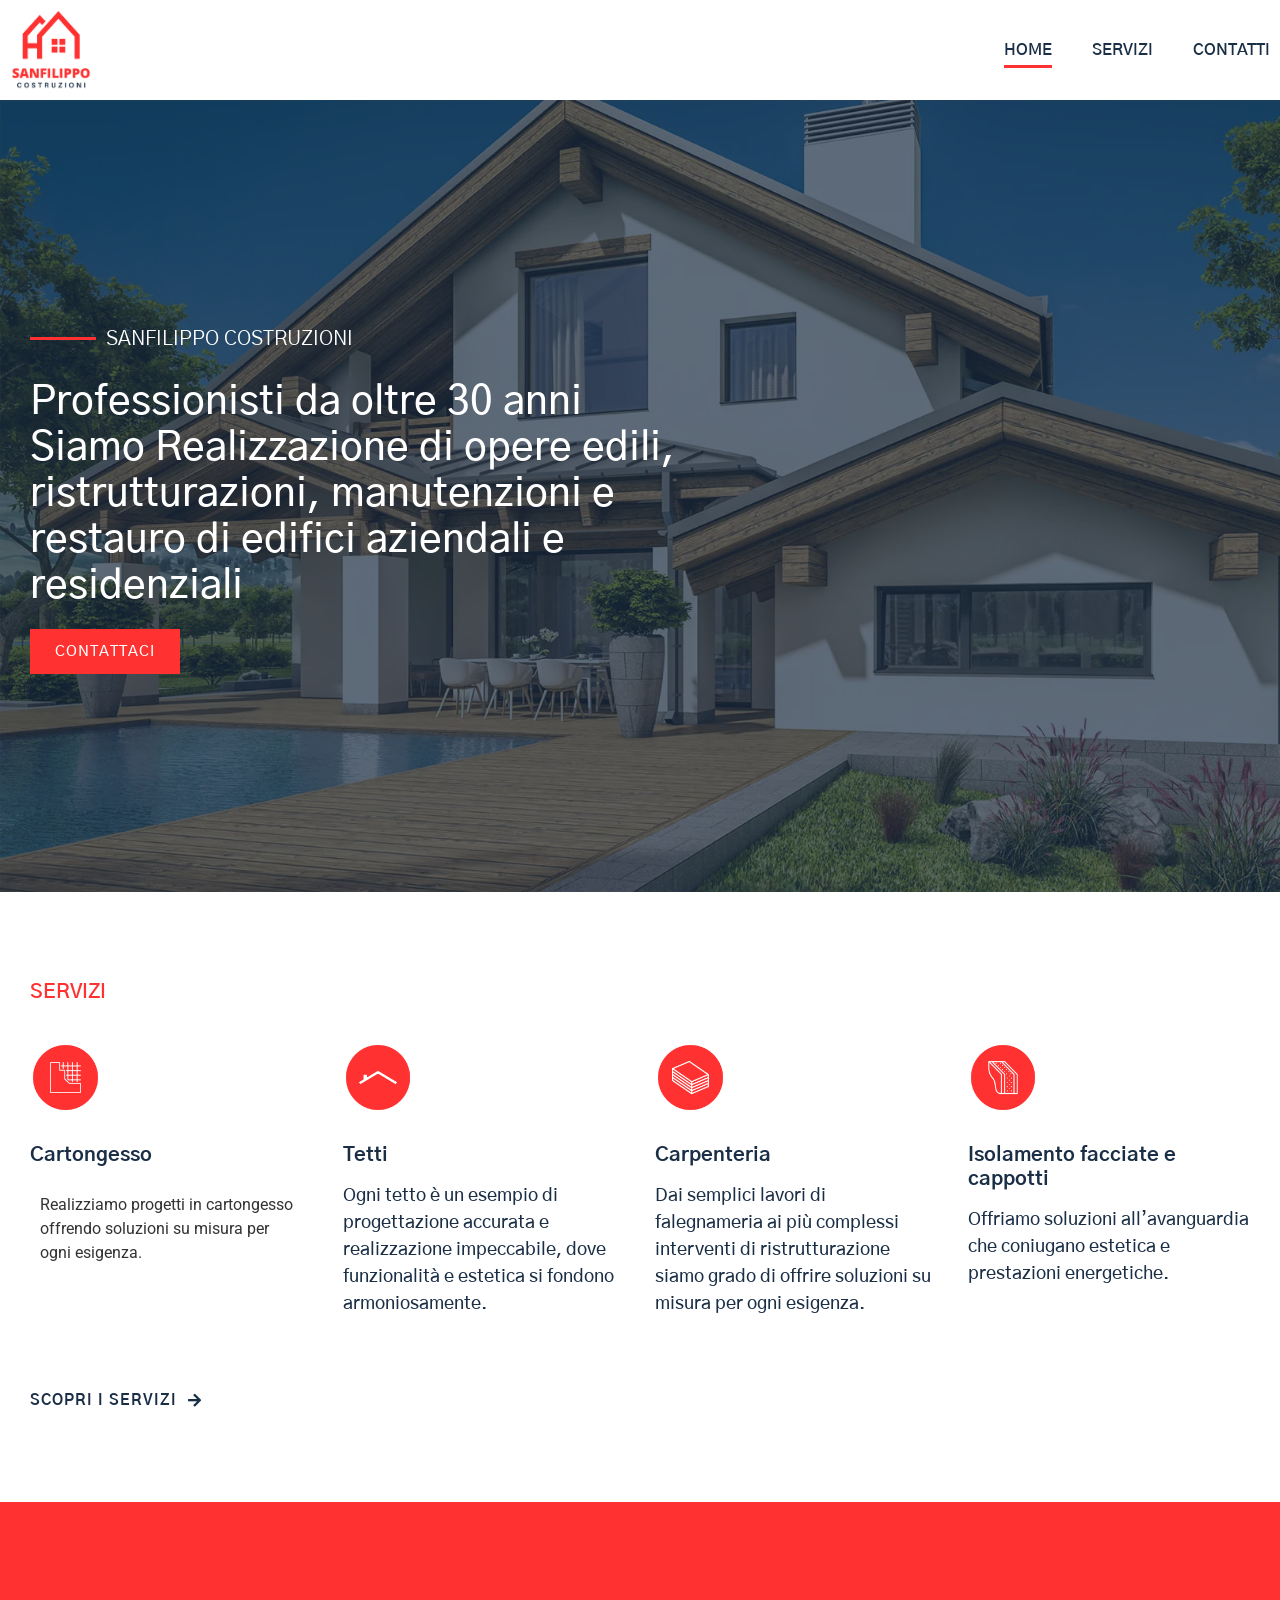
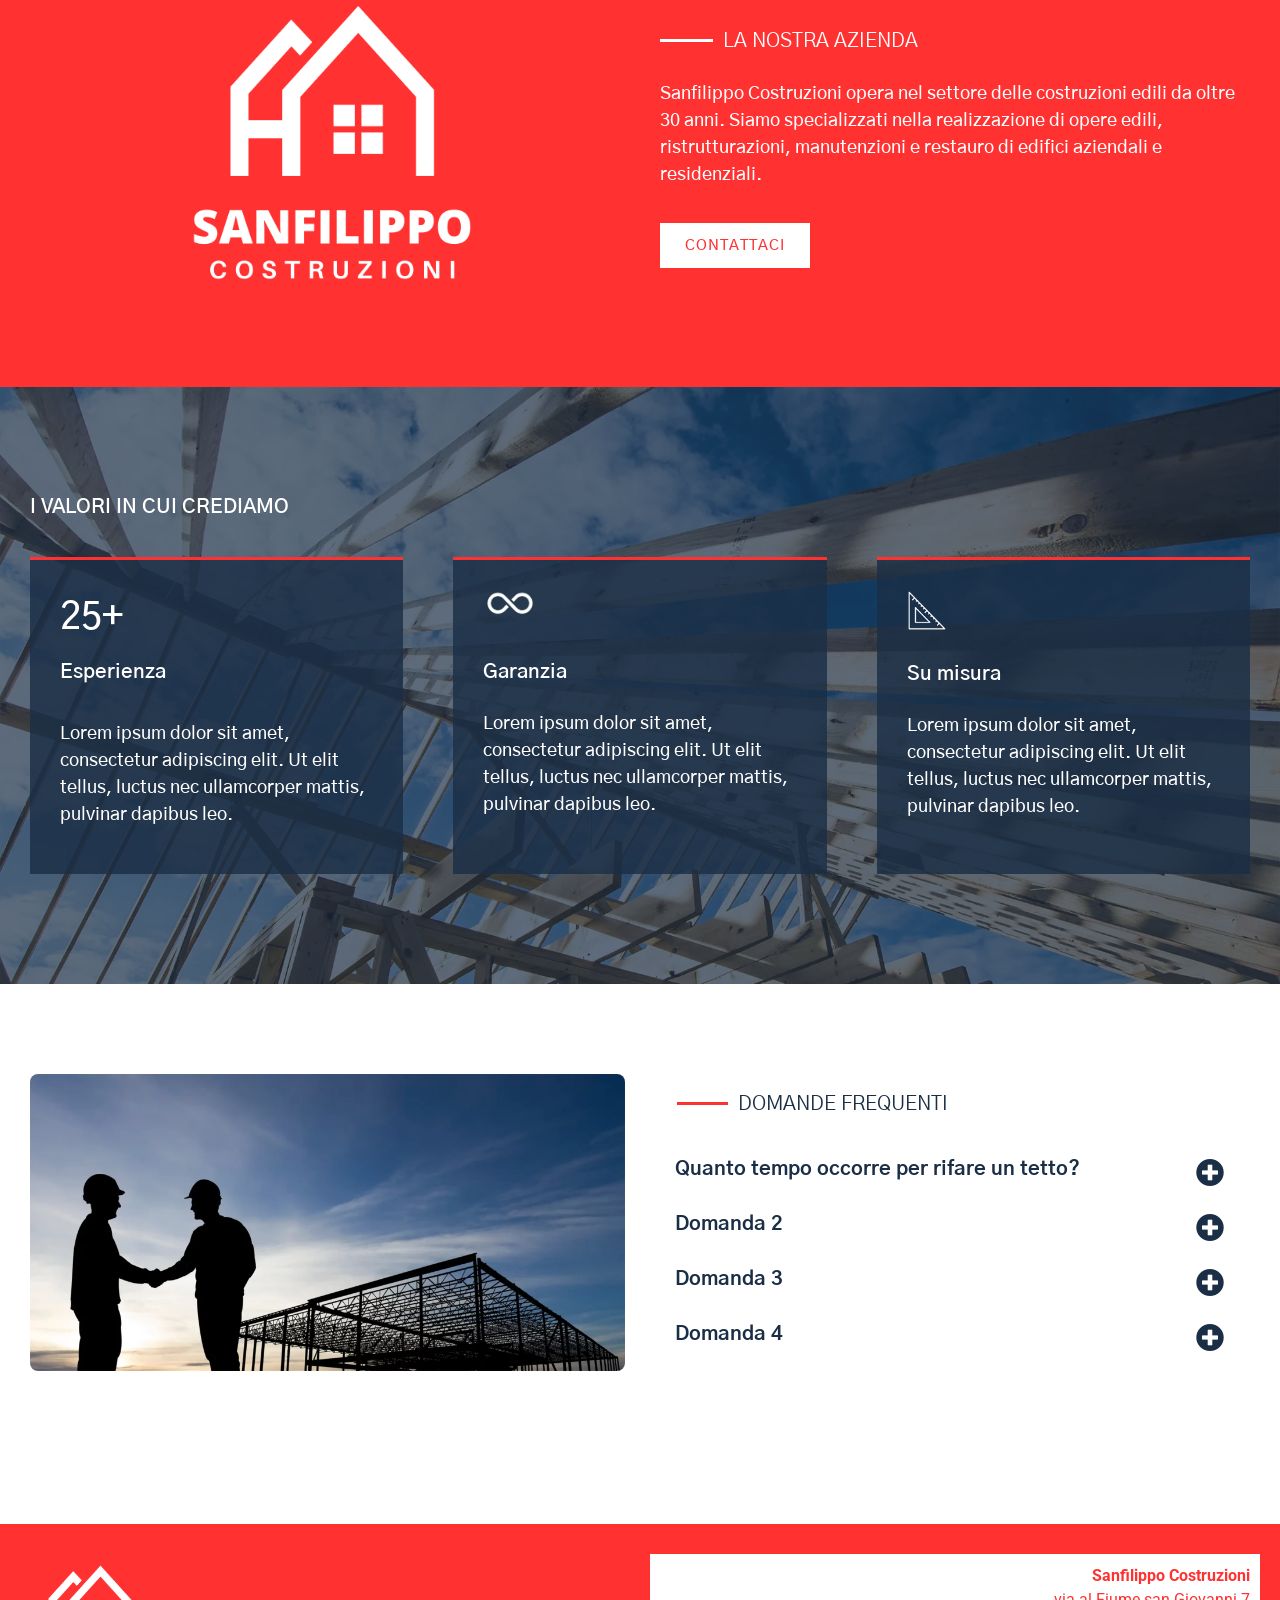
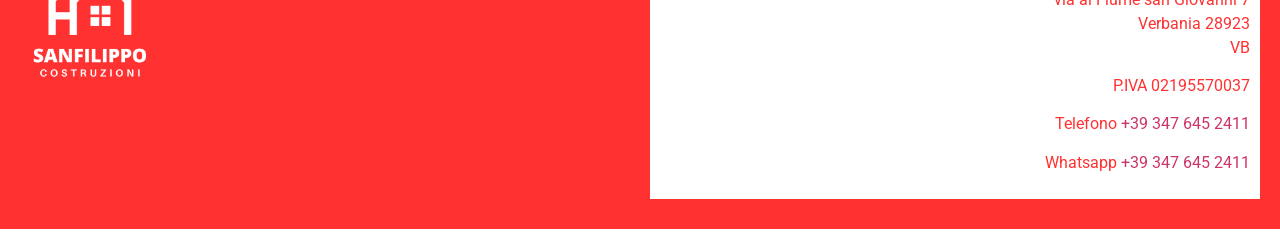
<file: index.html>
<!doctype html>
<html lang="it-IT">
<head>
	<meta charset="UTF-8">
	<meta name="viewport" content="width=device-width, initial-scale=1">
	<link rel="profile" href="https://gmpg.org/xfn/11">
	<title>San Filippo Costruzioni</title>
<meta name='robots' content='max-image-preview:large' />
	<style>img:is([sizes="auto" i], [sizes^="auto," i]) { contain-intrinsic-size: 3000px 1500px }</style>
	<script type='text/javascript'>
    ((o,w,n,i,d)=>{o[i]=o[i]||(async(...a)=>((o[i].q=o[i].q||[]).push(a),{error:null,data:null})),
    (d=w.createElement('script')).src='https://cdn.ownid.com/sdk/'+n,d.async=1,w.head.appendChild(d)})
    (window,document,'e4f03gegstiszg','ownid');
    ownid('init', { appId: 'e4f03gegstiszg', checkSession: () => false });
    </script><link rel='dns-prefetch' href='https://www.googletagmanager.com/' />
<link rel="alternate" type="application/rss+xml" title="San Filippo Costruzioni &raquo; Feed" href="feed/index.html" />
<link rel="alternate" type="application/rss+xml" title="San Filippo Costruzioni &raquo; Feed dei commenti" href="comments/feed/index.html" />
<link rel="alternate" type="application/rss+xml" title="San Filippo Costruzioni &raquo; Home Feed dei commenti" href="sample-page/feed/index.html" />
<script>
window._wpemojiSettings = {"baseUrl":"https:\/\/s.w.org\/images\/core\/emoji\/16.0.1\/72x72\/","ext":".png","svgUrl":"https:\/\/s.w.org\/images\/core\/emoji\/16.0.1\/svg\/","svgExt":".svg","source":{"concatemoji":"https:\/\/sanfilippocostruzioni.it\/wp-includes\/js\/wp-emoji-release.min.js?ver=6.8.3"}};
/*! This file is auto-generated */
!function(s,n){var o,i,e;function c(e){try{var t={supportTests:e,timestamp:(new Date).valueOf()};sessionStorage.setItem(o,JSON.stringify(t))}catch(e){}}function p(e,t,n){e.clearRect(0,0,e.canvas.width,e.canvas.height),e.fillText(t,0,0);var t=new Uint32Array(e.getImageData(0,0,e.canvas.width,e.canvas.height).data),a=(e.clearRect(0,0,e.canvas.width,e.canvas.height),e.fillText(n,0,0),new Uint32Array(e.getImageData(0,0,e.canvas.width,e.canvas.height).data));return t.every(function(e,t){return e===a[t]})}function u(e,t){e.clearRect(0,0,e.canvas.width,e.canvas.height),e.fillText(t,0,0);for(var n=e.getImageData(16,16,1,1),a=0;a<n.data.length;a++)if(0!==n.data[a])return!1;return!0}function f(e,t,n,a){switch(t){case"flag":return n(e,"\ud83c\udff3\ufe0f\u200d\u26a7\ufe0f","\ud83c\udff3\ufe0f\u200b\u26a7\ufe0f")?!1:!n(e,"\ud83c\udde8\ud83c\uddf6","\ud83c\udde8\u200b\ud83c\uddf6")&&!n(e,"\ud83c\udff4\udb40\udc67\udb40\udc62\udb40\udc65\udb40\udc6e\udb40\udc67\udb40\udc7f","\ud83c\udff4\u200b\udb40\udc67\u200b\udb40\udc62\u200b\udb40\udc65\u200b\udb40\udc6e\u200b\udb40\udc67\u200b\udb40\udc7f");case"emoji":return!a(e,"\ud83e\udedf")}return!1}function g(e,t,n,a){var r="undefined"!=typeof WorkerGlobalScope&&self instanceof WorkerGlobalScope?new OffscreenCanvas(300,150):s.createElement("canvas"),o=r.getContext("2d",{willReadFrequently:!0}),i=(o.textBaseline="top",o.font="600 32px Arial",{});return e.forEach(function(e){i[e]=t(o,e,n,a)}),i}function t(e){var t=s.createElement("script");t.src=e,t.defer=!0,s.head.appendChild(t)}"undefined"!=typeof Promise&&(o="wpEmojiSettingsSupports",i=["flag","emoji"],n.supports={everything:!0,everythingExceptFlag:!0},e=new Promise(function(e){s.addEventListener("DOMContentLoaded",e,{once:!0})}),new Promise(function(t){var n=function(){try{var e=JSON.parse(sessionStorage.getItem(o));if("object"==typeof e&&"number"==typeof e.timestamp&&(new Date).valueOf()<e.timestamp+604800&&"object"==typeof e.supportTests)return e.supportTests}catch(e){}return null}();if(!n){if("undefined"!=typeof Worker&&"undefined"!=typeof OffscreenCanvas&&"undefined"!=typeof URL&&URL.createObjectURL&&"undefined"!=typeof Blob)try{var e="postMessage("+g.toString()+"("+[JSON.stringify(i),f.toString(),p.toString(),u.toString()].join(",")+"));",a=new Blob([e],{type:"text/javascript"}),r=new Worker(URL.createObjectURL(a),{name:"wpTestEmojiSupports"});return void(r.onmessage=function(e){c(n=e.data),r.terminate(),t(n)})}catch(e){}c(n=g(i,f,p,u))}t(n)}).then(function(e){for(var t in e)n.supports[t]=e[t],n.supports.everything=n.supports.everything&&n.supports[t],"flag"!==t&&(n.supports.everythingExceptFlag=n.supports.everythingExceptFlag&&n.supports[t]);n.supports.everythingExceptFlag=n.supports.everythingExceptFlag&&!n.supports.flag,n.DOMReady=!1,n.readyCallback=function(){n.DOMReady=!0}}).then(function(){return e}).then(function(){var e;n.supports.everything||(n.readyCallback(),(e=n.source||{}).concatemoji?t(e.concatemoji):e.wpemoji&&e.twemoji&&(t(e.twemoji),t(e.wpemoji)))}))}((window,document),window._wpemojiSettings);
</script>
<style id='wp-emoji-styles-inline-css'>

	img.wp-smiley, img.emoji {
		display: inline !important;
		border: none !important;
		box-shadow: none !important;
		height: 1em !important;
		width: 1em !important;
		margin: 0 0.07em !important;
		vertical-align: -0.1em !important;
		background: none !important;
		padding: 0 !important;
	}
</style>
<style id='classic-theme-styles-inline-css'>
/*! This file is auto-generated */
.wp-block-button__link{color:#fff;background-color:#32373c;border-radius:9999px;box-shadow:none;text-decoration:none;padding:calc(.667em + 2px) calc(1.333em + 2px);font-size:1.125em}.wp-block-file__button{background:#32373c;color:#fff;text-decoration:none}
</style>
<style id='global-styles-inline-css'>
:root{--wp--preset--aspect-ratio--square: 1;--wp--preset--aspect-ratio--4-3: 4/3;--wp--preset--aspect-ratio--3-4: 3/4;--wp--preset--aspect-ratio--3-2: 3/2;--wp--preset--aspect-ratio--2-3: 2/3;--wp--preset--aspect-ratio--16-9: 16/9;--wp--preset--aspect-ratio--9-16: 9/16;--wp--preset--color--black: #000000;--wp--preset--color--cyan-bluish-gray: #abb8c3;--wp--preset--color--white: #ffffff;--wp--preset--color--pale-pink: #f78da7;--wp--preset--color--vivid-red: #cf2e2e;--wp--preset--color--luminous-vivid-orange: #ff6900;--wp--preset--color--luminous-vivid-amber: #fcb900;--wp--preset--color--light-green-cyan: #7bdcb5;--wp--preset--color--vivid-green-cyan: #00d084;--wp--preset--color--pale-cyan-blue: #8ed1fc;--wp--preset--color--vivid-cyan-blue: #0693e3;--wp--preset--color--vivid-purple: #9b51e0;--wp--preset--gradient--vivid-cyan-blue-to-vivid-purple: linear-gradient(135deg,rgba(6,147,227,1) 0%,rgb(155,81,224) 100%);--wp--preset--gradient--light-green-cyan-to-vivid-green-cyan: linear-gradient(135deg,rgb(122,220,180) 0%,rgb(0,208,130) 100%);--wp--preset--gradient--luminous-vivid-amber-to-luminous-vivid-orange: linear-gradient(135deg,rgba(252,185,0,1) 0%,rgba(255,105,0,1) 100%);--wp--preset--gradient--luminous-vivid-orange-to-vivid-red: linear-gradient(135deg,rgba(255,105,0,1) 0%,rgb(207,46,46) 100%);--wp--preset--gradient--very-light-gray-to-cyan-bluish-gray: linear-gradient(135deg,rgb(238,238,238) 0%,rgb(169,184,195) 100%);--wp--preset--gradient--cool-to-warm-spectrum: linear-gradient(135deg,rgb(74,234,220) 0%,rgb(151,120,209) 20%,rgb(207,42,186) 40%,rgb(238,44,130) 60%,rgb(251,105,98) 80%,rgb(254,248,76) 100%);--wp--preset--gradient--blush-light-purple: linear-gradient(135deg,rgb(255,206,236) 0%,rgb(152,150,240) 100%);--wp--preset--gradient--blush-bordeaux: linear-gradient(135deg,rgb(254,205,165) 0%,rgb(254,45,45) 50%,rgb(107,0,62) 100%);--wp--preset--gradient--luminous-dusk: linear-gradient(135deg,rgb(255,203,112) 0%,rgb(199,81,192) 50%,rgb(65,88,208) 100%);--wp--preset--gradient--pale-ocean: linear-gradient(135deg,rgb(255,245,203) 0%,rgb(182,227,212) 50%,rgb(51,167,181) 100%);--wp--preset--gradient--electric-grass: linear-gradient(135deg,rgb(202,248,128) 0%,rgb(113,206,126) 100%);--wp--preset--gradient--midnight: linear-gradient(135deg,rgb(2,3,129) 0%,rgb(40,116,252) 100%);--wp--preset--font-size--small: 13px;--wp--preset--font-size--medium: 20px;--wp--preset--font-size--large: 36px;--wp--preset--font-size--x-large: 42px;--wp--preset--spacing--20: 0.44rem;--wp--preset--spacing--30: 0.67rem;--wp--preset--spacing--40: 1rem;--wp--preset--spacing--50: 1.5rem;--wp--preset--spacing--60: 2.25rem;--wp--preset--spacing--70: 3.38rem;--wp--preset--spacing--80: 5.06rem;--wp--preset--shadow--natural: 6px 6px 9px rgba(0, 0, 0, 0.2);--wp--preset--shadow--deep: 12px 12px 50px rgba(0, 0, 0, 0.4);--wp--preset--shadow--sharp: 6px 6px 0px rgba(0, 0, 0, 0.2);--wp--preset--shadow--outlined: 6px 6px 0px -3px rgba(255, 255, 255, 1), 6px 6px rgba(0, 0, 0, 1);--wp--preset--shadow--crisp: 6px 6px 0px rgba(0, 0, 0, 1);}:where(.is-layout-flex){gap: 0.5em;}:where(.is-layout-grid){gap: 0.5em;}body .is-layout-flex{display: flex;}.is-layout-flex{flex-wrap: wrap;align-items: center;}.is-layout-flex > :is(*, div){margin: 0;}body .is-layout-grid{display: grid;}.is-layout-grid > :is(*, div){margin: 0;}:where(.wp-block-columns.is-layout-flex){gap: 2em;}:where(.wp-block-columns.is-layout-grid){gap: 2em;}:where(.wp-block-post-template.is-layout-flex){gap: 1.25em;}:where(.wp-block-post-template.is-layout-grid){gap: 1.25em;}.has-black-color{color: var(--wp--preset--color--black) !important;}.has-cyan-bluish-gray-color{color: var(--wp--preset--color--cyan-bluish-gray) !important;}.has-white-color{color: var(--wp--preset--color--white) !important;}.has-pale-pink-color{color: var(--wp--preset--color--pale-pink) !important;}.has-vivid-red-color{color: var(--wp--preset--color--vivid-red) !important;}.has-luminous-vivid-orange-color{color: var(--wp--preset--color--luminous-vivid-orange) !important;}.has-luminous-vivid-amber-color{color: var(--wp--preset--color--luminous-vivid-amber) !important;}.has-light-green-cyan-color{color: var(--wp--preset--color--light-green-cyan) !important;}.has-vivid-green-cyan-color{color: var(--wp--preset--color--vivid-green-cyan) !important;}.has-pale-cyan-blue-color{color: var(--wp--preset--color--pale-cyan-blue) !important;}.has-vivid-cyan-blue-color{color: var(--wp--preset--color--vivid-cyan-blue) !important;}.has-vivid-purple-color{color: var(--wp--preset--color--vivid-purple) !important;}.has-black-background-color{background-color: var(--wp--preset--color--black) !important;}.has-cyan-bluish-gray-background-color{background-color: var(--wp--preset--color--cyan-bluish-gray) !important;}.has-white-background-color{background-color: var(--wp--preset--color--white) !important;}.has-pale-pink-background-color{background-color: var(--wp--preset--color--pale-pink) !important;}.has-vivid-red-background-color{background-color: var(--wp--preset--color--vivid-red) !important;}.has-luminous-vivid-orange-background-color{background-color: var(--wp--preset--color--luminous-vivid-orange) !important;}.has-luminous-vivid-amber-background-color{background-color: var(--wp--preset--color--luminous-vivid-amber) !important;}.has-light-green-cyan-background-color{background-color: var(--wp--preset--color--light-green-cyan) !important;}.has-vivid-green-cyan-background-color{background-color: var(--wp--preset--color--vivid-green-cyan) !important;}.has-pale-cyan-blue-background-color{background-color: var(--wp--preset--color--pale-cyan-blue) !important;}.has-vivid-cyan-blue-background-color{background-color: var(--wp--preset--color--vivid-cyan-blue) !important;}.has-vivid-purple-background-color{background-color: var(--wp--preset--color--vivid-purple) !important;}.has-black-border-color{border-color: var(--wp--preset--color--black) !important;}.has-cyan-bluish-gray-border-color{border-color: var(--wp--preset--color--cyan-bluish-gray) !important;}.has-white-border-color{border-color: var(--wp--preset--color--white) !important;}.has-pale-pink-border-color{border-color: var(--wp--preset--color--pale-pink) !important;}.has-vivid-red-border-color{border-color: var(--wp--preset--color--vivid-red) !important;}.has-luminous-vivid-orange-border-color{border-color: var(--wp--preset--color--luminous-vivid-orange) !important;}.has-luminous-vivid-amber-border-color{border-color: var(--wp--preset--color--luminous-vivid-amber) !important;}.has-light-green-cyan-border-color{border-color: var(--wp--preset--color--light-green-cyan) !important;}.has-vivid-green-cyan-border-color{border-color: var(--wp--preset--color--vivid-green-cyan) !important;}.has-pale-cyan-blue-border-color{border-color: var(--wp--preset--color--pale-cyan-blue) !important;}.has-vivid-cyan-blue-border-color{border-color: var(--wp--preset--color--vivid-cyan-blue) !important;}.has-vivid-purple-border-color{border-color: var(--wp--preset--color--vivid-purple) !important;}.has-vivid-cyan-blue-to-vivid-purple-gradient-background{background: var(--wp--preset--gradient--vivid-cyan-blue-to-vivid-purple) !important;}.has-light-green-cyan-to-vivid-green-cyan-gradient-background{background: var(--wp--preset--gradient--light-green-cyan-to-vivid-green-cyan) !important;}.has-luminous-vivid-amber-to-luminous-vivid-orange-gradient-background{background: var(--wp--preset--gradient--luminous-vivid-amber-to-luminous-vivid-orange) !important;}.has-luminous-vivid-orange-to-vivid-red-gradient-background{background: var(--wp--preset--gradient--luminous-vivid-orange-to-vivid-red) !important;}.has-very-light-gray-to-cyan-bluish-gray-gradient-background{background: var(--wp--preset--gradient--very-light-gray-to-cyan-bluish-gray) !important;}.has-cool-to-warm-spectrum-gradient-background{background: var(--wp--preset--gradient--cool-to-warm-spectrum) !important;}.has-blush-light-purple-gradient-background{background: var(--wp--preset--gradient--blush-light-purple) !important;}.has-blush-bordeaux-gradient-background{background: var(--wp--preset--gradient--blush-bordeaux) !important;}.has-luminous-dusk-gradient-background{background: var(--wp--preset--gradient--luminous-dusk) !important;}.has-pale-ocean-gradient-background{background: var(--wp--preset--gradient--pale-ocean) !important;}.has-electric-grass-gradient-background{background: var(--wp--preset--gradient--electric-grass) !important;}.has-midnight-gradient-background{background: var(--wp--preset--gradient--midnight) !important;}.has-small-font-size{font-size: var(--wp--preset--font-size--small) !important;}.has-medium-font-size{font-size: var(--wp--preset--font-size--medium) !important;}.has-large-font-size{font-size: var(--wp--preset--font-size--large) !important;}.has-x-large-font-size{font-size: var(--wp--preset--font-size--x-large) !important;}
:where(.wp-block-post-template.is-layout-flex){gap: 1.25em;}:where(.wp-block-post-template.is-layout-grid){gap: 1.25em;}
:where(.wp-block-columns.is-layout-flex){gap: 2em;}:where(.wp-block-columns.is-layout-grid){gap: 2em;}
:root :where(.wp-block-pullquote){font-size: 1.5em;line-height: 1.6;}
</style>
<link rel='stylesheet' id='hello-elementor-css' href='wp-content/themes/hello-elementor/style.min.css%3Fver=2.7.1.css' media='all' />
<link rel='stylesheet' id='hello-elementor-theme-style-css' href='wp-content/themes/hello-elementor/theme.min.css%3Fver=2.7.1.css' media='all' />
<link rel='stylesheet' id='elementor-frontend-css' href='wp-content/plugins/elementor/assets/css/frontend.min.css%3Fver=3.32.5.css' media='all' />
<link rel='stylesheet' id='elementor-post-8-css' href='wp-content/uploads/elementor/css/post-8.css%3Fver=1762476735.css' media='all' />
<link rel='stylesheet' id='widget-image-css' href='wp-content/plugins/elementor/assets/css/widget-image.min.css%3Fver=3.32.5.css' media='all' />
<link rel='stylesheet' id='widget-nav-menu-css' href='wp-content/plugins/elementor-pro/assets/css/widget-nav-menu.min.css%3Fver=3.32.3.css' media='all' />
<link rel='stylesheet' id='e-popup-css' href='wp-content/plugins/elementor-pro/assets/css/conditionals/popup.min.css%3Fver=3.32.3.css' media='all' />
<link rel='stylesheet' id='elementor-icons-css' href='wp-content/plugins/elementor/assets/lib/eicons/css/elementor-icons.min.css%3Fver=5.44.0.css' media='all' />
<link rel='stylesheet' id='widget-heading-css' href='wp-content/plugins/elementor/assets/css/widget-heading.min.css%3Fver=3.32.5.css' media='all' />
<link rel='stylesheet' id='widget-divider-css' href='wp-content/plugins/elementor/assets/css/widget-divider.min.css%3Fver=3.32.5.css' media='all' />
<link rel='stylesheet' id='e-animation-fadeIn-css' href='wp-content/plugins/elementor/assets/lib/animations/styles/fadeIn.min.css%3Fver=3.32.5.css' media='all' />
<link rel='stylesheet' id='widget-image-box-css' href='wp-content/plugins/elementor/assets/css/widget-image-box.min.css%3Fver=3.32.5.css' media='all' />
<link rel='stylesheet' id='widget-accordion-css' href='wp-content/plugins/elementor/assets/css/widget-accordion.min.css%3Fver=3.32.5.css' media='all' />
<link rel='stylesheet' id='elementor-post-2-css' href='wp-content/uploads/elementor/css/post-2.css%3Fver=1762476736.css' media='all' />
<link rel='stylesheet' id='elementor-post-25-css' href='wp-content/uploads/elementor/css/post-25.css%3Fver=1762476736.css' media='all' />
<link rel='stylesheet' id='elementor-post-30-css' href='wp-content/uploads/elementor/css/post-30.css%3Fver=1762476736.css' media='all' />
<link rel='stylesheet' id='elementor-post-42-css' href='wp-content/uploads/elementor/css/post-42.css%3Fver=1762476736.css' media='all' />
<link rel='stylesheet' id='hello-elementor-child-style-css' href='wp-content/themes/hello-theme-child-master/style.css%3Fver=1.0.0.css' media='all' />
<link rel='stylesheet' id='elementor-gf-local-roboto-css' href='wp-content/uploads/elementor/google-fonts/css/roboto.css%3Fver=1742786439.css' media='all' />
<link rel='stylesheet' id='elementor-gf-local-robotoslab-css' href='wp-content/uploads/elementor/google-fonts/css/robotoslab.css%3Fver=1742786442.css' media='all' />
<link rel='stylesheet' id='elementor-gf-local-gothica1-css' href='wp-content/uploads/elementor/google-fonts/css/gothica1.css%3Fver=1742786479.css' media='all' />
<link rel='stylesheet' id='elementor-gf-local-rowdies-css' href='wp-content/uploads/elementor/google-fonts/css/rowdies.css%3Fver=1742786480.css' media='all' />
<link rel='stylesheet' id='elementor-icons-shared-0-css' href='wp-content/plugins/elementor/assets/lib/font-awesome/css/fontawesome.min.css%3Fver=5.15.3.css' media='all' />
<link rel='stylesheet' id='elementor-icons-fa-solid-css' href='wp-content/plugins/elementor/assets/lib/font-awesome/css/solid.min.css%3Fver=5.15.3.css' media='all' />
<script src="wp-includes/js/jquery/jquery.min.js%3Fver=3.7.1" id="jquery-core-js"></script>
<script src="wp-includes/js/jquery/jquery-migrate.min.js%3Fver=3.4.1" id="jquery-migrate-js"></script>

<!-- Snippet del tag Google (gtag.js) aggiunto da Site Kit -->

<!-- Snippet Google Analytics aggiunto da Site Kit -->
<script src="https://www.googletagmanager.com/gtag/js?id=GT-NSK6XLHT" id="google_gtagjs-js" async></script>
<script id="google_gtagjs-js-after">
window.dataLayer = window.dataLayer || [];function gtag(){dataLayer.push(arguments);}
gtag("set","linker",{"domains":["sanfilippocostruzioni.it"]});
gtag("js", new Date());
gtag("set", "developer_id.dZTNiMT", true);
gtag("config", "GT-NSK6XLHT");
 window._googlesitekit = window._googlesitekit || {}; window._googlesitekit.throttledEvents = []; window._googlesitekit.gtagEvent = (name, data) => { var key = JSON.stringify( { name, data } ); if ( !! window._googlesitekit.throttledEvents[ key ] ) { return; } window._googlesitekit.throttledEvents[ key ] = true; setTimeout( () => { delete window._googlesitekit.throttledEvents[ key ]; }, 5 ); gtag( "event", name, { ...data, event_source: "site-kit" } ); }
</script>

<!-- Snippet del tag Google (gtag.js) finale aggiunto da Site Kit -->
<link rel="https://api.w.org/" href="wp-json/index.html" /><link rel="alternate" title="JSON" type="application/json" href="wp-json/wp/v2/pages/2" /><link rel="EditURI" type="application/rsd+xml" title="RSD" href="https://sanfilippocostruzioni.it/xmlrpc.php?rsd" />
<meta name="generator" content="WordPress 6.8.3" />
<link rel="canonical" href="index.html" />
<link rel='shortlink' href='index.html' />
<link rel="alternate" title="oEmbed (JSON)" type="application/json+oembed" href="wp-json/oembed/1.0/embed%3Furl=https:%252F%252Fsanfilippocostruzioni.it%252F" />
<link rel="alternate" title="oEmbed (XML)" type="text/xml+oembed" href="wp-json/oembed/1.0/embed%3Furl=https:%252F%252Fsanfilippocostruzioni.it%252F&amp;format=xml" />
<meta name="generator" content="Site Kit by Google 1.144.0" /><meta name="generator" content="Elementor 3.32.5; features: additional_custom_breakpoints; settings: css_print_method-external, google_font-enabled, font_display-swap">
			<style>
				.e-con.e-parent:nth-of-type(n+4):not(.e-lazyloaded):not(.e-no-lazyload),
				.e-con.e-parent:nth-of-type(n+4):not(.e-lazyloaded):not(.e-no-lazyload) * {
					background-image: none !important;
				}
				@media screen and (max-height: 1024px) {
					.e-con.e-parent:nth-of-type(n+3):not(.e-lazyloaded):not(.e-no-lazyload),
					.e-con.e-parent:nth-of-type(n+3):not(.e-lazyloaded):not(.e-no-lazyload) * {
						background-image: none !important;
					}
				}
				@media screen and (max-height: 640px) {
					.e-con.e-parent:nth-of-type(n+2):not(.e-lazyloaded):not(.e-no-lazyload),
					.e-con.e-parent:nth-of-type(n+2):not(.e-lazyloaded):not(.e-no-lazyload) * {
						background-image: none !important;
					}
				}
			</style>
			<link rel="icon" href="wp-content/uploads/2023/01/sanfilippo-favicon-150x150.png" sizes="32x32" />
<link rel="icon" href="wp-content/uploads/2023/01/sanfilippo-favicon.png" sizes="192x192" />
<link rel="apple-touch-icon" href="wp-content/uploads/2023/01/sanfilippo-favicon.png" />
<meta name="msapplication-TileImage" content="https://sanfilippocostruzioni.it/wp-content/uploads/2023/01/sanfilippo-favicon.png" />
<style>
/* Fix mobile menu toggle */
@media (max-width: 1024px) {
  .elementor-nav-menu--dropdown.elementor-nav-menu__container {
    display: none !important;
  }
  
  .elementor-nav-menu--dropdown.elementor-nav-menu__container.elementor-active {
    display: block !important;
  }
  
  .elementor-menu-toggle {
    cursor: pointer;
  }
}
</style>

<script>
document.addEventListener('DOMContentLoaded', function() {
  // Mobile menu toggle
  const toggles = document.querySelectorAll('.elementor-menu-toggle');
  
  toggles.forEach(toggle => {
    toggle.addEventListener('click', function() {
      const parent = this.closest('.elementor-nav-menu');
      const dropdown = parent.querySelector('.elementor-nav-menu--dropdown');
      
      if (dropdown) {
        dropdown.classList.toggle('elementor-active');
        const isExpanded = dropdown.classList.contains('elementor-active');
        this.setAttribute('aria-expanded', isExpanded);
        dropdown.setAttribute('aria-hidden', !isExpanded);
      }
    });
  });
});
</script>

</head>
<body class="home wp-singular page-template-default page page-id-2 wp-custom-logo wp-theme-hello-elementor wp-child-theme-hello-theme-child-master elementor-default elementor-kit-8 elementor-page elementor-page-2">


<a class="skip-link screen-reader-text" href="index.html#content">Vai al contenuto</a>

		<header data-elementor-type="header" data-elementor-id="25" class="elementor elementor-25 elementor-location-header" data-elementor-post-type="elementor_library">
			<div class="elementor-element elementor-element-343abc3 elementor-hidden-tablet elementor-hidden-mobile e-flex e-con-boxed e-con e-parent" data-id="343abc3" data-element_type="container">
					<div class="e-con-inner">
				<div class="elementor-element elementor-element-55c1792 elementor-widget elementor-widget-theme-site-logo elementor-widget-image" data-id="55c1792" data-element_type="widget" data-widget_type="theme-site-logo.default">
				<div class="elementor-widget-container">
											<a href="index.html">
			<img fetchpriority="high" width="300" height="295" src="wp-content/uploads/2023/01/sanfilippo-logo1-300x295.png" class="attachment-medium size-medium wp-image-108" alt="" srcset="wp-content/uploads/2023/01/sanfilippo-logo1-300x295.png 300w, wp-content/uploads/2023/01/sanfilippo-logo1.png 740w" sizes="(max-width: 300px) 100vw, 300px" />				</a>
											</div>
				</div>
				<div class="elementor-element elementor-element-3e76949 elementor-nav-menu--dropdown-tablet elementor-nav-menu__text-align-aside elementor-nav-menu--toggle elementor-nav-menu--burger elementor-widget elementor-widget-nav-menu" data-id="3e76949" data-element_type="widget" data-settings="{&quot;layout&quot;:&quot;horizontal&quot;,&quot;submenu_icon&quot;:{&quot;value&quot;:&quot;&lt;i class=\&quot;fas fa-caret-down\&quot; aria-hidden=\&quot;true\&quot;&gt;&lt;\/i&gt;&quot;,&quot;library&quot;:&quot;fa-solid&quot;},&quot;toggle&quot;:&quot;burger&quot;}" data-widget_type="nav-menu.default">
				<div class="elementor-widget-container">
								<nav aria-label="Menu" class="elementor-nav-menu--main elementor-nav-menu__container elementor-nav-menu--layout-horizontal e--pointer-underline e--animation-fade">
				<ul id="menu-1-3e76949" class="elementor-nav-menu"><li class="menu-item menu-item-type-post_type menu-item-object-page menu-item-home current-menu-item page_item page-item-2 current_page_item menu-item-44"><a href="index.html" aria-current="page" class="elementor-item elementor-item-active">Home</a></li>
<li class="menu-item menu-item-type-post_type menu-item-object-page menu-item-117"><a href="index.html%3Fp=112.html" class="elementor-item">Servizi</a></li>
<li class="menu-item menu-item-type-post_type menu-item-object-page menu-item-116"><a href="index.html%3Fp=114.html" class="elementor-item">Contatti</a></li>
</ul>			</nav>
					<div class="elementor-menu-toggle" role="button" tabindex="0" aria-label="Menu di commutazione" aria-expanded="false">
			<i aria-hidden="true" role="presentation" class="elementor-menu-toggle__icon--open eicon-menu-bar"></i><i aria-hidden="true" role="presentation" class="elementor-menu-toggle__icon--close eicon-close"></i>		</div>
					<nav class="elementor-nav-menu--dropdown elementor-nav-menu__container" aria-hidden="true">
				<ul id="menu-2-3e76949" class="elementor-nav-menu"><li class="menu-item menu-item-type-post_type menu-item-object-page menu-item-home current-menu-item page_item page-item-2 current_page_item menu-item-44"><a href="index.html" aria-current="page" class="elementor-item elementor-item-active" tabindex="-1">Home</a></li>
<li class="menu-item menu-item-type-post_type menu-item-object-page menu-item-117"><a href="index.html%3Fp=112.html" class="elementor-item" tabindex="-1">Servizi</a></li>
<li class="menu-item menu-item-type-post_type menu-item-object-page menu-item-116"><a href="index.html%3Fp=114.html" class="elementor-item" tabindex="-1">Contatti</a></li>
</ul>			</nav>
						</div>
				</div>
					</div>
				</div>
		<div class="elementor-element elementor-element-8ce6419 elementor-hidden-desktop e-flex e-con-boxed e-con e-parent" data-id="8ce6419" data-element_type="container" data-settings="{&quot;background_background&quot;:&quot;classic&quot;,&quot;position&quot;:&quot;fixed&quot;}">
					<div class="e-con-inner">
		<div class="elementor-element elementor-element-3e8dc13 e-con-full e-flex e-con e-child" data-id="3e8dc13" data-element_type="container">
				<div class="elementor-element elementor-element-26c2838 elementor-widget elementor-widget-theme-site-logo elementor-widget-image" data-id="26c2838" data-element_type="widget" data-widget_type="theme-site-logo.default">
				<div class="elementor-widget-container">
											<a href="index.html">
			<img width="740" height="728" src="wp-content/uploads/2023/01/sanfilippo-logo1.png" class="attachment-full size-full wp-image-108" alt="" srcset="wp-content/uploads/2023/01/sanfilippo-logo1.png 740w, wp-content/uploads/2023/01/sanfilippo-logo1-300x295.png 300w" sizes="(max-width: 740px) 100vw, 740px" />				</a>
											</div>
				</div>
				</div>
		<div class="elementor-element elementor-element-0b26d62 e-con-full e-flex e-con e-child" data-id="0b26d62" data-element_type="container">
				<div class="elementor-element elementor-element-81b243f elementor-mobile-align-right elementor-widget elementor-widget-button" data-id="81b243f" data-element_type="widget" data-widget_type="button.default">
				<div class="elementor-widget-container">
									<div class="elementor-button-wrapper">
					<a class="elementor-button elementor-button-link elementor-size-sm" href="index.html#elementor-action%3Aaction%3Dpopup%3Aopen%26settings%3DeyJpZCI6IjQyIiwidG9nZ2xlIjpmYWxzZX0%3D">
						<span class="elementor-button-content-wrapper">
						<span class="elementor-button-icon">
				<i aria-hidden="true" class="fas fa-bars"></i>			</span>
								</span>
					</a>
				</div>
								</div>
				</div>
				<div class="elementor-element elementor-element-8e6db25 elementor-widget elementor-widget-button" data-id="8e6db25" data-element_type="widget" data-widget_type="button.default">
				<div class="elementor-widget-container">
									<div class="elementor-button-wrapper">
					<a class="elementor-button elementor-button-link elementor-size-sm" href="index.html#">
						<span class="elementor-button-content-wrapper">
						<span class="elementor-button-icon">
				<i aria-hidden="true" class="fas fa-home"></i>			</span>
								</span>
					</a>
				</div>
								</div>
				</div>
				</div>
					</div>
				</div>
				</header>
		
<main id="content" class="site-main post-2 page type-page status-publish hentry">
		<div class="page-content">
				<div data-elementor-type="wp-page" data-elementor-id="2" class="elementor elementor-2" data-elementor-post-type="page">
				<div class="elementor-element elementor-element-8681b6f e-flex e-con-boxed e-con e-parent" data-id="8681b6f" data-element_type="container" data-settings="{&quot;background_background&quot;:&quot;classic&quot;}">
					<div class="e-con-inner">
		<div class="elementor-element elementor-element-9d95d38 e-con-full e-flex elementor-invisible e-con e-child" data-id="9d95d38" data-element_type="container" data-settings="{&quot;animation&quot;:&quot;fadeIn&quot;}">
		<div class="elementor-element elementor-element-3e56c56 e-flex e-con-boxed e-con e-child" data-id="3e56c56" data-element_type="container">
					<div class="e-con-inner">
		<div class="elementor-element elementor-element-ae839d1 e-flex e-con-boxed e-con e-child" data-id="ae839d1" data-element_type="container">
					<div class="e-con-inner">
				<div class="elementor-element elementor-element-232c954 elementor-widget elementor-widget-heading" data-id="232c954" data-element_type="widget" data-widget_type="heading.default">
				<div class="elementor-widget-container">
					<h1 class="elementor-heading-title elementor-size-default">SanFilippo Costruzioni</h1>				</div>
				</div>
					</div>
				</div>
		<div class="elementor-element elementor-element-62526c5 e-con-full e-flex e-con e-child" data-id="62526c5" data-element_type="container">
				<div class="elementor-element elementor-element-cfef42a elementor-widget-divider--view-line elementor-widget elementor-widget-divider" data-id="cfef42a" data-element_type="widget" data-widget_type="divider.default">
				<div class="elementor-widget-container">
							<div class="elementor-divider">
			<span class="elementor-divider-separator">
						</span>
		</div>
						</div>
				</div>
				</div>
					</div>
				</div>
				<div class="elementor-element elementor-element-3b051d3 elementor-widget elementor-widget-heading" data-id="3b051d3" data-element_type="widget" data-widget_type="heading.default">
				<div class="elementor-widget-container">
					<h2 class="elementor-heading-title elementor-size-default">Professionisti da oltre 30 anni <br>Siamo Realizzazione di opere edili, ristrutturazioni, manutenzioni e restauro di edifici aziendali e residenziali</h2>				</div>
				</div>
				<div class="elementor-element elementor-element-1372903 elementor-widget elementor-widget-button" data-id="1372903" data-element_type="widget" data-widget_type="button.default">
				<div class="elementor-widget-container">
									<div class="elementor-button-wrapper">
					<a class="elementor-button elementor-button-link elementor-size-sm" href="index.html#">
						<span class="elementor-button-content-wrapper">
									<span class="elementor-button-text">contattaci</span>
					</span>
					</a>
				</div>
								</div>
				</div>
				</div>
					</div>
				</div>
		<div class="elementor-element elementor-element-040ded0 e-flex e-con-boxed e-con e-parent" data-id="040ded0" data-element_type="container">
					<div class="e-con-inner">
		<div class="elementor-element elementor-element-afd09f8 e-con-full e-flex elementor-invisible e-con e-child" data-id="afd09f8" data-element_type="container" data-settings="{&quot;animation&quot;:&quot;fadeIn&quot;}">
				<div class="elementor-element elementor-element-79afeb5 elementor-widget elementor-widget-heading" data-id="79afeb5" data-element_type="widget" data-widget_type="heading.default">
				<div class="elementor-widget-container">
					<h1 class="elementor-heading-title elementor-size-default">SERVIZI</h1>				</div>
				</div>
				</div>
		<div class="elementor-element elementor-element-f3db1f8 e-con-full e-grid elementor-invisible e-con e-child" data-id="f3db1f8" data-element_type="container" data-settings="{&quot;background_background&quot;:&quot;classic&quot;,&quot;animation&quot;:&quot;fadeIn&quot;}">
				<div class="elementor-element elementor-element-26f2d0d elementor-position-top elementor-widget elementor-widget-image-box" data-id="26f2d0d" data-element_type="widget" data-widget_type="image-box.default">
				<div class="elementor-widget-container">
					<div class="elementor-image-box-wrapper"><figure class="elementor-image-box-img"><img decoding="async" width="500" height="500" src="wp-content/uploads/2024/04/Untitled-design78.png" class="attachment-full size-full wp-image-183" alt="" srcset="wp-content/uploads/2024/04/Untitled-design78.png 500w, wp-content/uploads/2024/04/Untitled-design78-300x300.png 300w, wp-content/uploads/2024/04/Untitled-design78-150x150.png 150w" sizes="(max-width: 500px) 100vw, 500px" /></figure><div class="elementor-image-box-content"><h3 class="elementor-image-box-title">Cartongesso</h3><p class="elementor-image-box-description"><div data-id="c1de4a0" data-element_type="container" style="--flex-direction: column;--flex-wrap: initial;--justify-content: initial;--align-items: initial;--align-content: initial;--gap: var(--widgets-spacing,20px);--flex-basis: auto;--flex-grow: 0;--flex-shrink: 1;--order: initial;--align-self: initial;flex: var(--flex-grow) var(--flex-shrink) var(--flex-basis);align-self: var(--align-self);flex-direction: var(--flex-direction);flex-wrap: var(--flex-wrap);justify-content: var(--justify-content);align-items: var(--align-items);align-content: var(--align-content);gap: var(--gap);--border-radius: 0;--border-top-width: 0px;--border-right-width: 0px;--border-bottom-width: 0px;--border-left-width: 0px;--border-style: initial;--border-color: initial;--container-widget-width: 100%;--container-widget-height: initial;--container-widget-flex-grow: 0;--container-widget-align-self: initial;--content-width: min(100%,var(--container-max-width,1140px));--width: 100%;--min-height: initial;--height: auto;--text-align: initial;--margin-top: 0px;--margin-right: 0px;--margin-bottom: 0px;--margin-left: 0px;--padding-top: var(--container-default-padding-top,10px);--padding-right: var(--container-default-padding-right,10px);--padding-bottom: var(--container-default-padding-bottom,10px);--padding-left: var(--container-default-padding-left,10px);--position: relative;--z-index: revert;--overflow: visible;--overlay-mix-blend-mode: initial;--overlay-opacity: 1;--overlay-transition: 0.3s;--e-con-grid-template-columns: repeat(3,1fr);--e-con-grid-template-rows: repeat(2,1fr);position: var(--position);width: var(--width);min-height: var(--min-height);height: var(--height);border-radius: var(--border-radius);z-index: var(--z-index);overflow: var(--overflow);--flex-wrap-mobile: wrap;margin-block-start: var(--margin-block-start);margin-inline-end: var(--margin-inline-end);margin-block-end: var(--margin-block-end);margin-inline-start: var(--margin-inline-start);padding-inline-start: var(--padding-inline-start);padding-inline-end: var(--padding-inline-end);--margin-block-start: var(--margin-top);--margin-block-end: var(--margin-bottom);--margin-inline-start: var(--margin-left);--margin-inline-end: var(--margin-right);--padding-inline-start: var(--padding-left);--padding-inline-end: var(--padding-right);--padding-block-start: var(--padding-top);--padding-block-end: var(--padding-bottom);--border-block-start-width: var(--border-top-width);--border-block-end-width: var(--border-bottom-width);--border-inline-start-width: var(--border-left-width);--border-inline-end-width: var(--border-right-width);text-align: var(--text-align);padding-block-start: var(--padding-block-start);padding-block-end: var(--padding-block-end);--swiper-theme-color: #000;--swiper-navigation-size: 44px;--swiper-pagination-bullet-size: 6px;--swiper-pagination-bullet-horizontal-gap: 6px;--container-max-width: 1440px;--widgets-spacing: 20px 20px;--display: flex;--background-transition: 0.3s"><div data-id="608e8b7" data-element_type="widget" data-widget_type="text-editor.default" style="flex-basis: var(--flex-basis);flex-grow: var(--flex-grow);flex-shrink: var(--flex-shrink);align-self: var(--align-self);flex-direction: var(--flex-direction);flex-wrap: var(--flex-wrap);justify-content: var(--justify-content);align-items: var(--align-items);align-content: var(--align-content);gap: var(--gap);--swiper-theme-color: #000;--swiper-navigation-size: 44px;--swiper-pagination-bullet-size: 6px;--swiper-pagination-bullet-horizontal-gap: 6px;--widgets-spacing: 20px 20px;font-family: var( --e-global-typography-text-font-family ), Sans-serif;font-weight: var( --e-global-typography-text-font-weight )"><div style="height: 86.3906px"><p>Realizziamo progetti in cartongesso offrendo soluzioni su misura per ogni esigenza.<span style="color: var( --e-global-color-955e258 );, sans-serif"></span></p></div></div></div></p></div></div>				</div>
				</div>
				<div class="elementor-element elementor-element-c2d210b elementor-position-top elementor-widget elementor-widget-image-box" data-id="c2d210b" data-element_type="widget" data-widget_type="image-box.default">
				<div class="elementor-widget-container">
					<div class="elementor-image-box-wrapper"><figure class="elementor-image-box-img"><img loading="lazy" decoding="async" width="500" height="500" src="wp-content/uploads/2024/04/2.png" class="attachment-full size-full wp-image-187" alt="" srcset="wp-content/uploads/2024/04/2.png 500w, wp-content/uploads/2024/04/2-300x300.png 300w, wp-content/uploads/2024/04/2-150x150.png 150w" sizes="(max-width: 500px) 100vw, 500px" /></figure><div class="elementor-image-box-content"><h3 class="elementor-image-box-title">Tetti</h3><p class="elementor-image-box-description">Ogni tetto è un esempio di progettazione accurata e realizzazione impeccabile, dove funzionalità e estetica si fondono armoniosamente.</p></div></div>				</div>
				</div>
				<div class="elementor-element elementor-element-6b45b7b elementor-position-top elementor-widget elementor-widget-image-box" data-id="6b45b7b" data-element_type="widget" data-widget_type="image-box.default">
				<div class="elementor-widget-container">
					<div class="elementor-image-box-wrapper"><figure class="elementor-image-box-img"><img loading="lazy" decoding="async" width="500" height="500" src="wp-content/uploads/2024/04/4.png" class="attachment-full size-full wp-image-189" alt="" srcset="wp-content/uploads/2024/04/4.png 500w, wp-content/uploads/2024/04/4-300x300.png 300w, wp-content/uploads/2024/04/4-150x150.png 150w" sizes="(max-width: 500px) 100vw, 500px" /></figure><div class="elementor-image-box-content"><h3 class="elementor-image-box-title">Carpenteria</h3><p class="elementor-image-box-description">Dai semplici lavori di falegnameria ai più complessi interventi di ristrutturazione siamo grado di offrire soluzioni su misura per ogni esigenza.</p></div></div>				</div>
				</div>
				<div class="elementor-element elementor-element-34ab45a elementor-position-top elementor-widget elementor-widget-image-box" data-id="34ab45a" data-element_type="widget" data-widget_type="image-box.default">
				<div class="elementor-widget-container">
					<div class="elementor-image-box-wrapper"><figure class="elementor-image-box-img"><img loading="lazy" decoding="async" width="500" height="500" src="wp-content/uploads/2024/04/3.png" class="attachment-full size-full wp-image-188" alt="" srcset="wp-content/uploads/2024/04/3.png 500w, wp-content/uploads/2024/04/3-300x300.png 300w, wp-content/uploads/2024/04/3-150x150.png 150w" sizes="(max-width: 500px) 100vw, 500px" /></figure><div class="elementor-image-box-content"><h3 class="elementor-image-box-title">Isolamento facciate e cappotti</h3><p class="elementor-image-box-description">Offriamo soluzioni all’avanguardia che coniugano estetica e prestazioni energetiche. 
</p></div></div>				</div>
				</div>
				</div>
		<div class="elementor-element elementor-element-c04aece e-con-full e-flex elementor-invisible e-con e-child" data-id="c04aece" data-element_type="container" data-settings="{&quot;animation&quot;:&quot;fadeIn&quot;}">
				<div class="elementor-element elementor-element-3014c64 elementor-widget elementor-widget-button" data-id="3014c64" data-element_type="widget" data-widget_type="button.default">
				<div class="elementor-widget-container">
									<div class="elementor-button-wrapper">
					<a class="elementor-button elementor-button-link elementor-size-sm" href="servizi.html">
						<span class="elementor-button-content-wrapper">
						<span class="elementor-button-icon">
				<i aria-hidden="true" class="fas fa-arrow-right"></i>			</span>
									<span class="elementor-button-text">scopri i servizi</span>
					</span>
					</a>
				</div>
								</div>
				</div>
				</div>
					</div>
				</div>
		<div class="elementor-element elementor-element-e1dc9af e-flex e-con-boxed e-con e-parent" data-id="e1dc9af" data-element_type="container" data-settings="{&quot;background_background&quot;:&quot;classic&quot;}">
					<div class="e-con-inner">
		<div class="elementor-element elementor-element-e2fe681 e-flex e-con-boxed e-con e-child" data-id="e2fe681" data-element_type="container">
					<div class="e-con-inner">
		<div class="elementor-element elementor-element-f02b7fe e-flex e-con-boxed e-con e-child" data-id="f02b7fe" data-element_type="container">
					<div class="e-con-inner">
				<div class="elementor-element elementor-element-57f5508 elementor-widget elementor-widget-image" data-id="57f5508" data-element_type="widget" data-widget_type="image.default">
				<div class="elementor-widget-container">
															<img loading="lazy" decoding="async" width="740" height="728" src="wp-content/uploads/2024/04/sanfilippo-logo-bianco.png" class="attachment-large size-large wp-image-196" alt="" srcset="wp-content/uploads/2024/04/sanfilippo-logo-bianco.png 740w, wp-content/uploads/2024/04/sanfilippo-logo-bianco-300x295.png 300w" sizes="(max-width: 740px) 100vw, 740px" />															</div>
				</div>
					</div>
				</div>
		<div class="elementor-element elementor-element-704871a e-flex e-con-boxed e-con e-child" data-id="704871a" data-element_type="container">
					<div class="e-con-inner">
		<div class="elementor-element elementor-element-3984463 e-flex e-con-boxed e-con e-child" data-id="3984463" data-element_type="container">
					<div class="e-con-inner">
		<div class="elementor-element elementor-element-004f3c9 e-flex e-con-boxed e-con e-child" data-id="004f3c9" data-element_type="container">
					<div class="e-con-inner">
				<div class="elementor-element elementor-element-16c8085 elementor-widget elementor-widget-heading" data-id="16c8085" data-element_type="widget" data-widget_type="heading.default">
				<div class="elementor-widget-container">
					<h1 class="elementor-heading-title elementor-size-default">La nostra azienda</h1>				</div>
				</div>
					</div>
				</div>
		<div class="elementor-element elementor-element-cd281db e-con-full e-flex e-con e-child" data-id="cd281db" data-element_type="container">
				<div class="elementor-element elementor-element-44037d3 elementor-widget-divider--view-line elementor-widget elementor-widget-divider" data-id="44037d3" data-element_type="widget" data-widget_type="divider.default">
				<div class="elementor-widget-container">
							<div class="elementor-divider">
			<span class="elementor-divider-separator">
						</span>
		</div>
						</div>
				</div>
				</div>
					</div>
				</div>
				<div class="elementor-element elementor-element-494d2f8 elementor-widget elementor-widget-text-editor" data-id="494d2f8" data-element_type="widget" data-widget_type="text-editor.default">
				<div class="elementor-widget-container">
									<p>Sanfilippo Costruzioni opera nel settore delle costruzioni edili da oltre 30 anni. Siamo specializzati nella realizzazione di opere edili, ristrutturazioni, manutenzioni e restauro di edifici aziendali e residenziali.</p>								</div>
				</div>
				<div class="elementor-element elementor-element-f2867df elementor-widget elementor-widget-button" data-id="f2867df" data-element_type="widget" data-widget_type="button.default">
				<div class="elementor-widget-container">
									<div class="elementor-button-wrapper">
					<a class="elementor-button elementor-button-link elementor-size-sm" href="index.html#">
						<span class="elementor-button-content-wrapper">
									<span class="elementor-button-text">contattaci</span>
					</span>
					</a>
				</div>
								</div>
				</div>
					</div>
				</div>
					</div>
				</div>
					</div>
				</div>
		<div class="elementor-element elementor-element-2250f1c e-flex e-con-boxed e-con e-parent" data-id="2250f1c" data-element_type="container" data-settings="{&quot;background_background&quot;:&quot;classic&quot;}">
					<div class="e-con-inner">
		<div class="elementor-element elementor-element-b00e48b e-con-full e-flex elementor-invisible e-con e-child" data-id="b00e48b" data-element_type="container" data-settings="{&quot;animation&quot;:&quot;fadeIn&quot;}">
				<div class="elementor-element elementor-element-d355c83 elementor-widget elementor-widget-heading" data-id="d355c83" data-element_type="widget" data-widget_type="heading.default">
				<div class="elementor-widget-container">
					<h1 class="elementor-heading-title elementor-size-default">I valori in cui crediamo</h1>				</div>
				</div>
				</div>
		<div class="elementor-element elementor-element-f47e1c9 e-grid e-con-boxed elementor-invisible e-con e-child" data-id="f47e1c9" data-element_type="container" data-settings="{&quot;animation&quot;:&quot;fadeIn&quot;}">
					<div class="e-con-inner">
		<div class="elementor-element elementor-element-16ebc9e e-flex e-con-boxed e-con e-child" data-id="16ebc9e" data-element_type="container" data-settings="{&quot;background_background&quot;:&quot;classic&quot;}">
					<div class="e-con-inner">
				<div class="elementor-element elementor-element-173d456 elementor-widget elementor-widget-text-editor" data-id="173d456" data-element_type="widget" data-widget_type="text-editor.default">
				<div class="elementor-widget-container">
									<p>25+</p>								</div>
				</div>
				<div class="elementor-element elementor-element-a3690f0 elementor-widget elementor-widget-text-editor" data-id="a3690f0" data-element_type="widget" data-widget_type="text-editor.default">
				<div class="elementor-widget-container">
									<p>Esperienza</p>								</div>
				</div>
				<div class="elementor-element elementor-element-c221b2e elementor-widget elementor-widget-text-editor" data-id="c221b2e" data-element_type="widget" data-widget_type="text-editor.default">
				<div class="elementor-widget-container">
									<p>Lorem ipsum dolor sit amet, consectetur adipiscing elit. Ut elit tellus, luctus nec ullamcorper mattis, pulvinar dapibus leo.</p>								</div>
				</div>
					</div>
				</div>
		<div class="elementor-element elementor-element-cc08a35 e-flex e-con-boxed e-con e-child" data-id="cc08a35" data-element_type="container" data-settings="{&quot;background_background&quot;:&quot;classic&quot;}">
					<div class="e-con-inner">
				<div class="elementor-element elementor-element-4b07a63 elementor-widget elementor-widget-image" data-id="4b07a63" data-element_type="widget" data-widget_type="image.default">
				<div class="elementor-widget-container">
															<img loading="lazy" decoding="async" width="500" height="250" src="wp-content/uploads/2024/04/40-1.png" class="attachment-large size-large wp-image-283" alt="" srcset="wp-content/uploads/2024/04/40-1.png 500w, wp-content/uploads/2024/04/40-1-300x150.png 300w" sizes="(max-width: 500px) 100vw, 500px" />															</div>
				</div>
				<div class="elementor-element elementor-element-858453d elementor-widget elementor-widget-text-editor" data-id="858453d" data-element_type="widget" data-widget_type="text-editor.default">
				<div class="elementor-widget-container">
									<p>Garanzia</p>								</div>
				</div>
				<div class="elementor-element elementor-element-1711806 elementor-widget elementor-widget-text-editor" data-id="1711806" data-element_type="widget" data-widget_type="text-editor.default">
				<div class="elementor-widget-container">
									<p>Lorem ipsum dolor sit amet, consectetur adipiscing elit. Ut elit tellus, luctus nec ullamcorper mattis, pulvinar dapibus leo.</p>								</div>
				</div>
					</div>
				</div>
		<div class="elementor-element elementor-element-e08c5a7 e-flex e-con-boxed e-con e-child" data-id="e08c5a7" data-element_type="container" data-settings="{&quot;background_background&quot;:&quot;classic&quot;}">
					<div class="e-con-inner">
				<div class="elementor-element elementor-element-10ff3fd elementor-widget elementor-widget-image" data-id="10ff3fd" data-element_type="widget" data-widget_type="image.default">
				<div class="elementor-widget-container">
															<img loading="lazy" decoding="async" width="500" height="500" src="wp-content/uploads/2024/04/401.png" class="attachment-large size-large wp-image-287" alt="" srcset="wp-content/uploads/2024/04/401.png 500w, wp-content/uploads/2024/04/401-300x300.png 300w, wp-content/uploads/2024/04/401-150x150.png 150w" sizes="(max-width: 500px) 100vw, 500px" />															</div>
				</div>
				<div class="elementor-element elementor-element-3c01878 elementor-widget elementor-widget-text-editor" data-id="3c01878" data-element_type="widget" data-widget_type="text-editor.default">
				<div class="elementor-widget-container">
									<p>Su misura</p>								</div>
				</div>
				<div class="elementor-element elementor-element-34a27e2 elementor-widget elementor-widget-text-editor" data-id="34a27e2" data-element_type="widget" data-widget_type="text-editor.default">
				<div class="elementor-widget-container">
									<p>Lorem ipsum dolor sit amet, consectetur adipiscing elit. Ut elit tellus, luctus nec ullamcorper mattis, pulvinar dapibus leo.</p>								</div>
				</div>
					</div>
				</div>
					</div>
				</div>
					</div>
				</div>
		<div class="elementor-element elementor-element-bb42ff4 e-flex e-con-boxed e-con e-parent" data-id="bb42ff4" data-element_type="container" data-settings="{&quot;background_background&quot;:&quot;classic&quot;}">
					<div class="e-con-inner">
		<div class="elementor-element elementor-element-011f526 e-flex e-con-boxed e-con e-child" data-id="011f526" data-element_type="container">
					<div class="e-con-inner">
		<div class="elementor-element elementor-element-2d9682e e-flex e-con-boxed e-con e-child" data-id="2d9682e" data-element_type="container">
					<div class="e-con-inner">
				<div class="elementor-element elementor-element-2e9b58f elementor-widget elementor-widget-image" data-id="2e9b58f" data-element_type="widget" data-widget_type="image.default">
				<div class="elementor-widget-container">
															<img loading="lazy" decoding="async" width="800" height="400" src="wp-content/uploads/2024/04/valori-1024x512.webp" class="attachment-large size-large wp-image-201" alt="" srcset="wp-content/uploads/2024/04/valori-1024x512.webp 1024w, wp-content/uploads/2024/04/valori-300x150.webp 300w, wp-content/uploads/2024/04/valori-768x384.webp 768w, wp-content/uploads/2024/04/valori-1536x768.webp 1536w, wp-content/uploads/2024/04/valori.webp 2000w" sizes="(max-width: 800px) 100vw, 800px" />															</div>
				</div>
					</div>
				</div>
		<div class="elementor-element elementor-element-1d95bd3 e-flex e-con-boxed e-con e-child" data-id="1d95bd3" data-element_type="container">
					<div class="e-con-inner">
		<div class="elementor-element elementor-element-5bb9ff3 e-flex e-con-boxed e-con e-child" data-id="5bb9ff3" data-element_type="container">
					<div class="e-con-inner">
		<div class="elementor-element elementor-element-6262154 e-flex e-con-boxed e-con e-child" data-id="6262154" data-element_type="container">
					<div class="e-con-inner">
				<div class="elementor-element elementor-element-229ca87 elementor-widget elementor-widget-heading" data-id="229ca87" data-element_type="widget" data-widget_type="heading.default">
				<div class="elementor-widget-container">
					<h1 class="elementor-heading-title elementor-size-default">domande frequenti</h1>				</div>
				</div>
					</div>
				</div>
		<div class="elementor-element elementor-element-5c053c3 e-con-full e-flex e-con e-child" data-id="5c053c3" data-element_type="container">
				<div class="elementor-element elementor-element-d9074b4 elementor-widget-divider--view-line elementor-widget elementor-widget-divider" data-id="d9074b4" data-element_type="widget" data-widget_type="divider.default">
				<div class="elementor-widget-container">
							<div class="elementor-divider">
			<span class="elementor-divider-separator">
						</span>
		</div>
						</div>
				</div>
				</div>
					</div>
				</div>
		<div class="elementor-element elementor-element-e372899 e-flex e-con-boxed e-con e-child" data-id="e372899" data-element_type="container">
					<div class="e-con-inner">
				<div class="elementor-element elementor-element-4da0368 elementor-widget elementor-widget-accordion" data-id="4da0368" data-element_type="widget" data-widget_type="accordion.default">
				<div class="elementor-widget-container">
							<div class="elementor-accordion">
							<div class="elementor-accordion-item">
					<div id="elementor-tab-title-8131" class="elementor-tab-title" data-tab="1" role="button" aria-controls="elementor-tab-content-8131" aria-expanded="false">
													<span class="elementor-accordion-icon elementor-accordion-icon-right" aria-hidden="true">
															<span class="elementor-accordion-icon-closed"><i class="fas fa-plus-circle"></i></span>
								<span class="elementor-accordion-icon-opened"><i class="fas fa-minus-circle"></i></span>
														</span>
												<a class="elementor-accordion-title" tabindex="0">Quanto tempo occorre per rifare un tetto?</a>
					</div>
					<div id="elementor-tab-content-8131" class="elementor-tab-content elementor-clearfix" data-tab="1" role="region" aria-labelledby="elementor-tab-title-8131">Lorem ipsum dolor sit amet, consectetur adipiscing elit. Ut elit tellus, luctus nec ullamcorper mattis, pulvinar dapibus leo.</div>
				</div>
							<div class="elementor-accordion-item">
					<div id="elementor-tab-title-8132" class="elementor-tab-title" data-tab="2" role="button" aria-controls="elementor-tab-content-8132" aria-expanded="false">
													<span class="elementor-accordion-icon elementor-accordion-icon-right" aria-hidden="true">
															<span class="elementor-accordion-icon-closed"><i class="fas fa-plus-circle"></i></span>
								<span class="elementor-accordion-icon-opened"><i class="fas fa-minus-circle"></i></span>
														</span>
												<a class="elementor-accordion-title" tabindex="0">Domanda 2</a>
					</div>
					<div id="elementor-tab-content-8132" class="elementor-tab-content elementor-clearfix" data-tab="2" role="region" aria-labelledby="elementor-tab-title-8132">Lorem ipsum dolor sit amet, consectetur adipiscing elit. Ut elit tellus, luctus nec ullamcorper mattis, pulvinar dapibus leo.</div>
				</div>
							<div class="elementor-accordion-item">
					<div id="elementor-tab-title-8133" class="elementor-tab-title" data-tab="3" role="button" aria-controls="elementor-tab-content-8133" aria-expanded="false">
													<span class="elementor-accordion-icon elementor-accordion-icon-right" aria-hidden="true">
															<span class="elementor-accordion-icon-closed"><i class="fas fa-plus-circle"></i></span>
								<span class="elementor-accordion-icon-opened"><i class="fas fa-minus-circle"></i></span>
														</span>
												<a class="elementor-accordion-title" tabindex="0">Domanda 3</a>
					</div>
					<div id="elementor-tab-content-8133" class="elementor-tab-content elementor-clearfix" data-tab="3" role="region" aria-labelledby="elementor-tab-title-8133">Contenuto dell&#039;accordion</div>
				</div>
							<div class="elementor-accordion-item">
					<div id="elementor-tab-title-8134" class="elementor-tab-title" data-tab="4" role="button" aria-controls="elementor-tab-content-8134" aria-expanded="false">
													<span class="elementor-accordion-icon elementor-accordion-icon-right" aria-hidden="true">
															<span class="elementor-accordion-icon-closed"><i class="fas fa-plus-circle"></i></span>
								<span class="elementor-accordion-icon-opened"><i class="fas fa-minus-circle"></i></span>
														</span>
												<a class="elementor-accordion-title" tabindex="0">Domanda 4</a>
					</div>
					<div id="elementor-tab-content-8134" class="elementor-tab-content elementor-clearfix" data-tab="4" role="region" aria-labelledby="elementor-tab-title-8134">Contenuto dell&#039;accordion</div>
				</div>
								</div>
						</div>
				</div>
					</div>
				</div>
					</div>
				</div>
					</div>
				</div>
					</div>
				</div>
				</div>
				<div class="post-tags">
					</div>
			</div>

	</main>

			<footer data-elementor-type="footer" data-elementor-id="30" class="elementor elementor-30 elementor-location-footer" data-elementor-post-type="elementor_library">
			<div class="elementor-element elementor-element-3cc731c e-flex e-con-boxed e-con e-parent" data-id="3cc731c" data-element_type="container" data-settings="{&quot;background_background&quot;:&quot;classic&quot;}">
					<div class="e-con-inner">
		<div class="elementor-element elementor-element-9fcec8f e-flex e-con-boxed e-con e-child" data-id="9fcec8f" data-element_type="container">
					<div class="e-con-inner">
				<div class="elementor-element elementor-element-85f9eac elementor-widget elementor-widget-image" data-id="85f9eac" data-element_type="widget" data-widget_type="image.default">
				<div class="elementor-widget-container">
															<img width="740" height="728" src="wp-content/uploads/2024/04/sanfilippo-logo-bianco.png" class="attachment-large size-large wp-image-196" alt="" srcset="wp-content/uploads/2024/04/sanfilippo-logo-bianco.png 740w, wp-content/uploads/2024/04/sanfilippo-logo-bianco-300x295.png 300w" sizes="(max-width: 740px) 100vw, 740px" />															</div>
				</div>
					</div>
				</div>
		<div class="elementor-element elementor-element-9223db0 e-flex e-con-boxed e-con e-child" data-id="9223db0" data-element_type="container" data-settings="{&quot;background_background&quot;:&quot;classic&quot;}">
					<div class="e-con-inner">
				<div class="elementor-element elementor-element-9af80fe elementor-widget elementor-widget-text-editor" data-id="9af80fe" data-element_type="widget" data-widget_type="text-editor.default">
				<div class="elementor-widget-container">
									<p><strong>Sanfilippo Costruzioni</strong><br />via al Fiume san Giovanni 7<br />Verbania 28923<br />VB</p><p>P.IVA 02195570037</p><p>Telefono <a href="tel:+393476452411">+39 347 645 2411</a></p><p>Whatsapp <a href="https://wa.me/+393476452411">+39 347 645 2411</a></p>								</div>
				</div>
					</div>
				</div>
					</div>
				</div>
		<div class="elementor-element elementor-element-056a536 e-flex e-con-boxed e-con e-parent" data-id="056a536" data-element_type="container">
					<div class="e-con-inner">
					</div>
				</div>
				</footer>
		
<script type="speculationrules">
{"prefetch":[{"source":"document","where":{"and":[{"href_matches":"\/*"},{"not":{"href_matches":["\/wp-*.php","\/wp-admin\/*","\/wp-content\/uploads\/*","\/wp-content\/*","\/wp-content\/plugins\/*","\/wp-content\/themes\/hello-theme-child-master\/*","\/wp-content\/themes\/hello-elementor\/*","\/*\\?(.+)"]}},{"not":{"selector_matches":"a[rel~=\"nofollow\"]"}},{"not":{"selector_matches":".no-prefetch, .no-prefetch a"}}]},"eagerness":"conservative"}]}
</script>
		<div data-elementor-type="popup" data-elementor-id="42" class="elementor elementor-42 elementor-location-popup" data-elementor-settings="{&quot;a11y_navigation&quot;:&quot;yes&quot;,&quot;triggers&quot;:[],&quot;timing&quot;:[]}" data-elementor-post-type="elementor_library">
			<div class="elementor-element elementor-element-777eeef e-flex e-con-boxed e-con e-parent" data-id="777eeef" data-element_type="container">
					<div class="e-con-inner">
				<div class="elementor-element elementor-element-08ff4d5 elementor-nav-menu--dropdown-none elementor-nav-menu__align-center elementor-widget elementor-widget-nav-menu" data-id="08ff4d5" data-element_type="widget" data-settings="{&quot;layout&quot;:&quot;vertical&quot;,&quot;submenu_icon&quot;:{&quot;value&quot;:&quot;&lt;i class=\&quot;fas fa-caret-down\&quot; aria-hidden=\&quot;true\&quot;&gt;&lt;\/i&gt;&quot;,&quot;library&quot;:&quot;fa-solid&quot;}}" data-widget_type="nav-menu.default">
				<div class="elementor-widget-container">
								<nav aria-label="Menu" class="elementor-nav-menu--main elementor-nav-menu__container elementor-nav-menu--layout-vertical e--pointer-underline e--animation-fade">
				<ul id="menu-1-08ff4d5" class="elementor-nav-menu sm-vertical"><li class="menu-item menu-item-type-post_type menu-item-object-page menu-item-home current-menu-item page_item page-item-2 current_page_item menu-item-44"><a href="index.html" aria-current="page" class="elementor-item elementor-item-active">Home</a></li>
<li class="menu-item menu-item-type-post_type menu-item-object-page menu-item-117"><a href="index.html%3Fp=112.html" class="elementor-item">Servizi</a></li>
<li class="menu-item menu-item-type-post_type menu-item-object-page menu-item-116"><a href="index.html%3Fp=114.html" class="elementor-item">Contatti</a></li>
</ul>			</nav>
						<nav class="elementor-nav-menu--dropdown elementor-nav-menu__container" aria-hidden="true">
				<ul id="menu-2-08ff4d5" class="elementor-nav-menu sm-vertical"><li class="menu-item menu-item-type-post_type menu-item-object-page menu-item-home current-menu-item page_item page-item-2 current_page_item menu-item-44"><a href="index.html" aria-current="page" class="elementor-item elementor-item-active" tabindex="-1">Home</a></li>
<li class="menu-item menu-item-type-post_type menu-item-object-page menu-item-117"><a href="index.html%3Fp=112.html" class="elementor-item" tabindex="-1">Servizi</a></li>
<li class="menu-item menu-item-type-post_type menu-item-object-page menu-item-116"><a href="index.html%3Fp=114.html" class="elementor-item" tabindex="-1">Contatti</a></li>
</ul>			</nav>
						</div>
				</div>
				<div class="elementor-element elementor-element-8587230 elementor-align-center elementor-widget elementor-widget-button" data-id="8587230" data-element_type="widget" data-widget_type="button.default">
				<div class="elementor-widget-container">
									<div class="elementor-button-wrapper">
					<a class="elementor-button elementor-button-link elementor-size-sm" href="index.html#elementor-action%3Aaction%3Dpopup%3Aclose%26settings%3DeyJkb19ub3Rfc2hvd19hZ2FpbiI6IiJ9">
						<span class="elementor-button-content-wrapper">
						<span class="elementor-button-icon">
				<svg xmlns="http://www.w3.org/2000/svg" class="svg-icon" style="width: 1em; height: 1em;vertical-align: middle;fill: currentColor;overflow: hidden;" viewBox="0 0 1024 1024"><path d="M957.3376 883.0976 586.24 512l371.0976-371.0976c20.1728-20.1728 20.48-53.76 0-74.24-20.6848-20.6848-53.76-20.48-74.24 0L512 437.76 140.9024 66.6624c-20.1728-20.1728-53.76-20.48-74.24 0-20.5824 20.6848-20.48 53.76 0 74.24L437.76 512 66.6624 883.0976c-20.1728 20.1728-20.48 53.76 0 74.24 20.6848 20.6848 53.76 20.48 74.24 0L512 586.24l371.0976 371.0976c20.1728 20.1728 53.76 20.48 74.24 0C978.0224 936.7552 977.8176 903.68 957.3376 883.0976z"></path></svg>			</span>
								</span>
					</a>
				</div>
								</div>
				</div>
					</div>
				</div>
				</div>
					<script>
				const lazyloadRunObserver = () => {
					const lazyloadBackgrounds = document.querySelectorAll( `.e-con.e-parent:not(.e-lazyloaded)` );
					const lazyloadBackgroundObserver = new IntersectionObserver( ( entries ) => {
						entries.forEach( ( entry ) => {
							if ( entry.isIntersecting ) {
								let lazyloadBackground = entry.target;
								if( lazyloadBackground ) {
									lazyloadBackground.classList.add( 'e-lazyloaded' );
								}
								lazyloadBackgroundObserver.unobserve( entry.target );
							}
						});
					}, { rootMargin: '200px 0px 200px 0px' } );
					lazyloadBackgrounds.forEach( ( lazyloadBackground ) => {
						lazyloadBackgroundObserver.observe( lazyloadBackground );
					} );
				};
				const events = [
					'DOMContentLoaded',
					'elementor/lazyload/observe',
				];
				events.forEach( ( event ) => {
					document.addEventListener( event, lazyloadRunObserver );
				} );
			</script>
			<script src="wp-content/themes/hello-elementor/assets/js/hello-frontend.min.js%3Fver=1.0.0" id="hello-theme-frontend-js"></script>
<script src="wp-content/plugins/elementor/assets/js/webpack.runtime.min.js%3Fver=3.32.5" id="elementor-webpack-runtime-js"></script>
<script src="wp-content/plugins/elementor/assets/js/frontend-modules.min.js%3Fver=3.32.5" id="elementor-frontend-modules-js"></script>
<script src="wp-includes/js/jquery/ui/core.min.js%3Fver=1.13.3" id="jquery-ui-core-js"></script>
<script id="elementor-frontend-js-before">
var elementorFrontendConfig = {"environmentMode":{"edit":false,"wpPreview":false,"isScriptDebug":false},"i18n":{"shareOnFacebook":"Condividi su Facebook","shareOnTwitter":"Condividi su Twitter","pinIt":"Pinterest","download":"Download","downloadImage":"Scarica immagine","fullscreen":"Schermo intero","zoom":"Zoom","share":"Condividi","playVideo":"Riproduci video","previous":"Precedente","next":"Successivo","close":"Chiudi","a11yCarouselPrevSlideMessage":"Diapositiva precedente","a11yCarouselNextSlideMessage":"Prossima diapositiva","a11yCarouselFirstSlideMessage":"Questa \u00e9 la prima diapositiva","a11yCarouselLastSlideMessage":"Questa \u00e8 l'ultima diapositiva","a11yCarouselPaginationBulletMessage":"Vai alla diapositiva"},"is_rtl":false,"breakpoints":{"xs":0,"sm":480,"md":768,"lg":1025,"xl":1440,"xxl":1600},"responsive":{"breakpoints":{"mobile":{"label":"Mobile Portrait","value":767,"default_value":767,"direction":"max","is_enabled":true},"mobile_extra":{"label":"Mobile Landscape","value":880,"default_value":880,"direction":"max","is_enabled":false},"tablet":{"label":"Tablet verticale","value":1024,"default_value":1024,"direction":"max","is_enabled":true},"tablet_extra":{"label":"Tablet orizzontale","value":1200,"default_value":1200,"direction":"max","is_enabled":false},"laptop":{"label":"Laptop","value":1366,"default_value":1366,"direction":"max","is_enabled":false},"widescreen":{"label":"Widescreen","value":2400,"default_value":2400,"direction":"min","is_enabled":false}},"hasCustomBreakpoints":false},"version":"3.32.5","is_static":false,"experimentalFeatures":{"additional_custom_breakpoints":true,"container":true,"theme_builder_v2":true,"hello-theme-header-footer":true,"nested-elements":true,"home_screen":true,"global_classes_should_enforce_capabilities":true,"e_variables":true,"cloud-library":true,"e_opt_in_v4_page":true,"import-export-customization":true,"e_pro_variables":true},"urls":{"assets":"https:\/\/sanfilippocostruzioni.it\/wp-content\/plugins\/elementor\/assets\/","ajaxurl":"https:\/\/sanfilippocostruzioni.it\/wp-admin\/admin-ajax.php","uploadUrl":"https:\/\/sanfilippocostruzioni.it\/wp-content\/uploads"},"nonces":{"floatingButtonsClickTracking":"45f34fe337"},"swiperClass":"swiper","settings":{"page":[],"editorPreferences":[]},"kit":{"active_breakpoints":["viewport_mobile","viewport_tablet"],"global_image_lightbox":"yes","lightbox_enable_counter":"yes","lightbox_enable_fullscreen":"yes","lightbox_enable_zoom":"yes","lightbox_enable_share":"yes","lightbox_title_src":"title","lightbox_description_src":"description","hello_header_logo_type":"logo","hello_header_menu_layout":"horizontal","hello_footer_logo_type":"logo"},"post":{"id":2,"title":"San%20Filippo%20Costruzioni","excerpt":"","featuredImage":false}};
</script>
<script src="wp-content/plugins/elementor/assets/js/frontend.min.js%3Fver=3.32.5" id="elementor-frontend-js"></script>
<script src="wp-content/plugins/elementor-pro/assets/lib/smartmenus/jquery.smartmenus.min.js%3Fver=1.2.1" id="smartmenus-js"></script>
<script src="wp-content/plugins/elementor-pro/assets/js/webpack-pro.runtime.min.js%3Fver=3.32.3" id="elementor-pro-webpack-runtime-js"></script>
<script src="wp-includes/js/dist/hooks.min.js%3Fver=4d63a3d491d11ffd8ac6" id="wp-hooks-js"></script>
<script src="wp-includes/js/dist/i18n.min.js%3Fver=5e580eb46a90c2b997e6" id="wp-i18n-js"></script>
<script id="wp-i18n-js-after">
wp.i18n.setLocaleData( { 'text direction\u0004ltr': [ 'ltr' ] } );
</script>
<script id="elementor-pro-frontend-js-before">
var ElementorProFrontendConfig = {"ajaxurl":"https:\/\/sanfilippocostruzioni.it\/wp-admin\/admin-ajax.php","nonce":"938398ed31","urls":{"assets":"https:\/\/sanfilippocostruzioni.it\/wp-content\/plugins\/elementor-pro\/assets\/","rest":"https:\/\/sanfilippocostruzioni.it\/wp-json\/"},"settings":{"lazy_load_background_images":true},"popup":{"hasPopUps":true},"shareButtonsNetworks":{"facebook":{"title":"Facebook","has_counter":true},"twitter":{"title":"Twitter"},"linkedin":{"title":"LinkedIn","has_counter":true},"pinterest":{"title":"Pinterest","has_counter":true},"reddit":{"title":"Reddit","has_counter":true},"vk":{"title":"VK","has_counter":true},"odnoklassniki":{"title":"OK","has_counter":true},"tumblr":{"title":"Tumblr"},"digg":{"title":"Digg"},"skype":{"title":"Skype"},"stumbleupon":{"title":"StumbleUpon","has_counter":true},"mix":{"title":"Mix"},"telegram":{"title":"Telegram"},"pocket":{"title":"Pocket","has_counter":true},"xing":{"title":"XING","has_counter":true},"whatsapp":{"title":"WhatsApp"},"email":{"title":"Email"},"print":{"title":"Print"},"x-twitter":{"title":"X"},"threads":{"title":"Threads"}},"facebook_sdk":{"lang":"it_IT","app_id":""},"lottie":{"defaultAnimationUrl":"https:\/\/sanfilippocostruzioni.it\/wp-content\/plugins\/elementor-pro\/modules\/lottie\/assets\/animations\/default.json"}};
</script>
<script src="wp-content/plugins/elementor-pro/assets/js/frontend.min.js%3Fver=3.32.3" id="elementor-pro-frontend-js"></script>
<script src="wp-content/plugins/elementor-pro/assets/js/elements-handlers.min.js%3Fver=3.32.3" id="pro-elements-handlers-js"></script>
    <script type="text/javascript">

            var email_field_id_1 = 'username';
            var pass_field_id_1 = 'password';
            var email_field_id_2 = '' || '';
            var pass_field_id_2 = '' || '';
            var element_positioning_selector = '' || '';

            if(document.getElementById(email_field_id_1) || document.getElementById(email_field_id_2)){

              var loginVariant = 'button-fingerprint';
              if(loginVariant ===''){
                loginVariant = 'button-fingerprint';
              }
              var loginInfoTooltip = true;

              //We adjust the account Login Page UI to match the variant of no-password login
              if(loginVariant === 'ownid-account-auth-button'){
                loginVariant = 'ownid-auth-button';
                   document.getElementById('password').style = 'display:none;';
                   document.querySelector('.woocommerce-form-login > p > button').remove();
                   document.querySelector('.woocommerce-form-login > .lost_password').remove();
                   document.querySelector('.woocommerce-form-login > p > label[for="password"]').remove();
                   document.querySelector('.woocommerce-form-login > p > label[for="username"]').textContent = 'Email address';
                   setTimeout(() => {
                    if (document.location.pathname.includes('checkout') && window.innerWidth > 780) {
                        document.querySelector('.woocommerce-form-login .password-input').style.cssText += 'margin-top: 37px;';
                    }

                    document.querySelector('.woocommerce-form-login .show-password-input').remove();
                   }, 100);
                   loginInfoTooltip = false;
                 // Your CSS as text
                  var styles = `

                      ownid-auth-button {
                          width:100%;
                          z-index: 990;
                          height: 49px !important;
                      }

                      ownid-auth-button-faceid {
                          width: 100%;
                          z-index: 990;
                          height: 49px !important;
                      }

                      .woocommerce-form-register {
                          margin-top: -18px;
                      }
                  `
                  var styleSheet = document.createElement("style")
                  styleSheet.innerText = styles
                  document.head.appendChild(styleSheet)
              }

              function init_OwnID(loginIdFieldId, passFieldId, injectCustomElementPositioningSelector){
                  ownid('login', {
                      variant: loginVariant,
                      infoTooltip: loginInfoTooltip,
//                       widgetPosition: 'start',
//                       infoTooltipPosition:'top',
                      passwordToggle: injectCustomElementPositioningSelector && element_positioning_selector != '' ?
                       element_positioning_selector : '.show-password-input',
                      language:'it',
                      loginIdField: document.getElementById(loginIdFieldId),
                      passwordField: document.getElementById(passFieldId),
                      onError: (error) => console.log(error),
                      onLogin: function (data) {

                          var xhr = new XMLHttpRequest();
                          xhr.open('POST', 'https://sanfilippocostruzioni.it/wp-json/ownid/v1/login-with-jwt', true);
                          xhr.setRequestHeader('Content-type', 'application/x-www-form-urlencoded');
                          xhr.onload = function () {
                              // do something to response
                              location.reload();
                          };
                          xhr.send('jwt='+data.token);

                      }

                  });
              }

              setTimeout(function() {
                  document.getElementById(email_field_id_1) && init_OwnID(email_field_id_1, pass_field_id_1);
                  document.getElementById(email_field_id_2) && init_OwnID(email_field_id_2, pass_field_id_2, true);
              }, 500);
            }

            if(document.getElementById('reg_password')){

              var regVariant = 'button-fingerprint';
              if(regVariant ===''){
                regVariant = 'button-fingerprint';
              }
              var regInfoTooltip = true;

    // At the moment, don't apply no-password variation on registration


              //We adjust the account Registration Page UI to match the variant of no-password login
//               if(regVariant === 'ownid-account-auth-button'){
//                 regVariant = 'ownid-auth-button';
//                 document.getElementById('reg_password').style = 'display:none;';
//                 document.getElementById('reg_password').value = 'sQy5TRQ0Jp%*'
//                 document.querySelector('.woocommerce-form-register > p > label[for="reg_password"]').remove();
//                 regInfoTooltip = false;
//               }

                regVariant = 'button-fingerprint';
                ownid('register', {
                  variant: regVariant,
                  infoTooltip: regInfoTooltip,
//                   widgetPosition: 'start',
//                   infoTooltipPosition:'top',
                  passwordToggle:'.show-password-input',
                  language:'it',
                  loginIdField: document.getElementById('reg_email'),
                  passwordField: document.getElementById('reg_password'),
                  onError: (error) => console.log(error),
                  onRegister: function(data){
                    document.getElementById("ownIdData").value = data.data;
                  }
              });
            }

    </script>


</body>
</html>

<!-- Cache served by breeze CACHE - Last modified: Sat, 08 Nov 2025 05:59:13 GMT -->

<!-- plugin=object-cache-pro client=phpredis metric#hits=3169 metric#misses=41 metric#hit-ratio=98.7 metric#bytes=671738 metric#prefetches=67 metric#store-reads=46 metric#store-writes=22 metric#store-hits=82 metric#store-misses=29 metric#sql-queries=32 metric#ms-total=1101.00 metric#ms-cache=19.24 metric#ms-cache-avg=0.2872 metric#ms-cache-ratio=1.8 sample#redis-hits=2981301 sample#redis-misses=383797 sample#redis-hit-ratio=88.6 sample#redis-ops-per-sec=39 sample#redis-evicted-keys=0 sample#redis-used-memory=201816696 sample#redis-used-memory-rss=119529472 sample#redis-memory-fragmentation-ratio=0.6 sample#redis-connected-clients=2 sample#redis-tracking-clients=0 sample#redis-rejected-connections=0 sample#redis-keys=147 -->
</file>
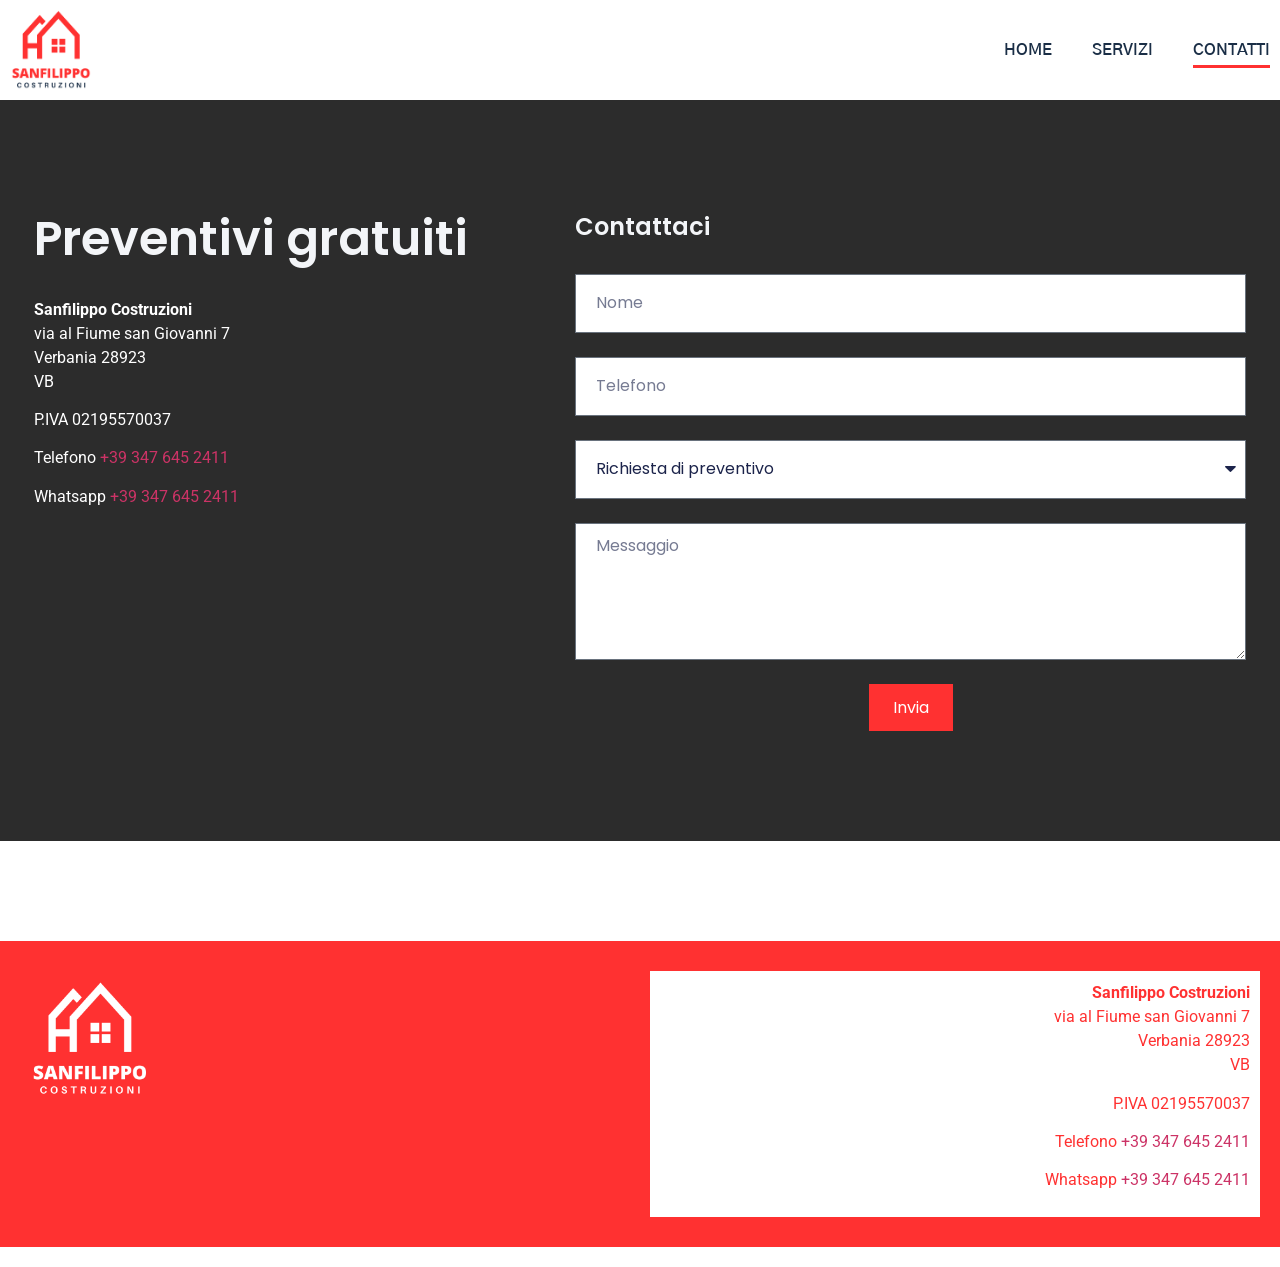
<file: contatti/index.html>
<!doctype html>
<html lang="it-IT">
<head>
	<meta charset="UTF-8"><script type="text/javascript">(window.NREUM||(NREUM={})).init={privacy:{cookies_enabled:true},ajax:{deny_list:["bam.nr-data.net"]},feature_flags:["soft_nav"],distributed_tracing:{enabled:true}};(window.NREUM||(NREUM={})).loader_config={agentID:"1835042139",accountID:"2182508",trustKey:"2182508",xpid:"VgcPU1NTABABXFNVBgQGX1IC",licenseKey:"037d31cad7",applicationID:"1827151963",browserID:"1835042139"};;/*! For license information please see nr-loader-spa-1.302.0.min.js.LICENSE.txt */
(()=>{var e,t,r={384:(e,t,r)=>{"use strict";r.d(t,{NT:()=>a,US:()=>d,Zm:()=>s,bQ:()=>u,dV:()=>c,pV:()=>l});var n=r(6154),i=r(1863),o=r(1910);const a={beacon:"bam.nr-data.net",errorBeacon:"bam.nr-data.net"};function s(){return n.gm.NREUM||(n.gm.NREUM={}),void 0===n.gm.newrelic&&(n.gm.newrelic=n.gm.NREUM),n.gm.NREUM}function c(){let e=s();return e.o||(e.o={ST:n.gm.setTimeout,SI:n.gm.setImmediate||n.gm.setInterval,CT:n.gm.clearTimeout,XHR:n.gm.XMLHttpRequest,REQ:n.gm.Request,EV:n.gm.Event,PR:n.gm.Promise,MO:n.gm.MutationObserver,FETCH:n.gm.fetch,WS:n.gm.WebSocket},(0,o.i)(...Object.values(e.o))),e}function u(e,t){let r=s();r.initializedAgents??={},t.initializedAt={ms:(0,i.t)(),date:new Date},r.initializedAgents[e]=t}function d(e,t){s()[e]=t}function l(){return function(){let e=s();const t=e.info||{};e.info={beacon:a.beacon,errorBeacon:a.errorBeacon,...t}}(),function(){let e=s();const t=e.init||{};e.init={...t}}(),c(),function(){let e=s();const t=e.loader_config||{};e.loader_config={...t}}(),s()}},782:(e,t,r)=>{"use strict";r.d(t,{T:()=>n});const n=r(860).K7.pageViewTiming},860:(e,t,r)=>{"use strict";r.d(t,{$J:()=>d,K7:()=>c,P3:()=>u,XX:()=>i,Yy:()=>s,df:()=>o,qY:()=>n,v4:()=>a});const n="events",i="jserrors",o="browser/blobs",a="rum",s="browser/logs",c={ajax:"ajax",genericEvents:"generic_events",jserrors:i,logging:"logging",metrics:"metrics",pageAction:"page_action",pageViewEvent:"page_view_event",pageViewTiming:"page_view_timing",sessionReplay:"session_replay",sessionTrace:"session_trace",softNav:"soft_navigations",spa:"spa"},u={[c.pageViewEvent]:1,[c.pageViewTiming]:2,[c.metrics]:3,[c.jserrors]:4,[c.spa]:5,[c.ajax]:6,[c.sessionTrace]:7,[c.softNav]:8,[c.sessionReplay]:9,[c.logging]:10,[c.genericEvents]:11},d={[c.pageViewEvent]:a,[c.pageViewTiming]:n,[c.ajax]:n,[c.spa]:n,[c.softNav]:n,[c.metrics]:i,[c.jserrors]:i,[c.sessionTrace]:o,[c.sessionReplay]:o,[c.logging]:s,[c.genericEvents]:"ins"}},944:(e,t,r)=>{"use strict";r.d(t,{R:()=>i});var n=r(3241);function i(e,t){"function"==typeof console.debug&&(console.debug("New Relic Warning: https://github.com/newrelic/newrelic-browser-agent/blob/main/docs/warning-codes.md#".concat(e),t),(0,n.W)({agentIdentifier:null,drained:null,type:"data",name:"warn",feature:"warn",data:{code:e,secondary:t}}))}},993:(e,t,r)=>{"use strict";r.d(t,{A$:()=>o,ET:()=>a,TZ:()=>s,p_:()=>i});var n=r(860);const i={ERROR:"ERROR",WARN:"WARN",INFO:"INFO",DEBUG:"DEBUG",TRACE:"TRACE"},o={OFF:0,ERROR:1,WARN:2,INFO:3,DEBUG:4,TRACE:5},a="log",s=n.K7.logging},1687:(e,t,r)=>{"use strict";r.d(t,{Ak:()=>u,Ze:()=>f,x3:()=>d});var n=r(3241),i=r(7836),o=r(3606),a=r(860),s=r(2646);const c={};function u(e,t){const r={staged:!1,priority:a.P3[t]||0};l(e),c[e].get(t)||c[e].set(t,r)}function d(e,t){e&&c[e]&&(c[e].get(t)&&c[e].delete(t),p(e,t,!1),c[e].size&&h(e))}function l(e){if(!e)throw new Error("agentIdentifier required");c[e]||(c[e]=new Map)}function f(e="",t="feature",r=!1){if(l(e),!e||!c[e].get(t)||r)return p(e,t);c[e].get(t).staged=!0,h(e)}function h(e){const t=Array.from(c[e]);t.every(([e,t])=>t.staged)&&(t.sort((e,t)=>e[1].priority-t[1].priority),t.forEach(([t])=>{c[e].delete(t),p(e,t)}))}function p(e,t,r=!0){const a=e?i.ee.get(e):i.ee,c=o.i.handlers;if(!a.aborted&&a.backlog&&c){if((0,n.W)({agentIdentifier:e,type:"lifecycle",name:"drain",feature:t}),r){const e=a.backlog[t],r=c[t];if(r){for(let t=0;e&&t<e.length;++t)g(e[t],r);Object.entries(r).forEach(([e,t])=>{Object.values(t||{}).forEach(t=>{t[0]?.on&&t[0]?.context()instanceof s.y&&t[0].on(e,t[1])})})}}a.isolatedBacklog||delete c[t],a.backlog[t]=null,a.emit("drain-"+t,[])}}function g(e,t){var r=e[1];Object.values(t[r]||{}).forEach(t=>{var r=e[0];if(t[0]===r){var n=t[1],i=e[3],o=e[2];n.apply(i,o)}})}},1741:(e,t,r)=>{"use strict";r.d(t,{W:()=>o});var n=r(944),i=r(4261);class o{#e(e,...t){if(this[e]!==o.prototype[e])return this[e](...t);(0,n.R)(35,e)}addPageAction(e,t){return this.#e(i.hG,e,t)}register(e){return this.#e(i.eY,e)}recordCustomEvent(e,t){return this.#e(i.fF,e,t)}setPageViewName(e,t){return this.#e(i.Fw,e,t)}setCustomAttribute(e,t,r){return this.#e(i.cD,e,t,r)}noticeError(e,t){return this.#e(i.o5,e,t)}setUserId(e){return this.#e(i.Dl,e)}setApplicationVersion(e){return this.#e(i.nb,e)}setErrorHandler(e){return this.#e(i.bt,e)}addRelease(e,t){return this.#e(i.k6,e,t)}log(e,t){return this.#e(i.$9,e,t)}start(){return this.#e(i.d3)}finished(e){return this.#e(i.BL,e)}recordReplay(){return this.#e(i.CH)}pauseReplay(){return this.#e(i.Tb)}addToTrace(e){return this.#e(i.U2,e)}setCurrentRouteName(e){return this.#e(i.PA,e)}interaction(e){return this.#e(i.dT,e)}wrapLogger(e,t,r){return this.#e(i.Wb,e,t,r)}measure(e,t){return this.#e(i.V1,e,t)}}},1863:(e,t,r)=>{"use strict";function n(){return Math.floor(performance.now())}r.d(t,{t:()=>n})},1910:(e,t,r)=>{"use strict";r.d(t,{i:()=>o});var n=r(944);const i=new Map;function o(...e){return e.every(e=>{if(i.has(e))return i.get(e);const t="function"==typeof e&&e.toString().includes("[native code]");return t||(0,n.R)(64,e?.name||e?.toString()),i.set(e,t),t})}},2555:(e,t,r)=>{"use strict";r.d(t,{D:()=>s,f:()=>a});var n=r(384),i=r(8122);const o={beacon:n.NT.beacon,errorBeacon:n.NT.errorBeacon,licenseKey:void 0,applicationID:void 0,sa:void 0,queueTime:void 0,applicationTime:void 0,ttGuid:void 0,user:void 0,account:void 0,product:void 0,extra:void 0,jsAttributes:{},userAttributes:void 0,atts:void 0,transactionName:void 0,tNamePlain:void 0};function a(e){try{return!!e.licenseKey&&!!e.errorBeacon&&!!e.applicationID}catch(e){return!1}}const s=e=>(0,i.a)(e,o)},2614:(e,t,r)=>{"use strict";r.d(t,{BB:()=>a,H3:()=>n,g:()=>u,iL:()=>c,tS:()=>s,uh:()=>i,wk:()=>o});const n="NRBA",i="SESSION",o=144e5,a=18e5,s={STARTED:"session-started",PAUSE:"session-pause",RESET:"session-reset",RESUME:"session-resume",UPDATE:"session-update"},c={SAME_TAB:"same-tab",CROSS_TAB:"cross-tab"},u={OFF:0,FULL:1,ERROR:2}},2646:(e,t,r)=>{"use strict";r.d(t,{y:()=>n});class n{constructor(e){this.contextId=e}}},2843:(e,t,r)=>{"use strict";r.d(t,{u:()=>i});var n=r(3878);function i(e,t=!1,r,i){(0,n.DD)("visibilitychange",function(){if(t)return void("hidden"===document.visibilityState&&e());e(document.visibilityState)},r,i)}},3241:(e,t,r)=>{"use strict";r.d(t,{W:()=>o});var n=r(6154);const i="newrelic";function o(e={}){try{n.gm.dispatchEvent(new CustomEvent(i,{detail:e}))}catch(e){}}},3304:(e,t,r)=>{"use strict";r.d(t,{A:()=>o});var n=r(7836);const i=()=>{const e=new WeakSet;return(t,r)=>{if("object"==typeof r&&null!==r){if(e.has(r))return;e.add(r)}return r}};function o(e){try{return JSON.stringify(e,i())??""}catch(e){try{n.ee.emit("internal-error",[e])}catch(e){}return""}}},3333:(e,t,r)=>{"use strict";r.d(t,{$v:()=>d,TZ:()=>n,Xh:()=>c,Zp:()=>i,kd:()=>u,mq:()=>s,nf:()=>a,qN:()=>o});const n=r(860).K7.genericEvents,i=["auxclick","click","copy","keydown","paste","scrollend"],o=["focus","blur"],a=4,s=1e3,c=2e3,u=["PageAction","UserAction","BrowserPerformance"],d={RESOURCES:"experimental.resources",REGISTER:"register"}},3434:(e,t,r)=>{"use strict";r.d(t,{Jt:()=>o,YM:()=>u});var n=r(7836),i=r(5607);const o="nr@original:".concat(i.W),a=50;var s=Object.prototype.hasOwnProperty,c=!1;function u(e,t){return e||(e=n.ee),r.inPlace=function(e,t,n,i,o){n||(n="");const a="-"===n.charAt(0);for(let s=0;s<t.length;s++){const c=t[s],u=e[c];l(u)||(e[c]=r(u,a?c+n:n,i,c,o))}},r.flag=o,r;function r(t,r,n,c,u){return l(t)?t:(r||(r=""),nrWrapper[o]=t,function(e,t,r){if(Object.defineProperty&&Object.keys)try{return Object.keys(e).forEach(function(r){Object.defineProperty(t,r,{get:function(){return e[r]},set:function(t){return e[r]=t,t}})}),t}catch(e){d([e],r)}for(var n in e)s.call(e,n)&&(t[n]=e[n])}(t,nrWrapper,e),nrWrapper);function nrWrapper(){var o,s,l,f;let h;try{s=this,o=[...arguments],l="function"==typeof n?n(o,s):n||{}}catch(t){d([t,"",[o,s,c],l],e)}i(r+"start",[o,s,c],l,u);const p=performance.now();let g;try{return f=t.apply(s,o),g=performance.now(),f}catch(e){throw g=performance.now(),i(r+"err",[o,s,e],l,u),h=e,h}finally{const e=g-p,t={start:p,end:g,duration:e,isLongTask:e>=a,methodName:c,thrownError:h};t.isLongTask&&i("long-task",[t,s],l,u),i(r+"end",[o,s,f],l,u)}}}function i(r,n,i,o){if(!c||t){var a=c;c=!0;try{e.emit(r,n,i,t,o)}catch(t){d([t,r,n,i],e)}c=a}}}function d(e,t){t||(t=n.ee);try{t.emit("internal-error",e)}catch(e){}}function l(e){return!(e&&"function"==typeof e&&e.apply&&!e[o])}},3606:(e,t,r)=>{"use strict";r.d(t,{i:()=>o});var n=r(9908);o.on=a;var i=o.handlers={};function o(e,t,r,o){a(o||n.d,i,e,t,r)}function a(e,t,r,i,o){o||(o="feature"),e||(e=n.d);var a=t[o]=t[o]||{};(a[r]=a[r]||[]).push([e,i])}},3738:(e,t,r)=>{"use strict";r.d(t,{He:()=>i,Kp:()=>s,Lc:()=>u,Rz:()=>d,TZ:()=>n,bD:()=>o,d3:()=>a,jx:()=>l,sl:()=>f,uP:()=>c});const n=r(860).K7.sessionTrace,i="bstResource",o="resource",a="-start",s="-end",c="fn"+a,u="fn"+s,d="pushState",l=1e3,f=3e4},3785:(e,t,r)=>{"use strict";r.d(t,{R:()=>c,b:()=>u});var n=r(9908),i=r(1863),o=r(860),a=r(8154),s=r(993);function c(e,t,r={},c=s.p_.INFO,u,d=(0,i.t)()){(0,n.p)(a.xV,["API/logging/".concat(c.toLowerCase(),"/called")],void 0,o.K7.metrics,e),(0,n.p)(s.ET,[d,t,r,c,u],void 0,o.K7.logging,e)}function u(e){return"string"==typeof e&&Object.values(s.p_).some(t=>t===e.toUpperCase().trim())}},3878:(e,t,r)=>{"use strict";function n(e,t){return{capture:e,passive:!1,signal:t}}function i(e,t,r=!1,i){window.addEventListener(e,t,n(r,i))}function o(e,t,r=!1,i){document.addEventListener(e,t,n(r,i))}r.d(t,{DD:()=>o,jT:()=>n,sp:()=>i})},3962:(e,t,r)=>{"use strict";r.d(t,{AM:()=>a,O2:()=>l,OV:()=>o,Qu:()=>f,TZ:()=>c,ih:()=>h,pP:()=>s,t1:()=>d,tC:()=>i,wD:()=>u});var n=r(860);const i=["click","keydown","submit"],o="popstate",a="api",s="initialPageLoad",c=n.K7.softNav,u=5e3,d=500,l={INITIAL_PAGE_LOAD:"",ROUTE_CHANGE:1,UNSPECIFIED:2},f={INTERACTION:1,AJAX:2,CUSTOM_END:3,CUSTOM_TRACER:4},h={IP:"in progress",PF:"pending finish",FIN:"finished",CAN:"cancelled"}},4234:(e,t,r)=>{"use strict";r.d(t,{W:()=>o});var n=r(7836),i=r(1687);class o{constructor(e,t){this.agentIdentifier=e,this.ee=n.ee.get(e),this.featureName=t,this.blocked=!1}deregisterDrain(){(0,i.x3)(this.agentIdentifier,this.featureName)}}},4261:(e,t,r)=>{"use strict";r.d(t,{$9:()=>d,BL:()=>c,CH:()=>p,Dl:()=>R,Fw:()=>w,PA:()=>v,Pl:()=>n,Tb:()=>f,U2:()=>a,V1:()=>E,Wb:()=>T,bt:()=>y,cD:()=>b,d3:()=>x,dT:()=>u,eY:()=>g,fF:()=>h,hG:()=>o,hw:()=>i,k6:()=>s,nb:()=>m,o5:()=>l});const n="api-",i=n+"ixn-",o="addPageAction",a="addToTrace",s="addRelease",c="finished",u="interaction",d="log",l="noticeError",f="pauseReplay",h="recordCustomEvent",p="recordReplay",g="register",m="setApplicationVersion",v="setCurrentRouteName",b="setCustomAttribute",y="setErrorHandler",w="setPageViewName",R="setUserId",x="start",T="wrapLogger",E="measure"},4387:(e,t,r)=>{"use strict";function n(e={}){return!(!e.id||!e.name)}function i(e,t){if(2!==t?.harvestEndpointVersion)return{};const r=t.agentRef.runtime.appMetadata.agents[0].entityGuid;return n(e)?{"mfe.id":e.id,"mfe.name":e.name,eventSource:"MicroFrontendBrowserAgent","parent.id":r}:{"entity.guid":r,appId:t.agentRef.info.applicationID}}r.d(t,{U:()=>i,c:()=>n})},5205:(e,t,r)=>{"use strict";r.d(t,{j:()=>_});var n=r(384),i=r(1741);var o=r(2555),a=r(3333);const s=e=>{if(!e||"string"!=typeof e)return!1;try{document.createDocumentFragment().querySelector(e)}catch{return!1}return!0};var c=r(2614),u=r(944),d=r(8122);const l="[data-nr-mask]",f=e=>(0,d.a)(e,(()=>{const e={feature_flags:[],experimental:{allow_registered_children:!1,resources:!1},mask_selector:"*",block_selector:"[data-nr-block]",mask_input_options:{color:!1,date:!1,"datetime-local":!1,email:!1,month:!1,number:!1,range:!1,search:!1,tel:!1,text:!1,time:!1,url:!1,week:!1,textarea:!1,select:!1,password:!0}};return{ajax:{deny_list:void 0,block_internal:!0,enabled:!0,autoStart:!0},api:{get allow_registered_children(){return e.feature_flags.includes(a.$v.REGISTER)||e.experimental.allow_registered_children},set allow_registered_children(t){e.experimental.allow_registered_children=t},duplicate_registered_data:!1},distributed_tracing:{enabled:void 0,exclude_newrelic_header:void 0,cors_use_newrelic_header:void 0,cors_use_tracecontext_headers:void 0,allowed_origins:void 0},get feature_flags(){return e.feature_flags},set feature_flags(t){e.feature_flags=t},generic_events:{enabled:!0,autoStart:!0},harvest:{interval:30},jserrors:{enabled:!0,autoStart:!0},logging:{enabled:!0,autoStart:!0},metrics:{enabled:!0,autoStart:!0},obfuscate:void 0,page_action:{enabled:!0},page_view_event:{enabled:!0,autoStart:!0},page_view_timing:{enabled:!0,autoStart:!0},performance:{capture_marks:!1,capture_measures:!1,capture_detail:!0,resources:{get enabled(){return e.feature_flags.includes(a.$v.RESOURCES)||e.experimental.resources},set enabled(t){e.experimental.resources=t},asset_types:[],first_party_domains:[],ignore_newrelic:!0}},privacy:{cookies_enabled:!0},proxy:{assets:void 0,beacon:void 0},session:{expiresMs:c.wk,inactiveMs:c.BB},session_replay:{autoStart:!0,enabled:!1,preload:!1,sampling_rate:10,error_sampling_rate:100,collect_fonts:!1,inline_images:!1,fix_stylesheets:!0,mask_all_inputs:!0,get mask_text_selector(){return e.mask_selector},set mask_text_selector(t){s(t)?e.mask_selector="".concat(t,",").concat(l):""===t||null===t?e.mask_selector=l:(0,u.R)(5,t)},get block_class(){return"nr-block"},get ignore_class(){return"nr-ignore"},get mask_text_class(){return"nr-mask"},get block_selector(){return e.block_selector},set block_selector(t){s(t)?e.block_selector+=",".concat(t):""!==t&&(0,u.R)(6,t)},get mask_input_options(){return e.mask_input_options},set mask_input_options(t){t&&"object"==typeof t?e.mask_input_options={...t,password:!0}:(0,u.R)(7,t)}},session_trace:{enabled:!0,autoStart:!0},soft_navigations:{enabled:!0,autoStart:!0},spa:{enabled:!0,autoStart:!0},ssl:void 0,user_actions:{enabled:!0,elementAttributes:["id","className","tagName","type"]}}})());var h=r(6154),p=r(9324);let g=0;const m={buildEnv:p.F3,distMethod:p.Xs,version:p.xv,originTime:h.WN},v={appMetadata:{},customTransaction:void 0,denyList:void 0,disabled:!1,harvester:void 0,isolatedBacklog:!1,isRecording:!1,loaderType:void 0,maxBytes:3e4,obfuscator:void 0,onerror:void 0,ptid:void 0,releaseIds:{},session:void 0,timeKeeper:void 0,registeredEntities:[],jsAttributesMetadata:{bytes:0},get harvestCount(){return++g}},b=e=>{const t=(0,d.a)(e,v),r=Object.keys(m).reduce((e,t)=>(e[t]={value:m[t],writable:!1,configurable:!0,enumerable:!0},e),{});return Object.defineProperties(t,r)};var y=r(5701);const w=e=>{const t=e.startsWith("http");e+="/",r.p=t?e:"https://"+e};var R=r(7836),x=r(3241);const T={accountID:void 0,trustKey:void 0,agentID:void 0,licenseKey:void 0,applicationID:void 0,xpid:void 0},E=e=>(0,d.a)(e,T),A=new Set;function _(e,t={},r,a){let{init:s,info:c,loader_config:u,runtime:d={},exposed:l=!0}=t;if(!c){const e=(0,n.pV)();s=e.init,c=e.info,u=e.loader_config}e.init=f(s||{}),e.loader_config=E(u||{}),c.jsAttributes??={},h.bv&&(c.jsAttributes.isWorker=!0),e.info=(0,o.D)(c);const p=e.init,g=[c.beacon,c.errorBeacon];A.has(e.agentIdentifier)||(p.proxy.assets&&(w(p.proxy.assets),g.push(p.proxy.assets)),p.proxy.beacon&&g.push(p.proxy.beacon),e.beacons=[...g],function(e){const t=(0,n.pV)();Object.getOwnPropertyNames(i.W.prototype).forEach(r=>{const n=i.W.prototype[r];if("function"!=typeof n||"constructor"===n)return;let o=t[r];e[r]&&!1!==e.exposed&&"micro-agent"!==e.runtime?.loaderType&&(t[r]=(...t)=>{const n=e[r](...t);return o?o(...t):n})})}(e),(0,n.US)("activatedFeatures",y.B),e.runSoftNavOverSpa&&=!0===p.soft_navigations.enabled&&p.feature_flags.includes("soft_nav")),d.denyList=[...p.ajax.deny_list||[],...p.ajax.block_internal?g:[]],d.ptid=e.agentIdentifier,d.loaderType=r,e.runtime=b(d),A.has(e.agentIdentifier)||(e.ee=R.ee.get(e.agentIdentifier),e.exposed=l,(0,x.W)({agentIdentifier:e.agentIdentifier,drained:!!y.B?.[e.agentIdentifier],type:"lifecycle",name:"initialize",feature:void 0,data:e.config})),A.add(e.agentIdentifier)}},5270:(e,t,r)=>{"use strict";r.d(t,{Aw:()=>a,SR:()=>o,rF:()=>s});var n=r(384),i=r(7767);function o(e){return!!(0,n.dV)().o.MO&&(0,i.V)(e)&&!0===e?.session_trace.enabled}function a(e){return!0===e?.session_replay.preload&&o(e)}function s(e,t){try{if("string"==typeof t?.type){if("password"===t.type.toLowerCase())return"*".repeat(e?.length||0);if(void 0!==t?.dataset?.nrUnmask||t?.classList?.contains("nr-unmask"))return e}}catch(e){}return"string"==typeof e?e.replace(/[\S]/g,"*"):"*".repeat(e?.length||0)}},5289:(e,t,r)=>{"use strict";r.d(t,{GG:()=>o,Qr:()=>s,sB:()=>a});var n=r(3878);function i(){return"undefined"==typeof document||"complete"===document.readyState}function o(e,t){if(i())return e();(0,n.sp)("load",e,t)}function a(e){if(i())return e();(0,n.DD)("DOMContentLoaded",e)}function s(e){if(i())return e();(0,n.sp)("popstate",e)}},5607:(e,t,r)=>{"use strict";r.d(t,{W:()=>n});const n=(0,r(9566).bz)()},5701:(e,t,r)=>{"use strict";r.d(t,{B:()=>o,t:()=>a});var n=r(3241);const i=new Set,o={};function a(e,t){const r=t.agentIdentifier;o[r]??={},e&&"object"==typeof e&&(i.has(r)||(t.ee.emit("rumresp",[e]),o[r]=e,i.add(r),(0,n.W)({agentIdentifier:r,loaded:!0,drained:!0,type:"lifecycle",name:"load",feature:void 0,data:e})))}},6154:(e,t,r)=>{"use strict";r.d(t,{A4:()=>s,OF:()=>d,RI:()=>i,WN:()=>h,bv:()=>o,gm:()=>a,lR:()=>f,m:()=>u,mw:()=>c,sb:()=>l});var n=r(1863);const i="undefined"!=typeof window&&!!window.document,o="undefined"!=typeof WorkerGlobalScope&&("undefined"!=typeof self&&self instanceof WorkerGlobalScope&&self.navigator instanceof WorkerNavigator||"undefined"!=typeof globalThis&&globalThis instanceof WorkerGlobalScope&&globalThis.navigator instanceof WorkerNavigator),a=i?window:"undefined"!=typeof WorkerGlobalScope&&("undefined"!=typeof self&&self instanceof WorkerGlobalScope&&self||"undefined"!=typeof globalThis&&globalThis instanceof WorkerGlobalScope&&globalThis),s="complete"===a?.document?.readyState,c=Boolean("hidden"===a?.document?.visibilityState),u=""+a?.location,d=/iPad|iPhone|iPod/.test(a.navigator?.userAgent),l=d&&"undefined"==typeof SharedWorker,f=(()=>{const e=a.navigator?.userAgent?.match(/Firefox[/\s](\d+\.\d+)/);return Array.isArray(e)&&e.length>=2?+e[1]:0})(),h=Date.now()-(0,n.t)()},6344:(e,t,r)=>{"use strict";r.d(t,{BB:()=>d,G4:()=>o,Qb:()=>l,TZ:()=>i,Ug:()=>a,_s:()=>s,bc:()=>u,yP:()=>c});var n=r(2614);const i=r(860).K7.sessionReplay,o={RECORD:"recordReplay",PAUSE:"pauseReplay",ERROR_DURING_REPLAY:"errorDuringReplay"},a=.12,s={DomContentLoaded:0,Load:1,FullSnapshot:2,IncrementalSnapshot:3,Meta:4,Custom:5},c={[n.g.ERROR]:15e3,[n.g.FULL]:3e5,[n.g.OFF]:0},u={RESET:{message:"Session was reset",sm:"Reset"},IMPORT:{message:"Recorder failed to import",sm:"Import"},TOO_MANY:{message:"429: Too Many Requests",sm:"Too-Many"},TOO_BIG:{message:"Payload was too large",sm:"Too-Big"},CROSS_TAB:{message:"Session Entity was set to OFF on another tab",sm:"Cross-Tab"},ENTITLEMENTS:{message:"Session Replay is not allowed and will not be started",sm:"Entitlement"}},d=5e3,l={API:"api",RESUME:"resume",SWITCH_TO_FULL:"switchToFull",INITIALIZE:"initialize",PRELOAD:"preload"}},6389:(e,t,r)=>{"use strict";function n(e,t=500,r={}){const n=r?.leading||!1;let i;return(...r)=>{n&&void 0===i&&(e.apply(this,r),i=setTimeout(()=>{i=clearTimeout(i)},t)),n||(clearTimeout(i),i=setTimeout(()=>{e.apply(this,r)},t))}}function i(e){let t=!1;return(...r)=>{t||(t=!0,e.apply(this,r))}}r.d(t,{J:()=>i,s:()=>n})},6630:(e,t,r)=>{"use strict";r.d(t,{T:()=>n});const n=r(860).K7.pageViewEvent},6774:(e,t,r)=>{"use strict";r.d(t,{T:()=>n});const n=r(860).K7.jserrors},7295:(e,t,r)=>{"use strict";r.d(t,{Xv:()=>a,gX:()=>i,iW:()=>o});var n=[];function i(e){if(!e||o(e))return!1;if(0===n.length)return!0;for(var t=0;t<n.length;t++){var r=n[t];if("*"===r.hostname)return!1;if(s(r.hostname,e.hostname)&&c(r.pathname,e.pathname))return!1}return!0}function o(e){return void 0===e.hostname}function a(e){if(n=[],e&&e.length)for(var t=0;t<e.length;t++){let r=e[t];if(!r)continue;0===r.indexOf("http://")?r=r.substring(7):0===r.indexOf("https://")&&(r=r.substring(8));const i=r.indexOf("/");let o,a;i>0?(o=r.substring(0,i),a=r.substring(i)):(o=r,a="");let[s]=o.split(":");n.push({hostname:s,pathname:a})}}function s(e,t){return!(e.length>t.length)&&t.indexOf(e)===t.length-e.length}function c(e,t){return 0===e.indexOf("/")&&(e=e.substring(1)),0===t.indexOf("/")&&(t=t.substring(1)),""===e||e===t}},7378:(e,t,r)=>{"use strict";r.d(t,{$p:()=>x,BR:()=>b,Kp:()=>R,L3:()=>y,Lc:()=>c,NC:()=>o,SG:()=>d,TZ:()=>i,U6:()=>p,UT:()=>m,d3:()=>w,dT:()=>f,e5:()=>E,gx:()=>v,l9:()=>l,oW:()=>h,op:()=>g,rw:()=>u,tH:()=>A,uP:()=>s,wW:()=>T,xq:()=>a});var n=r(384);const i=r(860).K7.spa,o=["click","submit","keypress","keydown","keyup","change"],a=999,s="fn-start",c="fn-end",u="cb-start",d="api-ixn-",l="remaining",f="interaction",h="spaNode",p="jsonpNode",g="fetch-start",m="fetch-done",v="fetch-body-",b="jsonp-end",y=(0,n.dV)().o.ST,w="-start",R="-end",x="-body",T="cb"+R,E="jsTime",A="fetch"},7485:(e,t,r)=>{"use strict";r.d(t,{D:()=>i});var n=r(6154);function i(e){if(0===(e||"").indexOf("data:"))return{protocol:"data"};try{const t=new URL(e,location.href),r={port:t.port,hostname:t.hostname,pathname:t.pathname,search:t.search,protocol:t.protocol.slice(0,t.protocol.indexOf(":")),sameOrigin:t.protocol===n.gm?.location?.protocol&&t.host===n.gm?.location?.host};return r.port&&""!==r.port||("http:"===t.protocol&&(r.port="80"),"https:"===t.protocol&&(r.port="443")),r.pathname&&""!==r.pathname?r.pathname.startsWith("/")||(r.pathname="/".concat(r.pathname)):r.pathname="/",r}catch(e){return{}}}},7699:(e,t,r)=>{"use strict";r.d(t,{It:()=>o,KC:()=>s,No:()=>i,qh:()=>a});var n=r(860);const i=16e3,o=1e6,a="SESSION_ERROR",s={[n.K7.logging]:!0,[n.K7.genericEvents]:!1,[n.K7.jserrors]:!1,[n.K7.ajax]:!1}},7767:(e,t,r)=>{"use strict";r.d(t,{V:()=>i});var n=r(6154);const i=e=>n.RI&&!0===e?.privacy.cookies_enabled},7836:(e,t,r)=>{"use strict";r.d(t,{P:()=>s,ee:()=>c});var n=r(384),i=r(8990),o=r(2646),a=r(5607);const s="nr@context:".concat(a.W),c=function e(t,r){var n={},a={},d={},l=!1;try{l=16===r.length&&u.initializedAgents?.[r]?.runtime.isolatedBacklog}catch(e){}var f={on:p,addEventListener:p,removeEventListener:function(e,t){var r=n[e];if(!r)return;for(var i=0;i<r.length;i++)r[i]===t&&r.splice(i,1)},emit:function(e,r,n,i,o){!1!==o&&(o=!0);if(c.aborted&&!i)return;t&&o&&t.emit(e,r,n);var s=h(n);g(e).forEach(e=>{e.apply(s,r)});var u=v()[a[e]];u&&u.push([f,e,r,s]);return s},get:m,listeners:g,context:h,buffer:function(e,t){const r=v();if(t=t||"feature",f.aborted)return;Object.entries(e||{}).forEach(([e,n])=>{a[n]=t,t in r||(r[t]=[])})},abort:function(){f._aborted=!0,Object.keys(f.backlog).forEach(e=>{delete f.backlog[e]})},isBuffering:function(e){return!!v()[a[e]]},debugId:r,backlog:l?{}:t&&"object"==typeof t.backlog?t.backlog:{},isolatedBacklog:l};return Object.defineProperty(f,"aborted",{get:()=>{let e=f._aborted||!1;return e||(t&&(e=t.aborted),e)}}),f;function h(e){return e&&e instanceof o.y?e:e?(0,i.I)(e,s,()=>new o.y(s)):new o.y(s)}function p(e,t){n[e]=g(e).concat(t)}function g(e){return n[e]||[]}function m(t){return d[t]=d[t]||e(f,t)}function v(){return f.backlog}}(void 0,"globalEE"),u=(0,n.Zm)();u.ee||(u.ee=c)},8122:(e,t,r)=>{"use strict";r.d(t,{a:()=>i});var n=r(944);function i(e,t){try{if(!e||"object"!=typeof e)return(0,n.R)(3);if(!t||"object"!=typeof t)return(0,n.R)(4);const r=Object.create(Object.getPrototypeOf(t),Object.getOwnPropertyDescriptors(t)),o=0===Object.keys(r).length?e:r;for(let a in o)if(void 0!==e[a])try{if(null===e[a]){r[a]=null;continue}Array.isArray(e[a])&&Array.isArray(t[a])?r[a]=Array.from(new Set([...e[a],...t[a]])):"object"==typeof e[a]&&"object"==typeof t[a]?r[a]=i(e[a],t[a]):r[a]=e[a]}catch(e){r[a]||(0,n.R)(1,e)}return r}catch(e){(0,n.R)(2,e)}}},8139:(e,t,r)=>{"use strict";r.d(t,{u:()=>f});var n=r(7836),i=r(3434),o=r(8990),a=r(6154);const s={},c=a.gm.XMLHttpRequest,u="addEventListener",d="removeEventListener",l="nr@wrapped:".concat(n.P);function f(e){var t=function(e){return(e||n.ee).get("events")}(e);if(s[t.debugId]++)return t;s[t.debugId]=1;var r=(0,i.YM)(t,!0);function f(e){r.inPlace(e,[u,d],"-",p)}function p(e,t){return e[1]}return"getPrototypeOf"in Object&&(a.RI&&h(document,f),c&&h(c.prototype,f),h(a.gm,f)),t.on(u+"-start",function(e,t){var n=e[1];if(null!==n&&("function"==typeof n||"object"==typeof n)&&"newrelic"!==e[0]){var i=(0,o.I)(n,l,function(){var e={object:function(){if("function"!=typeof n.handleEvent)return;return n.handleEvent.apply(n,arguments)},function:n}[typeof n];return e?r(e,"fn-",null,e.name||"anonymous"):n});this.wrapped=e[1]=i}}),t.on(d+"-start",function(e){e[1]=this.wrapped||e[1]}),t}function h(e,t,...r){let n=e;for(;"object"==typeof n&&!Object.prototype.hasOwnProperty.call(n,u);)n=Object.getPrototypeOf(n);n&&t(n,...r)}},8154:(e,t,r)=>{"use strict";r.d(t,{z_:()=>o,XG:()=>s,TZ:()=>n,rs:()=>i,xV:()=>a});r(6154),r(9566),r(384);const n=r(860).K7.metrics,i="sm",o="cm",a="storeSupportabilityMetrics",s="storeEventMetrics"},8374:(e,t,r)=>{r.nc=(()=>{try{return document?.currentScript?.nonce}catch(e){}return""})()},8990:(e,t,r)=>{"use strict";r.d(t,{I:()=>i});var n=Object.prototype.hasOwnProperty;function i(e,t,r){if(n.call(e,t))return e[t];var i=r();if(Object.defineProperty&&Object.keys)try{return Object.defineProperty(e,t,{value:i,writable:!0,enumerable:!1}),i}catch(e){}return e[t]=i,i}},9300:(e,t,r)=>{"use strict";r.d(t,{T:()=>n});const n=r(860).K7.ajax},9324:(e,t,r)=>{"use strict";r.d(t,{AJ:()=>a,F3:()=>i,Xs:()=>o,Yq:()=>s,xv:()=>n});const n="1.302.0",i="PROD",o="CDN",a="@newrelic/rrweb",s="1.0.1"},9566:(e,t,r)=>{"use strict";r.d(t,{LA:()=>s,ZF:()=>c,bz:()=>a,el:()=>u});var n=r(6154);const i="xxxxxxxx-xxxx-4xxx-yxxx-xxxxxxxxxxxx";function o(e,t){return e?15&e[t]:16*Math.random()|0}function a(){const e=n.gm?.crypto||n.gm?.msCrypto;let t,r=0;return e&&e.getRandomValues&&(t=e.getRandomValues(new Uint8Array(30))),i.split("").map(e=>"x"===e?o(t,r++).toString(16):"y"===e?(3&o()|8).toString(16):e).join("")}function s(e){const t=n.gm?.crypto||n.gm?.msCrypto;let r,i=0;t&&t.getRandomValues&&(r=t.getRandomValues(new Uint8Array(e)));const a=[];for(var s=0;s<e;s++)a.push(o(r,i++).toString(16));return a.join("")}function c(){return s(16)}function u(){return s(32)}},9908:(e,t,r)=>{"use strict";r.d(t,{d:()=>n,p:()=>i});var n=r(7836).ee.get("handle");function i(e,t,r,i,o){o?(o.buffer([e],i),o.emit(e,t,r)):(n.buffer([e],i),n.emit(e,t,r))}}},n={};function i(e){var t=n[e];if(void 0!==t)return t.exports;var o=n[e]={exports:{}};return r[e](o,o.exports,i),o.exports}i.m=r,i.d=(e,t)=>{for(var r in t)i.o(t,r)&&!i.o(e,r)&&Object.defineProperty(e,r,{enumerable:!0,get:t[r]})},i.f={},i.e=e=>Promise.all(Object.keys(i.f).reduce((t,r)=>(i.f[r](e,t),t),[])),i.u=e=>({212:"nr-spa-compressor",249:"nr-spa-recorder",478:"nr-spa"}[e]+"-1.302.0.min.js"),i.o=(e,t)=>Object.prototype.hasOwnProperty.call(e,t),e={},t="NRBA-1.302.0.PROD:",i.l=(r,n,o,a)=>{if(e[r])e[r].push(n);else{var s,c;if(void 0!==o)for(var u=document.getElementsByTagName("script"),d=0;d<u.length;d++){var l=u[d];if(l.getAttribute("src")==r||l.getAttribute("data-webpack")==t+o){s=l;break}}if(!s){c=!0;var f={478:"sha512-et4eqFkcD6+Z71h33KYPiiAOMr5fyZ1HImNOrGswghuDrKIj7niWOwg3RWg+8TpTcZ0yzzll8oYNDiAX1WXraw==",249:"sha512-m/7InETzWcM0kCLJfqT/2vmV1Zs98JekxGeUcmQe9kauyn31VeP+2xJH+qt156WKCOLL7p503ATnehElqw1gnQ==",212:"sha512-Ed30EgOV4akpDvOaqpf/6nP9OreWlwun3X9xxl+erWeEjX64VUNxzVFPixvdU+WbzLtJS9S8j8phFbfXxEyvJg=="};(s=document.createElement("script")).charset="utf-8",i.nc&&s.setAttribute("nonce",i.nc),s.setAttribute("data-webpack",t+o),s.src=r,0!==s.src.indexOf(window.location.origin+"/")&&(s.crossOrigin="anonymous"),f[a]&&(s.integrity=f[a])}e[r]=[n];var h=(t,n)=>{s.onerror=s.onload=null,clearTimeout(p);var i=e[r];if(delete e[r],s.parentNode&&s.parentNode.removeChild(s),i&&i.forEach(e=>e(n)),t)return t(n)},p=setTimeout(h.bind(null,void 0,{type:"timeout",target:s}),12e4);s.onerror=h.bind(null,s.onerror),s.onload=h.bind(null,s.onload),c&&document.head.appendChild(s)}},i.r=e=>{"undefined"!=typeof Symbol&&Symbol.toStringTag&&Object.defineProperty(e,Symbol.toStringTag,{value:"Module"}),Object.defineProperty(e,"__esModule",{value:!0})},i.p="https://js-agent.newrelic.com/",(()=>{var e={38:0,788:0};i.f.j=(t,r)=>{var n=i.o(e,t)?e[t]:void 0;if(0!==n)if(n)r.push(n[2]);else{var o=new Promise((r,i)=>n=e[t]=[r,i]);r.push(n[2]=o);var a=i.p+i.u(t),s=new Error;i.l(a,r=>{if(i.o(e,t)&&(0!==(n=e[t])&&(e[t]=void 0),n)){var o=r&&("load"===r.type?"missing":r.type),a=r&&r.target&&r.target.src;s.message="Loading chunk "+t+" failed.\n("+o+": "+a+")",s.name="ChunkLoadError",s.type=o,s.request=a,n[1](s)}},"chunk-"+t,t)}};var t=(t,r)=>{var n,o,[a,s,c]=r,u=0;if(a.some(t=>0!==e[t])){for(n in s)i.o(s,n)&&(i.m[n]=s[n]);if(c)c(i)}for(t&&t(r);u<a.length;u++)o=a[u],i.o(e,o)&&e[o]&&e[o][0](),e[o]=0},r=self["webpackChunk:NRBA-1.302.0.PROD"]=self["webpackChunk:NRBA-1.302.0.PROD"]||[];r.forEach(t.bind(null,0)),r.push=t.bind(null,r.push.bind(r))})(),(()=>{"use strict";i(8374);var e=i(9566),t=i(1741);class r extends t.W{agentIdentifier=(0,e.LA)(16)}var n=i(860);const o=Object.values(n.K7);var a=i(5205);var s=i(9908),c=i(1863),u=i(4261),d=i(3241),l=i(944),f=i(5701),h=i(8154);function p(e,t,i,o){const a=o||i;!a||a[e]&&a[e]!==r.prototype[e]||(a[e]=function(){(0,s.p)(h.xV,["API/"+e+"/called"],void 0,n.K7.metrics,i.ee),(0,d.W)({agentIdentifier:i.agentIdentifier,drained:!!f.B?.[i.agentIdentifier],type:"data",name:"api",feature:u.Pl+e,data:{}});try{return t.apply(this,arguments)}catch(e){(0,l.R)(23,e)}})}function g(e,t,r,n,i){const o=e.info;null===r?delete o.jsAttributes[t]:o.jsAttributes[t]=r,(i||null===r)&&(0,s.p)(u.Pl+n,[(0,c.t)(),t,r],void 0,"session",e.ee)}var m=i(1687),v=i(4234),b=i(5289),y=i(6154),w=i(5270),R=i(7767),x=i(6389),T=i(7699);class E extends v.W{constructor(e,t){super(e.agentIdentifier,t),this.agentRef=e,this.abortHandler=void 0,this.featAggregate=void 0,this.onAggregateImported=void 0,this.deferred=Promise.resolve(),!1===e.init[this.featureName].autoStart?this.deferred=new Promise((t,r)=>{this.ee.on("manual-start-all",(0,x.J)(()=>{(0,m.Ak)(e.agentIdentifier,this.featureName),t()}))}):(0,m.Ak)(e.agentIdentifier,t)}importAggregator(e,t,r={}){if(this.featAggregate)return;let n;this.onAggregateImported=new Promise(e=>{n=e});const o=async()=>{let o;await this.deferred;try{if((0,R.V)(e.init)){const{setupAgentSession:t}=await i.e(478).then(i.bind(i,8766));o=t(e)}}catch(e){(0,l.R)(20,e),this.ee.emit("internal-error",[e]),(0,s.p)(T.qh,[e],void 0,this.featureName,this.ee)}try{if(!this.#t(this.featureName,o,e.init))return(0,m.Ze)(this.agentIdentifier,this.featureName),void n(!1);const{Aggregate:i}=await t();this.featAggregate=new i(e,r),e.runtime.harvester.initializedAggregates.push(this.featAggregate),n(!0)}catch(e){(0,l.R)(34,e),this.abortHandler?.(),(0,m.Ze)(this.agentIdentifier,this.featureName,!0),n(!1),this.ee&&this.ee.abort()}};y.RI?(0,b.GG)(()=>o(),!0):o()}#t(e,t,r){if(this.blocked)return!1;switch(e){case n.K7.sessionReplay:return(0,w.SR)(r)&&!!t;case n.K7.sessionTrace:return!!t;default:return!0}}}var A=i(6630),_=i(2614);class S extends E{static featureName=A.T;constructor(e){var t;super(e,A.T),this.setupInspectionEvents(e.agentIdentifier),t=e,p(u.Fw,function(e,r){"string"==typeof e&&("/"!==e.charAt(0)&&(e="/"+e),t.runtime.customTransaction=(r||"http://custom.transaction")+e,(0,s.p)(u.Pl+u.Fw,[(0,c.t)()],void 0,void 0,t.ee))},t),this.ee.on("api-send-rum",(e,t)=>(0,s.p)("send-rum",[e,t],void 0,this.featureName,this.ee)),this.importAggregator(e,()=>i.e(478).then(i.bind(i,1983)))}setupInspectionEvents(e){const t=(t,r)=>{t&&(0,d.W)({agentIdentifier:e,timeStamp:t.timeStamp,loaded:"complete"===t.target.readyState,type:"window",name:r,data:t.target.location+""})};(0,b.sB)(e=>{t(e,"DOMContentLoaded")}),(0,b.GG)(e=>{t(e,"load")}),(0,b.Qr)(e=>{t(e,"navigate")}),this.ee.on(_.tS.UPDATE,(t,r)=>{(0,d.W)({agentIdentifier:e,type:"lifecycle",name:"session",data:r})})}}var O=i(384);var N=i(2843),I=i(3878),P=i(782);class j extends E{static featureName=P.T;constructor(e){super(e,P.T),y.RI&&((0,N.u)(()=>(0,s.p)("docHidden",[(0,c.t)()],void 0,P.T,this.ee),!0),(0,I.sp)("pagehide",()=>(0,s.p)("winPagehide",[(0,c.t)()],void 0,P.T,this.ee)),this.importAggregator(e,()=>i.e(478).then(i.bind(i,9917))))}}class k extends E{static featureName=h.TZ;constructor(e){super(e,h.TZ),y.RI&&document.addEventListener("securitypolicyviolation",e=>{(0,s.p)(h.xV,["Generic/CSPViolation/Detected"],void 0,this.featureName,this.ee)}),this.importAggregator(e,()=>i.e(478).then(i.bind(i,6555)))}}var C=i(6774),L=i(3304);class H{constructor(e,t,r,n,i){this.name="UncaughtError",this.message="string"==typeof e?e:(0,L.A)(e),this.sourceURL=t,this.line=r,this.column=n,this.__newrelic=i}}function M(e){return U(e)?e:new H(void 0!==e?.message?e.message:e,e?.filename||e?.sourceURL,e?.lineno||e?.line,e?.colno||e?.col,e?.__newrelic,e?.cause)}function K(e){const t="Unhandled Promise Rejection: ";if(!e?.reason)return;if(U(e.reason)){try{e.reason.message.startsWith(t)||(e.reason.message=t+e.reason.message)}catch(e){}return M(e.reason)}const r=M(e.reason);return(r.message||"").startsWith(t)||(r.message=t+r.message),r}function D(e){if(e.error instanceof SyntaxError&&!/:\d+$/.test(e.error.stack?.trim())){const t=new H(e.message,e.filename,e.lineno,e.colno,e.error.__newrelic,e.cause);return t.name=SyntaxError.name,t}return U(e.error)?e.error:M(e)}function U(e){return e instanceof Error&&!!e.stack}function F(e,t,r,i,o=(0,c.t)()){"string"==typeof e&&(e=new Error(e)),(0,s.p)("err",[e,o,!1,t,r.runtime.isRecording,void 0,i],void 0,n.K7.jserrors,r.ee),(0,s.p)("uaErr",[],void 0,n.K7.genericEvents,r.ee)}var W=i(4387),B=i(993),V=i(3785);function G(e,{customAttributes:t={},level:r=B.p_.INFO}={},n,i,o=(0,c.t)()){(0,V.R)(n.ee,e,t,r,i,o)}function z(e,t,r,i,o=(0,c.t)()){(0,s.p)(u.Pl+u.hG,[o,e,t,i],void 0,n.K7.genericEvents,r.ee)}function Z(e){p(u.eY,function(t){return function(e,t){const r={};(0,l.R)(54,"newrelic.register"),t||={},t.licenseKey||=e.info.licenseKey,t.blocked=!1;let i=()=>{};const o=e.runtime.registeredEntities,a=o.find(({metadata:{target:{id:e,name:r}}})=>e===t.id);if(a)return a.metadata.target.name!==t.name&&(a.metadata.target.name=t.name),a;const u=e=>{t.blocked=!0,i=e};e.init.api.allow_registered_children||u((0,x.J)(()=>(0,l.R)(55)));(0,W.c)(t)||u((0,x.J)(()=>(0,l.R)(48,t)));const d={addPageAction:(n,i={})=>g(z,[n,{...r,...i},e],t),log:(n,i={})=>g(G,[n,{...i,customAttributes:{...r,...i.customAttributes||{}}},e],t),noticeError:(n,i={})=>g(F,[n,{...r,...i},e],t),setApplicationVersion:e=>p("application.version",e),setCustomAttribute:(e,t)=>p(e,t),setUserId:e=>p("enduser.id",e),metadata:{customAttributes:r,target:t}},f=()=>(t.blocked&&i(),t.blocked);f()||o.push(d);const p=(e,t)=>{f()||(r[e]=t)},g=(t,r,i)=>{if(f())return;const o=(0,c.t)();(0,s.p)(h.xV,["API/register/".concat(t.name,"/called")],void 0,n.K7.metrics,e.ee);try{const n=e.init.api.duplicate_registered_data;return(!0===n||Array.isArray(n))&&t(...r,void 0,o),t(...r,i,o)}catch(e){(0,l.R)(50,e)}};return d}(e,t)},e)}class q extends E{static featureName=C.T;constructor(e){var t;super(e,C.T),t=e,p(u.o5,(e,r)=>F(e,r,t),t),function(e){p(u.bt,function(t){e.runtime.onerror=t},e)}(e),function(e){let t=0;p(u.k6,function(e,r){++t>10||(this.runtime.releaseIds[e.slice(-200)]=(""+r).slice(-200))},e)}(e),Z(e);try{this.removeOnAbort=new AbortController}catch(e){}this.ee.on("internal-error",(t,r)=>{this.abortHandler&&(0,s.p)("ierr",[M(t),(0,c.t)(),!0,{},e.runtime.isRecording,r],void 0,this.featureName,this.ee)}),y.gm.addEventListener("unhandledrejection",t=>{this.abortHandler&&(0,s.p)("err",[K(t),(0,c.t)(),!1,{unhandledPromiseRejection:1},e.runtime.isRecording],void 0,this.featureName,this.ee)},(0,I.jT)(!1,this.removeOnAbort?.signal)),y.gm.addEventListener("error",t=>{this.abortHandler&&(0,s.p)("err",[D(t),(0,c.t)(),!1,{},e.runtime.isRecording],void 0,this.featureName,this.ee)},(0,I.jT)(!1,this.removeOnAbort?.signal)),this.abortHandler=this.#r,this.importAggregator(e,()=>i.e(478).then(i.bind(i,2176)))}#r(){this.removeOnAbort?.abort(),this.abortHandler=void 0}}var X=i(8990);let Y=1;function J(e){const t=typeof e;return!e||"object"!==t&&"function"!==t?-1:e===y.gm?0:(0,X.I)(e,"nr@id",function(){return Y++})}function Q(e){if("string"==typeof e&&e.length)return e.length;if("object"==typeof e){if("undefined"!=typeof ArrayBuffer&&e instanceof ArrayBuffer&&e.byteLength)return e.byteLength;if("undefined"!=typeof Blob&&e instanceof Blob&&e.size)return e.size;if(!("undefined"!=typeof FormData&&e instanceof FormData))try{return(0,L.A)(e).length}catch(e){return}}}var ee=i(8139),te=i(7836),re=i(3434);const ne={},ie=["open","send"];function oe(e){var t=e||te.ee;const r=function(e){return(e||te.ee).get("xhr")}(t);if(void 0===y.gm.XMLHttpRequest)return r;if(ne[r.debugId]++)return r;ne[r.debugId]=1,(0,ee.u)(t);var n=(0,re.YM)(r),i=y.gm.XMLHttpRequest,o=y.gm.MutationObserver,a=y.gm.Promise,s=y.gm.setInterval,c="readystatechange",u=["onload","onerror","onabort","onloadstart","onloadend","onprogress","ontimeout"],d=[],f=y.gm.XMLHttpRequest=function(e){const t=new i(e),o=r.context(t);try{r.emit("new-xhr",[t],o),t.addEventListener(c,(a=o,function(){var e=this;e.readyState>3&&!a.resolved&&(a.resolved=!0,r.emit("xhr-resolved",[],e)),n.inPlace(e,u,"fn-",b)}),(0,I.jT)(!1))}catch(e){(0,l.R)(15,e);try{r.emit("internal-error",[e])}catch(e){}}var a;return t};function h(e,t){n.inPlace(t,["onreadystatechange"],"fn-",b)}if(function(e,t){for(var r in e)t[r]=e[r]}(i,f),f.prototype=i.prototype,n.inPlace(f.prototype,ie,"-xhr-",b),r.on("send-xhr-start",function(e,t){h(e,t),function(e){d.push(e),o&&(p?p.then(v):s?s(v):(g=-g,m.data=g))}(t)}),r.on("open-xhr-start",h),o){var p=a&&a.resolve();if(!s&&!a){var g=1,m=document.createTextNode(g);new o(v).observe(m,{characterData:!0})}}else t.on("fn-end",function(e){e[0]&&e[0].type===c||v()});function v(){for(var e=0;e<d.length;e++)h(0,d[e]);d.length&&(d=[])}function b(e,t){return t}return r}var ae="fetch-",se=ae+"body-",ce=["arrayBuffer","blob","json","text","formData"],ue=y.gm.Request,de=y.gm.Response,le="prototype";const fe={};function he(e){const t=function(e){return(e||te.ee).get("fetch")}(e);if(!(ue&&de&&y.gm.fetch))return t;if(fe[t.debugId]++)return t;function r(e,r,n){var i=e[r];"function"==typeof i&&(e[r]=function(){var e,r=[...arguments],o={};t.emit(n+"before-start",[r],o),o[te.P]&&o[te.P].dt&&(e=o[te.P].dt);var a=i.apply(this,r);return t.emit(n+"start",[r,e],a),a.then(function(e){return t.emit(n+"end",[null,e],a),e},function(e){throw t.emit(n+"end",[e],a),e})})}return fe[t.debugId]=1,ce.forEach(e=>{r(ue[le],e,se),r(de[le],e,se)}),r(y.gm,"fetch",ae),t.on(ae+"end",function(e,r){var n=this;if(r){var i=r.headers.get("content-length");null!==i&&(n.rxSize=i),t.emit(ae+"done",[null,r],n)}else t.emit(ae+"done",[e],n)}),t}var pe=i(7485);class ge{constructor(e){this.agentRef=e}generateTracePayload(t){const r=this.agentRef.loader_config;if(!this.shouldGenerateTrace(t)||!r)return null;var n=(r.accountID||"").toString()||null,i=(r.agentID||"").toString()||null,o=(r.trustKey||"").toString()||null;if(!n||!i)return null;var a=(0,e.ZF)(),s=(0,e.el)(),c=Date.now(),u={spanId:a,traceId:s,timestamp:c};return(t.sameOrigin||this.isAllowedOrigin(t)&&this.useTraceContextHeadersForCors())&&(u.traceContextParentHeader=this.generateTraceContextParentHeader(a,s),u.traceContextStateHeader=this.generateTraceContextStateHeader(a,c,n,i,o)),(t.sameOrigin&&!this.excludeNewrelicHeader()||!t.sameOrigin&&this.isAllowedOrigin(t)&&this.useNewrelicHeaderForCors())&&(u.newrelicHeader=this.generateTraceHeader(a,s,c,n,i,o)),u}generateTraceContextParentHeader(e,t){return"00-"+t+"-"+e+"-01"}generateTraceContextStateHeader(e,t,r,n,i){return i+"@nr=0-1-"+r+"-"+n+"-"+e+"----"+t}generateTraceHeader(e,t,r,n,i,o){if(!("function"==typeof y.gm?.btoa))return null;var a={v:[0,1],d:{ty:"Browser",ac:n,ap:i,id:e,tr:t,ti:r}};return o&&n!==o&&(a.d.tk=o),btoa((0,L.A)(a))}shouldGenerateTrace(e){return this.agentRef.init?.distributed_tracing?.enabled&&this.isAllowedOrigin(e)}isAllowedOrigin(e){var t=!1;const r=this.agentRef.init?.distributed_tracing;if(e.sameOrigin)t=!0;else if(r?.allowed_origins instanceof Array)for(var n=0;n<r.allowed_origins.length;n++){var i=(0,pe.D)(r.allowed_origins[n]);if(e.hostname===i.hostname&&e.protocol===i.protocol&&e.port===i.port){t=!0;break}}return t}excludeNewrelicHeader(){var e=this.agentRef.init?.distributed_tracing;return!!e&&!!e.exclude_newrelic_header}useNewrelicHeaderForCors(){var e=this.agentRef.init?.distributed_tracing;return!!e&&!1!==e.cors_use_newrelic_header}useTraceContextHeadersForCors(){var e=this.agentRef.init?.distributed_tracing;return!!e&&!!e.cors_use_tracecontext_headers}}var me=i(9300),ve=i(7295);function be(e){return"string"==typeof e?e:e instanceof(0,O.dV)().o.REQ?e.url:y.gm?.URL&&e instanceof URL?e.href:void 0}var ye=["load","error","abort","timeout"],we=ye.length,Re=(0,O.dV)().o.REQ,xe=(0,O.dV)().o.XHR;const Te="X-NewRelic-App-Data";class Ee extends E{static featureName=me.T;constructor(e){super(e,me.T),this.dt=new ge(e),this.handler=(e,t,r,n)=>(0,s.p)(e,t,r,n,this.ee);try{const e={xmlhttprequest:"xhr",fetch:"fetch",beacon:"beacon"};y.gm?.performance?.getEntriesByType("resource").forEach(t=>{if(t.initiatorType in e&&0!==t.responseStatus){const r={status:t.responseStatus},i={rxSize:t.transferSize,duration:Math.floor(t.duration),cbTime:0};Ae(r,t.name),this.handler("xhr",[r,i,t.startTime,t.responseEnd,e[t.initiatorType]],void 0,n.K7.ajax)}})}catch(e){}he(this.ee),oe(this.ee),function(e,t,r,i){function o(e){var t=this;t.totalCbs=0,t.called=0,t.cbTime=0,t.end=E,t.ended=!1,t.xhrGuids={},t.lastSize=null,t.loadCaptureCalled=!1,t.params=this.params||{},t.metrics=this.metrics||{},t.latestLongtaskEnd=0,e.addEventListener("load",function(r){A(t,e)},(0,I.jT)(!1)),y.lR||e.addEventListener("progress",function(e){t.lastSize=e.loaded},(0,I.jT)(!1))}function a(e){this.params={method:e[0]},Ae(this,e[1]),this.metrics={}}function u(t,r){e.loader_config.xpid&&this.sameOrigin&&r.setRequestHeader("X-NewRelic-ID",e.loader_config.xpid);var n=i.generateTracePayload(this.parsedOrigin);if(n){var o=!1;n.newrelicHeader&&(r.setRequestHeader("newrelic",n.newrelicHeader),o=!0),n.traceContextParentHeader&&(r.setRequestHeader("traceparent",n.traceContextParentHeader),n.traceContextStateHeader&&r.setRequestHeader("tracestate",n.traceContextStateHeader),o=!0),o&&(this.dt=n)}}function d(e,r){var n=this.metrics,i=e[0],o=this;if(n&&i){var a=Q(i);a&&(n.txSize=a)}this.startTime=(0,c.t)(),this.body=i,this.listener=function(e){try{"abort"!==e.type||o.loadCaptureCalled||(o.params.aborted=!0),("load"!==e.type||o.called===o.totalCbs&&(o.onloadCalled||"function"!=typeof r.onload)&&"function"==typeof o.end)&&o.end(r)}catch(e){try{t.emit("internal-error",[e])}catch(e){}}};for(var s=0;s<we;s++)r.addEventListener(ye[s],this.listener,(0,I.jT)(!1))}function l(e,t,r){this.cbTime+=e,t?this.onloadCalled=!0:this.called+=1,this.called!==this.totalCbs||!this.onloadCalled&&"function"==typeof r.onload||"function"!=typeof this.end||this.end(r)}function f(e,t){var r=""+J(e)+!!t;this.xhrGuids&&!this.xhrGuids[r]&&(this.xhrGuids[r]=!0,this.totalCbs+=1)}function p(e,t){var r=""+J(e)+!!t;this.xhrGuids&&this.xhrGuids[r]&&(delete this.xhrGuids[r],this.totalCbs-=1)}function g(){this.endTime=(0,c.t)()}function m(e,r){r instanceof xe&&"load"===e[0]&&t.emit("xhr-load-added",[e[1],e[2]],r)}function v(e,r){r instanceof xe&&"load"===e[0]&&t.emit("xhr-load-removed",[e[1],e[2]],r)}function b(e,t,r){t instanceof xe&&("onload"===r&&(this.onload=!0),("load"===(e[0]&&e[0].type)||this.onload)&&(this.xhrCbStart=(0,c.t)()))}function w(e,r){this.xhrCbStart&&t.emit("xhr-cb-time",[(0,c.t)()-this.xhrCbStart,this.onload,r],r)}function R(e){var t,r=e[1]||{};if("string"==typeof e[0]?0===(t=e[0]).length&&y.RI&&(t=""+y.gm.location.href):e[0]&&e[0].url?t=e[0].url:y.gm?.URL&&e[0]&&e[0]instanceof URL?t=e[0].href:"function"==typeof e[0].toString&&(t=e[0].toString()),"string"==typeof t&&0!==t.length){t&&(this.parsedOrigin=(0,pe.D)(t),this.sameOrigin=this.parsedOrigin.sameOrigin);var n=i.generateTracePayload(this.parsedOrigin);if(n&&(n.newrelicHeader||n.traceContextParentHeader))if(e[0]&&e[0].headers)s(e[0].headers,n)&&(this.dt=n);else{var o={};for(var a in r)o[a]=r[a];o.headers=new Headers(r.headers||{}),s(o.headers,n)&&(this.dt=n),e.length>1?e[1]=o:e.push(o)}}function s(e,t){var r=!1;return t.newrelicHeader&&(e.set("newrelic",t.newrelicHeader),r=!0),t.traceContextParentHeader&&(e.set("traceparent",t.traceContextParentHeader),t.traceContextStateHeader&&e.set("tracestate",t.traceContextStateHeader),r=!0),r}}function x(e,t){this.params={},this.metrics={},this.startTime=(0,c.t)(),this.dt=t,e.length>=1&&(this.target=e[0]),e.length>=2&&(this.opts=e[1]);var r=this.opts||{},n=this.target;Ae(this,be(n));var i=(""+(n&&n instanceof Re&&n.method||r.method||"GET")).toUpperCase();this.params.method=i,this.body=r.body,this.txSize=Q(r.body)||0}function T(e,t){if(this.endTime=(0,c.t)(),this.params||(this.params={}),(0,ve.iW)(this.params))return;let i;this.params.status=t?t.status:0,"string"==typeof this.rxSize&&this.rxSize.length>0&&(i=+this.rxSize);const o={txSize:this.txSize,rxSize:i,duration:(0,c.t)()-this.startTime};r("xhr",[this.params,o,this.startTime,this.endTime,"fetch"],this,n.K7.ajax)}function E(e){const t=this.params,i=this.metrics;if(!this.ended){this.ended=!0;for(let t=0;t<we;t++)e.removeEventListener(ye[t],this.listener,!1);t.aborted||(0,ve.iW)(t)||(i.duration=(0,c.t)()-this.startTime,this.loadCaptureCalled||4!==e.readyState?null==t.status&&(t.status=0):A(this,e),i.cbTime=this.cbTime,r("xhr",[t,i,this.startTime,this.endTime,"xhr"],this,n.K7.ajax))}}function A(e,r){e.params.status=r.status;var i=function(e,t){var r=e.responseType;return"json"===r&&null!==t?t:"arraybuffer"===r||"blob"===r||"json"===r?Q(e.response):"text"===r||""===r||void 0===r?Q(e.responseText):void 0}(r,e.lastSize);if(i&&(e.metrics.rxSize=i),e.sameOrigin&&r.getAllResponseHeaders().indexOf(Te)>=0){var o=r.getResponseHeader(Te);o&&((0,s.p)(h.rs,["Ajax/CrossApplicationTracing/Header/Seen"],void 0,n.K7.metrics,t),e.params.cat=o.split(", ").pop())}e.loadCaptureCalled=!0}t.on("new-xhr",o),t.on("open-xhr-start",a),t.on("open-xhr-end",u),t.on("send-xhr-start",d),t.on("xhr-cb-time",l),t.on("xhr-load-added",f),t.on("xhr-load-removed",p),t.on("xhr-resolved",g),t.on("addEventListener-end",m),t.on("removeEventListener-end",v),t.on("fn-end",w),t.on("fetch-before-start",R),t.on("fetch-start",x),t.on("fn-start",b),t.on("fetch-done",T)}(e,this.ee,this.handler,this.dt),this.importAggregator(e,()=>i.e(478).then(i.bind(i,3845)))}}function Ae(e,t){var r=(0,pe.D)(t),n=e.params||e;n.hostname=r.hostname,n.port=r.port,n.protocol=r.protocol,n.host=r.hostname+":"+r.port,n.pathname=r.pathname,e.parsedOrigin=r,e.sameOrigin=r.sameOrigin}const _e={},Se=["pushState","replaceState"];function Oe(e){const t=function(e){return(e||te.ee).get("history")}(e);return!y.RI||_e[t.debugId]++||(_e[t.debugId]=1,(0,re.YM)(t).inPlace(window.history,Se,"-")),t}var Ne=i(3738);function Ie(e){p(u.BL,function(t=Date.now()){const r=t-y.WN;r<0&&(0,l.R)(62,t),(0,s.p)(h.XG,[u.BL,{time:r}],void 0,n.K7.metrics,e.ee),e.addToTrace({name:u.BL,start:t,origin:"nr"}),(0,s.p)(u.Pl+u.hG,[r,u.BL],void 0,n.K7.genericEvents,e.ee)},e)}const{He:Pe,bD:je,d3:ke,Kp:Ce,TZ:Le,Lc:He,uP:Me,Rz:Ke}=Ne;class De extends E{static featureName=Le;constructor(e){var t;super(e,Le),t=e,p(u.U2,function(e){if(!(e&&"object"==typeof e&&e.name&&e.start))return;const r={n:e.name,s:e.start-y.WN,e:(e.end||e.start)-y.WN,o:e.origin||"",t:"api"};r.s<0||r.e<0||r.e<r.s?(0,l.R)(61,{start:r.s,end:r.e}):(0,s.p)("bstApi",[r],void 0,n.K7.sessionTrace,t.ee)},t),Ie(e);if(!(0,R.V)(e.init))return void this.deregisterDrain();const r=this.ee;let o;Oe(r),this.eventsEE=(0,ee.u)(r),this.eventsEE.on(Me,function(e,t){this.bstStart=(0,c.t)()}),this.eventsEE.on(He,function(e,t){(0,s.p)("bst",[e[0],t,this.bstStart,(0,c.t)()],void 0,n.K7.sessionTrace,r)}),r.on(Ke+ke,function(e){this.time=(0,c.t)(),this.startPath=location.pathname+location.hash}),r.on(Ke+Ce,function(e){(0,s.p)("bstHist",[location.pathname+location.hash,this.startPath,this.time],void 0,n.K7.sessionTrace,r)});try{o=new PerformanceObserver(e=>{const t=e.getEntries();(0,s.p)(Pe,[t],void 0,n.K7.sessionTrace,r)}),o.observe({type:je,buffered:!0})}catch(e){}this.importAggregator(e,()=>i.e(478).then(i.bind(i,6974)),{resourceObserver:o})}}var Ue=i(6344);class Fe extends E{static featureName=Ue.TZ;#n;recorder;constructor(e){var t;let r;super(e,Ue.TZ),t=e,p(u.CH,function(){(0,s.p)(u.CH,[],void 0,n.K7.sessionReplay,t.ee)},t),function(e){p(u.Tb,function(){(0,s.p)(u.Tb,[],void 0,n.K7.sessionReplay,e.ee)},e)}(e);try{r=JSON.parse(localStorage.getItem("".concat(_.H3,"_").concat(_.uh)))}catch(e){}(0,w.SR)(e.init)&&this.ee.on(Ue.G4.RECORD,()=>this.#i()),this.#o(r)&&this.importRecorder().then(e=>{e.startRecording(Ue.Qb.PRELOAD,r?.sessionReplayMode)}),this.importAggregator(this.agentRef,()=>i.e(478).then(i.bind(i,6167)),this),this.ee.on("err",e=>{this.blocked||this.agentRef.runtime.isRecording&&(this.errorNoticed=!0,(0,s.p)(Ue.G4.ERROR_DURING_REPLAY,[e],void 0,this.featureName,this.ee))})}#o(e){return e&&(e.sessionReplayMode===_.g.FULL||e.sessionReplayMode===_.g.ERROR)||(0,w.Aw)(this.agentRef.init)}importRecorder(){return this.recorder?Promise.resolve(this.recorder):(this.#n??=Promise.all([i.e(478),i.e(249)]).then(i.bind(i,4866)).then(({Recorder:e})=>(this.recorder=new e(this),this.recorder)).catch(e=>{throw this.ee.emit("internal-error",[e]),this.blocked=!0,e}),this.#n)}#i(){this.blocked||(this.featAggregate?this.featAggregate.mode!==_.g.FULL&&this.featAggregate.initializeRecording(_.g.FULL,!0,Ue.Qb.API):this.importRecorder().then(()=>{this.recorder.startRecording(Ue.Qb.API,_.g.FULL)}))}}var We=i(3962);function Be(e){const t=e.ee.get("tracer");function r(){}p(u.dT,function(e){return(new r).get("object"==typeof e?e:{})},e);const i=r.prototype={createTracer:function(r,i){var o={},a=this,d="function"==typeof i;return(0,s.p)(h.xV,["API/createTracer/called"],void 0,n.K7.metrics,e.ee),e.runSoftNavOverSpa||(0,s.p)(u.hw+"tracer",[(0,c.t)(),r,o],a,n.K7.spa,e.ee),function(){if(t.emit((d?"":"no-")+"fn-start",[(0,c.t)(),a,d],o),d)try{return i.apply(this,arguments)}catch(e){const r="string"==typeof e?new Error(e):e;throw t.emit("fn-err",[arguments,this,r],o),r}finally{t.emit("fn-end",[(0,c.t)()],o)}}}};["actionText","setName","setAttribute","save","ignore","onEnd","getContext","end","get"].forEach(t=>{p.apply(this,[t,function(){return(0,s.p)(u.hw+t,[(0,c.t)(),...arguments],this,e.runSoftNavOverSpa?n.K7.softNav:n.K7.spa,e.ee),this},e,i])}),p(u.PA,function(){e.runSoftNavOverSpa?(0,s.p)(u.hw+"routeName",[performance.now(),...arguments],void 0,n.K7.softNav,e.ee):(0,s.p)(u.Pl+"routeName",[(0,c.t)(),...arguments],this,n.K7.spa,e.ee)},e)}class Ve extends E{static featureName=We.TZ;constructor(e){if(super(e,We.TZ),Be(e),!y.RI||!(0,O.dV)().o.MO)return;const t=Oe(this.ee);try{this.removeOnAbort=new AbortController}catch(e){}We.tC.forEach(e=>{(0,I.sp)(e,e=>{a(e)},!0,this.removeOnAbort?.signal)});const r=()=>(0,s.p)("newURL",[(0,c.t)(),""+window.location],void 0,this.featureName,this.ee);t.on("pushState-end",r),t.on("replaceState-end",r),(0,I.sp)(We.OV,e=>{a(e),(0,s.p)("newURL",[e.timeStamp,""+window.location],void 0,this.featureName,this.ee)},!0,this.removeOnAbort?.signal);let n=!1;const o=new((0,O.dV)().o.MO)((e,t)=>{n||(n=!0,requestAnimationFrame(()=>{(0,s.p)("newDom",[(0,c.t)()],void 0,this.featureName,this.ee),n=!1}))}),a=(0,x.s)(e=>{(0,s.p)("newUIEvent",[e],void 0,this.featureName,this.ee),o.observe(document.body,{attributes:!0,childList:!0,subtree:!0,characterData:!0})},100,{leading:!0});this.abortHandler=function(){this.removeOnAbort?.abort(),o.disconnect(),this.abortHandler=void 0},this.importAggregator(e,()=>i.e(478).then(i.bind(i,4393)),{domObserver:o})}}var Ge=i(7378);const ze={},Ze=["appendChild","insertBefore","replaceChild"];function qe(e){const t=function(e){return(e||te.ee).get("jsonp")}(e);if(!y.RI||ze[t.debugId])return t;ze[t.debugId]=!0;var r=(0,re.YM)(t),n=/[?&](?:callback|cb)=([^&#]+)/,i=/(.*)\.([^.]+)/,o=/^(\w+)(\.|$)(.*)$/;function a(e,t){if(!e)return t;const r=e.match(o),n=r[1];return a(r[3],t[n])}return r.inPlace(Node.prototype,Ze,"dom-"),t.on("dom-start",function(e){!function(e){if(!e||"string"!=typeof e.nodeName||"script"!==e.nodeName.toLowerCase())return;if("function"!=typeof e.addEventListener)return;var o=(s=e.src,c=s.match(n),c?c[1]:null);var s,c;if(!o)return;var u=function(e){var t=e.match(i);if(t&&t.length>=3)return{key:t[2],parent:a(t[1],window)};return{key:e,parent:window}}(o);if("function"!=typeof u.parent[u.key])return;var d={};function l(){t.emit("jsonp-end",[],d),e.removeEventListener("load",l,(0,I.jT)(!1)),e.removeEventListener("error",f,(0,I.jT)(!1))}function f(){t.emit("jsonp-error",[],d),t.emit("jsonp-end",[],d),e.removeEventListener("load",l,(0,I.jT)(!1)),e.removeEventListener("error",f,(0,I.jT)(!1))}r.inPlace(u.parent,[u.key],"cb-",d),e.addEventListener("load",l,(0,I.jT)(!1)),e.addEventListener("error",f,(0,I.jT)(!1)),t.emit("new-jsonp",[e.src],d)}(e[0])}),t}const Xe={};function Ye(e){const t=function(e){return(e||te.ee).get("promise")}(e);if(Xe[t.debugId])return t;Xe[t.debugId]=!0;var r=t.context,n=(0,re.YM)(t),i=y.gm.Promise;return i&&function(){function e(r){var o=t.context(),a=n(r,"executor-",o,null,!1);const s=Reflect.construct(i,[a],e);return t.context(s).getCtx=function(){return o},s}y.gm.Promise=e,Object.defineProperty(e,"name",{value:"Promise"}),e.toString=function(){return i.toString()},Object.setPrototypeOf(e,i),["all","race"].forEach(function(r){const n=i[r];e[r]=function(e){let i=!1;[...e||[]].forEach(e=>{this.resolve(e).then(a("all"===r),a(!1))});const o=n.apply(this,arguments);return o;function a(e){return function(){t.emit("propagate",[null,!i],o,!1,!1),i=i||!e}}}}),["resolve","reject"].forEach(function(r){const n=i[r];e[r]=function(e){const r=n.apply(this,arguments);return e!==r&&t.emit("propagate",[e,!0],r,!1,!1),r}}),e.prototype=i.prototype;const o=i.prototype.then;i.prototype.then=function(...e){var i=this,a=r(i);a.promise=i,e[0]=n(e[0],"cb-",a,null,!1),e[1]=n(e[1],"cb-",a,null,!1);const s=o.apply(this,e);return a.nextPromise=s,t.emit("propagate",[i,!0],s,!1,!1),s},i.prototype.then[re.Jt]=o,t.on("executor-start",function(e){e[0]=n(e[0],"resolve-",this,null,!1),e[1]=n(e[1],"resolve-",this,null,!1)}),t.on("executor-err",function(e,t,r){e[1](r)}),t.on("cb-end",function(e,r,n){t.emit("propagate",[n,!0],this.nextPromise,!1,!1)}),t.on("propagate",function(e,r,n){this.getCtx&&!r||(this.getCtx=function(){if(e instanceof Promise)var r=t.context(e);return r&&r.getCtx?r.getCtx():this})})}(),t}const $e={},Je="setTimeout",Qe="setInterval",et="clearTimeout",tt="-start",rt=[Je,"setImmediate",Qe,et,"clearImmediate"];function nt(e){const t=function(e){return(e||te.ee).get("timer")}(e);if($e[t.debugId]++)return t;$e[t.debugId]=1;var r=(0,re.YM)(t);return r.inPlace(y.gm,rt.slice(0,2),Je+"-"),r.inPlace(y.gm,rt.slice(2,3),Qe+"-"),r.inPlace(y.gm,rt.slice(3),et+"-"),t.on(Qe+tt,function(e,t,n){e[0]=r(e[0],"fn-",null,n)}),t.on(Je+tt,function(e,t,n){this.method=n,this.timerDuration=isNaN(e[1])?0:+e[1],e[0]=r(e[0],"fn-",this,n)}),t}const it={};function ot(e){const t=function(e){return(e||te.ee).get("mutation")}(e);if(!y.RI||it[t.debugId])return t;it[t.debugId]=!0;var r=(0,re.YM)(t),n=y.gm.MutationObserver;return n&&(window.MutationObserver=function(e){return this instanceof n?new n(r(e,"fn-")):n.apply(this,arguments)},MutationObserver.prototype=n.prototype),t}const{TZ:at,d3:st,Kp:ct,$p:ut,wW:dt,e5:lt,tH:ft,uP:ht,rw:pt,Lc:gt}=Ge;class mt extends E{static featureName=at;constructor(e){if(super(e,at),Be(e),!y.RI)return;try{this.removeOnAbort=new AbortController}catch(e){}let t,r=0;const n=this.ee.get("tracer"),o=qe(this.ee),a=Ye(this.ee),u=nt(this.ee),d=oe(this.ee),l=this.ee.get("events"),f=he(this.ee),h=Oe(this.ee),p=ot(this.ee);function g(e,t){h.emit("newURL",[""+window.location,t])}function m(){r++,t=window.location.hash,this[ht]=(0,c.t)()}function v(){r--,window.location.hash!==t&&g(0,!0);var e=(0,c.t)();this[lt]=~~this[lt]+e-this[ht],this[gt]=e}function b(e,t){e.on(t,function(){this[t]=(0,c.t)()})}this.ee.on(ht,m),a.on(pt,m),o.on(pt,m),this.ee.on(gt,v),a.on(dt,v),o.on(dt,v),this.ee.on("fn-err",(...t)=>{t[2]?.__newrelic?.[e.agentIdentifier]||(0,s.p)("function-err",[...t],void 0,this.featureName,this.ee)}),this.ee.buffer([ht,gt,"xhr-resolved"],this.featureName),l.buffer([ht],this.featureName),u.buffer(["setTimeout"+ct,"clearTimeout"+st,ht],this.featureName),d.buffer([ht,"new-xhr","send-xhr"+st],this.featureName),f.buffer([ft+st,ft+"-done",ft+ut+st,ft+ut+ct],this.featureName),h.buffer(["newURL"],this.featureName),p.buffer([ht],this.featureName),a.buffer(["propagate",pt,dt,"executor-err","resolve"+st],this.featureName),n.buffer([ht,"no-"+ht],this.featureName),o.buffer(["new-jsonp","cb-start","jsonp-error","jsonp-end"],this.featureName),b(f,ft+st),b(f,ft+"-done"),b(o,"new-jsonp"),b(o,"jsonp-end"),b(o,"cb-start"),h.on("pushState-end",g),h.on("replaceState-end",g),window.addEventListener("hashchange",g,(0,I.jT)(!0,this.removeOnAbort?.signal)),window.addEventListener("load",g,(0,I.jT)(!0,this.removeOnAbort?.signal)),window.addEventListener("popstate",function(){g(0,r>1)},(0,I.jT)(!0,this.removeOnAbort?.signal)),this.abortHandler=this.#r,this.importAggregator(e,()=>i.e(478).then(i.bind(i,5592)))}#r(){this.removeOnAbort?.abort(),this.abortHandler=void 0}}var vt=i(3333);class bt extends E{static featureName=vt.TZ;constructor(e){super(e,vt.TZ);const t=[e.init.page_action.enabled,e.init.performance.capture_marks,e.init.performance.capture_measures,e.init.user_actions.enabled,e.init.performance.resources.enabled];var r;r=e,p(u.hG,(e,t)=>z(e,t,r),r),function(e){p(u.fF,function(){(0,s.p)(u.Pl+u.fF,[(0,c.t)(),...arguments],void 0,n.K7.genericEvents,e.ee)},e)}(e),Ie(e),Z(e),function(e){p(u.V1,function(t,r){const i=(0,c.t)(),{start:o,end:a,customAttributes:d}=r||{},f={customAttributes:d||{}};if("object"!=typeof f.customAttributes||"string"!=typeof t||0===t.length)return void(0,l.R)(57);const h=(e,t)=>null==e?t:"number"==typeof e?e:e instanceof PerformanceMark?e.startTime:Number.NaN;if(f.start=h(o,0),f.end=h(a,i),Number.isNaN(f.start)||Number.isNaN(f.end))(0,l.R)(57);else{if(f.duration=f.end-f.start,!(f.duration<0))return(0,s.p)(u.Pl+u.V1,[f,t],void 0,n.K7.genericEvents,e.ee),f;(0,l.R)(58)}},e)}(e);const o=e.init.feature_flags.includes("user_frustrations");let a;if(y.RI&&o&&(he(this.ee),oe(this.ee),a=Oe(this.ee)),y.RI){if(e.init.user_actions.enabled&&(vt.Zp.forEach(e=>(0,I.sp)(e,e=>(0,s.p)("ua",[e],void 0,this.featureName,this.ee),!0)),vt.qN.forEach(e=>{const t=(0,x.s)(e=>{(0,s.p)("ua",[e],void 0,this.featureName,this.ee)},500,{leading:!0});(0,I.sp)(e,t)}),o)){function d(t){const r=(0,pe.D)(t);return e.beacons.includes(r.hostname+":"+r.port)}function f(){a.emit("navChange")}y.gm.addEventListener("error",()=>{(0,s.p)("uaErr",[],void 0,n.K7.genericEvents,this.ee)},(0,I.jT)(!1,this.removeOnAbort?.signal)),this.ee.on("open-xhr-start",(e,t)=>{d(e[1])||t.addEventListener("readystatechange",()=>{2===t.readyState&&(0,s.p)("uaXhr",[],void 0,n.K7.genericEvents,this.ee)})}),this.ee.on("fetch-start",e=>{e.length>=1&&!d(be(e[0]))&&(0,s.p)("uaXhr",[],void 0,n.K7.genericEvents,this.ee)}),a.on("pushState-end",f),a.on("replaceState-end",f),window.addEventListener("hashchange",f,(0,I.jT)(!0,this.removeOnAbort?.signal)),window.addEventListener("popstate",f,(0,I.jT)(!0,this.removeOnAbort?.signal))}if(e.init.performance.resources.enabled&&y.gm.PerformanceObserver?.supportedEntryTypes.includes("resource")){new PerformanceObserver(e=>{e.getEntries().forEach(e=>{(0,s.p)("browserPerformance.resource",[e],void 0,this.featureName,this.ee)})}).observe({type:"resource",buffered:!0})}}try{this.removeOnAbort=new AbortController}catch(h){}this.abortHandler=()=>{this.removeOnAbort?.abort(),this.abortHandler=void 0},t.some(e=>e)?this.importAggregator(e,()=>i.e(478).then(i.bind(i,8019))):this.deregisterDrain()}}var yt=i(2646);const wt=new Map;function Rt(e,t,r,n){if("object"!=typeof t||!t||"string"!=typeof r||!r||"function"!=typeof t[r])return(0,l.R)(29);const i=function(e){return(e||te.ee).get("logger")}(e),o=(0,re.YM)(i),a=new yt.y(te.P);a.level=n.level,a.customAttributes=n.customAttributes;const s=t[r]?.[re.Jt]||t[r];return wt.set(s,a),o.inPlace(t,[r],"wrap-logger-",()=>wt.get(s)),i}var xt=i(1910);class Tt extends E{static featureName=B.TZ;constructor(e){var t;super(e,B.TZ),t=e,p(u.$9,(e,r)=>G(e,r,t),t),function(e){p(u.Wb,(t,r,{customAttributes:n={},level:i=B.p_.INFO}={})=>{Rt(e.ee,t,r,{customAttributes:n,level:i})},e)}(e),Z(e);const r=this.ee;["log","error","warn","info","debug","trace"].forEach(e=>{(0,xt.i)(y.gm.console[e]),Rt(r,y.gm.console,e,{level:"log"===e?"info":e})}),this.ee.on("wrap-logger-end",function([e]){const{level:t,customAttributes:n}=this;(0,V.R)(r,e,n,t)}),this.importAggregator(e,()=>i.e(478).then(i.bind(i,5288)))}}new class extends r{constructor(e){var t;(super(),y.gm)?(this.features={},(0,O.bQ)(this.agentIdentifier,this),this.desiredFeatures=new Set(e.features||[]),this.desiredFeatures.add(S),this.runSoftNavOverSpa=[...this.desiredFeatures].some(e=>e.featureName===n.K7.softNav),(0,a.j)(this,e,e.loaderType||"agent"),t=this,p(u.cD,function(e,r,n=!1){if("string"==typeof e){if(["string","number","boolean"].includes(typeof r)||null===r)return g(t,e,r,u.cD,n);(0,l.R)(40,typeof r)}else(0,l.R)(39,typeof e)},t),function(e){p(u.Dl,function(t){if("string"==typeof t||null===t)return g(e,"enduser.id",t,u.Dl,!0);(0,l.R)(41,typeof t)},e)}(this),function(e){p(u.nb,function(t){if("string"==typeof t||null===t)return g(e,"application.version",t,u.nb,!1);(0,l.R)(42,typeof t)},e)}(this),function(e){p(u.d3,function(){e.ee.emit("manual-start-all")},e)}(this),this.run()):(0,l.R)(21)}get config(){return{info:this.info,init:this.init,loader_config:this.loader_config,runtime:this.runtime}}get api(){return this}run(){try{const e=function(e){const t={};return o.forEach(r=>{t[r]=!!e[r]?.enabled}),t}(this.init),t=[...this.desiredFeatures];t.sort((e,t)=>n.P3[e.featureName]-n.P3[t.featureName]),t.forEach(t=>{if(!e[t.featureName]&&t.featureName!==n.K7.pageViewEvent)return;if(this.runSoftNavOverSpa&&t.featureName===n.K7.spa)return;if(!this.runSoftNavOverSpa&&t.featureName===n.K7.softNav)return;const r=function(e){switch(e){case n.K7.ajax:return[n.K7.jserrors];case n.K7.sessionTrace:return[n.K7.ajax,n.K7.pageViewEvent];case n.K7.sessionReplay:return[n.K7.sessionTrace];case n.K7.pageViewTiming:return[n.K7.pageViewEvent];default:return[]}}(t.featureName).filter(e=>!(e in this.features));r.length>0&&(0,l.R)(36,{targetFeature:t.featureName,missingDependencies:r}),this.features[t.featureName]=new t(this)})}catch(e){(0,l.R)(22,e);for(const e in this.features)this.features[e].abortHandler?.();const t=(0,O.Zm)();delete t.initializedAgents[this.agentIdentifier]?.features,delete this.sharedAggregator;return t.ee.get(this.agentIdentifier).abort(),!1}}}({features:[Ee,S,j,De,Fe,k,q,bt,Tt,Ve,mt],loaderType:"spa"})})()})();</script>
	<meta name="viewport" content="width=device-width, initial-scale=1">
	<link rel="profile" href="https://gmpg.org/xfn/11">
	<title>Contatti &#8211; San Filippo Costruzioni</title>
<meta name='robots' content='max-image-preview:large' />
	<style>img:is([sizes="auto" i], [sizes^="auto," i]) { contain-intrinsic-size: 3000px 1500px }</style>
	<script type='text/javascript'>
    ((o,w,n,i,d)=>{o[i]=o[i]||(async(...a)=>((o[i].q=o[i].q||[]).push(a),{error:null,data:null})),
    (d=w.createElement('script')).src='https://cdn.ownid.com/sdk/'+n,d.async=1,w.head.appendChild(d)})
    (window,document,'e4f03gegstiszg','ownid');
    ownid('init', { appId: 'e4f03gegstiszg', checkSession: () => false });
    </script><link rel='dns-prefetch' href='https://www.googletagmanager.com/' />
<link rel="alternate" type="application/rss+xml" title="San Filippo Costruzioni &raquo; Feed" href="../feed/index.html" />
<link rel="alternate" type="application/rss+xml" title="San Filippo Costruzioni &raquo; Feed dei commenti" href="../comments/feed/index.html" />
<script>
window._wpemojiSettings = {"baseUrl":"https:\/\/s.w.org\/images\/core\/emoji\/16.0.1\/72x72\/","ext":".png","svgUrl":"https:\/\/s.w.org\/images\/core\/emoji\/16.0.1\/svg\/","svgExt":".svg","source":{"concatemoji":"https:\/\/sanfilippocostruzioni.it\/wp-includes\/js\/wp-emoji-release.min.js?ver=6.8.3"}};
/*! This file is auto-generated */
!function(s,n){var o,i,e;function c(e){try{var t={supportTests:e,timestamp:(new Date).valueOf()};sessionStorage.setItem(o,JSON.stringify(t))}catch(e){}}function p(e,t,n){e.clearRect(0,0,e.canvas.width,e.canvas.height),e.fillText(t,0,0);var t=new Uint32Array(e.getImageData(0,0,e.canvas.width,e.canvas.height).data),a=(e.clearRect(0,0,e.canvas.width,e.canvas.height),e.fillText(n,0,0),new Uint32Array(e.getImageData(0,0,e.canvas.width,e.canvas.height).data));return t.every(function(e,t){return e===a[t]})}function u(e,t){e.clearRect(0,0,e.canvas.width,e.canvas.height),e.fillText(t,0,0);for(var n=e.getImageData(16,16,1,1),a=0;a<n.data.length;a++)if(0!==n.data[a])return!1;return!0}function f(e,t,n,a){switch(t){case"flag":return n(e,"\ud83c\udff3\ufe0f\u200d\u26a7\ufe0f","\ud83c\udff3\ufe0f\u200b\u26a7\ufe0f")?!1:!n(e,"\ud83c\udde8\ud83c\uddf6","\ud83c\udde8\u200b\ud83c\uddf6")&&!n(e,"\ud83c\udff4\udb40\udc67\udb40\udc62\udb40\udc65\udb40\udc6e\udb40\udc67\udb40\udc7f","\ud83c\udff4\u200b\udb40\udc67\u200b\udb40\udc62\u200b\udb40\udc65\u200b\udb40\udc6e\u200b\udb40\udc67\u200b\udb40\udc7f");case"emoji":return!a(e,"\ud83e\udedf")}return!1}function g(e,t,n,a){var r="undefined"!=typeof WorkerGlobalScope&&self instanceof WorkerGlobalScope?new OffscreenCanvas(300,150):s.createElement("canvas"),o=r.getContext("2d",{willReadFrequently:!0}),i=(o.textBaseline="top",o.font="600 32px Arial",{});return e.forEach(function(e){i[e]=t(o,e,n,a)}),i}function t(e){var t=s.createElement("script");t.src=e,t.defer=!0,s.head.appendChild(t)}"undefined"!=typeof Promise&&(o="wpEmojiSettingsSupports",i=["flag","emoji"],n.supports={everything:!0,everythingExceptFlag:!0},e=new Promise(function(e){s.addEventListener("DOMContentLoaded",e,{once:!0})}),new Promise(function(t){var n=function(){try{var e=JSON.parse(sessionStorage.getItem(o));if("object"==typeof e&&"number"==typeof e.timestamp&&(new Date).valueOf()<e.timestamp+604800&&"object"==typeof e.supportTests)return e.supportTests}catch(e){}return null}();if(!n){if("undefined"!=typeof Worker&&"undefined"!=typeof OffscreenCanvas&&"undefined"!=typeof URL&&URL.createObjectURL&&"undefined"!=typeof Blob)try{var e="postMessage("+g.toString()+"("+[JSON.stringify(i),f.toString(),p.toString(),u.toString()].join(",")+"));",a=new Blob([e],{type:"text/javascript"}),r=new Worker(URL.createObjectURL(a),{name:"wpTestEmojiSupports"});return void(r.onmessage=function(e){c(n=e.data),r.terminate(),t(n)})}catch(e){}c(n=g(i,f,p,u))}t(n)}).then(function(e){for(var t in e)n.supports[t]=e[t],n.supports.everything=n.supports.everything&&n.supports[t],"flag"!==t&&(n.supports.everythingExceptFlag=n.supports.everythingExceptFlag&&n.supports[t]);n.supports.everythingExceptFlag=n.supports.everythingExceptFlag&&!n.supports.flag,n.DOMReady=!1,n.readyCallback=function(){n.DOMReady=!0}}).then(function(){return e}).then(function(){var e;n.supports.everything||(n.readyCallback(),(e=n.source||{}).concatemoji?t(e.concatemoji):e.wpemoji&&e.twemoji&&(t(e.twemoji),t(e.wpemoji)))}))}((window,document),window._wpemojiSettings);
</script>
<style id='wp-emoji-styles-inline-css'>

	img.wp-smiley, img.emoji {
		display: inline !important;
		border: none !important;
		box-shadow: none !important;
		height: 1em !important;
		width: 1em !important;
		margin: 0 0.07em !important;
		vertical-align: -0.1em !important;
		background: none !important;
		padding: 0 !important;
	}
</style>
<style id='classic-theme-styles-inline-css'>
/*! This file is auto-generated */
.wp-block-button__link{color:#fff;background-color:#32373c;border-radius:9999px;box-shadow:none;text-decoration:none;padding:calc(.667em + 2px) calc(1.333em + 2px);font-size:1.125em}.wp-block-file__button{background:#32373c;color:#fff;text-decoration:none}
</style>
<style id='global-styles-inline-css'>
:root{--wp--preset--aspect-ratio--square: 1;--wp--preset--aspect-ratio--4-3: 4/3;--wp--preset--aspect-ratio--3-4: 3/4;--wp--preset--aspect-ratio--3-2: 3/2;--wp--preset--aspect-ratio--2-3: 2/3;--wp--preset--aspect-ratio--16-9: 16/9;--wp--preset--aspect-ratio--9-16: 9/16;--wp--preset--color--black: #000000;--wp--preset--color--cyan-bluish-gray: #abb8c3;--wp--preset--color--white: #ffffff;--wp--preset--color--pale-pink: #f78da7;--wp--preset--color--vivid-red: #cf2e2e;--wp--preset--color--luminous-vivid-orange: #ff6900;--wp--preset--color--luminous-vivid-amber: #fcb900;--wp--preset--color--light-green-cyan: #7bdcb5;--wp--preset--color--vivid-green-cyan: #00d084;--wp--preset--color--pale-cyan-blue: #8ed1fc;--wp--preset--color--vivid-cyan-blue: #0693e3;--wp--preset--color--vivid-purple: #9b51e0;--wp--preset--gradient--vivid-cyan-blue-to-vivid-purple: linear-gradient(135deg,rgba(6,147,227,1) 0%,rgb(155,81,224) 100%);--wp--preset--gradient--light-green-cyan-to-vivid-green-cyan: linear-gradient(135deg,rgb(122,220,180) 0%,rgb(0,208,130) 100%);--wp--preset--gradient--luminous-vivid-amber-to-luminous-vivid-orange: linear-gradient(135deg,rgba(252,185,0,1) 0%,rgba(255,105,0,1) 100%);--wp--preset--gradient--luminous-vivid-orange-to-vivid-red: linear-gradient(135deg,rgba(255,105,0,1) 0%,rgb(207,46,46) 100%);--wp--preset--gradient--very-light-gray-to-cyan-bluish-gray: linear-gradient(135deg,rgb(238,238,238) 0%,rgb(169,184,195) 100%);--wp--preset--gradient--cool-to-warm-spectrum: linear-gradient(135deg,rgb(74,234,220) 0%,rgb(151,120,209) 20%,rgb(207,42,186) 40%,rgb(238,44,130) 60%,rgb(251,105,98) 80%,rgb(254,248,76) 100%);--wp--preset--gradient--blush-light-purple: linear-gradient(135deg,rgb(255,206,236) 0%,rgb(152,150,240) 100%);--wp--preset--gradient--blush-bordeaux: linear-gradient(135deg,rgb(254,205,165) 0%,rgb(254,45,45) 50%,rgb(107,0,62) 100%);--wp--preset--gradient--luminous-dusk: linear-gradient(135deg,rgb(255,203,112) 0%,rgb(199,81,192) 50%,rgb(65,88,208) 100%);--wp--preset--gradient--pale-ocean: linear-gradient(135deg,rgb(255,245,203) 0%,rgb(182,227,212) 50%,rgb(51,167,181) 100%);--wp--preset--gradient--electric-grass: linear-gradient(135deg,rgb(202,248,128) 0%,rgb(113,206,126) 100%);--wp--preset--gradient--midnight: linear-gradient(135deg,rgb(2,3,129) 0%,rgb(40,116,252) 100%);--wp--preset--font-size--small: 13px;--wp--preset--font-size--medium: 20px;--wp--preset--font-size--large: 36px;--wp--preset--font-size--x-large: 42px;--wp--preset--spacing--20: 0.44rem;--wp--preset--spacing--30: 0.67rem;--wp--preset--spacing--40: 1rem;--wp--preset--spacing--50: 1.5rem;--wp--preset--spacing--60: 2.25rem;--wp--preset--spacing--70: 3.38rem;--wp--preset--spacing--80: 5.06rem;--wp--preset--shadow--natural: 6px 6px 9px rgba(0, 0, 0, 0.2);--wp--preset--shadow--deep: 12px 12px 50px rgba(0, 0, 0, 0.4);--wp--preset--shadow--sharp: 6px 6px 0px rgba(0, 0, 0, 0.2);--wp--preset--shadow--outlined: 6px 6px 0px -3px rgba(255, 255, 255, 1), 6px 6px rgba(0, 0, 0, 1);--wp--preset--shadow--crisp: 6px 6px 0px rgba(0, 0, 0, 1);}:where(.is-layout-flex){gap: 0.5em;}:where(.is-layout-grid){gap: 0.5em;}body .is-layout-flex{display: flex;}.is-layout-flex{flex-wrap: wrap;align-items: center;}.is-layout-flex > :is(*, div){margin: 0;}body .is-layout-grid{display: grid;}.is-layout-grid > :is(*, div){margin: 0;}:where(.wp-block-columns.is-layout-flex){gap: 2em;}:where(.wp-block-columns.is-layout-grid){gap: 2em;}:where(.wp-block-post-template.is-layout-flex){gap: 1.25em;}:where(.wp-block-post-template.is-layout-grid){gap: 1.25em;}.has-black-color{color: var(--wp--preset--color--black) !important;}.has-cyan-bluish-gray-color{color: var(--wp--preset--color--cyan-bluish-gray) !important;}.has-white-color{color: var(--wp--preset--color--white) !important;}.has-pale-pink-color{color: var(--wp--preset--color--pale-pink) !important;}.has-vivid-red-color{color: var(--wp--preset--color--vivid-red) !important;}.has-luminous-vivid-orange-color{color: var(--wp--preset--color--luminous-vivid-orange) !important;}.has-luminous-vivid-amber-color{color: var(--wp--preset--color--luminous-vivid-amber) !important;}.has-light-green-cyan-color{color: var(--wp--preset--color--light-green-cyan) !important;}.has-vivid-green-cyan-color{color: var(--wp--preset--color--vivid-green-cyan) !important;}.has-pale-cyan-blue-color{color: var(--wp--preset--color--pale-cyan-blue) !important;}.has-vivid-cyan-blue-color{color: var(--wp--preset--color--vivid-cyan-blue) !important;}.has-vivid-purple-color{color: var(--wp--preset--color--vivid-purple) !important;}.has-black-background-color{background-color: var(--wp--preset--color--black) !important;}.has-cyan-bluish-gray-background-color{background-color: var(--wp--preset--color--cyan-bluish-gray) !important;}.has-white-background-color{background-color: var(--wp--preset--color--white) !important;}.has-pale-pink-background-color{background-color: var(--wp--preset--color--pale-pink) !important;}.has-vivid-red-background-color{background-color: var(--wp--preset--color--vivid-red) !important;}.has-luminous-vivid-orange-background-color{background-color: var(--wp--preset--color--luminous-vivid-orange) !important;}.has-luminous-vivid-amber-background-color{background-color: var(--wp--preset--color--luminous-vivid-amber) !important;}.has-light-green-cyan-background-color{background-color: var(--wp--preset--color--light-green-cyan) !important;}.has-vivid-green-cyan-background-color{background-color: var(--wp--preset--color--vivid-green-cyan) !important;}.has-pale-cyan-blue-background-color{background-color: var(--wp--preset--color--pale-cyan-blue) !important;}.has-vivid-cyan-blue-background-color{background-color: var(--wp--preset--color--vivid-cyan-blue) !important;}.has-vivid-purple-background-color{background-color: var(--wp--preset--color--vivid-purple) !important;}.has-black-border-color{border-color: var(--wp--preset--color--black) !important;}.has-cyan-bluish-gray-border-color{border-color: var(--wp--preset--color--cyan-bluish-gray) !important;}.has-white-border-color{border-color: var(--wp--preset--color--white) !important;}.has-pale-pink-border-color{border-color: var(--wp--preset--color--pale-pink) !important;}.has-vivid-red-border-color{border-color: var(--wp--preset--color--vivid-red) !important;}.has-luminous-vivid-orange-border-color{border-color: var(--wp--preset--color--luminous-vivid-orange) !important;}.has-luminous-vivid-amber-border-color{border-color: var(--wp--preset--color--luminous-vivid-amber) !important;}.has-light-green-cyan-border-color{border-color: var(--wp--preset--color--light-green-cyan) !important;}.has-vivid-green-cyan-border-color{border-color: var(--wp--preset--color--vivid-green-cyan) !important;}.has-pale-cyan-blue-border-color{border-color: var(--wp--preset--color--pale-cyan-blue) !important;}.has-vivid-cyan-blue-border-color{border-color: var(--wp--preset--color--vivid-cyan-blue) !important;}.has-vivid-purple-border-color{border-color: var(--wp--preset--color--vivid-purple) !important;}.has-vivid-cyan-blue-to-vivid-purple-gradient-background{background: var(--wp--preset--gradient--vivid-cyan-blue-to-vivid-purple) !important;}.has-light-green-cyan-to-vivid-green-cyan-gradient-background{background: var(--wp--preset--gradient--light-green-cyan-to-vivid-green-cyan) !important;}.has-luminous-vivid-amber-to-luminous-vivid-orange-gradient-background{background: var(--wp--preset--gradient--luminous-vivid-amber-to-luminous-vivid-orange) !important;}.has-luminous-vivid-orange-to-vivid-red-gradient-background{background: var(--wp--preset--gradient--luminous-vivid-orange-to-vivid-red) !important;}.has-very-light-gray-to-cyan-bluish-gray-gradient-background{background: var(--wp--preset--gradient--very-light-gray-to-cyan-bluish-gray) !important;}.has-cool-to-warm-spectrum-gradient-background{background: var(--wp--preset--gradient--cool-to-warm-spectrum) !important;}.has-blush-light-purple-gradient-background{background: var(--wp--preset--gradient--blush-light-purple) !important;}.has-blush-bordeaux-gradient-background{background: var(--wp--preset--gradient--blush-bordeaux) !important;}.has-luminous-dusk-gradient-background{background: var(--wp--preset--gradient--luminous-dusk) !important;}.has-pale-ocean-gradient-background{background: var(--wp--preset--gradient--pale-ocean) !important;}.has-electric-grass-gradient-background{background: var(--wp--preset--gradient--electric-grass) !important;}.has-midnight-gradient-background{background: var(--wp--preset--gradient--midnight) !important;}.has-small-font-size{font-size: var(--wp--preset--font-size--small) !important;}.has-medium-font-size{font-size: var(--wp--preset--font-size--medium) !important;}.has-large-font-size{font-size: var(--wp--preset--font-size--large) !important;}.has-x-large-font-size{font-size: var(--wp--preset--font-size--x-large) !important;}
:where(.wp-block-post-template.is-layout-flex){gap: 1.25em;}:where(.wp-block-post-template.is-layout-grid){gap: 1.25em;}
:where(.wp-block-columns.is-layout-flex){gap: 2em;}:where(.wp-block-columns.is-layout-grid){gap: 2em;}
:root :where(.wp-block-pullquote){font-size: 1.5em;line-height: 1.6;}
</style>
<link rel='stylesheet' id='hello-elementor-css' href='../wp-content/themes/hello-elementor/style.min.css%3Fver=2.7.1.css' media='all' />
<link rel='stylesheet' id='hello-elementor-theme-style-css' href='../wp-content/themes/hello-elementor/theme.min.css%3Fver=2.7.1.css' media='all' />
<link rel='stylesheet' id='elementor-frontend-css' href='../wp-content/plugins/elementor/assets/css/frontend.min.css%3Fver=3.32.5.css' media='all' />
<link rel='stylesheet' id='elementor-post-8-css' href='../wp-content/uploads/elementor/css/post-8.css%3Fver=1762476735.css' media='all' />
<link rel='stylesheet' id='widget-image-css' href='../wp-content/plugins/elementor/assets/css/widget-image.min.css%3Fver=3.32.5.css' media='all' />
<link rel='stylesheet' id='widget-nav-menu-css' href='../wp-content/plugins/elementor-pro/assets/css/widget-nav-menu.min.css%3Fver=3.32.3.css' media='all' />
<link rel='stylesheet' id='e-popup-css' href='../wp-content/plugins/elementor-pro/assets/css/conditionals/popup.min.css%3Fver=3.32.3.css' media='all' />
<link rel='stylesheet' id='elementor-icons-css' href='../wp-content/plugins/elementor/assets/lib/eicons/css/elementor-icons.min.css%3Fver=5.44.0.css' media='all' />
<link rel='stylesheet' id='widget-heading-css' href='../wp-content/plugins/elementor/assets/css/widget-heading.min.css%3Fver=3.32.5.css' media='all' />
<link rel='stylesheet' id='widget-form-css' href='../wp-content/plugins/elementor-pro/assets/css/widget-form.min.css%3Fver=3.32.3.css' media='all' />
<link rel='stylesheet' id='elementor-post-114-css' href='../wp-content/uploads/elementor/css/post-114.css%3Fver=1762589277.css' media='all' />
<link rel='stylesheet' id='elementor-post-25-css' href='../wp-content/uploads/elementor/css/post-25.css%3Fver=1762476736.css' media='all' />
<link rel='stylesheet' id='elementor-post-30-css' href='../wp-content/uploads/elementor/css/post-30.css%3Fver=1762476736.css' media='all' />
<link rel='stylesheet' id='elementor-post-42-css' href='../wp-content/uploads/elementor/css/post-42.css%3Fver=1762476736.css' media='all' />
<link rel='stylesheet' id='hello-elementor-child-style-css' href='../wp-content/themes/hello-theme-child-master/style.css%3Fver=1.0.0.css' media='all' />
<link rel='stylesheet' id='elementor-gf-local-roboto-css' href='../wp-content/uploads/elementor/google-fonts/css/roboto.css%3Fver=1742786439.css' media='all' />
<link rel='stylesheet' id='elementor-gf-local-robotoslab-css' href='../wp-content/uploads/elementor/google-fonts/css/robotoslab.css%3Fver=1742786442.css' media='all' />
<link rel='stylesheet' id='elementor-gf-local-gothica1-css' href='../wp-content/uploads/elementor/google-fonts/css/gothica1.css%3Fver=1742786479.css' media='all' />
<link rel='stylesheet' id='elementor-gf-local-poppins-css' href='../wp-content/uploads/elementor/google-fonts/css/poppins.css%3Fver=1742936170.css' media='all' />
<link rel='stylesheet' id='elementor-gf-local-rowdies-css' href='../wp-content/uploads/elementor/google-fonts/css/rowdies.css%3Fver=1742786480.css' media='all' />
<link rel='stylesheet' id='elementor-icons-shared-0-css' href='../wp-content/plugins/elementor/assets/lib/font-awesome/css/fontawesome.min.css%3Fver=5.15.3.css' media='all' />
<link rel='stylesheet' id='elementor-icons-fa-solid-css' href='../wp-content/plugins/elementor/assets/lib/font-awesome/css/solid.min.css%3Fver=5.15.3.css' media='all' />
<script src="../wp-includes/js/jquery/jquery.min.js%3Fver=3.7.1" id="jquery-core-js"></script>
<script src="../wp-includes/js/jquery/jquery-migrate.min.js%3Fver=3.4.1" id="jquery-migrate-js"></script>

<!-- Snippet del tag Google (gtag.js) aggiunto da Site Kit -->

<!-- Snippet Google Analytics aggiunto da Site Kit -->
<script src="https://www.googletagmanager.com/gtag/js?id=GT-NSK6XLHT" id="google_gtagjs-js" async></script>
<script id="google_gtagjs-js-after">
window.dataLayer = window.dataLayer || [];function gtag(){dataLayer.push(arguments);}
gtag("set","linker",{"domains":["sanfilippocostruzioni.it"]});
gtag("js", new Date());
gtag("set", "developer_id.dZTNiMT", true);
gtag("config", "GT-NSK6XLHT");
 window._googlesitekit = window._googlesitekit || {}; window._googlesitekit.throttledEvents = []; window._googlesitekit.gtagEvent = (name, data) => { var key = JSON.stringify( { name, data } ); if ( !! window._googlesitekit.throttledEvents[ key ] ) { return; } window._googlesitekit.throttledEvents[ key ] = true; setTimeout( () => { delete window._googlesitekit.throttledEvents[ key ]; }, 5 ); gtag( "event", name, { ...data, event_source: "site-kit" } ); }
</script>

<!-- Snippet del tag Google (gtag.js) finale aggiunto da Site Kit -->
<link rel="https://api.w.org/" href="../wp-json/index.html" /><link rel="alternate" title="JSON" type="application/json" href="../wp-json/wp/v2/pages/114" /><link rel="EditURI" type="application/rsd+xml" title="RSD" href="https://sanfilippocostruzioni.it/xmlrpc.php?rsd" />
<meta name="generator" content="WordPress 6.8.3" />
<link rel="canonical" href="../index.html%3Fp=114.html" />
<link rel='shortlink' href='../index.html%3Fp=114.html' />
<link rel="alternate" title="oEmbed (JSON)" type="application/json+oembed" href="../wp-json/oembed/1.0/embed%3Furl=https:%252F%252Fsanfilippocostruzioni.it%252Fcontatti%252F" />
<link rel="alternate" title="oEmbed (XML)" type="text/xml+oembed" href="../wp-json/oembed/1.0/embed%3Furl=https:%252F%252Fsanfilippocostruzioni.it%252Fcontatti%252F&amp;format=xml" />
<meta name="generator" content="Site Kit by Google 1.144.0" /><meta name="generator" content="Elementor 3.32.5; features: additional_custom_breakpoints; settings: css_print_method-external, google_font-enabled, font_display-swap">
			<style>
				.e-con.e-parent:nth-of-type(n+4):not(.e-lazyloaded):not(.e-no-lazyload),
				.e-con.e-parent:nth-of-type(n+4):not(.e-lazyloaded):not(.e-no-lazyload) * {
					background-image: none !important;
				}
				@media screen and (max-height: 1024px) {
					.e-con.e-parent:nth-of-type(n+3):not(.e-lazyloaded):not(.e-no-lazyload),
					.e-con.e-parent:nth-of-type(n+3):not(.e-lazyloaded):not(.e-no-lazyload) * {
						background-image: none !important;
					}
				}
				@media screen and (max-height: 640px) {
					.e-con.e-parent:nth-of-type(n+2):not(.e-lazyloaded):not(.e-no-lazyload),
					.e-con.e-parent:nth-of-type(n+2):not(.e-lazyloaded):not(.e-no-lazyload) * {
						background-image: none !important;
					}
				}
			</style>
			<link rel="icon" href="../wp-content/uploads/2023/01/sanfilippo-favicon-150x150.png" sizes="32x32" />
<link rel="icon" href="../wp-content/uploads/2023/01/sanfilippo-favicon.png" sizes="192x192" />
<link rel="apple-touch-icon" href="../wp-content/uploads/2023/01/sanfilippo-favicon.png" />
<meta name="msapplication-TileImage" content="https://sanfilippocostruzioni.it/wp-content/uploads/2023/01/sanfilippo-favicon.png" />
<style>
/* Fix mobile menu toggle */
@media (max-width: 1024px) {
  .elementor-nav-menu--dropdown.elementor-nav-menu__container {
    display: none !important;
  }
  
  .elementor-nav-menu--dropdown.elementor-nav-menu__container.elementor-active {
    display: block !important;
  }
  
  .elementor-menu-toggle {
    cursor: pointer;
  }
}
</style>

<script>
document.addEventListener('DOMContentLoaded', function() {
  // Mobile menu toggle
  const toggles = document.querySelectorAll('.elementor-menu-toggle');
  
  toggles.forEach(toggle => {
    toggle.addEventListener('click', function() {
      const parent = this.closest('.elementor-nav-menu');
      const dropdown = parent.querySelector('.elementor-nav-menu--dropdown');
      
      if (dropdown) {
        dropdown.classList.toggle('elementor-active');
        const isExpanded = dropdown.classList.contains('elementor-active');
        this.setAttribute('aria-expanded', isExpanded);
        dropdown.setAttribute('aria-hidden', !isExpanded);
      }
    });
  });
});
</script>

</head>
<body class="wp-singular page-template-default page page-id-114 wp-custom-logo wp-theme-hello-elementor wp-child-theme-hello-theme-child-master elementor-default elementor-kit-8 elementor-page elementor-page-114">


<a class="skip-link screen-reader-text" href="../index.html%3Fp=114.html#content">Vai al contenuto</a>

		<header data-elementor-type="header" data-elementor-id="25" class="elementor elementor-25 elementor-location-header" data-elementor-post-type="elementor_library">
			<div class="elementor-element elementor-element-343abc3 elementor-hidden-tablet elementor-hidden-mobile e-flex e-con-boxed e-con e-parent" data-id="343abc3" data-element_type="container">
					<div class="e-con-inner">
				<div class="elementor-element elementor-element-55c1792 elementor-widget elementor-widget-theme-site-logo elementor-widget-image" data-id="55c1792" data-element_type="widget" data-widget_type="theme-site-logo.default">
				<div class="elementor-widget-container">
											<a href="../index.html">
			<img fetchpriority="high" width="300" height="295" src="../wp-content/uploads/2023/01/sanfilippo-logo1-300x295.png" class="attachment-medium size-medium wp-image-108" alt="" srcset="../wp-content/uploads/2023/01/sanfilippo-logo1-300x295.png 300w, ../wp-content/uploads/2023/01/sanfilippo-logo1.png 740w" sizes="(max-width: 300px) 100vw, 300px" />				</a>
											</div>
				</div>
				<div class="elementor-element elementor-element-3e76949 elementor-nav-menu--dropdown-tablet elementor-nav-menu__text-align-aside elementor-nav-menu--toggle elementor-nav-menu--burger elementor-widget elementor-widget-nav-menu" data-id="3e76949" data-element_type="widget" data-settings="{&quot;layout&quot;:&quot;horizontal&quot;,&quot;submenu_icon&quot;:{&quot;value&quot;:&quot;&lt;i class=\&quot;fas fa-caret-down\&quot; aria-hidden=\&quot;true\&quot;&gt;&lt;\/i&gt;&quot;,&quot;library&quot;:&quot;fa-solid&quot;},&quot;toggle&quot;:&quot;burger&quot;}" data-widget_type="nav-menu.default">
				<div class="elementor-widget-container">
								<nav aria-label="Menu" class="elementor-nav-menu--main elementor-nav-menu__container elementor-nav-menu--layout-horizontal e--pointer-underline e--animation-fade">
				<ul id="menu-1-3e76949" class="elementor-nav-menu"><li class="menu-item menu-item-type-post_type menu-item-object-page menu-item-home menu-item-44"><a href="../index.html" class="elementor-item">Home</a></li>
<li class="menu-item menu-item-type-post_type menu-item-object-page menu-item-117"><a href="../index.html%3Fp=112.html" class="elementor-item">Servizi</a></li>
<li class="menu-item menu-item-type-post_type menu-item-object-page current-menu-item page_item page-item-114 current_page_item menu-item-116"><a href="../index.html%3Fp=114.html" aria-current="page" class="elementor-item elementor-item-active">Contatti</a></li>
</ul>			</nav>
					<div class="elementor-menu-toggle" role="button" tabindex="0" aria-label="Menu di commutazione" aria-expanded="false">
			<i aria-hidden="true" role="presentation" class="elementor-menu-toggle__icon--open eicon-menu-bar"></i><i aria-hidden="true" role="presentation" class="elementor-menu-toggle__icon--close eicon-close"></i>		</div>
					<nav class="elementor-nav-menu--dropdown elementor-nav-menu__container" aria-hidden="true">
				<ul id="menu-2-3e76949" class="elementor-nav-menu"><li class="menu-item menu-item-type-post_type menu-item-object-page menu-item-home menu-item-44"><a href="../index.html" class="elementor-item" tabindex="-1">Home</a></li>
<li class="menu-item menu-item-type-post_type menu-item-object-page menu-item-117"><a href="../index.html%3Fp=112.html" class="elementor-item" tabindex="-1">Servizi</a></li>
<li class="menu-item menu-item-type-post_type menu-item-object-page current-menu-item page_item page-item-114 current_page_item menu-item-116"><a href="../index.html%3Fp=114.html" aria-current="page" class="elementor-item elementor-item-active" tabindex="-1">Contatti</a></li>
</ul>			</nav>
						</div>
				</div>
					</div>
				</div>
		<div class="elementor-element elementor-element-8ce6419 elementor-hidden-desktop e-flex e-con-boxed e-con e-parent" data-id="8ce6419" data-element_type="container" data-settings="{&quot;background_background&quot;:&quot;classic&quot;,&quot;position&quot;:&quot;fixed&quot;}">
					<div class="e-con-inner">
		<div class="elementor-element elementor-element-3e8dc13 e-con-full e-flex e-con e-child" data-id="3e8dc13" data-element_type="container">
				<div class="elementor-element elementor-element-26c2838 elementor-widget elementor-widget-theme-site-logo elementor-widget-image" data-id="26c2838" data-element_type="widget" data-widget_type="theme-site-logo.default">
				<div class="elementor-widget-container">
											<a href="../index.html">
			<img width="740" height="728" src="../wp-content/uploads/2023/01/sanfilippo-logo1.png" class="attachment-full size-full wp-image-108" alt="" srcset="../wp-content/uploads/2023/01/sanfilippo-logo1.png 740w, ../wp-content/uploads/2023/01/sanfilippo-logo1-300x295.png 300w" sizes="(max-width: 740px) 100vw, 740px" />				</a>
											</div>
				</div>
				</div>
		<div class="elementor-element elementor-element-0b26d62 e-con-full e-flex e-con e-child" data-id="0b26d62" data-element_type="container">
				<div class="elementor-element elementor-element-81b243f elementor-mobile-align-right elementor-widget elementor-widget-button" data-id="81b243f" data-element_type="widget" data-widget_type="button.default">
				<div class="elementor-widget-container">
									<div class="elementor-button-wrapper">
					<a class="elementor-button elementor-button-link elementor-size-sm" href="../index.html%3Fp=114.html#elementor-action%3Aaction%3Dpopup%3Aopen%26settings%3DeyJpZCI6IjQyIiwidG9nZ2xlIjpmYWxzZX0%3D">
						<span class="elementor-button-content-wrapper">
						<span class="elementor-button-icon">
				<i aria-hidden="true" class="fas fa-bars"></i>			</span>
								</span>
					</a>
				</div>
								</div>
				</div>
				<div class="elementor-element elementor-element-8e6db25 elementor-widget elementor-widget-button" data-id="8e6db25" data-element_type="widget" data-widget_type="button.default">
				<div class="elementor-widget-container">
									<div class="elementor-button-wrapper">
					<a class="elementor-button elementor-button-link elementor-size-sm" href="../index.html%3Fp=114.html#">
						<span class="elementor-button-content-wrapper">
						<span class="elementor-button-icon">
				<i aria-hidden="true" class="fas fa-home"></i>			</span>
								</span>
					</a>
				</div>
								</div>
				</div>
				</div>
					</div>
				</div>
				</header>
		
<main id="content" class="site-main post-114 page type-page status-publish hentry">
		<div class="page-content">
				<div data-elementor-type="wp-page" data-elementor-id="114" class="elementor elementor-114" data-elementor-post-type="page">
				<div class="elementor-element elementor-element-undefined-d3c3b9a e-flex e-con-boxed e-con e-parent" data-id="undefined-d3c3b9a" data-element_type="container" data-settings="{&quot;background_background&quot;:&quot;classic&quot;}">
					<div class="e-con-inner">
		<div class="elementor-element elementor-element-undefined-ca71516 e-con-full e-flex e-con e-child" data-id="undefined-ca71516" data-element_type="container">
				<div class="elementor-element elementor-element-undefined-fa2843c elementor-widget elementor-widget-heading" data-id="undefined-fa2843c" data-element_type="widget" data-widget_type="heading.default">
				<div class="elementor-widget-container">
					<h2 class="elementor-heading-title elementor-size-default">Preventivi gratuiti</h2>				</div>
				</div>
				<div class="elementor-element elementor-element-e764a07 elementor-widget elementor-widget-text-editor" data-id="e764a07" data-element_type="widget" data-widget_type="text-editor.default">
				<div class="elementor-widget-container">
									<p><strong>Sanfilippo Costruzioni</strong><br />via al Fiume san Giovanni 7<br />Verbania 28923<br />VB</p><p>P.IVA 02195570037</p><p>Telefono <a href="tel:+393476452411">+39 347 645 2411</a></p><p>Whatsapp <a href="https://wa.me/+393476452411">+39 347 645 2411</a></p>								</div>
				</div>
				</div>
		<div class="elementor-element elementor-element-undefined-26a13a6 e-con-full e-flex e-con e-child" data-id="undefined-26a13a6" data-element_type="container">
				<div class="elementor-element elementor-element-undefined-933d31a elementor-widget elementor-widget-heading" data-id="undefined-933d31a" data-element_type="widget" data-widget_type="heading.default">
				<div class="elementor-widget-container">
					<h3 class="elementor-heading-title elementor-size-default">Contattaci</h3>				</div>
				</div>
				<div class="elementor-element elementor-element-undefined-9fccfa5 elementor-button-align-center elementor-mobile-button-align-start elementor-widget elementor-widget-form" data-id="undefined-9fccfa5" data-element_type="widget" data-settings="{&quot;step_next_label&quot;:&quot;Next&quot;,&quot;step_previous_label&quot;:&quot;Previous&quot;,&quot;button_width&quot;:&quot;100&quot;,&quot;step_type&quot;:&quot;number_text&quot;,&quot;step_icon_shape&quot;:&quot;circle&quot;}" data-widget_type="form.default">
				<div class="elementor-widget-container">
							<form class="elementor-form" method="post" name="Get in touch" aria-label="Get in touch">
			<input type="hidden" name="post_id" value="114"/>
			<input type="hidden" name="form_id" value="undefined-9fccfa5"/>
			<input type="hidden" name="referer_title" value="Contatti" />

							<input type="hidden" name="queried_id" value="114"/>
			
			<div class="elementor-form-fields-wrapper elementor-labels-">
								<div class="elementor-field-type-text elementor-field-group elementor-column elementor-field-group-name elementor-col-100 elementor-field-required">
												<label for="form-field-name" class="elementor-field-label elementor-screen-only">
								Nome							</label>
														<input size="1" type="text" name="form_fields[name]" id="form-field-name" class="elementor-field elementor-size-lg  elementor-field-textual" placeholder="Nome" required="required">
											</div>
								<div class="elementor-field-type-tel elementor-field-group elementor-column elementor-field-group-field_123456 elementor-col-100">
												<label for="form-field-field_123456" class="elementor-field-label elementor-screen-only">
								Telefono							</label>
								<input size="1" type="tel" name="form_fields[field_123456]" id="form-field-field_123456" class="elementor-field elementor-size-lg  elementor-field-textual" placeholder="Telefono" pattern="[0-9()#&amp;+*-=.]+" title="Sono accettati solo numeri e caratteri telefonici (#, -, *, ecc.).">

						</div>
								<div class="elementor-field-type-select elementor-field-group elementor-column elementor-field-group-field_789012 elementor-col-100">
												<label for="form-field-field_789012" class="elementor-field-label elementor-screen-only">
								Motivo del contatto							</label>
								<div class="elementor-field elementor-select-wrapper remove-before ">
			<div class="select-caret-down-wrapper">
				<i aria-hidden="true" class="eicon-caret-down"></i>			</div>
			<select name="form_fields[field_789012]" id="form-field-field_789012" class="elementor-field-textual elementor-size-lg">
									<option value="Richiesta di preventivo">Richiesta di preventivo</option>
									<option value="Informazioni generiche">Informazioni generiche</option>
							</select>
		</div>
						</div>
								<div class="elementor-field-type-textarea elementor-field-group elementor-column elementor-field-group-message elementor-col-100">
												<label for="form-field-message" class="elementor-field-label elementor-screen-only">
								Messaggio							</label>
						<textarea class="elementor-field-textual elementor-field  elementor-size-lg" name="form_fields[message]" id="form-field-message" rows="4" placeholder="Messaggio"></textarea>				</div>
								<div class="elementor-field-group elementor-column elementor-field-type-submit elementor-col-100 e-form__buttons">
					<button class="elementor-button elementor-size-md" type="submit">
						<span class="elementor-button-content-wrapper">
																						<span class="elementor-button-text">Invia</span>
													</span>
					</button>
				</div>
			</div>
		</form>
						</div>
				</div>
				</div>
					</div>
				</div>
				</div>
				<div class="post-tags">
					</div>
			</div>

	</main>

			<footer data-elementor-type="footer" data-elementor-id="30" class="elementor elementor-30 elementor-location-footer" data-elementor-post-type="elementor_library">
			<div class="elementor-element elementor-element-3cc731c e-flex e-con-boxed e-con e-parent" data-id="3cc731c" data-element_type="container" data-settings="{&quot;background_background&quot;:&quot;classic&quot;}">
					<div class="e-con-inner">
		<div class="elementor-element elementor-element-9fcec8f e-flex e-con-boxed e-con e-child" data-id="9fcec8f" data-element_type="container">
					<div class="e-con-inner">
				<div class="elementor-element elementor-element-85f9eac elementor-widget elementor-widget-image" data-id="85f9eac" data-element_type="widget" data-widget_type="image.default">
				<div class="elementor-widget-container">
															<img width="740" height="728" src="../wp-content/uploads/2024/04/sanfilippo-logo-bianco.png" class="attachment-large size-large wp-image-196" alt="" srcset="../wp-content/uploads/2024/04/sanfilippo-logo-bianco.png 740w, ../wp-content/uploads/2024/04/sanfilippo-logo-bianco-300x295.png 300w" sizes="(max-width: 740px) 100vw, 740px" />															</div>
				</div>
					</div>
				</div>
		<div class="elementor-element elementor-element-9223db0 e-flex e-con-boxed e-con e-child" data-id="9223db0" data-element_type="container" data-settings="{&quot;background_background&quot;:&quot;classic&quot;}">
					<div class="e-con-inner">
				<div class="elementor-element elementor-element-9af80fe elementor-widget elementor-widget-text-editor" data-id="9af80fe" data-element_type="widget" data-widget_type="text-editor.default">
				<div class="elementor-widget-container">
									<p><strong>Sanfilippo Costruzioni</strong><br />via al Fiume san Giovanni 7<br />Verbania 28923<br />VB</p><p>P.IVA 02195570037</p><p>Telefono <a href="tel:+393476452411">+39 347 645 2411</a></p><p>Whatsapp <a href="https://wa.me/+393476452411">+39 347 645 2411</a></p>								</div>
				</div>
					</div>
				</div>
					</div>
				</div>
		<div class="elementor-element elementor-element-056a536 e-flex e-con-boxed e-con e-parent" data-id="056a536" data-element_type="container">
					<div class="e-con-inner">
					</div>
				</div>
				</footer>
		
<script type="speculationrules">
{"prefetch":[{"source":"document","where":{"and":[{"href_matches":"\/*"},{"not":{"href_matches":["\/wp-*.php","\/wp-admin\/*","\/wp-content\/uploads\/*","\/wp-content\/*","\/wp-content\/plugins\/*","\/wp-content\/themes\/hello-theme-child-master\/*","\/wp-content\/themes\/hello-elementor\/*","\/*\\?(.+)"]}},{"not":{"selector_matches":"a[rel~=\"nofollow\"]"}},{"not":{"selector_matches":".no-prefetch, .no-prefetch a"}}]},"eagerness":"conservative"}]}
</script>
		<div data-elementor-type="popup" data-elementor-id="42" class="elementor elementor-42 elementor-location-popup" data-elementor-settings="{&quot;a11y_navigation&quot;:&quot;yes&quot;,&quot;triggers&quot;:[],&quot;timing&quot;:[]}" data-elementor-post-type="elementor_library">
			<div class="elementor-element elementor-element-777eeef e-flex e-con-boxed e-con e-parent" data-id="777eeef" data-element_type="container">
					<div class="e-con-inner">
				<div class="elementor-element elementor-element-08ff4d5 elementor-nav-menu--dropdown-none elementor-nav-menu__align-center elementor-widget elementor-widget-nav-menu" data-id="08ff4d5" data-element_type="widget" data-settings="{&quot;layout&quot;:&quot;vertical&quot;,&quot;submenu_icon&quot;:{&quot;value&quot;:&quot;&lt;i class=\&quot;fas fa-caret-down\&quot; aria-hidden=\&quot;true\&quot;&gt;&lt;\/i&gt;&quot;,&quot;library&quot;:&quot;fa-solid&quot;}}" data-widget_type="nav-menu.default">
				<div class="elementor-widget-container">
								<nav aria-label="Menu" class="elementor-nav-menu--main elementor-nav-menu__container elementor-nav-menu--layout-vertical e--pointer-underline e--animation-fade">
				<ul id="menu-1-08ff4d5" class="elementor-nav-menu sm-vertical"><li class="menu-item menu-item-type-post_type menu-item-object-page menu-item-home menu-item-44"><a href="../index.html" class="elementor-item">Home</a></li>
<li class="menu-item menu-item-type-post_type menu-item-object-page menu-item-117"><a href="../index.html%3Fp=112.html" class="elementor-item">Servizi</a></li>
<li class="menu-item menu-item-type-post_type menu-item-object-page current-menu-item page_item page-item-114 current_page_item menu-item-116"><a href="../index.html%3Fp=114.html" aria-current="page" class="elementor-item elementor-item-active">Contatti</a></li>
</ul>			</nav>
						<nav class="elementor-nav-menu--dropdown elementor-nav-menu__container" aria-hidden="true">
				<ul id="menu-2-08ff4d5" class="elementor-nav-menu sm-vertical"><li class="menu-item menu-item-type-post_type menu-item-object-page menu-item-home menu-item-44"><a href="../index.html" class="elementor-item" tabindex="-1">Home</a></li>
<li class="menu-item menu-item-type-post_type menu-item-object-page menu-item-117"><a href="../index.html%3Fp=112.html" class="elementor-item" tabindex="-1">Servizi</a></li>
<li class="menu-item menu-item-type-post_type menu-item-object-page current-menu-item page_item page-item-114 current_page_item menu-item-116"><a href="../index.html%3Fp=114.html" aria-current="page" class="elementor-item elementor-item-active" tabindex="-1">Contatti</a></li>
</ul>			</nav>
						</div>
				</div>
				<div class="elementor-element elementor-element-8587230 elementor-align-center elementor-widget elementor-widget-button" data-id="8587230" data-element_type="widget" data-widget_type="button.default">
				<div class="elementor-widget-container">
									<div class="elementor-button-wrapper">
					<a class="elementor-button elementor-button-link elementor-size-sm" href="../index.html%3Fp=114.html#elementor-action%3Aaction%3Dpopup%3Aclose%26settings%3DeyJkb19ub3Rfc2hvd19hZ2FpbiI6IiJ9">
						<span class="elementor-button-content-wrapper">
						<span class="elementor-button-icon">
				<svg xmlns="http://www.w3.org/2000/svg" class="svg-icon" style="width: 1em; height: 1em;vertical-align: middle;fill: currentColor;overflow: hidden;" viewBox="0 0 1024 1024"><path d="M957.3376 883.0976 586.24 512l371.0976-371.0976c20.1728-20.1728 20.48-53.76 0-74.24-20.6848-20.6848-53.76-20.48-74.24 0L512 437.76 140.9024 66.6624c-20.1728-20.1728-53.76-20.48-74.24 0-20.5824 20.6848-20.48 53.76 0 74.24L437.76 512 66.6624 883.0976c-20.1728 20.1728-20.48 53.76 0 74.24 20.6848 20.6848 53.76 20.48 74.24 0L512 586.24l371.0976 371.0976c20.1728 20.1728 53.76 20.48 74.24 0C978.0224 936.7552 977.8176 903.68 957.3376 883.0976z"></path></svg>			</span>
								</span>
					</a>
				</div>
								</div>
				</div>
					</div>
				</div>
				</div>
					<script>
				const lazyloadRunObserver = () => {
					const lazyloadBackgrounds = document.querySelectorAll( `.e-con.e-parent:not(.e-lazyloaded)` );
					const lazyloadBackgroundObserver = new IntersectionObserver( ( entries ) => {
						entries.forEach( ( entry ) => {
							if ( entry.isIntersecting ) {
								let lazyloadBackground = entry.target;
								if( lazyloadBackground ) {
									lazyloadBackground.classList.add( 'e-lazyloaded' );
								}
								lazyloadBackgroundObserver.unobserve( entry.target );
							}
						});
					}, { rootMargin: '200px 0px 200px 0px' } );
					lazyloadBackgrounds.forEach( ( lazyloadBackground ) => {
						lazyloadBackgroundObserver.observe( lazyloadBackground );
					} );
				};
				const events = [
					'DOMContentLoaded',
					'elementor/lazyload/observe',
				];
				events.forEach( ( event ) => {
					document.addEventListener( event, lazyloadRunObserver );
				} );
			</script>
			<script src="../wp-content/themes/hello-elementor/assets/js/hello-frontend.min.js%3Fver=1.0.0" id="hello-theme-frontend-js"></script>
<script src="../wp-content/plugins/elementor/assets/js/webpack.runtime.min.js%3Fver=3.32.5" id="elementor-webpack-runtime-js"></script>
<script src="../wp-content/plugins/elementor/assets/js/frontend-modules.min.js%3Fver=3.32.5" id="elementor-frontend-modules-js"></script>
<script src="../wp-includes/js/jquery/ui/core.min.js%3Fver=1.13.3" id="jquery-ui-core-js"></script>
<script id="elementor-frontend-js-before">
var elementorFrontendConfig = {"environmentMode":{"edit":false,"wpPreview":false,"isScriptDebug":false},"i18n":{"shareOnFacebook":"Condividi su Facebook","shareOnTwitter":"Condividi su Twitter","pinIt":"Pinterest","download":"Download","downloadImage":"Scarica immagine","fullscreen":"Schermo intero","zoom":"Zoom","share":"Condividi","playVideo":"Riproduci video","previous":"Precedente","next":"Successivo","close":"Chiudi","a11yCarouselPrevSlideMessage":"Diapositiva precedente","a11yCarouselNextSlideMessage":"Prossima diapositiva","a11yCarouselFirstSlideMessage":"Questa \u00e9 la prima diapositiva","a11yCarouselLastSlideMessage":"Questa \u00e8 l'ultima diapositiva","a11yCarouselPaginationBulletMessage":"Vai alla diapositiva"},"is_rtl":false,"breakpoints":{"xs":0,"sm":480,"md":768,"lg":1025,"xl":1440,"xxl":1600},"responsive":{"breakpoints":{"mobile":{"label":"Mobile Portrait","value":767,"default_value":767,"direction":"max","is_enabled":true},"mobile_extra":{"label":"Mobile Landscape","value":880,"default_value":880,"direction":"max","is_enabled":false},"tablet":{"label":"Tablet verticale","value":1024,"default_value":1024,"direction":"max","is_enabled":true},"tablet_extra":{"label":"Tablet orizzontale","value":1200,"default_value":1200,"direction":"max","is_enabled":false},"laptop":{"label":"Laptop","value":1366,"default_value":1366,"direction":"max","is_enabled":false},"widescreen":{"label":"Widescreen","value":2400,"default_value":2400,"direction":"min","is_enabled":false}},"hasCustomBreakpoints":false},"version":"3.32.5","is_static":false,"experimentalFeatures":{"additional_custom_breakpoints":true,"container":true,"theme_builder_v2":true,"hello-theme-header-footer":true,"nested-elements":true,"home_screen":true,"global_classes_should_enforce_capabilities":true,"e_variables":true,"cloud-library":true,"e_opt_in_v4_page":true,"import-export-customization":true,"e_pro_variables":true},"urls":{"assets":"https:\/\/sanfilippocostruzioni.it\/wp-content\/plugins\/elementor\/assets\/","ajaxurl":"https:\/\/sanfilippocostruzioni.it\/wp-admin\/admin-ajax.php","uploadUrl":"https:\/\/sanfilippocostruzioni.it\/wp-content\/uploads"},"nonces":{"floatingButtonsClickTracking":"45f34fe337"},"swiperClass":"swiper","settings":{"page":[],"editorPreferences":[]},"kit":{"active_breakpoints":["viewport_mobile","viewport_tablet"],"global_image_lightbox":"yes","lightbox_enable_counter":"yes","lightbox_enable_fullscreen":"yes","lightbox_enable_zoom":"yes","lightbox_enable_share":"yes","lightbox_title_src":"title","lightbox_description_src":"description","hello_header_logo_type":"logo","hello_header_menu_layout":"horizontal","hello_footer_logo_type":"logo"},"post":{"id":114,"title":"Contatti%20%E2%80%93%20San%20Filippo%20Costruzioni","excerpt":"","featuredImage":false}};
</script>
<script src="../wp-content/plugins/elementor/assets/js/frontend.min.js%3Fver=3.32.5" id="elementor-frontend-js"></script>
<script src="../wp-content/plugins/elementor-pro/assets/lib/smartmenus/jquery.smartmenus.min.js%3Fver=1.2.1" id="smartmenus-js"></script>
<script src="../wp-content/plugins/elementor-pro/assets/js/webpack-pro.runtime.min.js%3Fver=3.32.3" id="elementor-pro-webpack-runtime-js"></script>
<script src="../wp-includes/js/dist/hooks.min.js%3Fver=4d63a3d491d11ffd8ac6" id="wp-hooks-js"></script>
<script src="../wp-includes/js/dist/i18n.min.js%3Fver=5e580eb46a90c2b997e6" id="wp-i18n-js"></script>
<script id="wp-i18n-js-after">
wp.i18n.setLocaleData( { 'text direction\u0004ltr': [ 'ltr' ] } );
</script>
<script id="elementor-pro-frontend-js-before">
var ElementorProFrontendConfig = {"ajaxurl":"https:\/\/sanfilippocostruzioni.it\/wp-admin\/admin-ajax.php","nonce":"938398ed31","urls":{"assets":"https:\/\/sanfilippocostruzioni.it\/wp-content\/plugins\/elementor-pro\/assets\/","rest":"https:\/\/sanfilippocostruzioni.it\/wp-json\/"},"settings":{"lazy_load_background_images":true},"popup":{"hasPopUps":true},"shareButtonsNetworks":{"facebook":{"title":"Facebook","has_counter":true},"twitter":{"title":"Twitter"},"linkedin":{"title":"LinkedIn","has_counter":true},"pinterest":{"title":"Pinterest","has_counter":true},"reddit":{"title":"Reddit","has_counter":true},"vk":{"title":"VK","has_counter":true},"odnoklassniki":{"title":"OK","has_counter":true},"tumblr":{"title":"Tumblr"},"digg":{"title":"Digg"},"skype":{"title":"Skype"},"stumbleupon":{"title":"StumbleUpon","has_counter":true},"mix":{"title":"Mix"},"telegram":{"title":"Telegram"},"pocket":{"title":"Pocket","has_counter":true},"xing":{"title":"XING","has_counter":true},"whatsapp":{"title":"WhatsApp"},"email":{"title":"Email"},"print":{"title":"Print"},"x-twitter":{"title":"X"},"threads":{"title":"Threads"}},"facebook_sdk":{"lang":"it_IT","app_id":""},"lottie":{"defaultAnimationUrl":"https:\/\/sanfilippocostruzioni.it\/wp-content\/plugins\/elementor-pro\/modules\/lottie\/assets\/animations\/default.json"}};
</script>
<script src="../wp-content/plugins/elementor-pro/assets/js/frontend.min.js%3Fver=3.32.3" id="elementor-pro-frontend-js"></script>
<script src="../wp-content/plugins/elementor-pro/assets/js/elements-handlers.min.js%3Fver=3.32.3" id="pro-elements-handlers-js"></script>
    <script type="text/javascript">

            var email_field_id_1 = 'username';
            var pass_field_id_1 = 'password';
            var email_field_id_2 = '' || '';
            var pass_field_id_2 = '' || '';
            var element_positioning_selector = '' || '';

            if(document.getElementById(email_field_id_1) || document.getElementById(email_field_id_2)){

              var loginVariant = 'button-fingerprint';
              if(loginVariant ===''){
                loginVariant = 'button-fingerprint';
              }
              var loginInfoTooltip = true;

              //We adjust the account Login Page UI to match the variant of no-password login
              if(loginVariant === 'ownid-account-auth-button'){
                loginVariant = 'ownid-auth-button';
                   document.getElementById('password').style = 'display:none;';
                   document.querySelector('.woocommerce-form-login > p > button').remove();
                   document.querySelector('.woocommerce-form-login > .lost_password').remove();
                   document.querySelector('.woocommerce-form-login > p > label[for="password"]').remove();
                   document.querySelector('.woocommerce-form-login > p > label[for="username"]').textContent = 'Email address';
                   setTimeout(() => {
                    if (document.location.pathname.includes('checkout') && window.innerWidth > 780) {
                        document.querySelector('.woocommerce-form-login .password-input').style.cssText += 'margin-top: 37px;';
                    }

                    document.querySelector('.woocommerce-form-login .show-password-input').remove();
                   }, 100);
                   loginInfoTooltip = false;
                 // Your CSS as text
                  var styles = `

                      ownid-auth-button {
                          width:100%;
                          z-index: 990;
                          height: 49px !important;
                      }

                      ownid-auth-button-faceid {
                          width: 100%;
                          z-index: 990;
                          height: 49px !important;
                      }

                      .woocommerce-form-register {
                          margin-top: -18px;
                      }
                  `
                  var styleSheet = document.createElement("style")
                  styleSheet.innerText = styles
                  document.head.appendChild(styleSheet)
              }

              function init_OwnID(loginIdFieldId, passFieldId, injectCustomElementPositioningSelector){
                  ownid('login', {
                      variant: loginVariant,
                      infoTooltip: loginInfoTooltip,
//                       widgetPosition: 'start',
//                       infoTooltipPosition:'top',
                      passwordToggle: injectCustomElementPositioningSelector && element_positioning_selector != '' ?
                       element_positioning_selector : '.show-password-input',
                      language:'it',
                      loginIdField: document.getElementById(loginIdFieldId),
                      passwordField: document.getElementById(passFieldId),
                      onError: (error) => console.log(error),
                      onLogin: function (data) {

                          var xhr = new XMLHttpRequest();
                          xhr.open('POST', 'https://sanfilippocostruzioni.it/wp-json/ownid/v1/login-with-jwt', true);
                          xhr.setRequestHeader('Content-type', 'application/x-www-form-urlencoded');
                          xhr.onload = function () {
                              // do something to response
                              location.reload();
                          };
                          xhr.send('jwt='+data.token);

                      }

                  });
              }

              setTimeout(function() {
                  document.getElementById(email_field_id_1) && init_OwnID(email_field_id_1, pass_field_id_1);
                  document.getElementById(email_field_id_2) && init_OwnID(email_field_id_2, pass_field_id_2, true);
              }, 500);
            }

            if(document.getElementById('reg_password')){

              var regVariant = 'button-fingerprint';
              if(regVariant ===''){
                regVariant = 'button-fingerprint';
              }
              var regInfoTooltip = true;

    // At the moment, don't apply no-password variation on registration


              //We adjust the account Registration Page UI to match the variant of no-password login
//               if(regVariant === 'ownid-account-auth-button'){
//                 regVariant = 'ownid-auth-button';
//                 document.getElementById('reg_password').style = 'display:none;';
//                 document.getElementById('reg_password').value = '0JtO@10EwrpC'
//                 document.querySelector('.woocommerce-form-register > p > label[for="reg_password"]').remove();
//                 regInfoTooltip = false;
//               }

                regVariant = 'button-fingerprint';
                ownid('register', {
                  variant: regVariant,
                  infoTooltip: regInfoTooltip,
//                   widgetPosition: 'start',
//                   infoTooltipPosition:'top',
                  passwordToggle:'.show-password-input',
                  language:'it',
                  loginIdField: document.getElementById('reg_email'),
                  passwordField: document.getElementById('reg_password'),
                  onError: (error) => console.log(error),
                  onRegister: function(data){
                    document.getElementById("ownIdData").value = data.data;
                  }
              });
            }

    </script>


<script type="text/javascript">window.NREUM||(NREUM={});NREUM.info={"beacon":"bam.nr-data.net","licenseKey":"037d31cad7","applicationID":"1827151963","transactionName":"YAdUMUNZDEcAUkZbWFlNdwZFUQ1aTlhcVlJP","queueTime":0,"applicationTime":1085,"atts":"TEBXRwtDH0k=","errorBeacon":"bam.nr-data.net","agent":""}</script></body>
</html>

<!-- Cache served by breeze CACHE - Last modified: Sat, 08 Nov 2025 08:07:57 GMT -->

<!-- plugin=object-cache-pro client=phpredis metric#hits=3172 metric#misses=38 metric#hit-ratio=98.8 metric#bytes=734847 metric#prefetches=0 metric#store-reads=74 metric#store-writes=27 metric#store-hits=56 metric#store-misses=25 metric#sql-queries=40 metric#ms-total=1081.91 metric#ms-cache=25.06 metric#ms-cache-avg=0.2506 metric#ms-cache-ratio=2.3 -->
</file>
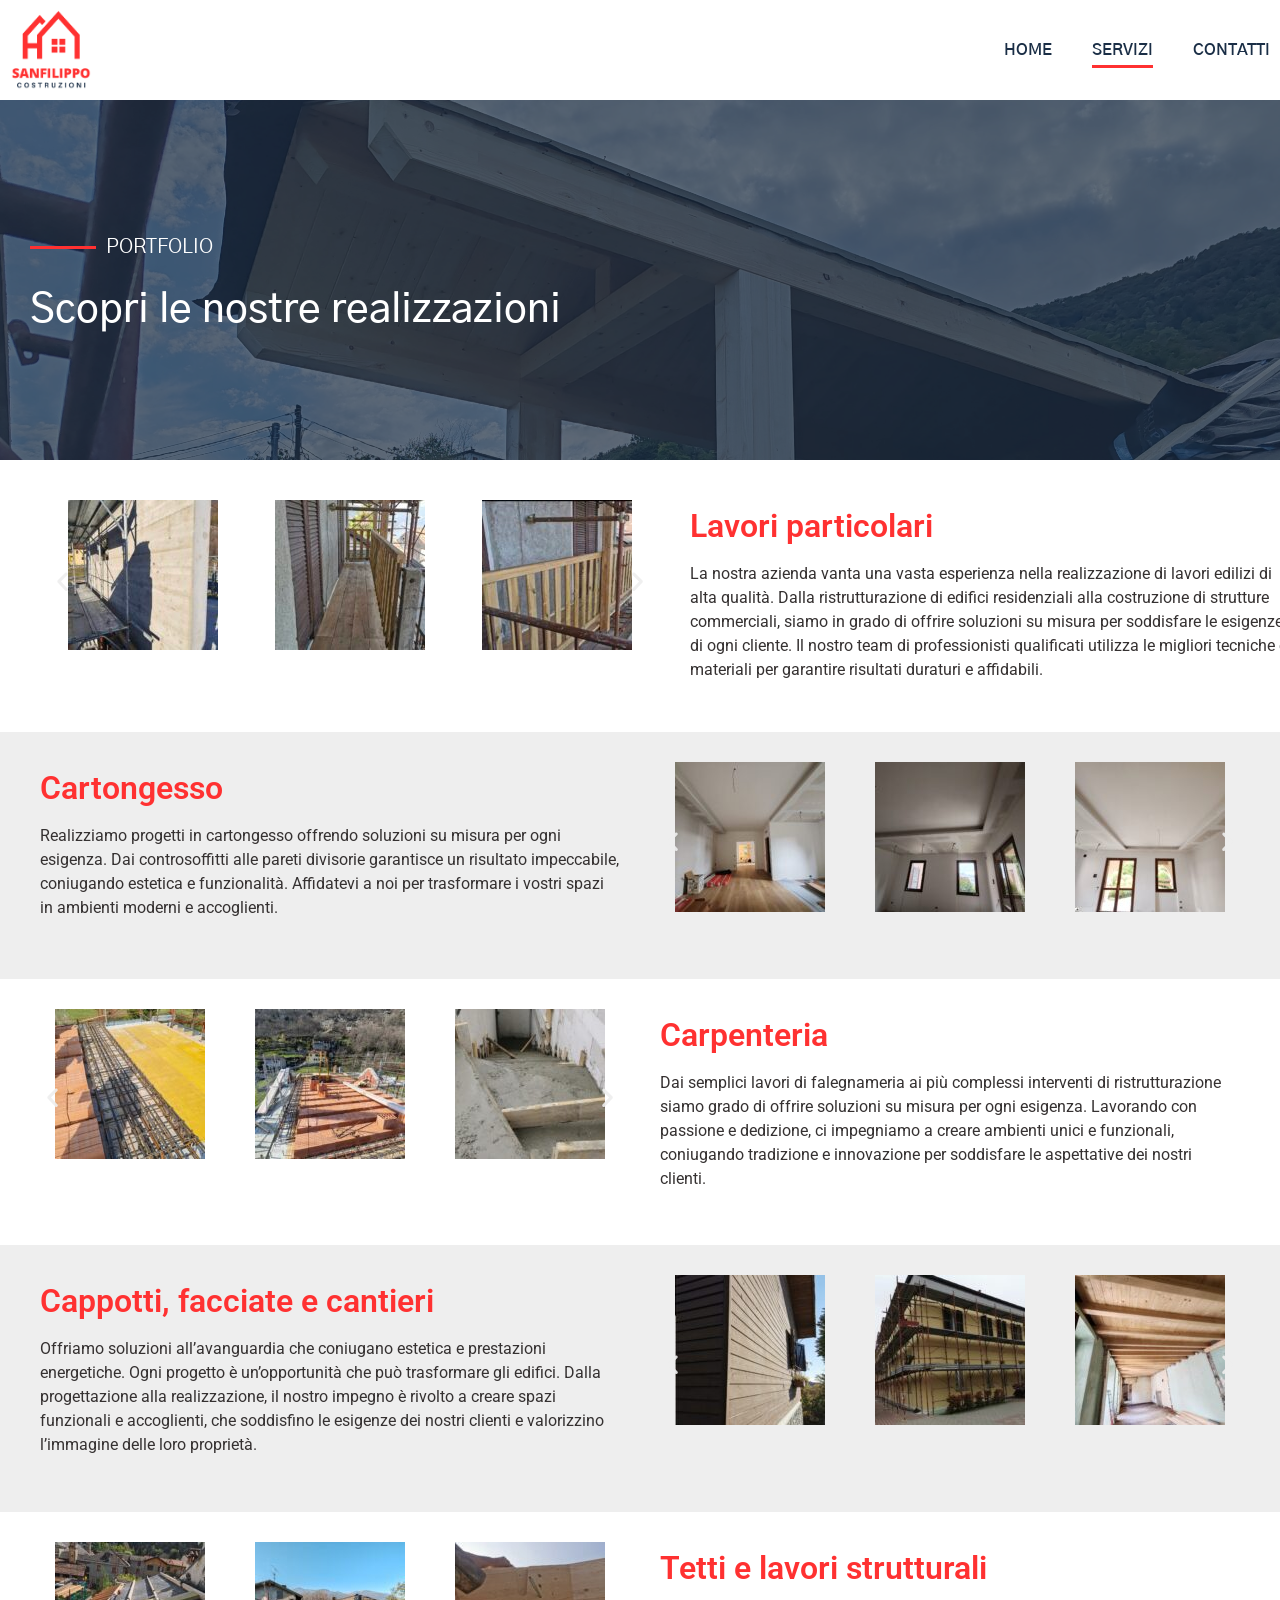
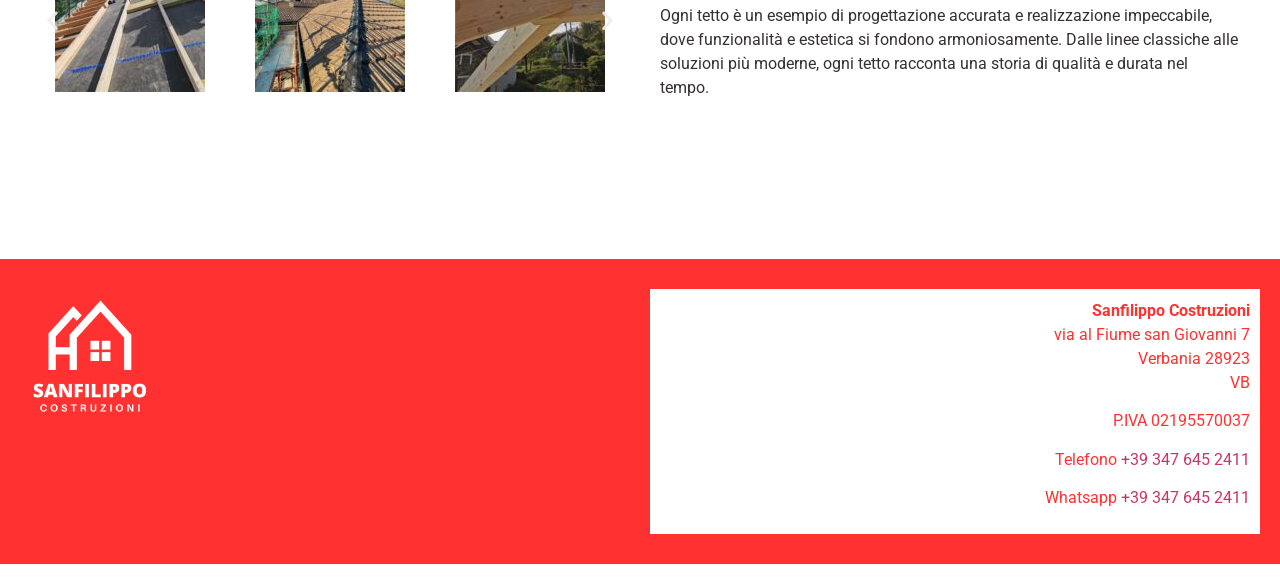
<file: servizi/index.html>
<!doctype html>
<html lang="it-IT">
<head>
	<meta charset="UTF-8"><script type="text/javascript">(window.NREUM||(NREUM={})).init={privacy:{cookies_enabled:true},ajax:{deny_list:["bam.nr-data.net"]},feature_flags:["soft_nav"],distributed_tracing:{enabled:true}};(window.NREUM||(NREUM={})).loader_config={agentID:"1835042139",accountID:"2182508",trustKey:"2182508",xpid:"VgcPU1NTABABXFNVBgQGX1IC",licenseKey:"037d31cad7",applicationID:"1827151963",browserID:"1835042139"};;/*! For license information please see nr-loader-spa-1.302.0.min.js.LICENSE.txt */
(()=>{var e,t,r={384:(e,t,r)=>{"use strict";r.d(t,{NT:()=>a,US:()=>d,Zm:()=>s,bQ:()=>u,dV:()=>c,pV:()=>l});var n=r(6154),i=r(1863),o=r(1910);const a={beacon:"bam.nr-data.net",errorBeacon:"bam.nr-data.net"};function s(){return n.gm.NREUM||(n.gm.NREUM={}),void 0===n.gm.newrelic&&(n.gm.newrelic=n.gm.NREUM),n.gm.NREUM}function c(){let e=s();return e.o||(e.o={ST:n.gm.setTimeout,SI:n.gm.setImmediate||n.gm.setInterval,CT:n.gm.clearTimeout,XHR:n.gm.XMLHttpRequest,REQ:n.gm.Request,EV:n.gm.Event,PR:n.gm.Promise,MO:n.gm.MutationObserver,FETCH:n.gm.fetch,WS:n.gm.WebSocket},(0,o.i)(...Object.values(e.o))),e}function u(e,t){let r=s();r.initializedAgents??={},t.initializedAt={ms:(0,i.t)(),date:new Date},r.initializedAgents[e]=t}function d(e,t){s()[e]=t}function l(){return function(){let e=s();const t=e.info||{};e.info={beacon:a.beacon,errorBeacon:a.errorBeacon,...t}}(),function(){let e=s();const t=e.init||{};e.init={...t}}(),c(),function(){let e=s();const t=e.loader_config||{};e.loader_config={...t}}(),s()}},782:(e,t,r)=>{"use strict";r.d(t,{T:()=>n});const n=r(860).K7.pageViewTiming},860:(e,t,r)=>{"use strict";r.d(t,{$J:()=>d,K7:()=>c,P3:()=>u,XX:()=>i,Yy:()=>s,df:()=>o,qY:()=>n,v4:()=>a});const n="events",i="jserrors",o="browser/blobs",a="rum",s="browser/logs",c={ajax:"ajax",genericEvents:"generic_events",jserrors:i,logging:"logging",metrics:"metrics",pageAction:"page_action",pageViewEvent:"page_view_event",pageViewTiming:"page_view_timing",sessionReplay:"session_replay",sessionTrace:"session_trace",softNav:"soft_navigations",spa:"spa"},u={[c.pageViewEvent]:1,[c.pageViewTiming]:2,[c.metrics]:3,[c.jserrors]:4,[c.spa]:5,[c.ajax]:6,[c.sessionTrace]:7,[c.softNav]:8,[c.sessionReplay]:9,[c.logging]:10,[c.genericEvents]:11},d={[c.pageViewEvent]:a,[c.pageViewTiming]:n,[c.ajax]:n,[c.spa]:n,[c.softNav]:n,[c.metrics]:i,[c.jserrors]:i,[c.sessionTrace]:o,[c.sessionReplay]:o,[c.logging]:s,[c.genericEvents]:"ins"}},944:(e,t,r)=>{"use strict";r.d(t,{R:()=>i});var n=r(3241);function i(e,t){"function"==typeof console.debug&&(console.debug("New Relic Warning: https://github.com/newrelic/newrelic-browser-agent/blob/main/docs/warning-codes.md#".concat(e),t),(0,n.W)({agentIdentifier:null,drained:null,type:"data",name:"warn",feature:"warn",data:{code:e,secondary:t}}))}},993:(e,t,r)=>{"use strict";r.d(t,{A$:()=>o,ET:()=>a,TZ:()=>s,p_:()=>i});var n=r(860);const i={ERROR:"ERROR",WARN:"WARN",INFO:"INFO",DEBUG:"DEBUG",TRACE:"TRACE"},o={OFF:0,ERROR:1,WARN:2,INFO:3,DEBUG:4,TRACE:5},a="log",s=n.K7.logging},1687:(e,t,r)=>{"use strict";r.d(t,{Ak:()=>u,Ze:()=>f,x3:()=>d});var n=r(3241),i=r(7836),o=r(3606),a=r(860),s=r(2646);const c={};function u(e,t){const r={staged:!1,priority:a.P3[t]||0};l(e),c[e].get(t)||c[e].set(t,r)}function d(e,t){e&&c[e]&&(c[e].get(t)&&c[e].delete(t),p(e,t,!1),c[e].size&&h(e))}function l(e){if(!e)throw new Error("agentIdentifier required");c[e]||(c[e]=new Map)}function f(e="",t="feature",r=!1){if(l(e),!e||!c[e].get(t)||r)return p(e,t);c[e].get(t).staged=!0,h(e)}function h(e){const t=Array.from(c[e]);t.every(([e,t])=>t.staged)&&(t.sort((e,t)=>e[1].priority-t[1].priority),t.forEach(([t])=>{c[e].delete(t),p(e,t)}))}function p(e,t,r=!0){const a=e?i.ee.get(e):i.ee,c=o.i.handlers;if(!a.aborted&&a.backlog&&c){if((0,n.W)({agentIdentifier:e,type:"lifecycle",name:"drain",feature:t}),r){const e=a.backlog[t],r=c[t];if(r){for(let t=0;e&&t<e.length;++t)g(e[t],r);Object.entries(r).forEach(([e,t])=>{Object.values(t||{}).forEach(t=>{t[0]?.on&&t[0]?.context()instanceof s.y&&t[0].on(e,t[1])})})}}a.isolatedBacklog||delete c[t],a.backlog[t]=null,a.emit("drain-"+t,[])}}function g(e,t){var r=e[1];Object.values(t[r]||{}).forEach(t=>{var r=e[0];if(t[0]===r){var n=t[1],i=e[3],o=e[2];n.apply(i,o)}})}},1741:(e,t,r)=>{"use strict";r.d(t,{W:()=>o});var n=r(944),i=r(4261);class o{#e(e,...t){if(this[e]!==o.prototype[e])return this[e](...t);(0,n.R)(35,e)}addPageAction(e,t){return this.#e(i.hG,e,t)}register(e){return this.#e(i.eY,e)}recordCustomEvent(e,t){return this.#e(i.fF,e,t)}setPageViewName(e,t){return this.#e(i.Fw,e,t)}setCustomAttribute(e,t,r){return this.#e(i.cD,e,t,r)}noticeError(e,t){return this.#e(i.o5,e,t)}setUserId(e){return this.#e(i.Dl,e)}setApplicationVersion(e){return this.#e(i.nb,e)}setErrorHandler(e){return this.#e(i.bt,e)}addRelease(e,t){return this.#e(i.k6,e,t)}log(e,t){return this.#e(i.$9,e,t)}start(){return this.#e(i.d3)}finished(e){return this.#e(i.BL,e)}recordReplay(){return this.#e(i.CH)}pauseReplay(){return this.#e(i.Tb)}addToTrace(e){return this.#e(i.U2,e)}setCurrentRouteName(e){return this.#e(i.PA,e)}interaction(e){return this.#e(i.dT,e)}wrapLogger(e,t,r){return this.#e(i.Wb,e,t,r)}measure(e,t){return this.#e(i.V1,e,t)}}},1863:(e,t,r)=>{"use strict";function n(){return Math.floor(performance.now())}r.d(t,{t:()=>n})},1910:(e,t,r)=>{"use strict";r.d(t,{i:()=>o});var n=r(944);const i=new Map;function o(...e){return e.every(e=>{if(i.has(e))return i.get(e);const t="function"==typeof e&&e.toString().includes("[native code]");return t||(0,n.R)(64,e?.name||e?.toString()),i.set(e,t),t})}},2555:(e,t,r)=>{"use strict";r.d(t,{D:()=>s,f:()=>a});var n=r(384),i=r(8122);const o={beacon:n.NT.beacon,errorBeacon:n.NT.errorBeacon,licenseKey:void 0,applicationID:void 0,sa:void 0,queueTime:void 0,applicationTime:void 0,ttGuid:void 0,user:void 0,account:void 0,product:void 0,extra:void 0,jsAttributes:{},userAttributes:void 0,atts:void 0,transactionName:void 0,tNamePlain:void 0};function a(e){try{return!!e.licenseKey&&!!e.errorBeacon&&!!e.applicationID}catch(e){return!1}}const s=e=>(0,i.a)(e,o)},2614:(e,t,r)=>{"use strict";r.d(t,{BB:()=>a,H3:()=>n,g:()=>u,iL:()=>c,tS:()=>s,uh:()=>i,wk:()=>o});const n="NRBA",i="SESSION",o=144e5,a=18e5,s={STARTED:"session-started",PAUSE:"session-pause",RESET:"session-reset",RESUME:"session-resume",UPDATE:"session-update"},c={SAME_TAB:"same-tab",CROSS_TAB:"cross-tab"},u={OFF:0,FULL:1,ERROR:2}},2646:(e,t,r)=>{"use strict";r.d(t,{y:()=>n});class n{constructor(e){this.contextId=e}}},2843:(e,t,r)=>{"use strict";r.d(t,{u:()=>i});var n=r(3878);function i(e,t=!1,r,i){(0,n.DD)("visibilitychange",function(){if(t)return void("hidden"===document.visibilityState&&e());e(document.visibilityState)},r,i)}},3241:(e,t,r)=>{"use strict";r.d(t,{W:()=>o});var n=r(6154);const i="newrelic";function o(e={}){try{n.gm.dispatchEvent(new CustomEvent(i,{detail:e}))}catch(e){}}},3304:(e,t,r)=>{"use strict";r.d(t,{A:()=>o});var n=r(7836);const i=()=>{const e=new WeakSet;return(t,r)=>{if("object"==typeof r&&null!==r){if(e.has(r))return;e.add(r)}return r}};function o(e){try{return JSON.stringify(e,i())??""}catch(e){try{n.ee.emit("internal-error",[e])}catch(e){}return""}}},3333:(e,t,r)=>{"use strict";r.d(t,{$v:()=>d,TZ:()=>n,Xh:()=>c,Zp:()=>i,kd:()=>u,mq:()=>s,nf:()=>a,qN:()=>o});const n=r(860).K7.genericEvents,i=["auxclick","click","copy","keydown","paste","scrollend"],o=["focus","blur"],a=4,s=1e3,c=2e3,u=["PageAction","UserAction","BrowserPerformance"],d={RESOURCES:"experimental.resources",REGISTER:"register"}},3434:(e,t,r)=>{"use strict";r.d(t,{Jt:()=>o,YM:()=>u});var n=r(7836),i=r(5607);const o="nr@original:".concat(i.W),a=50;var s=Object.prototype.hasOwnProperty,c=!1;function u(e,t){return e||(e=n.ee),r.inPlace=function(e,t,n,i,o){n||(n="");const a="-"===n.charAt(0);for(let s=0;s<t.length;s++){const c=t[s],u=e[c];l(u)||(e[c]=r(u,a?c+n:n,i,c,o))}},r.flag=o,r;function r(t,r,n,c,u){return l(t)?t:(r||(r=""),nrWrapper[o]=t,function(e,t,r){if(Object.defineProperty&&Object.keys)try{return Object.keys(e).forEach(function(r){Object.defineProperty(t,r,{get:function(){return e[r]},set:function(t){return e[r]=t,t}})}),t}catch(e){d([e],r)}for(var n in e)s.call(e,n)&&(t[n]=e[n])}(t,nrWrapper,e),nrWrapper);function nrWrapper(){var o,s,l,f;let h;try{s=this,o=[...arguments],l="function"==typeof n?n(o,s):n||{}}catch(t){d([t,"",[o,s,c],l],e)}i(r+"start",[o,s,c],l,u);const p=performance.now();let g;try{return f=t.apply(s,o),g=performance.now(),f}catch(e){throw g=performance.now(),i(r+"err",[o,s,e],l,u),h=e,h}finally{const e=g-p,t={start:p,end:g,duration:e,isLongTask:e>=a,methodName:c,thrownError:h};t.isLongTask&&i("long-task",[t,s],l,u),i(r+"end",[o,s,f],l,u)}}}function i(r,n,i,o){if(!c||t){var a=c;c=!0;try{e.emit(r,n,i,t,o)}catch(t){d([t,r,n,i],e)}c=a}}}function d(e,t){t||(t=n.ee);try{t.emit("internal-error",e)}catch(e){}}function l(e){return!(e&&"function"==typeof e&&e.apply&&!e[o])}},3606:(e,t,r)=>{"use strict";r.d(t,{i:()=>o});var n=r(9908);o.on=a;var i=o.handlers={};function o(e,t,r,o){a(o||n.d,i,e,t,r)}function a(e,t,r,i,o){o||(o="feature"),e||(e=n.d);var a=t[o]=t[o]||{};(a[r]=a[r]||[]).push([e,i])}},3738:(e,t,r)=>{"use strict";r.d(t,{He:()=>i,Kp:()=>s,Lc:()=>u,Rz:()=>d,TZ:()=>n,bD:()=>o,d3:()=>a,jx:()=>l,sl:()=>f,uP:()=>c});const n=r(860).K7.sessionTrace,i="bstResource",o="resource",a="-start",s="-end",c="fn"+a,u="fn"+s,d="pushState",l=1e3,f=3e4},3785:(e,t,r)=>{"use strict";r.d(t,{R:()=>c,b:()=>u});var n=r(9908),i=r(1863),o=r(860),a=r(8154),s=r(993);function c(e,t,r={},c=s.p_.INFO,u,d=(0,i.t)()){(0,n.p)(a.xV,["API/logging/".concat(c.toLowerCase(),"/called")],void 0,o.K7.metrics,e),(0,n.p)(s.ET,[d,t,r,c,u],void 0,o.K7.logging,e)}function u(e){return"string"==typeof e&&Object.values(s.p_).some(t=>t===e.toUpperCase().trim())}},3878:(e,t,r)=>{"use strict";function n(e,t){return{capture:e,passive:!1,signal:t}}function i(e,t,r=!1,i){window.addEventListener(e,t,n(r,i))}function o(e,t,r=!1,i){document.addEventListener(e,t,n(r,i))}r.d(t,{DD:()=>o,jT:()=>n,sp:()=>i})},3962:(e,t,r)=>{"use strict";r.d(t,{AM:()=>a,O2:()=>l,OV:()=>o,Qu:()=>f,TZ:()=>c,ih:()=>h,pP:()=>s,t1:()=>d,tC:()=>i,wD:()=>u});var n=r(860);const i=["click","keydown","submit"],o="popstate",a="api",s="initialPageLoad",c=n.K7.softNav,u=5e3,d=500,l={INITIAL_PAGE_LOAD:"",ROUTE_CHANGE:1,UNSPECIFIED:2},f={INTERACTION:1,AJAX:2,CUSTOM_END:3,CUSTOM_TRACER:4},h={IP:"in progress",PF:"pending finish",FIN:"finished",CAN:"cancelled"}},4234:(e,t,r)=>{"use strict";r.d(t,{W:()=>o});var n=r(7836),i=r(1687);class o{constructor(e,t){this.agentIdentifier=e,this.ee=n.ee.get(e),this.featureName=t,this.blocked=!1}deregisterDrain(){(0,i.x3)(this.agentIdentifier,this.featureName)}}},4261:(e,t,r)=>{"use strict";r.d(t,{$9:()=>d,BL:()=>c,CH:()=>p,Dl:()=>R,Fw:()=>w,PA:()=>v,Pl:()=>n,Tb:()=>f,U2:()=>a,V1:()=>E,Wb:()=>T,bt:()=>y,cD:()=>b,d3:()=>x,dT:()=>u,eY:()=>g,fF:()=>h,hG:()=>o,hw:()=>i,k6:()=>s,nb:()=>m,o5:()=>l});const n="api-",i=n+"ixn-",o="addPageAction",a="addToTrace",s="addRelease",c="finished",u="interaction",d="log",l="noticeError",f="pauseReplay",h="recordCustomEvent",p="recordReplay",g="register",m="setApplicationVersion",v="setCurrentRouteName",b="setCustomAttribute",y="setErrorHandler",w="setPageViewName",R="setUserId",x="start",T="wrapLogger",E="measure"},4387:(e,t,r)=>{"use strict";function n(e={}){return!(!e.id||!e.name)}function i(e,t){if(2!==t?.harvestEndpointVersion)return{};const r=t.agentRef.runtime.appMetadata.agents[0].entityGuid;return n(e)?{"mfe.id":e.id,"mfe.name":e.name,eventSource:"MicroFrontendBrowserAgent","parent.id":r}:{"entity.guid":r,appId:t.agentRef.info.applicationID}}r.d(t,{U:()=>i,c:()=>n})},5205:(e,t,r)=>{"use strict";r.d(t,{j:()=>_});var n=r(384),i=r(1741);var o=r(2555),a=r(3333);const s=e=>{if(!e||"string"!=typeof e)return!1;try{document.createDocumentFragment().querySelector(e)}catch{return!1}return!0};var c=r(2614),u=r(944),d=r(8122);const l="[data-nr-mask]",f=e=>(0,d.a)(e,(()=>{const e={feature_flags:[],experimental:{allow_registered_children:!1,resources:!1},mask_selector:"*",block_selector:"[data-nr-block]",mask_input_options:{color:!1,date:!1,"datetime-local":!1,email:!1,month:!1,number:!1,range:!1,search:!1,tel:!1,text:!1,time:!1,url:!1,week:!1,textarea:!1,select:!1,password:!0}};return{ajax:{deny_list:void 0,block_internal:!0,enabled:!0,autoStart:!0},api:{get allow_registered_children(){return e.feature_flags.includes(a.$v.REGISTER)||e.experimental.allow_registered_children},set allow_registered_children(t){e.experimental.allow_registered_children=t},duplicate_registered_data:!1},distributed_tracing:{enabled:void 0,exclude_newrelic_header:void 0,cors_use_newrelic_header:void 0,cors_use_tracecontext_headers:void 0,allowed_origins:void 0},get feature_flags(){return e.feature_flags},set feature_flags(t){e.feature_flags=t},generic_events:{enabled:!0,autoStart:!0},harvest:{interval:30},jserrors:{enabled:!0,autoStart:!0},logging:{enabled:!0,autoStart:!0},metrics:{enabled:!0,autoStart:!0},obfuscate:void 0,page_action:{enabled:!0},page_view_event:{enabled:!0,autoStart:!0},page_view_timing:{enabled:!0,autoStart:!0},performance:{capture_marks:!1,capture_measures:!1,capture_detail:!0,resources:{get enabled(){return e.feature_flags.includes(a.$v.RESOURCES)||e.experimental.resources},set enabled(t){e.experimental.resources=t},asset_types:[],first_party_domains:[],ignore_newrelic:!0}},privacy:{cookies_enabled:!0},proxy:{assets:void 0,beacon:void 0},session:{expiresMs:c.wk,inactiveMs:c.BB},session_replay:{autoStart:!0,enabled:!1,preload:!1,sampling_rate:10,error_sampling_rate:100,collect_fonts:!1,inline_images:!1,fix_stylesheets:!0,mask_all_inputs:!0,get mask_text_selector(){return e.mask_selector},set mask_text_selector(t){s(t)?e.mask_selector="".concat(t,",").concat(l):""===t||null===t?e.mask_selector=l:(0,u.R)(5,t)},get block_class(){return"nr-block"},get ignore_class(){return"nr-ignore"},get mask_text_class(){return"nr-mask"},get block_selector(){return e.block_selector},set block_selector(t){s(t)?e.block_selector+=",".concat(t):""!==t&&(0,u.R)(6,t)},get mask_input_options(){return e.mask_input_options},set mask_input_options(t){t&&"object"==typeof t?e.mask_input_options={...t,password:!0}:(0,u.R)(7,t)}},session_trace:{enabled:!0,autoStart:!0},soft_navigations:{enabled:!0,autoStart:!0},spa:{enabled:!0,autoStart:!0},ssl:void 0,user_actions:{enabled:!0,elementAttributes:["id","className","tagName","type"]}}})());var h=r(6154),p=r(9324);let g=0;const m={buildEnv:p.F3,distMethod:p.Xs,version:p.xv,originTime:h.WN},v={appMetadata:{},customTransaction:void 0,denyList:void 0,disabled:!1,harvester:void 0,isolatedBacklog:!1,isRecording:!1,loaderType:void 0,maxBytes:3e4,obfuscator:void 0,onerror:void 0,ptid:void 0,releaseIds:{},session:void 0,timeKeeper:void 0,registeredEntities:[],jsAttributesMetadata:{bytes:0},get harvestCount(){return++g}},b=e=>{const t=(0,d.a)(e,v),r=Object.keys(m).reduce((e,t)=>(e[t]={value:m[t],writable:!1,configurable:!0,enumerable:!0},e),{});return Object.defineProperties(t,r)};var y=r(5701);const w=e=>{const t=e.startsWith("http");e+="/",r.p=t?e:"https://"+e};var R=r(7836),x=r(3241);const T={accountID:void 0,trustKey:void 0,agentID:void 0,licenseKey:void 0,applicationID:void 0,xpid:void 0},E=e=>(0,d.a)(e,T),A=new Set;function _(e,t={},r,a){let{init:s,info:c,loader_config:u,runtime:d={},exposed:l=!0}=t;if(!c){const e=(0,n.pV)();s=e.init,c=e.info,u=e.loader_config}e.init=f(s||{}),e.loader_config=E(u||{}),c.jsAttributes??={},h.bv&&(c.jsAttributes.isWorker=!0),e.info=(0,o.D)(c);const p=e.init,g=[c.beacon,c.errorBeacon];A.has(e.agentIdentifier)||(p.proxy.assets&&(w(p.proxy.assets),g.push(p.proxy.assets)),p.proxy.beacon&&g.push(p.proxy.beacon),e.beacons=[...g],function(e){const t=(0,n.pV)();Object.getOwnPropertyNames(i.W.prototype).forEach(r=>{const n=i.W.prototype[r];if("function"!=typeof n||"constructor"===n)return;let o=t[r];e[r]&&!1!==e.exposed&&"micro-agent"!==e.runtime?.loaderType&&(t[r]=(...t)=>{const n=e[r](...t);return o?o(...t):n})})}(e),(0,n.US)("activatedFeatures",y.B),e.runSoftNavOverSpa&&=!0===p.soft_navigations.enabled&&p.feature_flags.includes("soft_nav")),d.denyList=[...p.ajax.deny_list||[],...p.ajax.block_internal?g:[]],d.ptid=e.agentIdentifier,d.loaderType=r,e.runtime=b(d),A.has(e.agentIdentifier)||(e.ee=R.ee.get(e.agentIdentifier),e.exposed=l,(0,x.W)({agentIdentifier:e.agentIdentifier,drained:!!y.B?.[e.agentIdentifier],type:"lifecycle",name:"initialize",feature:void 0,data:e.config})),A.add(e.agentIdentifier)}},5270:(e,t,r)=>{"use strict";r.d(t,{Aw:()=>a,SR:()=>o,rF:()=>s});var n=r(384),i=r(7767);function o(e){return!!(0,n.dV)().o.MO&&(0,i.V)(e)&&!0===e?.session_trace.enabled}function a(e){return!0===e?.session_replay.preload&&o(e)}function s(e,t){try{if("string"==typeof t?.type){if("password"===t.type.toLowerCase())return"*".repeat(e?.length||0);if(void 0!==t?.dataset?.nrUnmask||t?.classList?.contains("nr-unmask"))return e}}catch(e){}return"string"==typeof e?e.replace(/[\S]/g,"*"):"*".repeat(e?.length||0)}},5289:(e,t,r)=>{"use strict";r.d(t,{GG:()=>o,Qr:()=>s,sB:()=>a});var n=r(3878);function i(){return"undefined"==typeof document||"complete"===document.readyState}function o(e,t){if(i())return e();(0,n.sp)("load",e,t)}function a(e){if(i())return e();(0,n.DD)("DOMContentLoaded",e)}function s(e){if(i())return e();(0,n.sp)("popstate",e)}},5607:(e,t,r)=>{"use strict";r.d(t,{W:()=>n});const n=(0,r(9566).bz)()},5701:(e,t,r)=>{"use strict";r.d(t,{B:()=>o,t:()=>a});var n=r(3241);const i=new Set,o={};function a(e,t){const r=t.agentIdentifier;o[r]??={},e&&"object"==typeof e&&(i.has(r)||(t.ee.emit("rumresp",[e]),o[r]=e,i.add(r),(0,n.W)({agentIdentifier:r,loaded:!0,drained:!0,type:"lifecycle",name:"load",feature:void 0,data:e})))}},6154:(e,t,r)=>{"use strict";r.d(t,{A4:()=>s,OF:()=>d,RI:()=>i,WN:()=>h,bv:()=>o,gm:()=>a,lR:()=>f,m:()=>u,mw:()=>c,sb:()=>l});var n=r(1863);const i="undefined"!=typeof window&&!!window.document,o="undefined"!=typeof WorkerGlobalScope&&("undefined"!=typeof self&&self instanceof WorkerGlobalScope&&self.navigator instanceof WorkerNavigator||"undefined"!=typeof globalThis&&globalThis instanceof WorkerGlobalScope&&globalThis.navigator instanceof WorkerNavigator),a=i?window:"undefined"!=typeof WorkerGlobalScope&&("undefined"!=typeof self&&self instanceof WorkerGlobalScope&&self||"undefined"!=typeof globalThis&&globalThis instanceof WorkerGlobalScope&&globalThis),s="complete"===a?.document?.readyState,c=Boolean("hidden"===a?.document?.visibilityState),u=""+a?.location,d=/iPad|iPhone|iPod/.test(a.navigator?.userAgent),l=d&&"undefined"==typeof SharedWorker,f=(()=>{const e=a.navigator?.userAgent?.match(/Firefox[/\s](\d+\.\d+)/);return Array.isArray(e)&&e.length>=2?+e[1]:0})(),h=Date.now()-(0,n.t)()},6344:(e,t,r)=>{"use strict";r.d(t,{BB:()=>d,G4:()=>o,Qb:()=>l,TZ:()=>i,Ug:()=>a,_s:()=>s,bc:()=>u,yP:()=>c});var n=r(2614);const i=r(860).K7.sessionReplay,o={RECORD:"recordReplay",PAUSE:"pauseReplay",ERROR_DURING_REPLAY:"errorDuringReplay"},a=.12,s={DomContentLoaded:0,Load:1,FullSnapshot:2,IncrementalSnapshot:3,Meta:4,Custom:5},c={[n.g.ERROR]:15e3,[n.g.FULL]:3e5,[n.g.OFF]:0},u={RESET:{message:"Session was reset",sm:"Reset"},IMPORT:{message:"Recorder failed to import",sm:"Import"},TOO_MANY:{message:"429: Too Many Requests",sm:"Too-Many"},TOO_BIG:{message:"Payload was too large",sm:"Too-Big"},CROSS_TAB:{message:"Session Entity was set to OFF on another tab",sm:"Cross-Tab"},ENTITLEMENTS:{message:"Session Replay is not allowed and will not be started",sm:"Entitlement"}},d=5e3,l={API:"api",RESUME:"resume",SWITCH_TO_FULL:"switchToFull",INITIALIZE:"initialize",PRELOAD:"preload"}},6389:(e,t,r)=>{"use strict";function n(e,t=500,r={}){const n=r?.leading||!1;let i;return(...r)=>{n&&void 0===i&&(e.apply(this,r),i=setTimeout(()=>{i=clearTimeout(i)},t)),n||(clearTimeout(i),i=setTimeout(()=>{e.apply(this,r)},t))}}function i(e){let t=!1;return(...r)=>{t||(t=!0,e.apply(this,r))}}r.d(t,{J:()=>i,s:()=>n})},6630:(e,t,r)=>{"use strict";r.d(t,{T:()=>n});const n=r(860).K7.pageViewEvent},6774:(e,t,r)=>{"use strict";r.d(t,{T:()=>n});const n=r(860).K7.jserrors},7295:(e,t,r)=>{"use strict";r.d(t,{Xv:()=>a,gX:()=>i,iW:()=>o});var n=[];function i(e){if(!e||o(e))return!1;if(0===n.length)return!0;for(var t=0;t<n.length;t++){var r=n[t];if("*"===r.hostname)return!1;if(s(r.hostname,e.hostname)&&c(r.pathname,e.pathname))return!1}return!0}function o(e){return void 0===e.hostname}function a(e){if(n=[],e&&e.length)for(var t=0;t<e.length;t++){let r=e[t];if(!r)continue;0===r.indexOf("http://")?r=r.substring(7):0===r.indexOf("https://")&&(r=r.substring(8));const i=r.indexOf("/");let o,a;i>0?(o=r.substring(0,i),a=r.substring(i)):(o=r,a="");let[s]=o.split(":");n.push({hostname:s,pathname:a})}}function s(e,t){return!(e.length>t.length)&&t.indexOf(e)===t.length-e.length}function c(e,t){return 0===e.indexOf("/")&&(e=e.substring(1)),0===t.indexOf("/")&&(t=t.substring(1)),""===e||e===t}},7378:(e,t,r)=>{"use strict";r.d(t,{$p:()=>x,BR:()=>b,Kp:()=>R,L3:()=>y,Lc:()=>c,NC:()=>o,SG:()=>d,TZ:()=>i,U6:()=>p,UT:()=>m,d3:()=>w,dT:()=>f,e5:()=>E,gx:()=>v,l9:()=>l,oW:()=>h,op:()=>g,rw:()=>u,tH:()=>A,uP:()=>s,wW:()=>T,xq:()=>a});var n=r(384);const i=r(860).K7.spa,o=["click","submit","keypress","keydown","keyup","change"],a=999,s="fn-start",c="fn-end",u="cb-start",d="api-ixn-",l="remaining",f="interaction",h="spaNode",p="jsonpNode",g="fetch-start",m="fetch-done",v="fetch-body-",b="jsonp-end",y=(0,n.dV)().o.ST,w="-start",R="-end",x="-body",T="cb"+R,E="jsTime",A="fetch"},7485:(e,t,r)=>{"use strict";r.d(t,{D:()=>i});var n=r(6154);function i(e){if(0===(e||"").indexOf("data:"))return{protocol:"data"};try{const t=new URL(e,location.href),r={port:t.port,hostname:t.hostname,pathname:t.pathname,search:t.search,protocol:t.protocol.slice(0,t.protocol.indexOf(":")),sameOrigin:t.protocol===n.gm?.location?.protocol&&t.host===n.gm?.location?.host};return r.port&&""!==r.port||("http:"===t.protocol&&(r.port="80"),"https:"===t.protocol&&(r.port="443")),r.pathname&&""!==r.pathname?r.pathname.startsWith("/")||(r.pathname="/".concat(r.pathname)):r.pathname="/",r}catch(e){return{}}}},7699:(e,t,r)=>{"use strict";r.d(t,{It:()=>o,KC:()=>s,No:()=>i,qh:()=>a});var n=r(860);const i=16e3,o=1e6,a="SESSION_ERROR",s={[n.K7.logging]:!0,[n.K7.genericEvents]:!1,[n.K7.jserrors]:!1,[n.K7.ajax]:!1}},7767:(e,t,r)=>{"use strict";r.d(t,{V:()=>i});var n=r(6154);const i=e=>n.RI&&!0===e?.privacy.cookies_enabled},7836:(e,t,r)=>{"use strict";r.d(t,{P:()=>s,ee:()=>c});var n=r(384),i=r(8990),o=r(2646),a=r(5607);const s="nr@context:".concat(a.W),c=function e(t,r){var n={},a={},d={},l=!1;try{l=16===r.length&&u.initializedAgents?.[r]?.runtime.isolatedBacklog}catch(e){}var f={on:p,addEventListener:p,removeEventListener:function(e,t){var r=n[e];if(!r)return;for(var i=0;i<r.length;i++)r[i]===t&&r.splice(i,1)},emit:function(e,r,n,i,o){!1!==o&&(o=!0);if(c.aborted&&!i)return;t&&o&&t.emit(e,r,n);var s=h(n);g(e).forEach(e=>{e.apply(s,r)});var u=v()[a[e]];u&&u.push([f,e,r,s]);return s},get:m,listeners:g,context:h,buffer:function(e,t){const r=v();if(t=t||"feature",f.aborted)return;Object.entries(e||{}).forEach(([e,n])=>{a[n]=t,t in r||(r[t]=[])})},abort:function(){f._aborted=!0,Object.keys(f.backlog).forEach(e=>{delete f.backlog[e]})},isBuffering:function(e){return!!v()[a[e]]},debugId:r,backlog:l?{}:t&&"object"==typeof t.backlog?t.backlog:{},isolatedBacklog:l};return Object.defineProperty(f,"aborted",{get:()=>{let e=f._aborted||!1;return e||(t&&(e=t.aborted),e)}}),f;function h(e){return e&&e instanceof o.y?e:e?(0,i.I)(e,s,()=>new o.y(s)):new o.y(s)}function p(e,t){n[e]=g(e).concat(t)}function g(e){return n[e]||[]}function m(t){return d[t]=d[t]||e(f,t)}function v(){return f.backlog}}(void 0,"globalEE"),u=(0,n.Zm)();u.ee||(u.ee=c)},8122:(e,t,r)=>{"use strict";r.d(t,{a:()=>i});var n=r(944);function i(e,t){try{if(!e||"object"!=typeof e)return(0,n.R)(3);if(!t||"object"!=typeof t)return(0,n.R)(4);const r=Object.create(Object.getPrototypeOf(t),Object.getOwnPropertyDescriptors(t)),o=0===Object.keys(r).length?e:r;for(let a in o)if(void 0!==e[a])try{if(null===e[a]){r[a]=null;continue}Array.isArray(e[a])&&Array.isArray(t[a])?r[a]=Array.from(new Set([...e[a],...t[a]])):"object"==typeof e[a]&&"object"==typeof t[a]?r[a]=i(e[a],t[a]):r[a]=e[a]}catch(e){r[a]||(0,n.R)(1,e)}return r}catch(e){(0,n.R)(2,e)}}},8139:(e,t,r)=>{"use strict";r.d(t,{u:()=>f});var n=r(7836),i=r(3434),o=r(8990),a=r(6154);const s={},c=a.gm.XMLHttpRequest,u="addEventListener",d="removeEventListener",l="nr@wrapped:".concat(n.P);function f(e){var t=function(e){return(e||n.ee).get("events")}(e);if(s[t.debugId]++)return t;s[t.debugId]=1;var r=(0,i.YM)(t,!0);function f(e){r.inPlace(e,[u,d],"-",p)}function p(e,t){return e[1]}return"getPrototypeOf"in Object&&(a.RI&&h(document,f),c&&h(c.prototype,f),h(a.gm,f)),t.on(u+"-start",function(e,t){var n=e[1];if(null!==n&&("function"==typeof n||"object"==typeof n)&&"newrelic"!==e[0]){var i=(0,o.I)(n,l,function(){var e={object:function(){if("function"!=typeof n.handleEvent)return;return n.handleEvent.apply(n,arguments)},function:n}[typeof n];return e?r(e,"fn-",null,e.name||"anonymous"):n});this.wrapped=e[1]=i}}),t.on(d+"-start",function(e){e[1]=this.wrapped||e[1]}),t}function h(e,t,...r){let n=e;for(;"object"==typeof n&&!Object.prototype.hasOwnProperty.call(n,u);)n=Object.getPrototypeOf(n);n&&t(n,...r)}},8154:(e,t,r)=>{"use strict";r.d(t,{z_:()=>o,XG:()=>s,TZ:()=>n,rs:()=>i,xV:()=>a});r(6154),r(9566),r(384);const n=r(860).K7.metrics,i="sm",o="cm",a="storeSupportabilityMetrics",s="storeEventMetrics"},8374:(e,t,r)=>{r.nc=(()=>{try{return document?.currentScript?.nonce}catch(e){}return""})()},8990:(e,t,r)=>{"use strict";r.d(t,{I:()=>i});var n=Object.prototype.hasOwnProperty;function i(e,t,r){if(n.call(e,t))return e[t];var i=r();if(Object.defineProperty&&Object.keys)try{return Object.defineProperty(e,t,{value:i,writable:!0,enumerable:!1}),i}catch(e){}return e[t]=i,i}},9300:(e,t,r)=>{"use strict";r.d(t,{T:()=>n});const n=r(860).K7.ajax},9324:(e,t,r)=>{"use strict";r.d(t,{AJ:()=>a,F3:()=>i,Xs:()=>o,Yq:()=>s,xv:()=>n});const n="1.302.0",i="PROD",o="CDN",a="@newrelic/rrweb",s="1.0.1"},9566:(e,t,r)=>{"use strict";r.d(t,{LA:()=>s,ZF:()=>c,bz:()=>a,el:()=>u});var n=r(6154);const i="xxxxxxxx-xxxx-4xxx-yxxx-xxxxxxxxxxxx";function o(e,t){return e?15&e[t]:16*Math.random()|0}function a(){const e=n.gm?.crypto||n.gm?.msCrypto;let t,r=0;return e&&e.getRandomValues&&(t=e.getRandomValues(new Uint8Array(30))),i.split("").map(e=>"x"===e?o(t,r++).toString(16):"y"===e?(3&o()|8).toString(16):e).join("")}function s(e){const t=n.gm?.crypto||n.gm?.msCrypto;let r,i=0;t&&t.getRandomValues&&(r=t.getRandomValues(new Uint8Array(e)));const a=[];for(var s=0;s<e;s++)a.push(o(r,i++).toString(16));return a.join("")}function c(){return s(16)}function u(){return s(32)}},9908:(e,t,r)=>{"use strict";r.d(t,{d:()=>n,p:()=>i});var n=r(7836).ee.get("handle");function i(e,t,r,i,o){o?(o.buffer([e],i),o.emit(e,t,r)):(n.buffer([e],i),n.emit(e,t,r))}}},n={};function i(e){var t=n[e];if(void 0!==t)return t.exports;var o=n[e]={exports:{}};return r[e](o,o.exports,i),o.exports}i.m=r,i.d=(e,t)=>{for(var r in t)i.o(t,r)&&!i.o(e,r)&&Object.defineProperty(e,r,{enumerable:!0,get:t[r]})},i.f={},i.e=e=>Promise.all(Object.keys(i.f).reduce((t,r)=>(i.f[r](e,t),t),[])),i.u=e=>({212:"nr-spa-compressor",249:"nr-spa-recorder",478:"nr-spa"}[e]+"-1.302.0.min.js"),i.o=(e,t)=>Object.prototype.hasOwnProperty.call(e,t),e={},t="NRBA-1.302.0.PROD:",i.l=(r,n,o,a)=>{if(e[r])e[r].push(n);else{var s,c;if(void 0!==o)for(var u=document.getElementsByTagName("script"),d=0;d<u.length;d++){var l=u[d];if(l.getAttribute("src")==r||l.getAttribute("data-webpack")==t+o){s=l;break}}if(!s){c=!0;var f={478:"sha512-et4eqFkcD6+Z71h33KYPiiAOMr5fyZ1HImNOrGswghuDrKIj7niWOwg3RWg+8TpTcZ0yzzll8oYNDiAX1WXraw==",249:"sha512-m/7InETzWcM0kCLJfqT/2vmV1Zs98JekxGeUcmQe9kauyn31VeP+2xJH+qt156WKCOLL7p503ATnehElqw1gnQ==",212:"sha512-Ed30EgOV4akpDvOaqpf/6nP9OreWlwun3X9xxl+erWeEjX64VUNxzVFPixvdU+WbzLtJS9S8j8phFbfXxEyvJg=="};(s=document.createElement("script")).charset="utf-8",i.nc&&s.setAttribute("nonce",i.nc),s.setAttribute("data-webpack",t+o),s.src=r,0!==s.src.indexOf(window.location.origin+"/")&&(s.crossOrigin="anonymous"),f[a]&&(s.integrity=f[a])}e[r]=[n];var h=(t,n)=>{s.onerror=s.onload=null,clearTimeout(p);var i=e[r];if(delete e[r],s.parentNode&&s.parentNode.removeChild(s),i&&i.forEach(e=>e(n)),t)return t(n)},p=setTimeout(h.bind(null,void 0,{type:"timeout",target:s}),12e4);s.onerror=h.bind(null,s.onerror),s.onload=h.bind(null,s.onload),c&&document.head.appendChild(s)}},i.r=e=>{"undefined"!=typeof Symbol&&Symbol.toStringTag&&Object.defineProperty(e,Symbol.toStringTag,{value:"Module"}),Object.defineProperty(e,"__esModule",{value:!0})},i.p="https://js-agent.newrelic.com/",(()=>{var e={38:0,788:0};i.f.j=(t,r)=>{var n=i.o(e,t)?e[t]:void 0;if(0!==n)if(n)r.push(n[2]);else{var o=new Promise((r,i)=>n=e[t]=[r,i]);r.push(n[2]=o);var a=i.p+i.u(t),s=new Error;i.l(a,r=>{if(i.o(e,t)&&(0!==(n=e[t])&&(e[t]=void 0),n)){var o=r&&("load"===r.type?"missing":r.type),a=r&&r.target&&r.target.src;s.message="Loading chunk "+t+" failed.\n("+o+": "+a+")",s.name="ChunkLoadError",s.type=o,s.request=a,n[1](s)}},"chunk-"+t,t)}};var t=(t,r)=>{var n,o,[a,s,c]=r,u=0;if(a.some(t=>0!==e[t])){for(n in s)i.o(s,n)&&(i.m[n]=s[n]);if(c)c(i)}for(t&&t(r);u<a.length;u++)o=a[u],i.o(e,o)&&e[o]&&e[o][0](),e[o]=0},r=self["webpackChunk:NRBA-1.302.0.PROD"]=self["webpackChunk:NRBA-1.302.0.PROD"]||[];r.forEach(t.bind(null,0)),r.push=t.bind(null,r.push.bind(r))})(),(()=>{"use strict";i(8374);var e=i(9566),t=i(1741);class r extends t.W{agentIdentifier=(0,e.LA)(16)}var n=i(860);const o=Object.values(n.K7);var a=i(5205);var s=i(9908),c=i(1863),u=i(4261),d=i(3241),l=i(944),f=i(5701),h=i(8154);function p(e,t,i,o){const a=o||i;!a||a[e]&&a[e]!==r.prototype[e]||(a[e]=function(){(0,s.p)(h.xV,["API/"+e+"/called"],void 0,n.K7.metrics,i.ee),(0,d.W)({agentIdentifier:i.agentIdentifier,drained:!!f.B?.[i.agentIdentifier],type:"data",name:"api",feature:u.Pl+e,data:{}});try{return t.apply(this,arguments)}catch(e){(0,l.R)(23,e)}})}function g(e,t,r,n,i){const o=e.info;null===r?delete o.jsAttributes[t]:o.jsAttributes[t]=r,(i||null===r)&&(0,s.p)(u.Pl+n,[(0,c.t)(),t,r],void 0,"session",e.ee)}var m=i(1687),v=i(4234),b=i(5289),y=i(6154),w=i(5270),R=i(7767),x=i(6389),T=i(7699);class E extends v.W{constructor(e,t){super(e.agentIdentifier,t),this.agentRef=e,this.abortHandler=void 0,this.featAggregate=void 0,this.onAggregateImported=void 0,this.deferred=Promise.resolve(),!1===e.init[this.featureName].autoStart?this.deferred=new Promise((t,r)=>{this.ee.on("manual-start-all",(0,x.J)(()=>{(0,m.Ak)(e.agentIdentifier,this.featureName),t()}))}):(0,m.Ak)(e.agentIdentifier,t)}importAggregator(e,t,r={}){if(this.featAggregate)return;let n;this.onAggregateImported=new Promise(e=>{n=e});const o=async()=>{let o;await this.deferred;try{if((0,R.V)(e.init)){const{setupAgentSession:t}=await i.e(478).then(i.bind(i,8766));o=t(e)}}catch(e){(0,l.R)(20,e),this.ee.emit("internal-error",[e]),(0,s.p)(T.qh,[e],void 0,this.featureName,this.ee)}try{if(!this.#t(this.featureName,o,e.init))return(0,m.Ze)(this.agentIdentifier,this.featureName),void n(!1);const{Aggregate:i}=await t();this.featAggregate=new i(e,r),e.runtime.harvester.initializedAggregates.push(this.featAggregate),n(!0)}catch(e){(0,l.R)(34,e),this.abortHandler?.(),(0,m.Ze)(this.agentIdentifier,this.featureName,!0),n(!1),this.ee&&this.ee.abort()}};y.RI?(0,b.GG)(()=>o(),!0):o()}#t(e,t,r){if(this.blocked)return!1;switch(e){case n.K7.sessionReplay:return(0,w.SR)(r)&&!!t;case n.K7.sessionTrace:return!!t;default:return!0}}}var A=i(6630),_=i(2614);class S extends E{static featureName=A.T;constructor(e){var t;super(e,A.T),this.setupInspectionEvents(e.agentIdentifier),t=e,p(u.Fw,function(e,r){"string"==typeof e&&("/"!==e.charAt(0)&&(e="/"+e),t.runtime.customTransaction=(r||"http://custom.transaction")+e,(0,s.p)(u.Pl+u.Fw,[(0,c.t)()],void 0,void 0,t.ee))},t),this.ee.on("api-send-rum",(e,t)=>(0,s.p)("send-rum",[e,t],void 0,this.featureName,this.ee)),this.importAggregator(e,()=>i.e(478).then(i.bind(i,1983)))}setupInspectionEvents(e){const t=(t,r)=>{t&&(0,d.W)({agentIdentifier:e,timeStamp:t.timeStamp,loaded:"complete"===t.target.readyState,type:"window",name:r,data:t.target.location+""})};(0,b.sB)(e=>{t(e,"DOMContentLoaded")}),(0,b.GG)(e=>{t(e,"load")}),(0,b.Qr)(e=>{t(e,"navigate")}),this.ee.on(_.tS.UPDATE,(t,r)=>{(0,d.W)({agentIdentifier:e,type:"lifecycle",name:"session",data:r})})}}var O=i(384);var N=i(2843),I=i(3878),P=i(782);class j extends E{static featureName=P.T;constructor(e){super(e,P.T),y.RI&&((0,N.u)(()=>(0,s.p)("docHidden",[(0,c.t)()],void 0,P.T,this.ee),!0),(0,I.sp)("pagehide",()=>(0,s.p)("winPagehide",[(0,c.t)()],void 0,P.T,this.ee)),this.importAggregator(e,()=>i.e(478).then(i.bind(i,9917))))}}class k extends E{static featureName=h.TZ;constructor(e){super(e,h.TZ),y.RI&&document.addEventListener("securitypolicyviolation",e=>{(0,s.p)(h.xV,["Generic/CSPViolation/Detected"],void 0,this.featureName,this.ee)}),this.importAggregator(e,()=>i.e(478).then(i.bind(i,6555)))}}var C=i(6774),L=i(3304);class H{constructor(e,t,r,n,i){this.name="UncaughtError",this.message="string"==typeof e?e:(0,L.A)(e),this.sourceURL=t,this.line=r,this.column=n,this.__newrelic=i}}function M(e){return U(e)?e:new H(void 0!==e?.message?e.message:e,e?.filename||e?.sourceURL,e?.lineno||e?.line,e?.colno||e?.col,e?.__newrelic,e?.cause)}function K(e){const t="Unhandled Promise Rejection: ";if(!e?.reason)return;if(U(e.reason)){try{e.reason.message.startsWith(t)||(e.reason.message=t+e.reason.message)}catch(e){}return M(e.reason)}const r=M(e.reason);return(r.message||"").startsWith(t)||(r.message=t+r.message),r}function D(e){if(e.error instanceof SyntaxError&&!/:\d+$/.test(e.error.stack?.trim())){const t=new H(e.message,e.filename,e.lineno,e.colno,e.error.__newrelic,e.cause);return t.name=SyntaxError.name,t}return U(e.error)?e.error:M(e)}function U(e){return e instanceof Error&&!!e.stack}function F(e,t,r,i,o=(0,c.t)()){"string"==typeof e&&(e=new Error(e)),(0,s.p)("err",[e,o,!1,t,r.runtime.isRecording,void 0,i],void 0,n.K7.jserrors,r.ee),(0,s.p)("uaErr",[],void 0,n.K7.genericEvents,r.ee)}var W=i(4387),B=i(993),V=i(3785);function G(e,{customAttributes:t={},level:r=B.p_.INFO}={},n,i,o=(0,c.t)()){(0,V.R)(n.ee,e,t,r,i,o)}function z(e,t,r,i,o=(0,c.t)()){(0,s.p)(u.Pl+u.hG,[o,e,t,i],void 0,n.K7.genericEvents,r.ee)}function Z(e){p(u.eY,function(t){return function(e,t){const r={};(0,l.R)(54,"newrelic.register"),t||={},t.licenseKey||=e.info.licenseKey,t.blocked=!1;let i=()=>{};const o=e.runtime.registeredEntities,a=o.find(({metadata:{target:{id:e,name:r}}})=>e===t.id);if(a)return a.metadata.target.name!==t.name&&(a.metadata.target.name=t.name),a;const u=e=>{t.blocked=!0,i=e};e.init.api.allow_registered_children||u((0,x.J)(()=>(0,l.R)(55)));(0,W.c)(t)||u((0,x.J)(()=>(0,l.R)(48,t)));const d={addPageAction:(n,i={})=>g(z,[n,{...r,...i},e],t),log:(n,i={})=>g(G,[n,{...i,customAttributes:{...r,...i.customAttributes||{}}},e],t),noticeError:(n,i={})=>g(F,[n,{...r,...i},e],t),setApplicationVersion:e=>p("application.version",e),setCustomAttribute:(e,t)=>p(e,t),setUserId:e=>p("enduser.id",e),metadata:{customAttributes:r,target:t}},f=()=>(t.blocked&&i(),t.blocked);f()||o.push(d);const p=(e,t)=>{f()||(r[e]=t)},g=(t,r,i)=>{if(f())return;const o=(0,c.t)();(0,s.p)(h.xV,["API/register/".concat(t.name,"/called")],void 0,n.K7.metrics,e.ee);try{const n=e.init.api.duplicate_registered_data;return(!0===n||Array.isArray(n))&&t(...r,void 0,o),t(...r,i,o)}catch(e){(0,l.R)(50,e)}};return d}(e,t)},e)}class q extends E{static featureName=C.T;constructor(e){var t;super(e,C.T),t=e,p(u.o5,(e,r)=>F(e,r,t),t),function(e){p(u.bt,function(t){e.runtime.onerror=t},e)}(e),function(e){let t=0;p(u.k6,function(e,r){++t>10||(this.runtime.releaseIds[e.slice(-200)]=(""+r).slice(-200))},e)}(e),Z(e);try{this.removeOnAbort=new AbortController}catch(e){}this.ee.on("internal-error",(t,r)=>{this.abortHandler&&(0,s.p)("ierr",[M(t),(0,c.t)(),!0,{},e.runtime.isRecording,r],void 0,this.featureName,this.ee)}),y.gm.addEventListener("unhandledrejection",t=>{this.abortHandler&&(0,s.p)("err",[K(t),(0,c.t)(),!1,{unhandledPromiseRejection:1},e.runtime.isRecording],void 0,this.featureName,this.ee)},(0,I.jT)(!1,this.removeOnAbort?.signal)),y.gm.addEventListener("error",t=>{this.abortHandler&&(0,s.p)("err",[D(t),(0,c.t)(),!1,{},e.runtime.isRecording],void 0,this.featureName,this.ee)},(0,I.jT)(!1,this.removeOnAbort?.signal)),this.abortHandler=this.#r,this.importAggregator(e,()=>i.e(478).then(i.bind(i,2176)))}#r(){this.removeOnAbort?.abort(),this.abortHandler=void 0}}var X=i(8990);let Y=1;function J(e){const t=typeof e;return!e||"object"!==t&&"function"!==t?-1:e===y.gm?0:(0,X.I)(e,"nr@id",function(){return Y++})}function Q(e){if("string"==typeof e&&e.length)return e.length;if("object"==typeof e){if("undefined"!=typeof ArrayBuffer&&e instanceof ArrayBuffer&&e.byteLength)return e.byteLength;if("undefined"!=typeof Blob&&e instanceof Blob&&e.size)return e.size;if(!("undefined"!=typeof FormData&&e instanceof FormData))try{return(0,L.A)(e).length}catch(e){return}}}var ee=i(8139),te=i(7836),re=i(3434);const ne={},ie=["open","send"];function oe(e){var t=e||te.ee;const r=function(e){return(e||te.ee).get("xhr")}(t);if(void 0===y.gm.XMLHttpRequest)return r;if(ne[r.debugId]++)return r;ne[r.debugId]=1,(0,ee.u)(t);var n=(0,re.YM)(r),i=y.gm.XMLHttpRequest,o=y.gm.MutationObserver,a=y.gm.Promise,s=y.gm.setInterval,c="readystatechange",u=["onload","onerror","onabort","onloadstart","onloadend","onprogress","ontimeout"],d=[],f=y.gm.XMLHttpRequest=function(e){const t=new i(e),o=r.context(t);try{r.emit("new-xhr",[t],o),t.addEventListener(c,(a=o,function(){var e=this;e.readyState>3&&!a.resolved&&(a.resolved=!0,r.emit("xhr-resolved",[],e)),n.inPlace(e,u,"fn-",b)}),(0,I.jT)(!1))}catch(e){(0,l.R)(15,e);try{r.emit("internal-error",[e])}catch(e){}}var a;return t};function h(e,t){n.inPlace(t,["onreadystatechange"],"fn-",b)}if(function(e,t){for(var r in e)t[r]=e[r]}(i,f),f.prototype=i.prototype,n.inPlace(f.prototype,ie,"-xhr-",b),r.on("send-xhr-start",function(e,t){h(e,t),function(e){d.push(e),o&&(p?p.then(v):s?s(v):(g=-g,m.data=g))}(t)}),r.on("open-xhr-start",h),o){var p=a&&a.resolve();if(!s&&!a){var g=1,m=document.createTextNode(g);new o(v).observe(m,{characterData:!0})}}else t.on("fn-end",function(e){e[0]&&e[0].type===c||v()});function v(){for(var e=0;e<d.length;e++)h(0,d[e]);d.length&&(d=[])}function b(e,t){return t}return r}var ae="fetch-",se=ae+"body-",ce=["arrayBuffer","blob","json","text","formData"],ue=y.gm.Request,de=y.gm.Response,le="prototype";const fe={};function he(e){const t=function(e){return(e||te.ee).get("fetch")}(e);if(!(ue&&de&&y.gm.fetch))return t;if(fe[t.debugId]++)return t;function r(e,r,n){var i=e[r];"function"==typeof i&&(e[r]=function(){var e,r=[...arguments],o={};t.emit(n+"before-start",[r],o),o[te.P]&&o[te.P].dt&&(e=o[te.P].dt);var a=i.apply(this,r);return t.emit(n+"start",[r,e],a),a.then(function(e){return t.emit(n+"end",[null,e],a),e},function(e){throw t.emit(n+"end",[e],a),e})})}return fe[t.debugId]=1,ce.forEach(e=>{r(ue[le],e,se),r(de[le],e,se)}),r(y.gm,"fetch",ae),t.on(ae+"end",function(e,r){var n=this;if(r){var i=r.headers.get("content-length");null!==i&&(n.rxSize=i),t.emit(ae+"done",[null,r],n)}else t.emit(ae+"done",[e],n)}),t}var pe=i(7485);class ge{constructor(e){this.agentRef=e}generateTracePayload(t){const r=this.agentRef.loader_config;if(!this.shouldGenerateTrace(t)||!r)return null;var n=(r.accountID||"").toString()||null,i=(r.agentID||"").toString()||null,o=(r.trustKey||"").toString()||null;if(!n||!i)return null;var a=(0,e.ZF)(),s=(0,e.el)(),c=Date.now(),u={spanId:a,traceId:s,timestamp:c};return(t.sameOrigin||this.isAllowedOrigin(t)&&this.useTraceContextHeadersForCors())&&(u.traceContextParentHeader=this.generateTraceContextParentHeader(a,s),u.traceContextStateHeader=this.generateTraceContextStateHeader(a,c,n,i,o)),(t.sameOrigin&&!this.excludeNewrelicHeader()||!t.sameOrigin&&this.isAllowedOrigin(t)&&this.useNewrelicHeaderForCors())&&(u.newrelicHeader=this.generateTraceHeader(a,s,c,n,i,o)),u}generateTraceContextParentHeader(e,t){return"00-"+t+"-"+e+"-01"}generateTraceContextStateHeader(e,t,r,n,i){return i+"@nr=0-1-"+r+"-"+n+"-"+e+"----"+t}generateTraceHeader(e,t,r,n,i,o){if(!("function"==typeof y.gm?.btoa))return null;var a={v:[0,1],d:{ty:"Browser",ac:n,ap:i,id:e,tr:t,ti:r}};return o&&n!==o&&(a.d.tk=o),btoa((0,L.A)(a))}shouldGenerateTrace(e){return this.agentRef.init?.distributed_tracing?.enabled&&this.isAllowedOrigin(e)}isAllowedOrigin(e){var t=!1;const r=this.agentRef.init?.distributed_tracing;if(e.sameOrigin)t=!0;else if(r?.allowed_origins instanceof Array)for(var n=0;n<r.allowed_origins.length;n++){var i=(0,pe.D)(r.allowed_origins[n]);if(e.hostname===i.hostname&&e.protocol===i.protocol&&e.port===i.port){t=!0;break}}return t}excludeNewrelicHeader(){var e=this.agentRef.init?.distributed_tracing;return!!e&&!!e.exclude_newrelic_header}useNewrelicHeaderForCors(){var e=this.agentRef.init?.distributed_tracing;return!!e&&!1!==e.cors_use_newrelic_header}useTraceContextHeadersForCors(){var e=this.agentRef.init?.distributed_tracing;return!!e&&!!e.cors_use_tracecontext_headers}}var me=i(9300),ve=i(7295);function be(e){return"string"==typeof e?e:e instanceof(0,O.dV)().o.REQ?e.url:y.gm?.URL&&e instanceof URL?e.href:void 0}var ye=["load","error","abort","timeout"],we=ye.length,Re=(0,O.dV)().o.REQ,xe=(0,O.dV)().o.XHR;const Te="X-NewRelic-App-Data";class Ee extends E{static featureName=me.T;constructor(e){super(e,me.T),this.dt=new ge(e),this.handler=(e,t,r,n)=>(0,s.p)(e,t,r,n,this.ee);try{const e={xmlhttprequest:"xhr",fetch:"fetch",beacon:"beacon"};y.gm?.performance?.getEntriesByType("resource").forEach(t=>{if(t.initiatorType in e&&0!==t.responseStatus){const r={status:t.responseStatus},i={rxSize:t.transferSize,duration:Math.floor(t.duration),cbTime:0};Ae(r,t.name),this.handler("xhr",[r,i,t.startTime,t.responseEnd,e[t.initiatorType]],void 0,n.K7.ajax)}})}catch(e){}he(this.ee),oe(this.ee),function(e,t,r,i){function o(e){var t=this;t.totalCbs=0,t.called=0,t.cbTime=0,t.end=E,t.ended=!1,t.xhrGuids={},t.lastSize=null,t.loadCaptureCalled=!1,t.params=this.params||{},t.metrics=this.metrics||{},t.latestLongtaskEnd=0,e.addEventListener("load",function(r){A(t,e)},(0,I.jT)(!1)),y.lR||e.addEventListener("progress",function(e){t.lastSize=e.loaded},(0,I.jT)(!1))}function a(e){this.params={method:e[0]},Ae(this,e[1]),this.metrics={}}function u(t,r){e.loader_config.xpid&&this.sameOrigin&&r.setRequestHeader("X-NewRelic-ID",e.loader_config.xpid);var n=i.generateTracePayload(this.parsedOrigin);if(n){var o=!1;n.newrelicHeader&&(r.setRequestHeader("newrelic",n.newrelicHeader),o=!0),n.traceContextParentHeader&&(r.setRequestHeader("traceparent",n.traceContextParentHeader),n.traceContextStateHeader&&r.setRequestHeader("tracestate",n.traceContextStateHeader),o=!0),o&&(this.dt=n)}}function d(e,r){var n=this.metrics,i=e[0],o=this;if(n&&i){var a=Q(i);a&&(n.txSize=a)}this.startTime=(0,c.t)(),this.body=i,this.listener=function(e){try{"abort"!==e.type||o.loadCaptureCalled||(o.params.aborted=!0),("load"!==e.type||o.called===o.totalCbs&&(o.onloadCalled||"function"!=typeof r.onload)&&"function"==typeof o.end)&&o.end(r)}catch(e){try{t.emit("internal-error",[e])}catch(e){}}};for(var s=0;s<we;s++)r.addEventListener(ye[s],this.listener,(0,I.jT)(!1))}function l(e,t,r){this.cbTime+=e,t?this.onloadCalled=!0:this.called+=1,this.called!==this.totalCbs||!this.onloadCalled&&"function"==typeof r.onload||"function"!=typeof this.end||this.end(r)}function f(e,t){var r=""+J(e)+!!t;this.xhrGuids&&!this.xhrGuids[r]&&(this.xhrGuids[r]=!0,this.totalCbs+=1)}function p(e,t){var r=""+J(e)+!!t;this.xhrGuids&&this.xhrGuids[r]&&(delete this.xhrGuids[r],this.totalCbs-=1)}function g(){this.endTime=(0,c.t)()}function m(e,r){r instanceof xe&&"load"===e[0]&&t.emit("xhr-load-added",[e[1],e[2]],r)}function v(e,r){r instanceof xe&&"load"===e[0]&&t.emit("xhr-load-removed",[e[1],e[2]],r)}function b(e,t,r){t instanceof xe&&("onload"===r&&(this.onload=!0),("load"===(e[0]&&e[0].type)||this.onload)&&(this.xhrCbStart=(0,c.t)()))}function w(e,r){this.xhrCbStart&&t.emit("xhr-cb-time",[(0,c.t)()-this.xhrCbStart,this.onload,r],r)}function R(e){var t,r=e[1]||{};if("string"==typeof e[0]?0===(t=e[0]).length&&y.RI&&(t=""+y.gm.location.href):e[0]&&e[0].url?t=e[0].url:y.gm?.URL&&e[0]&&e[0]instanceof URL?t=e[0].href:"function"==typeof e[0].toString&&(t=e[0].toString()),"string"==typeof t&&0!==t.length){t&&(this.parsedOrigin=(0,pe.D)(t),this.sameOrigin=this.parsedOrigin.sameOrigin);var n=i.generateTracePayload(this.parsedOrigin);if(n&&(n.newrelicHeader||n.traceContextParentHeader))if(e[0]&&e[0].headers)s(e[0].headers,n)&&(this.dt=n);else{var o={};for(var a in r)o[a]=r[a];o.headers=new Headers(r.headers||{}),s(o.headers,n)&&(this.dt=n),e.length>1?e[1]=o:e.push(o)}}function s(e,t){var r=!1;return t.newrelicHeader&&(e.set("newrelic",t.newrelicHeader),r=!0),t.traceContextParentHeader&&(e.set("traceparent",t.traceContextParentHeader),t.traceContextStateHeader&&e.set("tracestate",t.traceContextStateHeader),r=!0),r}}function x(e,t){this.params={},this.metrics={},this.startTime=(0,c.t)(),this.dt=t,e.length>=1&&(this.target=e[0]),e.length>=2&&(this.opts=e[1]);var r=this.opts||{},n=this.target;Ae(this,be(n));var i=(""+(n&&n instanceof Re&&n.method||r.method||"GET")).toUpperCase();this.params.method=i,this.body=r.body,this.txSize=Q(r.body)||0}function T(e,t){if(this.endTime=(0,c.t)(),this.params||(this.params={}),(0,ve.iW)(this.params))return;let i;this.params.status=t?t.status:0,"string"==typeof this.rxSize&&this.rxSize.length>0&&(i=+this.rxSize);const o={txSize:this.txSize,rxSize:i,duration:(0,c.t)()-this.startTime};r("xhr",[this.params,o,this.startTime,this.endTime,"fetch"],this,n.K7.ajax)}function E(e){const t=this.params,i=this.metrics;if(!this.ended){this.ended=!0;for(let t=0;t<we;t++)e.removeEventListener(ye[t],this.listener,!1);t.aborted||(0,ve.iW)(t)||(i.duration=(0,c.t)()-this.startTime,this.loadCaptureCalled||4!==e.readyState?null==t.status&&(t.status=0):A(this,e),i.cbTime=this.cbTime,r("xhr",[t,i,this.startTime,this.endTime,"xhr"],this,n.K7.ajax))}}function A(e,r){e.params.status=r.status;var i=function(e,t){var r=e.responseType;return"json"===r&&null!==t?t:"arraybuffer"===r||"blob"===r||"json"===r?Q(e.response):"text"===r||""===r||void 0===r?Q(e.responseText):void 0}(r,e.lastSize);if(i&&(e.metrics.rxSize=i),e.sameOrigin&&r.getAllResponseHeaders().indexOf(Te)>=0){var o=r.getResponseHeader(Te);o&&((0,s.p)(h.rs,["Ajax/CrossApplicationTracing/Header/Seen"],void 0,n.K7.metrics,t),e.params.cat=o.split(", ").pop())}e.loadCaptureCalled=!0}t.on("new-xhr",o),t.on("open-xhr-start",a),t.on("open-xhr-end",u),t.on("send-xhr-start",d),t.on("xhr-cb-time",l),t.on("xhr-load-added",f),t.on("xhr-load-removed",p),t.on("xhr-resolved",g),t.on("addEventListener-end",m),t.on("removeEventListener-end",v),t.on("fn-end",w),t.on("fetch-before-start",R),t.on("fetch-start",x),t.on("fn-start",b),t.on("fetch-done",T)}(e,this.ee,this.handler,this.dt),this.importAggregator(e,()=>i.e(478).then(i.bind(i,3845)))}}function Ae(e,t){var r=(0,pe.D)(t),n=e.params||e;n.hostname=r.hostname,n.port=r.port,n.protocol=r.protocol,n.host=r.hostname+":"+r.port,n.pathname=r.pathname,e.parsedOrigin=r,e.sameOrigin=r.sameOrigin}const _e={},Se=["pushState","replaceState"];function Oe(e){const t=function(e){return(e||te.ee).get("history")}(e);return!y.RI||_e[t.debugId]++||(_e[t.debugId]=1,(0,re.YM)(t).inPlace(window.history,Se,"-")),t}var Ne=i(3738);function Ie(e){p(u.BL,function(t=Date.now()){const r=t-y.WN;r<0&&(0,l.R)(62,t),(0,s.p)(h.XG,[u.BL,{time:r}],void 0,n.K7.metrics,e.ee),e.addToTrace({name:u.BL,start:t,origin:"nr"}),(0,s.p)(u.Pl+u.hG,[r,u.BL],void 0,n.K7.genericEvents,e.ee)},e)}const{He:Pe,bD:je,d3:ke,Kp:Ce,TZ:Le,Lc:He,uP:Me,Rz:Ke}=Ne;class De extends E{static featureName=Le;constructor(e){var t;super(e,Le),t=e,p(u.U2,function(e){if(!(e&&"object"==typeof e&&e.name&&e.start))return;const r={n:e.name,s:e.start-y.WN,e:(e.end||e.start)-y.WN,o:e.origin||"",t:"api"};r.s<0||r.e<0||r.e<r.s?(0,l.R)(61,{start:r.s,end:r.e}):(0,s.p)("bstApi",[r],void 0,n.K7.sessionTrace,t.ee)},t),Ie(e);if(!(0,R.V)(e.init))return void this.deregisterDrain();const r=this.ee;let o;Oe(r),this.eventsEE=(0,ee.u)(r),this.eventsEE.on(Me,function(e,t){this.bstStart=(0,c.t)()}),this.eventsEE.on(He,function(e,t){(0,s.p)("bst",[e[0],t,this.bstStart,(0,c.t)()],void 0,n.K7.sessionTrace,r)}),r.on(Ke+ke,function(e){this.time=(0,c.t)(),this.startPath=location.pathname+location.hash}),r.on(Ke+Ce,function(e){(0,s.p)("bstHist",[location.pathname+location.hash,this.startPath,this.time],void 0,n.K7.sessionTrace,r)});try{o=new PerformanceObserver(e=>{const t=e.getEntries();(0,s.p)(Pe,[t],void 0,n.K7.sessionTrace,r)}),o.observe({type:je,buffered:!0})}catch(e){}this.importAggregator(e,()=>i.e(478).then(i.bind(i,6974)),{resourceObserver:o})}}var Ue=i(6344);class Fe extends E{static featureName=Ue.TZ;#n;recorder;constructor(e){var t;let r;super(e,Ue.TZ),t=e,p(u.CH,function(){(0,s.p)(u.CH,[],void 0,n.K7.sessionReplay,t.ee)},t),function(e){p(u.Tb,function(){(0,s.p)(u.Tb,[],void 0,n.K7.sessionReplay,e.ee)},e)}(e);try{r=JSON.parse(localStorage.getItem("".concat(_.H3,"_").concat(_.uh)))}catch(e){}(0,w.SR)(e.init)&&this.ee.on(Ue.G4.RECORD,()=>this.#i()),this.#o(r)&&this.importRecorder().then(e=>{e.startRecording(Ue.Qb.PRELOAD,r?.sessionReplayMode)}),this.importAggregator(this.agentRef,()=>i.e(478).then(i.bind(i,6167)),this),this.ee.on("err",e=>{this.blocked||this.agentRef.runtime.isRecording&&(this.errorNoticed=!0,(0,s.p)(Ue.G4.ERROR_DURING_REPLAY,[e],void 0,this.featureName,this.ee))})}#o(e){return e&&(e.sessionReplayMode===_.g.FULL||e.sessionReplayMode===_.g.ERROR)||(0,w.Aw)(this.agentRef.init)}importRecorder(){return this.recorder?Promise.resolve(this.recorder):(this.#n??=Promise.all([i.e(478),i.e(249)]).then(i.bind(i,4866)).then(({Recorder:e})=>(this.recorder=new e(this),this.recorder)).catch(e=>{throw this.ee.emit("internal-error",[e]),this.blocked=!0,e}),this.#n)}#i(){this.blocked||(this.featAggregate?this.featAggregate.mode!==_.g.FULL&&this.featAggregate.initializeRecording(_.g.FULL,!0,Ue.Qb.API):this.importRecorder().then(()=>{this.recorder.startRecording(Ue.Qb.API,_.g.FULL)}))}}var We=i(3962);function Be(e){const t=e.ee.get("tracer");function r(){}p(u.dT,function(e){return(new r).get("object"==typeof e?e:{})},e);const i=r.prototype={createTracer:function(r,i){var o={},a=this,d="function"==typeof i;return(0,s.p)(h.xV,["API/createTracer/called"],void 0,n.K7.metrics,e.ee),e.runSoftNavOverSpa||(0,s.p)(u.hw+"tracer",[(0,c.t)(),r,o],a,n.K7.spa,e.ee),function(){if(t.emit((d?"":"no-")+"fn-start",[(0,c.t)(),a,d],o),d)try{return i.apply(this,arguments)}catch(e){const r="string"==typeof e?new Error(e):e;throw t.emit("fn-err",[arguments,this,r],o),r}finally{t.emit("fn-end",[(0,c.t)()],o)}}}};["actionText","setName","setAttribute","save","ignore","onEnd","getContext","end","get"].forEach(t=>{p.apply(this,[t,function(){return(0,s.p)(u.hw+t,[(0,c.t)(),...arguments],this,e.runSoftNavOverSpa?n.K7.softNav:n.K7.spa,e.ee),this},e,i])}),p(u.PA,function(){e.runSoftNavOverSpa?(0,s.p)(u.hw+"routeName",[performance.now(),...arguments],void 0,n.K7.softNav,e.ee):(0,s.p)(u.Pl+"routeName",[(0,c.t)(),...arguments],this,n.K7.spa,e.ee)},e)}class Ve extends E{static featureName=We.TZ;constructor(e){if(super(e,We.TZ),Be(e),!y.RI||!(0,O.dV)().o.MO)return;const t=Oe(this.ee);try{this.removeOnAbort=new AbortController}catch(e){}We.tC.forEach(e=>{(0,I.sp)(e,e=>{a(e)},!0,this.removeOnAbort?.signal)});const r=()=>(0,s.p)("newURL",[(0,c.t)(),""+window.location],void 0,this.featureName,this.ee);t.on("pushState-end",r),t.on("replaceState-end",r),(0,I.sp)(We.OV,e=>{a(e),(0,s.p)("newURL",[e.timeStamp,""+window.location],void 0,this.featureName,this.ee)},!0,this.removeOnAbort?.signal);let n=!1;const o=new((0,O.dV)().o.MO)((e,t)=>{n||(n=!0,requestAnimationFrame(()=>{(0,s.p)("newDom",[(0,c.t)()],void 0,this.featureName,this.ee),n=!1}))}),a=(0,x.s)(e=>{(0,s.p)("newUIEvent",[e],void 0,this.featureName,this.ee),o.observe(document.body,{attributes:!0,childList:!0,subtree:!0,characterData:!0})},100,{leading:!0});this.abortHandler=function(){this.removeOnAbort?.abort(),o.disconnect(),this.abortHandler=void 0},this.importAggregator(e,()=>i.e(478).then(i.bind(i,4393)),{domObserver:o})}}var Ge=i(7378);const ze={},Ze=["appendChild","insertBefore","replaceChild"];function qe(e){const t=function(e){return(e||te.ee).get("jsonp")}(e);if(!y.RI||ze[t.debugId])return t;ze[t.debugId]=!0;var r=(0,re.YM)(t),n=/[?&](?:callback|cb)=([^&#]+)/,i=/(.*)\.([^.]+)/,o=/^(\w+)(\.|$)(.*)$/;function a(e,t){if(!e)return t;const r=e.match(o),n=r[1];return a(r[3],t[n])}return r.inPlace(Node.prototype,Ze,"dom-"),t.on("dom-start",function(e){!function(e){if(!e||"string"!=typeof e.nodeName||"script"!==e.nodeName.toLowerCase())return;if("function"!=typeof e.addEventListener)return;var o=(s=e.src,c=s.match(n),c?c[1]:null);var s,c;if(!o)return;var u=function(e){var t=e.match(i);if(t&&t.length>=3)return{key:t[2],parent:a(t[1],window)};return{key:e,parent:window}}(o);if("function"!=typeof u.parent[u.key])return;var d={};function l(){t.emit("jsonp-end",[],d),e.removeEventListener("load",l,(0,I.jT)(!1)),e.removeEventListener("error",f,(0,I.jT)(!1))}function f(){t.emit("jsonp-error",[],d),t.emit("jsonp-end",[],d),e.removeEventListener("load",l,(0,I.jT)(!1)),e.removeEventListener("error",f,(0,I.jT)(!1))}r.inPlace(u.parent,[u.key],"cb-",d),e.addEventListener("load",l,(0,I.jT)(!1)),e.addEventListener("error",f,(0,I.jT)(!1)),t.emit("new-jsonp",[e.src],d)}(e[0])}),t}const Xe={};function Ye(e){const t=function(e){return(e||te.ee).get("promise")}(e);if(Xe[t.debugId])return t;Xe[t.debugId]=!0;var r=t.context,n=(0,re.YM)(t),i=y.gm.Promise;return i&&function(){function e(r){var o=t.context(),a=n(r,"executor-",o,null,!1);const s=Reflect.construct(i,[a],e);return t.context(s).getCtx=function(){return o},s}y.gm.Promise=e,Object.defineProperty(e,"name",{value:"Promise"}),e.toString=function(){return i.toString()},Object.setPrototypeOf(e,i),["all","race"].forEach(function(r){const n=i[r];e[r]=function(e){let i=!1;[...e||[]].forEach(e=>{this.resolve(e).then(a("all"===r),a(!1))});const o=n.apply(this,arguments);return o;function a(e){return function(){t.emit("propagate",[null,!i],o,!1,!1),i=i||!e}}}}),["resolve","reject"].forEach(function(r){const n=i[r];e[r]=function(e){const r=n.apply(this,arguments);return e!==r&&t.emit("propagate",[e,!0],r,!1,!1),r}}),e.prototype=i.prototype;const o=i.prototype.then;i.prototype.then=function(...e){var i=this,a=r(i);a.promise=i,e[0]=n(e[0],"cb-",a,null,!1),e[1]=n(e[1],"cb-",a,null,!1);const s=o.apply(this,e);return a.nextPromise=s,t.emit("propagate",[i,!0],s,!1,!1),s},i.prototype.then[re.Jt]=o,t.on("executor-start",function(e){e[0]=n(e[0],"resolve-",this,null,!1),e[1]=n(e[1],"resolve-",this,null,!1)}),t.on("executor-err",function(e,t,r){e[1](r)}),t.on("cb-end",function(e,r,n){t.emit("propagate",[n,!0],this.nextPromise,!1,!1)}),t.on("propagate",function(e,r,n){this.getCtx&&!r||(this.getCtx=function(){if(e instanceof Promise)var r=t.context(e);return r&&r.getCtx?r.getCtx():this})})}(),t}const $e={},Je="setTimeout",Qe="setInterval",et="clearTimeout",tt="-start",rt=[Je,"setImmediate",Qe,et,"clearImmediate"];function nt(e){const t=function(e){return(e||te.ee).get("timer")}(e);if($e[t.debugId]++)return t;$e[t.debugId]=1;var r=(0,re.YM)(t);return r.inPlace(y.gm,rt.slice(0,2),Je+"-"),r.inPlace(y.gm,rt.slice(2,3),Qe+"-"),r.inPlace(y.gm,rt.slice(3),et+"-"),t.on(Qe+tt,function(e,t,n){e[0]=r(e[0],"fn-",null,n)}),t.on(Je+tt,function(e,t,n){this.method=n,this.timerDuration=isNaN(e[1])?0:+e[1],e[0]=r(e[0],"fn-",this,n)}),t}const it={};function ot(e){const t=function(e){return(e||te.ee).get("mutation")}(e);if(!y.RI||it[t.debugId])return t;it[t.debugId]=!0;var r=(0,re.YM)(t),n=y.gm.MutationObserver;return n&&(window.MutationObserver=function(e){return this instanceof n?new n(r(e,"fn-")):n.apply(this,arguments)},MutationObserver.prototype=n.prototype),t}const{TZ:at,d3:st,Kp:ct,$p:ut,wW:dt,e5:lt,tH:ft,uP:ht,rw:pt,Lc:gt}=Ge;class mt extends E{static featureName=at;constructor(e){if(super(e,at),Be(e),!y.RI)return;try{this.removeOnAbort=new AbortController}catch(e){}let t,r=0;const n=this.ee.get("tracer"),o=qe(this.ee),a=Ye(this.ee),u=nt(this.ee),d=oe(this.ee),l=this.ee.get("events"),f=he(this.ee),h=Oe(this.ee),p=ot(this.ee);function g(e,t){h.emit("newURL",[""+window.location,t])}function m(){r++,t=window.location.hash,this[ht]=(0,c.t)()}function v(){r--,window.location.hash!==t&&g(0,!0);var e=(0,c.t)();this[lt]=~~this[lt]+e-this[ht],this[gt]=e}function b(e,t){e.on(t,function(){this[t]=(0,c.t)()})}this.ee.on(ht,m),a.on(pt,m),o.on(pt,m),this.ee.on(gt,v),a.on(dt,v),o.on(dt,v),this.ee.on("fn-err",(...t)=>{t[2]?.__newrelic?.[e.agentIdentifier]||(0,s.p)("function-err",[...t],void 0,this.featureName,this.ee)}),this.ee.buffer([ht,gt,"xhr-resolved"],this.featureName),l.buffer([ht],this.featureName),u.buffer(["setTimeout"+ct,"clearTimeout"+st,ht],this.featureName),d.buffer([ht,"new-xhr","send-xhr"+st],this.featureName),f.buffer([ft+st,ft+"-done",ft+ut+st,ft+ut+ct],this.featureName),h.buffer(["newURL"],this.featureName),p.buffer([ht],this.featureName),a.buffer(["propagate",pt,dt,"executor-err","resolve"+st],this.featureName),n.buffer([ht,"no-"+ht],this.featureName),o.buffer(["new-jsonp","cb-start","jsonp-error","jsonp-end"],this.featureName),b(f,ft+st),b(f,ft+"-done"),b(o,"new-jsonp"),b(o,"jsonp-end"),b(o,"cb-start"),h.on("pushState-end",g),h.on("replaceState-end",g),window.addEventListener("hashchange",g,(0,I.jT)(!0,this.removeOnAbort?.signal)),window.addEventListener("load",g,(0,I.jT)(!0,this.removeOnAbort?.signal)),window.addEventListener("popstate",function(){g(0,r>1)},(0,I.jT)(!0,this.removeOnAbort?.signal)),this.abortHandler=this.#r,this.importAggregator(e,()=>i.e(478).then(i.bind(i,5592)))}#r(){this.removeOnAbort?.abort(),this.abortHandler=void 0}}var vt=i(3333);class bt extends E{static featureName=vt.TZ;constructor(e){super(e,vt.TZ);const t=[e.init.page_action.enabled,e.init.performance.capture_marks,e.init.performance.capture_measures,e.init.user_actions.enabled,e.init.performance.resources.enabled];var r;r=e,p(u.hG,(e,t)=>z(e,t,r),r),function(e){p(u.fF,function(){(0,s.p)(u.Pl+u.fF,[(0,c.t)(),...arguments],void 0,n.K7.genericEvents,e.ee)},e)}(e),Ie(e),Z(e),function(e){p(u.V1,function(t,r){const i=(0,c.t)(),{start:o,end:a,customAttributes:d}=r||{},f={customAttributes:d||{}};if("object"!=typeof f.customAttributes||"string"!=typeof t||0===t.length)return void(0,l.R)(57);const h=(e,t)=>null==e?t:"number"==typeof e?e:e instanceof PerformanceMark?e.startTime:Number.NaN;if(f.start=h(o,0),f.end=h(a,i),Number.isNaN(f.start)||Number.isNaN(f.end))(0,l.R)(57);else{if(f.duration=f.end-f.start,!(f.duration<0))return(0,s.p)(u.Pl+u.V1,[f,t],void 0,n.K7.genericEvents,e.ee),f;(0,l.R)(58)}},e)}(e);const o=e.init.feature_flags.includes("user_frustrations");let a;if(y.RI&&o&&(he(this.ee),oe(this.ee),a=Oe(this.ee)),y.RI){if(e.init.user_actions.enabled&&(vt.Zp.forEach(e=>(0,I.sp)(e,e=>(0,s.p)("ua",[e],void 0,this.featureName,this.ee),!0)),vt.qN.forEach(e=>{const t=(0,x.s)(e=>{(0,s.p)("ua",[e],void 0,this.featureName,this.ee)},500,{leading:!0});(0,I.sp)(e,t)}),o)){function d(t){const r=(0,pe.D)(t);return e.beacons.includes(r.hostname+":"+r.port)}function f(){a.emit("navChange")}y.gm.addEventListener("error",()=>{(0,s.p)("uaErr",[],void 0,n.K7.genericEvents,this.ee)},(0,I.jT)(!1,this.removeOnAbort?.signal)),this.ee.on("open-xhr-start",(e,t)=>{d(e[1])||t.addEventListener("readystatechange",()=>{2===t.readyState&&(0,s.p)("uaXhr",[],void 0,n.K7.genericEvents,this.ee)})}),this.ee.on("fetch-start",e=>{e.length>=1&&!d(be(e[0]))&&(0,s.p)("uaXhr",[],void 0,n.K7.genericEvents,this.ee)}),a.on("pushState-end",f),a.on("replaceState-end",f),window.addEventListener("hashchange",f,(0,I.jT)(!0,this.removeOnAbort?.signal)),window.addEventListener("popstate",f,(0,I.jT)(!0,this.removeOnAbort?.signal))}if(e.init.performance.resources.enabled&&y.gm.PerformanceObserver?.supportedEntryTypes.includes("resource")){new PerformanceObserver(e=>{e.getEntries().forEach(e=>{(0,s.p)("browserPerformance.resource",[e],void 0,this.featureName,this.ee)})}).observe({type:"resource",buffered:!0})}}try{this.removeOnAbort=new AbortController}catch(h){}this.abortHandler=()=>{this.removeOnAbort?.abort(),this.abortHandler=void 0},t.some(e=>e)?this.importAggregator(e,()=>i.e(478).then(i.bind(i,8019))):this.deregisterDrain()}}var yt=i(2646);const wt=new Map;function Rt(e,t,r,n){if("object"!=typeof t||!t||"string"!=typeof r||!r||"function"!=typeof t[r])return(0,l.R)(29);const i=function(e){return(e||te.ee).get("logger")}(e),o=(0,re.YM)(i),a=new yt.y(te.P);a.level=n.level,a.customAttributes=n.customAttributes;const s=t[r]?.[re.Jt]||t[r];return wt.set(s,a),o.inPlace(t,[r],"wrap-logger-",()=>wt.get(s)),i}var xt=i(1910);class Tt extends E{static featureName=B.TZ;constructor(e){var t;super(e,B.TZ),t=e,p(u.$9,(e,r)=>G(e,r,t),t),function(e){p(u.Wb,(t,r,{customAttributes:n={},level:i=B.p_.INFO}={})=>{Rt(e.ee,t,r,{customAttributes:n,level:i})},e)}(e),Z(e);const r=this.ee;["log","error","warn","info","debug","trace"].forEach(e=>{(0,xt.i)(y.gm.console[e]),Rt(r,y.gm.console,e,{level:"log"===e?"info":e})}),this.ee.on("wrap-logger-end",function([e]){const{level:t,customAttributes:n}=this;(0,V.R)(r,e,n,t)}),this.importAggregator(e,()=>i.e(478).then(i.bind(i,5288)))}}new class extends r{constructor(e){var t;(super(),y.gm)?(this.features={},(0,O.bQ)(this.agentIdentifier,this),this.desiredFeatures=new Set(e.features||[]),this.desiredFeatures.add(S),this.runSoftNavOverSpa=[...this.desiredFeatures].some(e=>e.featureName===n.K7.softNav),(0,a.j)(this,e,e.loaderType||"agent"),t=this,p(u.cD,function(e,r,n=!1){if("string"==typeof e){if(["string","number","boolean"].includes(typeof r)||null===r)return g(t,e,r,u.cD,n);(0,l.R)(40,typeof r)}else(0,l.R)(39,typeof e)},t),function(e){p(u.Dl,function(t){if("string"==typeof t||null===t)return g(e,"enduser.id",t,u.Dl,!0);(0,l.R)(41,typeof t)},e)}(this),function(e){p(u.nb,function(t){if("string"==typeof t||null===t)return g(e,"application.version",t,u.nb,!1);(0,l.R)(42,typeof t)},e)}(this),function(e){p(u.d3,function(){e.ee.emit("manual-start-all")},e)}(this),this.run()):(0,l.R)(21)}get config(){return{info:this.info,init:this.init,loader_config:this.loader_config,runtime:this.runtime}}get api(){return this}run(){try{const e=function(e){const t={};return o.forEach(r=>{t[r]=!!e[r]?.enabled}),t}(this.init),t=[...this.desiredFeatures];t.sort((e,t)=>n.P3[e.featureName]-n.P3[t.featureName]),t.forEach(t=>{if(!e[t.featureName]&&t.featureName!==n.K7.pageViewEvent)return;if(this.runSoftNavOverSpa&&t.featureName===n.K7.spa)return;if(!this.runSoftNavOverSpa&&t.featureName===n.K7.softNav)return;const r=function(e){switch(e){case n.K7.ajax:return[n.K7.jserrors];case n.K7.sessionTrace:return[n.K7.ajax,n.K7.pageViewEvent];case n.K7.sessionReplay:return[n.K7.sessionTrace];case n.K7.pageViewTiming:return[n.K7.pageViewEvent];default:return[]}}(t.featureName).filter(e=>!(e in this.features));r.length>0&&(0,l.R)(36,{targetFeature:t.featureName,missingDependencies:r}),this.features[t.featureName]=new t(this)})}catch(e){(0,l.R)(22,e);for(const e in this.features)this.features[e].abortHandler?.();const t=(0,O.Zm)();delete t.initializedAgents[this.agentIdentifier]?.features,delete this.sharedAggregator;return t.ee.get(this.agentIdentifier).abort(),!1}}}({features:[Ee,S,j,De,Fe,k,q,bt,Tt,Ve,mt],loaderType:"spa"})})()})();</script>
	<meta name="viewport" content="width=device-width, initial-scale=1">
	<link rel="profile" href="https://gmpg.org/xfn/11">
	<title>Servizi &#8211; San Filippo Costruzioni</title>
<meta name='robots' content='max-image-preview:large' />
	<style>img:is([sizes="auto" i], [sizes^="auto," i]) { contain-intrinsic-size: 3000px 1500px }</style>
	<script type='text/javascript'>
    ((o,w,n,i,d)=>{o[i]=o[i]||(async(...a)=>((o[i].q=o[i].q||[]).push(a),{error:null,data:null})),
    (d=w.createElement('script')).src='https://cdn.ownid.com/sdk/'+n,d.async=1,w.head.appendChild(d)})
    (window,document,'e4f03gegstiszg','ownid');
    ownid('init', { appId: 'e4f03gegstiszg', checkSession: () => false });
    </script><link rel='dns-prefetch' href='https://www.googletagmanager.com/' />
<link rel="alternate" type="application/rss+xml" title="San Filippo Costruzioni &raquo; Feed" href="../feed/index.html" />
<link rel="alternate" type="application/rss+xml" title="San Filippo Costruzioni &raquo; Feed dei commenti" href="../comments/feed/index.html" />
<script>
window._wpemojiSettings = {"baseUrl":"https:\/\/s.w.org\/images\/core\/emoji\/16.0.1\/72x72\/","ext":".png","svgUrl":"https:\/\/s.w.org\/images\/core\/emoji\/16.0.1\/svg\/","svgExt":".svg","source":{"concatemoji":"https:\/\/sanfilippocostruzioni.it\/wp-includes\/js\/wp-emoji-release.min.js?ver=6.8.3"}};
/*! This file is auto-generated */
!function(s,n){var o,i,e;function c(e){try{var t={supportTests:e,timestamp:(new Date).valueOf()};sessionStorage.setItem(o,JSON.stringify(t))}catch(e){}}function p(e,t,n){e.clearRect(0,0,e.canvas.width,e.canvas.height),e.fillText(t,0,0);var t=new Uint32Array(e.getImageData(0,0,e.canvas.width,e.canvas.height).data),a=(e.clearRect(0,0,e.canvas.width,e.canvas.height),e.fillText(n,0,0),new Uint32Array(e.getImageData(0,0,e.canvas.width,e.canvas.height).data));return t.every(function(e,t){return e===a[t]})}function u(e,t){e.clearRect(0,0,e.canvas.width,e.canvas.height),e.fillText(t,0,0);for(var n=e.getImageData(16,16,1,1),a=0;a<n.data.length;a++)if(0!==n.data[a])return!1;return!0}function f(e,t,n,a){switch(t){case"flag":return n(e,"\ud83c\udff3\ufe0f\u200d\u26a7\ufe0f","\ud83c\udff3\ufe0f\u200b\u26a7\ufe0f")?!1:!n(e,"\ud83c\udde8\ud83c\uddf6","\ud83c\udde8\u200b\ud83c\uddf6")&&!n(e,"\ud83c\udff4\udb40\udc67\udb40\udc62\udb40\udc65\udb40\udc6e\udb40\udc67\udb40\udc7f","\ud83c\udff4\u200b\udb40\udc67\u200b\udb40\udc62\u200b\udb40\udc65\u200b\udb40\udc6e\u200b\udb40\udc67\u200b\udb40\udc7f");case"emoji":return!a(e,"\ud83e\udedf")}return!1}function g(e,t,n,a){var r="undefined"!=typeof WorkerGlobalScope&&self instanceof WorkerGlobalScope?new OffscreenCanvas(300,150):s.createElement("canvas"),o=r.getContext("2d",{willReadFrequently:!0}),i=(o.textBaseline="top",o.font="600 32px Arial",{});return e.forEach(function(e){i[e]=t(o,e,n,a)}),i}function t(e){var t=s.createElement("script");t.src=e,t.defer=!0,s.head.appendChild(t)}"undefined"!=typeof Promise&&(o="wpEmojiSettingsSupports",i=["flag","emoji"],n.supports={everything:!0,everythingExceptFlag:!0},e=new Promise(function(e){s.addEventListener("DOMContentLoaded",e,{once:!0})}),new Promise(function(t){var n=function(){try{var e=JSON.parse(sessionStorage.getItem(o));if("object"==typeof e&&"number"==typeof e.timestamp&&(new Date).valueOf()<e.timestamp+604800&&"object"==typeof e.supportTests)return e.supportTests}catch(e){}return null}();if(!n){if("undefined"!=typeof Worker&&"undefined"!=typeof OffscreenCanvas&&"undefined"!=typeof URL&&URL.createObjectURL&&"undefined"!=typeof Blob)try{var e="postMessage("+g.toString()+"("+[JSON.stringify(i),f.toString(),p.toString(),u.toString()].join(",")+"));",a=new Blob([e],{type:"text/javascript"}),r=new Worker(URL.createObjectURL(a),{name:"wpTestEmojiSupports"});return void(r.onmessage=function(e){c(n=e.data),r.terminate(),t(n)})}catch(e){}c(n=g(i,f,p,u))}t(n)}).then(function(e){for(var t in e)n.supports[t]=e[t],n.supports.everything=n.supports.everything&&n.supports[t],"flag"!==t&&(n.supports.everythingExceptFlag=n.supports.everythingExceptFlag&&n.supports[t]);n.supports.everythingExceptFlag=n.supports.everythingExceptFlag&&!n.supports.flag,n.DOMReady=!1,n.readyCallback=function(){n.DOMReady=!0}}).then(function(){return e}).then(function(){var e;n.supports.everything||(n.readyCallback(),(e=n.source||{}).concatemoji?t(e.concatemoji):e.wpemoji&&e.twemoji&&(t(e.twemoji),t(e.wpemoji)))}))}((window,document),window._wpemojiSettings);
</script>
<style id='wp-emoji-styles-inline-css'>

	img.wp-smiley, img.emoji {
		display: inline !important;
		border: none !important;
		box-shadow: none !important;
		height: 1em !important;
		width: 1em !important;
		margin: 0 0.07em !important;
		vertical-align: -0.1em !important;
		background: none !important;
		padding: 0 !important;
	}
</style>
<style id='classic-theme-styles-inline-css'>
/*! This file is auto-generated */
.wp-block-button__link{color:#fff;background-color:#32373c;border-radius:9999px;box-shadow:none;text-decoration:none;padding:calc(.667em + 2px) calc(1.333em + 2px);font-size:1.125em}.wp-block-file__button{background:#32373c;color:#fff;text-decoration:none}
</style>
<style id='global-styles-inline-css'>
:root{--wp--preset--aspect-ratio--square: 1;--wp--preset--aspect-ratio--4-3: 4/3;--wp--preset--aspect-ratio--3-4: 3/4;--wp--preset--aspect-ratio--3-2: 3/2;--wp--preset--aspect-ratio--2-3: 2/3;--wp--preset--aspect-ratio--16-9: 16/9;--wp--preset--aspect-ratio--9-16: 9/16;--wp--preset--color--black: #000000;--wp--preset--color--cyan-bluish-gray: #abb8c3;--wp--preset--color--white: #ffffff;--wp--preset--color--pale-pink: #f78da7;--wp--preset--color--vivid-red: #cf2e2e;--wp--preset--color--luminous-vivid-orange: #ff6900;--wp--preset--color--luminous-vivid-amber: #fcb900;--wp--preset--color--light-green-cyan: #7bdcb5;--wp--preset--color--vivid-green-cyan: #00d084;--wp--preset--color--pale-cyan-blue: #8ed1fc;--wp--preset--color--vivid-cyan-blue: #0693e3;--wp--preset--color--vivid-purple: #9b51e0;--wp--preset--gradient--vivid-cyan-blue-to-vivid-purple: linear-gradient(135deg,rgba(6,147,227,1) 0%,rgb(155,81,224) 100%);--wp--preset--gradient--light-green-cyan-to-vivid-green-cyan: linear-gradient(135deg,rgb(122,220,180) 0%,rgb(0,208,130) 100%);--wp--preset--gradient--luminous-vivid-amber-to-luminous-vivid-orange: linear-gradient(135deg,rgba(252,185,0,1) 0%,rgba(255,105,0,1) 100%);--wp--preset--gradient--luminous-vivid-orange-to-vivid-red: linear-gradient(135deg,rgba(255,105,0,1) 0%,rgb(207,46,46) 100%);--wp--preset--gradient--very-light-gray-to-cyan-bluish-gray: linear-gradient(135deg,rgb(238,238,238) 0%,rgb(169,184,195) 100%);--wp--preset--gradient--cool-to-warm-spectrum: linear-gradient(135deg,rgb(74,234,220) 0%,rgb(151,120,209) 20%,rgb(207,42,186) 40%,rgb(238,44,130) 60%,rgb(251,105,98) 80%,rgb(254,248,76) 100%);--wp--preset--gradient--blush-light-purple: linear-gradient(135deg,rgb(255,206,236) 0%,rgb(152,150,240) 100%);--wp--preset--gradient--blush-bordeaux: linear-gradient(135deg,rgb(254,205,165) 0%,rgb(254,45,45) 50%,rgb(107,0,62) 100%);--wp--preset--gradient--luminous-dusk: linear-gradient(135deg,rgb(255,203,112) 0%,rgb(199,81,192) 50%,rgb(65,88,208) 100%);--wp--preset--gradient--pale-ocean: linear-gradient(135deg,rgb(255,245,203) 0%,rgb(182,227,212) 50%,rgb(51,167,181) 100%);--wp--preset--gradient--electric-grass: linear-gradient(135deg,rgb(202,248,128) 0%,rgb(113,206,126) 100%);--wp--preset--gradient--midnight: linear-gradient(135deg,rgb(2,3,129) 0%,rgb(40,116,252) 100%);--wp--preset--font-size--small: 13px;--wp--preset--font-size--medium: 20px;--wp--preset--font-size--large: 36px;--wp--preset--font-size--x-large: 42px;--wp--preset--spacing--20: 0.44rem;--wp--preset--spacing--30: 0.67rem;--wp--preset--spacing--40: 1rem;--wp--preset--spacing--50: 1.5rem;--wp--preset--spacing--60: 2.25rem;--wp--preset--spacing--70: 3.38rem;--wp--preset--spacing--80: 5.06rem;--wp--preset--shadow--natural: 6px 6px 9px rgba(0, 0, 0, 0.2);--wp--preset--shadow--deep: 12px 12px 50px rgba(0, 0, 0, 0.4);--wp--preset--shadow--sharp: 6px 6px 0px rgba(0, 0, 0, 0.2);--wp--preset--shadow--outlined: 6px 6px 0px -3px rgba(255, 255, 255, 1), 6px 6px rgba(0, 0, 0, 1);--wp--preset--shadow--crisp: 6px 6px 0px rgba(0, 0, 0, 1);}:where(.is-layout-flex){gap: 0.5em;}:where(.is-layout-grid){gap: 0.5em;}body .is-layout-flex{display: flex;}.is-layout-flex{flex-wrap: wrap;align-items: center;}.is-layout-flex > :is(*, div){margin: 0;}body .is-layout-grid{display: grid;}.is-layout-grid > :is(*, div){margin: 0;}:where(.wp-block-columns.is-layout-flex){gap: 2em;}:where(.wp-block-columns.is-layout-grid){gap: 2em;}:where(.wp-block-post-template.is-layout-flex){gap: 1.25em;}:where(.wp-block-post-template.is-layout-grid){gap: 1.25em;}.has-black-color{color: var(--wp--preset--color--black) !important;}.has-cyan-bluish-gray-color{color: var(--wp--preset--color--cyan-bluish-gray) !important;}.has-white-color{color: var(--wp--preset--color--white) !important;}.has-pale-pink-color{color: var(--wp--preset--color--pale-pink) !important;}.has-vivid-red-color{color: var(--wp--preset--color--vivid-red) !important;}.has-luminous-vivid-orange-color{color: var(--wp--preset--color--luminous-vivid-orange) !important;}.has-luminous-vivid-amber-color{color: var(--wp--preset--color--luminous-vivid-amber) !important;}.has-light-green-cyan-color{color: var(--wp--preset--color--light-green-cyan) !important;}.has-vivid-green-cyan-color{color: var(--wp--preset--color--vivid-green-cyan) !important;}.has-pale-cyan-blue-color{color: var(--wp--preset--color--pale-cyan-blue) !important;}.has-vivid-cyan-blue-color{color: var(--wp--preset--color--vivid-cyan-blue) !important;}.has-vivid-purple-color{color: var(--wp--preset--color--vivid-purple) !important;}.has-black-background-color{background-color: var(--wp--preset--color--black) !important;}.has-cyan-bluish-gray-background-color{background-color: var(--wp--preset--color--cyan-bluish-gray) !important;}.has-white-background-color{background-color: var(--wp--preset--color--white) !important;}.has-pale-pink-background-color{background-color: var(--wp--preset--color--pale-pink) !important;}.has-vivid-red-background-color{background-color: var(--wp--preset--color--vivid-red) !important;}.has-luminous-vivid-orange-background-color{background-color: var(--wp--preset--color--luminous-vivid-orange) !important;}.has-luminous-vivid-amber-background-color{background-color: var(--wp--preset--color--luminous-vivid-amber) !important;}.has-light-green-cyan-background-color{background-color: var(--wp--preset--color--light-green-cyan) !important;}.has-vivid-green-cyan-background-color{background-color: var(--wp--preset--color--vivid-green-cyan) !important;}.has-pale-cyan-blue-background-color{background-color: var(--wp--preset--color--pale-cyan-blue) !important;}.has-vivid-cyan-blue-background-color{background-color: var(--wp--preset--color--vivid-cyan-blue) !important;}.has-vivid-purple-background-color{background-color: var(--wp--preset--color--vivid-purple) !important;}.has-black-border-color{border-color: var(--wp--preset--color--black) !important;}.has-cyan-bluish-gray-border-color{border-color: var(--wp--preset--color--cyan-bluish-gray) !important;}.has-white-border-color{border-color: var(--wp--preset--color--white) !important;}.has-pale-pink-border-color{border-color: var(--wp--preset--color--pale-pink) !important;}.has-vivid-red-border-color{border-color: var(--wp--preset--color--vivid-red) !important;}.has-luminous-vivid-orange-border-color{border-color: var(--wp--preset--color--luminous-vivid-orange) !important;}.has-luminous-vivid-amber-border-color{border-color: var(--wp--preset--color--luminous-vivid-amber) !important;}.has-light-green-cyan-border-color{border-color: var(--wp--preset--color--light-green-cyan) !important;}.has-vivid-green-cyan-border-color{border-color: var(--wp--preset--color--vivid-green-cyan) !important;}.has-pale-cyan-blue-border-color{border-color: var(--wp--preset--color--pale-cyan-blue) !important;}.has-vivid-cyan-blue-border-color{border-color: var(--wp--preset--color--vivid-cyan-blue) !important;}.has-vivid-purple-border-color{border-color: var(--wp--preset--color--vivid-purple) !important;}.has-vivid-cyan-blue-to-vivid-purple-gradient-background{background: var(--wp--preset--gradient--vivid-cyan-blue-to-vivid-purple) !important;}.has-light-green-cyan-to-vivid-green-cyan-gradient-background{background: var(--wp--preset--gradient--light-green-cyan-to-vivid-green-cyan) !important;}.has-luminous-vivid-amber-to-luminous-vivid-orange-gradient-background{background: var(--wp--preset--gradient--luminous-vivid-amber-to-luminous-vivid-orange) !important;}.has-luminous-vivid-orange-to-vivid-red-gradient-background{background: var(--wp--preset--gradient--luminous-vivid-orange-to-vivid-red) !important;}.has-very-light-gray-to-cyan-bluish-gray-gradient-background{background: var(--wp--preset--gradient--very-light-gray-to-cyan-bluish-gray) !important;}.has-cool-to-warm-spectrum-gradient-background{background: var(--wp--preset--gradient--cool-to-warm-spectrum) !important;}.has-blush-light-purple-gradient-background{background: var(--wp--preset--gradient--blush-light-purple) !important;}.has-blush-bordeaux-gradient-background{background: var(--wp--preset--gradient--blush-bordeaux) !important;}.has-luminous-dusk-gradient-background{background: var(--wp--preset--gradient--luminous-dusk) !important;}.has-pale-ocean-gradient-background{background: var(--wp--preset--gradient--pale-ocean) !important;}.has-electric-grass-gradient-background{background: var(--wp--preset--gradient--electric-grass) !important;}.has-midnight-gradient-background{background: var(--wp--preset--gradient--midnight) !important;}.has-small-font-size{font-size: var(--wp--preset--font-size--small) !important;}.has-medium-font-size{font-size: var(--wp--preset--font-size--medium) !important;}.has-large-font-size{font-size: var(--wp--preset--font-size--large) !important;}.has-x-large-font-size{font-size: var(--wp--preset--font-size--x-large) !important;}
:where(.wp-block-post-template.is-layout-flex){gap: 1.25em;}:where(.wp-block-post-template.is-layout-grid){gap: 1.25em;}
:where(.wp-block-columns.is-layout-flex){gap: 2em;}:where(.wp-block-columns.is-layout-grid){gap: 2em;}
:root :where(.wp-block-pullquote){font-size: 1.5em;line-height: 1.6;}
</style>
<link rel='stylesheet' id='hello-elementor-css' href='../wp-content/themes/hello-elementor/style.min.css%3Fver=2.7.1.css' media='all' />
<link rel='stylesheet' id='hello-elementor-theme-style-css' href='../wp-content/themes/hello-elementor/theme.min.css%3Fver=2.7.1.css' media='all' />
<link rel='stylesheet' id='elementor-frontend-css' href='../wp-content/plugins/elementor/assets/css/frontend.min.css%3Fver=3.32.5.css' media='all' />
<link rel='stylesheet' id='elementor-post-8-css' href='../wp-content/uploads/elementor/css/post-8.css%3Fver=1762476735.css' media='all' />
<link rel='stylesheet' id='widget-image-css' href='../wp-content/plugins/elementor/assets/css/widget-image.min.css%3Fver=3.32.5.css' media='all' />
<link rel='stylesheet' id='widget-nav-menu-css' href='../wp-content/plugins/elementor-pro/assets/css/widget-nav-menu.min.css%3Fver=3.32.3.css' media='all' />
<link rel='stylesheet' id='e-popup-css' href='../wp-content/plugins/elementor-pro/assets/css/conditionals/popup.min.css%3Fver=3.32.3.css' media='all' />
<link rel='stylesheet' id='elementor-icons-css' href='../wp-content/plugins/elementor/assets/lib/eicons/css/elementor-icons.min.css%3Fver=5.44.0.css' media='all' />
<link rel='stylesheet' id='widget-heading-css' href='../wp-content/plugins/elementor/assets/css/widget-heading.min.css%3Fver=3.32.5.css' media='all' />
<link rel='stylesheet' id='widget-divider-css' href='../wp-content/plugins/elementor/assets/css/widget-divider.min.css%3Fver=3.32.5.css' media='all' />
<link rel='stylesheet' id='e-animation-fadeIn-css' href='../wp-content/plugins/elementor/assets/lib/animations/styles/fadeIn.min.css%3Fver=3.32.5.css' media='all' />
<link rel='stylesheet' id='swiper-css' href='../wp-content/plugins/elementor/assets/lib/swiper/v8/css/swiper.min.css%3Fver=8.4.5.css' media='all' />
<link rel='stylesheet' id='e-swiper-css' href='../wp-content/plugins/elementor/assets/css/conditionals/e-swiper.min.css%3Fver=3.32.5.css' media='all' />
<link rel='stylesheet' id='widget-image-carousel-css' href='../wp-content/plugins/elementor/assets/css/widget-image-carousel.min.css%3Fver=3.32.5.css' media='all' />
<link rel='stylesheet' id='elementor-post-112-css' href='../wp-content/uploads/elementor/css/post-112.css%3Fver=1762589275.css' media='all' />
<link rel='stylesheet' id='elementor-post-25-css' href='../wp-content/uploads/elementor/css/post-25.css%3Fver=1762476736.css' media='all' />
<link rel='stylesheet' id='elementor-post-30-css' href='../wp-content/uploads/elementor/css/post-30.css%3Fver=1762476736.css' media='all' />
<link rel='stylesheet' id='elementor-post-42-css' href='../wp-content/uploads/elementor/css/post-42.css%3Fver=1762476736.css' media='all' />
<link rel='stylesheet' id='hello-elementor-child-style-css' href='../wp-content/themes/hello-theme-child-master/style.css%3Fver=1.0.0.css' media='all' />
<link rel='stylesheet' id='elementor-gf-local-roboto-css' href='../wp-content/uploads/elementor/google-fonts/css/roboto.css%3Fver=1742786439.css' media='all' />
<link rel='stylesheet' id='elementor-gf-local-robotoslab-css' href='../wp-content/uploads/elementor/google-fonts/css/robotoslab.css%3Fver=1742786442.css' media='all' />
<link rel='stylesheet' id='elementor-gf-local-gothica1-css' href='../wp-content/uploads/elementor/google-fonts/css/gothica1.css%3Fver=1742786479.css' media='all' />
<link rel='stylesheet' id='elementor-gf-local-rowdies-css' href='../wp-content/uploads/elementor/google-fonts/css/rowdies.css%3Fver=1742786480.css' media='all' />
<link rel='stylesheet' id='elementor-icons-shared-0-css' href='../wp-content/plugins/elementor/assets/lib/font-awesome/css/fontawesome.min.css%3Fver=5.15.3.css' media='all' />
<link rel='stylesheet' id='elementor-icons-fa-solid-css' href='../wp-content/plugins/elementor/assets/lib/font-awesome/css/solid.min.css%3Fver=5.15.3.css' media='all' />
<script src="../wp-includes/js/jquery/jquery.min.js%3Fver=3.7.1" id="jquery-core-js"></script>
<script src="../wp-includes/js/jquery/jquery-migrate.min.js%3Fver=3.4.1" id="jquery-migrate-js"></script>

<!-- Snippet del tag Google (gtag.js) aggiunto da Site Kit -->

<!-- Snippet Google Analytics aggiunto da Site Kit -->
<script src="https://www.googletagmanager.com/gtag/js?id=GT-NSK6XLHT" id="google_gtagjs-js" async></script>
<script id="google_gtagjs-js-after">
window.dataLayer = window.dataLayer || [];function gtag(){dataLayer.push(arguments);}
gtag("set","linker",{"domains":["sanfilippocostruzioni.it"]});
gtag("js", new Date());
gtag("set", "developer_id.dZTNiMT", true);
gtag("config", "GT-NSK6XLHT");
 window._googlesitekit = window._googlesitekit || {}; window._googlesitekit.throttledEvents = []; window._googlesitekit.gtagEvent = (name, data) => { var key = JSON.stringify( { name, data } ); if ( !! window._googlesitekit.throttledEvents[ key ] ) { return; } window._googlesitekit.throttledEvents[ key ] = true; setTimeout( () => { delete window._googlesitekit.throttledEvents[ key ]; }, 5 ); gtag( "event", name, { ...data, event_source: "site-kit" } ); }
</script>

<!-- Snippet del tag Google (gtag.js) finale aggiunto da Site Kit -->
<link rel="https://api.w.org/" href="../wp-json/index.html" /><link rel="alternate" title="JSON" type="application/json" href="../wp-json/wp/v2/pages/112" /><link rel="EditURI" type="application/rsd+xml" title="RSD" href="https://sanfilippocostruzioni.it/xmlrpc.php?rsd" />
<meta name="generator" content="WordPress 6.8.3" />
<link rel="canonical" href="../index.html%3Fp=112.html" />
<link rel='shortlink' href='../index.html%3Fp=112.html' />
<link rel="alternate" title="oEmbed (JSON)" type="application/json+oembed" href="../wp-json/oembed/1.0/embed%3Furl=https:%252F%252Fsanfilippocostruzioni.it%252Fservizi%252F" />
<link rel="alternate" title="oEmbed (XML)" type="text/xml+oembed" href="../wp-json/oembed/1.0/embed%3Furl=https:%252F%252Fsanfilippocostruzioni.it%252Fservizi%252F&amp;format=xml" />
<meta name="generator" content="Site Kit by Google 1.144.0" /><meta name="generator" content="Elementor 3.32.5; features: additional_custom_breakpoints; settings: css_print_method-external, google_font-enabled, font_display-swap">
			<style>
				.e-con.e-parent:nth-of-type(n+4):not(.e-lazyloaded):not(.e-no-lazyload),
				.e-con.e-parent:nth-of-type(n+4):not(.e-lazyloaded):not(.e-no-lazyload) * {
					background-image: none !important;
				}
				@media screen and (max-height: 1024px) {
					.e-con.e-parent:nth-of-type(n+3):not(.e-lazyloaded):not(.e-no-lazyload),
					.e-con.e-parent:nth-of-type(n+3):not(.e-lazyloaded):not(.e-no-lazyload) * {
						background-image: none !important;
					}
				}
				@media screen and (max-height: 640px) {
					.e-con.e-parent:nth-of-type(n+2):not(.e-lazyloaded):not(.e-no-lazyload),
					.e-con.e-parent:nth-of-type(n+2):not(.e-lazyloaded):not(.e-no-lazyload) * {
						background-image: none !important;
					}
				}
			</style>
			<link rel="icon" href="../wp-content/uploads/2023/01/sanfilippo-favicon-150x150.png" sizes="32x32" />
<link rel="icon" href="../wp-content/uploads/2023/01/sanfilippo-favicon.png" sizes="192x192" />
<link rel="apple-touch-icon" href="../wp-content/uploads/2023/01/sanfilippo-favicon.png" />
<meta name="msapplication-TileImage" content="https://sanfilippocostruzioni.it/wp-content/uploads/2023/01/sanfilippo-favicon.png" />
<style>
/* Fix mobile menu toggle */
@media (max-width: 1024px) {
  .elementor-nav-menu--dropdown.elementor-nav-menu__container {
    display: none !important;
  }
  
  .elementor-nav-menu--dropdown.elementor-nav-menu__container.elementor-active {
    display: block !important;
  }
  
  .elementor-menu-toggle {
    cursor: pointer;
  }
}
</style>

<script>
document.addEventListener('DOMContentLoaded', function() {
  // Mobile menu toggle
  const toggles = document.querySelectorAll('.elementor-menu-toggle');
  
  toggles.forEach(toggle => {
    toggle.addEventListener('click', function() {
      const parent = this.closest('.elementor-nav-menu');
      const dropdown = parent.querySelector('.elementor-nav-menu--dropdown');
      
      if (dropdown) {
        dropdown.classList.toggle('elementor-active');
        const isExpanded = dropdown.classList.contains('elementor-active');
        this.setAttribute('aria-expanded', isExpanded);
        dropdown.setAttribute('aria-hidden', !isExpanded);
      }
    });
  });
});
</script>

</head>
<body class="wp-singular page-template-default page page-id-112 wp-custom-logo wp-theme-hello-elementor wp-child-theme-hello-theme-child-master elementor-default elementor-kit-8 elementor-page elementor-page-112">


<a class="skip-link screen-reader-text" href="../index.html%3Fp=112.html#content">Vai al contenuto</a>

		<header data-elementor-type="header" data-elementor-id="25" class="elementor elementor-25 elementor-location-header" data-elementor-post-type="elementor_library">
			<div class="elementor-element elementor-element-343abc3 elementor-hidden-tablet elementor-hidden-mobile e-flex e-con-boxed e-con e-parent" data-id="343abc3" data-element_type="container">
					<div class="e-con-inner">
				<div class="elementor-element elementor-element-55c1792 elementor-widget elementor-widget-theme-site-logo elementor-widget-image" data-id="55c1792" data-element_type="widget" data-widget_type="theme-site-logo.default">
				<div class="elementor-widget-container">
											<a href="../index.html">
			<img fetchpriority="high" width="300" height="295" src="../wp-content/uploads/2023/01/sanfilippo-logo1-300x295.png" class="attachment-medium size-medium wp-image-108" alt="" srcset="../wp-content/uploads/2023/01/sanfilippo-logo1-300x295.png 300w, ../wp-content/uploads/2023/01/sanfilippo-logo1.png 740w" sizes="(max-width: 300px) 100vw, 300px" />				</a>
											</div>
				</div>
				<div class="elementor-element elementor-element-3e76949 elementor-nav-menu--dropdown-tablet elementor-nav-menu__text-align-aside elementor-nav-menu--toggle elementor-nav-menu--burger elementor-widget elementor-widget-nav-menu" data-id="3e76949" data-element_type="widget" data-settings="{&quot;layout&quot;:&quot;horizontal&quot;,&quot;submenu_icon&quot;:{&quot;value&quot;:&quot;&lt;i class=\&quot;fas fa-caret-down\&quot; aria-hidden=\&quot;true\&quot;&gt;&lt;\/i&gt;&quot;,&quot;library&quot;:&quot;fa-solid&quot;},&quot;toggle&quot;:&quot;burger&quot;}" data-widget_type="nav-menu.default">
				<div class="elementor-widget-container">
								<nav aria-label="Menu" class="elementor-nav-menu--main elementor-nav-menu__container elementor-nav-menu--layout-horizontal e--pointer-underline e--animation-fade">
				<ul id="menu-1-3e76949" class="elementor-nav-menu"><li class="menu-item menu-item-type-post_type menu-item-object-page menu-item-home menu-item-44"><a href="../index.html" class="elementor-item">Home</a></li>
<li class="menu-item menu-item-type-post_type menu-item-object-page current-menu-item page_item page-item-112 current_page_item menu-item-117"><a href="../index.html%3Fp=112.html" aria-current="page" class="elementor-item elementor-item-active">Servizi</a></li>
<li class="menu-item menu-item-type-post_type menu-item-object-page menu-item-116"><a href="../index.html%3Fp=114.html" class="elementor-item">Contatti</a></li>
</ul>			</nav>
					<div class="elementor-menu-toggle" role="button" tabindex="0" aria-label="Menu di commutazione" aria-expanded="false">
			<i aria-hidden="true" role="presentation" class="elementor-menu-toggle__icon--open eicon-menu-bar"></i><i aria-hidden="true" role="presentation" class="elementor-menu-toggle__icon--close eicon-close"></i>		</div>
					<nav class="elementor-nav-menu--dropdown elementor-nav-menu__container" aria-hidden="true">
				<ul id="menu-2-3e76949" class="elementor-nav-menu"><li class="menu-item menu-item-type-post_type menu-item-object-page menu-item-home menu-item-44"><a href="../index.html" class="elementor-item" tabindex="-1">Home</a></li>
<li class="menu-item menu-item-type-post_type menu-item-object-page current-menu-item page_item page-item-112 current_page_item menu-item-117"><a href="../index.html%3Fp=112.html" aria-current="page" class="elementor-item elementor-item-active" tabindex="-1">Servizi</a></li>
<li class="menu-item menu-item-type-post_type menu-item-object-page menu-item-116"><a href="../index.html%3Fp=114.html" class="elementor-item" tabindex="-1">Contatti</a></li>
</ul>			</nav>
						</div>
				</div>
					</div>
				</div>
		<div class="elementor-element elementor-element-8ce6419 elementor-hidden-desktop e-flex e-con-boxed e-con e-parent" data-id="8ce6419" data-element_type="container" data-settings="{&quot;background_background&quot;:&quot;classic&quot;,&quot;position&quot;:&quot;fixed&quot;}">
					<div class="e-con-inner">
		<div class="elementor-element elementor-element-3e8dc13 e-con-full e-flex e-con e-child" data-id="3e8dc13" data-element_type="container">
				<div class="elementor-element elementor-element-26c2838 elementor-widget elementor-widget-theme-site-logo elementor-widget-image" data-id="26c2838" data-element_type="widget" data-widget_type="theme-site-logo.default">
				<div class="elementor-widget-container">
											<a href="../index.html">
			<img width="740" height="728" src="../wp-content/uploads/2023/01/sanfilippo-logo1.png" class="attachment-full size-full wp-image-108" alt="" srcset="../wp-content/uploads/2023/01/sanfilippo-logo1.png 740w, ../wp-content/uploads/2023/01/sanfilippo-logo1-300x295.png 300w" sizes="(max-width: 740px) 100vw, 740px" />				</a>
											</div>
				</div>
				</div>
		<div class="elementor-element elementor-element-0b26d62 e-con-full e-flex e-con e-child" data-id="0b26d62" data-element_type="container">
				<div class="elementor-element elementor-element-81b243f elementor-mobile-align-right elementor-widget elementor-widget-button" data-id="81b243f" data-element_type="widget" data-widget_type="button.default">
				<div class="elementor-widget-container">
									<div class="elementor-button-wrapper">
					<a class="elementor-button elementor-button-link elementor-size-sm" href="../index.html%3Fp=112.html#elementor-action%3Aaction%3Dpopup%3Aopen%26settings%3DeyJpZCI6IjQyIiwidG9nZ2xlIjpmYWxzZX0%3D">
						<span class="elementor-button-content-wrapper">
						<span class="elementor-button-icon">
				<i aria-hidden="true" class="fas fa-bars"></i>			</span>
								</span>
					</a>
				</div>
								</div>
				</div>
				<div class="elementor-element elementor-element-8e6db25 elementor-widget elementor-widget-button" data-id="8e6db25" data-element_type="widget" data-widget_type="button.default">
				<div class="elementor-widget-container">
									<div class="elementor-button-wrapper">
					<a class="elementor-button elementor-button-link elementor-size-sm" href="../index.html%3Fp=112.html#">
						<span class="elementor-button-content-wrapper">
						<span class="elementor-button-icon">
				<i aria-hidden="true" class="fas fa-home"></i>			</span>
								</span>
					</a>
				</div>
								</div>
				</div>
				</div>
					</div>
				</div>
				</header>
		
<main id="content" class="site-main post-112 page type-page status-publish hentry">
		<div class="page-content">
				<div data-elementor-type="wp-page" data-elementor-id="112" class="elementor elementor-112" data-elementor-post-type="page">
				<div class="elementor-element elementor-element-6373aea e-flex e-con-boxed e-con e-parent" data-id="6373aea" data-element_type="container" data-settings="{&quot;background_background&quot;:&quot;classic&quot;}">
					<div class="e-con-inner">
		<div class="elementor-element elementor-element-fa30be7 e-con-full e-flex elementor-invisible e-con e-child" data-id="fa30be7" data-element_type="container" data-settings="{&quot;animation&quot;:&quot;fadeIn&quot;}">
		<div class="elementor-element elementor-element-64f821f e-flex e-con-boxed e-con e-child" data-id="64f821f" data-element_type="container">
					<div class="e-con-inner">
		<div class="elementor-element elementor-element-ccbf50a e-flex e-con-boxed e-con e-child" data-id="ccbf50a" data-element_type="container">
					<div class="e-con-inner">
				<div class="elementor-element elementor-element-1117e17 elementor-widget elementor-widget-heading" data-id="1117e17" data-element_type="widget" data-widget_type="heading.default">
				<div class="elementor-widget-container">
					<h1 class="elementor-heading-title elementor-size-default">PORTFOLIO</h1>				</div>
				</div>
					</div>
				</div>
		<div class="elementor-element elementor-element-b33766d e-con-full e-flex e-con e-child" data-id="b33766d" data-element_type="container">
				<div class="elementor-element elementor-element-120d236 elementor-widget-divider--view-line elementor-widget elementor-widget-divider" data-id="120d236" data-element_type="widget" data-widget_type="divider.default">
				<div class="elementor-widget-container">
							<div class="elementor-divider">
			<span class="elementor-divider-separator">
						</span>
		</div>
						</div>
				</div>
				</div>
					</div>
				</div>
				<div class="elementor-element elementor-element-8cfd745 elementor-widget elementor-widget-heading" data-id="8cfd745" data-element_type="widget" data-widget_type="heading.default">
				<div class="elementor-widget-container">
					<h2 class="elementor-heading-title elementor-size-default">Scopri le nostre realizzazioni</h2>				</div>
				</div>
				</div>
					</div>
				</div>
		<div class="elementor-element elementor-element-27ccdbd e-grid e-con-boxed e-con e-parent" data-id="27ccdbd" data-element_type="container">
					<div class="e-con-inner">
				<div class="elementor-element elementor-element-f328d6f elementor-arrows-position-inside elementor-pagination-position-outside elementor-widget elementor-widget-image-carousel" data-id="f328d6f" data-element_type="widget" data-settings="{&quot;navigation&quot;:&quot;both&quot;,&quot;autoplay&quot;:&quot;yes&quot;,&quot;pause_on_hover&quot;:&quot;yes&quot;,&quot;pause_on_interaction&quot;:&quot;yes&quot;,&quot;autoplay_speed&quot;:5000,&quot;infinite&quot;:&quot;yes&quot;,&quot;speed&quot;:500}" data-widget_type="image-carousel.default">
				<div class="elementor-widget-container">
							<div class="elementor-image-carousel-wrapper swiper" role="region" aria-roledescription="carousel" aria-label="Carosello d&#039;immagini" dir="ltr">
			<div class="elementor-image-carousel swiper-wrapper" aria-live="off">
								<div class="swiper-slide" role="group" aria-roledescription="slide" aria-label="1 di 11"><a data-elementor-open-lightbox="yes" data-elementor-lightbox-slideshow="f328d6f" data-elementor-lightbox-title="sanfilippo lavori particolari (11)" data-e-action-hash="#elementor-action%3Aaction%3Dlightbox%26settings%3DeyJpZCI6Mzg0LCJ1cmwiOiJodHRwczpcL1wvc2FuZmlsaXBwb2Nvc3RydXppb25pLml0XC93cC1jb250ZW50XC91cGxvYWRzXC8yMDI0XC8wNlwvc2FuZmlsaXBwby1sYXZvcmktcGFydGljb2xhcmktMTEuanBnIiwic2xpZGVzaG93IjoiZjMyOGQ2ZiJ9" href="../wp-content/uploads/2024/06/sanfilippo-lavori-particolari-11.jpg"><figure class="swiper-slide-inner"><img decoding="async" class="swiper-slide-image" src="../wp-content/uploads/2024/06/sanfilippo-lavori-particolari-11-150x150.jpg" alt="sanfilippo lavori particolari (11)" /></figure></a></div><div class="swiper-slide" role="group" aria-roledescription="slide" aria-label="2 di 11"><a data-elementor-open-lightbox="yes" data-elementor-lightbox-slideshow="f328d6f" data-elementor-lightbox-title="sanfilippo lavori particolari (10)" data-e-action-hash="#elementor-action%3Aaction%3Dlightbox%26settings%3DeyJpZCI6MzgzLCJ1cmwiOiJodHRwczpcL1wvc2FuZmlsaXBwb2Nvc3RydXppb25pLml0XC93cC1jb250ZW50XC91cGxvYWRzXC8yMDI0XC8wNlwvc2FuZmlsaXBwby1sYXZvcmktcGFydGljb2xhcmktMTAuanBnIiwic2xpZGVzaG93IjoiZjMyOGQ2ZiJ9" href="../wp-content/uploads/2024/06/sanfilippo-lavori-particolari-10.jpg"><figure class="swiper-slide-inner"><img decoding="async" class="swiper-slide-image" src="../wp-content/uploads/2024/06/sanfilippo-lavori-particolari-10-150x150.jpg" alt="sanfilippo lavori particolari (10)" /></figure></a></div><div class="swiper-slide" role="group" aria-roledescription="slide" aria-label="3 di 11"><a data-elementor-open-lightbox="yes" data-elementor-lightbox-slideshow="f328d6f" data-elementor-lightbox-title="sanfilippo lavori particolari (9)" data-e-action-hash="#elementor-action%3Aaction%3Dlightbox%26settings%3DeyJpZCI6MzgyLCJ1cmwiOiJodHRwczpcL1wvc2FuZmlsaXBwb2Nvc3RydXppb25pLml0XC93cC1jb250ZW50XC91cGxvYWRzXC8yMDI0XC8wNlwvc2FuZmlsaXBwby1sYXZvcmktcGFydGljb2xhcmktOS5qcGciLCJzbGlkZXNob3ciOiJmMzI4ZDZmIn0%3D" href="../wp-content/uploads/2024/06/sanfilippo-lavori-particolari-9.jpg"><figure class="swiper-slide-inner"><img decoding="async" class="swiper-slide-image" src="../wp-content/uploads/2024/06/sanfilippo-lavori-particolari-9-150x150.jpg" alt="sanfilippo lavori particolari (9)" /></figure></a></div><div class="swiper-slide" role="group" aria-roledescription="slide" aria-label="4 di 11"><a data-elementor-open-lightbox="yes" data-elementor-lightbox-slideshow="f328d6f" data-elementor-lightbox-title="sanfilippo lavori particolari (8)" data-e-action-hash="#elementor-action%3Aaction%3Dlightbox%26settings%3DeyJpZCI6MzgxLCJ1cmwiOiJodHRwczpcL1wvc2FuZmlsaXBwb2Nvc3RydXppb25pLml0XC93cC1jb250ZW50XC91cGxvYWRzXC8yMDI0XC8wNlwvc2FuZmlsaXBwby1sYXZvcmktcGFydGljb2xhcmktOC5qcGciLCJzbGlkZXNob3ciOiJmMzI4ZDZmIn0%3D" href="../wp-content/uploads/2024/06/sanfilippo-lavori-particolari-8.jpg"><figure class="swiper-slide-inner"><img decoding="async" class="swiper-slide-image" src="../wp-content/uploads/2024/06/sanfilippo-lavori-particolari-8-150x150.jpg" alt="sanfilippo lavori particolari (8)" /></figure></a></div><div class="swiper-slide" role="group" aria-roledescription="slide" aria-label="5 di 11"><a data-elementor-open-lightbox="yes" data-elementor-lightbox-slideshow="f328d6f" data-elementor-lightbox-title="sanfilippo lavori particolari (7)" data-e-action-hash="#elementor-action%3Aaction%3Dlightbox%26settings%3DeyJpZCI6MzgwLCJ1cmwiOiJodHRwczpcL1wvc2FuZmlsaXBwb2Nvc3RydXppb25pLml0XC93cC1jb250ZW50XC91cGxvYWRzXC8yMDI0XC8wNlwvc2FuZmlsaXBwby1sYXZvcmktcGFydGljb2xhcmktNy5qcGciLCJzbGlkZXNob3ciOiJmMzI4ZDZmIn0%3D" href="../wp-content/uploads/2024/06/sanfilippo-lavori-particolari-7.jpg"><figure class="swiper-slide-inner"><img decoding="async" class="swiper-slide-image" src="../wp-content/uploads/2024/06/sanfilippo-lavori-particolari-7-150x150.jpg" alt="sanfilippo lavori particolari (7)" /></figure></a></div><div class="swiper-slide" role="group" aria-roledescription="slide" aria-label="6 di 11"><a data-elementor-open-lightbox="yes" data-elementor-lightbox-slideshow="f328d6f" data-elementor-lightbox-title="sanfilippo lavori particolari (6)" data-e-action-hash="#elementor-action%3Aaction%3Dlightbox%26settings%3DeyJpZCI6Mzc5LCJ1cmwiOiJodHRwczpcL1wvc2FuZmlsaXBwb2Nvc3RydXppb25pLml0XC93cC1jb250ZW50XC91cGxvYWRzXC8yMDI0XC8wNlwvc2FuZmlsaXBwby1sYXZvcmktcGFydGljb2xhcmktNi5qcGciLCJzbGlkZXNob3ciOiJmMzI4ZDZmIn0%3D" href="../wp-content/uploads/2024/06/sanfilippo-lavori-particolari-6.jpg"><figure class="swiper-slide-inner"><img decoding="async" class="swiper-slide-image" src="../wp-content/uploads/2024/06/sanfilippo-lavori-particolari-6-150x150.jpg" alt="sanfilippo lavori particolari (6)" /></figure></a></div><div class="swiper-slide" role="group" aria-roledescription="slide" aria-label="7 di 11"><a data-elementor-open-lightbox="yes" data-elementor-lightbox-slideshow="f328d6f" data-elementor-lightbox-title="sanfilippo lavori particolari (5)" data-e-action-hash="#elementor-action%3Aaction%3Dlightbox%26settings%3DeyJpZCI6Mzc4LCJ1cmwiOiJodHRwczpcL1wvc2FuZmlsaXBwb2Nvc3RydXppb25pLml0XC93cC1jb250ZW50XC91cGxvYWRzXC8yMDI0XC8wNlwvc2FuZmlsaXBwby1sYXZvcmktcGFydGljb2xhcmktNS5qcGciLCJzbGlkZXNob3ciOiJmMzI4ZDZmIn0%3D" href="../wp-content/uploads/2024/06/sanfilippo-lavori-particolari-5.jpg"><figure class="swiper-slide-inner"><img decoding="async" class="swiper-slide-image" src="../wp-content/uploads/2024/06/sanfilippo-lavori-particolari-5-150x150.jpg" alt="sanfilippo lavori particolari (5)" /></figure></a></div><div class="swiper-slide" role="group" aria-roledescription="slide" aria-label="8 di 11"><a data-elementor-open-lightbox="yes" data-elementor-lightbox-slideshow="f328d6f" data-elementor-lightbox-title="sanfilippo lavori particolari (4)" data-e-action-hash="#elementor-action%3Aaction%3Dlightbox%26settings%3DeyJpZCI6Mzc3LCJ1cmwiOiJodHRwczpcL1wvc2FuZmlsaXBwb2Nvc3RydXppb25pLml0XC93cC1jb250ZW50XC91cGxvYWRzXC8yMDI0XC8wNlwvc2FuZmlsaXBwby1sYXZvcmktcGFydGljb2xhcmktNC5qcGciLCJzbGlkZXNob3ciOiJmMzI4ZDZmIn0%3D" href="../wp-content/uploads/2024/06/sanfilippo-lavori-particolari-4.jpg"><figure class="swiper-slide-inner"><img decoding="async" class="swiper-slide-image" src="../wp-content/uploads/2024/06/sanfilippo-lavori-particolari-4-150x150.jpg" alt="sanfilippo lavori particolari (4)" /></figure></a></div><div class="swiper-slide" role="group" aria-roledescription="slide" aria-label="9 di 11"><a data-elementor-open-lightbox="yes" data-elementor-lightbox-slideshow="f328d6f" data-elementor-lightbox-title="sanfilippo lavori particolari (3)" data-e-action-hash="#elementor-action%3Aaction%3Dlightbox%26settings%3DeyJpZCI6Mzc2LCJ1cmwiOiJodHRwczpcL1wvc2FuZmlsaXBwb2Nvc3RydXppb25pLml0XC93cC1jb250ZW50XC91cGxvYWRzXC8yMDI0XC8wNlwvc2FuZmlsaXBwby1sYXZvcmktcGFydGljb2xhcmktMy5qcGciLCJzbGlkZXNob3ciOiJmMzI4ZDZmIn0%3D" href="../wp-content/uploads/2024/06/sanfilippo-lavori-particolari-3.jpg"><figure class="swiper-slide-inner"><img decoding="async" class="swiper-slide-image" src="../wp-content/uploads/2024/06/sanfilippo-lavori-particolari-3-150x150.jpg" alt="sanfilippo lavori particolari (3)" /></figure></a></div><div class="swiper-slide" role="group" aria-roledescription="slide" aria-label="10 di 11"><a data-elementor-open-lightbox="yes" data-elementor-lightbox-slideshow="f328d6f" data-elementor-lightbox-title="sanfilippo lavori particolari (2)" data-e-action-hash="#elementor-action%3Aaction%3Dlightbox%26settings%3DeyJpZCI6Mzc1LCJ1cmwiOiJodHRwczpcL1wvc2FuZmlsaXBwb2Nvc3RydXppb25pLml0XC93cC1jb250ZW50XC91cGxvYWRzXC8yMDI0XC8wNlwvc2FuZmlsaXBwby1sYXZvcmktcGFydGljb2xhcmktMi5qcGciLCJzbGlkZXNob3ciOiJmMzI4ZDZmIn0%3D" href="../wp-content/uploads/2024/06/sanfilippo-lavori-particolari-2.jpg"><figure class="swiper-slide-inner"><img decoding="async" class="swiper-slide-image" src="../wp-content/uploads/2024/06/sanfilippo-lavori-particolari-2-150x150.jpg" alt="sanfilippo lavori particolari (2)" /></figure></a></div><div class="swiper-slide" role="group" aria-roledescription="slide" aria-label="11 di 11"><a data-elementor-open-lightbox="yes" data-elementor-lightbox-slideshow="f328d6f" data-elementor-lightbox-title="sanfilippo lavori particolari (1)" data-e-action-hash="#elementor-action%3Aaction%3Dlightbox%26settings%3DeyJpZCI6Mzc0LCJ1cmwiOiJodHRwczpcL1wvc2FuZmlsaXBwb2Nvc3RydXppb25pLml0XC93cC1jb250ZW50XC91cGxvYWRzXC8yMDI0XC8wNlwvc2FuZmlsaXBwby1sYXZvcmktcGFydGljb2xhcmktMS5qcGciLCJzbGlkZXNob3ciOiJmMzI4ZDZmIn0%3D" href="../wp-content/uploads/2024/06/sanfilippo-lavori-particolari-1.jpg"><figure class="swiper-slide-inner"><img decoding="async" class="swiper-slide-image" src="../wp-content/uploads/2024/06/sanfilippo-lavori-particolari-1-150x150.jpg" alt="sanfilippo lavori particolari (1)" /></figure></a></div>			</div>
												<div class="elementor-swiper-button elementor-swiper-button-prev" role="button" tabindex="0">
						<i aria-hidden="true" class="eicon-chevron-left"></i>					</div>
					<div class="elementor-swiper-button elementor-swiper-button-next" role="button" tabindex="0">
						<i aria-hidden="true" class="eicon-chevron-right"></i>					</div>
				
									<div class="swiper-pagination"></div>
									</div>
						</div>
				</div>
		<div class="elementor-element elementor-element-a6f5a62 e-con-full e-flex e-con e-child" data-id="a6f5a62" data-element_type="container">
				<div class="elementor-element elementor-element-c68d60f elementor-widget elementor-widget-heading" data-id="c68d60f" data-element_type="widget" data-widget_type="heading.default">
				<div class="elementor-widget-container">
					<h2 class="elementor-heading-title elementor-size-default">Lavori particolari</h2>				</div>
				</div>
				<div class="elementor-element elementor-element-eac855d elementor-widget elementor-widget-text-editor" data-id="eac855d" data-element_type="widget" data-widget_type="text-editor.default">
				<div class="elementor-widget-container">
									La nostra azienda vanta una vasta esperienza nella realizzazione di lavori edilizi di alta qualità. Dalla ristrutturazione di edifici residenziali alla costruzione di strutture commerciali, siamo in grado di offrire soluzioni su misura per soddisfare le esigenze di ogni cliente. Il nostro team di professionisti qualificati utilizza le migliori tecniche e materiali per garantire risultati duraturi e affidabili.								</div>
				</div>
				</div>
					</div>
				</div>
		<div class="elementor-element elementor-element-a0edc02 e-grid e-con-boxed e-con e-parent" data-id="a0edc02" data-element_type="container" data-settings="{&quot;background_background&quot;:&quot;classic&quot;}">
					<div class="e-con-inner">
		<div class="elementor-element elementor-element-c1de4a0 e-con-full e-flex e-con e-child" data-id="c1de4a0" data-element_type="container">
				<div class="elementor-element elementor-element-1d973a4 elementor-widget elementor-widget-heading" data-id="1d973a4" data-element_type="widget" data-widget_type="heading.default">
				<div class="elementor-widget-container">
					<h2 class="elementor-heading-title elementor-size-default">Cartongesso</h2>				</div>
				</div>
				<div class="elementor-element elementor-element-608e8b7 elementor-widget elementor-widget-text-editor" data-id="608e8b7" data-element_type="widget" data-widget_type="text-editor.default">
				<div class="elementor-widget-container">
									<p>Realizziamo progetti in cartongesso offrendo soluzioni su misura per ogni esigenza. Dai controsoffitti alle pareti divisorie garantisce un risultato impeccabile, coniugando estetica e funzionalità. Affidatevi a noi per trasformare i vostri spazi in ambienti moderni e accoglienti.</p>								</div>
				</div>
				</div>
				<div class="elementor-element elementor-element-5e51c0a elementor-arrows-position-inside elementor-pagination-position-outside elementor-widget elementor-widget-image-carousel" data-id="5e51c0a" data-element_type="widget" data-settings="{&quot;navigation&quot;:&quot;both&quot;,&quot;autoplay&quot;:&quot;yes&quot;,&quot;pause_on_hover&quot;:&quot;yes&quot;,&quot;pause_on_interaction&quot;:&quot;yes&quot;,&quot;autoplay_speed&quot;:5000,&quot;infinite&quot;:&quot;yes&quot;,&quot;speed&quot;:500}" data-widget_type="image-carousel.default">
				<div class="elementor-widget-container">
							<div class="elementor-image-carousel-wrapper swiper" role="region" aria-roledescription="carousel" aria-label="Carosello d&#039;immagini" dir="ltr">
			<div class="elementor-image-carousel swiper-wrapper" aria-live="off">
								<div class="swiper-slide" role="group" aria-roledescription="slide" aria-label="1 di 11"><a data-elementor-open-lightbox="yes" data-elementor-lightbox-slideshow="5e51c0a" data-elementor-lightbox-title="sanfilippo cartongesso (11)" data-e-action-hash="#elementor-action%3Aaction%3Dlightbox%26settings%3DeyJpZCI6MzczLCJ1cmwiOiJodHRwczpcL1wvc2FuZmlsaXBwb2Nvc3RydXppb25pLml0XC93cC1jb250ZW50XC91cGxvYWRzXC8yMDI0XC8wNlwvc2FuZmlsaXBwby1jYXJ0b25nZXNzby0xMS5qcGciLCJzbGlkZXNob3ciOiI1ZTUxYzBhIn0%3D" href="../wp-content/uploads/2024/06/sanfilippo-cartongesso-11.jpg"><figure class="swiper-slide-inner"><img decoding="async" class="swiper-slide-image" src="../wp-content/uploads/2024/06/sanfilippo-cartongesso-11-150x150.jpg" alt="sanfilippo cartongesso (11)" /></figure></a></div><div class="swiper-slide" role="group" aria-roledescription="slide" aria-label="2 di 11"><a data-elementor-open-lightbox="yes" data-elementor-lightbox-slideshow="5e51c0a" data-elementor-lightbox-title="sanfilippo cartongesso (10)" data-e-action-hash="#elementor-action%3Aaction%3Dlightbox%26settings%3DeyJpZCI6MzcyLCJ1cmwiOiJodHRwczpcL1wvc2FuZmlsaXBwb2Nvc3RydXppb25pLml0XC93cC1jb250ZW50XC91cGxvYWRzXC8yMDI0XC8wNlwvc2FuZmlsaXBwby1jYXJ0b25nZXNzby0xMC5qcGciLCJzbGlkZXNob3ciOiI1ZTUxYzBhIn0%3D" href="../wp-content/uploads/2024/06/sanfilippo-cartongesso-10.jpg"><figure class="swiper-slide-inner"><img decoding="async" class="swiper-slide-image" src="../wp-content/uploads/2024/06/sanfilippo-cartongesso-10-150x150.jpg" alt="sanfilippo cartongesso (10)" /></figure></a></div><div class="swiper-slide" role="group" aria-roledescription="slide" aria-label="3 di 11"><a data-elementor-open-lightbox="yes" data-elementor-lightbox-slideshow="5e51c0a" data-elementor-lightbox-title="sanfilippo cartongesso (9)" data-e-action-hash="#elementor-action%3Aaction%3Dlightbox%26settings%3DeyJpZCI6MzcxLCJ1cmwiOiJodHRwczpcL1wvc2FuZmlsaXBwb2Nvc3RydXppb25pLml0XC93cC1jb250ZW50XC91cGxvYWRzXC8yMDI0XC8wNlwvc2FuZmlsaXBwby1jYXJ0b25nZXNzby05LmpwZyIsInNsaWRlc2hvdyI6IjVlNTFjMGEifQ%3D%3D" href="../wp-content/uploads/2024/06/sanfilippo-cartongesso-9.jpg"><figure class="swiper-slide-inner"><img decoding="async" class="swiper-slide-image" src="../wp-content/uploads/2024/06/sanfilippo-cartongesso-9-150x150.jpg" alt="sanfilippo cartongesso (9)" /></figure></a></div><div class="swiper-slide" role="group" aria-roledescription="slide" aria-label="4 di 11"><a data-elementor-open-lightbox="yes" data-elementor-lightbox-slideshow="5e51c0a" data-elementor-lightbox-title="sanfilippo cartongesso (8)" data-e-action-hash="#elementor-action%3Aaction%3Dlightbox%26settings%3DeyJpZCI6MzcwLCJ1cmwiOiJodHRwczpcL1wvc2FuZmlsaXBwb2Nvc3RydXppb25pLml0XC93cC1jb250ZW50XC91cGxvYWRzXC8yMDI0XC8wNlwvc2FuZmlsaXBwby1jYXJ0b25nZXNzby04LmpwZyIsInNsaWRlc2hvdyI6IjVlNTFjMGEifQ%3D%3D" href="../wp-content/uploads/2024/06/sanfilippo-cartongesso-8.jpg"><figure class="swiper-slide-inner"><img decoding="async" class="swiper-slide-image" src="../wp-content/uploads/2024/06/sanfilippo-cartongesso-8-150x150.jpg" alt="sanfilippo cartongesso (8)" /></figure></a></div><div class="swiper-slide" role="group" aria-roledescription="slide" aria-label="5 di 11"><a data-elementor-open-lightbox="yes" data-elementor-lightbox-slideshow="5e51c0a" data-elementor-lightbox-title="sanfilippo cartongesso (7)" data-e-action-hash="#elementor-action%3Aaction%3Dlightbox%26settings%3DeyJpZCI6MzY5LCJ1cmwiOiJodHRwczpcL1wvc2FuZmlsaXBwb2Nvc3RydXppb25pLml0XC93cC1jb250ZW50XC91cGxvYWRzXC8yMDI0XC8wNlwvc2FuZmlsaXBwby1jYXJ0b25nZXNzby03LmpwZyIsInNsaWRlc2hvdyI6IjVlNTFjMGEifQ%3D%3D" href="../wp-content/uploads/2024/06/sanfilippo-cartongesso-7.jpg"><figure class="swiper-slide-inner"><img decoding="async" class="swiper-slide-image" src="../wp-content/uploads/2024/06/sanfilippo-cartongesso-7-150x150.jpg" alt="sanfilippo cartongesso (7)" /></figure></a></div><div class="swiper-slide" role="group" aria-roledescription="slide" aria-label="6 di 11"><a data-elementor-open-lightbox="yes" data-elementor-lightbox-slideshow="5e51c0a" data-elementor-lightbox-title="sanfilippo cartongesso (6)" data-e-action-hash="#elementor-action%3Aaction%3Dlightbox%26settings%3DeyJpZCI6MzY4LCJ1cmwiOiJodHRwczpcL1wvc2FuZmlsaXBwb2Nvc3RydXppb25pLml0XC93cC1jb250ZW50XC91cGxvYWRzXC8yMDI0XC8wNlwvc2FuZmlsaXBwby1jYXJ0b25nZXNzby02LmpwZyIsInNsaWRlc2hvdyI6IjVlNTFjMGEifQ%3D%3D" href="../wp-content/uploads/2024/06/sanfilippo-cartongesso-6.jpg"><figure class="swiper-slide-inner"><img decoding="async" class="swiper-slide-image" src="../wp-content/uploads/2024/06/sanfilippo-cartongesso-6-150x150.jpg" alt="sanfilippo cartongesso (6)" /></figure></a></div><div class="swiper-slide" role="group" aria-roledescription="slide" aria-label="7 di 11"><a data-elementor-open-lightbox="yes" data-elementor-lightbox-slideshow="5e51c0a" data-elementor-lightbox-title="sanfilippo cartongesso (5)" data-e-action-hash="#elementor-action%3Aaction%3Dlightbox%26settings%3DeyJpZCI6MzY3LCJ1cmwiOiJodHRwczpcL1wvc2FuZmlsaXBwb2Nvc3RydXppb25pLml0XC93cC1jb250ZW50XC91cGxvYWRzXC8yMDI0XC8wNlwvc2FuZmlsaXBwby1jYXJ0b25nZXNzby01LmpwZyIsInNsaWRlc2hvdyI6IjVlNTFjMGEifQ%3D%3D" href="../wp-content/uploads/2024/06/sanfilippo-cartongesso-5.jpg"><figure class="swiper-slide-inner"><img decoding="async" class="swiper-slide-image" src="../wp-content/uploads/2024/06/sanfilippo-cartongesso-5-150x150.jpg" alt="sanfilippo cartongesso (5)" /></figure></a></div><div class="swiper-slide" role="group" aria-roledescription="slide" aria-label="8 di 11"><a data-elementor-open-lightbox="yes" data-elementor-lightbox-slideshow="5e51c0a" data-elementor-lightbox-title="sanfilippo cartongesso (4)" data-e-action-hash="#elementor-action%3Aaction%3Dlightbox%26settings%3DeyJpZCI6MzY2LCJ1cmwiOiJodHRwczpcL1wvc2FuZmlsaXBwb2Nvc3RydXppb25pLml0XC93cC1jb250ZW50XC91cGxvYWRzXC8yMDI0XC8wNlwvc2FuZmlsaXBwby1jYXJ0b25nZXNzby00LmpwZyIsInNsaWRlc2hvdyI6IjVlNTFjMGEifQ%3D%3D" href="../wp-content/uploads/2024/06/sanfilippo-cartongesso-4.jpg"><figure class="swiper-slide-inner"><img decoding="async" class="swiper-slide-image" src="../wp-content/uploads/2024/06/sanfilippo-cartongesso-4-150x150.jpg" alt="sanfilippo cartongesso (4)" /></figure></a></div><div class="swiper-slide" role="group" aria-roledescription="slide" aria-label="9 di 11"><a data-elementor-open-lightbox="yes" data-elementor-lightbox-slideshow="5e51c0a" data-elementor-lightbox-title="sanfilippo cartongesso (3)" data-e-action-hash="#elementor-action%3Aaction%3Dlightbox%26settings%3DeyJpZCI6MzY1LCJ1cmwiOiJodHRwczpcL1wvc2FuZmlsaXBwb2Nvc3RydXppb25pLml0XC93cC1jb250ZW50XC91cGxvYWRzXC8yMDI0XC8wNlwvc2FuZmlsaXBwby1jYXJ0b25nZXNzby0zLmpwZyIsInNsaWRlc2hvdyI6IjVlNTFjMGEifQ%3D%3D" href="../wp-content/uploads/2024/06/sanfilippo-cartongesso-3.jpg"><figure class="swiper-slide-inner"><img decoding="async" class="swiper-slide-image" src="../wp-content/uploads/2024/06/sanfilippo-cartongesso-3-150x150.jpg" alt="sanfilippo cartongesso (3)" /></figure></a></div><div class="swiper-slide" role="group" aria-roledescription="slide" aria-label="10 di 11"><a data-elementor-open-lightbox="yes" data-elementor-lightbox-slideshow="5e51c0a" data-elementor-lightbox-title="sanfilippo cartongesso (2)" data-e-action-hash="#elementor-action%3Aaction%3Dlightbox%26settings%3DeyJpZCI6MzY0LCJ1cmwiOiJodHRwczpcL1wvc2FuZmlsaXBwb2Nvc3RydXppb25pLml0XC93cC1jb250ZW50XC91cGxvYWRzXC8yMDI0XC8wNlwvc2FuZmlsaXBwby1jYXJ0b25nZXNzby0yLmpwZyIsInNsaWRlc2hvdyI6IjVlNTFjMGEifQ%3D%3D" href="../wp-content/uploads/2024/06/sanfilippo-cartongesso-2.jpg"><figure class="swiper-slide-inner"><img decoding="async" class="swiper-slide-image" src="../wp-content/uploads/2024/06/sanfilippo-cartongesso-2-150x150.jpg" alt="sanfilippo cartongesso (2)" /></figure></a></div><div class="swiper-slide" role="group" aria-roledescription="slide" aria-label="11 di 11"><a data-elementor-open-lightbox="yes" data-elementor-lightbox-slideshow="5e51c0a" data-elementor-lightbox-title="sanfilippo cartongesso (1)" data-e-action-hash="#elementor-action%3Aaction%3Dlightbox%26settings%3DeyJpZCI6MzYzLCJ1cmwiOiJodHRwczpcL1wvc2FuZmlsaXBwb2Nvc3RydXppb25pLml0XC93cC1jb250ZW50XC91cGxvYWRzXC8yMDI0XC8wNlwvc2FuZmlsaXBwby1jYXJ0b25nZXNzby0xLmpwZyIsInNsaWRlc2hvdyI6IjVlNTFjMGEifQ%3D%3D" href="../wp-content/uploads/2024/06/sanfilippo-cartongesso-1.jpg"><figure class="swiper-slide-inner"><img decoding="async" class="swiper-slide-image" src="../wp-content/uploads/2024/06/sanfilippo-cartongesso-1-150x150.jpg" alt="sanfilippo cartongesso (1)" /></figure></a></div>			</div>
												<div class="elementor-swiper-button elementor-swiper-button-prev" role="button" tabindex="0">
						<i aria-hidden="true" class="eicon-chevron-left"></i>					</div>
					<div class="elementor-swiper-button elementor-swiper-button-next" role="button" tabindex="0">
						<i aria-hidden="true" class="eicon-chevron-right"></i>					</div>
				
									<div class="swiper-pagination"></div>
									</div>
						</div>
				</div>
					</div>
				</div>
		<div class="elementor-element elementor-element-9f1db57 e-grid e-con-boxed e-con e-parent" data-id="9f1db57" data-element_type="container">
					<div class="e-con-inner">
				<div class="elementor-element elementor-element-7772631 elementor-arrows-position-inside elementor-pagination-position-outside elementor-widget elementor-widget-image-carousel" data-id="7772631" data-element_type="widget" data-settings="{&quot;navigation&quot;:&quot;both&quot;,&quot;autoplay&quot;:&quot;yes&quot;,&quot;pause_on_hover&quot;:&quot;yes&quot;,&quot;pause_on_interaction&quot;:&quot;yes&quot;,&quot;autoplay_speed&quot;:5000,&quot;infinite&quot;:&quot;yes&quot;,&quot;speed&quot;:500}" data-widget_type="image-carousel.default">
				<div class="elementor-widget-container">
							<div class="elementor-image-carousel-wrapper swiper" role="region" aria-roledescription="carousel" aria-label="Carosello d&#039;immagini" dir="ltr">
			<div class="elementor-image-carousel swiper-wrapper" aria-live="off">
								<div class="swiper-slide" role="group" aria-roledescription="slide" aria-label="1 di 9"><a data-elementor-open-lightbox="yes" data-elementor-lightbox-slideshow="7772631" data-elementor-lightbox-title="sanfilippo carpenteria (9)" data-e-action-hash="#elementor-action%3Aaction%3Dlightbox%26settings%3DeyJpZCI6MzYyLCJ1cmwiOiJodHRwczpcL1wvc2FuZmlsaXBwb2Nvc3RydXppb25pLml0XC93cC1jb250ZW50XC91cGxvYWRzXC8yMDI0XC8wNlwvc2FuZmlsaXBwby1jYXJwZW50ZXJpYS05LmpwZyIsInNsaWRlc2hvdyI6Ijc3NzI2MzEifQ%3D%3D" href="../wp-content/uploads/2024/06/sanfilippo-carpenteria-9.jpg"><figure class="swiper-slide-inner"><img decoding="async" class="swiper-slide-image" src="../wp-content/uploads/2024/06/sanfilippo-carpenteria-9-150x150.jpg" alt="sanfilippo carpenteria (9)" /></figure></a></div><div class="swiper-slide" role="group" aria-roledescription="slide" aria-label="2 di 9"><a data-elementor-open-lightbox="yes" data-elementor-lightbox-slideshow="7772631" data-elementor-lightbox-title="sanfilippo carpenteria (8)" data-e-action-hash="#elementor-action%3Aaction%3Dlightbox%26settings%3DeyJpZCI6MzYxLCJ1cmwiOiJodHRwczpcL1wvc2FuZmlsaXBwb2Nvc3RydXppb25pLml0XC93cC1jb250ZW50XC91cGxvYWRzXC8yMDI0XC8wNlwvc2FuZmlsaXBwby1jYXJwZW50ZXJpYS04LmpwZyIsInNsaWRlc2hvdyI6Ijc3NzI2MzEifQ%3D%3D" href="../wp-content/uploads/2024/06/sanfilippo-carpenteria-8.jpg"><figure class="swiper-slide-inner"><img decoding="async" class="swiper-slide-image" src="../wp-content/uploads/2024/06/sanfilippo-carpenteria-8-150x150.jpg" alt="sanfilippo carpenteria (8)" /></figure></a></div><div class="swiper-slide" role="group" aria-roledescription="slide" aria-label="3 di 9"><a data-elementor-open-lightbox="yes" data-elementor-lightbox-slideshow="7772631" data-elementor-lightbox-title="sanfilippo carpenteria (7)" data-e-action-hash="#elementor-action%3Aaction%3Dlightbox%26settings%3DeyJpZCI6MzYwLCJ1cmwiOiJodHRwczpcL1wvc2FuZmlsaXBwb2Nvc3RydXppb25pLml0XC93cC1jb250ZW50XC91cGxvYWRzXC8yMDI0XC8wNlwvc2FuZmlsaXBwby1jYXJwZW50ZXJpYS03LmpwZyIsInNsaWRlc2hvdyI6Ijc3NzI2MzEifQ%3D%3D" href="../wp-content/uploads/2024/06/sanfilippo-carpenteria-7.jpg"><figure class="swiper-slide-inner"><img decoding="async" class="swiper-slide-image" src="../wp-content/uploads/2024/06/sanfilippo-carpenteria-7-150x150.jpg" alt="sanfilippo carpenteria (7)" /></figure></a></div><div class="swiper-slide" role="group" aria-roledescription="slide" aria-label="4 di 9"><a data-elementor-open-lightbox="yes" data-elementor-lightbox-slideshow="7772631" data-elementor-lightbox-title="sanfilippo carpenteria (6)" data-e-action-hash="#elementor-action%3Aaction%3Dlightbox%26settings%3DeyJpZCI6MzU5LCJ1cmwiOiJodHRwczpcL1wvc2FuZmlsaXBwb2Nvc3RydXppb25pLml0XC93cC1jb250ZW50XC91cGxvYWRzXC8yMDI0XC8wNlwvc2FuZmlsaXBwby1jYXJwZW50ZXJpYS02LmpwZyIsInNsaWRlc2hvdyI6Ijc3NzI2MzEifQ%3D%3D" href="../wp-content/uploads/2024/06/sanfilippo-carpenteria-6.jpg"><figure class="swiper-slide-inner"><img decoding="async" class="swiper-slide-image" src="../wp-content/uploads/2024/06/sanfilippo-carpenteria-6-150x150.jpg" alt="sanfilippo carpenteria (6)" /></figure></a></div><div class="swiper-slide" role="group" aria-roledescription="slide" aria-label="5 di 9"><a data-elementor-open-lightbox="yes" data-elementor-lightbox-slideshow="7772631" data-elementor-lightbox-title="sanfilippo carpenteria (5)" data-e-action-hash="#elementor-action%3Aaction%3Dlightbox%26settings%3DeyJpZCI6MzU4LCJ1cmwiOiJodHRwczpcL1wvc2FuZmlsaXBwb2Nvc3RydXppb25pLml0XC93cC1jb250ZW50XC91cGxvYWRzXC8yMDI0XC8wNlwvc2FuZmlsaXBwby1jYXJwZW50ZXJpYS01LmpwZyIsInNsaWRlc2hvdyI6Ijc3NzI2MzEifQ%3D%3D" href="../wp-content/uploads/2024/06/sanfilippo-carpenteria-5.jpg"><figure class="swiper-slide-inner"><img decoding="async" class="swiper-slide-image" src="../wp-content/uploads/2024/06/sanfilippo-carpenteria-5-150x150.jpg" alt="sanfilippo carpenteria (5)" /></figure></a></div><div class="swiper-slide" role="group" aria-roledescription="slide" aria-label="6 di 9"><a data-elementor-open-lightbox="yes" data-elementor-lightbox-slideshow="7772631" data-elementor-lightbox-title="sanfilippo carpenteria (4)" data-e-action-hash="#elementor-action%3Aaction%3Dlightbox%26settings%3DeyJpZCI6MzU3LCJ1cmwiOiJodHRwczpcL1wvc2FuZmlsaXBwb2Nvc3RydXppb25pLml0XC93cC1jb250ZW50XC91cGxvYWRzXC8yMDI0XC8wNlwvc2FuZmlsaXBwby1jYXJwZW50ZXJpYS00LmpwZyIsInNsaWRlc2hvdyI6Ijc3NzI2MzEifQ%3D%3D" href="../wp-content/uploads/2024/06/sanfilippo-carpenteria-4.jpg"><figure class="swiper-slide-inner"><img decoding="async" class="swiper-slide-image" src="../wp-content/uploads/2024/06/sanfilippo-carpenteria-4-150x150.jpg" alt="sanfilippo carpenteria (4)" /></figure></a></div><div class="swiper-slide" role="group" aria-roledescription="slide" aria-label="7 di 9"><a data-elementor-open-lightbox="yes" data-elementor-lightbox-slideshow="7772631" data-elementor-lightbox-title="sanfilippo carpenteria (3)" data-e-action-hash="#elementor-action%3Aaction%3Dlightbox%26settings%3DeyJpZCI6MzU2LCJ1cmwiOiJodHRwczpcL1wvc2FuZmlsaXBwb2Nvc3RydXppb25pLml0XC93cC1jb250ZW50XC91cGxvYWRzXC8yMDI0XC8wNlwvc2FuZmlsaXBwby1jYXJwZW50ZXJpYS0zLmpwZyIsInNsaWRlc2hvdyI6Ijc3NzI2MzEifQ%3D%3D" href="../wp-content/uploads/2024/06/sanfilippo-carpenteria-3.jpg"><figure class="swiper-slide-inner"><img decoding="async" class="swiper-slide-image" src="../wp-content/uploads/2024/06/sanfilippo-carpenteria-3-150x150.jpg" alt="sanfilippo carpenteria (3)" /></figure></a></div><div class="swiper-slide" role="group" aria-roledescription="slide" aria-label="8 di 9"><a data-elementor-open-lightbox="yes" data-elementor-lightbox-slideshow="7772631" data-elementor-lightbox-title="sanfilippo carpenteria (2)" data-e-action-hash="#elementor-action%3Aaction%3Dlightbox%26settings%3DeyJpZCI6MzU1LCJ1cmwiOiJodHRwczpcL1wvc2FuZmlsaXBwb2Nvc3RydXppb25pLml0XC93cC1jb250ZW50XC91cGxvYWRzXC8yMDI0XC8wNlwvc2FuZmlsaXBwby1jYXJwZW50ZXJpYS0yLmpwZyIsInNsaWRlc2hvdyI6Ijc3NzI2MzEifQ%3D%3D" href="../wp-content/uploads/2024/06/sanfilippo-carpenteria-2.jpg"><figure class="swiper-slide-inner"><img decoding="async" class="swiper-slide-image" src="../wp-content/uploads/2024/06/sanfilippo-carpenteria-2-150x150.jpg" alt="sanfilippo carpenteria (2)" /></figure></a></div><div class="swiper-slide" role="group" aria-roledescription="slide" aria-label="9 di 9"><a data-elementor-open-lightbox="yes" data-elementor-lightbox-slideshow="7772631" data-elementor-lightbox-title="sanfilippo carpenteria (1)" data-e-action-hash="#elementor-action%3Aaction%3Dlightbox%26settings%3DeyJpZCI6MzU0LCJ1cmwiOiJodHRwczpcL1wvc2FuZmlsaXBwb2Nvc3RydXppb25pLml0XC93cC1jb250ZW50XC91cGxvYWRzXC8yMDI0XC8wNlwvc2FuZmlsaXBwby1jYXJwZW50ZXJpYS0xLmpwZyIsInNsaWRlc2hvdyI6Ijc3NzI2MzEifQ%3D%3D" href="../wp-content/uploads/2024/06/sanfilippo-carpenteria-1.jpg"><figure class="swiper-slide-inner"><img decoding="async" class="swiper-slide-image" src="../wp-content/uploads/2024/06/sanfilippo-carpenteria-1-150x150.jpg" alt="sanfilippo carpenteria (1)" /></figure></a></div>			</div>
												<div class="elementor-swiper-button elementor-swiper-button-prev" role="button" tabindex="0">
						<i aria-hidden="true" class="eicon-chevron-left"></i>					</div>
					<div class="elementor-swiper-button elementor-swiper-button-next" role="button" tabindex="0">
						<i aria-hidden="true" class="eicon-chevron-right"></i>					</div>
				
									<div class="swiper-pagination"></div>
									</div>
						</div>
				</div>
		<div class="elementor-element elementor-element-144653a e-con-full e-flex e-con e-child" data-id="144653a" data-element_type="container">
				<div class="elementor-element elementor-element-dbbf18a elementor-widget elementor-widget-heading" data-id="dbbf18a" data-element_type="widget" data-widget_type="heading.default">
				<div class="elementor-widget-container">
					<h2 class="elementor-heading-title elementor-size-default">Carpenteria</h2>				</div>
				</div>
				<div class="elementor-element elementor-element-20fd25d elementor-widget elementor-widget-text-editor" data-id="20fd25d" data-element_type="widget" data-widget_type="text-editor.default">
				<div class="elementor-widget-container">
									<p>Dai semplici lavori di falegnameria ai più complessi interventi di ristrutturazione siamo grado di offrire soluzioni su misura per ogni esigenza. Lavorando con passione e dedizione, ci impegniamo a creare ambienti unici e funzionali, coniugando tradizione e innovazione per soddisfare le aspettative dei nostri clienti.</p>								</div>
				</div>
				</div>
					</div>
				</div>
		<div class="elementor-element elementor-element-09c92fc e-grid e-con-boxed e-con e-parent" data-id="09c92fc" data-element_type="container" data-settings="{&quot;background_background&quot;:&quot;classic&quot;}">
					<div class="e-con-inner">
		<div class="elementor-element elementor-element-d90541b e-con-full e-flex e-con e-child" data-id="d90541b" data-element_type="container">
				<div class="elementor-element elementor-element-9bf0569 elementor-widget elementor-widget-heading" data-id="9bf0569" data-element_type="widget" data-widget_type="heading.default">
				<div class="elementor-widget-container">
					<h2 class="elementor-heading-title elementor-size-default">Cappotti, facciate e cantieri</h2>				</div>
				</div>
				<div class="elementor-element elementor-element-9507e9a elementor-widget elementor-widget-text-editor" data-id="9507e9a" data-element_type="widget" data-widget_type="text-editor.default">
				<div class="elementor-widget-container">
									<p>Offriamo soluzioni all&#8217;avanguardia che coniugano estetica e prestazioni energetiche. Ogni progetto è un&#8217;opportunità che può trasformare gli edifici. Dalla progettazione alla realizzazione, il nostro impegno è rivolto a creare spazi funzionali e accoglienti, che soddisfino le esigenze dei nostri clienti e valorizzino l&#8217;immagine delle loro proprietà.</p>								</div>
				</div>
				</div>
				<div class="elementor-element elementor-element-f5b013f elementor-arrows-position-inside elementor-pagination-position-outside elementor-widget elementor-widget-image-carousel" data-id="f5b013f" data-element_type="widget" data-settings="{&quot;navigation&quot;:&quot;both&quot;,&quot;autoplay&quot;:&quot;yes&quot;,&quot;pause_on_hover&quot;:&quot;yes&quot;,&quot;pause_on_interaction&quot;:&quot;yes&quot;,&quot;autoplay_speed&quot;:5000,&quot;infinite&quot;:&quot;yes&quot;,&quot;speed&quot;:500}" data-widget_type="image-carousel.default">
				<div class="elementor-widget-container">
							<div class="elementor-image-carousel-wrapper swiper" role="region" aria-roledescription="carousel" aria-label="Carosello d&#039;immagini" dir="ltr">
			<div class="elementor-image-carousel swiper-wrapper" aria-live="off">
								<div class="swiper-slide" role="group" aria-roledescription="slide" aria-label="1 di 11"><a data-elementor-open-lightbox="yes" data-elementor-lightbox-slideshow="f5b013f" data-elementor-lightbox-title="sanfilippo cappotti e facciate (1)" data-e-action-hash="#elementor-action%3Aaction%3Dlightbox%26settings%3DeyJpZCI6MzUyLCJ1cmwiOiJodHRwczpcL1wvc2FuZmlsaXBwb2Nvc3RydXppb25pLml0XC93cC1jb250ZW50XC91cGxvYWRzXC8yMDI0XC8wNlwvc2FuZmlsaXBwby1jYXBwb3R0aS1lLWZhY2NpYXRlLTEuanBnIiwic2xpZGVzaG93IjoiZjViMDEzZiJ9" href="../wp-content/uploads/2024/06/sanfilippo-cappotti-e-facciate-1.jpg"><figure class="swiper-slide-inner"><img decoding="async" class="swiper-slide-image" src="../wp-content/uploads/2024/06/sanfilippo-cappotti-e-facciate-1-150x150.jpg" alt="sanfilippo cappotti e facciate (1)" /></figure></a></div><div class="swiper-slide" role="group" aria-roledescription="slide" aria-label="2 di 11"><a data-elementor-open-lightbox="yes" data-elementor-lightbox-slideshow="f5b013f" data-elementor-lightbox-title="sanfilippo cappotti e facciate (2)" data-e-action-hash="#elementor-action%3Aaction%3Dlightbox%26settings%3DeyJpZCI6MzUzLCJ1cmwiOiJodHRwczpcL1wvc2FuZmlsaXBwb2Nvc3RydXppb25pLml0XC93cC1jb250ZW50XC91cGxvYWRzXC8yMDI0XC8wNlwvc2FuZmlsaXBwby1jYXBwb3R0aS1lLWZhY2NpYXRlLTIuanBnIiwic2xpZGVzaG93IjoiZjViMDEzZiJ9" href="../wp-content/uploads/2024/06/sanfilippo-cappotti-e-facciate-2.jpg"><figure class="swiper-slide-inner"><img decoding="async" class="swiper-slide-image" src="../wp-content/uploads/2024/06/sanfilippo-cappotti-e-facciate-2-150x150.jpg" alt="sanfilippo cappotti e facciate (2)" /></figure></a></div><div class="swiper-slide" role="group" aria-roledescription="slide" aria-label="3 di 11"><a data-elementor-open-lightbox="yes" data-elementor-lightbox-slideshow="f5b013f" data-elementor-lightbox-title="sanfilippo cantieri (9)" data-e-action-hash="#elementor-action%3Aaction%3Dlightbox%26settings%3DeyJpZCI6MzUxLCJ1cmwiOiJodHRwczpcL1wvc2FuZmlsaXBwb2Nvc3RydXppb25pLml0XC93cC1jb250ZW50XC91cGxvYWRzXC8yMDI0XC8wNlwvc2FuZmlsaXBwby1jYW50aWVyaS05LmpwZyIsInNsaWRlc2hvdyI6ImY1YjAxM2YifQ%3D%3D" href="../wp-content/uploads/2024/06/sanfilippo-cantieri-9.jpg"><figure class="swiper-slide-inner"><img decoding="async" class="swiper-slide-image" src="../wp-content/uploads/2024/06/sanfilippo-cantieri-9-150x150.jpg" alt="sanfilippo cantieri (9)" /></figure></a></div><div class="swiper-slide" role="group" aria-roledescription="slide" aria-label="4 di 11"><a data-elementor-open-lightbox="yes" data-elementor-lightbox-slideshow="f5b013f" data-elementor-lightbox-title="sanfilippo cantieri (8)" data-e-action-hash="#elementor-action%3Aaction%3Dlightbox%26settings%3DeyJpZCI6MzUwLCJ1cmwiOiJodHRwczpcL1wvc2FuZmlsaXBwb2Nvc3RydXppb25pLml0XC93cC1jb250ZW50XC91cGxvYWRzXC8yMDI0XC8wNlwvc2FuZmlsaXBwby1jYW50aWVyaS04LmpwZyIsInNsaWRlc2hvdyI6ImY1YjAxM2YifQ%3D%3D" href="../wp-content/uploads/2024/06/sanfilippo-cantieri-8.jpg"><figure class="swiper-slide-inner"><img decoding="async" class="swiper-slide-image" src="../wp-content/uploads/2024/06/sanfilippo-cantieri-8-150x150.jpg" alt="sanfilippo cantieri (8)" /></figure></a></div><div class="swiper-slide" role="group" aria-roledescription="slide" aria-label="5 di 11"><a data-elementor-open-lightbox="yes" data-elementor-lightbox-slideshow="f5b013f" data-elementor-lightbox-title="sanfilippo cantieri (7)" data-e-action-hash="#elementor-action%3Aaction%3Dlightbox%26settings%3DeyJpZCI6MzQ5LCJ1cmwiOiJodHRwczpcL1wvc2FuZmlsaXBwb2Nvc3RydXppb25pLml0XC93cC1jb250ZW50XC91cGxvYWRzXC8yMDI0XC8wNlwvc2FuZmlsaXBwby1jYW50aWVyaS03LmpwZyIsInNsaWRlc2hvdyI6ImY1YjAxM2YifQ%3D%3D" href="../wp-content/uploads/2024/06/sanfilippo-cantieri-7.jpg"><figure class="swiper-slide-inner"><img decoding="async" class="swiper-slide-image" src="../wp-content/uploads/2024/06/sanfilippo-cantieri-7-150x150.jpg" alt="sanfilippo cantieri (7)" /></figure></a></div><div class="swiper-slide" role="group" aria-roledescription="slide" aria-label="6 di 11"><a data-elementor-open-lightbox="yes" data-elementor-lightbox-slideshow="f5b013f" data-elementor-lightbox-title="sanfilippo cantieri (6)" data-e-action-hash="#elementor-action%3Aaction%3Dlightbox%26settings%3DeyJpZCI6MzQ4LCJ1cmwiOiJodHRwczpcL1wvc2FuZmlsaXBwb2Nvc3RydXppb25pLml0XC93cC1jb250ZW50XC91cGxvYWRzXC8yMDI0XC8wNlwvc2FuZmlsaXBwby1jYW50aWVyaS02LmpwZyIsInNsaWRlc2hvdyI6ImY1YjAxM2YifQ%3D%3D" href="../wp-content/uploads/2024/06/sanfilippo-cantieri-6.jpg"><figure class="swiper-slide-inner"><img decoding="async" class="swiper-slide-image" src="../wp-content/uploads/2024/06/sanfilippo-cantieri-6-150x150.jpg" alt="sanfilippo cantieri (6)" /></figure></a></div><div class="swiper-slide" role="group" aria-roledescription="slide" aria-label="7 di 11"><a data-elementor-open-lightbox="yes" data-elementor-lightbox-slideshow="f5b013f" data-elementor-lightbox-title="sanfilippo cantieri (5)" data-e-action-hash="#elementor-action%3Aaction%3Dlightbox%26settings%3DeyJpZCI6MzQ3LCJ1cmwiOiJodHRwczpcL1wvc2FuZmlsaXBwb2Nvc3RydXppb25pLml0XC93cC1jb250ZW50XC91cGxvYWRzXC8yMDI0XC8wNlwvc2FuZmlsaXBwby1jYW50aWVyaS01LmpwZyIsInNsaWRlc2hvdyI6ImY1YjAxM2YifQ%3D%3D" href="../wp-content/uploads/2024/06/sanfilippo-cantieri-5.jpg"><figure class="swiper-slide-inner"><img decoding="async" class="swiper-slide-image" src="../wp-content/uploads/2024/06/sanfilippo-cantieri-5-150x150.jpg" alt="sanfilippo cantieri (5)" /></figure></a></div><div class="swiper-slide" role="group" aria-roledescription="slide" aria-label="8 di 11"><a data-elementor-open-lightbox="yes" data-elementor-lightbox-slideshow="f5b013f" data-elementor-lightbox-title="sanfilippo cantieri (4)" data-e-action-hash="#elementor-action%3Aaction%3Dlightbox%26settings%3DeyJpZCI6MzQ2LCJ1cmwiOiJodHRwczpcL1wvc2FuZmlsaXBwb2Nvc3RydXppb25pLml0XC93cC1jb250ZW50XC91cGxvYWRzXC8yMDI0XC8wNlwvc2FuZmlsaXBwby1jYW50aWVyaS00LmpwZyIsInNsaWRlc2hvdyI6ImY1YjAxM2YifQ%3D%3D" href="../wp-content/uploads/2024/06/sanfilippo-cantieri-4.jpg"><figure class="swiper-slide-inner"><img decoding="async" class="swiper-slide-image" src="../wp-content/uploads/2024/06/sanfilippo-cantieri-4-150x150.jpg" alt="sanfilippo cantieri (4)" /></figure></a></div><div class="swiper-slide" role="group" aria-roledescription="slide" aria-label="9 di 11"><a data-elementor-open-lightbox="yes" data-elementor-lightbox-slideshow="f5b013f" data-elementor-lightbox-title="sanfilippo cantieri (3)" data-e-action-hash="#elementor-action%3Aaction%3Dlightbox%26settings%3DeyJpZCI6MzQ1LCJ1cmwiOiJodHRwczpcL1wvc2FuZmlsaXBwb2Nvc3RydXppb25pLml0XC93cC1jb250ZW50XC91cGxvYWRzXC8yMDI0XC8wNlwvc2FuZmlsaXBwby1jYW50aWVyaS0zLmpwZyIsInNsaWRlc2hvdyI6ImY1YjAxM2YifQ%3D%3D" href="../wp-content/uploads/2024/06/sanfilippo-cantieri-3.jpg"><figure class="swiper-slide-inner"><img decoding="async" class="swiper-slide-image" src="../wp-content/uploads/2024/06/sanfilippo-cantieri-3-150x150.jpg" alt="sanfilippo cantieri (3)" /></figure></a></div><div class="swiper-slide" role="group" aria-roledescription="slide" aria-label="10 di 11"><a data-elementor-open-lightbox="yes" data-elementor-lightbox-slideshow="f5b013f" data-elementor-lightbox-title="sanfilippo cantieri (2)" data-e-action-hash="#elementor-action%3Aaction%3Dlightbox%26settings%3DeyJpZCI6MzQ0LCJ1cmwiOiJodHRwczpcL1wvc2FuZmlsaXBwb2Nvc3RydXppb25pLml0XC93cC1jb250ZW50XC91cGxvYWRzXC8yMDI0XC8wNlwvc2FuZmlsaXBwby1jYW50aWVyaS0yLmpwZyIsInNsaWRlc2hvdyI6ImY1YjAxM2YifQ%3D%3D" href="../wp-content/uploads/2024/06/sanfilippo-cantieri-2.jpg"><figure class="swiper-slide-inner"><img decoding="async" class="swiper-slide-image" src="../wp-content/uploads/2024/06/sanfilippo-cantieri-2-150x150.jpg" alt="sanfilippo cantieri (2)" /></figure></a></div><div class="swiper-slide" role="group" aria-roledescription="slide" aria-label="11 di 11"><a data-elementor-open-lightbox="yes" data-elementor-lightbox-slideshow="f5b013f" data-elementor-lightbox-title="sanfilippo cantieri (1)" data-e-action-hash="#elementor-action%3Aaction%3Dlightbox%26settings%3DeyJpZCI6MzQzLCJ1cmwiOiJodHRwczpcL1wvc2FuZmlsaXBwb2Nvc3RydXppb25pLml0XC93cC1jb250ZW50XC91cGxvYWRzXC8yMDI0XC8wNlwvc2FuZmlsaXBwby1jYW50aWVyaS0xLmpwZyIsInNsaWRlc2hvdyI6ImY1YjAxM2YifQ%3D%3D" href="../wp-content/uploads/2024/06/sanfilippo-cantieri-1.jpg"><figure class="swiper-slide-inner"><img decoding="async" class="swiper-slide-image" src="../wp-content/uploads/2024/06/sanfilippo-cantieri-1-150x150.jpg" alt="sanfilippo cantieri (1)" /></figure></a></div>			</div>
												<div class="elementor-swiper-button elementor-swiper-button-prev" role="button" tabindex="0">
						<i aria-hidden="true" class="eicon-chevron-left"></i>					</div>
					<div class="elementor-swiper-button elementor-swiper-button-next" role="button" tabindex="0">
						<i aria-hidden="true" class="eicon-chevron-right"></i>					</div>
				
									<div class="swiper-pagination"></div>
									</div>
						</div>
				</div>
					</div>
				</div>
		<div class="elementor-element elementor-element-9ee5c6a e-grid e-con-boxed e-con e-parent" data-id="9ee5c6a" data-element_type="container">
					<div class="e-con-inner">
				<div class="elementor-element elementor-element-2624999 elementor-arrows-position-inside elementor-pagination-position-outside elementor-widget elementor-widget-image-carousel" data-id="2624999" data-element_type="widget" data-settings="{&quot;navigation&quot;:&quot;both&quot;,&quot;autoplay&quot;:&quot;yes&quot;,&quot;pause_on_hover&quot;:&quot;yes&quot;,&quot;pause_on_interaction&quot;:&quot;yes&quot;,&quot;autoplay_speed&quot;:5000,&quot;infinite&quot;:&quot;yes&quot;,&quot;speed&quot;:500}" data-widget_type="image-carousel.default">
				<div class="elementor-widget-container">
							<div class="elementor-image-carousel-wrapper swiper" role="region" aria-roledescription="carousel" aria-label="Carosello d&#039;immagini" dir="ltr">
			<div class="elementor-image-carousel swiper-wrapper" aria-live="off">
								<div class="swiper-slide" role="group" aria-roledescription="slide" aria-label="1 di 15"><a data-elementor-open-lightbox="yes" data-elementor-lightbox-slideshow="2624999" data-elementor-lightbox-title="sanfilippo tetti (13)" data-e-action-hash="#elementor-action%3Aaction%3Dlightbox%26settings%3DeyJpZCI6MzQyLCJ1cmwiOiJodHRwczpcL1wvc2FuZmlsaXBwb2Nvc3RydXppb25pLml0XC93cC1jb250ZW50XC91cGxvYWRzXC8yMDI0XC8wNlwvc2FuZmlsaXBwby10ZXR0aS0xMy5qcGciLCJzbGlkZXNob3ciOiIyNjI0OTk5In0%3D" href="../wp-content/uploads/2024/06/sanfilippo-tetti-13.jpg"><figure class="swiper-slide-inner"><img decoding="async" class="swiper-slide-image" src="../wp-content/uploads/2024/06/sanfilippo-tetti-13-150x150.jpg" alt="sanfilippo tetti (13)" /></figure></a></div><div class="swiper-slide" role="group" aria-roledescription="slide" aria-label="2 di 15"><a data-elementor-open-lightbox="yes" data-elementor-lightbox-slideshow="2624999" data-elementor-lightbox-title="sanfilippo tetti (12)" data-e-action-hash="#elementor-action%3Aaction%3Dlightbox%26settings%3DeyJpZCI6MzQxLCJ1cmwiOiJodHRwczpcL1wvc2FuZmlsaXBwb2Nvc3RydXppb25pLml0XC93cC1jb250ZW50XC91cGxvYWRzXC8yMDI0XC8wNlwvc2FuZmlsaXBwby10ZXR0aS0xMi5qcGciLCJzbGlkZXNob3ciOiIyNjI0OTk5In0%3D" href="../wp-content/uploads/2024/06/sanfilippo-tetti-12.jpg"><figure class="swiper-slide-inner"><img decoding="async" class="swiper-slide-image" src="../wp-content/uploads/2024/06/sanfilippo-tetti-12-150x150.jpg" alt="sanfilippo tetti (12)" /></figure></a></div><div class="swiper-slide" role="group" aria-roledescription="slide" aria-label="3 di 15"><a data-elementor-open-lightbox="yes" data-elementor-lightbox-slideshow="2624999" data-elementor-lightbox-title="sanfilippo tetti (11)" data-e-action-hash="#elementor-action%3Aaction%3Dlightbox%26settings%3DeyJpZCI6MzQwLCJ1cmwiOiJodHRwczpcL1wvc2FuZmlsaXBwb2Nvc3RydXppb25pLml0XC93cC1jb250ZW50XC91cGxvYWRzXC8yMDI0XC8wNlwvc2FuZmlsaXBwby10ZXR0aS0xMS5qcGciLCJzbGlkZXNob3ciOiIyNjI0OTk5In0%3D" href="../wp-content/uploads/2024/06/sanfilippo-tetti-11.jpg"><figure class="swiper-slide-inner"><img decoding="async" class="swiper-slide-image" src="../wp-content/uploads/2024/06/sanfilippo-tetti-11-150x150.jpg" alt="sanfilippo tetti (11)" /></figure></a></div><div class="swiper-slide" role="group" aria-roledescription="slide" aria-label="4 di 15"><a data-elementor-open-lightbox="yes" data-elementor-lightbox-slideshow="2624999" data-elementor-lightbox-title="sanfilippo tetti (10)" data-e-action-hash="#elementor-action%3Aaction%3Dlightbox%26settings%3DeyJpZCI6MzM5LCJ1cmwiOiJodHRwczpcL1wvc2FuZmlsaXBwb2Nvc3RydXppb25pLml0XC93cC1jb250ZW50XC91cGxvYWRzXC8yMDI0XC8wNlwvc2FuZmlsaXBwby10ZXR0aS0xMC5qcGciLCJzbGlkZXNob3ciOiIyNjI0OTk5In0%3D" href="../wp-content/uploads/2024/06/sanfilippo-tetti-10.jpg"><figure class="swiper-slide-inner"><img decoding="async" class="swiper-slide-image" src="../wp-content/uploads/2024/06/sanfilippo-tetti-10-150x150.jpg" alt="sanfilippo tetti (10)" /></figure></a></div><div class="swiper-slide" role="group" aria-roledescription="slide" aria-label="5 di 15"><a data-elementor-open-lightbox="yes" data-elementor-lightbox-slideshow="2624999" data-elementor-lightbox-title="sanfilippo tetti (9)" data-e-action-hash="#elementor-action%3Aaction%3Dlightbox%26settings%3DeyJpZCI6MzM4LCJ1cmwiOiJodHRwczpcL1wvc2FuZmlsaXBwb2Nvc3RydXppb25pLml0XC93cC1jb250ZW50XC91cGxvYWRzXC8yMDI0XC8wNlwvc2FuZmlsaXBwby10ZXR0aS05LmpwZyIsInNsaWRlc2hvdyI6IjI2MjQ5OTkifQ%3D%3D" href="../wp-content/uploads/2024/06/sanfilippo-tetti-9.jpg"><figure class="swiper-slide-inner"><img decoding="async" class="swiper-slide-image" src="../wp-content/uploads/2024/06/sanfilippo-tetti-9-150x150.jpg" alt="sanfilippo tetti (9)" /></figure></a></div><div class="swiper-slide" role="group" aria-roledescription="slide" aria-label="6 di 15"><a data-elementor-open-lightbox="yes" data-elementor-lightbox-slideshow="2624999" data-elementor-lightbox-title="sanfilippo tetti (8)" data-e-action-hash="#elementor-action%3Aaction%3Dlightbox%26settings%3DeyJpZCI6MzM3LCJ1cmwiOiJodHRwczpcL1wvc2FuZmlsaXBwb2Nvc3RydXppb25pLml0XC93cC1jb250ZW50XC91cGxvYWRzXC8yMDI0XC8wNlwvc2FuZmlsaXBwby10ZXR0aS04LmpwZyIsInNsaWRlc2hvdyI6IjI2MjQ5OTkifQ%3D%3D" href="../wp-content/uploads/2024/06/sanfilippo-tetti-8.jpg"><figure class="swiper-slide-inner"><img decoding="async" class="swiper-slide-image" src="../wp-content/uploads/2024/06/sanfilippo-tetti-8-150x150.jpg" alt="sanfilippo tetti (8)" /></figure></a></div><div class="swiper-slide" role="group" aria-roledescription="slide" aria-label="7 di 15"><a data-elementor-open-lightbox="yes" data-elementor-lightbox-slideshow="2624999" data-elementor-lightbox-title="sanfilippo tetti (7)" data-e-action-hash="#elementor-action%3Aaction%3Dlightbox%26settings%3DeyJpZCI6MzM2LCJ1cmwiOiJodHRwczpcL1wvc2FuZmlsaXBwb2Nvc3RydXppb25pLml0XC93cC1jb250ZW50XC91cGxvYWRzXC8yMDI0XC8wNlwvc2FuZmlsaXBwby10ZXR0aS03LmpwZyIsInNsaWRlc2hvdyI6IjI2MjQ5OTkifQ%3D%3D" href="../wp-content/uploads/2024/06/sanfilippo-tetti-7.jpg"><figure class="swiper-slide-inner"><img decoding="async" class="swiper-slide-image" src="../wp-content/uploads/2024/06/sanfilippo-tetti-7-150x150.jpg" alt="sanfilippo tetti (7)" /></figure></a></div><div class="swiper-slide" role="group" aria-roledescription="slide" aria-label="8 di 15"><a data-elementor-open-lightbox="yes" data-elementor-lightbox-slideshow="2624999" data-elementor-lightbox-title="sanfilippo tetti (6)" data-e-action-hash="#elementor-action%3Aaction%3Dlightbox%26settings%3DeyJpZCI6MzM1LCJ1cmwiOiJodHRwczpcL1wvc2FuZmlsaXBwb2Nvc3RydXppb25pLml0XC93cC1jb250ZW50XC91cGxvYWRzXC8yMDI0XC8wNlwvc2FuZmlsaXBwby10ZXR0aS02LmpwZyIsInNsaWRlc2hvdyI6IjI2MjQ5OTkifQ%3D%3D" href="../wp-content/uploads/2024/06/sanfilippo-tetti-6.jpg"><figure class="swiper-slide-inner"><img decoding="async" class="swiper-slide-image" src="../wp-content/uploads/2024/06/sanfilippo-tetti-6-150x150.jpg" alt="sanfilippo tetti (6)" /></figure></a></div><div class="swiper-slide" role="group" aria-roledescription="slide" aria-label="9 di 15"><a data-elementor-open-lightbox="yes" data-elementor-lightbox-slideshow="2624999" data-elementor-lightbox-title="sanfilippo tetti (5)" data-e-action-hash="#elementor-action%3Aaction%3Dlightbox%26settings%3DeyJpZCI6MzM0LCJ1cmwiOiJodHRwczpcL1wvc2FuZmlsaXBwb2Nvc3RydXppb25pLml0XC93cC1jb250ZW50XC91cGxvYWRzXC8yMDI0XC8wNlwvc2FuZmlsaXBwby10ZXR0aS01LmpwZyIsInNsaWRlc2hvdyI6IjI2MjQ5OTkifQ%3D%3D" href="../wp-content/uploads/2024/06/sanfilippo-tetti-5.jpg"><figure class="swiper-slide-inner"><img decoding="async" class="swiper-slide-image" src="../wp-content/uploads/2024/06/sanfilippo-tetti-5-150x150.jpg" alt="sanfilippo tetti (5)" /></figure></a></div><div class="swiper-slide" role="group" aria-roledescription="slide" aria-label="10 di 15"><a data-elementor-open-lightbox="yes" data-elementor-lightbox-slideshow="2624999" data-elementor-lightbox-title="sanfilippo tetti (4)" data-e-action-hash="#elementor-action%3Aaction%3Dlightbox%26settings%3DeyJpZCI6MzMzLCJ1cmwiOiJodHRwczpcL1wvc2FuZmlsaXBwb2Nvc3RydXppb25pLml0XC93cC1jb250ZW50XC91cGxvYWRzXC8yMDI0XC8wNlwvc2FuZmlsaXBwby10ZXR0aS00LmpwZyIsInNsaWRlc2hvdyI6IjI2MjQ5OTkifQ%3D%3D" href="../wp-content/uploads/2024/06/sanfilippo-tetti-4.jpg"><figure class="swiper-slide-inner"><img decoding="async" class="swiper-slide-image" src="../wp-content/uploads/2024/06/sanfilippo-tetti-4-150x150.jpg" alt="sanfilippo tetti (4)" /></figure></a></div><div class="swiper-slide" role="group" aria-roledescription="slide" aria-label="11 di 15"><a data-elementor-open-lightbox="yes" data-elementor-lightbox-slideshow="2624999" data-elementor-lightbox-title="sanfilippo tetti (3)" data-e-action-hash="#elementor-action%3Aaction%3Dlightbox%26settings%3DeyJpZCI6MzMyLCJ1cmwiOiJodHRwczpcL1wvc2FuZmlsaXBwb2Nvc3RydXppb25pLml0XC93cC1jb250ZW50XC91cGxvYWRzXC8yMDI0XC8wNlwvc2FuZmlsaXBwby10ZXR0aS0zLmpwZyIsInNsaWRlc2hvdyI6IjI2MjQ5OTkifQ%3D%3D" href="../wp-content/uploads/2024/06/sanfilippo-tetti-3.jpg"><figure class="swiper-slide-inner"><img decoding="async" class="swiper-slide-image" src="../wp-content/uploads/2024/06/sanfilippo-tetti-3-150x150.jpg" alt="sanfilippo tetti (3)" /></figure></a></div><div class="swiper-slide" role="group" aria-roledescription="slide" aria-label="12 di 15"><a data-elementor-open-lightbox="yes" data-elementor-lightbox-slideshow="2624999" data-elementor-lightbox-title="sanfilippo tetti (2)" data-e-action-hash="#elementor-action%3Aaction%3Dlightbox%26settings%3DeyJpZCI6MzMxLCJ1cmwiOiJodHRwczpcL1wvc2FuZmlsaXBwb2Nvc3RydXppb25pLml0XC93cC1jb250ZW50XC91cGxvYWRzXC8yMDI0XC8wNlwvc2FuZmlsaXBwby10ZXR0aS0yLmpwZyIsInNsaWRlc2hvdyI6IjI2MjQ5OTkifQ%3D%3D" href="../wp-content/uploads/2024/06/sanfilippo-tetti-2.jpg"><figure class="swiper-slide-inner"><img decoding="async" class="swiper-slide-image" src="../wp-content/uploads/2024/06/sanfilippo-tetti-2-150x150.jpg" alt="sanfilippo tetti (2)" /></figure></a></div><div class="swiper-slide" role="group" aria-roledescription="slide" aria-label="13 di 15"><a data-elementor-open-lightbox="yes" data-elementor-lightbox-slideshow="2624999" data-elementor-lightbox-title="sanfilippo tetti (1)" data-e-action-hash="#elementor-action%3Aaction%3Dlightbox%26settings%3DeyJpZCI6MzMwLCJ1cmwiOiJodHRwczpcL1wvc2FuZmlsaXBwb2Nvc3RydXppb25pLml0XC93cC1jb250ZW50XC91cGxvYWRzXC8yMDI0XC8wNlwvc2FuZmlsaXBwby10ZXR0aS0xLmpwZyIsInNsaWRlc2hvdyI6IjI2MjQ5OTkifQ%3D%3D" href="../wp-content/uploads/2024/06/sanfilippo-tetti-1.jpg"><figure class="swiper-slide-inner"><img decoding="async" class="swiper-slide-image" src="../wp-content/uploads/2024/06/sanfilippo-tetti-1-150x150.jpg" alt="sanfilippo tetti (1)" /></figure></a></div><div class="swiper-slide" role="group" aria-roledescription="slide" aria-label="14 di 15"><a data-elementor-open-lightbox="yes" data-elementor-lightbox-slideshow="2624999" data-elementor-lightbox-title="sanfilippo lavori strutturali (2)" data-e-action-hash="#elementor-action%3Aaction%3Dlightbox%26settings%3DeyJpZCI6MzI5LCJ1cmwiOiJodHRwczpcL1wvc2FuZmlsaXBwb2Nvc3RydXppb25pLml0XC93cC1jb250ZW50XC91cGxvYWRzXC8yMDI0XC8wNlwvc2FuZmlsaXBwby1sYXZvcmktc3RydXR0dXJhbGktMi5qcGciLCJzbGlkZXNob3ciOiIyNjI0OTk5In0%3D" href="../wp-content/uploads/2024/06/sanfilippo-lavori-strutturali-2.jpg"><figure class="swiper-slide-inner"><img decoding="async" class="swiper-slide-image" src="../wp-content/uploads/2024/06/sanfilippo-lavori-strutturali-2-150x150.jpg" alt="sanfilippo lavori strutturali (2)" /></figure></a></div><div class="swiper-slide" role="group" aria-roledescription="slide" aria-label="15 di 15"><a data-elementor-open-lightbox="yes" data-elementor-lightbox-slideshow="2624999" data-elementor-lightbox-title="sanfilippo lavori strutturali (1)" data-e-action-hash="#elementor-action%3Aaction%3Dlightbox%26settings%3DeyJpZCI6MzI4LCJ1cmwiOiJodHRwczpcL1wvc2FuZmlsaXBwb2Nvc3RydXppb25pLml0XC93cC1jb250ZW50XC91cGxvYWRzXC8yMDI0XC8wNlwvc2FuZmlsaXBwby1sYXZvcmktc3RydXR0dXJhbGktMS5qcGciLCJzbGlkZXNob3ciOiIyNjI0OTk5In0%3D" href="../wp-content/uploads/2024/06/sanfilippo-lavori-strutturali-1.jpg"><figure class="swiper-slide-inner"><img decoding="async" class="swiper-slide-image" src="../wp-content/uploads/2024/06/sanfilippo-lavori-strutturali-1-150x150.jpg" alt="sanfilippo lavori strutturali (1)" /></figure></a></div>			</div>
												<div class="elementor-swiper-button elementor-swiper-button-prev" role="button" tabindex="0">
						<i aria-hidden="true" class="eicon-chevron-left"></i>					</div>
					<div class="elementor-swiper-button elementor-swiper-button-next" role="button" tabindex="0">
						<i aria-hidden="true" class="eicon-chevron-right"></i>					</div>
				
									<div class="swiper-pagination"></div>
									</div>
						</div>
				</div>
		<div class="elementor-element elementor-element-2b76520 e-con-full e-flex e-con e-child" data-id="2b76520" data-element_type="container">
				<div class="elementor-element elementor-element-fb5ab27 elementor-widget elementor-widget-heading" data-id="fb5ab27" data-element_type="widget" data-widget_type="heading.default">
				<div class="elementor-widget-container">
					<h2 class="elementor-heading-title elementor-size-default">Tetti e lavori strutturali</h2>				</div>
				</div>
				<div class="elementor-element elementor-element-490ef13 elementor-widget elementor-widget-text-editor" data-id="490ef13" data-element_type="widget" data-widget_type="text-editor.default">
				<div class="elementor-widget-container">
									<p>Ogni tetto è un esempio di progettazione accurata e realizzazione impeccabile, dove funzionalità e estetica si fondono armoniosamente. Dalle linee classiche alle soluzioni più moderne, ogni tetto racconta una storia di qualità e durata nel tempo.</p>								</div>
				</div>
				</div>
					</div>
				</div>
				</div>
				<div class="post-tags">
					</div>
			</div>

	</main>

			<footer data-elementor-type="footer" data-elementor-id="30" class="elementor elementor-30 elementor-location-footer" data-elementor-post-type="elementor_library">
			<div class="elementor-element elementor-element-3cc731c e-flex e-con-boxed e-con e-parent" data-id="3cc731c" data-element_type="container" data-settings="{&quot;background_background&quot;:&quot;classic&quot;}">
					<div class="e-con-inner">
		<div class="elementor-element elementor-element-9fcec8f e-flex e-con-boxed e-con e-child" data-id="9fcec8f" data-element_type="container">
					<div class="e-con-inner">
				<div class="elementor-element elementor-element-85f9eac elementor-widget elementor-widget-image" data-id="85f9eac" data-element_type="widget" data-widget_type="image.default">
				<div class="elementor-widget-container">
															<img width="740" height="728" src="../wp-content/uploads/2024/04/sanfilippo-logo-bianco.png" class="attachment-large size-large wp-image-196" alt="" srcset="../wp-content/uploads/2024/04/sanfilippo-logo-bianco.png 740w, ../wp-content/uploads/2024/04/sanfilippo-logo-bianco-300x295.png 300w" sizes="(max-width: 740px) 100vw, 740px" />															</div>
				</div>
					</div>
				</div>
		<div class="elementor-element elementor-element-9223db0 e-flex e-con-boxed e-con e-child" data-id="9223db0" data-element_type="container" data-settings="{&quot;background_background&quot;:&quot;classic&quot;}">
					<div class="e-con-inner">
				<div class="elementor-element elementor-element-9af80fe elementor-widget elementor-widget-text-editor" data-id="9af80fe" data-element_type="widget" data-widget_type="text-editor.default">
				<div class="elementor-widget-container">
									<p><strong>Sanfilippo Costruzioni</strong><br />via al Fiume san Giovanni 7<br />Verbania 28923<br />VB</p><p>P.IVA 02195570037</p><p>Telefono <a href="tel:+393476452411">+39 347 645 2411</a></p><p>Whatsapp <a href="https://wa.me/+393476452411">+39 347 645 2411</a></p>								</div>
				</div>
					</div>
				</div>
					</div>
				</div>
		<div class="elementor-element elementor-element-056a536 e-flex e-con-boxed e-con e-parent" data-id="056a536" data-element_type="container">
					<div class="e-con-inner">
					</div>
				</div>
				</footer>
		
<script type="speculationrules">
{"prefetch":[{"source":"document","where":{"and":[{"href_matches":"\/*"},{"not":{"href_matches":["\/wp-*.php","\/wp-admin\/*","\/wp-content\/uploads\/*","\/wp-content\/*","\/wp-content\/plugins\/*","\/wp-content\/themes\/hello-theme-child-master\/*","\/wp-content\/themes\/hello-elementor\/*","\/*\\?(.+)"]}},{"not":{"selector_matches":"a[rel~=\"nofollow\"]"}},{"not":{"selector_matches":".no-prefetch, .no-prefetch a"}}]},"eagerness":"conservative"}]}
</script>
		<div data-elementor-type="popup" data-elementor-id="42" class="elementor elementor-42 elementor-location-popup" data-elementor-settings="{&quot;a11y_navigation&quot;:&quot;yes&quot;,&quot;triggers&quot;:[],&quot;timing&quot;:[]}" data-elementor-post-type="elementor_library">
			<div class="elementor-element elementor-element-777eeef e-flex e-con-boxed e-con e-parent" data-id="777eeef" data-element_type="container">
					<div class="e-con-inner">
				<div class="elementor-element elementor-element-08ff4d5 elementor-nav-menu--dropdown-none elementor-nav-menu__align-center elementor-widget elementor-widget-nav-menu" data-id="08ff4d5" data-element_type="widget" data-settings="{&quot;layout&quot;:&quot;vertical&quot;,&quot;submenu_icon&quot;:{&quot;value&quot;:&quot;&lt;i class=\&quot;fas fa-caret-down\&quot; aria-hidden=\&quot;true\&quot;&gt;&lt;\/i&gt;&quot;,&quot;library&quot;:&quot;fa-solid&quot;}}" data-widget_type="nav-menu.default">
				<div class="elementor-widget-container">
								<nav aria-label="Menu" class="elementor-nav-menu--main elementor-nav-menu__container elementor-nav-menu--layout-vertical e--pointer-underline e--animation-fade">
				<ul id="menu-1-08ff4d5" class="elementor-nav-menu sm-vertical"><li class="menu-item menu-item-type-post_type menu-item-object-page menu-item-home menu-item-44"><a href="../index.html" class="elementor-item">Home</a></li>
<li class="menu-item menu-item-type-post_type menu-item-object-page current-menu-item page_item page-item-112 current_page_item menu-item-117"><a href="../index.html%3Fp=112.html" aria-current="page" class="elementor-item elementor-item-active">Servizi</a></li>
<li class="menu-item menu-item-type-post_type menu-item-object-page menu-item-116"><a href="../index.html%3Fp=114.html" class="elementor-item">Contatti</a></li>
</ul>			</nav>
						<nav class="elementor-nav-menu--dropdown elementor-nav-menu__container" aria-hidden="true">
				<ul id="menu-2-08ff4d5" class="elementor-nav-menu sm-vertical"><li class="menu-item menu-item-type-post_type menu-item-object-page menu-item-home menu-item-44"><a href="../index.html" class="elementor-item" tabindex="-1">Home</a></li>
<li class="menu-item menu-item-type-post_type menu-item-object-page current-menu-item page_item page-item-112 current_page_item menu-item-117"><a href="../index.html%3Fp=112.html" aria-current="page" class="elementor-item elementor-item-active" tabindex="-1">Servizi</a></li>
<li class="menu-item menu-item-type-post_type menu-item-object-page menu-item-116"><a href="../index.html%3Fp=114.html" class="elementor-item" tabindex="-1">Contatti</a></li>
</ul>			</nav>
						</div>
				</div>
				<div class="elementor-element elementor-element-8587230 elementor-align-center elementor-widget elementor-widget-button" data-id="8587230" data-element_type="widget" data-widget_type="button.default">
				<div class="elementor-widget-container">
									<div class="elementor-button-wrapper">
					<a class="elementor-button elementor-button-link elementor-size-sm" href="../index.html%3Fp=112.html#elementor-action%3Aaction%3Dpopup%3Aclose%26settings%3DeyJkb19ub3Rfc2hvd19hZ2FpbiI6IiJ9">
						<span class="elementor-button-content-wrapper">
						<span class="elementor-button-icon">
				<svg xmlns="http://www.w3.org/2000/svg" class="svg-icon" style="width: 1em; height: 1em;vertical-align: middle;fill: currentColor;overflow: hidden;" viewBox="0 0 1024 1024"><path d="M957.3376 883.0976 586.24 512l371.0976-371.0976c20.1728-20.1728 20.48-53.76 0-74.24-20.6848-20.6848-53.76-20.48-74.24 0L512 437.76 140.9024 66.6624c-20.1728-20.1728-53.76-20.48-74.24 0-20.5824 20.6848-20.48 53.76 0 74.24L437.76 512 66.6624 883.0976c-20.1728 20.1728-20.48 53.76 0 74.24 20.6848 20.6848 53.76 20.48 74.24 0L512 586.24l371.0976 371.0976c20.1728 20.1728 53.76 20.48 74.24 0C978.0224 936.7552 977.8176 903.68 957.3376 883.0976z"></path></svg>			</span>
								</span>
					</a>
				</div>
								</div>
				</div>
					</div>
				</div>
				</div>
					<script>
				const lazyloadRunObserver = () => {
					const lazyloadBackgrounds = document.querySelectorAll( `.e-con.e-parent:not(.e-lazyloaded)` );
					const lazyloadBackgroundObserver = new IntersectionObserver( ( entries ) => {
						entries.forEach( ( entry ) => {
							if ( entry.isIntersecting ) {
								let lazyloadBackground = entry.target;
								if( lazyloadBackground ) {
									lazyloadBackground.classList.add( 'e-lazyloaded' );
								}
								lazyloadBackgroundObserver.unobserve( entry.target );
							}
						});
					}, { rootMargin: '200px 0px 200px 0px' } );
					lazyloadBackgrounds.forEach( ( lazyloadBackground ) => {
						lazyloadBackgroundObserver.observe( lazyloadBackground );
					} );
				};
				const events = [
					'DOMContentLoaded',
					'elementor/lazyload/observe',
				];
				events.forEach( ( event ) => {
					document.addEventListener( event, lazyloadRunObserver );
				} );
			</script>
			<script src="../wp-content/themes/hello-elementor/assets/js/hello-frontend.min.js%3Fver=1.0.0" id="hello-theme-frontend-js"></script>
<script src="../wp-content/plugins/elementor/assets/js/webpack.runtime.min.js%3Fver=3.32.5" id="elementor-webpack-runtime-js"></script>
<script src="../wp-content/plugins/elementor/assets/js/frontend-modules.min.js%3Fver=3.32.5" id="elementor-frontend-modules-js"></script>
<script src="../wp-includes/js/jquery/ui/core.min.js%3Fver=1.13.3" id="jquery-ui-core-js"></script>
<script id="elementor-frontend-js-before">
var elementorFrontendConfig = {"environmentMode":{"edit":false,"wpPreview":false,"isScriptDebug":false},"i18n":{"shareOnFacebook":"Condividi su Facebook","shareOnTwitter":"Condividi su Twitter","pinIt":"Pinterest","download":"Download","downloadImage":"Scarica immagine","fullscreen":"Schermo intero","zoom":"Zoom","share":"Condividi","playVideo":"Riproduci video","previous":"Precedente","next":"Successivo","close":"Chiudi","a11yCarouselPrevSlideMessage":"Diapositiva precedente","a11yCarouselNextSlideMessage":"Prossima diapositiva","a11yCarouselFirstSlideMessage":"Questa \u00e9 la prima diapositiva","a11yCarouselLastSlideMessage":"Questa \u00e8 l'ultima diapositiva","a11yCarouselPaginationBulletMessage":"Vai alla diapositiva"},"is_rtl":false,"breakpoints":{"xs":0,"sm":480,"md":768,"lg":1025,"xl":1440,"xxl":1600},"responsive":{"breakpoints":{"mobile":{"label":"Mobile Portrait","value":767,"default_value":767,"direction":"max","is_enabled":true},"mobile_extra":{"label":"Mobile Landscape","value":880,"default_value":880,"direction":"max","is_enabled":false},"tablet":{"label":"Tablet verticale","value":1024,"default_value":1024,"direction":"max","is_enabled":true},"tablet_extra":{"label":"Tablet orizzontale","value":1200,"default_value":1200,"direction":"max","is_enabled":false},"laptop":{"label":"Laptop","value":1366,"default_value":1366,"direction":"max","is_enabled":false},"widescreen":{"label":"Widescreen","value":2400,"default_value":2400,"direction":"min","is_enabled":false}},"hasCustomBreakpoints":false},"version":"3.32.5","is_static":false,"experimentalFeatures":{"additional_custom_breakpoints":true,"container":true,"theme_builder_v2":true,"hello-theme-header-footer":true,"nested-elements":true,"home_screen":true,"global_classes_should_enforce_capabilities":true,"e_variables":true,"cloud-library":true,"e_opt_in_v4_page":true,"import-export-customization":true,"e_pro_variables":true},"urls":{"assets":"https:\/\/sanfilippocostruzioni.it\/wp-content\/plugins\/elementor\/assets\/","ajaxurl":"https:\/\/sanfilippocostruzioni.it\/wp-admin\/admin-ajax.php","uploadUrl":"https:\/\/sanfilippocostruzioni.it\/wp-content\/uploads"},"nonces":{"floatingButtonsClickTracking":"45f34fe337"},"swiperClass":"swiper","settings":{"page":[],"editorPreferences":[]},"kit":{"active_breakpoints":["viewport_mobile","viewport_tablet"],"global_image_lightbox":"yes","lightbox_enable_counter":"yes","lightbox_enable_fullscreen":"yes","lightbox_enable_zoom":"yes","lightbox_enable_share":"yes","lightbox_title_src":"title","lightbox_description_src":"description","hello_header_logo_type":"logo","hello_header_menu_layout":"horizontal","hello_footer_logo_type":"logo"},"post":{"id":112,"title":"Servizi%20%E2%80%93%20San%20Filippo%20Costruzioni","excerpt":"","featuredImage":false}};
</script>
<script src="../wp-content/plugins/elementor/assets/js/frontend.min.js%3Fver=3.32.5" id="elementor-frontend-js"></script>
<script src="../wp-content/plugins/elementor-pro/assets/lib/smartmenus/jquery.smartmenus.min.js%3Fver=1.2.1" id="smartmenus-js"></script>
<script src="../wp-content/plugins/elementor/assets/lib/swiper/v8/swiper.min.js%3Fver=8.4.5" id="swiper-js"></script>
<script src="../wp-content/plugins/elementor-pro/assets/js/webpack-pro.runtime.min.js%3Fver=3.32.3" id="elementor-pro-webpack-runtime-js"></script>
<script src="../wp-includes/js/dist/hooks.min.js%3Fver=4d63a3d491d11ffd8ac6" id="wp-hooks-js"></script>
<script src="../wp-includes/js/dist/i18n.min.js%3Fver=5e580eb46a90c2b997e6" id="wp-i18n-js"></script>
<script id="wp-i18n-js-after">
wp.i18n.setLocaleData( { 'text direction\u0004ltr': [ 'ltr' ] } );
</script>
<script id="elementor-pro-frontend-js-before">
var ElementorProFrontendConfig = {"ajaxurl":"https:\/\/sanfilippocostruzioni.it\/wp-admin\/admin-ajax.php","nonce":"938398ed31","urls":{"assets":"https:\/\/sanfilippocostruzioni.it\/wp-content\/plugins\/elementor-pro\/assets\/","rest":"https:\/\/sanfilippocostruzioni.it\/wp-json\/"},"settings":{"lazy_load_background_images":true},"popup":{"hasPopUps":true},"shareButtonsNetworks":{"facebook":{"title":"Facebook","has_counter":true},"twitter":{"title":"Twitter"},"linkedin":{"title":"LinkedIn","has_counter":true},"pinterest":{"title":"Pinterest","has_counter":true},"reddit":{"title":"Reddit","has_counter":true},"vk":{"title":"VK","has_counter":true},"odnoklassniki":{"title":"OK","has_counter":true},"tumblr":{"title":"Tumblr"},"digg":{"title":"Digg"},"skype":{"title":"Skype"},"stumbleupon":{"title":"StumbleUpon","has_counter":true},"mix":{"title":"Mix"},"telegram":{"title":"Telegram"},"pocket":{"title":"Pocket","has_counter":true},"xing":{"title":"XING","has_counter":true},"whatsapp":{"title":"WhatsApp"},"email":{"title":"Email"},"print":{"title":"Print"},"x-twitter":{"title":"X"},"threads":{"title":"Threads"}},"facebook_sdk":{"lang":"it_IT","app_id":""},"lottie":{"defaultAnimationUrl":"https:\/\/sanfilippocostruzioni.it\/wp-content\/plugins\/elementor-pro\/modules\/lottie\/assets\/animations\/default.json"}};
</script>
<script src="../wp-content/plugins/elementor-pro/assets/js/frontend.min.js%3Fver=3.32.3" id="elementor-pro-frontend-js"></script>
<script src="../wp-content/plugins/elementor-pro/assets/js/elements-handlers.min.js%3Fver=3.32.3" id="pro-elements-handlers-js"></script>
    <script type="text/javascript">

            var email_field_id_1 = 'username';
            var pass_field_id_1 = 'password';
            var email_field_id_2 = '' || '';
            var pass_field_id_2 = '' || '';
            var element_positioning_selector = '' || '';

            if(document.getElementById(email_field_id_1) || document.getElementById(email_field_id_2)){

              var loginVariant = 'button-fingerprint';
              if(loginVariant ===''){
                loginVariant = 'button-fingerprint';
              }
              var loginInfoTooltip = true;

              //We adjust the account Login Page UI to match the variant of no-password login
              if(loginVariant === 'ownid-account-auth-button'){
                loginVariant = 'ownid-auth-button';
                   document.getElementById('password').style = 'display:none;';
                   document.querySelector('.woocommerce-form-login > p > button').remove();
                   document.querySelector('.woocommerce-form-login > .lost_password').remove();
                   document.querySelector('.woocommerce-form-login > p > label[for="password"]').remove();
                   document.querySelector('.woocommerce-form-login > p > label[for="username"]').textContent = 'Email address';
                   setTimeout(() => {
                    if (document.location.pathname.includes('checkout') && window.innerWidth > 780) {
                        document.querySelector('.woocommerce-form-login .password-input').style.cssText += 'margin-top: 37px;';
                    }

                    document.querySelector('.woocommerce-form-login .show-password-input').remove();
                   }, 100);
                   loginInfoTooltip = false;
                 // Your CSS as text
                  var styles = `

                      ownid-auth-button {
                          width:100%;
                          z-index: 990;
                          height: 49px !important;
                      }

                      ownid-auth-button-faceid {
                          width: 100%;
                          z-index: 990;
                          height: 49px !important;
                      }

                      .woocommerce-form-register {
                          margin-top: -18px;
                      }
                  `
                  var styleSheet = document.createElement("style")
                  styleSheet.innerText = styles
                  document.head.appendChild(styleSheet)
              }

              function init_OwnID(loginIdFieldId, passFieldId, injectCustomElementPositioningSelector){
                  ownid('login', {
                      variant: loginVariant,
                      infoTooltip: loginInfoTooltip,
//                       widgetPosition: 'start',
//                       infoTooltipPosition:'top',
                      passwordToggle: injectCustomElementPositioningSelector && element_positioning_selector != '' ?
                       element_positioning_selector : '.show-password-input',
                      language:'it',
                      loginIdField: document.getElementById(loginIdFieldId),
                      passwordField: document.getElementById(passFieldId),
                      onError: (error) => console.log(error),
                      onLogin: function (data) {

                          var xhr = new XMLHttpRequest();
                          xhr.open('POST', 'https://sanfilippocostruzioni.it/wp-json/ownid/v1/login-with-jwt', true);
                          xhr.setRequestHeader('Content-type', 'application/x-www-form-urlencoded');
                          xhr.onload = function () {
                              // do something to response
                              location.reload();
                          };
                          xhr.send('jwt='+data.token);

                      }

                  });
              }

              setTimeout(function() {
                  document.getElementById(email_field_id_1) && init_OwnID(email_field_id_1, pass_field_id_1);
                  document.getElementById(email_field_id_2) && init_OwnID(email_field_id_2, pass_field_id_2, true);
              }, 500);
            }

            if(document.getElementById('reg_password')){

              var regVariant = 'button-fingerprint';
              if(regVariant ===''){
                regVariant = 'button-fingerprint';
              }
              var regInfoTooltip = true;

    // At the moment, don't apply no-password variation on registration


              //We adjust the account Registration Page UI to match the variant of no-password login
//               if(regVariant === 'ownid-account-auth-button'){
//                 regVariant = 'ownid-auth-button';
//                 document.getElementById('reg_password').style = 'display:none;';
//                 document.getElementById('reg_password').value = 'tpKDacuSG66b'
//                 document.querySelector('.woocommerce-form-register > p > label[for="reg_password"]').remove();
//                 regInfoTooltip = false;
//               }

                regVariant = 'button-fingerprint';
                ownid('register', {
                  variant: regVariant,
                  infoTooltip: regInfoTooltip,
//                   widgetPosition: 'start',
//                   infoTooltipPosition:'top',
                  passwordToggle:'.show-password-input',
                  language:'it',
                  loginIdField: document.getElementById('reg_email'),
                  passwordField: document.getElementById('reg_password'),
                  onError: (error) => console.log(error),
                  onRegister: function(data){
                    document.getElementById("ownIdData").value = data.data;
                  }
              });
            }

    </script>


<script type="text/javascript">window.NREUM||(NREUM={});NREUM.info={"beacon":"bam.nr-data.net","licenseKey":"037d31cad7","applicationID":"1827151963","transactionName":"YAdUMUNZDEcAUkZbWFlNdwZFUQ1aTlhcVlJP","queueTime":0,"applicationTime":1518,"atts":"TEBXRwtDH0k=","errorBeacon":"bam.nr-data.net","agent":""}</script></body>
</html>

<!-- Cache served by breeze CACHE - Last modified: Sat, 08 Nov 2025 08:07:56 GMT -->

<!-- plugin=object-cache-pro client=phpredis metric#hits=4578 metric#misses=210 metric#hit-ratio=95.6 metric#bytes=751019 metric#prefetches=0 metric#store-reads=246 metric#store-writes=145 metric#store-hits=56 metric#store-misses=197 metric#sql-queries=154 metric#ms-total=1513.74 metric#ms-cache=71.94 metric#ms-cache-avg=0.1845 metric#ms-cache-ratio=4.8 sample#redis-hits=3058213 sample#redis-misses=397081 sample#redis-hit-ratio=88.5 sample#redis-ops-per-sec=226 sample#redis-evicted-keys=0 sample#redis-used-memory=202903976 sample#redis-used-memory-rss=119209984 sample#redis-memory-fragmentation-ratio=0.6 sample#redis-connected-clients=1 sample#redis-tracking-clients=0 sample#redis-rejected-connections=0 sample#redis-keys=295 -->
</file>
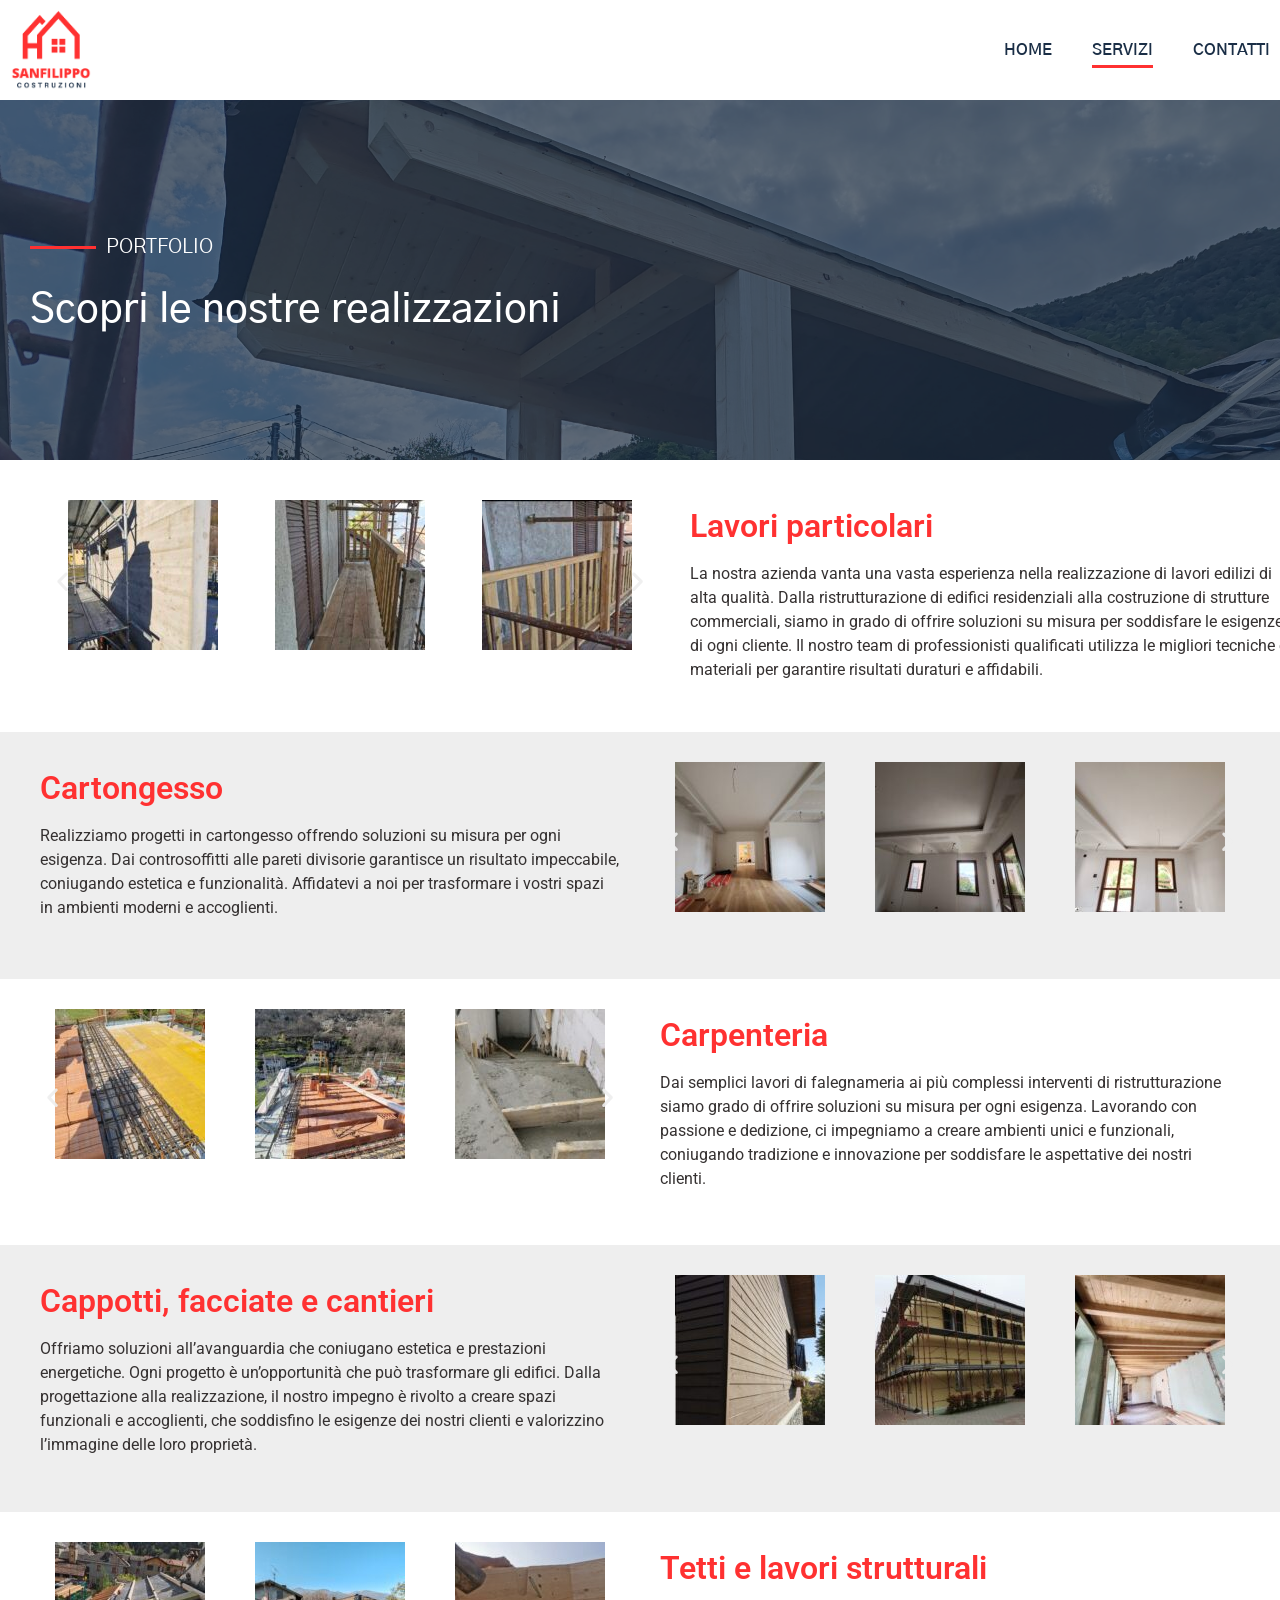
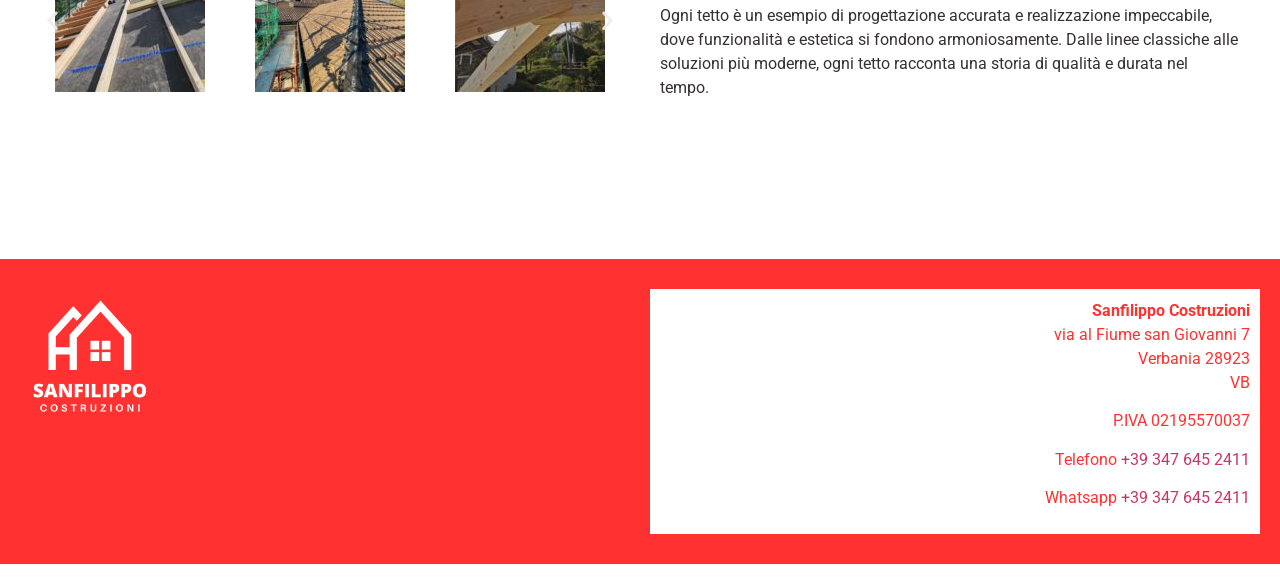
<file: index.html?p=112.html>
<!doctype html>
<html lang="it-IT">
<head>
	<meta charset="UTF-8"><script type="text/javascript">(window.NREUM||(NREUM={})).init={privacy:{cookies_enabled:true},ajax:{deny_list:["bam.nr-data.net"]},feature_flags:["soft_nav"],distributed_tracing:{enabled:true}};(window.NREUM||(NREUM={})).loader_config={agentID:"1835042139",accountID:"2182508",trustKey:"2182508",xpid:"VgcPU1NTABABXFNVBgQGX1IC",licenseKey:"037d31cad7",applicationID:"1827151963",browserID:"1835042139"};;/*! For license information please see nr-loader-spa-1.302.0.min.js.LICENSE.txt */
(()=>{var e,t,r={384:(e,t,r)=>{"use strict";r.d(t,{NT:()=>a,US:()=>d,Zm:()=>s,bQ:()=>u,dV:()=>c,pV:()=>l});var n=r(6154),i=r(1863),o=r(1910);const a={beacon:"bam.nr-data.net",errorBeacon:"bam.nr-data.net"};function s(){return n.gm.NREUM||(n.gm.NREUM={}),void 0===n.gm.newrelic&&(n.gm.newrelic=n.gm.NREUM),n.gm.NREUM}function c(){let e=s();return e.o||(e.o={ST:n.gm.setTimeout,SI:n.gm.setImmediate||n.gm.setInterval,CT:n.gm.clearTimeout,XHR:n.gm.XMLHttpRequest,REQ:n.gm.Request,EV:n.gm.Event,PR:n.gm.Promise,MO:n.gm.MutationObserver,FETCH:n.gm.fetch,WS:n.gm.WebSocket},(0,o.i)(...Object.values(e.o))),e}function u(e,t){let r=s();r.initializedAgents??={},t.initializedAt={ms:(0,i.t)(),date:new Date},r.initializedAgents[e]=t}function d(e,t){s()[e]=t}function l(){return function(){let e=s();const t=e.info||{};e.info={beacon:a.beacon,errorBeacon:a.errorBeacon,...t}}(),function(){let e=s();const t=e.init||{};e.init={...t}}(),c(),function(){let e=s();const t=e.loader_config||{};e.loader_config={...t}}(),s()}},782:(e,t,r)=>{"use strict";r.d(t,{T:()=>n});const n=r(860).K7.pageViewTiming},860:(e,t,r)=>{"use strict";r.d(t,{$J:()=>d,K7:()=>c,P3:()=>u,XX:()=>i,Yy:()=>s,df:()=>o,qY:()=>n,v4:()=>a});const n="events",i="jserrors",o="browser/blobs",a="rum",s="browser/logs",c={ajax:"ajax",genericEvents:"generic_events",jserrors:i,logging:"logging",metrics:"metrics",pageAction:"page_action",pageViewEvent:"page_view_event",pageViewTiming:"page_view_timing",sessionReplay:"session_replay",sessionTrace:"session_trace",softNav:"soft_navigations",spa:"spa"},u={[c.pageViewEvent]:1,[c.pageViewTiming]:2,[c.metrics]:3,[c.jserrors]:4,[c.spa]:5,[c.ajax]:6,[c.sessionTrace]:7,[c.softNav]:8,[c.sessionReplay]:9,[c.logging]:10,[c.genericEvents]:11},d={[c.pageViewEvent]:a,[c.pageViewTiming]:n,[c.ajax]:n,[c.spa]:n,[c.softNav]:n,[c.metrics]:i,[c.jserrors]:i,[c.sessionTrace]:o,[c.sessionReplay]:o,[c.logging]:s,[c.genericEvents]:"ins"}},944:(e,t,r)=>{"use strict";r.d(t,{R:()=>i});var n=r(3241);function i(e,t){"function"==typeof console.debug&&(console.debug("New Relic Warning: https://github.com/newrelic/newrelic-browser-agent/blob/main/docs/warning-codes.md#".concat(e),t),(0,n.W)({agentIdentifier:null,drained:null,type:"data",name:"warn",feature:"warn",data:{code:e,secondary:t}}))}},993:(e,t,r)=>{"use strict";r.d(t,{A$:()=>o,ET:()=>a,TZ:()=>s,p_:()=>i});var n=r(860);const i={ERROR:"ERROR",WARN:"WARN",INFO:"INFO",DEBUG:"DEBUG",TRACE:"TRACE"},o={OFF:0,ERROR:1,WARN:2,INFO:3,DEBUG:4,TRACE:5},a="log",s=n.K7.logging},1687:(e,t,r)=>{"use strict";r.d(t,{Ak:()=>u,Ze:()=>f,x3:()=>d});var n=r(3241),i=r(7836),o=r(3606),a=r(860),s=r(2646);const c={};function u(e,t){const r={staged:!1,priority:a.P3[t]||0};l(e),c[e].get(t)||c[e].set(t,r)}function d(e,t){e&&c[e]&&(c[e].get(t)&&c[e].delete(t),p(e,t,!1),c[e].size&&h(e))}function l(e){if(!e)throw new Error("agentIdentifier required");c[e]||(c[e]=new Map)}function f(e="",t="feature",r=!1){if(l(e),!e||!c[e].get(t)||r)return p(e,t);c[e].get(t).staged=!0,h(e)}function h(e){const t=Array.from(c[e]);t.every(([e,t])=>t.staged)&&(t.sort((e,t)=>e[1].priority-t[1].priority),t.forEach(([t])=>{c[e].delete(t),p(e,t)}))}function p(e,t,r=!0){const a=e?i.ee.get(e):i.ee,c=o.i.handlers;if(!a.aborted&&a.backlog&&c){if((0,n.W)({agentIdentifier:e,type:"lifecycle",name:"drain",feature:t}),r){const e=a.backlog[t],r=c[t];if(r){for(let t=0;e&&t<e.length;++t)g(e[t],r);Object.entries(r).forEach(([e,t])=>{Object.values(t||{}).forEach(t=>{t[0]?.on&&t[0]?.context()instanceof s.y&&t[0].on(e,t[1])})})}}a.isolatedBacklog||delete c[t],a.backlog[t]=null,a.emit("drain-"+t,[])}}function g(e,t){var r=e[1];Object.values(t[r]||{}).forEach(t=>{var r=e[0];if(t[0]===r){var n=t[1],i=e[3],o=e[2];n.apply(i,o)}})}},1741:(e,t,r)=>{"use strict";r.d(t,{W:()=>o});var n=r(944),i=r(4261);class o{#e(e,...t){if(this[e]!==o.prototype[e])return this[e](...t);(0,n.R)(35,e)}addPageAction(e,t){return this.#e(i.hG,e,t)}register(e){return this.#e(i.eY,e)}recordCustomEvent(e,t){return this.#e(i.fF,e,t)}setPageViewName(e,t){return this.#e(i.Fw,e,t)}setCustomAttribute(e,t,r){return this.#e(i.cD,e,t,r)}noticeError(e,t){return this.#e(i.o5,e,t)}setUserId(e){return this.#e(i.Dl,e)}setApplicationVersion(e){return this.#e(i.nb,e)}setErrorHandler(e){return this.#e(i.bt,e)}addRelease(e,t){return this.#e(i.k6,e,t)}log(e,t){return this.#e(i.$9,e,t)}start(){return this.#e(i.d3)}finished(e){return this.#e(i.BL,e)}recordReplay(){return this.#e(i.CH)}pauseReplay(){return this.#e(i.Tb)}addToTrace(e){return this.#e(i.U2,e)}setCurrentRouteName(e){return this.#e(i.PA,e)}interaction(e){return this.#e(i.dT,e)}wrapLogger(e,t,r){return this.#e(i.Wb,e,t,r)}measure(e,t){return this.#e(i.V1,e,t)}}},1863:(e,t,r)=>{"use strict";function n(){return Math.floor(performance.now())}r.d(t,{t:()=>n})},1910:(e,t,r)=>{"use strict";r.d(t,{i:()=>o});var n=r(944);const i=new Map;function o(...e){return e.every(e=>{if(i.has(e))return i.get(e);const t="function"==typeof e&&e.toString().includes("[native code]");return t||(0,n.R)(64,e?.name||e?.toString()),i.set(e,t),t})}},2555:(e,t,r)=>{"use strict";r.d(t,{D:()=>s,f:()=>a});var n=r(384),i=r(8122);const o={beacon:n.NT.beacon,errorBeacon:n.NT.errorBeacon,licenseKey:void 0,applicationID:void 0,sa:void 0,queueTime:void 0,applicationTime:void 0,ttGuid:void 0,user:void 0,account:void 0,product:void 0,extra:void 0,jsAttributes:{},userAttributes:void 0,atts:void 0,transactionName:void 0,tNamePlain:void 0};function a(e){try{return!!e.licenseKey&&!!e.errorBeacon&&!!e.applicationID}catch(e){return!1}}const s=e=>(0,i.a)(e,o)},2614:(e,t,r)=>{"use strict";r.d(t,{BB:()=>a,H3:()=>n,g:()=>u,iL:()=>c,tS:()=>s,uh:()=>i,wk:()=>o});const n="NRBA",i="SESSION",o=144e5,a=18e5,s={STARTED:"session-started",PAUSE:"session-pause",RESET:"session-reset",RESUME:"session-resume",UPDATE:"session-update"},c={SAME_TAB:"same-tab",CROSS_TAB:"cross-tab"},u={OFF:0,FULL:1,ERROR:2}},2646:(e,t,r)=>{"use strict";r.d(t,{y:()=>n});class n{constructor(e){this.contextId=e}}},2843:(e,t,r)=>{"use strict";r.d(t,{u:()=>i});var n=r(3878);function i(e,t=!1,r,i){(0,n.DD)("visibilitychange",function(){if(t)return void("hidden"===document.visibilityState&&e());e(document.visibilityState)},r,i)}},3241:(e,t,r)=>{"use strict";r.d(t,{W:()=>o});var n=r(6154);const i="newrelic";function o(e={}){try{n.gm.dispatchEvent(new CustomEvent(i,{detail:e}))}catch(e){}}},3304:(e,t,r)=>{"use strict";r.d(t,{A:()=>o});var n=r(7836);const i=()=>{const e=new WeakSet;return(t,r)=>{if("object"==typeof r&&null!==r){if(e.has(r))return;e.add(r)}return r}};function o(e){try{return JSON.stringify(e,i())??""}catch(e){try{n.ee.emit("internal-error",[e])}catch(e){}return""}}},3333:(e,t,r)=>{"use strict";r.d(t,{$v:()=>d,TZ:()=>n,Xh:()=>c,Zp:()=>i,kd:()=>u,mq:()=>s,nf:()=>a,qN:()=>o});const n=r(860).K7.genericEvents,i=["auxclick","click","copy","keydown","paste","scrollend"],o=["focus","blur"],a=4,s=1e3,c=2e3,u=["PageAction","UserAction","BrowserPerformance"],d={RESOURCES:"experimental.resources",REGISTER:"register"}},3434:(e,t,r)=>{"use strict";r.d(t,{Jt:()=>o,YM:()=>u});var n=r(7836),i=r(5607);const o="nr@original:".concat(i.W),a=50;var s=Object.prototype.hasOwnProperty,c=!1;function u(e,t){return e||(e=n.ee),r.inPlace=function(e,t,n,i,o){n||(n="");const a="-"===n.charAt(0);for(let s=0;s<t.length;s++){const c=t[s],u=e[c];l(u)||(e[c]=r(u,a?c+n:n,i,c,o))}},r.flag=o,r;function r(t,r,n,c,u){return l(t)?t:(r||(r=""),nrWrapper[o]=t,function(e,t,r){if(Object.defineProperty&&Object.keys)try{return Object.keys(e).forEach(function(r){Object.defineProperty(t,r,{get:function(){return e[r]},set:function(t){return e[r]=t,t}})}),t}catch(e){d([e],r)}for(var n in e)s.call(e,n)&&(t[n]=e[n])}(t,nrWrapper,e),nrWrapper);function nrWrapper(){var o,s,l,f;let h;try{s=this,o=[...arguments],l="function"==typeof n?n(o,s):n||{}}catch(t){d([t,"",[o,s,c],l],e)}i(r+"start",[o,s,c],l,u);const p=performance.now();let g;try{return f=t.apply(s,o),g=performance.now(),f}catch(e){throw g=performance.now(),i(r+"err",[o,s,e],l,u),h=e,h}finally{const e=g-p,t={start:p,end:g,duration:e,isLongTask:e>=a,methodName:c,thrownError:h};t.isLongTask&&i("long-task",[t,s],l,u),i(r+"end",[o,s,f],l,u)}}}function i(r,n,i,o){if(!c||t){var a=c;c=!0;try{e.emit(r,n,i,t,o)}catch(t){d([t,r,n,i],e)}c=a}}}function d(e,t){t||(t=n.ee);try{t.emit("internal-error",e)}catch(e){}}function l(e){return!(e&&"function"==typeof e&&e.apply&&!e[o])}},3606:(e,t,r)=>{"use strict";r.d(t,{i:()=>o});var n=r(9908);o.on=a;var i=o.handlers={};function o(e,t,r,o){a(o||n.d,i,e,t,r)}function a(e,t,r,i,o){o||(o="feature"),e||(e=n.d);var a=t[o]=t[o]||{};(a[r]=a[r]||[]).push([e,i])}},3738:(e,t,r)=>{"use strict";r.d(t,{He:()=>i,Kp:()=>s,Lc:()=>u,Rz:()=>d,TZ:()=>n,bD:()=>o,d3:()=>a,jx:()=>l,sl:()=>f,uP:()=>c});const n=r(860).K7.sessionTrace,i="bstResource",o="resource",a="-start",s="-end",c="fn"+a,u="fn"+s,d="pushState",l=1e3,f=3e4},3785:(e,t,r)=>{"use strict";r.d(t,{R:()=>c,b:()=>u});var n=r(9908),i=r(1863),o=r(860),a=r(8154),s=r(993);function c(e,t,r={},c=s.p_.INFO,u,d=(0,i.t)()){(0,n.p)(a.xV,["API/logging/".concat(c.toLowerCase(),"/called")],void 0,o.K7.metrics,e),(0,n.p)(s.ET,[d,t,r,c,u],void 0,o.K7.logging,e)}function u(e){return"string"==typeof e&&Object.values(s.p_).some(t=>t===e.toUpperCase().trim())}},3878:(e,t,r)=>{"use strict";function n(e,t){return{capture:e,passive:!1,signal:t}}function i(e,t,r=!1,i){window.addEventListener(e,t,n(r,i))}function o(e,t,r=!1,i){document.addEventListener(e,t,n(r,i))}r.d(t,{DD:()=>o,jT:()=>n,sp:()=>i})},3962:(e,t,r)=>{"use strict";r.d(t,{AM:()=>a,O2:()=>l,OV:()=>o,Qu:()=>f,TZ:()=>c,ih:()=>h,pP:()=>s,t1:()=>d,tC:()=>i,wD:()=>u});var n=r(860);const i=["click","keydown","submit"],o="popstate",a="api",s="initialPageLoad",c=n.K7.softNav,u=5e3,d=500,l={INITIAL_PAGE_LOAD:"",ROUTE_CHANGE:1,UNSPECIFIED:2},f={INTERACTION:1,AJAX:2,CUSTOM_END:3,CUSTOM_TRACER:4},h={IP:"in progress",PF:"pending finish",FIN:"finished",CAN:"cancelled"}},4234:(e,t,r)=>{"use strict";r.d(t,{W:()=>o});var n=r(7836),i=r(1687);class o{constructor(e,t){this.agentIdentifier=e,this.ee=n.ee.get(e),this.featureName=t,this.blocked=!1}deregisterDrain(){(0,i.x3)(this.agentIdentifier,this.featureName)}}},4261:(e,t,r)=>{"use strict";r.d(t,{$9:()=>d,BL:()=>c,CH:()=>p,Dl:()=>R,Fw:()=>w,PA:()=>v,Pl:()=>n,Tb:()=>f,U2:()=>a,V1:()=>E,Wb:()=>T,bt:()=>y,cD:()=>b,d3:()=>x,dT:()=>u,eY:()=>g,fF:()=>h,hG:()=>o,hw:()=>i,k6:()=>s,nb:()=>m,o5:()=>l});const n="api-",i=n+"ixn-",o="addPageAction",a="addToTrace",s="addRelease",c="finished",u="interaction",d="log",l="noticeError",f="pauseReplay",h="recordCustomEvent",p="recordReplay",g="register",m="setApplicationVersion",v="setCurrentRouteName",b="setCustomAttribute",y="setErrorHandler",w="setPageViewName",R="setUserId",x="start",T="wrapLogger",E="measure"},4387:(e,t,r)=>{"use strict";function n(e={}){return!(!e.id||!e.name)}function i(e,t){if(2!==t?.harvestEndpointVersion)return{};const r=t.agentRef.runtime.appMetadata.agents[0].entityGuid;return n(e)?{"mfe.id":e.id,"mfe.name":e.name,eventSource:"MicroFrontendBrowserAgent","parent.id":r}:{"entity.guid":r,appId:t.agentRef.info.applicationID}}r.d(t,{U:()=>i,c:()=>n})},5205:(e,t,r)=>{"use strict";r.d(t,{j:()=>_});var n=r(384),i=r(1741);var o=r(2555),a=r(3333);const s=e=>{if(!e||"string"!=typeof e)return!1;try{document.createDocumentFragment().querySelector(e)}catch{return!1}return!0};var c=r(2614),u=r(944),d=r(8122);const l="[data-nr-mask]",f=e=>(0,d.a)(e,(()=>{const e={feature_flags:[],experimental:{allow_registered_children:!1,resources:!1},mask_selector:"*",block_selector:"[data-nr-block]",mask_input_options:{color:!1,date:!1,"datetime-local":!1,email:!1,month:!1,number:!1,range:!1,search:!1,tel:!1,text:!1,time:!1,url:!1,week:!1,textarea:!1,select:!1,password:!0}};return{ajax:{deny_list:void 0,block_internal:!0,enabled:!0,autoStart:!0},api:{get allow_registered_children(){return e.feature_flags.includes(a.$v.REGISTER)||e.experimental.allow_registered_children},set allow_registered_children(t){e.experimental.allow_registered_children=t},duplicate_registered_data:!1},distributed_tracing:{enabled:void 0,exclude_newrelic_header:void 0,cors_use_newrelic_header:void 0,cors_use_tracecontext_headers:void 0,allowed_origins:void 0},get feature_flags(){return e.feature_flags},set feature_flags(t){e.feature_flags=t},generic_events:{enabled:!0,autoStart:!0},harvest:{interval:30},jserrors:{enabled:!0,autoStart:!0},logging:{enabled:!0,autoStart:!0},metrics:{enabled:!0,autoStart:!0},obfuscate:void 0,page_action:{enabled:!0},page_view_event:{enabled:!0,autoStart:!0},page_view_timing:{enabled:!0,autoStart:!0},performance:{capture_marks:!1,capture_measures:!1,capture_detail:!0,resources:{get enabled(){return e.feature_flags.includes(a.$v.RESOURCES)||e.experimental.resources},set enabled(t){e.experimental.resources=t},asset_types:[],first_party_domains:[],ignore_newrelic:!0}},privacy:{cookies_enabled:!0},proxy:{assets:void 0,beacon:void 0},session:{expiresMs:c.wk,inactiveMs:c.BB},session_replay:{autoStart:!0,enabled:!1,preload:!1,sampling_rate:10,error_sampling_rate:100,collect_fonts:!1,inline_images:!1,fix_stylesheets:!0,mask_all_inputs:!0,get mask_text_selector(){return e.mask_selector},set mask_text_selector(t){s(t)?e.mask_selector="".concat(t,",").concat(l):""===t||null===t?e.mask_selector=l:(0,u.R)(5,t)},get block_class(){return"nr-block"},get ignore_class(){return"nr-ignore"},get mask_text_class(){return"nr-mask"},get block_selector(){return e.block_selector},set block_selector(t){s(t)?e.block_selector+=",".concat(t):""!==t&&(0,u.R)(6,t)},get mask_input_options(){return e.mask_input_options},set mask_input_options(t){t&&"object"==typeof t?e.mask_input_options={...t,password:!0}:(0,u.R)(7,t)}},session_trace:{enabled:!0,autoStart:!0},soft_navigations:{enabled:!0,autoStart:!0},spa:{enabled:!0,autoStart:!0},ssl:void 0,user_actions:{enabled:!0,elementAttributes:["id","className","tagName","type"]}}})());var h=r(6154),p=r(9324);let g=0;const m={buildEnv:p.F3,distMethod:p.Xs,version:p.xv,originTime:h.WN},v={appMetadata:{},customTransaction:void 0,denyList:void 0,disabled:!1,harvester:void 0,isolatedBacklog:!1,isRecording:!1,loaderType:void 0,maxBytes:3e4,obfuscator:void 0,onerror:void 0,ptid:void 0,releaseIds:{},session:void 0,timeKeeper:void 0,registeredEntities:[],jsAttributesMetadata:{bytes:0},get harvestCount(){return++g}},b=e=>{const t=(0,d.a)(e,v),r=Object.keys(m).reduce((e,t)=>(e[t]={value:m[t],writable:!1,configurable:!0,enumerable:!0},e),{});return Object.defineProperties(t,r)};var y=r(5701);const w=e=>{const t=e.startsWith("http");e+="/",r.p=t?e:"https://"+e};var R=r(7836),x=r(3241);const T={accountID:void 0,trustKey:void 0,agentID:void 0,licenseKey:void 0,applicationID:void 0,xpid:void 0},E=e=>(0,d.a)(e,T),A=new Set;function _(e,t={},r,a){let{init:s,info:c,loader_config:u,runtime:d={},exposed:l=!0}=t;if(!c){const e=(0,n.pV)();s=e.init,c=e.info,u=e.loader_config}e.init=f(s||{}),e.loader_config=E(u||{}),c.jsAttributes??={},h.bv&&(c.jsAttributes.isWorker=!0),e.info=(0,o.D)(c);const p=e.init,g=[c.beacon,c.errorBeacon];A.has(e.agentIdentifier)||(p.proxy.assets&&(w(p.proxy.assets),g.push(p.proxy.assets)),p.proxy.beacon&&g.push(p.proxy.beacon),e.beacons=[...g],function(e){const t=(0,n.pV)();Object.getOwnPropertyNames(i.W.prototype).forEach(r=>{const n=i.W.prototype[r];if("function"!=typeof n||"constructor"===n)return;let o=t[r];e[r]&&!1!==e.exposed&&"micro-agent"!==e.runtime?.loaderType&&(t[r]=(...t)=>{const n=e[r](...t);return o?o(...t):n})})}(e),(0,n.US)("activatedFeatures",y.B),e.runSoftNavOverSpa&&=!0===p.soft_navigations.enabled&&p.feature_flags.includes("soft_nav")),d.denyList=[...p.ajax.deny_list||[],...p.ajax.block_internal?g:[]],d.ptid=e.agentIdentifier,d.loaderType=r,e.runtime=b(d),A.has(e.agentIdentifier)||(e.ee=R.ee.get(e.agentIdentifier),e.exposed=l,(0,x.W)({agentIdentifier:e.agentIdentifier,drained:!!y.B?.[e.agentIdentifier],type:"lifecycle",name:"initialize",feature:void 0,data:e.config})),A.add(e.agentIdentifier)}},5270:(e,t,r)=>{"use strict";r.d(t,{Aw:()=>a,SR:()=>o,rF:()=>s});var n=r(384),i=r(7767);function o(e){return!!(0,n.dV)().o.MO&&(0,i.V)(e)&&!0===e?.session_trace.enabled}function a(e){return!0===e?.session_replay.preload&&o(e)}function s(e,t){try{if("string"==typeof t?.type){if("password"===t.type.toLowerCase())return"*".repeat(e?.length||0);if(void 0!==t?.dataset?.nrUnmask||t?.classList?.contains("nr-unmask"))return e}}catch(e){}return"string"==typeof e?e.replace(/[\S]/g,"*"):"*".repeat(e?.length||0)}},5289:(e,t,r)=>{"use strict";r.d(t,{GG:()=>o,Qr:()=>s,sB:()=>a});var n=r(3878);function i(){return"undefined"==typeof document||"complete"===document.readyState}function o(e,t){if(i())return e();(0,n.sp)("load",e,t)}function a(e){if(i())return e();(0,n.DD)("DOMContentLoaded",e)}function s(e){if(i())return e();(0,n.sp)("popstate",e)}},5607:(e,t,r)=>{"use strict";r.d(t,{W:()=>n});const n=(0,r(9566).bz)()},5701:(e,t,r)=>{"use strict";r.d(t,{B:()=>o,t:()=>a});var n=r(3241);const i=new Set,o={};function a(e,t){const r=t.agentIdentifier;o[r]??={},e&&"object"==typeof e&&(i.has(r)||(t.ee.emit("rumresp",[e]),o[r]=e,i.add(r),(0,n.W)({agentIdentifier:r,loaded:!0,drained:!0,type:"lifecycle",name:"load",feature:void 0,data:e})))}},6154:(e,t,r)=>{"use strict";r.d(t,{A4:()=>s,OF:()=>d,RI:()=>i,WN:()=>h,bv:()=>o,gm:()=>a,lR:()=>f,m:()=>u,mw:()=>c,sb:()=>l});var n=r(1863);const i="undefined"!=typeof window&&!!window.document,o="undefined"!=typeof WorkerGlobalScope&&("undefined"!=typeof self&&self instanceof WorkerGlobalScope&&self.navigator instanceof WorkerNavigator||"undefined"!=typeof globalThis&&globalThis instanceof WorkerGlobalScope&&globalThis.navigator instanceof WorkerNavigator),a=i?window:"undefined"!=typeof WorkerGlobalScope&&("undefined"!=typeof self&&self instanceof WorkerGlobalScope&&self||"undefined"!=typeof globalThis&&globalThis instanceof WorkerGlobalScope&&globalThis),s="complete"===a?.document?.readyState,c=Boolean("hidden"===a?.document?.visibilityState),u=""+a?.location,d=/iPad|iPhone|iPod/.test(a.navigator?.userAgent),l=d&&"undefined"==typeof SharedWorker,f=(()=>{const e=a.navigator?.userAgent?.match(/Firefox[/\s](\d+\.\d+)/);return Array.isArray(e)&&e.length>=2?+e[1]:0})(),h=Date.now()-(0,n.t)()},6344:(e,t,r)=>{"use strict";r.d(t,{BB:()=>d,G4:()=>o,Qb:()=>l,TZ:()=>i,Ug:()=>a,_s:()=>s,bc:()=>u,yP:()=>c});var n=r(2614);const i=r(860).K7.sessionReplay,o={RECORD:"recordReplay",PAUSE:"pauseReplay",ERROR_DURING_REPLAY:"errorDuringReplay"},a=.12,s={DomContentLoaded:0,Load:1,FullSnapshot:2,IncrementalSnapshot:3,Meta:4,Custom:5},c={[n.g.ERROR]:15e3,[n.g.FULL]:3e5,[n.g.OFF]:0},u={RESET:{message:"Session was reset",sm:"Reset"},IMPORT:{message:"Recorder failed to import",sm:"Import"},TOO_MANY:{message:"429: Too Many Requests",sm:"Too-Many"},TOO_BIG:{message:"Payload was too large",sm:"Too-Big"},CROSS_TAB:{message:"Session Entity was set to OFF on another tab",sm:"Cross-Tab"},ENTITLEMENTS:{message:"Session Replay is not allowed and will not be started",sm:"Entitlement"}},d=5e3,l={API:"api",RESUME:"resume",SWITCH_TO_FULL:"switchToFull",INITIALIZE:"initialize",PRELOAD:"preload"}},6389:(e,t,r)=>{"use strict";function n(e,t=500,r={}){const n=r?.leading||!1;let i;return(...r)=>{n&&void 0===i&&(e.apply(this,r),i=setTimeout(()=>{i=clearTimeout(i)},t)),n||(clearTimeout(i),i=setTimeout(()=>{e.apply(this,r)},t))}}function i(e){let t=!1;return(...r)=>{t||(t=!0,e.apply(this,r))}}r.d(t,{J:()=>i,s:()=>n})},6630:(e,t,r)=>{"use strict";r.d(t,{T:()=>n});const n=r(860).K7.pageViewEvent},6774:(e,t,r)=>{"use strict";r.d(t,{T:()=>n});const n=r(860).K7.jserrors},7295:(e,t,r)=>{"use strict";r.d(t,{Xv:()=>a,gX:()=>i,iW:()=>o});var n=[];function i(e){if(!e||o(e))return!1;if(0===n.length)return!0;for(var t=0;t<n.length;t++){var r=n[t];if("*"===r.hostname)return!1;if(s(r.hostname,e.hostname)&&c(r.pathname,e.pathname))return!1}return!0}function o(e){return void 0===e.hostname}function a(e){if(n=[],e&&e.length)for(var t=0;t<e.length;t++){let r=e[t];if(!r)continue;0===r.indexOf("http://")?r=r.substring(7):0===r.indexOf("https://")&&(r=r.substring(8));const i=r.indexOf("/");let o,a;i>0?(o=r.substring(0,i),a=r.substring(i)):(o=r,a="");let[s]=o.split(":");n.push({hostname:s,pathname:a})}}function s(e,t){return!(e.length>t.length)&&t.indexOf(e)===t.length-e.length}function c(e,t){return 0===e.indexOf("/")&&(e=e.substring(1)),0===t.indexOf("/")&&(t=t.substring(1)),""===e||e===t}},7378:(e,t,r)=>{"use strict";r.d(t,{$p:()=>x,BR:()=>b,Kp:()=>R,L3:()=>y,Lc:()=>c,NC:()=>o,SG:()=>d,TZ:()=>i,U6:()=>p,UT:()=>m,d3:()=>w,dT:()=>f,e5:()=>E,gx:()=>v,l9:()=>l,oW:()=>h,op:()=>g,rw:()=>u,tH:()=>A,uP:()=>s,wW:()=>T,xq:()=>a});var n=r(384);const i=r(860).K7.spa,o=["click","submit","keypress","keydown","keyup","change"],a=999,s="fn-start",c="fn-end",u="cb-start",d="api-ixn-",l="remaining",f="interaction",h="spaNode",p="jsonpNode",g="fetch-start",m="fetch-done",v="fetch-body-",b="jsonp-end",y=(0,n.dV)().o.ST,w="-start",R="-end",x="-body",T="cb"+R,E="jsTime",A="fetch"},7485:(e,t,r)=>{"use strict";r.d(t,{D:()=>i});var n=r(6154);function i(e){if(0===(e||"").indexOf("data:"))return{protocol:"data"};try{const t=new URL(e,location.href),r={port:t.port,hostname:t.hostname,pathname:t.pathname,search:t.search,protocol:t.protocol.slice(0,t.protocol.indexOf(":")),sameOrigin:t.protocol===n.gm?.location?.protocol&&t.host===n.gm?.location?.host};return r.port&&""!==r.port||("http:"===t.protocol&&(r.port="80"),"https:"===t.protocol&&(r.port="443")),r.pathname&&""!==r.pathname?r.pathname.startsWith("/")||(r.pathname="/".concat(r.pathname)):r.pathname="/",r}catch(e){return{}}}},7699:(e,t,r)=>{"use strict";r.d(t,{It:()=>o,KC:()=>s,No:()=>i,qh:()=>a});var n=r(860);const i=16e3,o=1e6,a="SESSION_ERROR",s={[n.K7.logging]:!0,[n.K7.genericEvents]:!1,[n.K7.jserrors]:!1,[n.K7.ajax]:!1}},7767:(e,t,r)=>{"use strict";r.d(t,{V:()=>i});var n=r(6154);const i=e=>n.RI&&!0===e?.privacy.cookies_enabled},7836:(e,t,r)=>{"use strict";r.d(t,{P:()=>s,ee:()=>c});var n=r(384),i=r(8990),o=r(2646),a=r(5607);const s="nr@context:".concat(a.W),c=function e(t,r){var n={},a={},d={},l=!1;try{l=16===r.length&&u.initializedAgents?.[r]?.runtime.isolatedBacklog}catch(e){}var f={on:p,addEventListener:p,removeEventListener:function(e,t){var r=n[e];if(!r)return;for(var i=0;i<r.length;i++)r[i]===t&&r.splice(i,1)},emit:function(e,r,n,i,o){!1!==o&&(o=!0);if(c.aborted&&!i)return;t&&o&&t.emit(e,r,n);var s=h(n);g(e).forEach(e=>{e.apply(s,r)});var u=v()[a[e]];u&&u.push([f,e,r,s]);return s},get:m,listeners:g,context:h,buffer:function(e,t){const r=v();if(t=t||"feature",f.aborted)return;Object.entries(e||{}).forEach(([e,n])=>{a[n]=t,t in r||(r[t]=[])})},abort:function(){f._aborted=!0,Object.keys(f.backlog).forEach(e=>{delete f.backlog[e]})},isBuffering:function(e){return!!v()[a[e]]},debugId:r,backlog:l?{}:t&&"object"==typeof t.backlog?t.backlog:{},isolatedBacklog:l};return Object.defineProperty(f,"aborted",{get:()=>{let e=f._aborted||!1;return e||(t&&(e=t.aborted),e)}}),f;function h(e){return e&&e instanceof o.y?e:e?(0,i.I)(e,s,()=>new o.y(s)):new o.y(s)}function p(e,t){n[e]=g(e).concat(t)}function g(e){return n[e]||[]}function m(t){return d[t]=d[t]||e(f,t)}function v(){return f.backlog}}(void 0,"globalEE"),u=(0,n.Zm)();u.ee||(u.ee=c)},8122:(e,t,r)=>{"use strict";r.d(t,{a:()=>i});var n=r(944);function i(e,t){try{if(!e||"object"!=typeof e)return(0,n.R)(3);if(!t||"object"!=typeof t)return(0,n.R)(4);const r=Object.create(Object.getPrototypeOf(t),Object.getOwnPropertyDescriptors(t)),o=0===Object.keys(r).length?e:r;for(let a in o)if(void 0!==e[a])try{if(null===e[a]){r[a]=null;continue}Array.isArray(e[a])&&Array.isArray(t[a])?r[a]=Array.from(new Set([...e[a],...t[a]])):"object"==typeof e[a]&&"object"==typeof t[a]?r[a]=i(e[a],t[a]):r[a]=e[a]}catch(e){r[a]||(0,n.R)(1,e)}return r}catch(e){(0,n.R)(2,e)}}},8139:(e,t,r)=>{"use strict";r.d(t,{u:()=>f});var n=r(7836),i=r(3434),o=r(8990),a=r(6154);const s={},c=a.gm.XMLHttpRequest,u="addEventListener",d="removeEventListener",l="nr@wrapped:".concat(n.P);function f(e){var t=function(e){return(e||n.ee).get("events")}(e);if(s[t.debugId]++)return t;s[t.debugId]=1;var r=(0,i.YM)(t,!0);function f(e){r.inPlace(e,[u,d],"-",p)}function p(e,t){return e[1]}return"getPrototypeOf"in Object&&(a.RI&&h(document,f),c&&h(c.prototype,f),h(a.gm,f)),t.on(u+"-start",function(e,t){var n=e[1];if(null!==n&&("function"==typeof n||"object"==typeof n)&&"newrelic"!==e[0]){var i=(0,o.I)(n,l,function(){var e={object:function(){if("function"!=typeof n.handleEvent)return;return n.handleEvent.apply(n,arguments)},function:n}[typeof n];return e?r(e,"fn-",null,e.name||"anonymous"):n});this.wrapped=e[1]=i}}),t.on(d+"-start",function(e){e[1]=this.wrapped||e[1]}),t}function h(e,t,...r){let n=e;for(;"object"==typeof n&&!Object.prototype.hasOwnProperty.call(n,u);)n=Object.getPrototypeOf(n);n&&t(n,...r)}},8154:(e,t,r)=>{"use strict";r.d(t,{z_:()=>o,XG:()=>s,TZ:()=>n,rs:()=>i,xV:()=>a});r(6154),r(9566),r(384);const n=r(860).K7.metrics,i="sm",o="cm",a="storeSupportabilityMetrics",s="storeEventMetrics"},8374:(e,t,r)=>{r.nc=(()=>{try{return document?.currentScript?.nonce}catch(e){}return""})()},8990:(e,t,r)=>{"use strict";r.d(t,{I:()=>i});var n=Object.prototype.hasOwnProperty;function i(e,t,r){if(n.call(e,t))return e[t];var i=r();if(Object.defineProperty&&Object.keys)try{return Object.defineProperty(e,t,{value:i,writable:!0,enumerable:!1}),i}catch(e){}return e[t]=i,i}},9300:(e,t,r)=>{"use strict";r.d(t,{T:()=>n});const n=r(860).K7.ajax},9324:(e,t,r)=>{"use strict";r.d(t,{AJ:()=>a,F3:()=>i,Xs:()=>o,Yq:()=>s,xv:()=>n});const n="1.302.0",i="PROD",o="CDN",a="@newrelic/rrweb",s="1.0.1"},9566:(e,t,r)=>{"use strict";r.d(t,{LA:()=>s,ZF:()=>c,bz:()=>a,el:()=>u});var n=r(6154);const i="xxxxxxxx-xxxx-4xxx-yxxx-xxxxxxxxxxxx";function o(e,t){return e?15&e[t]:16*Math.random()|0}function a(){const e=n.gm?.crypto||n.gm?.msCrypto;let t,r=0;return e&&e.getRandomValues&&(t=e.getRandomValues(new Uint8Array(30))),i.split("").map(e=>"x"===e?o(t,r++).toString(16):"y"===e?(3&o()|8).toString(16):e).join("")}function s(e){const t=n.gm?.crypto||n.gm?.msCrypto;let r,i=0;t&&t.getRandomValues&&(r=t.getRandomValues(new Uint8Array(e)));const a=[];for(var s=0;s<e;s++)a.push(o(r,i++).toString(16));return a.join("")}function c(){return s(16)}function u(){return s(32)}},9908:(e,t,r)=>{"use strict";r.d(t,{d:()=>n,p:()=>i});var n=r(7836).ee.get("handle");function i(e,t,r,i,o){o?(o.buffer([e],i),o.emit(e,t,r)):(n.buffer([e],i),n.emit(e,t,r))}}},n={};function i(e){var t=n[e];if(void 0!==t)return t.exports;var o=n[e]={exports:{}};return r[e](o,o.exports,i),o.exports}i.m=r,i.d=(e,t)=>{for(var r in t)i.o(t,r)&&!i.o(e,r)&&Object.defineProperty(e,r,{enumerable:!0,get:t[r]})},i.f={},i.e=e=>Promise.all(Object.keys(i.f).reduce((t,r)=>(i.f[r](e,t),t),[])),i.u=e=>({212:"nr-spa-compressor",249:"nr-spa-recorder",478:"nr-spa"}[e]+"-1.302.0.min.js"),i.o=(e,t)=>Object.prototype.hasOwnProperty.call(e,t),e={},t="NRBA-1.302.0.PROD:",i.l=(r,n,o,a)=>{if(e[r])e[r].push(n);else{var s,c;if(void 0!==o)for(var u=document.getElementsByTagName("script"),d=0;d<u.length;d++){var l=u[d];if(l.getAttribute("src")==r||l.getAttribute("data-webpack")==t+o){s=l;break}}if(!s){c=!0;var f={478:"sha512-et4eqFkcD6+Z71h33KYPiiAOMr5fyZ1HImNOrGswghuDrKIj7niWOwg3RWg+8TpTcZ0yzzll8oYNDiAX1WXraw==",249:"sha512-m/7InETzWcM0kCLJfqT/2vmV1Zs98JekxGeUcmQe9kauyn31VeP+2xJH+qt156WKCOLL7p503ATnehElqw1gnQ==",212:"sha512-Ed30EgOV4akpDvOaqpf/6nP9OreWlwun3X9xxl+erWeEjX64VUNxzVFPixvdU+WbzLtJS9S8j8phFbfXxEyvJg=="};(s=document.createElement("script")).charset="utf-8",i.nc&&s.setAttribute("nonce",i.nc),s.setAttribute("data-webpack",t+o),s.src=r,0!==s.src.indexOf(window.location.origin+"/")&&(s.crossOrigin="anonymous"),f[a]&&(s.integrity=f[a])}e[r]=[n];var h=(t,n)=>{s.onerror=s.onload=null,clearTimeout(p);var i=e[r];if(delete e[r],s.parentNode&&s.parentNode.removeChild(s),i&&i.forEach(e=>e(n)),t)return t(n)},p=setTimeout(h.bind(null,void 0,{type:"timeout",target:s}),12e4);s.onerror=h.bind(null,s.onerror),s.onload=h.bind(null,s.onload),c&&document.head.appendChild(s)}},i.r=e=>{"undefined"!=typeof Symbol&&Symbol.toStringTag&&Object.defineProperty(e,Symbol.toStringTag,{value:"Module"}),Object.defineProperty(e,"__esModule",{value:!0})},i.p="https://js-agent.newrelic.com/",(()=>{var e={38:0,788:0};i.f.j=(t,r)=>{var n=i.o(e,t)?e[t]:void 0;if(0!==n)if(n)r.push(n[2]);else{var o=new Promise((r,i)=>n=e[t]=[r,i]);r.push(n[2]=o);var a=i.p+i.u(t),s=new Error;i.l(a,r=>{if(i.o(e,t)&&(0!==(n=e[t])&&(e[t]=void 0),n)){var o=r&&("load"===r.type?"missing":r.type),a=r&&r.target&&r.target.src;s.message="Loading chunk "+t+" failed.\n("+o+": "+a+")",s.name="ChunkLoadError",s.type=o,s.request=a,n[1](s)}},"chunk-"+t,t)}};var t=(t,r)=>{var n,o,[a,s,c]=r,u=0;if(a.some(t=>0!==e[t])){for(n in s)i.o(s,n)&&(i.m[n]=s[n]);if(c)c(i)}for(t&&t(r);u<a.length;u++)o=a[u],i.o(e,o)&&e[o]&&e[o][0](),e[o]=0},r=self["webpackChunk:NRBA-1.302.0.PROD"]=self["webpackChunk:NRBA-1.302.0.PROD"]||[];r.forEach(t.bind(null,0)),r.push=t.bind(null,r.push.bind(r))})(),(()=>{"use strict";i(8374);var e=i(9566),t=i(1741);class r extends t.W{agentIdentifier=(0,e.LA)(16)}var n=i(860);const o=Object.values(n.K7);var a=i(5205);var s=i(9908),c=i(1863),u=i(4261),d=i(3241),l=i(944),f=i(5701),h=i(8154);function p(e,t,i,o){const a=o||i;!a||a[e]&&a[e]!==r.prototype[e]||(a[e]=function(){(0,s.p)(h.xV,["API/"+e+"/called"],void 0,n.K7.metrics,i.ee),(0,d.W)({agentIdentifier:i.agentIdentifier,drained:!!f.B?.[i.agentIdentifier],type:"data",name:"api",feature:u.Pl+e,data:{}});try{return t.apply(this,arguments)}catch(e){(0,l.R)(23,e)}})}function g(e,t,r,n,i){const o=e.info;null===r?delete o.jsAttributes[t]:o.jsAttributes[t]=r,(i||null===r)&&(0,s.p)(u.Pl+n,[(0,c.t)(),t,r],void 0,"session",e.ee)}var m=i(1687),v=i(4234),b=i(5289),y=i(6154),w=i(5270),R=i(7767),x=i(6389),T=i(7699);class E extends v.W{constructor(e,t){super(e.agentIdentifier,t),this.agentRef=e,this.abortHandler=void 0,this.featAggregate=void 0,this.onAggregateImported=void 0,this.deferred=Promise.resolve(),!1===e.init[this.featureName].autoStart?this.deferred=new Promise((t,r)=>{this.ee.on("manual-start-all",(0,x.J)(()=>{(0,m.Ak)(e.agentIdentifier,this.featureName),t()}))}):(0,m.Ak)(e.agentIdentifier,t)}importAggregator(e,t,r={}){if(this.featAggregate)return;let n;this.onAggregateImported=new Promise(e=>{n=e});const o=async()=>{let o;await this.deferred;try{if((0,R.V)(e.init)){const{setupAgentSession:t}=await i.e(478).then(i.bind(i,8766));o=t(e)}}catch(e){(0,l.R)(20,e),this.ee.emit("internal-error",[e]),(0,s.p)(T.qh,[e],void 0,this.featureName,this.ee)}try{if(!this.#t(this.featureName,o,e.init))return(0,m.Ze)(this.agentIdentifier,this.featureName),void n(!1);const{Aggregate:i}=await t();this.featAggregate=new i(e,r),e.runtime.harvester.initializedAggregates.push(this.featAggregate),n(!0)}catch(e){(0,l.R)(34,e),this.abortHandler?.(),(0,m.Ze)(this.agentIdentifier,this.featureName,!0),n(!1),this.ee&&this.ee.abort()}};y.RI?(0,b.GG)(()=>o(),!0):o()}#t(e,t,r){if(this.blocked)return!1;switch(e){case n.K7.sessionReplay:return(0,w.SR)(r)&&!!t;case n.K7.sessionTrace:return!!t;default:return!0}}}var A=i(6630),_=i(2614);class S extends E{static featureName=A.T;constructor(e){var t;super(e,A.T),this.setupInspectionEvents(e.agentIdentifier),t=e,p(u.Fw,function(e,r){"string"==typeof e&&("/"!==e.charAt(0)&&(e="/"+e),t.runtime.customTransaction=(r||"http://custom.transaction")+e,(0,s.p)(u.Pl+u.Fw,[(0,c.t)()],void 0,void 0,t.ee))},t),this.ee.on("api-send-rum",(e,t)=>(0,s.p)("send-rum",[e,t],void 0,this.featureName,this.ee)),this.importAggregator(e,()=>i.e(478).then(i.bind(i,1983)))}setupInspectionEvents(e){const t=(t,r)=>{t&&(0,d.W)({agentIdentifier:e,timeStamp:t.timeStamp,loaded:"complete"===t.target.readyState,type:"window",name:r,data:t.target.location+""})};(0,b.sB)(e=>{t(e,"DOMContentLoaded")}),(0,b.GG)(e=>{t(e,"load")}),(0,b.Qr)(e=>{t(e,"navigate")}),this.ee.on(_.tS.UPDATE,(t,r)=>{(0,d.W)({agentIdentifier:e,type:"lifecycle",name:"session",data:r})})}}var O=i(384);var N=i(2843),I=i(3878),P=i(782);class j extends E{static featureName=P.T;constructor(e){super(e,P.T),y.RI&&((0,N.u)(()=>(0,s.p)("docHidden",[(0,c.t)()],void 0,P.T,this.ee),!0),(0,I.sp)("pagehide",()=>(0,s.p)("winPagehide",[(0,c.t)()],void 0,P.T,this.ee)),this.importAggregator(e,()=>i.e(478).then(i.bind(i,9917))))}}class k extends E{static featureName=h.TZ;constructor(e){super(e,h.TZ),y.RI&&document.addEventListener("securitypolicyviolation",e=>{(0,s.p)(h.xV,["Generic/CSPViolation/Detected"],void 0,this.featureName,this.ee)}),this.importAggregator(e,()=>i.e(478).then(i.bind(i,6555)))}}var C=i(6774),L=i(3304);class H{constructor(e,t,r,n,i){this.name="UncaughtError",this.message="string"==typeof e?e:(0,L.A)(e),this.sourceURL=t,this.line=r,this.column=n,this.__newrelic=i}}function M(e){return U(e)?e:new H(void 0!==e?.message?e.message:e,e?.filename||e?.sourceURL,e?.lineno||e?.line,e?.colno||e?.col,e?.__newrelic,e?.cause)}function K(e){const t="Unhandled Promise Rejection: ";if(!e?.reason)return;if(U(e.reason)){try{e.reason.message.startsWith(t)||(e.reason.message=t+e.reason.message)}catch(e){}return M(e.reason)}const r=M(e.reason);return(r.message||"").startsWith(t)||(r.message=t+r.message),r}function D(e){if(e.error instanceof SyntaxError&&!/:\d+$/.test(e.error.stack?.trim())){const t=new H(e.message,e.filename,e.lineno,e.colno,e.error.__newrelic,e.cause);return t.name=SyntaxError.name,t}return U(e.error)?e.error:M(e)}function U(e){return e instanceof Error&&!!e.stack}function F(e,t,r,i,o=(0,c.t)()){"string"==typeof e&&(e=new Error(e)),(0,s.p)("err",[e,o,!1,t,r.runtime.isRecording,void 0,i],void 0,n.K7.jserrors,r.ee),(0,s.p)("uaErr",[],void 0,n.K7.genericEvents,r.ee)}var W=i(4387),B=i(993),V=i(3785);function G(e,{customAttributes:t={},level:r=B.p_.INFO}={},n,i,o=(0,c.t)()){(0,V.R)(n.ee,e,t,r,i,o)}function z(e,t,r,i,o=(0,c.t)()){(0,s.p)(u.Pl+u.hG,[o,e,t,i],void 0,n.K7.genericEvents,r.ee)}function Z(e){p(u.eY,function(t){return function(e,t){const r={};(0,l.R)(54,"newrelic.register"),t||={},t.licenseKey||=e.info.licenseKey,t.blocked=!1;let i=()=>{};const o=e.runtime.registeredEntities,a=o.find(({metadata:{target:{id:e,name:r}}})=>e===t.id);if(a)return a.metadata.target.name!==t.name&&(a.metadata.target.name=t.name),a;const u=e=>{t.blocked=!0,i=e};e.init.api.allow_registered_children||u((0,x.J)(()=>(0,l.R)(55)));(0,W.c)(t)||u((0,x.J)(()=>(0,l.R)(48,t)));const d={addPageAction:(n,i={})=>g(z,[n,{...r,...i},e],t),log:(n,i={})=>g(G,[n,{...i,customAttributes:{...r,...i.customAttributes||{}}},e],t),noticeError:(n,i={})=>g(F,[n,{...r,...i},e],t),setApplicationVersion:e=>p("application.version",e),setCustomAttribute:(e,t)=>p(e,t),setUserId:e=>p("enduser.id",e),metadata:{customAttributes:r,target:t}},f=()=>(t.blocked&&i(),t.blocked);f()||o.push(d);const p=(e,t)=>{f()||(r[e]=t)},g=(t,r,i)=>{if(f())return;const o=(0,c.t)();(0,s.p)(h.xV,["API/register/".concat(t.name,"/called")],void 0,n.K7.metrics,e.ee);try{const n=e.init.api.duplicate_registered_data;return(!0===n||Array.isArray(n))&&t(...r,void 0,o),t(...r,i,o)}catch(e){(0,l.R)(50,e)}};return d}(e,t)},e)}class q extends E{static featureName=C.T;constructor(e){var t;super(e,C.T),t=e,p(u.o5,(e,r)=>F(e,r,t),t),function(e){p(u.bt,function(t){e.runtime.onerror=t},e)}(e),function(e){let t=0;p(u.k6,function(e,r){++t>10||(this.runtime.releaseIds[e.slice(-200)]=(""+r).slice(-200))},e)}(e),Z(e);try{this.removeOnAbort=new AbortController}catch(e){}this.ee.on("internal-error",(t,r)=>{this.abortHandler&&(0,s.p)("ierr",[M(t),(0,c.t)(),!0,{},e.runtime.isRecording,r],void 0,this.featureName,this.ee)}),y.gm.addEventListener("unhandledrejection",t=>{this.abortHandler&&(0,s.p)("err",[K(t),(0,c.t)(),!1,{unhandledPromiseRejection:1},e.runtime.isRecording],void 0,this.featureName,this.ee)},(0,I.jT)(!1,this.removeOnAbort?.signal)),y.gm.addEventListener("error",t=>{this.abortHandler&&(0,s.p)("err",[D(t),(0,c.t)(),!1,{},e.runtime.isRecording],void 0,this.featureName,this.ee)},(0,I.jT)(!1,this.removeOnAbort?.signal)),this.abortHandler=this.#r,this.importAggregator(e,()=>i.e(478).then(i.bind(i,2176)))}#r(){this.removeOnAbort?.abort(),this.abortHandler=void 0}}var X=i(8990);let Y=1;function J(e){const t=typeof e;return!e||"object"!==t&&"function"!==t?-1:e===y.gm?0:(0,X.I)(e,"nr@id",function(){return Y++})}function Q(e){if("string"==typeof e&&e.length)return e.length;if("object"==typeof e){if("undefined"!=typeof ArrayBuffer&&e instanceof ArrayBuffer&&e.byteLength)return e.byteLength;if("undefined"!=typeof Blob&&e instanceof Blob&&e.size)return e.size;if(!("undefined"!=typeof FormData&&e instanceof FormData))try{return(0,L.A)(e).length}catch(e){return}}}var ee=i(8139),te=i(7836),re=i(3434);const ne={},ie=["open","send"];function oe(e){var t=e||te.ee;const r=function(e){return(e||te.ee).get("xhr")}(t);if(void 0===y.gm.XMLHttpRequest)return r;if(ne[r.debugId]++)return r;ne[r.debugId]=1,(0,ee.u)(t);var n=(0,re.YM)(r),i=y.gm.XMLHttpRequest,o=y.gm.MutationObserver,a=y.gm.Promise,s=y.gm.setInterval,c="readystatechange",u=["onload","onerror","onabort","onloadstart","onloadend","onprogress","ontimeout"],d=[],f=y.gm.XMLHttpRequest=function(e){const t=new i(e),o=r.context(t);try{r.emit("new-xhr",[t],o),t.addEventListener(c,(a=o,function(){var e=this;e.readyState>3&&!a.resolved&&(a.resolved=!0,r.emit("xhr-resolved",[],e)),n.inPlace(e,u,"fn-",b)}),(0,I.jT)(!1))}catch(e){(0,l.R)(15,e);try{r.emit("internal-error",[e])}catch(e){}}var a;return t};function h(e,t){n.inPlace(t,["onreadystatechange"],"fn-",b)}if(function(e,t){for(var r in e)t[r]=e[r]}(i,f),f.prototype=i.prototype,n.inPlace(f.prototype,ie,"-xhr-",b),r.on("send-xhr-start",function(e,t){h(e,t),function(e){d.push(e),o&&(p?p.then(v):s?s(v):(g=-g,m.data=g))}(t)}),r.on("open-xhr-start",h),o){var p=a&&a.resolve();if(!s&&!a){var g=1,m=document.createTextNode(g);new o(v).observe(m,{characterData:!0})}}else t.on("fn-end",function(e){e[0]&&e[0].type===c||v()});function v(){for(var e=0;e<d.length;e++)h(0,d[e]);d.length&&(d=[])}function b(e,t){return t}return r}var ae="fetch-",se=ae+"body-",ce=["arrayBuffer","blob","json","text","formData"],ue=y.gm.Request,de=y.gm.Response,le="prototype";const fe={};function he(e){const t=function(e){return(e||te.ee).get("fetch")}(e);if(!(ue&&de&&y.gm.fetch))return t;if(fe[t.debugId]++)return t;function r(e,r,n){var i=e[r];"function"==typeof i&&(e[r]=function(){var e,r=[...arguments],o={};t.emit(n+"before-start",[r],o),o[te.P]&&o[te.P].dt&&(e=o[te.P].dt);var a=i.apply(this,r);return t.emit(n+"start",[r,e],a),a.then(function(e){return t.emit(n+"end",[null,e],a),e},function(e){throw t.emit(n+"end",[e],a),e})})}return fe[t.debugId]=1,ce.forEach(e=>{r(ue[le],e,se),r(de[le],e,se)}),r(y.gm,"fetch",ae),t.on(ae+"end",function(e,r){var n=this;if(r){var i=r.headers.get("content-length");null!==i&&(n.rxSize=i),t.emit(ae+"done",[null,r],n)}else t.emit(ae+"done",[e],n)}),t}var pe=i(7485);class ge{constructor(e){this.agentRef=e}generateTracePayload(t){const r=this.agentRef.loader_config;if(!this.shouldGenerateTrace(t)||!r)return null;var n=(r.accountID||"").toString()||null,i=(r.agentID||"").toString()||null,o=(r.trustKey||"").toString()||null;if(!n||!i)return null;var a=(0,e.ZF)(),s=(0,e.el)(),c=Date.now(),u={spanId:a,traceId:s,timestamp:c};return(t.sameOrigin||this.isAllowedOrigin(t)&&this.useTraceContextHeadersForCors())&&(u.traceContextParentHeader=this.generateTraceContextParentHeader(a,s),u.traceContextStateHeader=this.generateTraceContextStateHeader(a,c,n,i,o)),(t.sameOrigin&&!this.excludeNewrelicHeader()||!t.sameOrigin&&this.isAllowedOrigin(t)&&this.useNewrelicHeaderForCors())&&(u.newrelicHeader=this.generateTraceHeader(a,s,c,n,i,o)),u}generateTraceContextParentHeader(e,t){return"00-"+t+"-"+e+"-01"}generateTraceContextStateHeader(e,t,r,n,i){return i+"@nr=0-1-"+r+"-"+n+"-"+e+"----"+t}generateTraceHeader(e,t,r,n,i,o){if(!("function"==typeof y.gm?.btoa))return null;var a={v:[0,1],d:{ty:"Browser",ac:n,ap:i,id:e,tr:t,ti:r}};return o&&n!==o&&(a.d.tk=o),btoa((0,L.A)(a))}shouldGenerateTrace(e){return this.agentRef.init?.distributed_tracing?.enabled&&this.isAllowedOrigin(e)}isAllowedOrigin(e){var t=!1;const r=this.agentRef.init?.distributed_tracing;if(e.sameOrigin)t=!0;else if(r?.allowed_origins instanceof Array)for(var n=0;n<r.allowed_origins.length;n++){var i=(0,pe.D)(r.allowed_origins[n]);if(e.hostname===i.hostname&&e.protocol===i.protocol&&e.port===i.port){t=!0;break}}return t}excludeNewrelicHeader(){var e=this.agentRef.init?.distributed_tracing;return!!e&&!!e.exclude_newrelic_header}useNewrelicHeaderForCors(){var e=this.agentRef.init?.distributed_tracing;return!!e&&!1!==e.cors_use_newrelic_header}useTraceContextHeadersForCors(){var e=this.agentRef.init?.distributed_tracing;return!!e&&!!e.cors_use_tracecontext_headers}}var me=i(9300),ve=i(7295);function be(e){return"string"==typeof e?e:e instanceof(0,O.dV)().o.REQ?e.url:y.gm?.URL&&e instanceof URL?e.href:void 0}var ye=["load","error","abort","timeout"],we=ye.length,Re=(0,O.dV)().o.REQ,xe=(0,O.dV)().o.XHR;const Te="X-NewRelic-App-Data";class Ee extends E{static featureName=me.T;constructor(e){super(e,me.T),this.dt=new ge(e),this.handler=(e,t,r,n)=>(0,s.p)(e,t,r,n,this.ee);try{const e={xmlhttprequest:"xhr",fetch:"fetch",beacon:"beacon"};y.gm?.performance?.getEntriesByType("resource").forEach(t=>{if(t.initiatorType in e&&0!==t.responseStatus){const r={status:t.responseStatus},i={rxSize:t.transferSize,duration:Math.floor(t.duration),cbTime:0};Ae(r,t.name),this.handler("xhr",[r,i,t.startTime,t.responseEnd,e[t.initiatorType]],void 0,n.K7.ajax)}})}catch(e){}he(this.ee),oe(this.ee),function(e,t,r,i){function o(e){var t=this;t.totalCbs=0,t.called=0,t.cbTime=0,t.end=E,t.ended=!1,t.xhrGuids={},t.lastSize=null,t.loadCaptureCalled=!1,t.params=this.params||{},t.metrics=this.metrics||{},t.latestLongtaskEnd=0,e.addEventListener("load",function(r){A(t,e)},(0,I.jT)(!1)),y.lR||e.addEventListener("progress",function(e){t.lastSize=e.loaded},(0,I.jT)(!1))}function a(e){this.params={method:e[0]},Ae(this,e[1]),this.metrics={}}function u(t,r){e.loader_config.xpid&&this.sameOrigin&&r.setRequestHeader("X-NewRelic-ID",e.loader_config.xpid);var n=i.generateTracePayload(this.parsedOrigin);if(n){var o=!1;n.newrelicHeader&&(r.setRequestHeader("newrelic",n.newrelicHeader),o=!0),n.traceContextParentHeader&&(r.setRequestHeader("traceparent",n.traceContextParentHeader),n.traceContextStateHeader&&r.setRequestHeader("tracestate",n.traceContextStateHeader),o=!0),o&&(this.dt=n)}}function d(e,r){var n=this.metrics,i=e[0],o=this;if(n&&i){var a=Q(i);a&&(n.txSize=a)}this.startTime=(0,c.t)(),this.body=i,this.listener=function(e){try{"abort"!==e.type||o.loadCaptureCalled||(o.params.aborted=!0),("load"!==e.type||o.called===o.totalCbs&&(o.onloadCalled||"function"!=typeof r.onload)&&"function"==typeof o.end)&&o.end(r)}catch(e){try{t.emit("internal-error",[e])}catch(e){}}};for(var s=0;s<we;s++)r.addEventListener(ye[s],this.listener,(0,I.jT)(!1))}function l(e,t,r){this.cbTime+=e,t?this.onloadCalled=!0:this.called+=1,this.called!==this.totalCbs||!this.onloadCalled&&"function"==typeof r.onload||"function"!=typeof this.end||this.end(r)}function f(e,t){var r=""+J(e)+!!t;this.xhrGuids&&!this.xhrGuids[r]&&(this.xhrGuids[r]=!0,this.totalCbs+=1)}function p(e,t){var r=""+J(e)+!!t;this.xhrGuids&&this.xhrGuids[r]&&(delete this.xhrGuids[r],this.totalCbs-=1)}function g(){this.endTime=(0,c.t)()}function m(e,r){r instanceof xe&&"load"===e[0]&&t.emit("xhr-load-added",[e[1],e[2]],r)}function v(e,r){r instanceof xe&&"load"===e[0]&&t.emit("xhr-load-removed",[e[1],e[2]],r)}function b(e,t,r){t instanceof xe&&("onload"===r&&(this.onload=!0),("load"===(e[0]&&e[0].type)||this.onload)&&(this.xhrCbStart=(0,c.t)()))}function w(e,r){this.xhrCbStart&&t.emit("xhr-cb-time",[(0,c.t)()-this.xhrCbStart,this.onload,r],r)}function R(e){var t,r=e[1]||{};if("string"==typeof e[0]?0===(t=e[0]).length&&y.RI&&(t=""+y.gm.location.href):e[0]&&e[0].url?t=e[0].url:y.gm?.URL&&e[0]&&e[0]instanceof URL?t=e[0].href:"function"==typeof e[0].toString&&(t=e[0].toString()),"string"==typeof t&&0!==t.length){t&&(this.parsedOrigin=(0,pe.D)(t),this.sameOrigin=this.parsedOrigin.sameOrigin);var n=i.generateTracePayload(this.parsedOrigin);if(n&&(n.newrelicHeader||n.traceContextParentHeader))if(e[0]&&e[0].headers)s(e[0].headers,n)&&(this.dt=n);else{var o={};for(var a in r)o[a]=r[a];o.headers=new Headers(r.headers||{}),s(o.headers,n)&&(this.dt=n),e.length>1?e[1]=o:e.push(o)}}function s(e,t){var r=!1;return t.newrelicHeader&&(e.set("newrelic",t.newrelicHeader),r=!0),t.traceContextParentHeader&&(e.set("traceparent",t.traceContextParentHeader),t.traceContextStateHeader&&e.set("tracestate",t.traceContextStateHeader),r=!0),r}}function x(e,t){this.params={},this.metrics={},this.startTime=(0,c.t)(),this.dt=t,e.length>=1&&(this.target=e[0]),e.length>=2&&(this.opts=e[1]);var r=this.opts||{},n=this.target;Ae(this,be(n));var i=(""+(n&&n instanceof Re&&n.method||r.method||"GET")).toUpperCase();this.params.method=i,this.body=r.body,this.txSize=Q(r.body)||0}function T(e,t){if(this.endTime=(0,c.t)(),this.params||(this.params={}),(0,ve.iW)(this.params))return;let i;this.params.status=t?t.status:0,"string"==typeof this.rxSize&&this.rxSize.length>0&&(i=+this.rxSize);const o={txSize:this.txSize,rxSize:i,duration:(0,c.t)()-this.startTime};r("xhr",[this.params,o,this.startTime,this.endTime,"fetch"],this,n.K7.ajax)}function E(e){const t=this.params,i=this.metrics;if(!this.ended){this.ended=!0;for(let t=0;t<we;t++)e.removeEventListener(ye[t],this.listener,!1);t.aborted||(0,ve.iW)(t)||(i.duration=(0,c.t)()-this.startTime,this.loadCaptureCalled||4!==e.readyState?null==t.status&&(t.status=0):A(this,e),i.cbTime=this.cbTime,r("xhr",[t,i,this.startTime,this.endTime,"xhr"],this,n.K7.ajax))}}function A(e,r){e.params.status=r.status;var i=function(e,t){var r=e.responseType;return"json"===r&&null!==t?t:"arraybuffer"===r||"blob"===r||"json"===r?Q(e.response):"text"===r||""===r||void 0===r?Q(e.responseText):void 0}(r,e.lastSize);if(i&&(e.metrics.rxSize=i),e.sameOrigin&&r.getAllResponseHeaders().indexOf(Te)>=0){var o=r.getResponseHeader(Te);o&&((0,s.p)(h.rs,["Ajax/CrossApplicationTracing/Header/Seen"],void 0,n.K7.metrics,t),e.params.cat=o.split(", ").pop())}e.loadCaptureCalled=!0}t.on("new-xhr",o),t.on("open-xhr-start",a),t.on("open-xhr-end",u),t.on("send-xhr-start",d),t.on("xhr-cb-time",l),t.on("xhr-load-added",f),t.on("xhr-load-removed",p),t.on("xhr-resolved",g),t.on("addEventListener-end",m),t.on("removeEventListener-end",v),t.on("fn-end",w),t.on("fetch-before-start",R),t.on("fetch-start",x),t.on("fn-start",b),t.on("fetch-done",T)}(e,this.ee,this.handler,this.dt),this.importAggregator(e,()=>i.e(478).then(i.bind(i,3845)))}}function Ae(e,t){var r=(0,pe.D)(t),n=e.params||e;n.hostname=r.hostname,n.port=r.port,n.protocol=r.protocol,n.host=r.hostname+":"+r.port,n.pathname=r.pathname,e.parsedOrigin=r,e.sameOrigin=r.sameOrigin}const _e={},Se=["pushState","replaceState"];function Oe(e){const t=function(e){return(e||te.ee).get("history")}(e);return!y.RI||_e[t.debugId]++||(_e[t.debugId]=1,(0,re.YM)(t).inPlace(window.history,Se,"-")),t}var Ne=i(3738);function Ie(e){p(u.BL,function(t=Date.now()){const r=t-y.WN;r<0&&(0,l.R)(62,t),(0,s.p)(h.XG,[u.BL,{time:r}],void 0,n.K7.metrics,e.ee),e.addToTrace({name:u.BL,start:t,origin:"nr"}),(0,s.p)(u.Pl+u.hG,[r,u.BL],void 0,n.K7.genericEvents,e.ee)},e)}const{He:Pe,bD:je,d3:ke,Kp:Ce,TZ:Le,Lc:He,uP:Me,Rz:Ke}=Ne;class De extends E{static featureName=Le;constructor(e){var t;super(e,Le),t=e,p(u.U2,function(e){if(!(e&&"object"==typeof e&&e.name&&e.start))return;const r={n:e.name,s:e.start-y.WN,e:(e.end||e.start)-y.WN,o:e.origin||"",t:"api"};r.s<0||r.e<0||r.e<r.s?(0,l.R)(61,{start:r.s,end:r.e}):(0,s.p)("bstApi",[r],void 0,n.K7.sessionTrace,t.ee)},t),Ie(e);if(!(0,R.V)(e.init))return void this.deregisterDrain();const r=this.ee;let o;Oe(r),this.eventsEE=(0,ee.u)(r),this.eventsEE.on(Me,function(e,t){this.bstStart=(0,c.t)()}),this.eventsEE.on(He,function(e,t){(0,s.p)("bst",[e[0],t,this.bstStart,(0,c.t)()],void 0,n.K7.sessionTrace,r)}),r.on(Ke+ke,function(e){this.time=(0,c.t)(),this.startPath=location.pathname+location.hash}),r.on(Ke+Ce,function(e){(0,s.p)("bstHist",[location.pathname+location.hash,this.startPath,this.time],void 0,n.K7.sessionTrace,r)});try{o=new PerformanceObserver(e=>{const t=e.getEntries();(0,s.p)(Pe,[t],void 0,n.K7.sessionTrace,r)}),o.observe({type:je,buffered:!0})}catch(e){}this.importAggregator(e,()=>i.e(478).then(i.bind(i,6974)),{resourceObserver:o})}}var Ue=i(6344);class Fe extends E{static featureName=Ue.TZ;#n;recorder;constructor(e){var t;let r;super(e,Ue.TZ),t=e,p(u.CH,function(){(0,s.p)(u.CH,[],void 0,n.K7.sessionReplay,t.ee)},t),function(e){p(u.Tb,function(){(0,s.p)(u.Tb,[],void 0,n.K7.sessionReplay,e.ee)},e)}(e);try{r=JSON.parse(localStorage.getItem("".concat(_.H3,"_").concat(_.uh)))}catch(e){}(0,w.SR)(e.init)&&this.ee.on(Ue.G4.RECORD,()=>this.#i()),this.#o(r)&&this.importRecorder().then(e=>{e.startRecording(Ue.Qb.PRELOAD,r?.sessionReplayMode)}),this.importAggregator(this.agentRef,()=>i.e(478).then(i.bind(i,6167)),this),this.ee.on("err",e=>{this.blocked||this.agentRef.runtime.isRecording&&(this.errorNoticed=!0,(0,s.p)(Ue.G4.ERROR_DURING_REPLAY,[e],void 0,this.featureName,this.ee))})}#o(e){return e&&(e.sessionReplayMode===_.g.FULL||e.sessionReplayMode===_.g.ERROR)||(0,w.Aw)(this.agentRef.init)}importRecorder(){return this.recorder?Promise.resolve(this.recorder):(this.#n??=Promise.all([i.e(478),i.e(249)]).then(i.bind(i,4866)).then(({Recorder:e})=>(this.recorder=new e(this),this.recorder)).catch(e=>{throw this.ee.emit("internal-error",[e]),this.blocked=!0,e}),this.#n)}#i(){this.blocked||(this.featAggregate?this.featAggregate.mode!==_.g.FULL&&this.featAggregate.initializeRecording(_.g.FULL,!0,Ue.Qb.API):this.importRecorder().then(()=>{this.recorder.startRecording(Ue.Qb.API,_.g.FULL)}))}}var We=i(3962);function Be(e){const t=e.ee.get("tracer");function r(){}p(u.dT,function(e){return(new r).get("object"==typeof e?e:{})},e);const i=r.prototype={createTracer:function(r,i){var o={},a=this,d="function"==typeof i;return(0,s.p)(h.xV,["API/createTracer/called"],void 0,n.K7.metrics,e.ee),e.runSoftNavOverSpa||(0,s.p)(u.hw+"tracer",[(0,c.t)(),r,o],a,n.K7.spa,e.ee),function(){if(t.emit((d?"":"no-")+"fn-start",[(0,c.t)(),a,d],o),d)try{return i.apply(this,arguments)}catch(e){const r="string"==typeof e?new Error(e):e;throw t.emit("fn-err",[arguments,this,r],o),r}finally{t.emit("fn-end",[(0,c.t)()],o)}}}};["actionText","setName","setAttribute","save","ignore","onEnd","getContext","end","get"].forEach(t=>{p.apply(this,[t,function(){return(0,s.p)(u.hw+t,[(0,c.t)(),...arguments],this,e.runSoftNavOverSpa?n.K7.softNav:n.K7.spa,e.ee),this},e,i])}),p(u.PA,function(){e.runSoftNavOverSpa?(0,s.p)(u.hw+"routeName",[performance.now(),...arguments],void 0,n.K7.softNav,e.ee):(0,s.p)(u.Pl+"routeName",[(0,c.t)(),...arguments],this,n.K7.spa,e.ee)},e)}class Ve extends E{static featureName=We.TZ;constructor(e){if(super(e,We.TZ),Be(e),!y.RI||!(0,O.dV)().o.MO)return;const t=Oe(this.ee);try{this.removeOnAbort=new AbortController}catch(e){}We.tC.forEach(e=>{(0,I.sp)(e,e=>{a(e)},!0,this.removeOnAbort?.signal)});const r=()=>(0,s.p)("newURL",[(0,c.t)(),""+window.location],void 0,this.featureName,this.ee);t.on("pushState-end",r),t.on("replaceState-end",r),(0,I.sp)(We.OV,e=>{a(e),(0,s.p)("newURL",[e.timeStamp,""+window.location],void 0,this.featureName,this.ee)},!0,this.removeOnAbort?.signal);let n=!1;const o=new((0,O.dV)().o.MO)((e,t)=>{n||(n=!0,requestAnimationFrame(()=>{(0,s.p)("newDom",[(0,c.t)()],void 0,this.featureName,this.ee),n=!1}))}),a=(0,x.s)(e=>{(0,s.p)("newUIEvent",[e],void 0,this.featureName,this.ee),o.observe(document.body,{attributes:!0,childList:!0,subtree:!0,characterData:!0})},100,{leading:!0});this.abortHandler=function(){this.removeOnAbort?.abort(),o.disconnect(),this.abortHandler=void 0},this.importAggregator(e,()=>i.e(478).then(i.bind(i,4393)),{domObserver:o})}}var Ge=i(7378);const ze={},Ze=["appendChild","insertBefore","replaceChild"];function qe(e){const t=function(e){return(e||te.ee).get("jsonp")}(e);if(!y.RI||ze[t.debugId])return t;ze[t.debugId]=!0;var r=(0,re.YM)(t),n=/[?&](?:callback|cb)=([^&#]+)/,i=/(.*)\.([^.]+)/,o=/^(\w+)(\.|$)(.*)$/;function a(e,t){if(!e)return t;const r=e.match(o),n=r[1];return a(r[3],t[n])}return r.inPlace(Node.prototype,Ze,"dom-"),t.on("dom-start",function(e){!function(e){if(!e||"string"!=typeof e.nodeName||"script"!==e.nodeName.toLowerCase())return;if("function"!=typeof e.addEventListener)return;var o=(s=e.src,c=s.match(n),c?c[1]:null);var s,c;if(!o)return;var u=function(e){var t=e.match(i);if(t&&t.length>=3)return{key:t[2],parent:a(t[1],window)};return{key:e,parent:window}}(o);if("function"!=typeof u.parent[u.key])return;var d={};function l(){t.emit("jsonp-end",[],d),e.removeEventListener("load",l,(0,I.jT)(!1)),e.removeEventListener("error",f,(0,I.jT)(!1))}function f(){t.emit("jsonp-error",[],d),t.emit("jsonp-end",[],d),e.removeEventListener("load",l,(0,I.jT)(!1)),e.removeEventListener("error",f,(0,I.jT)(!1))}r.inPlace(u.parent,[u.key],"cb-",d),e.addEventListener("load",l,(0,I.jT)(!1)),e.addEventListener("error",f,(0,I.jT)(!1)),t.emit("new-jsonp",[e.src],d)}(e[0])}),t}const Xe={};function Ye(e){const t=function(e){return(e||te.ee).get("promise")}(e);if(Xe[t.debugId])return t;Xe[t.debugId]=!0;var r=t.context,n=(0,re.YM)(t),i=y.gm.Promise;return i&&function(){function e(r){var o=t.context(),a=n(r,"executor-",o,null,!1);const s=Reflect.construct(i,[a],e);return t.context(s).getCtx=function(){return o},s}y.gm.Promise=e,Object.defineProperty(e,"name",{value:"Promise"}),e.toString=function(){return i.toString()},Object.setPrototypeOf(e,i),["all","race"].forEach(function(r){const n=i[r];e[r]=function(e){let i=!1;[...e||[]].forEach(e=>{this.resolve(e).then(a("all"===r),a(!1))});const o=n.apply(this,arguments);return o;function a(e){return function(){t.emit("propagate",[null,!i],o,!1,!1),i=i||!e}}}}),["resolve","reject"].forEach(function(r){const n=i[r];e[r]=function(e){const r=n.apply(this,arguments);return e!==r&&t.emit("propagate",[e,!0],r,!1,!1),r}}),e.prototype=i.prototype;const o=i.prototype.then;i.prototype.then=function(...e){var i=this,a=r(i);a.promise=i,e[0]=n(e[0],"cb-",a,null,!1),e[1]=n(e[1],"cb-",a,null,!1);const s=o.apply(this,e);return a.nextPromise=s,t.emit("propagate",[i,!0],s,!1,!1),s},i.prototype.then[re.Jt]=o,t.on("executor-start",function(e){e[0]=n(e[0],"resolve-",this,null,!1),e[1]=n(e[1],"resolve-",this,null,!1)}),t.on("executor-err",function(e,t,r){e[1](r)}),t.on("cb-end",function(e,r,n){t.emit("propagate",[n,!0],this.nextPromise,!1,!1)}),t.on("propagate",function(e,r,n){this.getCtx&&!r||(this.getCtx=function(){if(e instanceof Promise)var r=t.context(e);return r&&r.getCtx?r.getCtx():this})})}(),t}const $e={},Je="setTimeout",Qe="setInterval",et="clearTimeout",tt="-start",rt=[Je,"setImmediate",Qe,et,"clearImmediate"];function nt(e){const t=function(e){return(e||te.ee).get("timer")}(e);if($e[t.debugId]++)return t;$e[t.debugId]=1;var r=(0,re.YM)(t);return r.inPlace(y.gm,rt.slice(0,2),Je+"-"),r.inPlace(y.gm,rt.slice(2,3),Qe+"-"),r.inPlace(y.gm,rt.slice(3),et+"-"),t.on(Qe+tt,function(e,t,n){e[0]=r(e[0],"fn-",null,n)}),t.on(Je+tt,function(e,t,n){this.method=n,this.timerDuration=isNaN(e[1])?0:+e[1],e[0]=r(e[0],"fn-",this,n)}),t}const it={};function ot(e){const t=function(e){return(e||te.ee).get("mutation")}(e);if(!y.RI||it[t.debugId])return t;it[t.debugId]=!0;var r=(0,re.YM)(t),n=y.gm.MutationObserver;return n&&(window.MutationObserver=function(e){return this instanceof n?new n(r(e,"fn-")):n.apply(this,arguments)},MutationObserver.prototype=n.prototype),t}const{TZ:at,d3:st,Kp:ct,$p:ut,wW:dt,e5:lt,tH:ft,uP:ht,rw:pt,Lc:gt}=Ge;class mt extends E{static featureName=at;constructor(e){if(super(e,at),Be(e),!y.RI)return;try{this.removeOnAbort=new AbortController}catch(e){}let t,r=0;const n=this.ee.get("tracer"),o=qe(this.ee),a=Ye(this.ee),u=nt(this.ee),d=oe(this.ee),l=this.ee.get("events"),f=he(this.ee),h=Oe(this.ee),p=ot(this.ee);function g(e,t){h.emit("newURL",[""+window.location,t])}function m(){r++,t=window.location.hash,this[ht]=(0,c.t)()}function v(){r--,window.location.hash!==t&&g(0,!0);var e=(0,c.t)();this[lt]=~~this[lt]+e-this[ht],this[gt]=e}function b(e,t){e.on(t,function(){this[t]=(0,c.t)()})}this.ee.on(ht,m),a.on(pt,m),o.on(pt,m),this.ee.on(gt,v),a.on(dt,v),o.on(dt,v),this.ee.on("fn-err",(...t)=>{t[2]?.__newrelic?.[e.agentIdentifier]||(0,s.p)("function-err",[...t],void 0,this.featureName,this.ee)}),this.ee.buffer([ht,gt,"xhr-resolved"],this.featureName),l.buffer([ht],this.featureName),u.buffer(["setTimeout"+ct,"clearTimeout"+st,ht],this.featureName),d.buffer([ht,"new-xhr","send-xhr"+st],this.featureName),f.buffer([ft+st,ft+"-done",ft+ut+st,ft+ut+ct],this.featureName),h.buffer(["newURL"],this.featureName),p.buffer([ht],this.featureName),a.buffer(["propagate",pt,dt,"executor-err","resolve"+st],this.featureName),n.buffer([ht,"no-"+ht],this.featureName),o.buffer(["new-jsonp","cb-start","jsonp-error","jsonp-end"],this.featureName),b(f,ft+st),b(f,ft+"-done"),b(o,"new-jsonp"),b(o,"jsonp-end"),b(o,"cb-start"),h.on("pushState-end",g),h.on("replaceState-end",g),window.addEventListener("hashchange",g,(0,I.jT)(!0,this.removeOnAbort?.signal)),window.addEventListener("load",g,(0,I.jT)(!0,this.removeOnAbort?.signal)),window.addEventListener("popstate",function(){g(0,r>1)},(0,I.jT)(!0,this.removeOnAbort?.signal)),this.abortHandler=this.#r,this.importAggregator(e,()=>i.e(478).then(i.bind(i,5592)))}#r(){this.removeOnAbort?.abort(),this.abortHandler=void 0}}var vt=i(3333);class bt extends E{static featureName=vt.TZ;constructor(e){super(e,vt.TZ);const t=[e.init.page_action.enabled,e.init.performance.capture_marks,e.init.performance.capture_measures,e.init.user_actions.enabled,e.init.performance.resources.enabled];var r;r=e,p(u.hG,(e,t)=>z(e,t,r),r),function(e){p(u.fF,function(){(0,s.p)(u.Pl+u.fF,[(0,c.t)(),...arguments],void 0,n.K7.genericEvents,e.ee)},e)}(e),Ie(e),Z(e),function(e){p(u.V1,function(t,r){const i=(0,c.t)(),{start:o,end:a,customAttributes:d}=r||{},f={customAttributes:d||{}};if("object"!=typeof f.customAttributes||"string"!=typeof t||0===t.length)return void(0,l.R)(57);const h=(e,t)=>null==e?t:"number"==typeof e?e:e instanceof PerformanceMark?e.startTime:Number.NaN;if(f.start=h(o,0),f.end=h(a,i),Number.isNaN(f.start)||Number.isNaN(f.end))(0,l.R)(57);else{if(f.duration=f.end-f.start,!(f.duration<0))return(0,s.p)(u.Pl+u.V1,[f,t],void 0,n.K7.genericEvents,e.ee),f;(0,l.R)(58)}},e)}(e);const o=e.init.feature_flags.includes("user_frustrations");let a;if(y.RI&&o&&(he(this.ee),oe(this.ee),a=Oe(this.ee)),y.RI){if(e.init.user_actions.enabled&&(vt.Zp.forEach(e=>(0,I.sp)(e,e=>(0,s.p)("ua",[e],void 0,this.featureName,this.ee),!0)),vt.qN.forEach(e=>{const t=(0,x.s)(e=>{(0,s.p)("ua",[e],void 0,this.featureName,this.ee)},500,{leading:!0});(0,I.sp)(e,t)}),o)){function d(t){const r=(0,pe.D)(t);return e.beacons.includes(r.hostname+":"+r.port)}function f(){a.emit("navChange")}y.gm.addEventListener("error",()=>{(0,s.p)("uaErr",[],void 0,n.K7.genericEvents,this.ee)},(0,I.jT)(!1,this.removeOnAbort?.signal)),this.ee.on("open-xhr-start",(e,t)=>{d(e[1])||t.addEventListener("readystatechange",()=>{2===t.readyState&&(0,s.p)("uaXhr",[],void 0,n.K7.genericEvents,this.ee)})}),this.ee.on("fetch-start",e=>{e.length>=1&&!d(be(e[0]))&&(0,s.p)("uaXhr",[],void 0,n.K7.genericEvents,this.ee)}),a.on("pushState-end",f),a.on("replaceState-end",f),window.addEventListener("hashchange",f,(0,I.jT)(!0,this.removeOnAbort?.signal)),window.addEventListener("popstate",f,(0,I.jT)(!0,this.removeOnAbort?.signal))}if(e.init.performance.resources.enabled&&y.gm.PerformanceObserver?.supportedEntryTypes.includes("resource")){new PerformanceObserver(e=>{e.getEntries().forEach(e=>{(0,s.p)("browserPerformance.resource",[e],void 0,this.featureName,this.ee)})}).observe({type:"resource",buffered:!0})}}try{this.removeOnAbort=new AbortController}catch(h){}this.abortHandler=()=>{this.removeOnAbort?.abort(),this.abortHandler=void 0},t.some(e=>e)?this.importAggregator(e,()=>i.e(478).then(i.bind(i,8019))):this.deregisterDrain()}}var yt=i(2646);const wt=new Map;function Rt(e,t,r,n){if("object"!=typeof t||!t||"string"!=typeof r||!r||"function"!=typeof t[r])return(0,l.R)(29);const i=function(e){return(e||te.ee).get("logger")}(e),o=(0,re.YM)(i),a=new yt.y(te.P);a.level=n.level,a.customAttributes=n.customAttributes;const s=t[r]?.[re.Jt]||t[r];return wt.set(s,a),o.inPlace(t,[r],"wrap-logger-",()=>wt.get(s)),i}var xt=i(1910);class Tt extends E{static featureName=B.TZ;constructor(e){var t;super(e,B.TZ),t=e,p(u.$9,(e,r)=>G(e,r,t),t),function(e){p(u.Wb,(t,r,{customAttributes:n={},level:i=B.p_.INFO}={})=>{Rt(e.ee,t,r,{customAttributes:n,level:i})},e)}(e),Z(e);const r=this.ee;["log","error","warn","info","debug","trace"].forEach(e=>{(0,xt.i)(y.gm.console[e]),Rt(r,y.gm.console,e,{level:"log"===e?"info":e})}),this.ee.on("wrap-logger-end",function([e]){const{level:t,customAttributes:n}=this;(0,V.R)(r,e,n,t)}),this.importAggregator(e,()=>i.e(478).then(i.bind(i,5288)))}}new class extends r{constructor(e){var t;(super(),y.gm)?(this.features={},(0,O.bQ)(this.agentIdentifier,this),this.desiredFeatures=new Set(e.features||[]),this.desiredFeatures.add(S),this.runSoftNavOverSpa=[...this.desiredFeatures].some(e=>e.featureName===n.K7.softNav),(0,a.j)(this,e,e.loaderType||"agent"),t=this,p(u.cD,function(e,r,n=!1){if("string"==typeof e){if(["string","number","boolean"].includes(typeof r)||null===r)return g(t,e,r,u.cD,n);(0,l.R)(40,typeof r)}else(0,l.R)(39,typeof e)},t),function(e){p(u.Dl,function(t){if("string"==typeof t||null===t)return g(e,"enduser.id",t,u.Dl,!0);(0,l.R)(41,typeof t)},e)}(this),function(e){p(u.nb,function(t){if("string"==typeof t||null===t)return g(e,"application.version",t,u.nb,!1);(0,l.R)(42,typeof t)},e)}(this),function(e){p(u.d3,function(){e.ee.emit("manual-start-all")},e)}(this),this.run()):(0,l.R)(21)}get config(){return{info:this.info,init:this.init,loader_config:this.loader_config,runtime:this.runtime}}get api(){return this}run(){try{const e=function(e){const t={};return o.forEach(r=>{t[r]=!!e[r]?.enabled}),t}(this.init),t=[...this.desiredFeatures];t.sort((e,t)=>n.P3[e.featureName]-n.P3[t.featureName]),t.forEach(t=>{if(!e[t.featureName]&&t.featureName!==n.K7.pageViewEvent)return;if(this.runSoftNavOverSpa&&t.featureName===n.K7.spa)return;if(!this.runSoftNavOverSpa&&t.featureName===n.K7.softNav)return;const r=function(e){switch(e){case n.K7.ajax:return[n.K7.jserrors];case n.K7.sessionTrace:return[n.K7.ajax,n.K7.pageViewEvent];case n.K7.sessionReplay:return[n.K7.sessionTrace];case n.K7.pageViewTiming:return[n.K7.pageViewEvent];default:return[]}}(t.featureName).filter(e=>!(e in this.features));r.length>0&&(0,l.R)(36,{targetFeature:t.featureName,missingDependencies:r}),this.features[t.featureName]=new t(this)})}catch(e){(0,l.R)(22,e);for(const e in this.features)this.features[e].abortHandler?.();const t=(0,O.Zm)();delete t.initializedAgents[this.agentIdentifier]?.features,delete this.sharedAggregator;return t.ee.get(this.agentIdentifier).abort(),!1}}}({features:[Ee,S,j,De,Fe,k,q,bt,Tt,Ve,mt],loaderType:"spa"})})()})();</script>
	<meta name="viewport" content="width=device-width, initial-scale=1">
	<link rel="profile" href="https://gmpg.org/xfn/11">
	<title>Servizi &#8211; San Filippo Costruzioni</title>
<meta name='robots' content='max-image-preview:large' />
	<style>img:is([sizes="auto" i], [sizes^="auto," i]) { contain-intrinsic-size: 3000px 1500px }</style>
	<script type='text/javascript'>
    ((o,w,n,i,d)=>{o[i]=o[i]||(async(...a)=>((o[i].q=o[i].q||[]).push(a),{error:null,data:null})),
    (d=w.createElement('script')).src='https://cdn.ownid.com/sdk/'+n,d.async=1,w.head.appendChild(d)})
    (window,document,'e4f03gegstiszg','ownid');
    ownid('init', { appId: 'e4f03gegstiszg', checkSession: () => false });
    </script><link rel='dns-prefetch' href='https://www.googletagmanager.com/' />
<link rel="alternate" type="application/rss+xml" title="San Filippo Costruzioni &raquo; Feed" href="feed/index.html" />
<link rel="alternate" type="application/rss+xml" title="San Filippo Costruzioni &raquo; Feed dei commenti" href="comments/feed/index.html" />
<script>
window._wpemojiSettings = {"baseUrl":"https:\/\/s.w.org\/images\/core\/emoji\/16.0.1\/72x72\/","ext":".png","svgUrl":"https:\/\/s.w.org\/images\/core\/emoji\/16.0.1\/svg\/","svgExt":".svg","source":{"concatemoji":"https:\/\/sanfilippocostruzioni.it\/wp-includes\/js\/wp-emoji-release.min.js?ver=6.8.3"}};
/*! This file is auto-generated */
!function(s,n){var o,i,e;function c(e){try{var t={supportTests:e,timestamp:(new Date).valueOf()};sessionStorage.setItem(o,JSON.stringify(t))}catch(e){}}function p(e,t,n){e.clearRect(0,0,e.canvas.width,e.canvas.height),e.fillText(t,0,0);var t=new Uint32Array(e.getImageData(0,0,e.canvas.width,e.canvas.height).data),a=(e.clearRect(0,0,e.canvas.width,e.canvas.height),e.fillText(n,0,0),new Uint32Array(e.getImageData(0,0,e.canvas.width,e.canvas.height).data));return t.every(function(e,t){return e===a[t]})}function u(e,t){e.clearRect(0,0,e.canvas.width,e.canvas.height),e.fillText(t,0,0);for(var n=e.getImageData(16,16,1,1),a=0;a<n.data.length;a++)if(0!==n.data[a])return!1;return!0}function f(e,t,n,a){switch(t){case"flag":return n(e,"\ud83c\udff3\ufe0f\u200d\u26a7\ufe0f","\ud83c\udff3\ufe0f\u200b\u26a7\ufe0f")?!1:!n(e,"\ud83c\udde8\ud83c\uddf6","\ud83c\udde8\u200b\ud83c\uddf6")&&!n(e,"\ud83c\udff4\udb40\udc67\udb40\udc62\udb40\udc65\udb40\udc6e\udb40\udc67\udb40\udc7f","\ud83c\udff4\u200b\udb40\udc67\u200b\udb40\udc62\u200b\udb40\udc65\u200b\udb40\udc6e\u200b\udb40\udc67\u200b\udb40\udc7f");case"emoji":return!a(e,"\ud83e\udedf")}return!1}function g(e,t,n,a){var r="undefined"!=typeof WorkerGlobalScope&&self instanceof WorkerGlobalScope?new OffscreenCanvas(300,150):s.createElement("canvas"),o=r.getContext("2d",{willReadFrequently:!0}),i=(o.textBaseline="top",o.font="600 32px Arial",{});return e.forEach(function(e){i[e]=t(o,e,n,a)}),i}function t(e){var t=s.createElement("script");t.src=e,t.defer=!0,s.head.appendChild(t)}"undefined"!=typeof Promise&&(o="wpEmojiSettingsSupports",i=["flag","emoji"],n.supports={everything:!0,everythingExceptFlag:!0},e=new Promise(function(e){s.addEventListener("DOMContentLoaded",e,{once:!0})}),new Promise(function(t){var n=function(){try{var e=JSON.parse(sessionStorage.getItem(o));if("object"==typeof e&&"number"==typeof e.timestamp&&(new Date).valueOf()<e.timestamp+604800&&"object"==typeof e.supportTests)return e.supportTests}catch(e){}return null}();if(!n){if("undefined"!=typeof Worker&&"undefined"!=typeof OffscreenCanvas&&"undefined"!=typeof URL&&URL.createObjectURL&&"undefined"!=typeof Blob)try{var e="postMessage("+g.toString()+"("+[JSON.stringify(i),f.toString(),p.toString(),u.toString()].join(",")+"));",a=new Blob([e],{type:"text/javascript"}),r=new Worker(URL.createObjectURL(a),{name:"wpTestEmojiSupports"});return void(r.onmessage=function(e){c(n=e.data),r.terminate(),t(n)})}catch(e){}c(n=g(i,f,p,u))}t(n)}).then(function(e){for(var t in e)n.supports[t]=e[t],n.supports.everything=n.supports.everything&&n.supports[t],"flag"!==t&&(n.supports.everythingExceptFlag=n.supports.everythingExceptFlag&&n.supports[t]);n.supports.everythingExceptFlag=n.supports.everythingExceptFlag&&!n.supports.flag,n.DOMReady=!1,n.readyCallback=function(){n.DOMReady=!0}}).then(function(){return e}).then(function(){var e;n.supports.everything||(n.readyCallback(),(e=n.source||{}).concatemoji?t(e.concatemoji):e.wpemoji&&e.twemoji&&(t(e.twemoji),t(e.wpemoji)))}))}((window,document),window._wpemojiSettings);
</script>
<style id='wp-emoji-styles-inline-css'>

	img.wp-smiley, img.emoji {
		display: inline !important;
		border: none !important;
		box-shadow: none !important;
		height: 1em !important;
		width: 1em !important;
		margin: 0 0.07em !important;
		vertical-align: -0.1em !important;
		background: none !important;
		padding: 0 !important;
	}
</style>
<style id='classic-theme-styles-inline-css'>
/*! This file is auto-generated */
.wp-block-button__link{color:#fff;background-color:#32373c;border-radius:9999px;box-shadow:none;text-decoration:none;padding:calc(.667em + 2px) calc(1.333em + 2px);font-size:1.125em}.wp-block-file__button{background:#32373c;color:#fff;text-decoration:none}
</style>
<style id='global-styles-inline-css'>
:root{--wp--preset--aspect-ratio--square: 1;--wp--preset--aspect-ratio--4-3: 4/3;--wp--preset--aspect-ratio--3-4: 3/4;--wp--preset--aspect-ratio--3-2: 3/2;--wp--preset--aspect-ratio--2-3: 2/3;--wp--preset--aspect-ratio--16-9: 16/9;--wp--preset--aspect-ratio--9-16: 9/16;--wp--preset--color--black: #000000;--wp--preset--color--cyan-bluish-gray: #abb8c3;--wp--preset--color--white: #ffffff;--wp--preset--color--pale-pink: #f78da7;--wp--preset--color--vivid-red: #cf2e2e;--wp--preset--color--luminous-vivid-orange: #ff6900;--wp--preset--color--luminous-vivid-amber: #fcb900;--wp--preset--color--light-green-cyan: #7bdcb5;--wp--preset--color--vivid-green-cyan: #00d084;--wp--preset--color--pale-cyan-blue: #8ed1fc;--wp--preset--color--vivid-cyan-blue: #0693e3;--wp--preset--color--vivid-purple: #9b51e0;--wp--preset--gradient--vivid-cyan-blue-to-vivid-purple: linear-gradient(135deg,rgba(6,147,227,1) 0%,rgb(155,81,224) 100%);--wp--preset--gradient--light-green-cyan-to-vivid-green-cyan: linear-gradient(135deg,rgb(122,220,180) 0%,rgb(0,208,130) 100%);--wp--preset--gradient--luminous-vivid-amber-to-luminous-vivid-orange: linear-gradient(135deg,rgba(252,185,0,1) 0%,rgba(255,105,0,1) 100%);--wp--preset--gradient--luminous-vivid-orange-to-vivid-red: linear-gradient(135deg,rgba(255,105,0,1) 0%,rgb(207,46,46) 100%);--wp--preset--gradient--very-light-gray-to-cyan-bluish-gray: linear-gradient(135deg,rgb(238,238,238) 0%,rgb(169,184,195) 100%);--wp--preset--gradient--cool-to-warm-spectrum: linear-gradient(135deg,rgb(74,234,220) 0%,rgb(151,120,209) 20%,rgb(207,42,186) 40%,rgb(238,44,130) 60%,rgb(251,105,98) 80%,rgb(254,248,76) 100%);--wp--preset--gradient--blush-light-purple: linear-gradient(135deg,rgb(255,206,236) 0%,rgb(152,150,240) 100%);--wp--preset--gradient--blush-bordeaux: linear-gradient(135deg,rgb(254,205,165) 0%,rgb(254,45,45) 50%,rgb(107,0,62) 100%);--wp--preset--gradient--luminous-dusk: linear-gradient(135deg,rgb(255,203,112) 0%,rgb(199,81,192) 50%,rgb(65,88,208) 100%);--wp--preset--gradient--pale-ocean: linear-gradient(135deg,rgb(255,245,203) 0%,rgb(182,227,212) 50%,rgb(51,167,181) 100%);--wp--preset--gradient--electric-grass: linear-gradient(135deg,rgb(202,248,128) 0%,rgb(113,206,126) 100%);--wp--preset--gradient--midnight: linear-gradient(135deg,rgb(2,3,129) 0%,rgb(40,116,252) 100%);--wp--preset--font-size--small: 13px;--wp--preset--font-size--medium: 20px;--wp--preset--font-size--large: 36px;--wp--preset--font-size--x-large: 42px;--wp--preset--spacing--20: 0.44rem;--wp--preset--spacing--30: 0.67rem;--wp--preset--spacing--40: 1rem;--wp--preset--spacing--50: 1.5rem;--wp--preset--spacing--60: 2.25rem;--wp--preset--spacing--70: 3.38rem;--wp--preset--spacing--80: 5.06rem;--wp--preset--shadow--natural: 6px 6px 9px rgba(0, 0, 0, 0.2);--wp--preset--shadow--deep: 12px 12px 50px rgba(0, 0, 0, 0.4);--wp--preset--shadow--sharp: 6px 6px 0px rgba(0, 0, 0, 0.2);--wp--preset--shadow--outlined: 6px 6px 0px -3px rgba(255, 255, 255, 1), 6px 6px rgba(0, 0, 0, 1);--wp--preset--shadow--crisp: 6px 6px 0px rgba(0, 0, 0, 1);}:where(.is-layout-flex){gap: 0.5em;}:where(.is-layout-grid){gap: 0.5em;}body .is-layout-flex{display: flex;}.is-layout-flex{flex-wrap: wrap;align-items: center;}.is-layout-flex > :is(*, div){margin: 0;}body .is-layout-grid{display: grid;}.is-layout-grid > :is(*, div){margin: 0;}:where(.wp-block-columns.is-layout-flex){gap: 2em;}:where(.wp-block-columns.is-layout-grid){gap: 2em;}:where(.wp-block-post-template.is-layout-flex){gap: 1.25em;}:where(.wp-block-post-template.is-layout-grid){gap: 1.25em;}.has-black-color{color: var(--wp--preset--color--black) !important;}.has-cyan-bluish-gray-color{color: var(--wp--preset--color--cyan-bluish-gray) !important;}.has-white-color{color: var(--wp--preset--color--white) !important;}.has-pale-pink-color{color: var(--wp--preset--color--pale-pink) !important;}.has-vivid-red-color{color: var(--wp--preset--color--vivid-red) !important;}.has-luminous-vivid-orange-color{color: var(--wp--preset--color--luminous-vivid-orange) !important;}.has-luminous-vivid-amber-color{color: var(--wp--preset--color--luminous-vivid-amber) !important;}.has-light-green-cyan-color{color: var(--wp--preset--color--light-green-cyan) !important;}.has-vivid-green-cyan-color{color: var(--wp--preset--color--vivid-green-cyan) !important;}.has-pale-cyan-blue-color{color: var(--wp--preset--color--pale-cyan-blue) !important;}.has-vivid-cyan-blue-color{color: var(--wp--preset--color--vivid-cyan-blue) !important;}.has-vivid-purple-color{color: var(--wp--preset--color--vivid-purple) !important;}.has-black-background-color{background-color: var(--wp--preset--color--black) !important;}.has-cyan-bluish-gray-background-color{background-color: var(--wp--preset--color--cyan-bluish-gray) !important;}.has-white-background-color{background-color: var(--wp--preset--color--white) !important;}.has-pale-pink-background-color{background-color: var(--wp--preset--color--pale-pink) !important;}.has-vivid-red-background-color{background-color: var(--wp--preset--color--vivid-red) !important;}.has-luminous-vivid-orange-background-color{background-color: var(--wp--preset--color--luminous-vivid-orange) !important;}.has-luminous-vivid-amber-background-color{background-color: var(--wp--preset--color--luminous-vivid-amber) !important;}.has-light-green-cyan-background-color{background-color: var(--wp--preset--color--light-green-cyan) !important;}.has-vivid-green-cyan-background-color{background-color: var(--wp--preset--color--vivid-green-cyan) !important;}.has-pale-cyan-blue-background-color{background-color: var(--wp--preset--color--pale-cyan-blue) !important;}.has-vivid-cyan-blue-background-color{background-color: var(--wp--preset--color--vivid-cyan-blue) !important;}.has-vivid-purple-background-color{background-color: var(--wp--preset--color--vivid-purple) !important;}.has-black-border-color{border-color: var(--wp--preset--color--black) !important;}.has-cyan-bluish-gray-border-color{border-color: var(--wp--preset--color--cyan-bluish-gray) !important;}.has-white-border-color{border-color: var(--wp--preset--color--white) !important;}.has-pale-pink-border-color{border-color: var(--wp--preset--color--pale-pink) !important;}.has-vivid-red-border-color{border-color: var(--wp--preset--color--vivid-red) !important;}.has-luminous-vivid-orange-border-color{border-color: var(--wp--preset--color--luminous-vivid-orange) !important;}.has-luminous-vivid-amber-border-color{border-color: var(--wp--preset--color--luminous-vivid-amber) !important;}.has-light-green-cyan-border-color{border-color: var(--wp--preset--color--light-green-cyan) !important;}.has-vivid-green-cyan-border-color{border-color: var(--wp--preset--color--vivid-green-cyan) !important;}.has-pale-cyan-blue-border-color{border-color: var(--wp--preset--color--pale-cyan-blue) !important;}.has-vivid-cyan-blue-border-color{border-color: var(--wp--preset--color--vivid-cyan-blue) !important;}.has-vivid-purple-border-color{border-color: var(--wp--preset--color--vivid-purple) !important;}.has-vivid-cyan-blue-to-vivid-purple-gradient-background{background: var(--wp--preset--gradient--vivid-cyan-blue-to-vivid-purple) !important;}.has-light-green-cyan-to-vivid-green-cyan-gradient-background{background: var(--wp--preset--gradient--light-green-cyan-to-vivid-green-cyan) !important;}.has-luminous-vivid-amber-to-luminous-vivid-orange-gradient-background{background: var(--wp--preset--gradient--luminous-vivid-amber-to-luminous-vivid-orange) !important;}.has-luminous-vivid-orange-to-vivid-red-gradient-background{background: var(--wp--preset--gradient--luminous-vivid-orange-to-vivid-red) !important;}.has-very-light-gray-to-cyan-bluish-gray-gradient-background{background: var(--wp--preset--gradient--very-light-gray-to-cyan-bluish-gray) !important;}.has-cool-to-warm-spectrum-gradient-background{background: var(--wp--preset--gradient--cool-to-warm-spectrum) !important;}.has-blush-light-purple-gradient-background{background: var(--wp--preset--gradient--blush-light-purple) !important;}.has-blush-bordeaux-gradient-background{background: var(--wp--preset--gradient--blush-bordeaux) !important;}.has-luminous-dusk-gradient-background{background: var(--wp--preset--gradient--luminous-dusk) !important;}.has-pale-ocean-gradient-background{background: var(--wp--preset--gradient--pale-ocean) !important;}.has-electric-grass-gradient-background{background: var(--wp--preset--gradient--electric-grass) !important;}.has-midnight-gradient-background{background: var(--wp--preset--gradient--midnight) !important;}.has-small-font-size{font-size: var(--wp--preset--font-size--small) !important;}.has-medium-font-size{font-size: var(--wp--preset--font-size--medium) !important;}.has-large-font-size{font-size: var(--wp--preset--font-size--large) !important;}.has-x-large-font-size{font-size: var(--wp--preset--font-size--x-large) !important;}
:where(.wp-block-post-template.is-layout-flex){gap: 1.25em;}:where(.wp-block-post-template.is-layout-grid){gap: 1.25em;}
:where(.wp-block-columns.is-layout-flex){gap: 2em;}:where(.wp-block-columns.is-layout-grid){gap: 2em;}
:root :where(.wp-block-pullquote){font-size: 1.5em;line-height: 1.6;}
</style>
<link rel='stylesheet' id='hello-elementor-css' href='wp-content/themes/hello-elementor/style.min.css%3Fver=2.7.1.css' media='all' />
<link rel='stylesheet' id='hello-elementor-theme-style-css' href='wp-content/themes/hello-elementor/theme.min.css%3Fver=2.7.1.css' media='all' />
<link rel='stylesheet' id='elementor-frontend-css' href='wp-content/plugins/elementor/assets/css/frontend.min.css%3Fver=3.32.5.css' media='all' />
<link rel='stylesheet' id='elementor-post-8-css' href='wp-content/uploads/elementor/css/post-8.css%3Fver=1762476735.css' media='all' />
<link rel='stylesheet' id='widget-image-css' href='wp-content/plugins/elementor/assets/css/widget-image.min.css%3Fver=3.32.5.css' media='all' />
<link rel='stylesheet' id='widget-nav-menu-css' href='wp-content/plugins/elementor-pro/assets/css/widget-nav-menu.min.css%3Fver=3.32.3.css' media='all' />
<link rel='stylesheet' id='e-popup-css' href='wp-content/plugins/elementor-pro/assets/css/conditionals/popup.min.css%3Fver=3.32.3.css' media='all' />
<link rel='stylesheet' id='elementor-icons-css' href='wp-content/plugins/elementor/assets/lib/eicons/css/elementor-icons.min.css%3Fver=5.44.0.css' media='all' />
<link rel='stylesheet' id='widget-heading-css' href='wp-content/plugins/elementor/assets/css/widget-heading.min.css%3Fver=3.32.5.css' media='all' />
<link rel='stylesheet' id='widget-divider-css' href='wp-content/plugins/elementor/assets/css/widget-divider.min.css%3Fver=3.32.5.css' media='all' />
<link rel='stylesheet' id='e-animation-fadeIn-css' href='wp-content/plugins/elementor/assets/lib/animations/styles/fadeIn.min.css%3Fver=3.32.5.css' media='all' />
<link rel='stylesheet' id='swiper-css' href='wp-content/plugins/elementor/assets/lib/swiper/v8/css/swiper.min.css%3Fver=8.4.5.css' media='all' />
<link rel='stylesheet' id='e-swiper-css' href='wp-content/plugins/elementor/assets/css/conditionals/e-swiper.min.css%3Fver=3.32.5.css' media='all' />
<link rel='stylesheet' id='widget-image-carousel-css' href='wp-content/plugins/elementor/assets/css/widget-image-carousel.min.css%3Fver=3.32.5.css' media='all' />
<link rel='stylesheet' id='elementor-post-112-css' href='wp-content/uploads/elementor/css/post-112.css%3Fver=1762589275.css' media='all' />
<link rel='stylesheet' id='elementor-post-25-css' href='wp-content/uploads/elementor/css/post-25.css%3Fver=1762476736.css' media='all' />
<link rel='stylesheet' id='elementor-post-30-css' href='wp-content/uploads/elementor/css/post-30.css%3Fver=1762476736.css' media='all' />
<link rel='stylesheet' id='elementor-post-42-css' href='wp-content/uploads/elementor/css/post-42.css%3Fver=1762476736.css' media='all' />
<link rel='stylesheet' id='hello-elementor-child-style-css' href='wp-content/themes/hello-theme-child-master/style.css%3Fver=1.0.0.css' media='all' />
<link rel='stylesheet' id='elementor-gf-local-roboto-css' href='wp-content/uploads/elementor/google-fonts/css/roboto.css%3Fver=1742786439.css' media='all' />
<link rel='stylesheet' id='elementor-gf-local-robotoslab-css' href='wp-content/uploads/elementor/google-fonts/css/robotoslab.css%3Fver=1742786442.css' media='all' />
<link rel='stylesheet' id='elementor-gf-local-gothica1-css' href='wp-content/uploads/elementor/google-fonts/css/gothica1.css%3Fver=1742786479.css' media='all' />
<link rel='stylesheet' id='elementor-gf-local-rowdies-css' href='wp-content/uploads/elementor/google-fonts/css/rowdies.css%3Fver=1742786480.css' media='all' />
<link rel='stylesheet' id='elementor-icons-shared-0-css' href='wp-content/plugins/elementor/assets/lib/font-awesome/css/fontawesome.min.css%3Fver=5.15.3.css' media='all' />
<link rel='stylesheet' id='elementor-icons-fa-solid-css' href='wp-content/plugins/elementor/assets/lib/font-awesome/css/solid.min.css%3Fver=5.15.3.css' media='all' />
<script src="wp-includes/js/jquery/jquery.min.js%3Fver=3.7.1" id="jquery-core-js"></script>
<script src="wp-includes/js/jquery/jquery-migrate.min.js%3Fver=3.4.1" id="jquery-migrate-js"></script>

<!-- Snippet del tag Google (gtag.js) aggiunto da Site Kit -->

<!-- Snippet Google Analytics aggiunto da Site Kit -->
<script src="https://www.googletagmanager.com/gtag/js?id=GT-NSK6XLHT" id="google_gtagjs-js" async></script>
<script id="google_gtagjs-js-after">
window.dataLayer = window.dataLayer || [];function gtag(){dataLayer.push(arguments);}
gtag("set","linker",{"domains":["sanfilippocostruzioni.it"]});
gtag("js", new Date());
gtag("set", "developer_id.dZTNiMT", true);
gtag("config", "GT-NSK6XLHT");
 window._googlesitekit = window._googlesitekit || {}; window._googlesitekit.throttledEvents = []; window._googlesitekit.gtagEvent = (name, data) => { var key = JSON.stringify( { name, data } ); if ( !! window._googlesitekit.throttledEvents[ key ] ) { return; } window._googlesitekit.throttledEvents[ key ] = true; setTimeout( () => { delete window._googlesitekit.throttledEvents[ key ]; }, 5 ); gtag( "event", name, { ...data, event_source: "site-kit" } ); }
</script>

<!-- Snippet del tag Google (gtag.js) finale aggiunto da Site Kit -->
<link rel="https://api.w.org/" href="wp-json/index.html" /><link rel="alternate" title="JSON" type="application/json" href="wp-json/wp/v2/pages/112" /><link rel="EditURI" type="application/rsd+xml" title="RSD" href="https://sanfilippocostruzioni.it/xmlrpc.php?rsd" />
<meta name="generator" content="WordPress 6.8.3" />
<link rel="canonical" href="index.html%3Fp=112.html" />
<link rel='shortlink' href='index.html%3Fp=112.html' />
<link rel="alternate" title="oEmbed (JSON)" type="application/json+oembed" href="wp-json/oembed/1.0/embed%3Furl=https:%252F%252Fsanfilippocostruzioni.it%252Fservizi%252F" />
<link rel="alternate" title="oEmbed (XML)" type="text/xml+oembed" href="wp-json/oembed/1.0/embed%3Furl=https:%252F%252Fsanfilippocostruzioni.it%252Fservizi%252F&amp;format=xml" />
<meta name="generator" content="Site Kit by Google 1.144.0" /><meta name="generator" content="Elementor 3.32.5; features: additional_custom_breakpoints; settings: css_print_method-external, google_font-enabled, font_display-swap">
			<style>
				.e-con.e-parent:nth-of-type(n+4):not(.e-lazyloaded):not(.e-no-lazyload),
				.e-con.e-parent:nth-of-type(n+4):not(.e-lazyloaded):not(.e-no-lazyload) * {
					background-image: none !important;
				}
				@media screen and (max-height: 1024px) {
					.e-con.e-parent:nth-of-type(n+3):not(.e-lazyloaded):not(.e-no-lazyload),
					.e-con.e-parent:nth-of-type(n+3):not(.e-lazyloaded):not(.e-no-lazyload) * {
						background-image: none !important;
					}
				}
				@media screen and (max-height: 640px) {
					.e-con.e-parent:nth-of-type(n+2):not(.e-lazyloaded):not(.e-no-lazyload),
					.e-con.e-parent:nth-of-type(n+2):not(.e-lazyloaded):not(.e-no-lazyload) * {
						background-image: none !important;
					}
				}
			</style>
			<link rel="icon" href="wp-content/uploads/2023/01/sanfilippo-favicon-150x150.png" sizes="32x32" />
<link rel="icon" href="wp-content/uploads/2023/01/sanfilippo-favicon.png" sizes="192x192" />
<link rel="apple-touch-icon" href="wp-content/uploads/2023/01/sanfilippo-favicon.png" />
<meta name="msapplication-TileImage" content="https://sanfilippocostruzioni.it/wp-content/uploads/2023/01/sanfilippo-favicon.png" />
<style>
/* Fix mobile menu toggle */
@media (max-width: 1024px) {
  .elementor-nav-menu--dropdown.elementor-nav-menu__container {
    display: none !important;
  }
  
  .elementor-nav-menu--dropdown.elementor-nav-menu__container.elementor-active {
    display: block !important;
  }
  
  .elementor-menu-toggle {
    cursor: pointer;
  }
}
</style>

<script>
document.addEventListener('DOMContentLoaded', function() {
  // Mobile menu toggle
  const toggles = document.querySelectorAll('.elementor-menu-toggle');
  
  toggles.forEach(toggle => {
    toggle.addEventListener('click', function() {
      const parent = this.closest('.elementor-nav-menu');
      const dropdown = parent.querySelector('.elementor-nav-menu--dropdown');
      
      if (dropdown) {
        dropdown.classList.toggle('elementor-active');
        const isExpanded = dropdown.classList.contains('elementor-active');
        this.setAttribute('aria-expanded', isExpanded);
        dropdown.setAttribute('aria-hidden', !isExpanded);
      }
    });
  });
});
</script>

</head>
<body class="wp-singular page-template-default page page-id-112 wp-custom-logo wp-theme-hello-elementor wp-child-theme-hello-theme-child-master elementor-default elementor-kit-8 elementor-page elementor-page-112">


<a class="skip-link screen-reader-text" href="index.html%3Fp=112.html#content">Vai al contenuto</a>

		<header data-elementor-type="header" data-elementor-id="25" class="elementor elementor-25 elementor-location-header" data-elementor-post-type="elementor_library">
			<div class="elementor-element elementor-element-343abc3 elementor-hidden-tablet elementor-hidden-mobile e-flex e-con-boxed e-con e-parent" data-id="343abc3" data-element_type="container">
					<div class="e-con-inner">
				<div class="elementor-element elementor-element-55c1792 elementor-widget elementor-widget-theme-site-logo elementor-widget-image" data-id="55c1792" data-element_type="widget" data-widget_type="theme-site-logo.default">
				<div class="elementor-widget-container">
											<a href="index.html">
			<img fetchpriority="high" width="300" height="295" src="wp-content/uploads/2023/01/sanfilippo-logo1-300x295.png" class="attachment-medium size-medium wp-image-108" alt="" srcset="wp-content/uploads/2023/01/sanfilippo-logo1-300x295.png 300w, wp-content/uploads/2023/01/sanfilippo-logo1.png 740w" sizes="(max-width: 300px) 100vw, 300px" />				</a>
											</div>
				</div>
				<div class="elementor-element elementor-element-3e76949 elementor-nav-menu--dropdown-tablet elementor-nav-menu__text-align-aside elementor-nav-menu--toggle elementor-nav-menu--burger elementor-widget elementor-widget-nav-menu" data-id="3e76949" data-element_type="widget" data-settings="{&quot;layout&quot;:&quot;horizontal&quot;,&quot;submenu_icon&quot;:{&quot;value&quot;:&quot;&lt;i class=\&quot;fas fa-caret-down\&quot; aria-hidden=\&quot;true\&quot;&gt;&lt;\/i&gt;&quot;,&quot;library&quot;:&quot;fa-solid&quot;},&quot;toggle&quot;:&quot;burger&quot;}" data-widget_type="nav-menu.default">
				<div class="elementor-widget-container">
								<nav aria-label="Menu" class="elementor-nav-menu--main elementor-nav-menu__container elementor-nav-menu--layout-horizontal e--pointer-underline e--animation-fade">
				<ul id="menu-1-3e76949" class="elementor-nav-menu"><li class="menu-item menu-item-type-post_type menu-item-object-page menu-item-home menu-item-44"><a href="index.html" class="elementor-item">Home</a></li>
<li class="menu-item menu-item-type-post_type menu-item-object-page current-menu-item page_item page-item-112 current_page_item menu-item-117"><a href="index.html%3Fp=112.html" aria-current="page" class="elementor-item elementor-item-active">Servizi</a></li>
<li class="menu-item menu-item-type-post_type menu-item-object-page menu-item-116"><a href="index.html%3Fp=114.html" class="elementor-item">Contatti</a></li>
</ul>			</nav>
					<div class="elementor-menu-toggle" role="button" tabindex="0" aria-label="Menu di commutazione" aria-expanded="false">
			<i aria-hidden="true" role="presentation" class="elementor-menu-toggle__icon--open eicon-menu-bar"></i><i aria-hidden="true" role="presentation" class="elementor-menu-toggle__icon--close eicon-close"></i>		</div>
					<nav class="elementor-nav-menu--dropdown elementor-nav-menu__container" aria-hidden="true">
				<ul id="menu-2-3e76949" class="elementor-nav-menu"><li class="menu-item menu-item-type-post_type menu-item-object-page menu-item-home menu-item-44"><a href="index.html" class="elementor-item" tabindex="-1">Home</a></li>
<li class="menu-item menu-item-type-post_type menu-item-object-page current-menu-item page_item page-item-112 current_page_item menu-item-117"><a href="index.html%3Fp=112.html" aria-current="page" class="elementor-item elementor-item-active" tabindex="-1">Servizi</a></li>
<li class="menu-item menu-item-type-post_type menu-item-object-page menu-item-116"><a href="index.html%3Fp=114.html" class="elementor-item" tabindex="-1">Contatti</a></li>
</ul>			</nav>
						</div>
				</div>
					</div>
				</div>
		<div class="elementor-element elementor-element-8ce6419 elementor-hidden-desktop e-flex e-con-boxed e-con e-parent" data-id="8ce6419" data-element_type="container" data-settings="{&quot;background_background&quot;:&quot;classic&quot;,&quot;position&quot;:&quot;fixed&quot;}">
					<div class="e-con-inner">
		<div class="elementor-element elementor-element-3e8dc13 e-con-full e-flex e-con e-child" data-id="3e8dc13" data-element_type="container">
				<div class="elementor-element elementor-element-26c2838 elementor-widget elementor-widget-theme-site-logo elementor-widget-image" data-id="26c2838" data-element_type="widget" data-widget_type="theme-site-logo.default">
				<div class="elementor-widget-container">
											<a href="index.html">
			<img width="740" height="728" src="wp-content/uploads/2023/01/sanfilippo-logo1.png" class="attachment-full size-full wp-image-108" alt="" srcset="wp-content/uploads/2023/01/sanfilippo-logo1.png 740w, wp-content/uploads/2023/01/sanfilippo-logo1-300x295.png 300w" sizes="(max-width: 740px) 100vw, 740px" />				</a>
											</div>
				</div>
				</div>
		<div class="elementor-element elementor-element-0b26d62 e-con-full e-flex e-con e-child" data-id="0b26d62" data-element_type="container">
				<div class="elementor-element elementor-element-81b243f elementor-mobile-align-right elementor-widget elementor-widget-button" data-id="81b243f" data-element_type="widget" data-widget_type="button.default">
				<div class="elementor-widget-container">
									<div class="elementor-button-wrapper">
					<a class="elementor-button elementor-button-link elementor-size-sm" href="index.html%3Fp=112.html#elementor-action%3Aaction%3Dpopup%3Aopen%26settings%3DeyJpZCI6IjQyIiwidG9nZ2xlIjpmYWxzZX0%3D">
						<span class="elementor-button-content-wrapper">
						<span class="elementor-button-icon">
				<i aria-hidden="true" class="fas fa-bars"></i>			</span>
								</span>
					</a>
				</div>
								</div>
				</div>
				<div class="elementor-element elementor-element-8e6db25 elementor-widget elementor-widget-button" data-id="8e6db25" data-element_type="widget" data-widget_type="button.default">
				<div class="elementor-widget-container">
									<div class="elementor-button-wrapper">
					<a class="elementor-button elementor-button-link elementor-size-sm" href="index.html%3Fp=112.html#">
						<span class="elementor-button-content-wrapper">
						<span class="elementor-button-icon">
				<i aria-hidden="true" class="fas fa-home"></i>			</span>
								</span>
					</a>
				</div>
								</div>
				</div>
				</div>
					</div>
				</div>
				</header>
		
<main id="content" class="site-main post-112 page type-page status-publish hentry">
		<div class="page-content">
				<div data-elementor-type="wp-page" data-elementor-id="112" class="elementor elementor-112" data-elementor-post-type="page">
				<div class="elementor-element elementor-element-6373aea e-flex e-con-boxed e-con e-parent" data-id="6373aea" data-element_type="container" data-settings="{&quot;background_background&quot;:&quot;classic&quot;}">
					<div class="e-con-inner">
		<div class="elementor-element elementor-element-fa30be7 e-con-full e-flex elementor-invisible e-con e-child" data-id="fa30be7" data-element_type="container" data-settings="{&quot;animation&quot;:&quot;fadeIn&quot;}">
		<div class="elementor-element elementor-element-64f821f e-flex e-con-boxed e-con e-child" data-id="64f821f" data-element_type="container">
					<div class="e-con-inner">
		<div class="elementor-element elementor-element-ccbf50a e-flex e-con-boxed e-con e-child" data-id="ccbf50a" data-element_type="container">
					<div class="e-con-inner">
				<div class="elementor-element elementor-element-1117e17 elementor-widget elementor-widget-heading" data-id="1117e17" data-element_type="widget" data-widget_type="heading.default">
				<div class="elementor-widget-container">
					<h1 class="elementor-heading-title elementor-size-default">PORTFOLIO</h1>				</div>
				</div>
					</div>
				</div>
		<div class="elementor-element elementor-element-b33766d e-con-full e-flex e-con e-child" data-id="b33766d" data-element_type="container">
				<div class="elementor-element elementor-element-120d236 elementor-widget-divider--view-line elementor-widget elementor-widget-divider" data-id="120d236" data-element_type="widget" data-widget_type="divider.default">
				<div class="elementor-widget-container">
							<div class="elementor-divider">
			<span class="elementor-divider-separator">
						</span>
		</div>
						</div>
				</div>
				</div>
					</div>
				</div>
				<div class="elementor-element elementor-element-8cfd745 elementor-widget elementor-widget-heading" data-id="8cfd745" data-element_type="widget" data-widget_type="heading.default">
				<div class="elementor-widget-container">
					<h2 class="elementor-heading-title elementor-size-default">Scopri le nostre realizzazioni</h2>				</div>
				</div>
				</div>
					</div>
				</div>
		<div class="elementor-element elementor-element-27ccdbd e-grid e-con-boxed e-con e-parent" data-id="27ccdbd" data-element_type="container">
					<div class="e-con-inner">
				<div class="elementor-element elementor-element-f328d6f elementor-arrows-position-inside elementor-pagination-position-outside elementor-widget elementor-widget-image-carousel" data-id="f328d6f" data-element_type="widget" data-settings="{&quot;navigation&quot;:&quot;both&quot;,&quot;autoplay&quot;:&quot;yes&quot;,&quot;pause_on_hover&quot;:&quot;yes&quot;,&quot;pause_on_interaction&quot;:&quot;yes&quot;,&quot;autoplay_speed&quot;:5000,&quot;infinite&quot;:&quot;yes&quot;,&quot;speed&quot;:500}" data-widget_type="image-carousel.default">
				<div class="elementor-widget-container">
							<div class="elementor-image-carousel-wrapper swiper" role="region" aria-roledescription="carousel" aria-label="Carosello d&#039;immagini" dir="ltr">
			<div class="elementor-image-carousel swiper-wrapper" aria-live="off">
								<div class="swiper-slide" role="group" aria-roledescription="slide" aria-label="1 di 11"><a data-elementor-open-lightbox="yes" data-elementor-lightbox-slideshow="f328d6f" data-elementor-lightbox-title="sanfilippo lavori particolari (11)" data-e-action-hash="#elementor-action%3Aaction%3Dlightbox%26settings%3DeyJpZCI6Mzg0LCJ1cmwiOiJodHRwczpcL1wvc2FuZmlsaXBwb2Nvc3RydXppb25pLml0XC93cC1jb250ZW50XC91cGxvYWRzXC8yMDI0XC8wNlwvc2FuZmlsaXBwby1sYXZvcmktcGFydGljb2xhcmktMTEuanBnIiwic2xpZGVzaG93IjoiZjMyOGQ2ZiJ9" href="wp-content/uploads/2024/06/sanfilippo-lavori-particolari-11.jpg"><figure class="swiper-slide-inner"><img decoding="async" class="swiper-slide-image" src="wp-content/uploads/2024/06/sanfilippo-lavori-particolari-11-150x150.jpg" alt="sanfilippo lavori particolari (11)" /></figure></a></div><div class="swiper-slide" role="group" aria-roledescription="slide" aria-label="2 di 11"><a data-elementor-open-lightbox="yes" data-elementor-lightbox-slideshow="f328d6f" data-elementor-lightbox-title="sanfilippo lavori particolari (10)" data-e-action-hash="#elementor-action%3Aaction%3Dlightbox%26settings%3DeyJpZCI6MzgzLCJ1cmwiOiJodHRwczpcL1wvc2FuZmlsaXBwb2Nvc3RydXppb25pLml0XC93cC1jb250ZW50XC91cGxvYWRzXC8yMDI0XC8wNlwvc2FuZmlsaXBwby1sYXZvcmktcGFydGljb2xhcmktMTAuanBnIiwic2xpZGVzaG93IjoiZjMyOGQ2ZiJ9" href="wp-content/uploads/2024/06/sanfilippo-lavori-particolari-10.jpg"><figure class="swiper-slide-inner"><img decoding="async" class="swiper-slide-image" src="wp-content/uploads/2024/06/sanfilippo-lavori-particolari-10-150x150.jpg" alt="sanfilippo lavori particolari (10)" /></figure></a></div><div class="swiper-slide" role="group" aria-roledescription="slide" aria-label="3 di 11"><a data-elementor-open-lightbox="yes" data-elementor-lightbox-slideshow="f328d6f" data-elementor-lightbox-title="sanfilippo lavori particolari (9)" data-e-action-hash="#elementor-action%3Aaction%3Dlightbox%26settings%3DeyJpZCI6MzgyLCJ1cmwiOiJodHRwczpcL1wvc2FuZmlsaXBwb2Nvc3RydXppb25pLml0XC93cC1jb250ZW50XC91cGxvYWRzXC8yMDI0XC8wNlwvc2FuZmlsaXBwby1sYXZvcmktcGFydGljb2xhcmktOS5qcGciLCJzbGlkZXNob3ciOiJmMzI4ZDZmIn0%3D" href="wp-content/uploads/2024/06/sanfilippo-lavori-particolari-9.jpg"><figure class="swiper-slide-inner"><img decoding="async" class="swiper-slide-image" src="wp-content/uploads/2024/06/sanfilippo-lavori-particolari-9-150x150.jpg" alt="sanfilippo lavori particolari (9)" /></figure></a></div><div class="swiper-slide" role="group" aria-roledescription="slide" aria-label="4 di 11"><a data-elementor-open-lightbox="yes" data-elementor-lightbox-slideshow="f328d6f" data-elementor-lightbox-title="sanfilippo lavori particolari (8)" data-e-action-hash="#elementor-action%3Aaction%3Dlightbox%26settings%3DeyJpZCI6MzgxLCJ1cmwiOiJodHRwczpcL1wvc2FuZmlsaXBwb2Nvc3RydXppb25pLml0XC93cC1jb250ZW50XC91cGxvYWRzXC8yMDI0XC8wNlwvc2FuZmlsaXBwby1sYXZvcmktcGFydGljb2xhcmktOC5qcGciLCJzbGlkZXNob3ciOiJmMzI4ZDZmIn0%3D" href="wp-content/uploads/2024/06/sanfilippo-lavori-particolari-8.jpg"><figure class="swiper-slide-inner"><img decoding="async" class="swiper-slide-image" src="wp-content/uploads/2024/06/sanfilippo-lavori-particolari-8-150x150.jpg" alt="sanfilippo lavori particolari (8)" /></figure></a></div><div class="swiper-slide" role="group" aria-roledescription="slide" aria-label="5 di 11"><a data-elementor-open-lightbox="yes" data-elementor-lightbox-slideshow="f328d6f" data-elementor-lightbox-title="sanfilippo lavori particolari (7)" data-e-action-hash="#elementor-action%3Aaction%3Dlightbox%26settings%3DeyJpZCI6MzgwLCJ1cmwiOiJodHRwczpcL1wvc2FuZmlsaXBwb2Nvc3RydXppb25pLml0XC93cC1jb250ZW50XC91cGxvYWRzXC8yMDI0XC8wNlwvc2FuZmlsaXBwby1sYXZvcmktcGFydGljb2xhcmktNy5qcGciLCJzbGlkZXNob3ciOiJmMzI4ZDZmIn0%3D" href="wp-content/uploads/2024/06/sanfilippo-lavori-particolari-7.jpg"><figure class="swiper-slide-inner"><img decoding="async" class="swiper-slide-image" src="wp-content/uploads/2024/06/sanfilippo-lavori-particolari-7-150x150.jpg" alt="sanfilippo lavori particolari (7)" /></figure></a></div><div class="swiper-slide" role="group" aria-roledescription="slide" aria-label="6 di 11"><a data-elementor-open-lightbox="yes" data-elementor-lightbox-slideshow="f328d6f" data-elementor-lightbox-title="sanfilippo lavori particolari (6)" data-e-action-hash="#elementor-action%3Aaction%3Dlightbox%26settings%3DeyJpZCI6Mzc5LCJ1cmwiOiJodHRwczpcL1wvc2FuZmlsaXBwb2Nvc3RydXppb25pLml0XC93cC1jb250ZW50XC91cGxvYWRzXC8yMDI0XC8wNlwvc2FuZmlsaXBwby1sYXZvcmktcGFydGljb2xhcmktNi5qcGciLCJzbGlkZXNob3ciOiJmMzI4ZDZmIn0%3D" href="wp-content/uploads/2024/06/sanfilippo-lavori-particolari-6.jpg"><figure class="swiper-slide-inner"><img decoding="async" class="swiper-slide-image" src="wp-content/uploads/2024/06/sanfilippo-lavori-particolari-6-150x150.jpg" alt="sanfilippo lavori particolari (6)" /></figure></a></div><div class="swiper-slide" role="group" aria-roledescription="slide" aria-label="7 di 11"><a data-elementor-open-lightbox="yes" data-elementor-lightbox-slideshow="f328d6f" data-elementor-lightbox-title="sanfilippo lavori particolari (5)" data-e-action-hash="#elementor-action%3Aaction%3Dlightbox%26settings%3DeyJpZCI6Mzc4LCJ1cmwiOiJodHRwczpcL1wvc2FuZmlsaXBwb2Nvc3RydXppb25pLml0XC93cC1jb250ZW50XC91cGxvYWRzXC8yMDI0XC8wNlwvc2FuZmlsaXBwby1sYXZvcmktcGFydGljb2xhcmktNS5qcGciLCJzbGlkZXNob3ciOiJmMzI4ZDZmIn0%3D" href="wp-content/uploads/2024/06/sanfilippo-lavori-particolari-5.jpg"><figure class="swiper-slide-inner"><img decoding="async" class="swiper-slide-image" src="wp-content/uploads/2024/06/sanfilippo-lavori-particolari-5-150x150.jpg" alt="sanfilippo lavori particolari (5)" /></figure></a></div><div class="swiper-slide" role="group" aria-roledescription="slide" aria-label="8 di 11"><a data-elementor-open-lightbox="yes" data-elementor-lightbox-slideshow="f328d6f" data-elementor-lightbox-title="sanfilippo lavori particolari (4)" data-e-action-hash="#elementor-action%3Aaction%3Dlightbox%26settings%3DeyJpZCI6Mzc3LCJ1cmwiOiJodHRwczpcL1wvc2FuZmlsaXBwb2Nvc3RydXppb25pLml0XC93cC1jb250ZW50XC91cGxvYWRzXC8yMDI0XC8wNlwvc2FuZmlsaXBwby1sYXZvcmktcGFydGljb2xhcmktNC5qcGciLCJzbGlkZXNob3ciOiJmMzI4ZDZmIn0%3D" href="wp-content/uploads/2024/06/sanfilippo-lavori-particolari-4.jpg"><figure class="swiper-slide-inner"><img decoding="async" class="swiper-slide-image" src="wp-content/uploads/2024/06/sanfilippo-lavori-particolari-4-150x150.jpg" alt="sanfilippo lavori particolari (4)" /></figure></a></div><div class="swiper-slide" role="group" aria-roledescription="slide" aria-label="9 di 11"><a data-elementor-open-lightbox="yes" data-elementor-lightbox-slideshow="f328d6f" data-elementor-lightbox-title="sanfilippo lavori particolari (3)" data-e-action-hash="#elementor-action%3Aaction%3Dlightbox%26settings%3DeyJpZCI6Mzc2LCJ1cmwiOiJodHRwczpcL1wvc2FuZmlsaXBwb2Nvc3RydXppb25pLml0XC93cC1jb250ZW50XC91cGxvYWRzXC8yMDI0XC8wNlwvc2FuZmlsaXBwby1sYXZvcmktcGFydGljb2xhcmktMy5qcGciLCJzbGlkZXNob3ciOiJmMzI4ZDZmIn0%3D" href="wp-content/uploads/2024/06/sanfilippo-lavori-particolari-3.jpg"><figure class="swiper-slide-inner"><img decoding="async" class="swiper-slide-image" src="wp-content/uploads/2024/06/sanfilippo-lavori-particolari-3-150x150.jpg" alt="sanfilippo lavori particolari (3)" /></figure></a></div><div class="swiper-slide" role="group" aria-roledescription="slide" aria-label="10 di 11"><a data-elementor-open-lightbox="yes" data-elementor-lightbox-slideshow="f328d6f" data-elementor-lightbox-title="sanfilippo lavori particolari (2)" data-e-action-hash="#elementor-action%3Aaction%3Dlightbox%26settings%3DeyJpZCI6Mzc1LCJ1cmwiOiJodHRwczpcL1wvc2FuZmlsaXBwb2Nvc3RydXppb25pLml0XC93cC1jb250ZW50XC91cGxvYWRzXC8yMDI0XC8wNlwvc2FuZmlsaXBwby1sYXZvcmktcGFydGljb2xhcmktMi5qcGciLCJzbGlkZXNob3ciOiJmMzI4ZDZmIn0%3D" href="wp-content/uploads/2024/06/sanfilippo-lavori-particolari-2.jpg"><figure class="swiper-slide-inner"><img decoding="async" class="swiper-slide-image" src="wp-content/uploads/2024/06/sanfilippo-lavori-particolari-2-150x150.jpg" alt="sanfilippo lavori particolari (2)" /></figure></a></div><div class="swiper-slide" role="group" aria-roledescription="slide" aria-label="11 di 11"><a data-elementor-open-lightbox="yes" data-elementor-lightbox-slideshow="f328d6f" data-elementor-lightbox-title="sanfilippo lavori particolari (1)" data-e-action-hash="#elementor-action%3Aaction%3Dlightbox%26settings%3DeyJpZCI6Mzc0LCJ1cmwiOiJodHRwczpcL1wvc2FuZmlsaXBwb2Nvc3RydXppb25pLml0XC93cC1jb250ZW50XC91cGxvYWRzXC8yMDI0XC8wNlwvc2FuZmlsaXBwby1sYXZvcmktcGFydGljb2xhcmktMS5qcGciLCJzbGlkZXNob3ciOiJmMzI4ZDZmIn0%3D" href="wp-content/uploads/2024/06/sanfilippo-lavori-particolari-1.jpg"><figure class="swiper-slide-inner"><img decoding="async" class="swiper-slide-image" src="wp-content/uploads/2024/06/sanfilippo-lavori-particolari-1-150x150.jpg" alt="sanfilippo lavori particolari (1)" /></figure></a></div>			</div>
												<div class="elementor-swiper-button elementor-swiper-button-prev" role="button" tabindex="0">
						<i aria-hidden="true" class="eicon-chevron-left"></i>					</div>
					<div class="elementor-swiper-button elementor-swiper-button-next" role="button" tabindex="0">
						<i aria-hidden="true" class="eicon-chevron-right"></i>					</div>
				
									<div class="swiper-pagination"></div>
									</div>
						</div>
				</div>
		<div class="elementor-element elementor-element-a6f5a62 e-con-full e-flex e-con e-child" data-id="a6f5a62" data-element_type="container">
				<div class="elementor-element elementor-element-c68d60f elementor-widget elementor-widget-heading" data-id="c68d60f" data-element_type="widget" data-widget_type="heading.default">
				<div class="elementor-widget-container">
					<h2 class="elementor-heading-title elementor-size-default">Lavori particolari</h2>				</div>
				</div>
				<div class="elementor-element elementor-element-eac855d elementor-widget elementor-widget-text-editor" data-id="eac855d" data-element_type="widget" data-widget_type="text-editor.default">
				<div class="elementor-widget-container">
									La nostra azienda vanta una vasta esperienza nella realizzazione di lavori edilizi di alta qualità. Dalla ristrutturazione di edifici residenziali alla costruzione di strutture commerciali, siamo in grado di offrire soluzioni su misura per soddisfare le esigenze di ogni cliente. Il nostro team di professionisti qualificati utilizza le migliori tecniche e materiali per garantire risultati duraturi e affidabili.								</div>
				</div>
				</div>
					</div>
				</div>
		<div class="elementor-element elementor-element-a0edc02 e-grid e-con-boxed e-con e-parent" data-id="a0edc02" data-element_type="container" data-settings="{&quot;background_background&quot;:&quot;classic&quot;}">
					<div class="e-con-inner">
		<div class="elementor-element elementor-element-c1de4a0 e-con-full e-flex e-con e-child" data-id="c1de4a0" data-element_type="container">
				<div class="elementor-element elementor-element-1d973a4 elementor-widget elementor-widget-heading" data-id="1d973a4" data-element_type="widget" data-widget_type="heading.default">
				<div class="elementor-widget-container">
					<h2 class="elementor-heading-title elementor-size-default">Cartongesso</h2>				</div>
				</div>
				<div class="elementor-element elementor-element-608e8b7 elementor-widget elementor-widget-text-editor" data-id="608e8b7" data-element_type="widget" data-widget_type="text-editor.default">
				<div class="elementor-widget-container">
									<p>Realizziamo progetti in cartongesso offrendo soluzioni su misura per ogni esigenza. Dai controsoffitti alle pareti divisorie garantisce un risultato impeccabile, coniugando estetica e funzionalità. Affidatevi a noi per trasformare i vostri spazi in ambienti moderni e accoglienti.</p>								</div>
				</div>
				</div>
				<div class="elementor-element elementor-element-5e51c0a elementor-arrows-position-inside elementor-pagination-position-outside elementor-widget elementor-widget-image-carousel" data-id="5e51c0a" data-element_type="widget" data-settings="{&quot;navigation&quot;:&quot;both&quot;,&quot;autoplay&quot;:&quot;yes&quot;,&quot;pause_on_hover&quot;:&quot;yes&quot;,&quot;pause_on_interaction&quot;:&quot;yes&quot;,&quot;autoplay_speed&quot;:5000,&quot;infinite&quot;:&quot;yes&quot;,&quot;speed&quot;:500}" data-widget_type="image-carousel.default">
				<div class="elementor-widget-container">
							<div class="elementor-image-carousel-wrapper swiper" role="region" aria-roledescription="carousel" aria-label="Carosello d&#039;immagini" dir="ltr">
			<div class="elementor-image-carousel swiper-wrapper" aria-live="off">
								<div class="swiper-slide" role="group" aria-roledescription="slide" aria-label="1 di 11"><a data-elementor-open-lightbox="yes" data-elementor-lightbox-slideshow="5e51c0a" data-elementor-lightbox-title="sanfilippo cartongesso (11)" data-e-action-hash="#elementor-action%3Aaction%3Dlightbox%26settings%3DeyJpZCI6MzczLCJ1cmwiOiJodHRwczpcL1wvc2FuZmlsaXBwb2Nvc3RydXppb25pLml0XC93cC1jb250ZW50XC91cGxvYWRzXC8yMDI0XC8wNlwvc2FuZmlsaXBwby1jYXJ0b25nZXNzby0xMS5qcGciLCJzbGlkZXNob3ciOiI1ZTUxYzBhIn0%3D" href="wp-content/uploads/2024/06/sanfilippo-cartongesso-11.jpg"><figure class="swiper-slide-inner"><img decoding="async" class="swiper-slide-image" src="wp-content/uploads/2024/06/sanfilippo-cartongesso-11-150x150.jpg" alt="sanfilippo cartongesso (11)" /></figure></a></div><div class="swiper-slide" role="group" aria-roledescription="slide" aria-label="2 di 11"><a data-elementor-open-lightbox="yes" data-elementor-lightbox-slideshow="5e51c0a" data-elementor-lightbox-title="sanfilippo cartongesso (10)" data-e-action-hash="#elementor-action%3Aaction%3Dlightbox%26settings%3DeyJpZCI6MzcyLCJ1cmwiOiJodHRwczpcL1wvc2FuZmlsaXBwb2Nvc3RydXppb25pLml0XC93cC1jb250ZW50XC91cGxvYWRzXC8yMDI0XC8wNlwvc2FuZmlsaXBwby1jYXJ0b25nZXNzby0xMC5qcGciLCJzbGlkZXNob3ciOiI1ZTUxYzBhIn0%3D" href="wp-content/uploads/2024/06/sanfilippo-cartongesso-10.jpg"><figure class="swiper-slide-inner"><img decoding="async" class="swiper-slide-image" src="wp-content/uploads/2024/06/sanfilippo-cartongesso-10-150x150.jpg" alt="sanfilippo cartongesso (10)" /></figure></a></div><div class="swiper-slide" role="group" aria-roledescription="slide" aria-label="3 di 11"><a data-elementor-open-lightbox="yes" data-elementor-lightbox-slideshow="5e51c0a" data-elementor-lightbox-title="sanfilippo cartongesso (9)" data-e-action-hash="#elementor-action%3Aaction%3Dlightbox%26settings%3DeyJpZCI6MzcxLCJ1cmwiOiJodHRwczpcL1wvc2FuZmlsaXBwb2Nvc3RydXppb25pLml0XC93cC1jb250ZW50XC91cGxvYWRzXC8yMDI0XC8wNlwvc2FuZmlsaXBwby1jYXJ0b25nZXNzby05LmpwZyIsInNsaWRlc2hvdyI6IjVlNTFjMGEifQ%3D%3D" href="wp-content/uploads/2024/06/sanfilippo-cartongesso-9.jpg"><figure class="swiper-slide-inner"><img decoding="async" class="swiper-slide-image" src="wp-content/uploads/2024/06/sanfilippo-cartongesso-9-150x150.jpg" alt="sanfilippo cartongesso (9)" /></figure></a></div><div class="swiper-slide" role="group" aria-roledescription="slide" aria-label="4 di 11"><a data-elementor-open-lightbox="yes" data-elementor-lightbox-slideshow="5e51c0a" data-elementor-lightbox-title="sanfilippo cartongesso (8)" data-e-action-hash="#elementor-action%3Aaction%3Dlightbox%26settings%3DeyJpZCI6MzcwLCJ1cmwiOiJodHRwczpcL1wvc2FuZmlsaXBwb2Nvc3RydXppb25pLml0XC93cC1jb250ZW50XC91cGxvYWRzXC8yMDI0XC8wNlwvc2FuZmlsaXBwby1jYXJ0b25nZXNzby04LmpwZyIsInNsaWRlc2hvdyI6IjVlNTFjMGEifQ%3D%3D" href="wp-content/uploads/2024/06/sanfilippo-cartongesso-8.jpg"><figure class="swiper-slide-inner"><img decoding="async" class="swiper-slide-image" src="wp-content/uploads/2024/06/sanfilippo-cartongesso-8-150x150.jpg" alt="sanfilippo cartongesso (8)" /></figure></a></div><div class="swiper-slide" role="group" aria-roledescription="slide" aria-label="5 di 11"><a data-elementor-open-lightbox="yes" data-elementor-lightbox-slideshow="5e51c0a" data-elementor-lightbox-title="sanfilippo cartongesso (7)" data-e-action-hash="#elementor-action%3Aaction%3Dlightbox%26settings%3DeyJpZCI6MzY5LCJ1cmwiOiJodHRwczpcL1wvc2FuZmlsaXBwb2Nvc3RydXppb25pLml0XC93cC1jb250ZW50XC91cGxvYWRzXC8yMDI0XC8wNlwvc2FuZmlsaXBwby1jYXJ0b25nZXNzby03LmpwZyIsInNsaWRlc2hvdyI6IjVlNTFjMGEifQ%3D%3D" href="wp-content/uploads/2024/06/sanfilippo-cartongesso-7.jpg"><figure class="swiper-slide-inner"><img decoding="async" class="swiper-slide-image" src="wp-content/uploads/2024/06/sanfilippo-cartongesso-7-150x150.jpg" alt="sanfilippo cartongesso (7)" /></figure></a></div><div class="swiper-slide" role="group" aria-roledescription="slide" aria-label="6 di 11"><a data-elementor-open-lightbox="yes" data-elementor-lightbox-slideshow="5e51c0a" data-elementor-lightbox-title="sanfilippo cartongesso (6)" data-e-action-hash="#elementor-action%3Aaction%3Dlightbox%26settings%3DeyJpZCI6MzY4LCJ1cmwiOiJodHRwczpcL1wvc2FuZmlsaXBwb2Nvc3RydXppb25pLml0XC93cC1jb250ZW50XC91cGxvYWRzXC8yMDI0XC8wNlwvc2FuZmlsaXBwby1jYXJ0b25nZXNzby02LmpwZyIsInNsaWRlc2hvdyI6IjVlNTFjMGEifQ%3D%3D" href="wp-content/uploads/2024/06/sanfilippo-cartongesso-6.jpg"><figure class="swiper-slide-inner"><img decoding="async" class="swiper-slide-image" src="wp-content/uploads/2024/06/sanfilippo-cartongesso-6-150x150.jpg" alt="sanfilippo cartongesso (6)" /></figure></a></div><div class="swiper-slide" role="group" aria-roledescription="slide" aria-label="7 di 11"><a data-elementor-open-lightbox="yes" data-elementor-lightbox-slideshow="5e51c0a" data-elementor-lightbox-title="sanfilippo cartongesso (5)" data-e-action-hash="#elementor-action%3Aaction%3Dlightbox%26settings%3DeyJpZCI6MzY3LCJ1cmwiOiJodHRwczpcL1wvc2FuZmlsaXBwb2Nvc3RydXppb25pLml0XC93cC1jb250ZW50XC91cGxvYWRzXC8yMDI0XC8wNlwvc2FuZmlsaXBwby1jYXJ0b25nZXNzby01LmpwZyIsInNsaWRlc2hvdyI6IjVlNTFjMGEifQ%3D%3D" href="wp-content/uploads/2024/06/sanfilippo-cartongesso-5.jpg"><figure class="swiper-slide-inner"><img decoding="async" class="swiper-slide-image" src="wp-content/uploads/2024/06/sanfilippo-cartongesso-5-150x150.jpg" alt="sanfilippo cartongesso (5)" /></figure></a></div><div class="swiper-slide" role="group" aria-roledescription="slide" aria-label="8 di 11"><a data-elementor-open-lightbox="yes" data-elementor-lightbox-slideshow="5e51c0a" data-elementor-lightbox-title="sanfilippo cartongesso (4)" data-e-action-hash="#elementor-action%3Aaction%3Dlightbox%26settings%3DeyJpZCI6MzY2LCJ1cmwiOiJodHRwczpcL1wvc2FuZmlsaXBwb2Nvc3RydXppb25pLml0XC93cC1jb250ZW50XC91cGxvYWRzXC8yMDI0XC8wNlwvc2FuZmlsaXBwby1jYXJ0b25nZXNzby00LmpwZyIsInNsaWRlc2hvdyI6IjVlNTFjMGEifQ%3D%3D" href="wp-content/uploads/2024/06/sanfilippo-cartongesso-4.jpg"><figure class="swiper-slide-inner"><img decoding="async" class="swiper-slide-image" src="wp-content/uploads/2024/06/sanfilippo-cartongesso-4-150x150.jpg" alt="sanfilippo cartongesso (4)" /></figure></a></div><div class="swiper-slide" role="group" aria-roledescription="slide" aria-label="9 di 11"><a data-elementor-open-lightbox="yes" data-elementor-lightbox-slideshow="5e51c0a" data-elementor-lightbox-title="sanfilippo cartongesso (3)" data-e-action-hash="#elementor-action%3Aaction%3Dlightbox%26settings%3DeyJpZCI6MzY1LCJ1cmwiOiJodHRwczpcL1wvc2FuZmlsaXBwb2Nvc3RydXppb25pLml0XC93cC1jb250ZW50XC91cGxvYWRzXC8yMDI0XC8wNlwvc2FuZmlsaXBwby1jYXJ0b25nZXNzby0zLmpwZyIsInNsaWRlc2hvdyI6IjVlNTFjMGEifQ%3D%3D" href="wp-content/uploads/2024/06/sanfilippo-cartongesso-3.jpg"><figure class="swiper-slide-inner"><img decoding="async" class="swiper-slide-image" src="wp-content/uploads/2024/06/sanfilippo-cartongesso-3-150x150.jpg" alt="sanfilippo cartongesso (3)" /></figure></a></div><div class="swiper-slide" role="group" aria-roledescription="slide" aria-label="10 di 11"><a data-elementor-open-lightbox="yes" data-elementor-lightbox-slideshow="5e51c0a" data-elementor-lightbox-title="sanfilippo cartongesso (2)" data-e-action-hash="#elementor-action%3Aaction%3Dlightbox%26settings%3DeyJpZCI6MzY0LCJ1cmwiOiJodHRwczpcL1wvc2FuZmlsaXBwb2Nvc3RydXppb25pLml0XC93cC1jb250ZW50XC91cGxvYWRzXC8yMDI0XC8wNlwvc2FuZmlsaXBwby1jYXJ0b25nZXNzby0yLmpwZyIsInNsaWRlc2hvdyI6IjVlNTFjMGEifQ%3D%3D" href="wp-content/uploads/2024/06/sanfilippo-cartongesso-2.jpg"><figure class="swiper-slide-inner"><img decoding="async" class="swiper-slide-image" src="wp-content/uploads/2024/06/sanfilippo-cartongesso-2-150x150.jpg" alt="sanfilippo cartongesso (2)" /></figure></a></div><div class="swiper-slide" role="group" aria-roledescription="slide" aria-label="11 di 11"><a data-elementor-open-lightbox="yes" data-elementor-lightbox-slideshow="5e51c0a" data-elementor-lightbox-title="sanfilippo cartongesso (1)" data-e-action-hash="#elementor-action%3Aaction%3Dlightbox%26settings%3DeyJpZCI6MzYzLCJ1cmwiOiJodHRwczpcL1wvc2FuZmlsaXBwb2Nvc3RydXppb25pLml0XC93cC1jb250ZW50XC91cGxvYWRzXC8yMDI0XC8wNlwvc2FuZmlsaXBwby1jYXJ0b25nZXNzby0xLmpwZyIsInNsaWRlc2hvdyI6IjVlNTFjMGEifQ%3D%3D" href="wp-content/uploads/2024/06/sanfilippo-cartongesso-1.jpg"><figure class="swiper-slide-inner"><img decoding="async" class="swiper-slide-image" src="wp-content/uploads/2024/06/sanfilippo-cartongesso-1-150x150.jpg" alt="sanfilippo cartongesso (1)" /></figure></a></div>			</div>
												<div class="elementor-swiper-button elementor-swiper-button-prev" role="button" tabindex="0">
						<i aria-hidden="true" class="eicon-chevron-left"></i>					</div>
					<div class="elementor-swiper-button elementor-swiper-button-next" role="button" tabindex="0">
						<i aria-hidden="true" class="eicon-chevron-right"></i>					</div>
				
									<div class="swiper-pagination"></div>
									</div>
						</div>
				</div>
					</div>
				</div>
		<div class="elementor-element elementor-element-9f1db57 e-grid e-con-boxed e-con e-parent" data-id="9f1db57" data-element_type="container">
					<div class="e-con-inner">
				<div class="elementor-element elementor-element-7772631 elementor-arrows-position-inside elementor-pagination-position-outside elementor-widget elementor-widget-image-carousel" data-id="7772631" data-element_type="widget" data-settings="{&quot;navigation&quot;:&quot;both&quot;,&quot;autoplay&quot;:&quot;yes&quot;,&quot;pause_on_hover&quot;:&quot;yes&quot;,&quot;pause_on_interaction&quot;:&quot;yes&quot;,&quot;autoplay_speed&quot;:5000,&quot;infinite&quot;:&quot;yes&quot;,&quot;speed&quot;:500}" data-widget_type="image-carousel.default">
				<div class="elementor-widget-container">
							<div class="elementor-image-carousel-wrapper swiper" role="region" aria-roledescription="carousel" aria-label="Carosello d&#039;immagini" dir="ltr">
			<div class="elementor-image-carousel swiper-wrapper" aria-live="off">
								<div class="swiper-slide" role="group" aria-roledescription="slide" aria-label="1 di 9"><a data-elementor-open-lightbox="yes" data-elementor-lightbox-slideshow="7772631" data-elementor-lightbox-title="sanfilippo carpenteria (9)" data-e-action-hash="#elementor-action%3Aaction%3Dlightbox%26settings%3DeyJpZCI6MzYyLCJ1cmwiOiJodHRwczpcL1wvc2FuZmlsaXBwb2Nvc3RydXppb25pLml0XC93cC1jb250ZW50XC91cGxvYWRzXC8yMDI0XC8wNlwvc2FuZmlsaXBwby1jYXJwZW50ZXJpYS05LmpwZyIsInNsaWRlc2hvdyI6Ijc3NzI2MzEifQ%3D%3D" href="wp-content/uploads/2024/06/sanfilippo-carpenteria-9.jpg"><figure class="swiper-slide-inner"><img decoding="async" class="swiper-slide-image" src="wp-content/uploads/2024/06/sanfilippo-carpenteria-9-150x150.jpg" alt="sanfilippo carpenteria (9)" /></figure></a></div><div class="swiper-slide" role="group" aria-roledescription="slide" aria-label="2 di 9"><a data-elementor-open-lightbox="yes" data-elementor-lightbox-slideshow="7772631" data-elementor-lightbox-title="sanfilippo carpenteria (8)" data-e-action-hash="#elementor-action%3Aaction%3Dlightbox%26settings%3DeyJpZCI6MzYxLCJ1cmwiOiJodHRwczpcL1wvc2FuZmlsaXBwb2Nvc3RydXppb25pLml0XC93cC1jb250ZW50XC91cGxvYWRzXC8yMDI0XC8wNlwvc2FuZmlsaXBwby1jYXJwZW50ZXJpYS04LmpwZyIsInNsaWRlc2hvdyI6Ijc3NzI2MzEifQ%3D%3D" href="wp-content/uploads/2024/06/sanfilippo-carpenteria-8.jpg"><figure class="swiper-slide-inner"><img decoding="async" class="swiper-slide-image" src="wp-content/uploads/2024/06/sanfilippo-carpenteria-8-150x150.jpg" alt="sanfilippo carpenteria (8)" /></figure></a></div><div class="swiper-slide" role="group" aria-roledescription="slide" aria-label="3 di 9"><a data-elementor-open-lightbox="yes" data-elementor-lightbox-slideshow="7772631" data-elementor-lightbox-title="sanfilippo carpenteria (7)" data-e-action-hash="#elementor-action%3Aaction%3Dlightbox%26settings%3DeyJpZCI6MzYwLCJ1cmwiOiJodHRwczpcL1wvc2FuZmlsaXBwb2Nvc3RydXppb25pLml0XC93cC1jb250ZW50XC91cGxvYWRzXC8yMDI0XC8wNlwvc2FuZmlsaXBwby1jYXJwZW50ZXJpYS03LmpwZyIsInNsaWRlc2hvdyI6Ijc3NzI2MzEifQ%3D%3D" href="wp-content/uploads/2024/06/sanfilippo-carpenteria-7.jpg"><figure class="swiper-slide-inner"><img decoding="async" class="swiper-slide-image" src="wp-content/uploads/2024/06/sanfilippo-carpenteria-7-150x150.jpg" alt="sanfilippo carpenteria (7)" /></figure></a></div><div class="swiper-slide" role="group" aria-roledescription="slide" aria-label="4 di 9"><a data-elementor-open-lightbox="yes" data-elementor-lightbox-slideshow="7772631" data-elementor-lightbox-title="sanfilippo carpenteria (6)" data-e-action-hash="#elementor-action%3Aaction%3Dlightbox%26settings%3DeyJpZCI6MzU5LCJ1cmwiOiJodHRwczpcL1wvc2FuZmlsaXBwb2Nvc3RydXppb25pLml0XC93cC1jb250ZW50XC91cGxvYWRzXC8yMDI0XC8wNlwvc2FuZmlsaXBwby1jYXJwZW50ZXJpYS02LmpwZyIsInNsaWRlc2hvdyI6Ijc3NzI2MzEifQ%3D%3D" href="wp-content/uploads/2024/06/sanfilippo-carpenteria-6.jpg"><figure class="swiper-slide-inner"><img decoding="async" class="swiper-slide-image" src="wp-content/uploads/2024/06/sanfilippo-carpenteria-6-150x150.jpg" alt="sanfilippo carpenteria (6)" /></figure></a></div><div class="swiper-slide" role="group" aria-roledescription="slide" aria-label="5 di 9"><a data-elementor-open-lightbox="yes" data-elementor-lightbox-slideshow="7772631" data-elementor-lightbox-title="sanfilippo carpenteria (5)" data-e-action-hash="#elementor-action%3Aaction%3Dlightbox%26settings%3DeyJpZCI6MzU4LCJ1cmwiOiJodHRwczpcL1wvc2FuZmlsaXBwb2Nvc3RydXppb25pLml0XC93cC1jb250ZW50XC91cGxvYWRzXC8yMDI0XC8wNlwvc2FuZmlsaXBwby1jYXJwZW50ZXJpYS01LmpwZyIsInNsaWRlc2hvdyI6Ijc3NzI2MzEifQ%3D%3D" href="wp-content/uploads/2024/06/sanfilippo-carpenteria-5.jpg"><figure class="swiper-slide-inner"><img decoding="async" class="swiper-slide-image" src="wp-content/uploads/2024/06/sanfilippo-carpenteria-5-150x150.jpg" alt="sanfilippo carpenteria (5)" /></figure></a></div><div class="swiper-slide" role="group" aria-roledescription="slide" aria-label="6 di 9"><a data-elementor-open-lightbox="yes" data-elementor-lightbox-slideshow="7772631" data-elementor-lightbox-title="sanfilippo carpenteria (4)" data-e-action-hash="#elementor-action%3Aaction%3Dlightbox%26settings%3DeyJpZCI6MzU3LCJ1cmwiOiJodHRwczpcL1wvc2FuZmlsaXBwb2Nvc3RydXppb25pLml0XC93cC1jb250ZW50XC91cGxvYWRzXC8yMDI0XC8wNlwvc2FuZmlsaXBwby1jYXJwZW50ZXJpYS00LmpwZyIsInNsaWRlc2hvdyI6Ijc3NzI2MzEifQ%3D%3D" href="wp-content/uploads/2024/06/sanfilippo-carpenteria-4.jpg"><figure class="swiper-slide-inner"><img decoding="async" class="swiper-slide-image" src="wp-content/uploads/2024/06/sanfilippo-carpenteria-4-150x150.jpg" alt="sanfilippo carpenteria (4)" /></figure></a></div><div class="swiper-slide" role="group" aria-roledescription="slide" aria-label="7 di 9"><a data-elementor-open-lightbox="yes" data-elementor-lightbox-slideshow="7772631" data-elementor-lightbox-title="sanfilippo carpenteria (3)" data-e-action-hash="#elementor-action%3Aaction%3Dlightbox%26settings%3DeyJpZCI6MzU2LCJ1cmwiOiJodHRwczpcL1wvc2FuZmlsaXBwb2Nvc3RydXppb25pLml0XC93cC1jb250ZW50XC91cGxvYWRzXC8yMDI0XC8wNlwvc2FuZmlsaXBwby1jYXJwZW50ZXJpYS0zLmpwZyIsInNsaWRlc2hvdyI6Ijc3NzI2MzEifQ%3D%3D" href="wp-content/uploads/2024/06/sanfilippo-carpenteria-3.jpg"><figure class="swiper-slide-inner"><img decoding="async" class="swiper-slide-image" src="wp-content/uploads/2024/06/sanfilippo-carpenteria-3-150x150.jpg" alt="sanfilippo carpenteria (3)" /></figure></a></div><div class="swiper-slide" role="group" aria-roledescription="slide" aria-label="8 di 9"><a data-elementor-open-lightbox="yes" data-elementor-lightbox-slideshow="7772631" data-elementor-lightbox-title="sanfilippo carpenteria (2)" data-e-action-hash="#elementor-action%3Aaction%3Dlightbox%26settings%3DeyJpZCI6MzU1LCJ1cmwiOiJodHRwczpcL1wvc2FuZmlsaXBwb2Nvc3RydXppb25pLml0XC93cC1jb250ZW50XC91cGxvYWRzXC8yMDI0XC8wNlwvc2FuZmlsaXBwby1jYXJwZW50ZXJpYS0yLmpwZyIsInNsaWRlc2hvdyI6Ijc3NzI2MzEifQ%3D%3D" href="wp-content/uploads/2024/06/sanfilippo-carpenteria-2.jpg"><figure class="swiper-slide-inner"><img decoding="async" class="swiper-slide-image" src="wp-content/uploads/2024/06/sanfilippo-carpenteria-2-150x150.jpg" alt="sanfilippo carpenteria (2)" /></figure></a></div><div class="swiper-slide" role="group" aria-roledescription="slide" aria-label="9 di 9"><a data-elementor-open-lightbox="yes" data-elementor-lightbox-slideshow="7772631" data-elementor-lightbox-title="sanfilippo carpenteria (1)" data-e-action-hash="#elementor-action%3Aaction%3Dlightbox%26settings%3DeyJpZCI6MzU0LCJ1cmwiOiJodHRwczpcL1wvc2FuZmlsaXBwb2Nvc3RydXppb25pLml0XC93cC1jb250ZW50XC91cGxvYWRzXC8yMDI0XC8wNlwvc2FuZmlsaXBwby1jYXJwZW50ZXJpYS0xLmpwZyIsInNsaWRlc2hvdyI6Ijc3NzI2MzEifQ%3D%3D" href="wp-content/uploads/2024/06/sanfilippo-carpenteria-1.jpg"><figure class="swiper-slide-inner"><img decoding="async" class="swiper-slide-image" src="wp-content/uploads/2024/06/sanfilippo-carpenteria-1-150x150.jpg" alt="sanfilippo carpenteria (1)" /></figure></a></div>			</div>
												<div class="elementor-swiper-button elementor-swiper-button-prev" role="button" tabindex="0">
						<i aria-hidden="true" class="eicon-chevron-left"></i>					</div>
					<div class="elementor-swiper-button elementor-swiper-button-next" role="button" tabindex="0">
						<i aria-hidden="true" class="eicon-chevron-right"></i>					</div>
				
									<div class="swiper-pagination"></div>
									</div>
						</div>
				</div>
		<div class="elementor-element elementor-element-144653a e-con-full e-flex e-con e-child" data-id="144653a" data-element_type="container">
				<div class="elementor-element elementor-element-dbbf18a elementor-widget elementor-widget-heading" data-id="dbbf18a" data-element_type="widget" data-widget_type="heading.default">
				<div class="elementor-widget-container">
					<h2 class="elementor-heading-title elementor-size-default">Carpenteria</h2>				</div>
				</div>
				<div class="elementor-element elementor-element-20fd25d elementor-widget elementor-widget-text-editor" data-id="20fd25d" data-element_type="widget" data-widget_type="text-editor.default">
				<div class="elementor-widget-container">
									<p>Dai semplici lavori di falegnameria ai più complessi interventi di ristrutturazione siamo grado di offrire soluzioni su misura per ogni esigenza. Lavorando con passione e dedizione, ci impegniamo a creare ambienti unici e funzionali, coniugando tradizione e innovazione per soddisfare le aspettative dei nostri clienti.</p>								</div>
				</div>
				</div>
					</div>
				</div>
		<div class="elementor-element elementor-element-09c92fc e-grid e-con-boxed e-con e-parent" data-id="09c92fc" data-element_type="container" data-settings="{&quot;background_background&quot;:&quot;classic&quot;}">
					<div class="e-con-inner">
		<div class="elementor-element elementor-element-d90541b e-con-full e-flex e-con e-child" data-id="d90541b" data-element_type="container">
				<div class="elementor-element elementor-element-9bf0569 elementor-widget elementor-widget-heading" data-id="9bf0569" data-element_type="widget" data-widget_type="heading.default">
				<div class="elementor-widget-container">
					<h2 class="elementor-heading-title elementor-size-default">Cappotti, facciate e cantieri</h2>				</div>
				</div>
				<div class="elementor-element elementor-element-9507e9a elementor-widget elementor-widget-text-editor" data-id="9507e9a" data-element_type="widget" data-widget_type="text-editor.default">
				<div class="elementor-widget-container">
									<p>Offriamo soluzioni all&#8217;avanguardia che coniugano estetica e prestazioni energetiche. Ogni progetto è un&#8217;opportunità che può trasformare gli edifici. Dalla progettazione alla realizzazione, il nostro impegno è rivolto a creare spazi funzionali e accoglienti, che soddisfino le esigenze dei nostri clienti e valorizzino l&#8217;immagine delle loro proprietà.</p>								</div>
				</div>
				</div>
				<div class="elementor-element elementor-element-f5b013f elementor-arrows-position-inside elementor-pagination-position-outside elementor-widget elementor-widget-image-carousel" data-id="f5b013f" data-element_type="widget" data-settings="{&quot;navigation&quot;:&quot;both&quot;,&quot;autoplay&quot;:&quot;yes&quot;,&quot;pause_on_hover&quot;:&quot;yes&quot;,&quot;pause_on_interaction&quot;:&quot;yes&quot;,&quot;autoplay_speed&quot;:5000,&quot;infinite&quot;:&quot;yes&quot;,&quot;speed&quot;:500}" data-widget_type="image-carousel.default">
				<div class="elementor-widget-container">
							<div class="elementor-image-carousel-wrapper swiper" role="region" aria-roledescription="carousel" aria-label="Carosello d&#039;immagini" dir="ltr">
			<div class="elementor-image-carousel swiper-wrapper" aria-live="off">
								<div class="swiper-slide" role="group" aria-roledescription="slide" aria-label="1 di 11"><a data-elementor-open-lightbox="yes" data-elementor-lightbox-slideshow="f5b013f" data-elementor-lightbox-title="sanfilippo cappotti e facciate (1)" data-e-action-hash="#elementor-action%3Aaction%3Dlightbox%26settings%3DeyJpZCI6MzUyLCJ1cmwiOiJodHRwczpcL1wvc2FuZmlsaXBwb2Nvc3RydXppb25pLml0XC93cC1jb250ZW50XC91cGxvYWRzXC8yMDI0XC8wNlwvc2FuZmlsaXBwby1jYXBwb3R0aS1lLWZhY2NpYXRlLTEuanBnIiwic2xpZGVzaG93IjoiZjViMDEzZiJ9" href="wp-content/uploads/2024/06/sanfilippo-cappotti-e-facciate-1.jpg"><figure class="swiper-slide-inner"><img decoding="async" class="swiper-slide-image" src="wp-content/uploads/2024/06/sanfilippo-cappotti-e-facciate-1-150x150.jpg" alt="sanfilippo cappotti e facciate (1)" /></figure></a></div><div class="swiper-slide" role="group" aria-roledescription="slide" aria-label="2 di 11"><a data-elementor-open-lightbox="yes" data-elementor-lightbox-slideshow="f5b013f" data-elementor-lightbox-title="sanfilippo cappotti e facciate (2)" data-e-action-hash="#elementor-action%3Aaction%3Dlightbox%26settings%3DeyJpZCI6MzUzLCJ1cmwiOiJodHRwczpcL1wvc2FuZmlsaXBwb2Nvc3RydXppb25pLml0XC93cC1jb250ZW50XC91cGxvYWRzXC8yMDI0XC8wNlwvc2FuZmlsaXBwby1jYXBwb3R0aS1lLWZhY2NpYXRlLTIuanBnIiwic2xpZGVzaG93IjoiZjViMDEzZiJ9" href="wp-content/uploads/2024/06/sanfilippo-cappotti-e-facciate-2.jpg"><figure class="swiper-slide-inner"><img decoding="async" class="swiper-slide-image" src="wp-content/uploads/2024/06/sanfilippo-cappotti-e-facciate-2-150x150.jpg" alt="sanfilippo cappotti e facciate (2)" /></figure></a></div><div class="swiper-slide" role="group" aria-roledescription="slide" aria-label="3 di 11"><a data-elementor-open-lightbox="yes" data-elementor-lightbox-slideshow="f5b013f" data-elementor-lightbox-title="sanfilippo cantieri (9)" data-e-action-hash="#elementor-action%3Aaction%3Dlightbox%26settings%3DeyJpZCI6MzUxLCJ1cmwiOiJodHRwczpcL1wvc2FuZmlsaXBwb2Nvc3RydXppb25pLml0XC93cC1jb250ZW50XC91cGxvYWRzXC8yMDI0XC8wNlwvc2FuZmlsaXBwby1jYW50aWVyaS05LmpwZyIsInNsaWRlc2hvdyI6ImY1YjAxM2YifQ%3D%3D" href="wp-content/uploads/2024/06/sanfilippo-cantieri-9.jpg"><figure class="swiper-slide-inner"><img decoding="async" class="swiper-slide-image" src="wp-content/uploads/2024/06/sanfilippo-cantieri-9-150x150.jpg" alt="sanfilippo cantieri (9)" /></figure></a></div><div class="swiper-slide" role="group" aria-roledescription="slide" aria-label="4 di 11"><a data-elementor-open-lightbox="yes" data-elementor-lightbox-slideshow="f5b013f" data-elementor-lightbox-title="sanfilippo cantieri (8)" data-e-action-hash="#elementor-action%3Aaction%3Dlightbox%26settings%3DeyJpZCI6MzUwLCJ1cmwiOiJodHRwczpcL1wvc2FuZmlsaXBwb2Nvc3RydXppb25pLml0XC93cC1jb250ZW50XC91cGxvYWRzXC8yMDI0XC8wNlwvc2FuZmlsaXBwby1jYW50aWVyaS04LmpwZyIsInNsaWRlc2hvdyI6ImY1YjAxM2YifQ%3D%3D" href="wp-content/uploads/2024/06/sanfilippo-cantieri-8.jpg"><figure class="swiper-slide-inner"><img decoding="async" class="swiper-slide-image" src="wp-content/uploads/2024/06/sanfilippo-cantieri-8-150x150.jpg" alt="sanfilippo cantieri (8)" /></figure></a></div><div class="swiper-slide" role="group" aria-roledescription="slide" aria-label="5 di 11"><a data-elementor-open-lightbox="yes" data-elementor-lightbox-slideshow="f5b013f" data-elementor-lightbox-title="sanfilippo cantieri (7)" data-e-action-hash="#elementor-action%3Aaction%3Dlightbox%26settings%3DeyJpZCI6MzQ5LCJ1cmwiOiJodHRwczpcL1wvc2FuZmlsaXBwb2Nvc3RydXppb25pLml0XC93cC1jb250ZW50XC91cGxvYWRzXC8yMDI0XC8wNlwvc2FuZmlsaXBwby1jYW50aWVyaS03LmpwZyIsInNsaWRlc2hvdyI6ImY1YjAxM2YifQ%3D%3D" href="wp-content/uploads/2024/06/sanfilippo-cantieri-7.jpg"><figure class="swiper-slide-inner"><img decoding="async" class="swiper-slide-image" src="wp-content/uploads/2024/06/sanfilippo-cantieri-7-150x150.jpg" alt="sanfilippo cantieri (7)" /></figure></a></div><div class="swiper-slide" role="group" aria-roledescription="slide" aria-label="6 di 11"><a data-elementor-open-lightbox="yes" data-elementor-lightbox-slideshow="f5b013f" data-elementor-lightbox-title="sanfilippo cantieri (6)" data-e-action-hash="#elementor-action%3Aaction%3Dlightbox%26settings%3DeyJpZCI6MzQ4LCJ1cmwiOiJodHRwczpcL1wvc2FuZmlsaXBwb2Nvc3RydXppb25pLml0XC93cC1jb250ZW50XC91cGxvYWRzXC8yMDI0XC8wNlwvc2FuZmlsaXBwby1jYW50aWVyaS02LmpwZyIsInNsaWRlc2hvdyI6ImY1YjAxM2YifQ%3D%3D" href="wp-content/uploads/2024/06/sanfilippo-cantieri-6.jpg"><figure class="swiper-slide-inner"><img decoding="async" class="swiper-slide-image" src="wp-content/uploads/2024/06/sanfilippo-cantieri-6-150x150.jpg" alt="sanfilippo cantieri (6)" /></figure></a></div><div class="swiper-slide" role="group" aria-roledescription="slide" aria-label="7 di 11"><a data-elementor-open-lightbox="yes" data-elementor-lightbox-slideshow="f5b013f" data-elementor-lightbox-title="sanfilippo cantieri (5)" data-e-action-hash="#elementor-action%3Aaction%3Dlightbox%26settings%3DeyJpZCI6MzQ3LCJ1cmwiOiJodHRwczpcL1wvc2FuZmlsaXBwb2Nvc3RydXppb25pLml0XC93cC1jb250ZW50XC91cGxvYWRzXC8yMDI0XC8wNlwvc2FuZmlsaXBwby1jYW50aWVyaS01LmpwZyIsInNsaWRlc2hvdyI6ImY1YjAxM2YifQ%3D%3D" href="wp-content/uploads/2024/06/sanfilippo-cantieri-5.jpg"><figure class="swiper-slide-inner"><img decoding="async" class="swiper-slide-image" src="wp-content/uploads/2024/06/sanfilippo-cantieri-5-150x150.jpg" alt="sanfilippo cantieri (5)" /></figure></a></div><div class="swiper-slide" role="group" aria-roledescription="slide" aria-label="8 di 11"><a data-elementor-open-lightbox="yes" data-elementor-lightbox-slideshow="f5b013f" data-elementor-lightbox-title="sanfilippo cantieri (4)" data-e-action-hash="#elementor-action%3Aaction%3Dlightbox%26settings%3DeyJpZCI6MzQ2LCJ1cmwiOiJodHRwczpcL1wvc2FuZmlsaXBwb2Nvc3RydXppb25pLml0XC93cC1jb250ZW50XC91cGxvYWRzXC8yMDI0XC8wNlwvc2FuZmlsaXBwby1jYW50aWVyaS00LmpwZyIsInNsaWRlc2hvdyI6ImY1YjAxM2YifQ%3D%3D" href="wp-content/uploads/2024/06/sanfilippo-cantieri-4.jpg"><figure class="swiper-slide-inner"><img decoding="async" class="swiper-slide-image" src="wp-content/uploads/2024/06/sanfilippo-cantieri-4-150x150.jpg" alt="sanfilippo cantieri (4)" /></figure></a></div><div class="swiper-slide" role="group" aria-roledescription="slide" aria-label="9 di 11"><a data-elementor-open-lightbox="yes" data-elementor-lightbox-slideshow="f5b013f" data-elementor-lightbox-title="sanfilippo cantieri (3)" data-e-action-hash="#elementor-action%3Aaction%3Dlightbox%26settings%3DeyJpZCI6MzQ1LCJ1cmwiOiJodHRwczpcL1wvc2FuZmlsaXBwb2Nvc3RydXppb25pLml0XC93cC1jb250ZW50XC91cGxvYWRzXC8yMDI0XC8wNlwvc2FuZmlsaXBwby1jYW50aWVyaS0zLmpwZyIsInNsaWRlc2hvdyI6ImY1YjAxM2YifQ%3D%3D" href="wp-content/uploads/2024/06/sanfilippo-cantieri-3.jpg"><figure class="swiper-slide-inner"><img decoding="async" class="swiper-slide-image" src="wp-content/uploads/2024/06/sanfilippo-cantieri-3-150x150.jpg" alt="sanfilippo cantieri (3)" /></figure></a></div><div class="swiper-slide" role="group" aria-roledescription="slide" aria-label="10 di 11"><a data-elementor-open-lightbox="yes" data-elementor-lightbox-slideshow="f5b013f" data-elementor-lightbox-title="sanfilippo cantieri (2)" data-e-action-hash="#elementor-action%3Aaction%3Dlightbox%26settings%3DeyJpZCI6MzQ0LCJ1cmwiOiJodHRwczpcL1wvc2FuZmlsaXBwb2Nvc3RydXppb25pLml0XC93cC1jb250ZW50XC91cGxvYWRzXC8yMDI0XC8wNlwvc2FuZmlsaXBwby1jYW50aWVyaS0yLmpwZyIsInNsaWRlc2hvdyI6ImY1YjAxM2YifQ%3D%3D" href="wp-content/uploads/2024/06/sanfilippo-cantieri-2.jpg"><figure class="swiper-slide-inner"><img decoding="async" class="swiper-slide-image" src="wp-content/uploads/2024/06/sanfilippo-cantieri-2-150x150.jpg" alt="sanfilippo cantieri (2)" /></figure></a></div><div class="swiper-slide" role="group" aria-roledescription="slide" aria-label="11 di 11"><a data-elementor-open-lightbox="yes" data-elementor-lightbox-slideshow="f5b013f" data-elementor-lightbox-title="sanfilippo cantieri (1)" data-e-action-hash="#elementor-action%3Aaction%3Dlightbox%26settings%3DeyJpZCI6MzQzLCJ1cmwiOiJodHRwczpcL1wvc2FuZmlsaXBwb2Nvc3RydXppb25pLml0XC93cC1jb250ZW50XC91cGxvYWRzXC8yMDI0XC8wNlwvc2FuZmlsaXBwby1jYW50aWVyaS0xLmpwZyIsInNsaWRlc2hvdyI6ImY1YjAxM2YifQ%3D%3D" href="wp-content/uploads/2024/06/sanfilippo-cantieri-1.jpg"><figure class="swiper-slide-inner"><img decoding="async" class="swiper-slide-image" src="wp-content/uploads/2024/06/sanfilippo-cantieri-1-150x150.jpg" alt="sanfilippo cantieri (1)" /></figure></a></div>			</div>
												<div class="elementor-swiper-button elementor-swiper-button-prev" role="button" tabindex="0">
						<i aria-hidden="true" class="eicon-chevron-left"></i>					</div>
					<div class="elementor-swiper-button elementor-swiper-button-next" role="button" tabindex="0">
						<i aria-hidden="true" class="eicon-chevron-right"></i>					</div>
				
									<div class="swiper-pagination"></div>
									</div>
						</div>
				</div>
					</div>
				</div>
		<div class="elementor-element elementor-element-9ee5c6a e-grid e-con-boxed e-con e-parent" data-id="9ee5c6a" data-element_type="container">
					<div class="e-con-inner">
				<div class="elementor-element elementor-element-2624999 elementor-arrows-position-inside elementor-pagination-position-outside elementor-widget elementor-widget-image-carousel" data-id="2624999" data-element_type="widget" data-settings="{&quot;navigation&quot;:&quot;both&quot;,&quot;autoplay&quot;:&quot;yes&quot;,&quot;pause_on_hover&quot;:&quot;yes&quot;,&quot;pause_on_interaction&quot;:&quot;yes&quot;,&quot;autoplay_speed&quot;:5000,&quot;infinite&quot;:&quot;yes&quot;,&quot;speed&quot;:500}" data-widget_type="image-carousel.default">
				<div class="elementor-widget-container">
							<div class="elementor-image-carousel-wrapper swiper" role="region" aria-roledescription="carousel" aria-label="Carosello d&#039;immagini" dir="ltr">
			<div class="elementor-image-carousel swiper-wrapper" aria-live="off">
								<div class="swiper-slide" role="group" aria-roledescription="slide" aria-label="1 di 15"><a data-elementor-open-lightbox="yes" data-elementor-lightbox-slideshow="2624999" data-elementor-lightbox-title="sanfilippo tetti (13)" data-e-action-hash="#elementor-action%3Aaction%3Dlightbox%26settings%3DeyJpZCI6MzQyLCJ1cmwiOiJodHRwczpcL1wvc2FuZmlsaXBwb2Nvc3RydXppb25pLml0XC93cC1jb250ZW50XC91cGxvYWRzXC8yMDI0XC8wNlwvc2FuZmlsaXBwby10ZXR0aS0xMy5qcGciLCJzbGlkZXNob3ciOiIyNjI0OTk5In0%3D" href="wp-content/uploads/2024/06/sanfilippo-tetti-13.jpg"><figure class="swiper-slide-inner"><img decoding="async" class="swiper-slide-image" src="wp-content/uploads/2024/06/sanfilippo-tetti-13-150x150.jpg" alt="sanfilippo tetti (13)" /></figure></a></div><div class="swiper-slide" role="group" aria-roledescription="slide" aria-label="2 di 15"><a data-elementor-open-lightbox="yes" data-elementor-lightbox-slideshow="2624999" data-elementor-lightbox-title="sanfilippo tetti (12)" data-e-action-hash="#elementor-action%3Aaction%3Dlightbox%26settings%3DeyJpZCI6MzQxLCJ1cmwiOiJodHRwczpcL1wvc2FuZmlsaXBwb2Nvc3RydXppb25pLml0XC93cC1jb250ZW50XC91cGxvYWRzXC8yMDI0XC8wNlwvc2FuZmlsaXBwby10ZXR0aS0xMi5qcGciLCJzbGlkZXNob3ciOiIyNjI0OTk5In0%3D" href="wp-content/uploads/2024/06/sanfilippo-tetti-12.jpg"><figure class="swiper-slide-inner"><img decoding="async" class="swiper-slide-image" src="wp-content/uploads/2024/06/sanfilippo-tetti-12-150x150.jpg" alt="sanfilippo tetti (12)" /></figure></a></div><div class="swiper-slide" role="group" aria-roledescription="slide" aria-label="3 di 15"><a data-elementor-open-lightbox="yes" data-elementor-lightbox-slideshow="2624999" data-elementor-lightbox-title="sanfilippo tetti (11)" data-e-action-hash="#elementor-action%3Aaction%3Dlightbox%26settings%3DeyJpZCI6MzQwLCJ1cmwiOiJodHRwczpcL1wvc2FuZmlsaXBwb2Nvc3RydXppb25pLml0XC93cC1jb250ZW50XC91cGxvYWRzXC8yMDI0XC8wNlwvc2FuZmlsaXBwby10ZXR0aS0xMS5qcGciLCJzbGlkZXNob3ciOiIyNjI0OTk5In0%3D" href="wp-content/uploads/2024/06/sanfilippo-tetti-11.jpg"><figure class="swiper-slide-inner"><img decoding="async" class="swiper-slide-image" src="wp-content/uploads/2024/06/sanfilippo-tetti-11-150x150.jpg" alt="sanfilippo tetti (11)" /></figure></a></div><div class="swiper-slide" role="group" aria-roledescription="slide" aria-label="4 di 15"><a data-elementor-open-lightbox="yes" data-elementor-lightbox-slideshow="2624999" data-elementor-lightbox-title="sanfilippo tetti (10)" data-e-action-hash="#elementor-action%3Aaction%3Dlightbox%26settings%3DeyJpZCI6MzM5LCJ1cmwiOiJodHRwczpcL1wvc2FuZmlsaXBwb2Nvc3RydXppb25pLml0XC93cC1jb250ZW50XC91cGxvYWRzXC8yMDI0XC8wNlwvc2FuZmlsaXBwby10ZXR0aS0xMC5qcGciLCJzbGlkZXNob3ciOiIyNjI0OTk5In0%3D" href="wp-content/uploads/2024/06/sanfilippo-tetti-10.jpg"><figure class="swiper-slide-inner"><img decoding="async" class="swiper-slide-image" src="wp-content/uploads/2024/06/sanfilippo-tetti-10-150x150.jpg" alt="sanfilippo tetti (10)" /></figure></a></div><div class="swiper-slide" role="group" aria-roledescription="slide" aria-label="5 di 15"><a data-elementor-open-lightbox="yes" data-elementor-lightbox-slideshow="2624999" data-elementor-lightbox-title="sanfilippo tetti (9)" data-e-action-hash="#elementor-action%3Aaction%3Dlightbox%26settings%3DeyJpZCI6MzM4LCJ1cmwiOiJodHRwczpcL1wvc2FuZmlsaXBwb2Nvc3RydXppb25pLml0XC93cC1jb250ZW50XC91cGxvYWRzXC8yMDI0XC8wNlwvc2FuZmlsaXBwby10ZXR0aS05LmpwZyIsInNsaWRlc2hvdyI6IjI2MjQ5OTkifQ%3D%3D" href="wp-content/uploads/2024/06/sanfilippo-tetti-9.jpg"><figure class="swiper-slide-inner"><img decoding="async" class="swiper-slide-image" src="wp-content/uploads/2024/06/sanfilippo-tetti-9-150x150.jpg" alt="sanfilippo tetti (9)" /></figure></a></div><div class="swiper-slide" role="group" aria-roledescription="slide" aria-label="6 di 15"><a data-elementor-open-lightbox="yes" data-elementor-lightbox-slideshow="2624999" data-elementor-lightbox-title="sanfilippo tetti (8)" data-e-action-hash="#elementor-action%3Aaction%3Dlightbox%26settings%3DeyJpZCI6MzM3LCJ1cmwiOiJodHRwczpcL1wvc2FuZmlsaXBwb2Nvc3RydXppb25pLml0XC93cC1jb250ZW50XC91cGxvYWRzXC8yMDI0XC8wNlwvc2FuZmlsaXBwby10ZXR0aS04LmpwZyIsInNsaWRlc2hvdyI6IjI2MjQ5OTkifQ%3D%3D" href="wp-content/uploads/2024/06/sanfilippo-tetti-8.jpg"><figure class="swiper-slide-inner"><img decoding="async" class="swiper-slide-image" src="wp-content/uploads/2024/06/sanfilippo-tetti-8-150x150.jpg" alt="sanfilippo tetti (8)" /></figure></a></div><div class="swiper-slide" role="group" aria-roledescription="slide" aria-label="7 di 15"><a data-elementor-open-lightbox="yes" data-elementor-lightbox-slideshow="2624999" data-elementor-lightbox-title="sanfilippo tetti (7)" data-e-action-hash="#elementor-action%3Aaction%3Dlightbox%26settings%3DeyJpZCI6MzM2LCJ1cmwiOiJodHRwczpcL1wvc2FuZmlsaXBwb2Nvc3RydXppb25pLml0XC93cC1jb250ZW50XC91cGxvYWRzXC8yMDI0XC8wNlwvc2FuZmlsaXBwby10ZXR0aS03LmpwZyIsInNsaWRlc2hvdyI6IjI2MjQ5OTkifQ%3D%3D" href="wp-content/uploads/2024/06/sanfilippo-tetti-7.jpg"><figure class="swiper-slide-inner"><img decoding="async" class="swiper-slide-image" src="wp-content/uploads/2024/06/sanfilippo-tetti-7-150x150.jpg" alt="sanfilippo tetti (7)" /></figure></a></div><div class="swiper-slide" role="group" aria-roledescription="slide" aria-label="8 di 15"><a data-elementor-open-lightbox="yes" data-elementor-lightbox-slideshow="2624999" data-elementor-lightbox-title="sanfilippo tetti (6)" data-e-action-hash="#elementor-action%3Aaction%3Dlightbox%26settings%3DeyJpZCI6MzM1LCJ1cmwiOiJodHRwczpcL1wvc2FuZmlsaXBwb2Nvc3RydXppb25pLml0XC93cC1jb250ZW50XC91cGxvYWRzXC8yMDI0XC8wNlwvc2FuZmlsaXBwby10ZXR0aS02LmpwZyIsInNsaWRlc2hvdyI6IjI2MjQ5OTkifQ%3D%3D" href="wp-content/uploads/2024/06/sanfilippo-tetti-6.jpg"><figure class="swiper-slide-inner"><img decoding="async" class="swiper-slide-image" src="wp-content/uploads/2024/06/sanfilippo-tetti-6-150x150.jpg" alt="sanfilippo tetti (6)" /></figure></a></div><div class="swiper-slide" role="group" aria-roledescription="slide" aria-label="9 di 15"><a data-elementor-open-lightbox="yes" data-elementor-lightbox-slideshow="2624999" data-elementor-lightbox-title="sanfilippo tetti (5)" data-e-action-hash="#elementor-action%3Aaction%3Dlightbox%26settings%3DeyJpZCI6MzM0LCJ1cmwiOiJodHRwczpcL1wvc2FuZmlsaXBwb2Nvc3RydXppb25pLml0XC93cC1jb250ZW50XC91cGxvYWRzXC8yMDI0XC8wNlwvc2FuZmlsaXBwby10ZXR0aS01LmpwZyIsInNsaWRlc2hvdyI6IjI2MjQ5OTkifQ%3D%3D" href="wp-content/uploads/2024/06/sanfilippo-tetti-5.jpg"><figure class="swiper-slide-inner"><img decoding="async" class="swiper-slide-image" src="wp-content/uploads/2024/06/sanfilippo-tetti-5-150x150.jpg" alt="sanfilippo tetti (5)" /></figure></a></div><div class="swiper-slide" role="group" aria-roledescription="slide" aria-label="10 di 15"><a data-elementor-open-lightbox="yes" data-elementor-lightbox-slideshow="2624999" data-elementor-lightbox-title="sanfilippo tetti (4)" data-e-action-hash="#elementor-action%3Aaction%3Dlightbox%26settings%3DeyJpZCI6MzMzLCJ1cmwiOiJodHRwczpcL1wvc2FuZmlsaXBwb2Nvc3RydXppb25pLml0XC93cC1jb250ZW50XC91cGxvYWRzXC8yMDI0XC8wNlwvc2FuZmlsaXBwby10ZXR0aS00LmpwZyIsInNsaWRlc2hvdyI6IjI2MjQ5OTkifQ%3D%3D" href="wp-content/uploads/2024/06/sanfilippo-tetti-4.jpg"><figure class="swiper-slide-inner"><img decoding="async" class="swiper-slide-image" src="wp-content/uploads/2024/06/sanfilippo-tetti-4-150x150.jpg" alt="sanfilippo tetti (4)" /></figure></a></div><div class="swiper-slide" role="group" aria-roledescription="slide" aria-label="11 di 15"><a data-elementor-open-lightbox="yes" data-elementor-lightbox-slideshow="2624999" data-elementor-lightbox-title="sanfilippo tetti (3)" data-e-action-hash="#elementor-action%3Aaction%3Dlightbox%26settings%3DeyJpZCI6MzMyLCJ1cmwiOiJodHRwczpcL1wvc2FuZmlsaXBwb2Nvc3RydXppb25pLml0XC93cC1jb250ZW50XC91cGxvYWRzXC8yMDI0XC8wNlwvc2FuZmlsaXBwby10ZXR0aS0zLmpwZyIsInNsaWRlc2hvdyI6IjI2MjQ5OTkifQ%3D%3D" href="wp-content/uploads/2024/06/sanfilippo-tetti-3.jpg"><figure class="swiper-slide-inner"><img decoding="async" class="swiper-slide-image" src="wp-content/uploads/2024/06/sanfilippo-tetti-3-150x150.jpg" alt="sanfilippo tetti (3)" /></figure></a></div><div class="swiper-slide" role="group" aria-roledescription="slide" aria-label="12 di 15"><a data-elementor-open-lightbox="yes" data-elementor-lightbox-slideshow="2624999" data-elementor-lightbox-title="sanfilippo tetti (2)" data-e-action-hash="#elementor-action%3Aaction%3Dlightbox%26settings%3DeyJpZCI6MzMxLCJ1cmwiOiJodHRwczpcL1wvc2FuZmlsaXBwb2Nvc3RydXppb25pLml0XC93cC1jb250ZW50XC91cGxvYWRzXC8yMDI0XC8wNlwvc2FuZmlsaXBwby10ZXR0aS0yLmpwZyIsInNsaWRlc2hvdyI6IjI2MjQ5OTkifQ%3D%3D" href="wp-content/uploads/2024/06/sanfilippo-tetti-2.jpg"><figure class="swiper-slide-inner"><img decoding="async" class="swiper-slide-image" src="wp-content/uploads/2024/06/sanfilippo-tetti-2-150x150.jpg" alt="sanfilippo tetti (2)" /></figure></a></div><div class="swiper-slide" role="group" aria-roledescription="slide" aria-label="13 di 15"><a data-elementor-open-lightbox="yes" data-elementor-lightbox-slideshow="2624999" data-elementor-lightbox-title="sanfilippo tetti (1)" data-e-action-hash="#elementor-action%3Aaction%3Dlightbox%26settings%3DeyJpZCI6MzMwLCJ1cmwiOiJodHRwczpcL1wvc2FuZmlsaXBwb2Nvc3RydXppb25pLml0XC93cC1jb250ZW50XC91cGxvYWRzXC8yMDI0XC8wNlwvc2FuZmlsaXBwby10ZXR0aS0xLmpwZyIsInNsaWRlc2hvdyI6IjI2MjQ5OTkifQ%3D%3D" href="wp-content/uploads/2024/06/sanfilippo-tetti-1.jpg"><figure class="swiper-slide-inner"><img decoding="async" class="swiper-slide-image" src="wp-content/uploads/2024/06/sanfilippo-tetti-1-150x150.jpg" alt="sanfilippo tetti (1)" /></figure></a></div><div class="swiper-slide" role="group" aria-roledescription="slide" aria-label="14 di 15"><a data-elementor-open-lightbox="yes" data-elementor-lightbox-slideshow="2624999" data-elementor-lightbox-title="sanfilippo lavori strutturali (2)" data-e-action-hash="#elementor-action%3Aaction%3Dlightbox%26settings%3DeyJpZCI6MzI5LCJ1cmwiOiJodHRwczpcL1wvc2FuZmlsaXBwb2Nvc3RydXppb25pLml0XC93cC1jb250ZW50XC91cGxvYWRzXC8yMDI0XC8wNlwvc2FuZmlsaXBwby1sYXZvcmktc3RydXR0dXJhbGktMi5qcGciLCJzbGlkZXNob3ciOiIyNjI0OTk5In0%3D" href="wp-content/uploads/2024/06/sanfilippo-lavori-strutturali-2.jpg"><figure class="swiper-slide-inner"><img decoding="async" class="swiper-slide-image" src="wp-content/uploads/2024/06/sanfilippo-lavori-strutturali-2-150x150.jpg" alt="sanfilippo lavori strutturali (2)" /></figure></a></div><div class="swiper-slide" role="group" aria-roledescription="slide" aria-label="15 di 15"><a data-elementor-open-lightbox="yes" data-elementor-lightbox-slideshow="2624999" data-elementor-lightbox-title="sanfilippo lavori strutturali (1)" data-e-action-hash="#elementor-action%3Aaction%3Dlightbox%26settings%3DeyJpZCI6MzI4LCJ1cmwiOiJodHRwczpcL1wvc2FuZmlsaXBwb2Nvc3RydXppb25pLml0XC93cC1jb250ZW50XC91cGxvYWRzXC8yMDI0XC8wNlwvc2FuZmlsaXBwby1sYXZvcmktc3RydXR0dXJhbGktMS5qcGciLCJzbGlkZXNob3ciOiIyNjI0OTk5In0%3D" href="wp-content/uploads/2024/06/sanfilippo-lavori-strutturali-1.jpg"><figure class="swiper-slide-inner"><img decoding="async" class="swiper-slide-image" src="wp-content/uploads/2024/06/sanfilippo-lavori-strutturali-1-150x150.jpg" alt="sanfilippo lavori strutturali (1)" /></figure></a></div>			</div>
												<div class="elementor-swiper-button elementor-swiper-button-prev" role="button" tabindex="0">
						<i aria-hidden="true" class="eicon-chevron-left"></i>					</div>
					<div class="elementor-swiper-button elementor-swiper-button-next" role="button" tabindex="0">
						<i aria-hidden="true" class="eicon-chevron-right"></i>					</div>
				
									<div class="swiper-pagination"></div>
									</div>
						</div>
				</div>
		<div class="elementor-element elementor-element-2b76520 e-con-full e-flex e-con e-child" data-id="2b76520" data-element_type="container">
				<div class="elementor-element elementor-element-fb5ab27 elementor-widget elementor-widget-heading" data-id="fb5ab27" data-element_type="widget" data-widget_type="heading.default">
				<div class="elementor-widget-container">
					<h2 class="elementor-heading-title elementor-size-default">Tetti e lavori strutturali</h2>				</div>
				</div>
				<div class="elementor-element elementor-element-490ef13 elementor-widget elementor-widget-text-editor" data-id="490ef13" data-element_type="widget" data-widget_type="text-editor.default">
				<div class="elementor-widget-container">
									<p>Ogni tetto è un esempio di progettazione accurata e realizzazione impeccabile, dove funzionalità e estetica si fondono armoniosamente. Dalle linee classiche alle soluzioni più moderne, ogni tetto racconta una storia di qualità e durata nel tempo.</p>								</div>
				</div>
				</div>
					</div>
				</div>
				</div>
				<div class="post-tags">
					</div>
			</div>

	</main>

			<footer data-elementor-type="footer" data-elementor-id="30" class="elementor elementor-30 elementor-location-footer" data-elementor-post-type="elementor_library">
			<div class="elementor-element elementor-element-3cc731c e-flex e-con-boxed e-con e-parent" data-id="3cc731c" data-element_type="container" data-settings="{&quot;background_background&quot;:&quot;classic&quot;}">
					<div class="e-con-inner">
		<div class="elementor-element elementor-element-9fcec8f e-flex e-con-boxed e-con e-child" data-id="9fcec8f" data-element_type="container">
					<div class="e-con-inner">
				<div class="elementor-element elementor-element-85f9eac elementor-widget elementor-widget-image" data-id="85f9eac" data-element_type="widget" data-widget_type="image.default">
				<div class="elementor-widget-container">
															<img width="740" height="728" src="wp-content/uploads/2024/04/sanfilippo-logo-bianco.png" class="attachment-large size-large wp-image-196" alt="" srcset="wp-content/uploads/2024/04/sanfilippo-logo-bianco.png 740w, wp-content/uploads/2024/04/sanfilippo-logo-bianco-300x295.png 300w" sizes="(max-width: 740px) 100vw, 740px" />															</div>
				</div>
					</div>
				</div>
		<div class="elementor-element elementor-element-9223db0 e-flex e-con-boxed e-con e-child" data-id="9223db0" data-element_type="container" data-settings="{&quot;background_background&quot;:&quot;classic&quot;}">
					<div class="e-con-inner">
				<div class="elementor-element elementor-element-9af80fe elementor-widget elementor-widget-text-editor" data-id="9af80fe" data-element_type="widget" data-widget_type="text-editor.default">
				<div class="elementor-widget-container">
									<p><strong>Sanfilippo Costruzioni</strong><br />via al Fiume san Giovanni 7<br />Verbania 28923<br />VB</p><p>P.IVA 02195570037</p><p>Telefono <a href="tel:+393476452411">+39 347 645 2411</a></p><p>Whatsapp <a href="https://wa.me/+393476452411">+39 347 645 2411</a></p>								</div>
				</div>
					</div>
				</div>
					</div>
				</div>
		<div class="elementor-element elementor-element-056a536 e-flex e-con-boxed e-con e-parent" data-id="056a536" data-element_type="container">
					<div class="e-con-inner">
					</div>
				</div>
				</footer>
		
<script type="speculationrules">
{"prefetch":[{"source":"document","where":{"and":[{"href_matches":"\/*"},{"not":{"href_matches":["\/wp-*.php","\/wp-admin\/*","\/wp-content\/uploads\/*","\/wp-content\/*","\/wp-content\/plugins\/*","\/wp-content\/themes\/hello-theme-child-master\/*","\/wp-content\/themes\/hello-elementor\/*","\/*\\?(.+)"]}},{"not":{"selector_matches":"a[rel~=\"nofollow\"]"}},{"not":{"selector_matches":".no-prefetch, .no-prefetch a"}}]},"eagerness":"conservative"}]}
</script>
		<div data-elementor-type="popup" data-elementor-id="42" class="elementor elementor-42 elementor-location-popup" data-elementor-settings="{&quot;a11y_navigation&quot;:&quot;yes&quot;,&quot;triggers&quot;:[],&quot;timing&quot;:[]}" data-elementor-post-type="elementor_library">
			<div class="elementor-element elementor-element-777eeef e-flex e-con-boxed e-con e-parent" data-id="777eeef" data-element_type="container">
					<div class="e-con-inner">
				<div class="elementor-element elementor-element-08ff4d5 elementor-nav-menu--dropdown-none elementor-nav-menu__align-center elementor-widget elementor-widget-nav-menu" data-id="08ff4d5" data-element_type="widget" data-settings="{&quot;layout&quot;:&quot;vertical&quot;,&quot;submenu_icon&quot;:{&quot;value&quot;:&quot;&lt;i class=\&quot;fas fa-caret-down\&quot; aria-hidden=\&quot;true\&quot;&gt;&lt;\/i&gt;&quot;,&quot;library&quot;:&quot;fa-solid&quot;}}" data-widget_type="nav-menu.default">
				<div class="elementor-widget-container">
								<nav aria-label="Menu" class="elementor-nav-menu--main elementor-nav-menu__container elementor-nav-menu--layout-vertical e--pointer-underline e--animation-fade">
				<ul id="menu-1-08ff4d5" class="elementor-nav-menu sm-vertical"><li class="menu-item menu-item-type-post_type menu-item-object-page menu-item-home menu-item-44"><a href="index.html" class="elementor-item">Home</a></li>
<li class="menu-item menu-item-type-post_type menu-item-object-page current-menu-item page_item page-item-112 current_page_item menu-item-117"><a href="index.html%3Fp=112.html" aria-current="page" class="elementor-item elementor-item-active">Servizi</a></li>
<li class="menu-item menu-item-type-post_type menu-item-object-page menu-item-116"><a href="index.html%3Fp=114.html" class="elementor-item">Contatti</a></li>
</ul>			</nav>
						<nav class="elementor-nav-menu--dropdown elementor-nav-menu__container" aria-hidden="true">
				<ul id="menu-2-08ff4d5" class="elementor-nav-menu sm-vertical"><li class="menu-item menu-item-type-post_type menu-item-object-page menu-item-home menu-item-44"><a href="index.html" class="elementor-item" tabindex="-1">Home</a></li>
<li class="menu-item menu-item-type-post_type menu-item-object-page current-menu-item page_item page-item-112 current_page_item menu-item-117"><a href="index.html%3Fp=112.html" aria-current="page" class="elementor-item elementor-item-active" tabindex="-1">Servizi</a></li>
<li class="menu-item menu-item-type-post_type menu-item-object-page menu-item-116"><a href="index.html%3Fp=114.html" class="elementor-item" tabindex="-1">Contatti</a></li>
</ul>			</nav>
						</div>
				</div>
				<div class="elementor-element elementor-element-8587230 elementor-align-center elementor-widget elementor-widget-button" data-id="8587230" data-element_type="widget" data-widget_type="button.default">
				<div class="elementor-widget-container">
									<div class="elementor-button-wrapper">
					<a class="elementor-button elementor-button-link elementor-size-sm" href="index.html%3Fp=112.html#elementor-action%3Aaction%3Dpopup%3Aclose%26settings%3DeyJkb19ub3Rfc2hvd19hZ2FpbiI6IiJ9">
						<span class="elementor-button-content-wrapper">
						<span class="elementor-button-icon">
				<svg xmlns="http://www.w3.org/2000/svg" class="svg-icon" style="width: 1em; height: 1em;vertical-align: middle;fill: currentColor;overflow: hidden;" viewBox="0 0 1024 1024"><path d="M957.3376 883.0976 586.24 512l371.0976-371.0976c20.1728-20.1728 20.48-53.76 0-74.24-20.6848-20.6848-53.76-20.48-74.24 0L512 437.76 140.9024 66.6624c-20.1728-20.1728-53.76-20.48-74.24 0-20.5824 20.6848-20.48 53.76 0 74.24L437.76 512 66.6624 883.0976c-20.1728 20.1728-20.48 53.76 0 74.24 20.6848 20.6848 53.76 20.48 74.24 0L512 586.24l371.0976 371.0976c20.1728 20.1728 53.76 20.48 74.24 0C978.0224 936.7552 977.8176 903.68 957.3376 883.0976z"></path></svg>			</span>
								</span>
					</a>
				</div>
								</div>
				</div>
					</div>
				</div>
				</div>
					<script>
				const lazyloadRunObserver = () => {
					const lazyloadBackgrounds = document.querySelectorAll( `.e-con.e-parent:not(.e-lazyloaded)` );
					const lazyloadBackgroundObserver = new IntersectionObserver( ( entries ) => {
						entries.forEach( ( entry ) => {
							if ( entry.isIntersecting ) {
								let lazyloadBackground = entry.target;
								if( lazyloadBackground ) {
									lazyloadBackground.classList.add( 'e-lazyloaded' );
								}
								lazyloadBackgroundObserver.unobserve( entry.target );
							}
						});
					}, { rootMargin: '200px 0px 200px 0px' } );
					lazyloadBackgrounds.forEach( ( lazyloadBackground ) => {
						lazyloadBackgroundObserver.observe( lazyloadBackground );
					} );
				};
				const events = [
					'DOMContentLoaded',
					'elementor/lazyload/observe',
				];
				events.forEach( ( event ) => {
					document.addEventListener( event, lazyloadRunObserver );
				} );
			</script>
			<script src="wp-content/themes/hello-elementor/assets/js/hello-frontend.min.js%3Fver=1.0.0" id="hello-theme-frontend-js"></script>
<script src="wp-content/plugins/elementor/assets/js/webpack.runtime.min.js%3Fver=3.32.5" id="elementor-webpack-runtime-js"></script>
<script src="wp-content/plugins/elementor/assets/js/frontend-modules.min.js%3Fver=3.32.5" id="elementor-frontend-modules-js"></script>
<script src="wp-includes/js/jquery/ui/core.min.js%3Fver=1.13.3" id="jquery-ui-core-js"></script>
<script id="elementor-frontend-js-before">
var elementorFrontendConfig = {"environmentMode":{"edit":false,"wpPreview":false,"isScriptDebug":false},"i18n":{"shareOnFacebook":"Condividi su Facebook","shareOnTwitter":"Condividi su Twitter","pinIt":"Pinterest","download":"Download","downloadImage":"Scarica immagine","fullscreen":"Schermo intero","zoom":"Zoom","share":"Condividi","playVideo":"Riproduci video","previous":"Precedente","next":"Successivo","close":"Chiudi","a11yCarouselPrevSlideMessage":"Diapositiva precedente","a11yCarouselNextSlideMessage":"Prossima diapositiva","a11yCarouselFirstSlideMessage":"Questa \u00e9 la prima diapositiva","a11yCarouselLastSlideMessage":"Questa \u00e8 l'ultima diapositiva","a11yCarouselPaginationBulletMessage":"Vai alla diapositiva"},"is_rtl":false,"breakpoints":{"xs":0,"sm":480,"md":768,"lg":1025,"xl":1440,"xxl":1600},"responsive":{"breakpoints":{"mobile":{"label":"Mobile Portrait","value":767,"default_value":767,"direction":"max","is_enabled":true},"mobile_extra":{"label":"Mobile Landscape","value":880,"default_value":880,"direction":"max","is_enabled":false},"tablet":{"label":"Tablet verticale","value":1024,"default_value":1024,"direction":"max","is_enabled":true},"tablet_extra":{"label":"Tablet orizzontale","value":1200,"default_value":1200,"direction":"max","is_enabled":false},"laptop":{"label":"Laptop","value":1366,"default_value":1366,"direction":"max","is_enabled":false},"widescreen":{"label":"Widescreen","value":2400,"default_value":2400,"direction":"min","is_enabled":false}},"hasCustomBreakpoints":false},"version":"3.32.5","is_static":false,"experimentalFeatures":{"additional_custom_breakpoints":true,"container":true,"theme_builder_v2":true,"hello-theme-header-footer":true,"nested-elements":true,"home_screen":true,"global_classes_should_enforce_capabilities":true,"e_variables":true,"cloud-library":true,"e_opt_in_v4_page":true,"import-export-customization":true,"e_pro_variables":true},"urls":{"assets":"https:\/\/sanfilippocostruzioni.it\/wp-content\/plugins\/elementor\/assets\/","ajaxurl":"https:\/\/sanfilippocostruzioni.it\/wp-admin\/admin-ajax.php","uploadUrl":"https:\/\/sanfilippocostruzioni.it\/wp-content\/uploads"},"nonces":{"floatingButtonsClickTracking":"45f34fe337"},"swiperClass":"swiper","settings":{"page":[],"editorPreferences":[]},"kit":{"active_breakpoints":["viewport_mobile","viewport_tablet"],"global_image_lightbox":"yes","lightbox_enable_counter":"yes","lightbox_enable_fullscreen":"yes","lightbox_enable_zoom":"yes","lightbox_enable_share":"yes","lightbox_title_src":"title","lightbox_description_src":"description","hello_header_logo_type":"logo","hello_header_menu_layout":"horizontal","hello_footer_logo_type":"logo"},"post":{"id":112,"title":"Servizi%20%E2%80%93%20San%20Filippo%20Costruzioni","excerpt":"","featuredImage":false}};
</script>
<script src="wp-content/plugins/elementor/assets/js/frontend.min.js%3Fver=3.32.5" id="elementor-frontend-js"></script>
<script src="wp-content/plugins/elementor-pro/assets/lib/smartmenus/jquery.smartmenus.min.js%3Fver=1.2.1" id="smartmenus-js"></script>
<script src="wp-content/plugins/elementor/assets/lib/swiper/v8/swiper.min.js%3Fver=8.4.5" id="swiper-js"></script>
<script src="wp-content/plugins/elementor-pro/assets/js/webpack-pro.runtime.min.js%3Fver=3.32.3" id="elementor-pro-webpack-runtime-js"></script>
<script src="wp-includes/js/dist/hooks.min.js%3Fver=4d63a3d491d11ffd8ac6" id="wp-hooks-js"></script>
<script src="wp-includes/js/dist/i18n.min.js%3Fver=5e580eb46a90c2b997e6" id="wp-i18n-js"></script>
<script id="wp-i18n-js-after">
wp.i18n.setLocaleData( { 'text direction\u0004ltr': [ 'ltr' ] } );
</script>
<script id="elementor-pro-frontend-js-before">
var ElementorProFrontendConfig = {"ajaxurl":"https:\/\/sanfilippocostruzioni.it\/wp-admin\/admin-ajax.php","nonce":"938398ed31","urls":{"assets":"https:\/\/sanfilippocostruzioni.it\/wp-content\/plugins\/elementor-pro\/assets\/","rest":"https:\/\/sanfilippocostruzioni.it\/wp-json\/"},"settings":{"lazy_load_background_images":true},"popup":{"hasPopUps":true},"shareButtonsNetworks":{"facebook":{"title":"Facebook","has_counter":true},"twitter":{"title":"Twitter"},"linkedin":{"title":"LinkedIn","has_counter":true},"pinterest":{"title":"Pinterest","has_counter":true},"reddit":{"title":"Reddit","has_counter":true},"vk":{"title":"VK","has_counter":true},"odnoklassniki":{"title":"OK","has_counter":true},"tumblr":{"title":"Tumblr"},"digg":{"title":"Digg"},"skype":{"title":"Skype"},"stumbleupon":{"title":"StumbleUpon","has_counter":true},"mix":{"title":"Mix"},"telegram":{"title":"Telegram"},"pocket":{"title":"Pocket","has_counter":true},"xing":{"title":"XING","has_counter":true},"whatsapp":{"title":"WhatsApp"},"email":{"title":"Email"},"print":{"title":"Print"},"x-twitter":{"title":"X"},"threads":{"title":"Threads"}},"facebook_sdk":{"lang":"it_IT","app_id":""},"lottie":{"defaultAnimationUrl":"https:\/\/sanfilippocostruzioni.it\/wp-content\/plugins\/elementor-pro\/modules\/lottie\/assets\/animations\/default.json"}};
</script>
<script src="wp-content/plugins/elementor-pro/assets/js/frontend.min.js%3Fver=3.32.3" id="elementor-pro-frontend-js"></script>
<script src="wp-content/plugins/elementor-pro/assets/js/elements-handlers.min.js%3Fver=3.32.3" id="pro-elements-handlers-js"></script>
    <script type="text/javascript">

            var email_field_id_1 = 'username';
            var pass_field_id_1 = 'password';
            var email_field_id_2 = '' || '';
            var pass_field_id_2 = '' || '';
            var element_positioning_selector = '' || '';

            if(document.getElementById(email_field_id_1) || document.getElementById(email_field_id_2)){

              var loginVariant = 'button-fingerprint';
              if(loginVariant ===''){
                loginVariant = 'button-fingerprint';
              }
              var loginInfoTooltip = true;

              //We adjust the account Login Page UI to match the variant of no-password login
              if(loginVariant === 'ownid-account-auth-button'){
                loginVariant = 'ownid-auth-button';
                   document.getElementById('password').style = 'display:none;';
                   document.querySelector('.woocommerce-form-login > p > button').remove();
                   document.querySelector('.woocommerce-form-login > .lost_password').remove();
                   document.querySelector('.woocommerce-form-login > p > label[for="password"]').remove();
                   document.querySelector('.woocommerce-form-login > p > label[for="username"]').textContent = 'Email address';
                   setTimeout(() => {
                    if (document.location.pathname.includes('checkout') && window.innerWidth > 780) {
                        document.querySelector('.woocommerce-form-login .password-input').style.cssText += 'margin-top: 37px;';
                    }

                    document.querySelector('.woocommerce-form-login .show-password-input').remove();
                   }, 100);
                   loginInfoTooltip = false;
                 // Your CSS as text
                  var styles = `

                      ownid-auth-button {
                          width:100%;
                          z-index: 990;
                          height: 49px !important;
                      }

                      ownid-auth-button-faceid {
                          width: 100%;
                          z-index: 990;
                          height: 49px !important;
                      }

                      .woocommerce-form-register {
                          margin-top: -18px;
                      }
                  `
                  var styleSheet = document.createElement("style")
                  styleSheet.innerText = styles
                  document.head.appendChild(styleSheet)
              }

              function init_OwnID(loginIdFieldId, passFieldId, injectCustomElementPositioningSelector){
                  ownid('login', {
                      variant: loginVariant,
                      infoTooltip: loginInfoTooltip,
//                       widgetPosition: 'start',
//                       infoTooltipPosition:'top',
                      passwordToggle: injectCustomElementPositioningSelector && element_positioning_selector != '' ?
                       element_positioning_selector : '.show-password-input',
                      language:'it',
                      loginIdField: document.getElementById(loginIdFieldId),
                      passwordField: document.getElementById(passFieldId),
                      onError: (error) => console.log(error),
                      onLogin: function (data) {

                          var xhr = new XMLHttpRequest();
                          xhr.open('POST', 'https://sanfilippocostruzioni.it/wp-json/ownid/v1/login-with-jwt', true);
                          xhr.setRequestHeader('Content-type', 'application/x-www-form-urlencoded');
                          xhr.onload = function () {
                              // do something to response
                              location.reload();
                          };
                          xhr.send('jwt='+data.token);

                      }

                  });
              }

              setTimeout(function() {
                  document.getElementById(email_field_id_1) && init_OwnID(email_field_id_1, pass_field_id_1);
                  document.getElementById(email_field_id_2) && init_OwnID(email_field_id_2, pass_field_id_2, true);
              }, 500);
            }

            if(document.getElementById('reg_password')){

              var regVariant = 'button-fingerprint';
              if(regVariant ===''){
                regVariant = 'button-fingerprint';
              }
              var regInfoTooltip = true;

    // At the moment, don't apply no-password variation on registration


              //We adjust the account Registration Page UI to match the variant of no-password login
//               if(regVariant === 'ownid-account-auth-button'){
//                 regVariant = 'ownid-auth-button';
//                 document.getElementById('reg_password').style = 'display:none;';
//                 document.getElementById('reg_password').value = 'tpKDacuSG66b'
//                 document.querySelector('.woocommerce-form-register > p > label[for="reg_password"]').remove();
//                 regInfoTooltip = false;
//               }

                regVariant = 'button-fingerprint';
                ownid('register', {
                  variant: regVariant,
                  infoTooltip: regInfoTooltip,
//                   widgetPosition: 'start',
//                   infoTooltipPosition:'top',
                  passwordToggle:'.show-password-input',
                  language:'it',
                  loginIdField: document.getElementById('reg_email'),
                  passwordField: document.getElementById('reg_password'),
                  onError: (error) => console.log(error),
                  onRegister: function(data){
                    document.getElementById("ownIdData").value = data.data;
                  }
              });
            }

    </script>


<script type="text/javascript">window.NREUM||(NREUM={});NREUM.info={"beacon":"bam.nr-data.net","licenseKey":"037d31cad7","applicationID":"1827151963","transactionName":"YAdUMUNZDEcAUkZbWFlNdwZFUQ1aTlhcVlJP","queueTime":0,"applicationTime":1518,"atts":"TEBXRwtDH0k=","errorBeacon":"bam.nr-data.net","agent":""}</script></body>
</html>

<!-- Cache served by breeze CACHE - Last modified: Sat, 08 Nov 2025 08:07:56 GMT -->

<!-- plugin=object-cache-pro client=phpredis metric#hits=4578 metric#misses=210 metric#hit-ratio=95.6 metric#bytes=751019 metric#prefetches=0 metric#store-reads=246 metric#store-writes=145 metric#store-hits=56 metric#store-misses=197 metric#sql-queries=154 metric#ms-total=1513.74 metric#ms-cache=71.94 metric#ms-cache-avg=0.1845 metric#ms-cache-ratio=4.8 sample#redis-hits=3058213 sample#redis-misses=397081 sample#redis-hit-ratio=88.5 sample#redis-ops-per-sec=226 sample#redis-evicted-keys=0 sample#redis-used-memory=202903976 sample#redis-used-memory-rss=119209984 sample#redis-memory-fragmentation-ratio=0.6 sample#redis-connected-clients=1 sample#redis-tracking-clients=0 sample#redis-rejected-connections=0 sample#redis-keys=295 -->
</file>
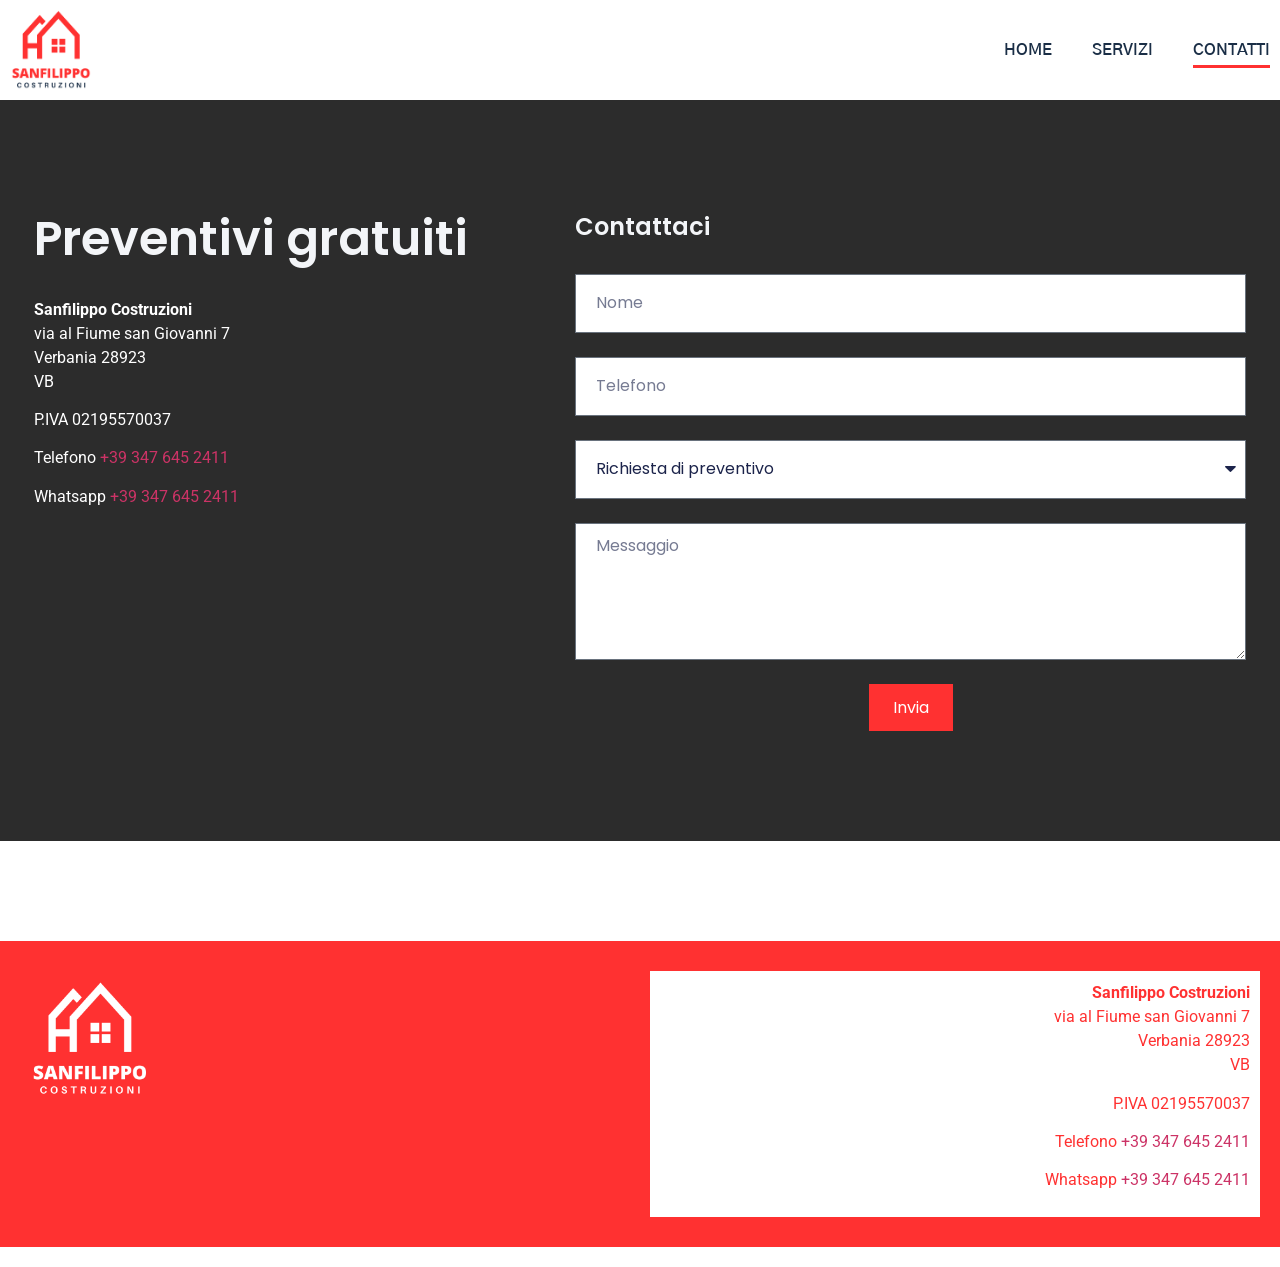
<file: index.html?p=114.html>
<!doctype html>
<html lang="it-IT">
<head>
	<meta charset="UTF-8"><script type="text/javascript">(window.NREUM||(NREUM={})).init={privacy:{cookies_enabled:true},ajax:{deny_list:["bam.nr-data.net"]},feature_flags:["soft_nav"],distributed_tracing:{enabled:true}};(window.NREUM||(NREUM={})).loader_config={agentID:"1835042139",accountID:"2182508",trustKey:"2182508",xpid:"VgcPU1NTABABXFNVBgQGX1IC",licenseKey:"037d31cad7",applicationID:"1827151963",browserID:"1835042139"};;/*! For license information please see nr-loader-spa-1.302.0.min.js.LICENSE.txt */
(()=>{var e,t,r={384:(e,t,r)=>{"use strict";r.d(t,{NT:()=>a,US:()=>d,Zm:()=>s,bQ:()=>u,dV:()=>c,pV:()=>l});var n=r(6154),i=r(1863),o=r(1910);const a={beacon:"bam.nr-data.net",errorBeacon:"bam.nr-data.net"};function s(){return n.gm.NREUM||(n.gm.NREUM={}),void 0===n.gm.newrelic&&(n.gm.newrelic=n.gm.NREUM),n.gm.NREUM}function c(){let e=s();return e.o||(e.o={ST:n.gm.setTimeout,SI:n.gm.setImmediate||n.gm.setInterval,CT:n.gm.clearTimeout,XHR:n.gm.XMLHttpRequest,REQ:n.gm.Request,EV:n.gm.Event,PR:n.gm.Promise,MO:n.gm.MutationObserver,FETCH:n.gm.fetch,WS:n.gm.WebSocket},(0,o.i)(...Object.values(e.o))),e}function u(e,t){let r=s();r.initializedAgents??={},t.initializedAt={ms:(0,i.t)(),date:new Date},r.initializedAgents[e]=t}function d(e,t){s()[e]=t}function l(){return function(){let e=s();const t=e.info||{};e.info={beacon:a.beacon,errorBeacon:a.errorBeacon,...t}}(),function(){let e=s();const t=e.init||{};e.init={...t}}(),c(),function(){let e=s();const t=e.loader_config||{};e.loader_config={...t}}(),s()}},782:(e,t,r)=>{"use strict";r.d(t,{T:()=>n});const n=r(860).K7.pageViewTiming},860:(e,t,r)=>{"use strict";r.d(t,{$J:()=>d,K7:()=>c,P3:()=>u,XX:()=>i,Yy:()=>s,df:()=>o,qY:()=>n,v4:()=>a});const n="events",i="jserrors",o="browser/blobs",a="rum",s="browser/logs",c={ajax:"ajax",genericEvents:"generic_events",jserrors:i,logging:"logging",metrics:"metrics",pageAction:"page_action",pageViewEvent:"page_view_event",pageViewTiming:"page_view_timing",sessionReplay:"session_replay",sessionTrace:"session_trace",softNav:"soft_navigations",spa:"spa"},u={[c.pageViewEvent]:1,[c.pageViewTiming]:2,[c.metrics]:3,[c.jserrors]:4,[c.spa]:5,[c.ajax]:6,[c.sessionTrace]:7,[c.softNav]:8,[c.sessionReplay]:9,[c.logging]:10,[c.genericEvents]:11},d={[c.pageViewEvent]:a,[c.pageViewTiming]:n,[c.ajax]:n,[c.spa]:n,[c.softNav]:n,[c.metrics]:i,[c.jserrors]:i,[c.sessionTrace]:o,[c.sessionReplay]:o,[c.logging]:s,[c.genericEvents]:"ins"}},944:(e,t,r)=>{"use strict";r.d(t,{R:()=>i});var n=r(3241);function i(e,t){"function"==typeof console.debug&&(console.debug("New Relic Warning: https://github.com/newrelic/newrelic-browser-agent/blob/main/docs/warning-codes.md#".concat(e),t),(0,n.W)({agentIdentifier:null,drained:null,type:"data",name:"warn",feature:"warn",data:{code:e,secondary:t}}))}},993:(e,t,r)=>{"use strict";r.d(t,{A$:()=>o,ET:()=>a,TZ:()=>s,p_:()=>i});var n=r(860);const i={ERROR:"ERROR",WARN:"WARN",INFO:"INFO",DEBUG:"DEBUG",TRACE:"TRACE"},o={OFF:0,ERROR:1,WARN:2,INFO:3,DEBUG:4,TRACE:5},a="log",s=n.K7.logging},1687:(e,t,r)=>{"use strict";r.d(t,{Ak:()=>u,Ze:()=>f,x3:()=>d});var n=r(3241),i=r(7836),o=r(3606),a=r(860),s=r(2646);const c={};function u(e,t){const r={staged:!1,priority:a.P3[t]||0};l(e),c[e].get(t)||c[e].set(t,r)}function d(e,t){e&&c[e]&&(c[e].get(t)&&c[e].delete(t),p(e,t,!1),c[e].size&&h(e))}function l(e){if(!e)throw new Error("agentIdentifier required");c[e]||(c[e]=new Map)}function f(e="",t="feature",r=!1){if(l(e),!e||!c[e].get(t)||r)return p(e,t);c[e].get(t).staged=!0,h(e)}function h(e){const t=Array.from(c[e]);t.every(([e,t])=>t.staged)&&(t.sort((e,t)=>e[1].priority-t[1].priority),t.forEach(([t])=>{c[e].delete(t),p(e,t)}))}function p(e,t,r=!0){const a=e?i.ee.get(e):i.ee,c=o.i.handlers;if(!a.aborted&&a.backlog&&c){if((0,n.W)({agentIdentifier:e,type:"lifecycle",name:"drain",feature:t}),r){const e=a.backlog[t],r=c[t];if(r){for(let t=0;e&&t<e.length;++t)g(e[t],r);Object.entries(r).forEach(([e,t])=>{Object.values(t||{}).forEach(t=>{t[0]?.on&&t[0]?.context()instanceof s.y&&t[0].on(e,t[1])})})}}a.isolatedBacklog||delete c[t],a.backlog[t]=null,a.emit("drain-"+t,[])}}function g(e,t){var r=e[1];Object.values(t[r]||{}).forEach(t=>{var r=e[0];if(t[0]===r){var n=t[1],i=e[3],o=e[2];n.apply(i,o)}})}},1741:(e,t,r)=>{"use strict";r.d(t,{W:()=>o});var n=r(944),i=r(4261);class o{#e(e,...t){if(this[e]!==o.prototype[e])return this[e](...t);(0,n.R)(35,e)}addPageAction(e,t){return this.#e(i.hG,e,t)}register(e){return this.#e(i.eY,e)}recordCustomEvent(e,t){return this.#e(i.fF,e,t)}setPageViewName(e,t){return this.#e(i.Fw,e,t)}setCustomAttribute(e,t,r){return this.#e(i.cD,e,t,r)}noticeError(e,t){return this.#e(i.o5,e,t)}setUserId(e){return this.#e(i.Dl,e)}setApplicationVersion(e){return this.#e(i.nb,e)}setErrorHandler(e){return this.#e(i.bt,e)}addRelease(e,t){return this.#e(i.k6,e,t)}log(e,t){return this.#e(i.$9,e,t)}start(){return this.#e(i.d3)}finished(e){return this.#e(i.BL,e)}recordReplay(){return this.#e(i.CH)}pauseReplay(){return this.#e(i.Tb)}addToTrace(e){return this.#e(i.U2,e)}setCurrentRouteName(e){return this.#e(i.PA,e)}interaction(e){return this.#e(i.dT,e)}wrapLogger(e,t,r){return this.#e(i.Wb,e,t,r)}measure(e,t){return this.#e(i.V1,e,t)}}},1863:(e,t,r)=>{"use strict";function n(){return Math.floor(performance.now())}r.d(t,{t:()=>n})},1910:(e,t,r)=>{"use strict";r.d(t,{i:()=>o});var n=r(944);const i=new Map;function o(...e){return e.every(e=>{if(i.has(e))return i.get(e);const t="function"==typeof e&&e.toString().includes("[native code]");return t||(0,n.R)(64,e?.name||e?.toString()),i.set(e,t),t})}},2555:(e,t,r)=>{"use strict";r.d(t,{D:()=>s,f:()=>a});var n=r(384),i=r(8122);const o={beacon:n.NT.beacon,errorBeacon:n.NT.errorBeacon,licenseKey:void 0,applicationID:void 0,sa:void 0,queueTime:void 0,applicationTime:void 0,ttGuid:void 0,user:void 0,account:void 0,product:void 0,extra:void 0,jsAttributes:{},userAttributes:void 0,atts:void 0,transactionName:void 0,tNamePlain:void 0};function a(e){try{return!!e.licenseKey&&!!e.errorBeacon&&!!e.applicationID}catch(e){return!1}}const s=e=>(0,i.a)(e,o)},2614:(e,t,r)=>{"use strict";r.d(t,{BB:()=>a,H3:()=>n,g:()=>u,iL:()=>c,tS:()=>s,uh:()=>i,wk:()=>o});const n="NRBA",i="SESSION",o=144e5,a=18e5,s={STARTED:"session-started",PAUSE:"session-pause",RESET:"session-reset",RESUME:"session-resume",UPDATE:"session-update"},c={SAME_TAB:"same-tab",CROSS_TAB:"cross-tab"},u={OFF:0,FULL:1,ERROR:2}},2646:(e,t,r)=>{"use strict";r.d(t,{y:()=>n});class n{constructor(e){this.contextId=e}}},2843:(e,t,r)=>{"use strict";r.d(t,{u:()=>i});var n=r(3878);function i(e,t=!1,r,i){(0,n.DD)("visibilitychange",function(){if(t)return void("hidden"===document.visibilityState&&e());e(document.visibilityState)},r,i)}},3241:(e,t,r)=>{"use strict";r.d(t,{W:()=>o});var n=r(6154);const i="newrelic";function o(e={}){try{n.gm.dispatchEvent(new CustomEvent(i,{detail:e}))}catch(e){}}},3304:(e,t,r)=>{"use strict";r.d(t,{A:()=>o});var n=r(7836);const i=()=>{const e=new WeakSet;return(t,r)=>{if("object"==typeof r&&null!==r){if(e.has(r))return;e.add(r)}return r}};function o(e){try{return JSON.stringify(e,i())??""}catch(e){try{n.ee.emit("internal-error",[e])}catch(e){}return""}}},3333:(e,t,r)=>{"use strict";r.d(t,{$v:()=>d,TZ:()=>n,Xh:()=>c,Zp:()=>i,kd:()=>u,mq:()=>s,nf:()=>a,qN:()=>o});const n=r(860).K7.genericEvents,i=["auxclick","click","copy","keydown","paste","scrollend"],o=["focus","blur"],a=4,s=1e3,c=2e3,u=["PageAction","UserAction","BrowserPerformance"],d={RESOURCES:"experimental.resources",REGISTER:"register"}},3434:(e,t,r)=>{"use strict";r.d(t,{Jt:()=>o,YM:()=>u});var n=r(7836),i=r(5607);const o="nr@original:".concat(i.W),a=50;var s=Object.prototype.hasOwnProperty,c=!1;function u(e,t){return e||(e=n.ee),r.inPlace=function(e,t,n,i,o){n||(n="");const a="-"===n.charAt(0);for(let s=0;s<t.length;s++){const c=t[s],u=e[c];l(u)||(e[c]=r(u,a?c+n:n,i,c,o))}},r.flag=o,r;function r(t,r,n,c,u){return l(t)?t:(r||(r=""),nrWrapper[o]=t,function(e,t,r){if(Object.defineProperty&&Object.keys)try{return Object.keys(e).forEach(function(r){Object.defineProperty(t,r,{get:function(){return e[r]},set:function(t){return e[r]=t,t}})}),t}catch(e){d([e],r)}for(var n in e)s.call(e,n)&&(t[n]=e[n])}(t,nrWrapper,e),nrWrapper);function nrWrapper(){var o,s,l,f;let h;try{s=this,o=[...arguments],l="function"==typeof n?n(o,s):n||{}}catch(t){d([t,"",[o,s,c],l],e)}i(r+"start",[o,s,c],l,u);const p=performance.now();let g;try{return f=t.apply(s,o),g=performance.now(),f}catch(e){throw g=performance.now(),i(r+"err",[o,s,e],l,u),h=e,h}finally{const e=g-p,t={start:p,end:g,duration:e,isLongTask:e>=a,methodName:c,thrownError:h};t.isLongTask&&i("long-task",[t,s],l,u),i(r+"end",[o,s,f],l,u)}}}function i(r,n,i,o){if(!c||t){var a=c;c=!0;try{e.emit(r,n,i,t,o)}catch(t){d([t,r,n,i],e)}c=a}}}function d(e,t){t||(t=n.ee);try{t.emit("internal-error",e)}catch(e){}}function l(e){return!(e&&"function"==typeof e&&e.apply&&!e[o])}},3606:(e,t,r)=>{"use strict";r.d(t,{i:()=>o});var n=r(9908);o.on=a;var i=o.handlers={};function o(e,t,r,o){a(o||n.d,i,e,t,r)}function a(e,t,r,i,o){o||(o="feature"),e||(e=n.d);var a=t[o]=t[o]||{};(a[r]=a[r]||[]).push([e,i])}},3738:(e,t,r)=>{"use strict";r.d(t,{He:()=>i,Kp:()=>s,Lc:()=>u,Rz:()=>d,TZ:()=>n,bD:()=>o,d3:()=>a,jx:()=>l,sl:()=>f,uP:()=>c});const n=r(860).K7.sessionTrace,i="bstResource",o="resource",a="-start",s="-end",c="fn"+a,u="fn"+s,d="pushState",l=1e3,f=3e4},3785:(e,t,r)=>{"use strict";r.d(t,{R:()=>c,b:()=>u});var n=r(9908),i=r(1863),o=r(860),a=r(8154),s=r(993);function c(e,t,r={},c=s.p_.INFO,u,d=(0,i.t)()){(0,n.p)(a.xV,["API/logging/".concat(c.toLowerCase(),"/called")],void 0,o.K7.metrics,e),(0,n.p)(s.ET,[d,t,r,c,u],void 0,o.K7.logging,e)}function u(e){return"string"==typeof e&&Object.values(s.p_).some(t=>t===e.toUpperCase().trim())}},3878:(e,t,r)=>{"use strict";function n(e,t){return{capture:e,passive:!1,signal:t}}function i(e,t,r=!1,i){window.addEventListener(e,t,n(r,i))}function o(e,t,r=!1,i){document.addEventListener(e,t,n(r,i))}r.d(t,{DD:()=>o,jT:()=>n,sp:()=>i})},3962:(e,t,r)=>{"use strict";r.d(t,{AM:()=>a,O2:()=>l,OV:()=>o,Qu:()=>f,TZ:()=>c,ih:()=>h,pP:()=>s,t1:()=>d,tC:()=>i,wD:()=>u});var n=r(860);const i=["click","keydown","submit"],o="popstate",a="api",s="initialPageLoad",c=n.K7.softNav,u=5e3,d=500,l={INITIAL_PAGE_LOAD:"",ROUTE_CHANGE:1,UNSPECIFIED:2},f={INTERACTION:1,AJAX:2,CUSTOM_END:3,CUSTOM_TRACER:4},h={IP:"in progress",PF:"pending finish",FIN:"finished",CAN:"cancelled"}},4234:(e,t,r)=>{"use strict";r.d(t,{W:()=>o});var n=r(7836),i=r(1687);class o{constructor(e,t){this.agentIdentifier=e,this.ee=n.ee.get(e),this.featureName=t,this.blocked=!1}deregisterDrain(){(0,i.x3)(this.agentIdentifier,this.featureName)}}},4261:(e,t,r)=>{"use strict";r.d(t,{$9:()=>d,BL:()=>c,CH:()=>p,Dl:()=>R,Fw:()=>w,PA:()=>v,Pl:()=>n,Tb:()=>f,U2:()=>a,V1:()=>E,Wb:()=>T,bt:()=>y,cD:()=>b,d3:()=>x,dT:()=>u,eY:()=>g,fF:()=>h,hG:()=>o,hw:()=>i,k6:()=>s,nb:()=>m,o5:()=>l});const n="api-",i=n+"ixn-",o="addPageAction",a="addToTrace",s="addRelease",c="finished",u="interaction",d="log",l="noticeError",f="pauseReplay",h="recordCustomEvent",p="recordReplay",g="register",m="setApplicationVersion",v="setCurrentRouteName",b="setCustomAttribute",y="setErrorHandler",w="setPageViewName",R="setUserId",x="start",T="wrapLogger",E="measure"},4387:(e,t,r)=>{"use strict";function n(e={}){return!(!e.id||!e.name)}function i(e,t){if(2!==t?.harvestEndpointVersion)return{};const r=t.agentRef.runtime.appMetadata.agents[0].entityGuid;return n(e)?{"mfe.id":e.id,"mfe.name":e.name,eventSource:"MicroFrontendBrowserAgent","parent.id":r}:{"entity.guid":r,appId:t.agentRef.info.applicationID}}r.d(t,{U:()=>i,c:()=>n})},5205:(e,t,r)=>{"use strict";r.d(t,{j:()=>_});var n=r(384),i=r(1741);var o=r(2555),a=r(3333);const s=e=>{if(!e||"string"!=typeof e)return!1;try{document.createDocumentFragment().querySelector(e)}catch{return!1}return!0};var c=r(2614),u=r(944),d=r(8122);const l="[data-nr-mask]",f=e=>(0,d.a)(e,(()=>{const e={feature_flags:[],experimental:{allow_registered_children:!1,resources:!1},mask_selector:"*",block_selector:"[data-nr-block]",mask_input_options:{color:!1,date:!1,"datetime-local":!1,email:!1,month:!1,number:!1,range:!1,search:!1,tel:!1,text:!1,time:!1,url:!1,week:!1,textarea:!1,select:!1,password:!0}};return{ajax:{deny_list:void 0,block_internal:!0,enabled:!0,autoStart:!0},api:{get allow_registered_children(){return e.feature_flags.includes(a.$v.REGISTER)||e.experimental.allow_registered_children},set allow_registered_children(t){e.experimental.allow_registered_children=t},duplicate_registered_data:!1},distributed_tracing:{enabled:void 0,exclude_newrelic_header:void 0,cors_use_newrelic_header:void 0,cors_use_tracecontext_headers:void 0,allowed_origins:void 0},get feature_flags(){return e.feature_flags},set feature_flags(t){e.feature_flags=t},generic_events:{enabled:!0,autoStart:!0},harvest:{interval:30},jserrors:{enabled:!0,autoStart:!0},logging:{enabled:!0,autoStart:!0},metrics:{enabled:!0,autoStart:!0},obfuscate:void 0,page_action:{enabled:!0},page_view_event:{enabled:!0,autoStart:!0},page_view_timing:{enabled:!0,autoStart:!0},performance:{capture_marks:!1,capture_measures:!1,capture_detail:!0,resources:{get enabled(){return e.feature_flags.includes(a.$v.RESOURCES)||e.experimental.resources},set enabled(t){e.experimental.resources=t},asset_types:[],first_party_domains:[],ignore_newrelic:!0}},privacy:{cookies_enabled:!0},proxy:{assets:void 0,beacon:void 0},session:{expiresMs:c.wk,inactiveMs:c.BB},session_replay:{autoStart:!0,enabled:!1,preload:!1,sampling_rate:10,error_sampling_rate:100,collect_fonts:!1,inline_images:!1,fix_stylesheets:!0,mask_all_inputs:!0,get mask_text_selector(){return e.mask_selector},set mask_text_selector(t){s(t)?e.mask_selector="".concat(t,",").concat(l):""===t||null===t?e.mask_selector=l:(0,u.R)(5,t)},get block_class(){return"nr-block"},get ignore_class(){return"nr-ignore"},get mask_text_class(){return"nr-mask"},get block_selector(){return e.block_selector},set block_selector(t){s(t)?e.block_selector+=",".concat(t):""!==t&&(0,u.R)(6,t)},get mask_input_options(){return e.mask_input_options},set mask_input_options(t){t&&"object"==typeof t?e.mask_input_options={...t,password:!0}:(0,u.R)(7,t)}},session_trace:{enabled:!0,autoStart:!0},soft_navigations:{enabled:!0,autoStart:!0},spa:{enabled:!0,autoStart:!0},ssl:void 0,user_actions:{enabled:!0,elementAttributes:["id","className","tagName","type"]}}})());var h=r(6154),p=r(9324);let g=0;const m={buildEnv:p.F3,distMethod:p.Xs,version:p.xv,originTime:h.WN},v={appMetadata:{},customTransaction:void 0,denyList:void 0,disabled:!1,harvester:void 0,isolatedBacklog:!1,isRecording:!1,loaderType:void 0,maxBytes:3e4,obfuscator:void 0,onerror:void 0,ptid:void 0,releaseIds:{},session:void 0,timeKeeper:void 0,registeredEntities:[],jsAttributesMetadata:{bytes:0},get harvestCount(){return++g}},b=e=>{const t=(0,d.a)(e,v),r=Object.keys(m).reduce((e,t)=>(e[t]={value:m[t],writable:!1,configurable:!0,enumerable:!0},e),{});return Object.defineProperties(t,r)};var y=r(5701);const w=e=>{const t=e.startsWith("http");e+="/",r.p=t?e:"https://"+e};var R=r(7836),x=r(3241);const T={accountID:void 0,trustKey:void 0,agentID:void 0,licenseKey:void 0,applicationID:void 0,xpid:void 0},E=e=>(0,d.a)(e,T),A=new Set;function _(e,t={},r,a){let{init:s,info:c,loader_config:u,runtime:d={},exposed:l=!0}=t;if(!c){const e=(0,n.pV)();s=e.init,c=e.info,u=e.loader_config}e.init=f(s||{}),e.loader_config=E(u||{}),c.jsAttributes??={},h.bv&&(c.jsAttributes.isWorker=!0),e.info=(0,o.D)(c);const p=e.init,g=[c.beacon,c.errorBeacon];A.has(e.agentIdentifier)||(p.proxy.assets&&(w(p.proxy.assets),g.push(p.proxy.assets)),p.proxy.beacon&&g.push(p.proxy.beacon),e.beacons=[...g],function(e){const t=(0,n.pV)();Object.getOwnPropertyNames(i.W.prototype).forEach(r=>{const n=i.W.prototype[r];if("function"!=typeof n||"constructor"===n)return;let o=t[r];e[r]&&!1!==e.exposed&&"micro-agent"!==e.runtime?.loaderType&&(t[r]=(...t)=>{const n=e[r](...t);return o?o(...t):n})})}(e),(0,n.US)("activatedFeatures",y.B),e.runSoftNavOverSpa&&=!0===p.soft_navigations.enabled&&p.feature_flags.includes("soft_nav")),d.denyList=[...p.ajax.deny_list||[],...p.ajax.block_internal?g:[]],d.ptid=e.agentIdentifier,d.loaderType=r,e.runtime=b(d),A.has(e.agentIdentifier)||(e.ee=R.ee.get(e.agentIdentifier),e.exposed=l,(0,x.W)({agentIdentifier:e.agentIdentifier,drained:!!y.B?.[e.agentIdentifier],type:"lifecycle",name:"initialize",feature:void 0,data:e.config})),A.add(e.agentIdentifier)}},5270:(e,t,r)=>{"use strict";r.d(t,{Aw:()=>a,SR:()=>o,rF:()=>s});var n=r(384),i=r(7767);function o(e){return!!(0,n.dV)().o.MO&&(0,i.V)(e)&&!0===e?.session_trace.enabled}function a(e){return!0===e?.session_replay.preload&&o(e)}function s(e,t){try{if("string"==typeof t?.type){if("password"===t.type.toLowerCase())return"*".repeat(e?.length||0);if(void 0!==t?.dataset?.nrUnmask||t?.classList?.contains("nr-unmask"))return e}}catch(e){}return"string"==typeof e?e.replace(/[\S]/g,"*"):"*".repeat(e?.length||0)}},5289:(e,t,r)=>{"use strict";r.d(t,{GG:()=>o,Qr:()=>s,sB:()=>a});var n=r(3878);function i(){return"undefined"==typeof document||"complete"===document.readyState}function o(e,t){if(i())return e();(0,n.sp)("load",e,t)}function a(e){if(i())return e();(0,n.DD)("DOMContentLoaded",e)}function s(e){if(i())return e();(0,n.sp)("popstate",e)}},5607:(e,t,r)=>{"use strict";r.d(t,{W:()=>n});const n=(0,r(9566).bz)()},5701:(e,t,r)=>{"use strict";r.d(t,{B:()=>o,t:()=>a});var n=r(3241);const i=new Set,o={};function a(e,t){const r=t.agentIdentifier;o[r]??={},e&&"object"==typeof e&&(i.has(r)||(t.ee.emit("rumresp",[e]),o[r]=e,i.add(r),(0,n.W)({agentIdentifier:r,loaded:!0,drained:!0,type:"lifecycle",name:"load",feature:void 0,data:e})))}},6154:(e,t,r)=>{"use strict";r.d(t,{A4:()=>s,OF:()=>d,RI:()=>i,WN:()=>h,bv:()=>o,gm:()=>a,lR:()=>f,m:()=>u,mw:()=>c,sb:()=>l});var n=r(1863);const i="undefined"!=typeof window&&!!window.document,o="undefined"!=typeof WorkerGlobalScope&&("undefined"!=typeof self&&self instanceof WorkerGlobalScope&&self.navigator instanceof WorkerNavigator||"undefined"!=typeof globalThis&&globalThis instanceof WorkerGlobalScope&&globalThis.navigator instanceof WorkerNavigator),a=i?window:"undefined"!=typeof WorkerGlobalScope&&("undefined"!=typeof self&&self instanceof WorkerGlobalScope&&self||"undefined"!=typeof globalThis&&globalThis instanceof WorkerGlobalScope&&globalThis),s="complete"===a?.document?.readyState,c=Boolean("hidden"===a?.document?.visibilityState),u=""+a?.location,d=/iPad|iPhone|iPod/.test(a.navigator?.userAgent),l=d&&"undefined"==typeof SharedWorker,f=(()=>{const e=a.navigator?.userAgent?.match(/Firefox[/\s](\d+\.\d+)/);return Array.isArray(e)&&e.length>=2?+e[1]:0})(),h=Date.now()-(0,n.t)()},6344:(e,t,r)=>{"use strict";r.d(t,{BB:()=>d,G4:()=>o,Qb:()=>l,TZ:()=>i,Ug:()=>a,_s:()=>s,bc:()=>u,yP:()=>c});var n=r(2614);const i=r(860).K7.sessionReplay,o={RECORD:"recordReplay",PAUSE:"pauseReplay",ERROR_DURING_REPLAY:"errorDuringReplay"},a=.12,s={DomContentLoaded:0,Load:1,FullSnapshot:2,IncrementalSnapshot:3,Meta:4,Custom:5},c={[n.g.ERROR]:15e3,[n.g.FULL]:3e5,[n.g.OFF]:0},u={RESET:{message:"Session was reset",sm:"Reset"},IMPORT:{message:"Recorder failed to import",sm:"Import"},TOO_MANY:{message:"429: Too Many Requests",sm:"Too-Many"},TOO_BIG:{message:"Payload was too large",sm:"Too-Big"},CROSS_TAB:{message:"Session Entity was set to OFF on another tab",sm:"Cross-Tab"},ENTITLEMENTS:{message:"Session Replay is not allowed and will not be started",sm:"Entitlement"}},d=5e3,l={API:"api",RESUME:"resume",SWITCH_TO_FULL:"switchToFull",INITIALIZE:"initialize",PRELOAD:"preload"}},6389:(e,t,r)=>{"use strict";function n(e,t=500,r={}){const n=r?.leading||!1;let i;return(...r)=>{n&&void 0===i&&(e.apply(this,r),i=setTimeout(()=>{i=clearTimeout(i)},t)),n||(clearTimeout(i),i=setTimeout(()=>{e.apply(this,r)},t))}}function i(e){let t=!1;return(...r)=>{t||(t=!0,e.apply(this,r))}}r.d(t,{J:()=>i,s:()=>n})},6630:(e,t,r)=>{"use strict";r.d(t,{T:()=>n});const n=r(860).K7.pageViewEvent},6774:(e,t,r)=>{"use strict";r.d(t,{T:()=>n});const n=r(860).K7.jserrors},7295:(e,t,r)=>{"use strict";r.d(t,{Xv:()=>a,gX:()=>i,iW:()=>o});var n=[];function i(e){if(!e||o(e))return!1;if(0===n.length)return!0;for(var t=0;t<n.length;t++){var r=n[t];if("*"===r.hostname)return!1;if(s(r.hostname,e.hostname)&&c(r.pathname,e.pathname))return!1}return!0}function o(e){return void 0===e.hostname}function a(e){if(n=[],e&&e.length)for(var t=0;t<e.length;t++){let r=e[t];if(!r)continue;0===r.indexOf("http://")?r=r.substring(7):0===r.indexOf("https://")&&(r=r.substring(8));const i=r.indexOf("/");let o,a;i>0?(o=r.substring(0,i),a=r.substring(i)):(o=r,a="");let[s]=o.split(":");n.push({hostname:s,pathname:a})}}function s(e,t){return!(e.length>t.length)&&t.indexOf(e)===t.length-e.length}function c(e,t){return 0===e.indexOf("/")&&(e=e.substring(1)),0===t.indexOf("/")&&(t=t.substring(1)),""===e||e===t}},7378:(e,t,r)=>{"use strict";r.d(t,{$p:()=>x,BR:()=>b,Kp:()=>R,L3:()=>y,Lc:()=>c,NC:()=>o,SG:()=>d,TZ:()=>i,U6:()=>p,UT:()=>m,d3:()=>w,dT:()=>f,e5:()=>E,gx:()=>v,l9:()=>l,oW:()=>h,op:()=>g,rw:()=>u,tH:()=>A,uP:()=>s,wW:()=>T,xq:()=>a});var n=r(384);const i=r(860).K7.spa,o=["click","submit","keypress","keydown","keyup","change"],a=999,s="fn-start",c="fn-end",u="cb-start",d="api-ixn-",l="remaining",f="interaction",h="spaNode",p="jsonpNode",g="fetch-start",m="fetch-done",v="fetch-body-",b="jsonp-end",y=(0,n.dV)().o.ST,w="-start",R="-end",x="-body",T="cb"+R,E="jsTime",A="fetch"},7485:(e,t,r)=>{"use strict";r.d(t,{D:()=>i});var n=r(6154);function i(e){if(0===(e||"").indexOf("data:"))return{protocol:"data"};try{const t=new URL(e,location.href),r={port:t.port,hostname:t.hostname,pathname:t.pathname,search:t.search,protocol:t.protocol.slice(0,t.protocol.indexOf(":")),sameOrigin:t.protocol===n.gm?.location?.protocol&&t.host===n.gm?.location?.host};return r.port&&""!==r.port||("http:"===t.protocol&&(r.port="80"),"https:"===t.protocol&&(r.port="443")),r.pathname&&""!==r.pathname?r.pathname.startsWith("/")||(r.pathname="/".concat(r.pathname)):r.pathname="/",r}catch(e){return{}}}},7699:(e,t,r)=>{"use strict";r.d(t,{It:()=>o,KC:()=>s,No:()=>i,qh:()=>a});var n=r(860);const i=16e3,o=1e6,a="SESSION_ERROR",s={[n.K7.logging]:!0,[n.K7.genericEvents]:!1,[n.K7.jserrors]:!1,[n.K7.ajax]:!1}},7767:(e,t,r)=>{"use strict";r.d(t,{V:()=>i});var n=r(6154);const i=e=>n.RI&&!0===e?.privacy.cookies_enabled},7836:(e,t,r)=>{"use strict";r.d(t,{P:()=>s,ee:()=>c});var n=r(384),i=r(8990),o=r(2646),a=r(5607);const s="nr@context:".concat(a.W),c=function e(t,r){var n={},a={},d={},l=!1;try{l=16===r.length&&u.initializedAgents?.[r]?.runtime.isolatedBacklog}catch(e){}var f={on:p,addEventListener:p,removeEventListener:function(e,t){var r=n[e];if(!r)return;for(var i=0;i<r.length;i++)r[i]===t&&r.splice(i,1)},emit:function(e,r,n,i,o){!1!==o&&(o=!0);if(c.aborted&&!i)return;t&&o&&t.emit(e,r,n);var s=h(n);g(e).forEach(e=>{e.apply(s,r)});var u=v()[a[e]];u&&u.push([f,e,r,s]);return s},get:m,listeners:g,context:h,buffer:function(e,t){const r=v();if(t=t||"feature",f.aborted)return;Object.entries(e||{}).forEach(([e,n])=>{a[n]=t,t in r||(r[t]=[])})},abort:function(){f._aborted=!0,Object.keys(f.backlog).forEach(e=>{delete f.backlog[e]})},isBuffering:function(e){return!!v()[a[e]]},debugId:r,backlog:l?{}:t&&"object"==typeof t.backlog?t.backlog:{},isolatedBacklog:l};return Object.defineProperty(f,"aborted",{get:()=>{let e=f._aborted||!1;return e||(t&&(e=t.aborted),e)}}),f;function h(e){return e&&e instanceof o.y?e:e?(0,i.I)(e,s,()=>new o.y(s)):new o.y(s)}function p(e,t){n[e]=g(e).concat(t)}function g(e){return n[e]||[]}function m(t){return d[t]=d[t]||e(f,t)}function v(){return f.backlog}}(void 0,"globalEE"),u=(0,n.Zm)();u.ee||(u.ee=c)},8122:(e,t,r)=>{"use strict";r.d(t,{a:()=>i});var n=r(944);function i(e,t){try{if(!e||"object"!=typeof e)return(0,n.R)(3);if(!t||"object"!=typeof t)return(0,n.R)(4);const r=Object.create(Object.getPrototypeOf(t),Object.getOwnPropertyDescriptors(t)),o=0===Object.keys(r).length?e:r;for(let a in o)if(void 0!==e[a])try{if(null===e[a]){r[a]=null;continue}Array.isArray(e[a])&&Array.isArray(t[a])?r[a]=Array.from(new Set([...e[a],...t[a]])):"object"==typeof e[a]&&"object"==typeof t[a]?r[a]=i(e[a],t[a]):r[a]=e[a]}catch(e){r[a]||(0,n.R)(1,e)}return r}catch(e){(0,n.R)(2,e)}}},8139:(e,t,r)=>{"use strict";r.d(t,{u:()=>f});var n=r(7836),i=r(3434),o=r(8990),a=r(6154);const s={},c=a.gm.XMLHttpRequest,u="addEventListener",d="removeEventListener",l="nr@wrapped:".concat(n.P);function f(e){var t=function(e){return(e||n.ee).get("events")}(e);if(s[t.debugId]++)return t;s[t.debugId]=1;var r=(0,i.YM)(t,!0);function f(e){r.inPlace(e,[u,d],"-",p)}function p(e,t){return e[1]}return"getPrototypeOf"in Object&&(a.RI&&h(document,f),c&&h(c.prototype,f),h(a.gm,f)),t.on(u+"-start",function(e,t){var n=e[1];if(null!==n&&("function"==typeof n||"object"==typeof n)&&"newrelic"!==e[0]){var i=(0,o.I)(n,l,function(){var e={object:function(){if("function"!=typeof n.handleEvent)return;return n.handleEvent.apply(n,arguments)},function:n}[typeof n];return e?r(e,"fn-",null,e.name||"anonymous"):n});this.wrapped=e[1]=i}}),t.on(d+"-start",function(e){e[1]=this.wrapped||e[1]}),t}function h(e,t,...r){let n=e;for(;"object"==typeof n&&!Object.prototype.hasOwnProperty.call(n,u);)n=Object.getPrototypeOf(n);n&&t(n,...r)}},8154:(e,t,r)=>{"use strict";r.d(t,{z_:()=>o,XG:()=>s,TZ:()=>n,rs:()=>i,xV:()=>a});r(6154),r(9566),r(384);const n=r(860).K7.metrics,i="sm",o="cm",a="storeSupportabilityMetrics",s="storeEventMetrics"},8374:(e,t,r)=>{r.nc=(()=>{try{return document?.currentScript?.nonce}catch(e){}return""})()},8990:(e,t,r)=>{"use strict";r.d(t,{I:()=>i});var n=Object.prototype.hasOwnProperty;function i(e,t,r){if(n.call(e,t))return e[t];var i=r();if(Object.defineProperty&&Object.keys)try{return Object.defineProperty(e,t,{value:i,writable:!0,enumerable:!1}),i}catch(e){}return e[t]=i,i}},9300:(e,t,r)=>{"use strict";r.d(t,{T:()=>n});const n=r(860).K7.ajax},9324:(e,t,r)=>{"use strict";r.d(t,{AJ:()=>a,F3:()=>i,Xs:()=>o,Yq:()=>s,xv:()=>n});const n="1.302.0",i="PROD",o="CDN",a="@newrelic/rrweb",s="1.0.1"},9566:(e,t,r)=>{"use strict";r.d(t,{LA:()=>s,ZF:()=>c,bz:()=>a,el:()=>u});var n=r(6154);const i="xxxxxxxx-xxxx-4xxx-yxxx-xxxxxxxxxxxx";function o(e,t){return e?15&e[t]:16*Math.random()|0}function a(){const e=n.gm?.crypto||n.gm?.msCrypto;let t,r=0;return e&&e.getRandomValues&&(t=e.getRandomValues(new Uint8Array(30))),i.split("").map(e=>"x"===e?o(t,r++).toString(16):"y"===e?(3&o()|8).toString(16):e).join("")}function s(e){const t=n.gm?.crypto||n.gm?.msCrypto;let r,i=0;t&&t.getRandomValues&&(r=t.getRandomValues(new Uint8Array(e)));const a=[];for(var s=0;s<e;s++)a.push(o(r,i++).toString(16));return a.join("")}function c(){return s(16)}function u(){return s(32)}},9908:(e,t,r)=>{"use strict";r.d(t,{d:()=>n,p:()=>i});var n=r(7836).ee.get("handle");function i(e,t,r,i,o){o?(o.buffer([e],i),o.emit(e,t,r)):(n.buffer([e],i),n.emit(e,t,r))}}},n={};function i(e){var t=n[e];if(void 0!==t)return t.exports;var o=n[e]={exports:{}};return r[e](o,o.exports,i),o.exports}i.m=r,i.d=(e,t)=>{for(var r in t)i.o(t,r)&&!i.o(e,r)&&Object.defineProperty(e,r,{enumerable:!0,get:t[r]})},i.f={},i.e=e=>Promise.all(Object.keys(i.f).reduce((t,r)=>(i.f[r](e,t),t),[])),i.u=e=>({212:"nr-spa-compressor",249:"nr-spa-recorder",478:"nr-spa"}[e]+"-1.302.0.min.js"),i.o=(e,t)=>Object.prototype.hasOwnProperty.call(e,t),e={},t="NRBA-1.302.0.PROD:",i.l=(r,n,o,a)=>{if(e[r])e[r].push(n);else{var s,c;if(void 0!==o)for(var u=document.getElementsByTagName("script"),d=0;d<u.length;d++){var l=u[d];if(l.getAttribute("src")==r||l.getAttribute("data-webpack")==t+o){s=l;break}}if(!s){c=!0;var f={478:"sha512-et4eqFkcD6+Z71h33KYPiiAOMr5fyZ1HImNOrGswghuDrKIj7niWOwg3RWg+8TpTcZ0yzzll8oYNDiAX1WXraw==",249:"sha512-m/7InETzWcM0kCLJfqT/2vmV1Zs98JekxGeUcmQe9kauyn31VeP+2xJH+qt156WKCOLL7p503ATnehElqw1gnQ==",212:"sha512-Ed30EgOV4akpDvOaqpf/6nP9OreWlwun3X9xxl+erWeEjX64VUNxzVFPixvdU+WbzLtJS9S8j8phFbfXxEyvJg=="};(s=document.createElement("script")).charset="utf-8",i.nc&&s.setAttribute("nonce",i.nc),s.setAttribute("data-webpack",t+o),s.src=r,0!==s.src.indexOf(window.location.origin+"/")&&(s.crossOrigin="anonymous"),f[a]&&(s.integrity=f[a])}e[r]=[n];var h=(t,n)=>{s.onerror=s.onload=null,clearTimeout(p);var i=e[r];if(delete e[r],s.parentNode&&s.parentNode.removeChild(s),i&&i.forEach(e=>e(n)),t)return t(n)},p=setTimeout(h.bind(null,void 0,{type:"timeout",target:s}),12e4);s.onerror=h.bind(null,s.onerror),s.onload=h.bind(null,s.onload),c&&document.head.appendChild(s)}},i.r=e=>{"undefined"!=typeof Symbol&&Symbol.toStringTag&&Object.defineProperty(e,Symbol.toStringTag,{value:"Module"}),Object.defineProperty(e,"__esModule",{value:!0})},i.p="https://js-agent.newrelic.com/",(()=>{var e={38:0,788:0};i.f.j=(t,r)=>{var n=i.o(e,t)?e[t]:void 0;if(0!==n)if(n)r.push(n[2]);else{var o=new Promise((r,i)=>n=e[t]=[r,i]);r.push(n[2]=o);var a=i.p+i.u(t),s=new Error;i.l(a,r=>{if(i.o(e,t)&&(0!==(n=e[t])&&(e[t]=void 0),n)){var o=r&&("load"===r.type?"missing":r.type),a=r&&r.target&&r.target.src;s.message="Loading chunk "+t+" failed.\n("+o+": "+a+")",s.name="ChunkLoadError",s.type=o,s.request=a,n[1](s)}},"chunk-"+t,t)}};var t=(t,r)=>{var n,o,[a,s,c]=r,u=0;if(a.some(t=>0!==e[t])){for(n in s)i.o(s,n)&&(i.m[n]=s[n]);if(c)c(i)}for(t&&t(r);u<a.length;u++)o=a[u],i.o(e,o)&&e[o]&&e[o][0](),e[o]=0},r=self["webpackChunk:NRBA-1.302.0.PROD"]=self["webpackChunk:NRBA-1.302.0.PROD"]||[];r.forEach(t.bind(null,0)),r.push=t.bind(null,r.push.bind(r))})(),(()=>{"use strict";i(8374);var e=i(9566),t=i(1741);class r extends t.W{agentIdentifier=(0,e.LA)(16)}var n=i(860);const o=Object.values(n.K7);var a=i(5205);var s=i(9908),c=i(1863),u=i(4261),d=i(3241),l=i(944),f=i(5701),h=i(8154);function p(e,t,i,o){const a=o||i;!a||a[e]&&a[e]!==r.prototype[e]||(a[e]=function(){(0,s.p)(h.xV,["API/"+e+"/called"],void 0,n.K7.metrics,i.ee),(0,d.W)({agentIdentifier:i.agentIdentifier,drained:!!f.B?.[i.agentIdentifier],type:"data",name:"api",feature:u.Pl+e,data:{}});try{return t.apply(this,arguments)}catch(e){(0,l.R)(23,e)}})}function g(e,t,r,n,i){const o=e.info;null===r?delete o.jsAttributes[t]:o.jsAttributes[t]=r,(i||null===r)&&(0,s.p)(u.Pl+n,[(0,c.t)(),t,r],void 0,"session",e.ee)}var m=i(1687),v=i(4234),b=i(5289),y=i(6154),w=i(5270),R=i(7767),x=i(6389),T=i(7699);class E extends v.W{constructor(e,t){super(e.agentIdentifier,t),this.agentRef=e,this.abortHandler=void 0,this.featAggregate=void 0,this.onAggregateImported=void 0,this.deferred=Promise.resolve(),!1===e.init[this.featureName].autoStart?this.deferred=new Promise((t,r)=>{this.ee.on("manual-start-all",(0,x.J)(()=>{(0,m.Ak)(e.agentIdentifier,this.featureName),t()}))}):(0,m.Ak)(e.agentIdentifier,t)}importAggregator(e,t,r={}){if(this.featAggregate)return;let n;this.onAggregateImported=new Promise(e=>{n=e});const o=async()=>{let o;await this.deferred;try{if((0,R.V)(e.init)){const{setupAgentSession:t}=await i.e(478).then(i.bind(i,8766));o=t(e)}}catch(e){(0,l.R)(20,e),this.ee.emit("internal-error",[e]),(0,s.p)(T.qh,[e],void 0,this.featureName,this.ee)}try{if(!this.#t(this.featureName,o,e.init))return(0,m.Ze)(this.agentIdentifier,this.featureName),void n(!1);const{Aggregate:i}=await t();this.featAggregate=new i(e,r),e.runtime.harvester.initializedAggregates.push(this.featAggregate),n(!0)}catch(e){(0,l.R)(34,e),this.abortHandler?.(),(0,m.Ze)(this.agentIdentifier,this.featureName,!0),n(!1),this.ee&&this.ee.abort()}};y.RI?(0,b.GG)(()=>o(),!0):o()}#t(e,t,r){if(this.blocked)return!1;switch(e){case n.K7.sessionReplay:return(0,w.SR)(r)&&!!t;case n.K7.sessionTrace:return!!t;default:return!0}}}var A=i(6630),_=i(2614);class S extends E{static featureName=A.T;constructor(e){var t;super(e,A.T),this.setupInspectionEvents(e.agentIdentifier),t=e,p(u.Fw,function(e,r){"string"==typeof e&&("/"!==e.charAt(0)&&(e="/"+e),t.runtime.customTransaction=(r||"http://custom.transaction")+e,(0,s.p)(u.Pl+u.Fw,[(0,c.t)()],void 0,void 0,t.ee))},t),this.ee.on("api-send-rum",(e,t)=>(0,s.p)("send-rum",[e,t],void 0,this.featureName,this.ee)),this.importAggregator(e,()=>i.e(478).then(i.bind(i,1983)))}setupInspectionEvents(e){const t=(t,r)=>{t&&(0,d.W)({agentIdentifier:e,timeStamp:t.timeStamp,loaded:"complete"===t.target.readyState,type:"window",name:r,data:t.target.location+""})};(0,b.sB)(e=>{t(e,"DOMContentLoaded")}),(0,b.GG)(e=>{t(e,"load")}),(0,b.Qr)(e=>{t(e,"navigate")}),this.ee.on(_.tS.UPDATE,(t,r)=>{(0,d.W)({agentIdentifier:e,type:"lifecycle",name:"session",data:r})})}}var O=i(384);var N=i(2843),I=i(3878),P=i(782);class j extends E{static featureName=P.T;constructor(e){super(e,P.T),y.RI&&((0,N.u)(()=>(0,s.p)("docHidden",[(0,c.t)()],void 0,P.T,this.ee),!0),(0,I.sp)("pagehide",()=>(0,s.p)("winPagehide",[(0,c.t)()],void 0,P.T,this.ee)),this.importAggregator(e,()=>i.e(478).then(i.bind(i,9917))))}}class k extends E{static featureName=h.TZ;constructor(e){super(e,h.TZ),y.RI&&document.addEventListener("securitypolicyviolation",e=>{(0,s.p)(h.xV,["Generic/CSPViolation/Detected"],void 0,this.featureName,this.ee)}),this.importAggregator(e,()=>i.e(478).then(i.bind(i,6555)))}}var C=i(6774),L=i(3304);class H{constructor(e,t,r,n,i){this.name="UncaughtError",this.message="string"==typeof e?e:(0,L.A)(e),this.sourceURL=t,this.line=r,this.column=n,this.__newrelic=i}}function M(e){return U(e)?e:new H(void 0!==e?.message?e.message:e,e?.filename||e?.sourceURL,e?.lineno||e?.line,e?.colno||e?.col,e?.__newrelic,e?.cause)}function K(e){const t="Unhandled Promise Rejection: ";if(!e?.reason)return;if(U(e.reason)){try{e.reason.message.startsWith(t)||(e.reason.message=t+e.reason.message)}catch(e){}return M(e.reason)}const r=M(e.reason);return(r.message||"").startsWith(t)||(r.message=t+r.message),r}function D(e){if(e.error instanceof SyntaxError&&!/:\d+$/.test(e.error.stack?.trim())){const t=new H(e.message,e.filename,e.lineno,e.colno,e.error.__newrelic,e.cause);return t.name=SyntaxError.name,t}return U(e.error)?e.error:M(e)}function U(e){return e instanceof Error&&!!e.stack}function F(e,t,r,i,o=(0,c.t)()){"string"==typeof e&&(e=new Error(e)),(0,s.p)("err",[e,o,!1,t,r.runtime.isRecording,void 0,i],void 0,n.K7.jserrors,r.ee),(0,s.p)("uaErr",[],void 0,n.K7.genericEvents,r.ee)}var W=i(4387),B=i(993),V=i(3785);function G(e,{customAttributes:t={},level:r=B.p_.INFO}={},n,i,o=(0,c.t)()){(0,V.R)(n.ee,e,t,r,i,o)}function z(e,t,r,i,o=(0,c.t)()){(0,s.p)(u.Pl+u.hG,[o,e,t,i],void 0,n.K7.genericEvents,r.ee)}function Z(e){p(u.eY,function(t){return function(e,t){const r={};(0,l.R)(54,"newrelic.register"),t||={},t.licenseKey||=e.info.licenseKey,t.blocked=!1;let i=()=>{};const o=e.runtime.registeredEntities,a=o.find(({metadata:{target:{id:e,name:r}}})=>e===t.id);if(a)return a.metadata.target.name!==t.name&&(a.metadata.target.name=t.name),a;const u=e=>{t.blocked=!0,i=e};e.init.api.allow_registered_children||u((0,x.J)(()=>(0,l.R)(55)));(0,W.c)(t)||u((0,x.J)(()=>(0,l.R)(48,t)));const d={addPageAction:(n,i={})=>g(z,[n,{...r,...i},e],t),log:(n,i={})=>g(G,[n,{...i,customAttributes:{...r,...i.customAttributes||{}}},e],t),noticeError:(n,i={})=>g(F,[n,{...r,...i},e],t),setApplicationVersion:e=>p("application.version",e),setCustomAttribute:(e,t)=>p(e,t),setUserId:e=>p("enduser.id",e),metadata:{customAttributes:r,target:t}},f=()=>(t.blocked&&i(),t.blocked);f()||o.push(d);const p=(e,t)=>{f()||(r[e]=t)},g=(t,r,i)=>{if(f())return;const o=(0,c.t)();(0,s.p)(h.xV,["API/register/".concat(t.name,"/called")],void 0,n.K7.metrics,e.ee);try{const n=e.init.api.duplicate_registered_data;return(!0===n||Array.isArray(n))&&t(...r,void 0,o),t(...r,i,o)}catch(e){(0,l.R)(50,e)}};return d}(e,t)},e)}class q extends E{static featureName=C.T;constructor(e){var t;super(e,C.T),t=e,p(u.o5,(e,r)=>F(e,r,t),t),function(e){p(u.bt,function(t){e.runtime.onerror=t},e)}(e),function(e){let t=0;p(u.k6,function(e,r){++t>10||(this.runtime.releaseIds[e.slice(-200)]=(""+r).slice(-200))},e)}(e),Z(e);try{this.removeOnAbort=new AbortController}catch(e){}this.ee.on("internal-error",(t,r)=>{this.abortHandler&&(0,s.p)("ierr",[M(t),(0,c.t)(),!0,{},e.runtime.isRecording,r],void 0,this.featureName,this.ee)}),y.gm.addEventListener("unhandledrejection",t=>{this.abortHandler&&(0,s.p)("err",[K(t),(0,c.t)(),!1,{unhandledPromiseRejection:1},e.runtime.isRecording],void 0,this.featureName,this.ee)},(0,I.jT)(!1,this.removeOnAbort?.signal)),y.gm.addEventListener("error",t=>{this.abortHandler&&(0,s.p)("err",[D(t),(0,c.t)(),!1,{},e.runtime.isRecording],void 0,this.featureName,this.ee)},(0,I.jT)(!1,this.removeOnAbort?.signal)),this.abortHandler=this.#r,this.importAggregator(e,()=>i.e(478).then(i.bind(i,2176)))}#r(){this.removeOnAbort?.abort(),this.abortHandler=void 0}}var X=i(8990);let Y=1;function J(e){const t=typeof e;return!e||"object"!==t&&"function"!==t?-1:e===y.gm?0:(0,X.I)(e,"nr@id",function(){return Y++})}function Q(e){if("string"==typeof e&&e.length)return e.length;if("object"==typeof e){if("undefined"!=typeof ArrayBuffer&&e instanceof ArrayBuffer&&e.byteLength)return e.byteLength;if("undefined"!=typeof Blob&&e instanceof Blob&&e.size)return e.size;if(!("undefined"!=typeof FormData&&e instanceof FormData))try{return(0,L.A)(e).length}catch(e){return}}}var ee=i(8139),te=i(7836),re=i(3434);const ne={},ie=["open","send"];function oe(e){var t=e||te.ee;const r=function(e){return(e||te.ee).get("xhr")}(t);if(void 0===y.gm.XMLHttpRequest)return r;if(ne[r.debugId]++)return r;ne[r.debugId]=1,(0,ee.u)(t);var n=(0,re.YM)(r),i=y.gm.XMLHttpRequest,o=y.gm.MutationObserver,a=y.gm.Promise,s=y.gm.setInterval,c="readystatechange",u=["onload","onerror","onabort","onloadstart","onloadend","onprogress","ontimeout"],d=[],f=y.gm.XMLHttpRequest=function(e){const t=new i(e),o=r.context(t);try{r.emit("new-xhr",[t],o),t.addEventListener(c,(a=o,function(){var e=this;e.readyState>3&&!a.resolved&&(a.resolved=!0,r.emit("xhr-resolved",[],e)),n.inPlace(e,u,"fn-",b)}),(0,I.jT)(!1))}catch(e){(0,l.R)(15,e);try{r.emit("internal-error",[e])}catch(e){}}var a;return t};function h(e,t){n.inPlace(t,["onreadystatechange"],"fn-",b)}if(function(e,t){for(var r in e)t[r]=e[r]}(i,f),f.prototype=i.prototype,n.inPlace(f.prototype,ie,"-xhr-",b),r.on("send-xhr-start",function(e,t){h(e,t),function(e){d.push(e),o&&(p?p.then(v):s?s(v):(g=-g,m.data=g))}(t)}),r.on("open-xhr-start",h),o){var p=a&&a.resolve();if(!s&&!a){var g=1,m=document.createTextNode(g);new o(v).observe(m,{characterData:!0})}}else t.on("fn-end",function(e){e[0]&&e[0].type===c||v()});function v(){for(var e=0;e<d.length;e++)h(0,d[e]);d.length&&(d=[])}function b(e,t){return t}return r}var ae="fetch-",se=ae+"body-",ce=["arrayBuffer","blob","json","text","formData"],ue=y.gm.Request,de=y.gm.Response,le="prototype";const fe={};function he(e){const t=function(e){return(e||te.ee).get("fetch")}(e);if(!(ue&&de&&y.gm.fetch))return t;if(fe[t.debugId]++)return t;function r(e,r,n){var i=e[r];"function"==typeof i&&(e[r]=function(){var e,r=[...arguments],o={};t.emit(n+"before-start",[r],o),o[te.P]&&o[te.P].dt&&(e=o[te.P].dt);var a=i.apply(this,r);return t.emit(n+"start",[r,e],a),a.then(function(e){return t.emit(n+"end",[null,e],a),e},function(e){throw t.emit(n+"end",[e],a),e})})}return fe[t.debugId]=1,ce.forEach(e=>{r(ue[le],e,se),r(de[le],e,se)}),r(y.gm,"fetch",ae),t.on(ae+"end",function(e,r){var n=this;if(r){var i=r.headers.get("content-length");null!==i&&(n.rxSize=i),t.emit(ae+"done",[null,r],n)}else t.emit(ae+"done",[e],n)}),t}var pe=i(7485);class ge{constructor(e){this.agentRef=e}generateTracePayload(t){const r=this.agentRef.loader_config;if(!this.shouldGenerateTrace(t)||!r)return null;var n=(r.accountID||"").toString()||null,i=(r.agentID||"").toString()||null,o=(r.trustKey||"").toString()||null;if(!n||!i)return null;var a=(0,e.ZF)(),s=(0,e.el)(),c=Date.now(),u={spanId:a,traceId:s,timestamp:c};return(t.sameOrigin||this.isAllowedOrigin(t)&&this.useTraceContextHeadersForCors())&&(u.traceContextParentHeader=this.generateTraceContextParentHeader(a,s),u.traceContextStateHeader=this.generateTraceContextStateHeader(a,c,n,i,o)),(t.sameOrigin&&!this.excludeNewrelicHeader()||!t.sameOrigin&&this.isAllowedOrigin(t)&&this.useNewrelicHeaderForCors())&&(u.newrelicHeader=this.generateTraceHeader(a,s,c,n,i,o)),u}generateTraceContextParentHeader(e,t){return"00-"+t+"-"+e+"-01"}generateTraceContextStateHeader(e,t,r,n,i){return i+"@nr=0-1-"+r+"-"+n+"-"+e+"----"+t}generateTraceHeader(e,t,r,n,i,o){if(!("function"==typeof y.gm?.btoa))return null;var a={v:[0,1],d:{ty:"Browser",ac:n,ap:i,id:e,tr:t,ti:r}};return o&&n!==o&&(a.d.tk=o),btoa((0,L.A)(a))}shouldGenerateTrace(e){return this.agentRef.init?.distributed_tracing?.enabled&&this.isAllowedOrigin(e)}isAllowedOrigin(e){var t=!1;const r=this.agentRef.init?.distributed_tracing;if(e.sameOrigin)t=!0;else if(r?.allowed_origins instanceof Array)for(var n=0;n<r.allowed_origins.length;n++){var i=(0,pe.D)(r.allowed_origins[n]);if(e.hostname===i.hostname&&e.protocol===i.protocol&&e.port===i.port){t=!0;break}}return t}excludeNewrelicHeader(){var e=this.agentRef.init?.distributed_tracing;return!!e&&!!e.exclude_newrelic_header}useNewrelicHeaderForCors(){var e=this.agentRef.init?.distributed_tracing;return!!e&&!1!==e.cors_use_newrelic_header}useTraceContextHeadersForCors(){var e=this.agentRef.init?.distributed_tracing;return!!e&&!!e.cors_use_tracecontext_headers}}var me=i(9300),ve=i(7295);function be(e){return"string"==typeof e?e:e instanceof(0,O.dV)().o.REQ?e.url:y.gm?.URL&&e instanceof URL?e.href:void 0}var ye=["load","error","abort","timeout"],we=ye.length,Re=(0,O.dV)().o.REQ,xe=(0,O.dV)().o.XHR;const Te="X-NewRelic-App-Data";class Ee extends E{static featureName=me.T;constructor(e){super(e,me.T),this.dt=new ge(e),this.handler=(e,t,r,n)=>(0,s.p)(e,t,r,n,this.ee);try{const e={xmlhttprequest:"xhr",fetch:"fetch",beacon:"beacon"};y.gm?.performance?.getEntriesByType("resource").forEach(t=>{if(t.initiatorType in e&&0!==t.responseStatus){const r={status:t.responseStatus},i={rxSize:t.transferSize,duration:Math.floor(t.duration),cbTime:0};Ae(r,t.name),this.handler("xhr",[r,i,t.startTime,t.responseEnd,e[t.initiatorType]],void 0,n.K7.ajax)}})}catch(e){}he(this.ee),oe(this.ee),function(e,t,r,i){function o(e){var t=this;t.totalCbs=0,t.called=0,t.cbTime=0,t.end=E,t.ended=!1,t.xhrGuids={},t.lastSize=null,t.loadCaptureCalled=!1,t.params=this.params||{},t.metrics=this.metrics||{},t.latestLongtaskEnd=0,e.addEventListener("load",function(r){A(t,e)},(0,I.jT)(!1)),y.lR||e.addEventListener("progress",function(e){t.lastSize=e.loaded},(0,I.jT)(!1))}function a(e){this.params={method:e[0]},Ae(this,e[1]),this.metrics={}}function u(t,r){e.loader_config.xpid&&this.sameOrigin&&r.setRequestHeader("X-NewRelic-ID",e.loader_config.xpid);var n=i.generateTracePayload(this.parsedOrigin);if(n){var o=!1;n.newrelicHeader&&(r.setRequestHeader("newrelic",n.newrelicHeader),o=!0),n.traceContextParentHeader&&(r.setRequestHeader("traceparent",n.traceContextParentHeader),n.traceContextStateHeader&&r.setRequestHeader("tracestate",n.traceContextStateHeader),o=!0),o&&(this.dt=n)}}function d(e,r){var n=this.metrics,i=e[0],o=this;if(n&&i){var a=Q(i);a&&(n.txSize=a)}this.startTime=(0,c.t)(),this.body=i,this.listener=function(e){try{"abort"!==e.type||o.loadCaptureCalled||(o.params.aborted=!0),("load"!==e.type||o.called===o.totalCbs&&(o.onloadCalled||"function"!=typeof r.onload)&&"function"==typeof o.end)&&o.end(r)}catch(e){try{t.emit("internal-error",[e])}catch(e){}}};for(var s=0;s<we;s++)r.addEventListener(ye[s],this.listener,(0,I.jT)(!1))}function l(e,t,r){this.cbTime+=e,t?this.onloadCalled=!0:this.called+=1,this.called!==this.totalCbs||!this.onloadCalled&&"function"==typeof r.onload||"function"!=typeof this.end||this.end(r)}function f(e,t){var r=""+J(e)+!!t;this.xhrGuids&&!this.xhrGuids[r]&&(this.xhrGuids[r]=!0,this.totalCbs+=1)}function p(e,t){var r=""+J(e)+!!t;this.xhrGuids&&this.xhrGuids[r]&&(delete this.xhrGuids[r],this.totalCbs-=1)}function g(){this.endTime=(0,c.t)()}function m(e,r){r instanceof xe&&"load"===e[0]&&t.emit("xhr-load-added",[e[1],e[2]],r)}function v(e,r){r instanceof xe&&"load"===e[0]&&t.emit("xhr-load-removed",[e[1],e[2]],r)}function b(e,t,r){t instanceof xe&&("onload"===r&&(this.onload=!0),("load"===(e[0]&&e[0].type)||this.onload)&&(this.xhrCbStart=(0,c.t)()))}function w(e,r){this.xhrCbStart&&t.emit("xhr-cb-time",[(0,c.t)()-this.xhrCbStart,this.onload,r],r)}function R(e){var t,r=e[1]||{};if("string"==typeof e[0]?0===(t=e[0]).length&&y.RI&&(t=""+y.gm.location.href):e[0]&&e[0].url?t=e[0].url:y.gm?.URL&&e[0]&&e[0]instanceof URL?t=e[0].href:"function"==typeof e[0].toString&&(t=e[0].toString()),"string"==typeof t&&0!==t.length){t&&(this.parsedOrigin=(0,pe.D)(t),this.sameOrigin=this.parsedOrigin.sameOrigin);var n=i.generateTracePayload(this.parsedOrigin);if(n&&(n.newrelicHeader||n.traceContextParentHeader))if(e[0]&&e[0].headers)s(e[0].headers,n)&&(this.dt=n);else{var o={};for(var a in r)o[a]=r[a];o.headers=new Headers(r.headers||{}),s(o.headers,n)&&(this.dt=n),e.length>1?e[1]=o:e.push(o)}}function s(e,t){var r=!1;return t.newrelicHeader&&(e.set("newrelic",t.newrelicHeader),r=!0),t.traceContextParentHeader&&(e.set("traceparent",t.traceContextParentHeader),t.traceContextStateHeader&&e.set("tracestate",t.traceContextStateHeader),r=!0),r}}function x(e,t){this.params={},this.metrics={},this.startTime=(0,c.t)(),this.dt=t,e.length>=1&&(this.target=e[0]),e.length>=2&&(this.opts=e[1]);var r=this.opts||{},n=this.target;Ae(this,be(n));var i=(""+(n&&n instanceof Re&&n.method||r.method||"GET")).toUpperCase();this.params.method=i,this.body=r.body,this.txSize=Q(r.body)||0}function T(e,t){if(this.endTime=(0,c.t)(),this.params||(this.params={}),(0,ve.iW)(this.params))return;let i;this.params.status=t?t.status:0,"string"==typeof this.rxSize&&this.rxSize.length>0&&(i=+this.rxSize);const o={txSize:this.txSize,rxSize:i,duration:(0,c.t)()-this.startTime};r("xhr",[this.params,o,this.startTime,this.endTime,"fetch"],this,n.K7.ajax)}function E(e){const t=this.params,i=this.metrics;if(!this.ended){this.ended=!0;for(let t=0;t<we;t++)e.removeEventListener(ye[t],this.listener,!1);t.aborted||(0,ve.iW)(t)||(i.duration=(0,c.t)()-this.startTime,this.loadCaptureCalled||4!==e.readyState?null==t.status&&(t.status=0):A(this,e),i.cbTime=this.cbTime,r("xhr",[t,i,this.startTime,this.endTime,"xhr"],this,n.K7.ajax))}}function A(e,r){e.params.status=r.status;var i=function(e,t){var r=e.responseType;return"json"===r&&null!==t?t:"arraybuffer"===r||"blob"===r||"json"===r?Q(e.response):"text"===r||""===r||void 0===r?Q(e.responseText):void 0}(r,e.lastSize);if(i&&(e.metrics.rxSize=i),e.sameOrigin&&r.getAllResponseHeaders().indexOf(Te)>=0){var o=r.getResponseHeader(Te);o&&((0,s.p)(h.rs,["Ajax/CrossApplicationTracing/Header/Seen"],void 0,n.K7.metrics,t),e.params.cat=o.split(", ").pop())}e.loadCaptureCalled=!0}t.on("new-xhr",o),t.on("open-xhr-start",a),t.on("open-xhr-end",u),t.on("send-xhr-start",d),t.on("xhr-cb-time",l),t.on("xhr-load-added",f),t.on("xhr-load-removed",p),t.on("xhr-resolved",g),t.on("addEventListener-end",m),t.on("removeEventListener-end",v),t.on("fn-end",w),t.on("fetch-before-start",R),t.on("fetch-start",x),t.on("fn-start",b),t.on("fetch-done",T)}(e,this.ee,this.handler,this.dt),this.importAggregator(e,()=>i.e(478).then(i.bind(i,3845)))}}function Ae(e,t){var r=(0,pe.D)(t),n=e.params||e;n.hostname=r.hostname,n.port=r.port,n.protocol=r.protocol,n.host=r.hostname+":"+r.port,n.pathname=r.pathname,e.parsedOrigin=r,e.sameOrigin=r.sameOrigin}const _e={},Se=["pushState","replaceState"];function Oe(e){const t=function(e){return(e||te.ee).get("history")}(e);return!y.RI||_e[t.debugId]++||(_e[t.debugId]=1,(0,re.YM)(t).inPlace(window.history,Se,"-")),t}var Ne=i(3738);function Ie(e){p(u.BL,function(t=Date.now()){const r=t-y.WN;r<0&&(0,l.R)(62,t),(0,s.p)(h.XG,[u.BL,{time:r}],void 0,n.K7.metrics,e.ee),e.addToTrace({name:u.BL,start:t,origin:"nr"}),(0,s.p)(u.Pl+u.hG,[r,u.BL],void 0,n.K7.genericEvents,e.ee)},e)}const{He:Pe,bD:je,d3:ke,Kp:Ce,TZ:Le,Lc:He,uP:Me,Rz:Ke}=Ne;class De extends E{static featureName=Le;constructor(e){var t;super(e,Le),t=e,p(u.U2,function(e){if(!(e&&"object"==typeof e&&e.name&&e.start))return;const r={n:e.name,s:e.start-y.WN,e:(e.end||e.start)-y.WN,o:e.origin||"",t:"api"};r.s<0||r.e<0||r.e<r.s?(0,l.R)(61,{start:r.s,end:r.e}):(0,s.p)("bstApi",[r],void 0,n.K7.sessionTrace,t.ee)},t),Ie(e);if(!(0,R.V)(e.init))return void this.deregisterDrain();const r=this.ee;let o;Oe(r),this.eventsEE=(0,ee.u)(r),this.eventsEE.on(Me,function(e,t){this.bstStart=(0,c.t)()}),this.eventsEE.on(He,function(e,t){(0,s.p)("bst",[e[0],t,this.bstStart,(0,c.t)()],void 0,n.K7.sessionTrace,r)}),r.on(Ke+ke,function(e){this.time=(0,c.t)(),this.startPath=location.pathname+location.hash}),r.on(Ke+Ce,function(e){(0,s.p)("bstHist",[location.pathname+location.hash,this.startPath,this.time],void 0,n.K7.sessionTrace,r)});try{o=new PerformanceObserver(e=>{const t=e.getEntries();(0,s.p)(Pe,[t],void 0,n.K7.sessionTrace,r)}),o.observe({type:je,buffered:!0})}catch(e){}this.importAggregator(e,()=>i.e(478).then(i.bind(i,6974)),{resourceObserver:o})}}var Ue=i(6344);class Fe extends E{static featureName=Ue.TZ;#n;recorder;constructor(e){var t;let r;super(e,Ue.TZ),t=e,p(u.CH,function(){(0,s.p)(u.CH,[],void 0,n.K7.sessionReplay,t.ee)},t),function(e){p(u.Tb,function(){(0,s.p)(u.Tb,[],void 0,n.K7.sessionReplay,e.ee)},e)}(e);try{r=JSON.parse(localStorage.getItem("".concat(_.H3,"_").concat(_.uh)))}catch(e){}(0,w.SR)(e.init)&&this.ee.on(Ue.G4.RECORD,()=>this.#i()),this.#o(r)&&this.importRecorder().then(e=>{e.startRecording(Ue.Qb.PRELOAD,r?.sessionReplayMode)}),this.importAggregator(this.agentRef,()=>i.e(478).then(i.bind(i,6167)),this),this.ee.on("err",e=>{this.blocked||this.agentRef.runtime.isRecording&&(this.errorNoticed=!0,(0,s.p)(Ue.G4.ERROR_DURING_REPLAY,[e],void 0,this.featureName,this.ee))})}#o(e){return e&&(e.sessionReplayMode===_.g.FULL||e.sessionReplayMode===_.g.ERROR)||(0,w.Aw)(this.agentRef.init)}importRecorder(){return this.recorder?Promise.resolve(this.recorder):(this.#n??=Promise.all([i.e(478),i.e(249)]).then(i.bind(i,4866)).then(({Recorder:e})=>(this.recorder=new e(this),this.recorder)).catch(e=>{throw this.ee.emit("internal-error",[e]),this.blocked=!0,e}),this.#n)}#i(){this.blocked||(this.featAggregate?this.featAggregate.mode!==_.g.FULL&&this.featAggregate.initializeRecording(_.g.FULL,!0,Ue.Qb.API):this.importRecorder().then(()=>{this.recorder.startRecording(Ue.Qb.API,_.g.FULL)}))}}var We=i(3962);function Be(e){const t=e.ee.get("tracer");function r(){}p(u.dT,function(e){return(new r).get("object"==typeof e?e:{})},e);const i=r.prototype={createTracer:function(r,i){var o={},a=this,d="function"==typeof i;return(0,s.p)(h.xV,["API/createTracer/called"],void 0,n.K7.metrics,e.ee),e.runSoftNavOverSpa||(0,s.p)(u.hw+"tracer",[(0,c.t)(),r,o],a,n.K7.spa,e.ee),function(){if(t.emit((d?"":"no-")+"fn-start",[(0,c.t)(),a,d],o),d)try{return i.apply(this,arguments)}catch(e){const r="string"==typeof e?new Error(e):e;throw t.emit("fn-err",[arguments,this,r],o),r}finally{t.emit("fn-end",[(0,c.t)()],o)}}}};["actionText","setName","setAttribute","save","ignore","onEnd","getContext","end","get"].forEach(t=>{p.apply(this,[t,function(){return(0,s.p)(u.hw+t,[(0,c.t)(),...arguments],this,e.runSoftNavOverSpa?n.K7.softNav:n.K7.spa,e.ee),this},e,i])}),p(u.PA,function(){e.runSoftNavOverSpa?(0,s.p)(u.hw+"routeName",[performance.now(),...arguments],void 0,n.K7.softNav,e.ee):(0,s.p)(u.Pl+"routeName",[(0,c.t)(),...arguments],this,n.K7.spa,e.ee)},e)}class Ve extends E{static featureName=We.TZ;constructor(e){if(super(e,We.TZ),Be(e),!y.RI||!(0,O.dV)().o.MO)return;const t=Oe(this.ee);try{this.removeOnAbort=new AbortController}catch(e){}We.tC.forEach(e=>{(0,I.sp)(e,e=>{a(e)},!0,this.removeOnAbort?.signal)});const r=()=>(0,s.p)("newURL",[(0,c.t)(),""+window.location],void 0,this.featureName,this.ee);t.on("pushState-end",r),t.on("replaceState-end",r),(0,I.sp)(We.OV,e=>{a(e),(0,s.p)("newURL",[e.timeStamp,""+window.location],void 0,this.featureName,this.ee)},!0,this.removeOnAbort?.signal);let n=!1;const o=new((0,O.dV)().o.MO)((e,t)=>{n||(n=!0,requestAnimationFrame(()=>{(0,s.p)("newDom",[(0,c.t)()],void 0,this.featureName,this.ee),n=!1}))}),a=(0,x.s)(e=>{(0,s.p)("newUIEvent",[e],void 0,this.featureName,this.ee),o.observe(document.body,{attributes:!0,childList:!0,subtree:!0,characterData:!0})},100,{leading:!0});this.abortHandler=function(){this.removeOnAbort?.abort(),o.disconnect(),this.abortHandler=void 0},this.importAggregator(e,()=>i.e(478).then(i.bind(i,4393)),{domObserver:o})}}var Ge=i(7378);const ze={},Ze=["appendChild","insertBefore","replaceChild"];function qe(e){const t=function(e){return(e||te.ee).get("jsonp")}(e);if(!y.RI||ze[t.debugId])return t;ze[t.debugId]=!0;var r=(0,re.YM)(t),n=/[?&](?:callback|cb)=([^&#]+)/,i=/(.*)\.([^.]+)/,o=/^(\w+)(\.|$)(.*)$/;function a(e,t){if(!e)return t;const r=e.match(o),n=r[1];return a(r[3],t[n])}return r.inPlace(Node.prototype,Ze,"dom-"),t.on("dom-start",function(e){!function(e){if(!e||"string"!=typeof e.nodeName||"script"!==e.nodeName.toLowerCase())return;if("function"!=typeof e.addEventListener)return;var o=(s=e.src,c=s.match(n),c?c[1]:null);var s,c;if(!o)return;var u=function(e){var t=e.match(i);if(t&&t.length>=3)return{key:t[2],parent:a(t[1],window)};return{key:e,parent:window}}(o);if("function"!=typeof u.parent[u.key])return;var d={};function l(){t.emit("jsonp-end",[],d),e.removeEventListener("load",l,(0,I.jT)(!1)),e.removeEventListener("error",f,(0,I.jT)(!1))}function f(){t.emit("jsonp-error",[],d),t.emit("jsonp-end",[],d),e.removeEventListener("load",l,(0,I.jT)(!1)),e.removeEventListener("error",f,(0,I.jT)(!1))}r.inPlace(u.parent,[u.key],"cb-",d),e.addEventListener("load",l,(0,I.jT)(!1)),e.addEventListener("error",f,(0,I.jT)(!1)),t.emit("new-jsonp",[e.src],d)}(e[0])}),t}const Xe={};function Ye(e){const t=function(e){return(e||te.ee).get("promise")}(e);if(Xe[t.debugId])return t;Xe[t.debugId]=!0;var r=t.context,n=(0,re.YM)(t),i=y.gm.Promise;return i&&function(){function e(r){var o=t.context(),a=n(r,"executor-",o,null,!1);const s=Reflect.construct(i,[a],e);return t.context(s).getCtx=function(){return o},s}y.gm.Promise=e,Object.defineProperty(e,"name",{value:"Promise"}),e.toString=function(){return i.toString()},Object.setPrototypeOf(e,i),["all","race"].forEach(function(r){const n=i[r];e[r]=function(e){let i=!1;[...e||[]].forEach(e=>{this.resolve(e).then(a("all"===r),a(!1))});const o=n.apply(this,arguments);return o;function a(e){return function(){t.emit("propagate",[null,!i],o,!1,!1),i=i||!e}}}}),["resolve","reject"].forEach(function(r){const n=i[r];e[r]=function(e){const r=n.apply(this,arguments);return e!==r&&t.emit("propagate",[e,!0],r,!1,!1),r}}),e.prototype=i.prototype;const o=i.prototype.then;i.prototype.then=function(...e){var i=this,a=r(i);a.promise=i,e[0]=n(e[0],"cb-",a,null,!1),e[1]=n(e[1],"cb-",a,null,!1);const s=o.apply(this,e);return a.nextPromise=s,t.emit("propagate",[i,!0],s,!1,!1),s},i.prototype.then[re.Jt]=o,t.on("executor-start",function(e){e[0]=n(e[0],"resolve-",this,null,!1),e[1]=n(e[1],"resolve-",this,null,!1)}),t.on("executor-err",function(e,t,r){e[1](r)}),t.on("cb-end",function(e,r,n){t.emit("propagate",[n,!0],this.nextPromise,!1,!1)}),t.on("propagate",function(e,r,n){this.getCtx&&!r||(this.getCtx=function(){if(e instanceof Promise)var r=t.context(e);return r&&r.getCtx?r.getCtx():this})})}(),t}const $e={},Je="setTimeout",Qe="setInterval",et="clearTimeout",tt="-start",rt=[Je,"setImmediate",Qe,et,"clearImmediate"];function nt(e){const t=function(e){return(e||te.ee).get("timer")}(e);if($e[t.debugId]++)return t;$e[t.debugId]=1;var r=(0,re.YM)(t);return r.inPlace(y.gm,rt.slice(0,2),Je+"-"),r.inPlace(y.gm,rt.slice(2,3),Qe+"-"),r.inPlace(y.gm,rt.slice(3),et+"-"),t.on(Qe+tt,function(e,t,n){e[0]=r(e[0],"fn-",null,n)}),t.on(Je+tt,function(e,t,n){this.method=n,this.timerDuration=isNaN(e[1])?0:+e[1],e[0]=r(e[0],"fn-",this,n)}),t}const it={};function ot(e){const t=function(e){return(e||te.ee).get("mutation")}(e);if(!y.RI||it[t.debugId])return t;it[t.debugId]=!0;var r=(0,re.YM)(t),n=y.gm.MutationObserver;return n&&(window.MutationObserver=function(e){return this instanceof n?new n(r(e,"fn-")):n.apply(this,arguments)},MutationObserver.prototype=n.prototype),t}const{TZ:at,d3:st,Kp:ct,$p:ut,wW:dt,e5:lt,tH:ft,uP:ht,rw:pt,Lc:gt}=Ge;class mt extends E{static featureName=at;constructor(e){if(super(e,at),Be(e),!y.RI)return;try{this.removeOnAbort=new AbortController}catch(e){}let t,r=0;const n=this.ee.get("tracer"),o=qe(this.ee),a=Ye(this.ee),u=nt(this.ee),d=oe(this.ee),l=this.ee.get("events"),f=he(this.ee),h=Oe(this.ee),p=ot(this.ee);function g(e,t){h.emit("newURL",[""+window.location,t])}function m(){r++,t=window.location.hash,this[ht]=(0,c.t)()}function v(){r--,window.location.hash!==t&&g(0,!0);var e=(0,c.t)();this[lt]=~~this[lt]+e-this[ht],this[gt]=e}function b(e,t){e.on(t,function(){this[t]=(0,c.t)()})}this.ee.on(ht,m),a.on(pt,m),o.on(pt,m),this.ee.on(gt,v),a.on(dt,v),o.on(dt,v),this.ee.on("fn-err",(...t)=>{t[2]?.__newrelic?.[e.agentIdentifier]||(0,s.p)("function-err",[...t],void 0,this.featureName,this.ee)}),this.ee.buffer([ht,gt,"xhr-resolved"],this.featureName),l.buffer([ht],this.featureName),u.buffer(["setTimeout"+ct,"clearTimeout"+st,ht],this.featureName),d.buffer([ht,"new-xhr","send-xhr"+st],this.featureName),f.buffer([ft+st,ft+"-done",ft+ut+st,ft+ut+ct],this.featureName),h.buffer(["newURL"],this.featureName),p.buffer([ht],this.featureName),a.buffer(["propagate",pt,dt,"executor-err","resolve"+st],this.featureName),n.buffer([ht,"no-"+ht],this.featureName),o.buffer(["new-jsonp","cb-start","jsonp-error","jsonp-end"],this.featureName),b(f,ft+st),b(f,ft+"-done"),b(o,"new-jsonp"),b(o,"jsonp-end"),b(o,"cb-start"),h.on("pushState-end",g),h.on("replaceState-end",g),window.addEventListener("hashchange",g,(0,I.jT)(!0,this.removeOnAbort?.signal)),window.addEventListener("load",g,(0,I.jT)(!0,this.removeOnAbort?.signal)),window.addEventListener("popstate",function(){g(0,r>1)},(0,I.jT)(!0,this.removeOnAbort?.signal)),this.abortHandler=this.#r,this.importAggregator(e,()=>i.e(478).then(i.bind(i,5592)))}#r(){this.removeOnAbort?.abort(),this.abortHandler=void 0}}var vt=i(3333);class bt extends E{static featureName=vt.TZ;constructor(e){super(e,vt.TZ);const t=[e.init.page_action.enabled,e.init.performance.capture_marks,e.init.performance.capture_measures,e.init.user_actions.enabled,e.init.performance.resources.enabled];var r;r=e,p(u.hG,(e,t)=>z(e,t,r),r),function(e){p(u.fF,function(){(0,s.p)(u.Pl+u.fF,[(0,c.t)(),...arguments],void 0,n.K7.genericEvents,e.ee)},e)}(e),Ie(e),Z(e),function(e){p(u.V1,function(t,r){const i=(0,c.t)(),{start:o,end:a,customAttributes:d}=r||{},f={customAttributes:d||{}};if("object"!=typeof f.customAttributes||"string"!=typeof t||0===t.length)return void(0,l.R)(57);const h=(e,t)=>null==e?t:"number"==typeof e?e:e instanceof PerformanceMark?e.startTime:Number.NaN;if(f.start=h(o,0),f.end=h(a,i),Number.isNaN(f.start)||Number.isNaN(f.end))(0,l.R)(57);else{if(f.duration=f.end-f.start,!(f.duration<0))return(0,s.p)(u.Pl+u.V1,[f,t],void 0,n.K7.genericEvents,e.ee),f;(0,l.R)(58)}},e)}(e);const o=e.init.feature_flags.includes("user_frustrations");let a;if(y.RI&&o&&(he(this.ee),oe(this.ee),a=Oe(this.ee)),y.RI){if(e.init.user_actions.enabled&&(vt.Zp.forEach(e=>(0,I.sp)(e,e=>(0,s.p)("ua",[e],void 0,this.featureName,this.ee),!0)),vt.qN.forEach(e=>{const t=(0,x.s)(e=>{(0,s.p)("ua",[e],void 0,this.featureName,this.ee)},500,{leading:!0});(0,I.sp)(e,t)}),o)){function d(t){const r=(0,pe.D)(t);return e.beacons.includes(r.hostname+":"+r.port)}function f(){a.emit("navChange")}y.gm.addEventListener("error",()=>{(0,s.p)("uaErr",[],void 0,n.K7.genericEvents,this.ee)},(0,I.jT)(!1,this.removeOnAbort?.signal)),this.ee.on("open-xhr-start",(e,t)=>{d(e[1])||t.addEventListener("readystatechange",()=>{2===t.readyState&&(0,s.p)("uaXhr",[],void 0,n.K7.genericEvents,this.ee)})}),this.ee.on("fetch-start",e=>{e.length>=1&&!d(be(e[0]))&&(0,s.p)("uaXhr",[],void 0,n.K7.genericEvents,this.ee)}),a.on("pushState-end",f),a.on("replaceState-end",f),window.addEventListener("hashchange",f,(0,I.jT)(!0,this.removeOnAbort?.signal)),window.addEventListener("popstate",f,(0,I.jT)(!0,this.removeOnAbort?.signal))}if(e.init.performance.resources.enabled&&y.gm.PerformanceObserver?.supportedEntryTypes.includes("resource")){new PerformanceObserver(e=>{e.getEntries().forEach(e=>{(0,s.p)("browserPerformance.resource",[e],void 0,this.featureName,this.ee)})}).observe({type:"resource",buffered:!0})}}try{this.removeOnAbort=new AbortController}catch(h){}this.abortHandler=()=>{this.removeOnAbort?.abort(),this.abortHandler=void 0},t.some(e=>e)?this.importAggregator(e,()=>i.e(478).then(i.bind(i,8019))):this.deregisterDrain()}}var yt=i(2646);const wt=new Map;function Rt(e,t,r,n){if("object"!=typeof t||!t||"string"!=typeof r||!r||"function"!=typeof t[r])return(0,l.R)(29);const i=function(e){return(e||te.ee).get("logger")}(e),o=(0,re.YM)(i),a=new yt.y(te.P);a.level=n.level,a.customAttributes=n.customAttributes;const s=t[r]?.[re.Jt]||t[r];return wt.set(s,a),o.inPlace(t,[r],"wrap-logger-",()=>wt.get(s)),i}var xt=i(1910);class Tt extends E{static featureName=B.TZ;constructor(e){var t;super(e,B.TZ),t=e,p(u.$9,(e,r)=>G(e,r,t),t),function(e){p(u.Wb,(t,r,{customAttributes:n={},level:i=B.p_.INFO}={})=>{Rt(e.ee,t,r,{customAttributes:n,level:i})},e)}(e),Z(e);const r=this.ee;["log","error","warn","info","debug","trace"].forEach(e=>{(0,xt.i)(y.gm.console[e]),Rt(r,y.gm.console,e,{level:"log"===e?"info":e})}),this.ee.on("wrap-logger-end",function([e]){const{level:t,customAttributes:n}=this;(0,V.R)(r,e,n,t)}),this.importAggregator(e,()=>i.e(478).then(i.bind(i,5288)))}}new class extends r{constructor(e){var t;(super(),y.gm)?(this.features={},(0,O.bQ)(this.agentIdentifier,this),this.desiredFeatures=new Set(e.features||[]),this.desiredFeatures.add(S),this.runSoftNavOverSpa=[...this.desiredFeatures].some(e=>e.featureName===n.K7.softNav),(0,a.j)(this,e,e.loaderType||"agent"),t=this,p(u.cD,function(e,r,n=!1){if("string"==typeof e){if(["string","number","boolean"].includes(typeof r)||null===r)return g(t,e,r,u.cD,n);(0,l.R)(40,typeof r)}else(0,l.R)(39,typeof e)},t),function(e){p(u.Dl,function(t){if("string"==typeof t||null===t)return g(e,"enduser.id",t,u.Dl,!0);(0,l.R)(41,typeof t)},e)}(this),function(e){p(u.nb,function(t){if("string"==typeof t||null===t)return g(e,"application.version",t,u.nb,!1);(0,l.R)(42,typeof t)},e)}(this),function(e){p(u.d3,function(){e.ee.emit("manual-start-all")},e)}(this),this.run()):(0,l.R)(21)}get config(){return{info:this.info,init:this.init,loader_config:this.loader_config,runtime:this.runtime}}get api(){return this}run(){try{const e=function(e){const t={};return o.forEach(r=>{t[r]=!!e[r]?.enabled}),t}(this.init),t=[...this.desiredFeatures];t.sort((e,t)=>n.P3[e.featureName]-n.P3[t.featureName]),t.forEach(t=>{if(!e[t.featureName]&&t.featureName!==n.K7.pageViewEvent)return;if(this.runSoftNavOverSpa&&t.featureName===n.K7.spa)return;if(!this.runSoftNavOverSpa&&t.featureName===n.K7.softNav)return;const r=function(e){switch(e){case n.K7.ajax:return[n.K7.jserrors];case n.K7.sessionTrace:return[n.K7.ajax,n.K7.pageViewEvent];case n.K7.sessionReplay:return[n.K7.sessionTrace];case n.K7.pageViewTiming:return[n.K7.pageViewEvent];default:return[]}}(t.featureName).filter(e=>!(e in this.features));r.length>0&&(0,l.R)(36,{targetFeature:t.featureName,missingDependencies:r}),this.features[t.featureName]=new t(this)})}catch(e){(0,l.R)(22,e);for(const e in this.features)this.features[e].abortHandler?.();const t=(0,O.Zm)();delete t.initializedAgents[this.agentIdentifier]?.features,delete this.sharedAggregator;return t.ee.get(this.agentIdentifier).abort(),!1}}}({features:[Ee,S,j,De,Fe,k,q,bt,Tt,Ve,mt],loaderType:"spa"})})()})();</script>
	<meta name="viewport" content="width=device-width, initial-scale=1">
	<link rel="profile" href="https://gmpg.org/xfn/11">
	<title>Contatti &#8211; San Filippo Costruzioni</title>
<meta name='robots' content='max-image-preview:large' />
	<style>img:is([sizes="auto" i], [sizes^="auto," i]) { contain-intrinsic-size: 3000px 1500px }</style>
	<script type='text/javascript'>
    ((o,w,n,i,d)=>{o[i]=o[i]||(async(...a)=>((o[i].q=o[i].q||[]).push(a),{error:null,data:null})),
    (d=w.createElement('script')).src='https://cdn.ownid.com/sdk/'+n,d.async=1,w.head.appendChild(d)})
    (window,document,'e4f03gegstiszg','ownid');
    ownid('init', { appId: 'e4f03gegstiszg', checkSession: () => false });
    </script><link rel='dns-prefetch' href='https://www.googletagmanager.com/' />
<link rel="alternate" type="application/rss+xml" title="San Filippo Costruzioni &raquo; Feed" href="feed/index.html" />
<link rel="alternate" type="application/rss+xml" title="San Filippo Costruzioni &raquo; Feed dei commenti" href="comments/feed/index.html" />
<script>
window._wpemojiSettings = {"baseUrl":"https:\/\/s.w.org\/images\/core\/emoji\/16.0.1\/72x72\/","ext":".png","svgUrl":"https:\/\/s.w.org\/images\/core\/emoji\/16.0.1\/svg\/","svgExt":".svg","source":{"concatemoji":"https:\/\/sanfilippocostruzioni.it\/wp-includes\/js\/wp-emoji-release.min.js?ver=6.8.3"}};
/*! This file is auto-generated */
!function(s,n){var o,i,e;function c(e){try{var t={supportTests:e,timestamp:(new Date).valueOf()};sessionStorage.setItem(o,JSON.stringify(t))}catch(e){}}function p(e,t,n){e.clearRect(0,0,e.canvas.width,e.canvas.height),e.fillText(t,0,0);var t=new Uint32Array(e.getImageData(0,0,e.canvas.width,e.canvas.height).data),a=(e.clearRect(0,0,e.canvas.width,e.canvas.height),e.fillText(n,0,0),new Uint32Array(e.getImageData(0,0,e.canvas.width,e.canvas.height).data));return t.every(function(e,t){return e===a[t]})}function u(e,t){e.clearRect(0,0,e.canvas.width,e.canvas.height),e.fillText(t,0,0);for(var n=e.getImageData(16,16,1,1),a=0;a<n.data.length;a++)if(0!==n.data[a])return!1;return!0}function f(e,t,n,a){switch(t){case"flag":return n(e,"\ud83c\udff3\ufe0f\u200d\u26a7\ufe0f","\ud83c\udff3\ufe0f\u200b\u26a7\ufe0f")?!1:!n(e,"\ud83c\udde8\ud83c\uddf6","\ud83c\udde8\u200b\ud83c\uddf6")&&!n(e,"\ud83c\udff4\udb40\udc67\udb40\udc62\udb40\udc65\udb40\udc6e\udb40\udc67\udb40\udc7f","\ud83c\udff4\u200b\udb40\udc67\u200b\udb40\udc62\u200b\udb40\udc65\u200b\udb40\udc6e\u200b\udb40\udc67\u200b\udb40\udc7f");case"emoji":return!a(e,"\ud83e\udedf")}return!1}function g(e,t,n,a){var r="undefined"!=typeof WorkerGlobalScope&&self instanceof WorkerGlobalScope?new OffscreenCanvas(300,150):s.createElement("canvas"),o=r.getContext("2d",{willReadFrequently:!0}),i=(o.textBaseline="top",o.font="600 32px Arial",{});return e.forEach(function(e){i[e]=t(o,e,n,a)}),i}function t(e){var t=s.createElement("script");t.src=e,t.defer=!0,s.head.appendChild(t)}"undefined"!=typeof Promise&&(o="wpEmojiSettingsSupports",i=["flag","emoji"],n.supports={everything:!0,everythingExceptFlag:!0},e=new Promise(function(e){s.addEventListener("DOMContentLoaded",e,{once:!0})}),new Promise(function(t){var n=function(){try{var e=JSON.parse(sessionStorage.getItem(o));if("object"==typeof e&&"number"==typeof e.timestamp&&(new Date).valueOf()<e.timestamp+604800&&"object"==typeof e.supportTests)return e.supportTests}catch(e){}return null}();if(!n){if("undefined"!=typeof Worker&&"undefined"!=typeof OffscreenCanvas&&"undefined"!=typeof URL&&URL.createObjectURL&&"undefined"!=typeof Blob)try{var e="postMessage("+g.toString()+"("+[JSON.stringify(i),f.toString(),p.toString(),u.toString()].join(",")+"));",a=new Blob([e],{type:"text/javascript"}),r=new Worker(URL.createObjectURL(a),{name:"wpTestEmojiSupports"});return void(r.onmessage=function(e){c(n=e.data),r.terminate(),t(n)})}catch(e){}c(n=g(i,f,p,u))}t(n)}).then(function(e){for(var t in e)n.supports[t]=e[t],n.supports.everything=n.supports.everything&&n.supports[t],"flag"!==t&&(n.supports.everythingExceptFlag=n.supports.everythingExceptFlag&&n.supports[t]);n.supports.everythingExceptFlag=n.supports.everythingExceptFlag&&!n.supports.flag,n.DOMReady=!1,n.readyCallback=function(){n.DOMReady=!0}}).then(function(){return e}).then(function(){var e;n.supports.everything||(n.readyCallback(),(e=n.source||{}).concatemoji?t(e.concatemoji):e.wpemoji&&e.twemoji&&(t(e.twemoji),t(e.wpemoji)))}))}((window,document),window._wpemojiSettings);
</script>
<style id='wp-emoji-styles-inline-css'>

	img.wp-smiley, img.emoji {
		display: inline !important;
		border: none !important;
		box-shadow: none !important;
		height: 1em !important;
		width: 1em !important;
		margin: 0 0.07em !important;
		vertical-align: -0.1em !important;
		background: none !important;
		padding: 0 !important;
	}
</style>
<style id='classic-theme-styles-inline-css'>
/*! This file is auto-generated */
.wp-block-button__link{color:#fff;background-color:#32373c;border-radius:9999px;box-shadow:none;text-decoration:none;padding:calc(.667em + 2px) calc(1.333em + 2px);font-size:1.125em}.wp-block-file__button{background:#32373c;color:#fff;text-decoration:none}
</style>
<style id='global-styles-inline-css'>
:root{--wp--preset--aspect-ratio--square: 1;--wp--preset--aspect-ratio--4-3: 4/3;--wp--preset--aspect-ratio--3-4: 3/4;--wp--preset--aspect-ratio--3-2: 3/2;--wp--preset--aspect-ratio--2-3: 2/3;--wp--preset--aspect-ratio--16-9: 16/9;--wp--preset--aspect-ratio--9-16: 9/16;--wp--preset--color--black: #000000;--wp--preset--color--cyan-bluish-gray: #abb8c3;--wp--preset--color--white: #ffffff;--wp--preset--color--pale-pink: #f78da7;--wp--preset--color--vivid-red: #cf2e2e;--wp--preset--color--luminous-vivid-orange: #ff6900;--wp--preset--color--luminous-vivid-amber: #fcb900;--wp--preset--color--light-green-cyan: #7bdcb5;--wp--preset--color--vivid-green-cyan: #00d084;--wp--preset--color--pale-cyan-blue: #8ed1fc;--wp--preset--color--vivid-cyan-blue: #0693e3;--wp--preset--color--vivid-purple: #9b51e0;--wp--preset--gradient--vivid-cyan-blue-to-vivid-purple: linear-gradient(135deg,rgba(6,147,227,1) 0%,rgb(155,81,224) 100%);--wp--preset--gradient--light-green-cyan-to-vivid-green-cyan: linear-gradient(135deg,rgb(122,220,180) 0%,rgb(0,208,130) 100%);--wp--preset--gradient--luminous-vivid-amber-to-luminous-vivid-orange: linear-gradient(135deg,rgba(252,185,0,1) 0%,rgba(255,105,0,1) 100%);--wp--preset--gradient--luminous-vivid-orange-to-vivid-red: linear-gradient(135deg,rgba(255,105,0,1) 0%,rgb(207,46,46) 100%);--wp--preset--gradient--very-light-gray-to-cyan-bluish-gray: linear-gradient(135deg,rgb(238,238,238) 0%,rgb(169,184,195) 100%);--wp--preset--gradient--cool-to-warm-spectrum: linear-gradient(135deg,rgb(74,234,220) 0%,rgb(151,120,209) 20%,rgb(207,42,186) 40%,rgb(238,44,130) 60%,rgb(251,105,98) 80%,rgb(254,248,76) 100%);--wp--preset--gradient--blush-light-purple: linear-gradient(135deg,rgb(255,206,236) 0%,rgb(152,150,240) 100%);--wp--preset--gradient--blush-bordeaux: linear-gradient(135deg,rgb(254,205,165) 0%,rgb(254,45,45) 50%,rgb(107,0,62) 100%);--wp--preset--gradient--luminous-dusk: linear-gradient(135deg,rgb(255,203,112) 0%,rgb(199,81,192) 50%,rgb(65,88,208) 100%);--wp--preset--gradient--pale-ocean: linear-gradient(135deg,rgb(255,245,203) 0%,rgb(182,227,212) 50%,rgb(51,167,181) 100%);--wp--preset--gradient--electric-grass: linear-gradient(135deg,rgb(202,248,128) 0%,rgb(113,206,126) 100%);--wp--preset--gradient--midnight: linear-gradient(135deg,rgb(2,3,129) 0%,rgb(40,116,252) 100%);--wp--preset--font-size--small: 13px;--wp--preset--font-size--medium: 20px;--wp--preset--font-size--large: 36px;--wp--preset--font-size--x-large: 42px;--wp--preset--spacing--20: 0.44rem;--wp--preset--spacing--30: 0.67rem;--wp--preset--spacing--40: 1rem;--wp--preset--spacing--50: 1.5rem;--wp--preset--spacing--60: 2.25rem;--wp--preset--spacing--70: 3.38rem;--wp--preset--spacing--80: 5.06rem;--wp--preset--shadow--natural: 6px 6px 9px rgba(0, 0, 0, 0.2);--wp--preset--shadow--deep: 12px 12px 50px rgba(0, 0, 0, 0.4);--wp--preset--shadow--sharp: 6px 6px 0px rgba(0, 0, 0, 0.2);--wp--preset--shadow--outlined: 6px 6px 0px -3px rgba(255, 255, 255, 1), 6px 6px rgba(0, 0, 0, 1);--wp--preset--shadow--crisp: 6px 6px 0px rgba(0, 0, 0, 1);}:where(.is-layout-flex){gap: 0.5em;}:where(.is-layout-grid){gap: 0.5em;}body .is-layout-flex{display: flex;}.is-layout-flex{flex-wrap: wrap;align-items: center;}.is-layout-flex > :is(*, div){margin: 0;}body .is-layout-grid{display: grid;}.is-layout-grid > :is(*, div){margin: 0;}:where(.wp-block-columns.is-layout-flex){gap: 2em;}:where(.wp-block-columns.is-layout-grid){gap: 2em;}:where(.wp-block-post-template.is-layout-flex){gap: 1.25em;}:where(.wp-block-post-template.is-layout-grid){gap: 1.25em;}.has-black-color{color: var(--wp--preset--color--black) !important;}.has-cyan-bluish-gray-color{color: var(--wp--preset--color--cyan-bluish-gray) !important;}.has-white-color{color: var(--wp--preset--color--white) !important;}.has-pale-pink-color{color: var(--wp--preset--color--pale-pink) !important;}.has-vivid-red-color{color: var(--wp--preset--color--vivid-red) !important;}.has-luminous-vivid-orange-color{color: var(--wp--preset--color--luminous-vivid-orange) !important;}.has-luminous-vivid-amber-color{color: var(--wp--preset--color--luminous-vivid-amber) !important;}.has-light-green-cyan-color{color: var(--wp--preset--color--light-green-cyan) !important;}.has-vivid-green-cyan-color{color: var(--wp--preset--color--vivid-green-cyan) !important;}.has-pale-cyan-blue-color{color: var(--wp--preset--color--pale-cyan-blue) !important;}.has-vivid-cyan-blue-color{color: var(--wp--preset--color--vivid-cyan-blue) !important;}.has-vivid-purple-color{color: var(--wp--preset--color--vivid-purple) !important;}.has-black-background-color{background-color: var(--wp--preset--color--black) !important;}.has-cyan-bluish-gray-background-color{background-color: var(--wp--preset--color--cyan-bluish-gray) !important;}.has-white-background-color{background-color: var(--wp--preset--color--white) !important;}.has-pale-pink-background-color{background-color: var(--wp--preset--color--pale-pink) !important;}.has-vivid-red-background-color{background-color: var(--wp--preset--color--vivid-red) !important;}.has-luminous-vivid-orange-background-color{background-color: var(--wp--preset--color--luminous-vivid-orange) !important;}.has-luminous-vivid-amber-background-color{background-color: var(--wp--preset--color--luminous-vivid-amber) !important;}.has-light-green-cyan-background-color{background-color: var(--wp--preset--color--light-green-cyan) !important;}.has-vivid-green-cyan-background-color{background-color: var(--wp--preset--color--vivid-green-cyan) !important;}.has-pale-cyan-blue-background-color{background-color: var(--wp--preset--color--pale-cyan-blue) !important;}.has-vivid-cyan-blue-background-color{background-color: var(--wp--preset--color--vivid-cyan-blue) !important;}.has-vivid-purple-background-color{background-color: var(--wp--preset--color--vivid-purple) !important;}.has-black-border-color{border-color: var(--wp--preset--color--black) !important;}.has-cyan-bluish-gray-border-color{border-color: var(--wp--preset--color--cyan-bluish-gray) !important;}.has-white-border-color{border-color: var(--wp--preset--color--white) !important;}.has-pale-pink-border-color{border-color: var(--wp--preset--color--pale-pink) !important;}.has-vivid-red-border-color{border-color: var(--wp--preset--color--vivid-red) !important;}.has-luminous-vivid-orange-border-color{border-color: var(--wp--preset--color--luminous-vivid-orange) !important;}.has-luminous-vivid-amber-border-color{border-color: var(--wp--preset--color--luminous-vivid-amber) !important;}.has-light-green-cyan-border-color{border-color: var(--wp--preset--color--light-green-cyan) !important;}.has-vivid-green-cyan-border-color{border-color: var(--wp--preset--color--vivid-green-cyan) !important;}.has-pale-cyan-blue-border-color{border-color: var(--wp--preset--color--pale-cyan-blue) !important;}.has-vivid-cyan-blue-border-color{border-color: var(--wp--preset--color--vivid-cyan-blue) !important;}.has-vivid-purple-border-color{border-color: var(--wp--preset--color--vivid-purple) !important;}.has-vivid-cyan-blue-to-vivid-purple-gradient-background{background: var(--wp--preset--gradient--vivid-cyan-blue-to-vivid-purple) !important;}.has-light-green-cyan-to-vivid-green-cyan-gradient-background{background: var(--wp--preset--gradient--light-green-cyan-to-vivid-green-cyan) !important;}.has-luminous-vivid-amber-to-luminous-vivid-orange-gradient-background{background: var(--wp--preset--gradient--luminous-vivid-amber-to-luminous-vivid-orange) !important;}.has-luminous-vivid-orange-to-vivid-red-gradient-background{background: var(--wp--preset--gradient--luminous-vivid-orange-to-vivid-red) !important;}.has-very-light-gray-to-cyan-bluish-gray-gradient-background{background: var(--wp--preset--gradient--very-light-gray-to-cyan-bluish-gray) !important;}.has-cool-to-warm-spectrum-gradient-background{background: var(--wp--preset--gradient--cool-to-warm-spectrum) !important;}.has-blush-light-purple-gradient-background{background: var(--wp--preset--gradient--blush-light-purple) !important;}.has-blush-bordeaux-gradient-background{background: var(--wp--preset--gradient--blush-bordeaux) !important;}.has-luminous-dusk-gradient-background{background: var(--wp--preset--gradient--luminous-dusk) !important;}.has-pale-ocean-gradient-background{background: var(--wp--preset--gradient--pale-ocean) !important;}.has-electric-grass-gradient-background{background: var(--wp--preset--gradient--electric-grass) !important;}.has-midnight-gradient-background{background: var(--wp--preset--gradient--midnight) !important;}.has-small-font-size{font-size: var(--wp--preset--font-size--small) !important;}.has-medium-font-size{font-size: var(--wp--preset--font-size--medium) !important;}.has-large-font-size{font-size: var(--wp--preset--font-size--large) !important;}.has-x-large-font-size{font-size: var(--wp--preset--font-size--x-large) !important;}
:where(.wp-block-post-template.is-layout-flex){gap: 1.25em;}:where(.wp-block-post-template.is-layout-grid){gap: 1.25em;}
:where(.wp-block-columns.is-layout-flex){gap: 2em;}:where(.wp-block-columns.is-layout-grid){gap: 2em;}
:root :where(.wp-block-pullquote){font-size: 1.5em;line-height: 1.6;}
</style>
<link rel='stylesheet' id='hello-elementor-css' href='wp-content/themes/hello-elementor/style.min.css%3Fver=2.7.1.css' media='all' />
<link rel='stylesheet' id='hello-elementor-theme-style-css' href='wp-content/themes/hello-elementor/theme.min.css%3Fver=2.7.1.css' media='all' />
<link rel='stylesheet' id='elementor-frontend-css' href='wp-content/plugins/elementor/assets/css/frontend.min.css%3Fver=3.32.5.css' media='all' />
<link rel='stylesheet' id='elementor-post-8-css' href='wp-content/uploads/elementor/css/post-8.css%3Fver=1762476735.css' media='all' />
<link rel='stylesheet' id='widget-image-css' href='wp-content/plugins/elementor/assets/css/widget-image.min.css%3Fver=3.32.5.css' media='all' />
<link rel='stylesheet' id='widget-nav-menu-css' href='wp-content/plugins/elementor-pro/assets/css/widget-nav-menu.min.css%3Fver=3.32.3.css' media='all' />
<link rel='stylesheet' id='e-popup-css' href='wp-content/plugins/elementor-pro/assets/css/conditionals/popup.min.css%3Fver=3.32.3.css' media='all' />
<link rel='stylesheet' id='elementor-icons-css' href='wp-content/plugins/elementor/assets/lib/eicons/css/elementor-icons.min.css%3Fver=5.44.0.css' media='all' />
<link rel='stylesheet' id='widget-heading-css' href='wp-content/plugins/elementor/assets/css/widget-heading.min.css%3Fver=3.32.5.css' media='all' />
<link rel='stylesheet' id='widget-form-css' href='wp-content/plugins/elementor-pro/assets/css/widget-form.min.css%3Fver=3.32.3.css' media='all' />
<link rel='stylesheet' id='elementor-post-114-css' href='wp-content/uploads/elementor/css/post-114.css%3Fver=1762589277.css' media='all' />
<link rel='stylesheet' id='elementor-post-25-css' href='wp-content/uploads/elementor/css/post-25.css%3Fver=1762476736.css' media='all' />
<link rel='stylesheet' id='elementor-post-30-css' href='wp-content/uploads/elementor/css/post-30.css%3Fver=1762476736.css' media='all' />
<link rel='stylesheet' id='elementor-post-42-css' href='wp-content/uploads/elementor/css/post-42.css%3Fver=1762476736.css' media='all' />
<link rel='stylesheet' id='hello-elementor-child-style-css' href='wp-content/themes/hello-theme-child-master/style.css%3Fver=1.0.0.css' media='all' />
<link rel='stylesheet' id='elementor-gf-local-roboto-css' href='wp-content/uploads/elementor/google-fonts/css/roboto.css%3Fver=1742786439.css' media='all' />
<link rel='stylesheet' id='elementor-gf-local-robotoslab-css' href='wp-content/uploads/elementor/google-fonts/css/robotoslab.css%3Fver=1742786442.css' media='all' />
<link rel='stylesheet' id='elementor-gf-local-gothica1-css' href='wp-content/uploads/elementor/google-fonts/css/gothica1.css%3Fver=1742786479.css' media='all' />
<link rel='stylesheet' id='elementor-gf-local-poppins-css' href='wp-content/uploads/elementor/google-fonts/css/poppins.css%3Fver=1742936170.css' media='all' />
<link rel='stylesheet' id='elementor-gf-local-rowdies-css' href='wp-content/uploads/elementor/google-fonts/css/rowdies.css%3Fver=1742786480.css' media='all' />
<link rel='stylesheet' id='elementor-icons-shared-0-css' href='wp-content/plugins/elementor/assets/lib/font-awesome/css/fontawesome.min.css%3Fver=5.15.3.css' media='all' />
<link rel='stylesheet' id='elementor-icons-fa-solid-css' href='wp-content/plugins/elementor/assets/lib/font-awesome/css/solid.min.css%3Fver=5.15.3.css' media='all' />
<script src="wp-includes/js/jquery/jquery.min.js%3Fver=3.7.1" id="jquery-core-js"></script>
<script src="wp-includes/js/jquery/jquery-migrate.min.js%3Fver=3.4.1" id="jquery-migrate-js"></script>

<!-- Snippet del tag Google (gtag.js) aggiunto da Site Kit -->

<!-- Snippet Google Analytics aggiunto da Site Kit -->
<script src="https://www.googletagmanager.com/gtag/js?id=GT-NSK6XLHT" id="google_gtagjs-js" async></script>
<script id="google_gtagjs-js-after">
window.dataLayer = window.dataLayer || [];function gtag(){dataLayer.push(arguments);}
gtag("set","linker",{"domains":["sanfilippocostruzioni.it"]});
gtag("js", new Date());
gtag("set", "developer_id.dZTNiMT", true);
gtag("config", "GT-NSK6XLHT");
 window._googlesitekit = window._googlesitekit || {}; window._googlesitekit.throttledEvents = []; window._googlesitekit.gtagEvent = (name, data) => { var key = JSON.stringify( { name, data } ); if ( !! window._googlesitekit.throttledEvents[ key ] ) { return; } window._googlesitekit.throttledEvents[ key ] = true; setTimeout( () => { delete window._googlesitekit.throttledEvents[ key ]; }, 5 ); gtag( "event", name, { ...data, event_source: "site-kit" } ); }
</script>

<!-- Snippet del tag Google (gtag.js) finale aggiunto da Site Kit -->
<link rel="https://api.w.org/" href="wp-json/index.html" /><link rel="alternate" title="JSON" type="application/json" href="wp-json/wp/v2/pages/114" /><link rel="EditURI" type="application/rsd+xml" title="RSD" href="https://sanfilippocostruzioni.it/xmlrpc.php?rsd" />
<meta name="generator" content="WordPress 6.8.3" />
<link rel="canonical" href="index.html%3Fp=114.html" />
<link rel='shortlink' href='index.html%3Fp=114.html' />
<link rel="alternate" title="oEmbed (JSON)" type="application/json+oembed" href="wp-json/oembed/1.0/embed%3Furl=https:%252F%252Fsanfilippocostruzioni.it%252Fcontatti%252F" />
<link rel="alternate" title="oEmbed (XML)" type="text/xml+oembed" href="wp-json/oembed/1.0/embed%3Furl=https:%252F%252Fsanfilippocostruzioni.it%252Fcontatti%252F&amp;format=xml" />
<meta name="generator" content="Site Kit by Google 1.144.0" /><meta name="generator" content="Elementor 3.32.5; features: additional_custom_breakpoints; settings: css_print_method-external, google_font-enabled, font_display-swap">
			<style>
				.e-con.e-parent:nth-of-type(n+4):not(.e-lazyloaded):not(.e-no-lazyload),
				.e-con.e-parent:nth-of-type(n+4):not(.e-lazyloaded):not(.e-no-lazyload) * {
					background-image: none !important;
				}
				@media screen and (max-height: 1024px) {
					.e-con.e-parent:nth-of-type(n+3):not(.e-lazyloaded):not(.e-no-lazyload),
					.e-con.e-parent:nth-of-type(n+3):not(.e-lazyloaded):not(.e-no-lazyload) * {
						background-image: none !important;
					}
				}
				@media screen and (max-height: 640px) {
					.e-con.e-parent:nth-of-type(n+2):not(.e-lazyloaded):not(.e-no-lazyload),
					.e-con.e-parent:nth-of-type(n+2):not(.e-lazyloaded):not(.e-no-lazyload) * {
						background-image: none !important;
					}
				}
			</style>
			<link rel="icon" href="wp-content/uploads/2023/01/sanfilippo-favicon-150x150.png" sizes="32x32" />
<link rel="icon" href="wp-content/uploads/2023/01/sanfilippo-favicon.png" sizes="192x192" />
<link rel="apple-touch-icon" href="wp-content/uploads/2023/01/sanfilippo-favicon.png" />
<meta name="msapplication-TileImage" content="https://sanfilippocostruzioni.it/wp-content/uploads/2023/01/sanfilippo-favicon.png" />
<style>
/* Fix mobile menu toggle */
@media (max-width: 1024px) {
  .elementor-nav-menu--dropdown.elementor-nav-menu__container {
    display: none !important;
  }
  
  .elementor-nav-menu--dropdown.elementor-nav-menu__container.elementor-active {
    display: block !important;
  }
  
  .elementor-menu-toggle {
    cursor: pointer;
  }
}
</style>

<script>
document.addEventListener('DOMContentLoaded', function() {
  // Mobile menu toggle
  const toggles = document.querySelectorAll('.elementor-menu-toggle');
  
  toggles.forEach(toggle => {
    toggle.addEventListener('click', function() {
      const parent = this.closest('.elementor-nav-menu');
      const dropdown = parent.querySelector('.elementor-nav-menu--dropdown');
      
      if (dropdown) {
        dropdown.classList.toggle('elementor-active');
        const isExpanded = dropdown.classList.contains('elementor-active');
        this.setAttribute('aria-expanded', isExpanded);
        dropdown.setAttribute('aria-hidden', !isExpanded);
      }
    });
  });
});
</script>

</head>
<body class="wp-singular page-template-default page page-id-114 wp-custom-logo wp-theme-hello-elementor wp-child-theme-hello-theme-child-master elementor-default elementor-kit-8 elementor-page elementor-page-114">


<a class="skip-link screen-reader-text" href="index.html%3Fp=114.html#content">Vai al contenuto</a>

		<header data-elementor-type="header" data-elementor-id="25" class="elementor elementor-25 elementor-location-header" data-elementor-post-type="elementor_library">
			<div class="elementor-element elementor-element-343abc3 elementor-hidden-tablet elementor-hidden-mobile e-flex e-con-boxed e-con e-parent" data-id="343abc3" data-element_type="container">
					<div class="e-con-inner">
				<div class="elementor-element elementor-element-55c1792 elementor-widget elementor-widget-theme-site-logo elementor-widget-image" data-id="55c1792" data-element_type="widget" data-widget_type="theme-site-logo.default">
				<div class="elementor-widget-container">
											<a href="index.html">
			<img fetchpriority="high" width="300" height="295" src="wp-content/uploads/2023/01/sanfilippo-logo1-300x295.png" class="attachment-medium size-medium wp-image-108" alt="" srcset="wp-content/uploads/2023/01/sanfilippo-logo1-300x295.png 300w, wp-content/uploads/2023/01/sanfilippo-logo1.png 740w" sizes="(max-width: 300px) 100vw, 300px" />				</a>
											</div>
				</div>
				<div class="elementor-element elementor-element-3e76949 elementor-nav-menu--dropdown-tablet elementor-nav-menu__text-align-aside elementor-nav-menu--toggle elementor-nav-menu--burger elementor-widget elementor-widget-nav-menu" data-id="3e76949" data-element_type="widget" data-settings="{&quot;layout&quot;:&quot;horizontal&quot;,&quot;submenu_icon&quot;:{&quot;value&quot;:&quot;&lt;i class=\&quot;fas fa-caret-down\&quot; aria-hidden=\&quot;true\&quot;&gt;&lt;\/i&gt;&quot;,&quot;library&quot;:&quot;fa-solid&quot;},&quot;toggle&quot;:&quot;burger&quot;}" data-widget_type="nav-menu.default">
				<div class="elementor-widget-container">
								<nav aria-label="Menu" class="elementor-nav-menu--main elementor-nav-menu__container elementor-nav-menu--layout-horizontal e--pointer-underline e--animation-fade">
				<ul id="menu-1-3e76949" class="elementor-nav-menu"><li class="menu-item menu-item-type-post_type menu-item-object-page menu-item-home menu-item-44"><a href="index.html" class="elementor-item">Home</a></li>
<li class="menu-item menu-item-type-post_type menu-item-object-page menu-item-117"><a href="index.html%3Fp=112.html" class="elementor-item">Servizi</a></li>
<li class="menu-item menu-item-type-post_type menu-item-object-page current-menu-item page_item page-item-114 current_page_item menu-item-116"><a href="index.html%3Fp=114.html" aria-current="page" class="elementor-item elementor-item-active">Contatti</a></li>
</ul>			</nav>
					<div class="elementor-menu-toggle" role="button" tabindex="0" aria-label="Menu di commutazione" aria-expanded="false">
			<i aria-hidden="true" role="presentation" class="elementor-menu-toggle__icon--open eicon-menu-bar"></i><i aria-hidden="true" role="presentation" class="elementor-menu-toggle__icon--close eicon-close"></i>		</div>
					<nav class="elementor-nav-menu--dropdown elementor-nav-menu__container" aria-hidden="true">
				<ul id="menu-2-3e76949" class="elementor-nav-menu"><li class="menu-item menu-item-type-post_type menu-item-object-page menu-item-home menu-item-44"><a href="index.html" class="elementor-item" tabindex="-1">Home</a></li>
<li class="menu-item menu-item-type-post_type menu-item-object-page menu-item-117"><a href="index.html%3Fp=112.html" class="elementor-item" tabindex="-1">Servizi</a></li>
<li class="menu-item menu-item-type-post_type menu-item-object-page current-menu-item page_item page-item-114 current_page_item menu-item-116"><a href="index.html%3Fp=114.html" aria-current="page" class="elementor-item elementor-item-active" tabindex="-1">Contatti</a></li>
</ul>			</nav>
						</div>
				</div>
					</div>
				</div>
		<div class="elementor-element elementor-element-8ce6419 elementor-hidden-desktop e-flex e-con-boxed e-con e-parent" data-id="8ce6419" data-element_type="container" data-settings="{&quot;background_background&quot;:&quot;classic&quot;,&quot;position&quot;:&quot;fixed&quot;}">
					<div class="e-con-inner">
		<div class="elementor-element elementor-element-3e8dc13 e-con-full e-flex e-con e-child" data-id="3e8dc13" data-element_type="container">
				<div class="elementor-element elementor-element-26c2838 elementor-widget elementor-widget-theme-site-logo elementor-widget-image" data-id="26c2838" data-element_type="widget" data-widget_type="theme-site-logo.default">
				<div class="elementor-widget-container">
											<a href="index.html">
			<img width="740" height="728" src="wp-content/uploads/2023/01/sanfilippo-logo1.png" class="attachment-full size-full wp-image-108" alt="" srcset="wp-content/uploads/2023/01/sanfilippo-logo1.png 740w, wp-content/uploads/2023/01/sanfilippo-logo1-300x295.png 300w" sizes="(max-width: 740px) 100vw, 740px" />				</a>
											</div>
				</div>
				</div>
		<div class="elementor-element elementor-element-0b26d62 e-con-full e-flex e-con e-child" data-id="0b26d62" data-element_type="container">
				<div class="elementor-element elementor-element-81b243f elementor-mobile-align-right elementor-widget elementor-widget-button" data-id="81b243f" data-element_type="widget" data-widget_type="button.default">
				<div class="elementor-widget-container">
									<div class="elementor-button-wrapper">
					<a class="elementor-button elementor-button-link elementor-size-sm" href="index.html%3Fp=114.html#elementor-action%3Aaction%3Dpopup%3Aopen%26settings%3DeyJpZCI6IjQyIiwidG9nZ2xlIjpmYWxzZX0%3D">
						<span class="elementor-button-content-wrapper">
						<span class="elementor-button-icon">
				<i aria-hidden="true" class="fas fa-bars"></i>			</span>
								</span>
					</a>
				</div>
								</div>
				</div>
				<div class="elementor-element elementor-element-8e6db25 elementor-widget elementor-widget-button" data-id="8e6db25" data-element_type="widget" data-widget_type="button.default">
				<div class="elementor-widget-container">
									<div class="elementor-button-wrapper">
					<a class="elementor-button elementor-button-link elementor-size-sm" href="index.html%3Fp=114.html#">
						<span class="elementor-button-content-wrapper">
						<span class="elementor-button-icon">
				<i aria-hidden="true" class="fas fa-home"></i>			</span>
								</span>
					</a>
				</div>
								</div>
				</div>
				</div>
					</div>
				</div>
				</header>
		
<main id="content" class="site-main post-114 page type-page status-publish hentry">
		<div class="page-content">
				<div data-elementor-type="wp-page" data-elementor-id="114" class="elementor elementor-114" data-elementor-post-type="page">
				<div class="elementor-element elementor-element-undefined-d3c3b9a e-flex e-con-boxed e-con e-parent" data-id="undefined-d3c3b9a" data-element_type="container" data-settings="{&quot;background_background&quot;:&quot;classic&quot;}">
					<div class="e-con-inner">
		<div class="elementor-element elementor-element-undefined-ca71516 e-con-full e-flex e-con e-child" data-id="undefined-ca71516" data-element_type="container">
				<div class="elementor-element elementor-element-undefined-fa2843c elementor-widget elementor-widget-heading" data-id="undefined-fa2843c" data-element_type="widget" data-widget_type="heading.default">
				<div class="elementor-widget-container">
					<h2 class="elementor-heading-title elementor-size-default">Preventivi gratuiti</h2>				</div>
				</div>
				<div class="elementor-element elementor-element-e764a07 elementor-widget elementor-widget-text-editor" data-id="e764a07" data-element_type="widget" data-widget_type="text-editor.default">
				<div class="elementor-widget-container">
									<p><strong>Sanfilippo Costruzioni</strong><br />via al Fiume san Giovanni 7<br />Verbania 28923<br />VB</p><p>P.IVA 02195570037</p><p>Telefono <a href="tel:+393476452411">+39 347 645 2411</a></p><p>Whatsapp <a href="https://wa.me/+393476452411">+39 347 645 2411</a></p>								</div>
				</div>
				</div>
		<div class="elementor-element elementor-element-undefined-26a13a6 e-con-full e-flex e-con e-child" data-id="undefined-26a13a6" data-element_type="container">
				<div class="elementor-element elementor-element-undefined-933d31a elementor-widget elementor-widget-heading" data-id="undefined-933d31a" data-element_type="widget" data-widget_type="heading.default">
				<div class="elementor-widget-container">
					<h3 class="elementor-heading-title elementor-size-default">Contattaci</h3>				</div>
				</div>
				<div class="elementor-element elementor-element-undefined-9fccfa5 elementor-button-align-center elementor-mobile-button-align-start elementor-widget elementor-widget-form" data-id="undefined-9fccfa5" data-element_type="widget" data-settings="{&quot;step_next_label&quot;:&quot;Next&quot;,&quot;step_previous_label&quot;:&quot;Previous&quot;,&quot;button_width&quot;:&quot;100&quot;,&quot;step_type&quot;:&quot;number_text&quot;,&quot;step_icon_shape&quot;:&quot;circle&quot;}" data-widget_type="form.default">
				<div class="elementor-widget-container">
							<form class="elementor-form" method="post" name="Get in touch" aria-label="Get in touch">
			<input type="hidden" name="post_id" value="114"/>
			<input type="hidden" name="form_id" value="undefined-9fccfa5"/>
			<input type="hidden" name="referer_title" value="Contatti" />

							<input type="hidden" name="queried_id" value="114"/>
			
			<div class="elementor-form-fields-wrapper elementor-labels-">
								<div class="elementor-field-type-text elementor-field-group elementor-column elementor-field-group-name elementor-col-100 elementor-field-required">
												<label for="form-field-name" class="elementor-field-label elementor-screen-only">
								Nome							</label>
														<input size="1" type="text" name="form_fields[name]" id="form-field-name" class="elementor-field elementor-size-lg  elementor-field-textual" placeholder="Nome" required="required">
											</div>
								<div class="elementor-field-type-tel elementor-field-group elementor-column elementor-field-group-field_123456 elementor-col-100">
												<label for="form-field-field_123456" class="elementor-field-label elementor-screen-only">
								Telefono							</label>
								<input size="1" type="tel" name="form_fields[field_123456]" id="form-field-field_123456" class="elementor-field elementor-size-lg  elementor-field-textual" placeholder="Telefono" pattern="[0-9()#&amp;+*-=.]+" title="Sono accettati solo numeri e caratteri telefonici (#, -, *, ecc.).">

						</div>
								<div class="elementor-field-type-select elementor-field-group elementor-column elementor-field-group-field_789012 elementor-col-100">
												<label for="form-field-field_789012" class="elementor-field-label elementor-screen-only">
								Motivo del contatto							</label>
								<div class="elementor-field elementor-select-wrapper remove-before ">
			<div class="select-caret-down-wrapper">
				<i aria-hidden="true" class="eicon-caret-down"></i>			</div>
			<select name="form_fields[field_789012]" id="form-field-field_789012" class="elementor-field-textual elementor-size-lg">
									<option value="Richiesta di preventivo">Richiesta di preventivo</option>
									<option value="Informazioni generiche">Informazioni generiche</option>
							</select>
		</div>
						</div>
								<div class="elementor-field-type-textarea elementor-field-group elementor-column elementor-field-group-message elementor-col-100">
												<label for="form-field-message" class="elementor-field-label elementor-screen-only">
								Messaggio							</label>
						<textarea class="elementor-field-textual elementor-field  elementor-size-lg" name="form_fields[message]" id="form-field-message" rows="4" placeholder="Messaggio"></textarea>				</div>
								<div class="elementor-field-group elementor-column elementor-field-type-submit elementor-col-100 e-form__buttons">
					<button class="elementor-button elementor-size-md" type="submit">
						<span class="elementor-button-content-wrapper">
																						<span class="elementor-button-text">Invia</span>
													</span>
					</button>
				</div>
			</div>
		</form>
						</div>
				</div>
				</div>
					</div>
				</div>
				</div>
				<div class="post-tags">
					</div>
			</div>

	</main>

			<footer data-elementor-type="footer" data-elementor-id="30" class="elementor elementor-30 elementor-location-footer" data-elementor-post-type="elementor_library">
			<div class="elementor-element elementor-element-3cc731c e-flex e-con-boxed e-con e-parent" data-id="3cc731c" data-element_type="container" data-settings="{&quot;background_background&quot;:&quot;classic&quot;}">
					<div class="e-con-inner">
		<div class="elementor-element elementor-element-9fcec8f e-flex e-con-boxed e-con e-child" data-id="9fcec8f" data-element_type="container">
					<div class="e-con-inner">
				<div class="elementor-element elementor-element-85f9eac elementor-widget elementor-widget-image" data-id="85f9eac" data-element_type="widget" data-widget_type="image.default">
				<div class="elementor-widget-container">
															<img width="740" height="728" src="wp-content/uploads/2024/04/sanfilippo-logo-bianco.png" class="attachment-large size-large wp-image-196" alt="" srcset="wp-content/uploads/2024/04/sanfilippo-logo-bianco.png 740w, wp-content/uploads/2024/04/sanfilippo-logo-bianco-300x295.png 300w" sizes="(max-width: 740px) 100vw, 740px" />															</div>
				</div>
					</div>
				</div>
		<div class="elementor-element elementor-element-9223db0 e-flex e-con-boxed e-con e-child" data-id="9223db0" data-element_type="container" data-settings="{&quot;background_background&quot;:&quot;classic&quot;}">
					<div class="e-con-inner">
				<div class="elementor-element elementor-element-9af80fe elementor-widget elementor-widget-text-editor" data-id="9af80fe" data-element_type="widget" data-widget_type="text-editor.default">
				<div class="elementor-widget-container">
									<p><strong>Sanfilippo Costruzioni</strong><br />via al Fiume san Giovanni 7<br />Verbania 28923<br />VB</p><p>P.IVA 02195570037</p><p>Telefono <a href="tel:+393476452411">+39 347 645 2411</a></p><p>Whatsapp <a href="https://wa.me/+393476452411">+39 347 645 2411</a></p>								</div>
				</div>
					</div>
				</div>
					</div>
				</div>
		<div class="elementor-element elementor-element-056a536 e-flex e-con-boxed e-con e-parent" data-id="056a536" data-element_type="container">
					<div class="e-con-inner">
					</div>
				</div>
				</footer>
		
<script type="speculationrules">
{"prefetch":[{"source":"document","where":{"and":[{"href_matches":"\/*"},{"not":{"href_matches":["\/wp-*.php","\/wp-admin\/*","\/wp-content\/uploads\/*","\/wp-content\/*","\/wp-content\/plugins\/*","\/wp-content\/themes\/hello-theme-child-master\/*","\/wp-content\/themes\/hello-elementor\/*","\/*\\?(.+)"]}},{"not":{"selector_matches":"a[rel~=\"nofollow\"]"}},{"not":{"selector_matches":".no-prefetch, .no-prefetch a"}}]},"eagerness":"conservative"}]}
</script>
		<div data-elementor-type="popup" data-elementor-id="42" class="elementor elementor-42 elementor-location-popup" data-elementor-settings="{&quot;a11y_navigation&quot;:&quot;yes&quot;,&quot;triggers&quot;:[],&quot;timing&quot;:[]}" data-elementor-post-type="elementor_library">
			<div class="elementor-element elementor-element-777eeef e-flex e-con-boxed e-con e-parent" data-id="777eeef" data-element_type="container">
					<div class="e-con-inner">
				<div class="elementor-element elementor-element-08ff4d5 elementor-nav-menu--dropdown-none elementor-nav-menu__align-center elementor-widget elementor-widget-nav-menu" data-id="08ff4d5" data-element_type="widget" data-settings="{&quot;layout&quot;:&quot;vertical&quot;,&quot;submenu_icon&quot;:{&quot;value&quot;:&quot;&lt;i class=\&quot;fas fa-caret-down\&quot; aria-hidden=\&quot;true\&quot;&gt;&lt;\/i&gt;&quot;,&quot;library&quot;:&quot;fa-solid&quot;}}" data-widget_type="nav-menu.default">
				<div class="elementor-widget-container">
								<nav aria-label="Menu" class="elementor-nav-menu--main elementor-nav-menu__container elementor-nav-menu--layout-vertical e--pointer-underline e--animation-fade">
				<ul id="menu-1-08ff4d5" class="elementor-nav-menu sm-vertical"><li class="menu-item menu-item-type-post_type menu-item-object-page menu-item-home menu-item-44"><a href="index.html" class="elementor-item">Home</a></li>
<li class="menu-item menu-item-type-post_type menu-item-object-page menu-item-117"><a href="index.html%3Fp=112.html" class="elementor-item">Servizi</a></li>
<li class="menu-item menu-item-type-post_type menu-item-object-page current-menu-item page_item page-item-114 current_page_item menu-item-116"><a href="index.html%3Fp=114.html" aria-current="page" class="elementor-item elementor-item-active">Contatti</a></li>
</ul>			</nav>
						<nav class="elementor-nav-menu--dropdown elementor-nav-menu__container" aria-hidden="true">
				<ul id="menu-2-08ff4d5" class="elementor-nav-menu sm-vertical"><li class="menu-item menu-item-type-post_type menu-item-object-page menu-item-home menu-item-44"><a href="index.html" class="elementor-item" tabindex="-1">Home</a></li>
<li class="menu-item menu-item-type-post_type menu-item-object-page menu-item-117"><a href="index.html%3Fp=112.html" class="elementor-item" tabindex="-1">Servizi</a></li>
<li class="menu-item menu-item-type-post_type menu-item-object-page current-menu-item page_item page-item-114 current_page_item menu-item-116"><a href="index.html%3Fp=114.html" aria-current="page" class="elementor-item elementor-item-active" tabindex="-1">Contatti</a></li>
</ul>			</nav>
						</div>
				</div>
				<div class="elementor-element elementor-element-8587230 elementor-align-center elementor-widget elementor-widget-button" data-id="8587230" data-element_type="widget" data-widget_type="button.default">
				<div class="elementor-widget-container">
									<div class="elementor-button-wrapper">
					<a class="elementor-button elementor-button-link elementor-size-sm" href="index.html%3Fp=114.html#elementor-action%3Aaction%3Dpopup%3Aclose%26settings%3DeyJkb19ub3Rfc2hvd19hZ2FpbiI6IiJ9">
						<span class="elementor-button-content-wrapper">
						<span class="elementor-button-icon">
				<svg xmlns="http://www.w3.org/2000/svg" class="svg-icon" style="width: 1em; height: 1em;vertical-align: middle;fill: currentColor;overflow: hidden;" viewBox="0 0 1024 1024"><path d="M957.3376 883.0976 586.24 512l371.0976-371.0976c20.1728-20.1728 20.48-53.76 0-74.24-20.6848-20.6848-53.76-20.48-74.24 0L512 437.76 140.9024 66.6624c-20.1728-20.1728-53.76-20.48-74.24 0-20.5824 20.6848-20.48 53.76 0 74.24L437.76 512 66.6624 883.0976c-20.1728 20.1728-20.48 53.76 0 74.24 20.6848 20.6848 53.76 20.48 74.24 0L512 586.24l371.0976 371.0976c20.1728 20.1728 53.76 20.48 74.24 0C978.0224 936.7552 977.8176 903.68 957.3376 883.0976z"></path></svg>			</span>
								</span>
					</a>
				</div>
								</div>
				</div>
					</div>
				</div>
				</div>
					<script>
				const lazyloadRunObserver = () => {
					const lazyloadBackgrounds = document.querySelectorAll( `.e-con.e-parent:not(.e-lazyloaded)` );
					const lazyloadBackgroundObserver = new IntersectionObserver( ( entries ) => {
						entries.forEach( ( entry ) => {
							if ( entry.isIntersecting ) {
								let lazyloadBackground = entry.target;
								if( lazyloadBackground ) {
									lazyloadBackground.classList.add( 'e-lazyloaded' );
								}
								lazyloadBackgroundObserver.unobserve( entry.target );
							}
						});
					}, { rootMargin: '200px 0px 200px 0px' } );
					lazyloadBackgrounds.forEach( ( lazyloadBackground ) => {
						lazyloadBackgroundObserver.observe( lazyloadBackground );
					} );
				};
				const events = [
					'DOMContentLoaded',
					'elementor/lazyload/observe',
				];
				events.forEach( ( event ) => {
					document.addEventListener( event, lazyloadRunObserver );
				} );
			</script>
			<script src="wp-content/themes/hello-elementor/assets/js/hello-frontend.min.js%3Fver=1.0.0" id="hello-theme-frontend-js"></script>
<script src="wp-content/plugins/elementor/assets/js/webpack.runtime.min.js%3Fver=3.32.5" id="elementor-webpack-runtime-js"></script>
<script src="wp-content/plugins/elementor/assets/js/frontend-modules.min.js%3Fver=3.32.5" id="elementor-frontend-modules-js"></script>
<script src="wp-includes/js/jquery/ui/core.min.js%3Fver=1.13.3" id="jquery-ui-core-js"></script>
<script id="elementor-frontend-js-before">
var elementorFrontendConfig = {"environmentMode":{"edit":false,"wpPreview":false,"isScriptDebug":false},"i18n":{"shareOnFacebook":"Condividi su Facebook","shareOnTwitter":"Condividi su Twitter","pinIt":"Pinterest","download":"Download","downloadImage":"Scarica immagine","fullscreen":"Schermo intero","zoom":"Zoom","share":"Condividi","playVideo":"Riproduci video","previous":"Precedente","next":"Successivo","close":"Chiudi","a11yCarouselPrevSlideMessage":"Diapositiva precedente","a11yCarouselNextSlideMessage":"Prossima diapositiva","a11yCarouselFirstSlideMessage":"Questa \u00e9 la prima diapositiva","a11yCarouselLastSlideMessage":"Questa \u00e8 l'ultima diapositiva","a11yCarouselPaginationBulletMessage":"Vai alla diapositiva"},"is_rtl":false,"breakpoints":{"xs":0,"sm":480,"md":768,"lg":1025,"xl":1440,"xxl":1600},"responsive":{"breakpoints":{"mobile":{"label":"Mobile Portrait","value":767,"default_value":767,"direction":"max","is_enabled":true},"mobile_extra":{"label":"Mobile Landscape","value":880,"default_value":880,"direction":"max","is_enabled":false},"tablet":{"label":"Tablet verticale","value":1024,"default_value":1024,"direction":"max","is_enabled":true},"tablet_extra":{"label":"Tablet orizzontale","value":1200,"default_value":1200,"direction":"max","is_enabled":false},"laptop":{"label":"Laptop","value":1366,"default_value":1366,"direction":"max","is_enabled":false},"widescreen":{"label":"Widescreen","value":2400,"default_value":2400,"direction":"min","is_enabled":false}},"hasCustomBreakpoints":false},"version":"3.32.5","is_static":false,"experimentalFeatures":{"additional_custom_breakpoints":true,"container":true,"theme_builder_v2":true,"hello-theme-header-footer":true,"nested-elements":true,"home_screen":true,"global_classes_should_enforce_capabilities":true,"e_variables":true,"cloud-library":true,"e_opt_in_v4_page":true,"import-export-customization":true,"e_pro_variables":true},"urls":{"assets":"https:\/\/sanfilippocostruzioni.it\/wp-content\/plugins\/elementor\/assets\/","ajaxurl":"https:\/\/sanfilippocostruzioni.it\/wp-admin\/admin-ajax.php","uploadUrl":"https:\/\/sanfilippocostruzioni.it\/wp-content\/uploads"},"nonces":{"floatingButtonsClickTracking":"45f34fe337"},"swiperClass":"swiper","settings":{"page":[],"editorPreferences":[]},"kit":{"active_breakpoints":["viewport_mobile","viewport_tablet"],"global_image_lightbox":"yes","lightbox_enable_counter":"yes","lightbox_enable_fullscreen":"yes","lightbox_enable_zoom":"yes","lightbox_enable_share":"yes","lightbox_title_src":"title","lightbox_description_src":"description","hello_header_logo_type":"logo","hello_header_menu_layout":"horizontal","hello_footer_logo_type":"logo"},"post":{"id":114,"title":"Contatti%20%E2%80%93%20San%20Filippo%20Costruzioni","excerpt":"","featuredImage":false}};
</script>
<script src="wp-content/plugins/elementor/assets/js/frontend.min.js%3Fver=3.32.5" id="elementor-frontend-js"></script>
<script src="wp-content/plugins/elementor-pro/assets/lib/smartmenus/jquery.smartmenus.min.js%3Fver=1.2.1" id="smartmenus-js"></script>
<script src="wp-content/plugins/elementor-pro/assets/js/webpack-pro.runtime.min.js%3Fver=3.32.3" id="elementor-pro-webpack-runtime-js"></script>
<script src="wp-includes/js/dist/hooks.min.js%3Fver=4d63a3d491d11ffd8ac6" id="wp-hooks-js"></script>
<script src="wp-includes/js/dist/i18n.min.js%3Fver=5e580eb46a90c2b997e6" id="wp-i18n-js"></script>
<script id="wp-i18n-js-after">
wp.i18n.setLocaleData( { 'text direction\u0004ltr': [ 'ltr' ] } );
</script>
<script id="elementor-pro-frontend-js-before">
var ElementorProFrontendConfig = {"ajaxurl":"https:\/\/sanfilippocostruzioni.it\/wp-admin\/admin-ajax.php","nonce":"938398ed31","urls":{"assets":"https:\/\/sanfilippocostruzioni.it\/wp-content\/plugins\/elementor-pro\/assets\/","rest":"https:\/\/sanfilippocostruzioni.it\/wp-json\/"},"settings":{"lazy_load_background_images":true},"popup":{"hasPopUps":true},"shareButtonsNetworks":{"facebook":{"title":"Facebook","has_counter":true},"twitter":{"title":"Twitter"},"linkedin":{"title":"LinkedIn","has_counter":true},"pinterest":{"title":"Pinterest","has_counter":true},"reddit":{"title":"Reddit","has_counter":true},"vk":{"title":"VK","has_counter":true},"odnoklassniki":{"title":"OK","has_counter":true},"tumblr":{"title":"Tumblr"},"digg":{"title":"Digg"},"skype":{"title":"Skype"},"stumbleupon":{"title":"StumbleUpon","has_counter":true},"mix":{"title":"Mix"},"telegram":{"title":"Telegram"},"pocket":{"title":"Pocket","has_counter":true},"xing":{"title":"XING","has_counter":true},"whatsapp":{"title":"WhatsApp"},"email":{"title":"Email"},"print":{"title":"Print"},"x-twitter":{"title":"X"},"threads":{"title":"Threads"}},"facebook_sdk":{"lang":"it_IT","app_id":""},"lottie":{"defaultAnimationUrl":"https:\/\/sanfilippocostruzioni.it\/wp-content\/plugins\/elementor-pro\/modules\/lottie\/assets\/animations\/default.json"}};
</script>
<script src="wp-content/plugins/elementor-pro/assets/js/frontend.min.js%3Fver=3.32.3" id="elementor-pro-frontend-js"></script>
<script src="wp-content/plugins/elementor-pro/assets/js/elements-handlers.min.js%3Fver=3.32.3" id="pro-elements-handlers-js"></script>
    <script type="text/javascript">

            var email_field_id_1 = 'username';
            var pass_field_id_1 = 'password';
            var email_field_id_2 = '' || '';
            var pass_field_id_2 = '' || '';
            var element_positioning_selector = '' || '';

            if(document.getElementById(email_field_id_1) || document.getElementById(email_field_id_2)){

              var loginVariant = 'button-fingerprint';
              if(loginVariant ===''){
                loginVariant = 'button-fingerprint';
              }
              var loginInfoTooltip = true;

              //We adjust the account Login Page UI to match the variant of no-password login
              if(loginVariant === 'ownid-account-auth-button'){
                loginVariant = 'ownid-auth-button';
                   document.getElementById('password').style = 'display:none;';
                   document.querySelector('.woocommerce-form-login > p > button').remove();
                   document.querySelector('.woocommerce-form-login > .lost_password').remove();
                   document.querySelector('.woocommerce-form-login > p > label[for="password"]').remove();
                   document.querySelector('.woocommerce-form-login > p > label[for="username"]').textContent = 'Email address';
                   setTimeout(() => {
                    if (document.location.pathname.includes('checkout') && window.innerWidth > 780) {
                        document.querySelector('.woocommerce-form-login .password-input').style.cssText += 'margin-top: 37px;';
                    }

                    document.querySelector('.woocommerce-form-login .show-password-input').remove();
                   }, 100);
                   loginInfoTooltip = false;
                 // Your CSS as text
                  var styles = `

                      ownid-auth-button {
                          width:100%;
                          z-index: 990;
                          height: 49px !important;
                      }

                      ownid-auth-button-faceid {
                          width: 100%;
                          z-index: 990;
                          height: 49px !important;
                      }

                      .woocommerce-form-register {
                          margin-top: -18px;
                      }
                  `
                  var styleSheet = document.createElement("style")
                  styleSheet.innerText = styles
                  document.head.appendChild(styleSheet)
              }

              function init_OwnID(loginIdFieldId, passFieldId, injectCustomElementPositioningSelector){
                  ownid('login', {
                      variant: loginVariant,
                      infoTooltip: loginInfoTooltip,
//                       widgetPosition: 'start',
//                       infoTooltipPosition:'top',
                      passwordToggle: injectCustomElementPositioningSelector && element_positioning_selector != '' ?
                       element_positioning_selector : '.show-password-input',
                      language:'it',
                      loginIdField: document.getElementById(loginIdFieldId),
                      passwordField: document.getElementById(passFieldId),
                      onError: (error) => console.log(error),
                      onLogin: function (data) {

                          var xhr = new XMLHttpRequest();
                          xhr.open('POST', 'https://sanfilippocostruzioni.it/wp-json/ownid/v1/login-with-jwt', true);
                          xhr.setRequestHeader('Content-type', 'application/x-www-form-urlencoded');
                          xhr.onload = function () {
                              // do something to response
                              location.reload();
                          };
                          xhr.send('jwt='+data.token);

                      }

                  });
              }

              setTimeout(function() {
                  document.getElementById(email_field_id_1) && init_OwnID(email_field_id_1, pass_field_id_1);
                  document.getElementById(email_field_id_2) && init_OwnID(email_field_id_2, pass_field_id_2, true);
              }, 500);
            }

            if(document.getElementById('reg_password')){

              var regVariant = 'button-fingerprint';
              if(regVariant ===''){
                regVariant = 'button-fingerprint';
              }
              var regInfoTooltip = true;

    // At the moment, don't apply no-password variation on registration


              //We adjust the account Registration Page UI to match the variant of no-password login
//               if(regVariant === 'ownid-account-auth-button'){
//                 regVariant = 'ownid-auth-button';
//                 document.getElementById('reg_password').style = 'display:none;';
//                 document.getElementById('reg_password').value = '0JtO@10EwrpC'
//                 document.querySelector('.woocommerce-form-register > p > label[for="reg_password"]').remove();
//                 regInfoTooltip = false;
//               }

                regVariant = 'button-fingerprint';
                ownid('register', {
                  variant: regVariant,
                  infoTooltip: regInfoTooltip,
//                   widgetPosition: 'start',
//                   infoTooltipPosition:'top',
                  passwordToggle:'.show-password-input',
                  language:'it',
                  loginIdField: document.getElementById('reg_email'),
                  passwordField: document.getElementById('reg_password'),
                  onError: (error) => console.log(error),
                  onRegister: function(data){
                    document.getElementById("ownIdData").value = data.data;
                  }
              });
            }

    </script>


<script type="text/javascript">window.NREUM||(NREUM={});NREUM.info={"beacon":"bam.nr-data.net","licenseKey":"037d31cad7","applicationID":"1827151963","transactionName":"YAdUMUNZDEcAUkZbWFlNdwZFUQ1aTlhcVlJP","queueTime":0,"applicationTime":1085,"atts":"TEBXRwtDH0k=","errorBeacon":"bam.nr-data.net","agent":""}</script></body>
</html>

<!-- Cache served by breeze CACHE - Last modified: Sat, 08 Nov 2025 08:07:57 GMT -->

<!-- plugin=object-cache-pro client=phpredis metric#hits=3172 metric#misses=38 metric#hit-ratio=98.8 metric#bytes=734847 metric#prefetches=0 metric#store-reads=74 metric#store-writes=27 metric#store-hits=56 metric#store-misses=25 metric#sql-queries=40 metric#ms-total=1081.91 metric#ms-cache=25.06 metric#ms-cache-avg=0.2506 metric#ms-cache-ratio=2.3 -->
</file>
